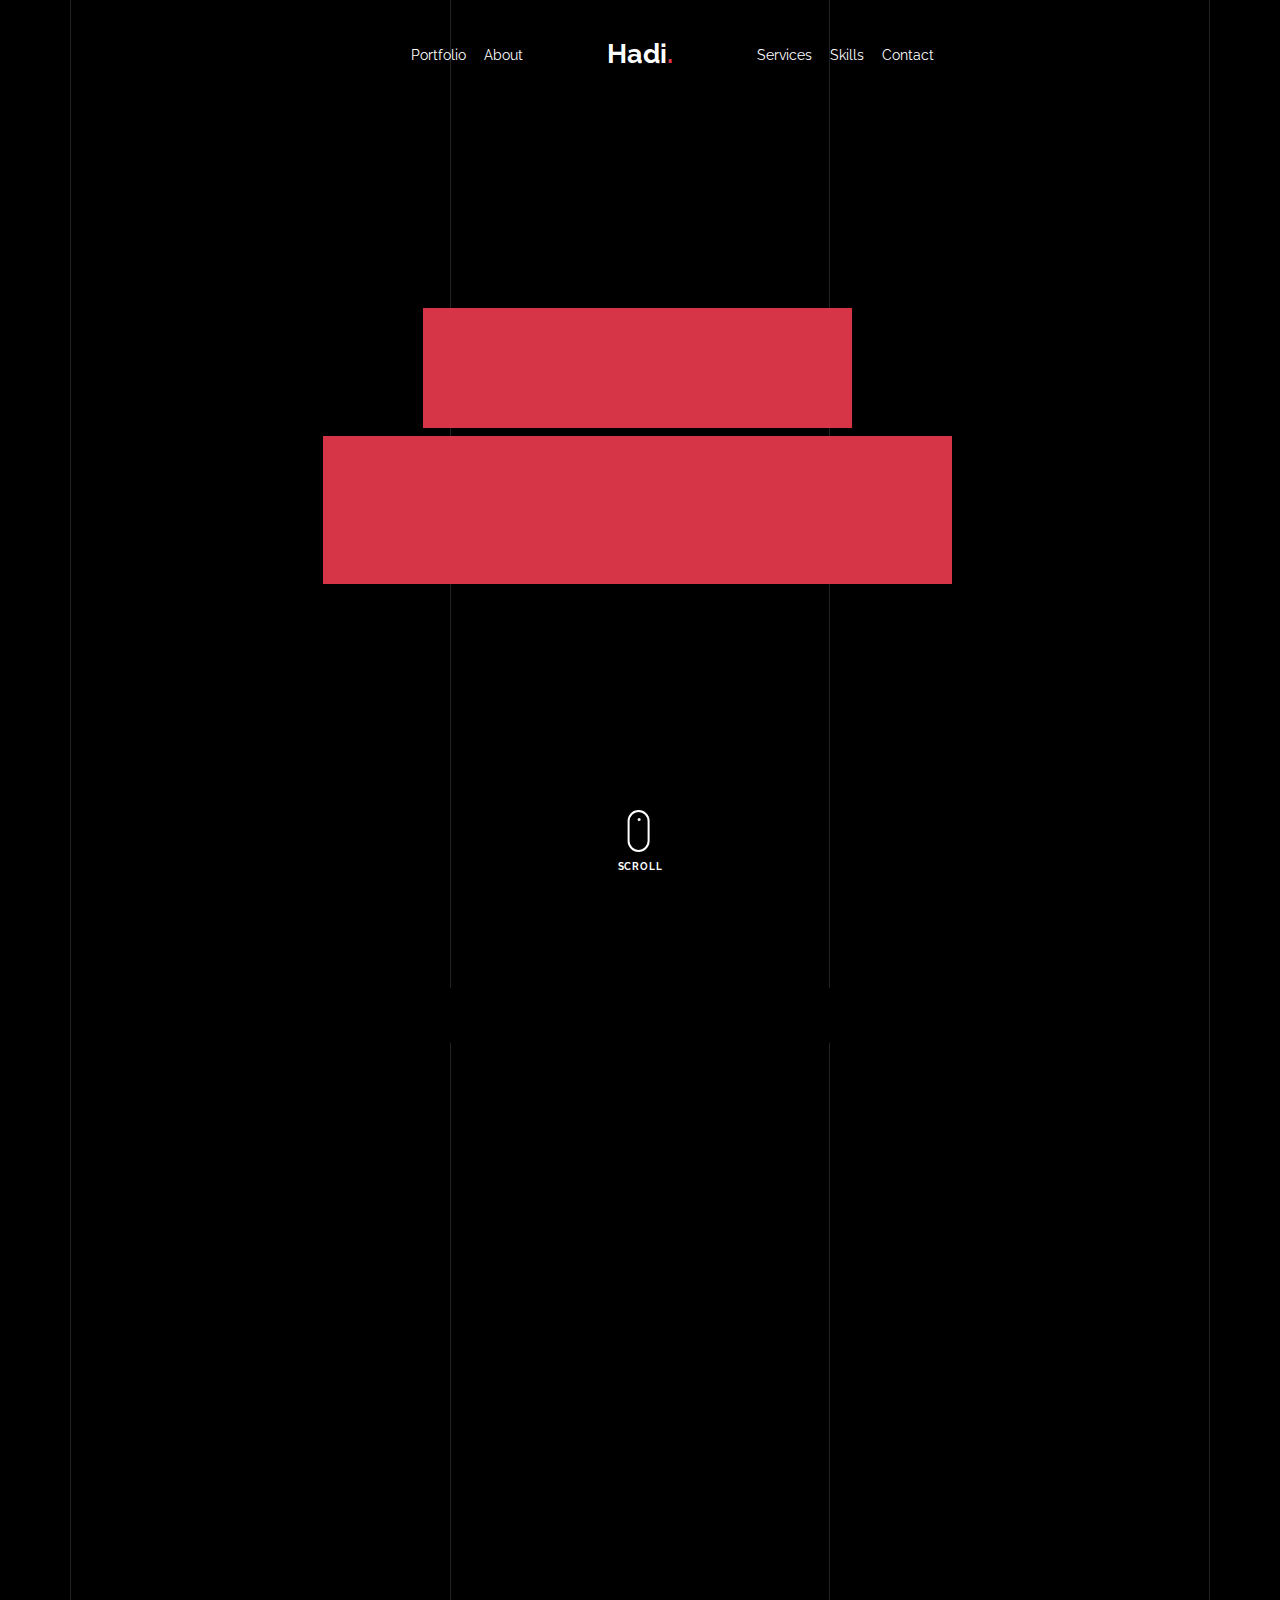
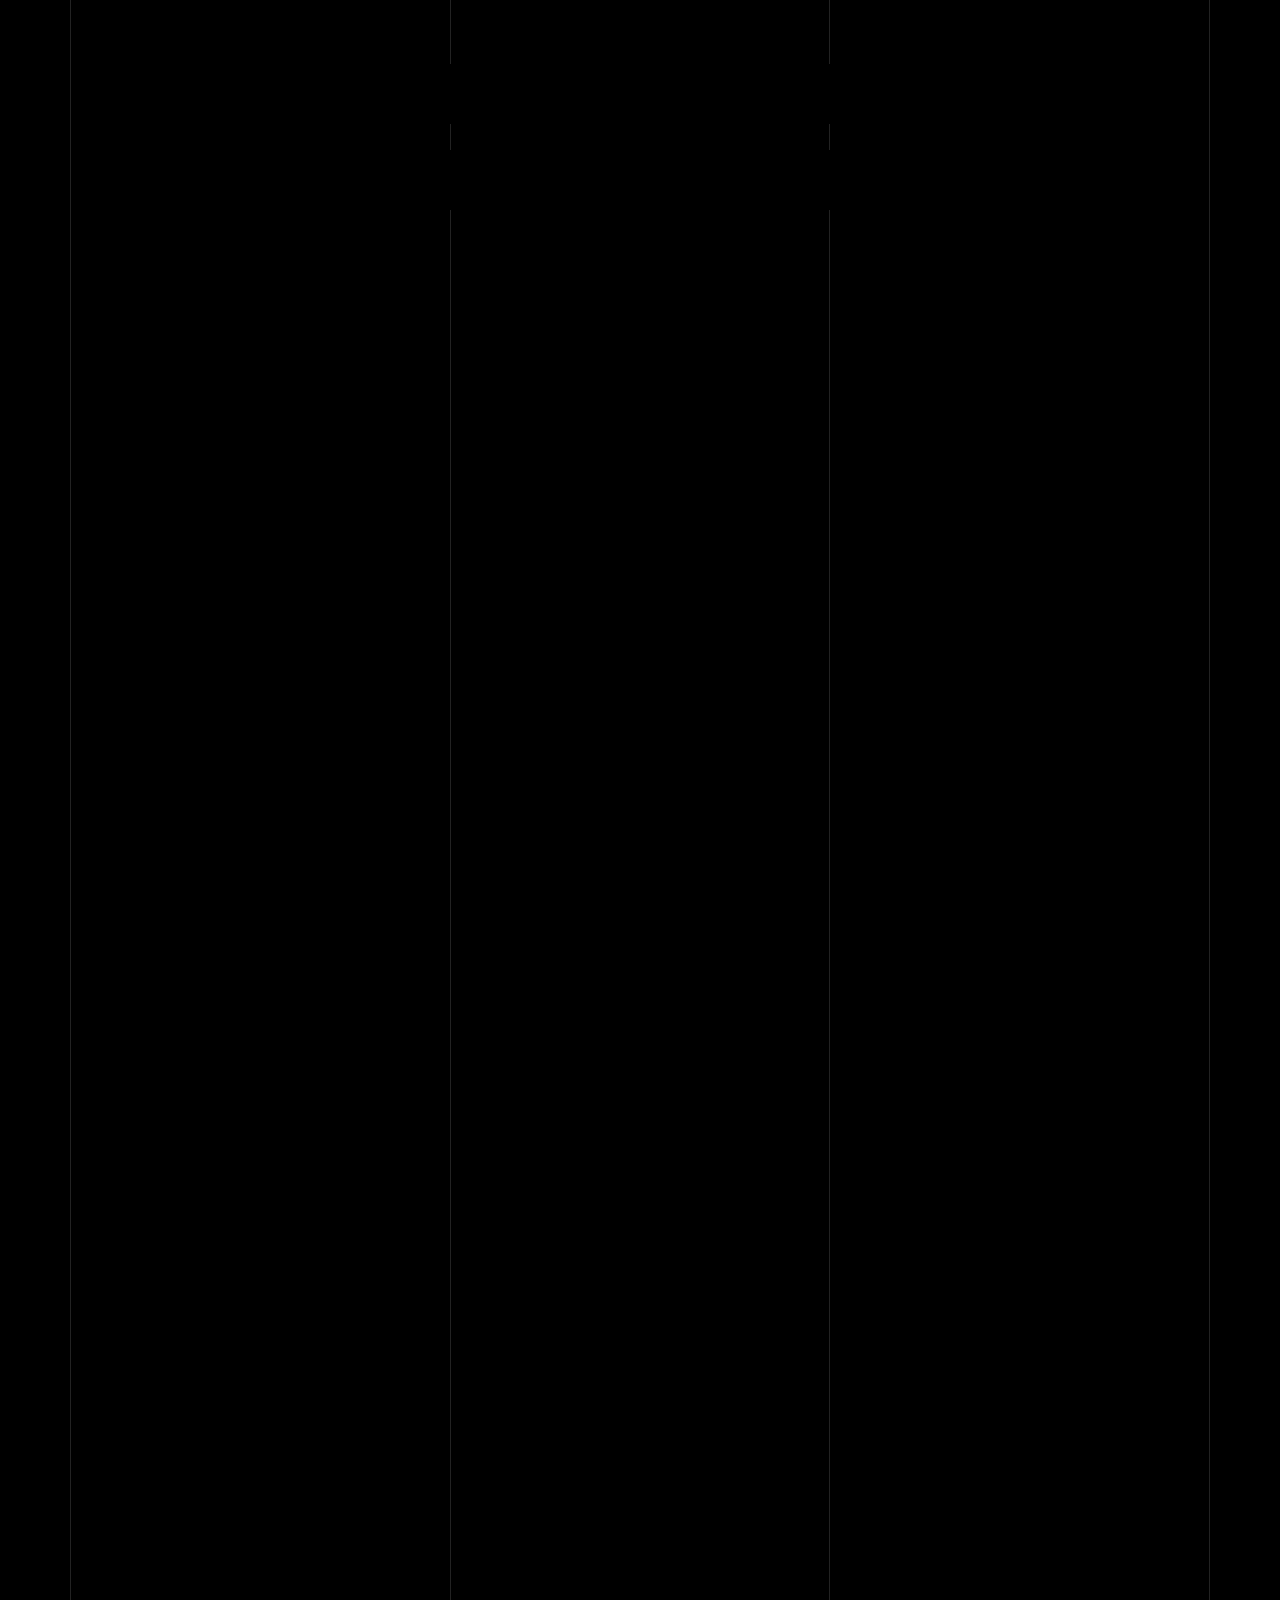
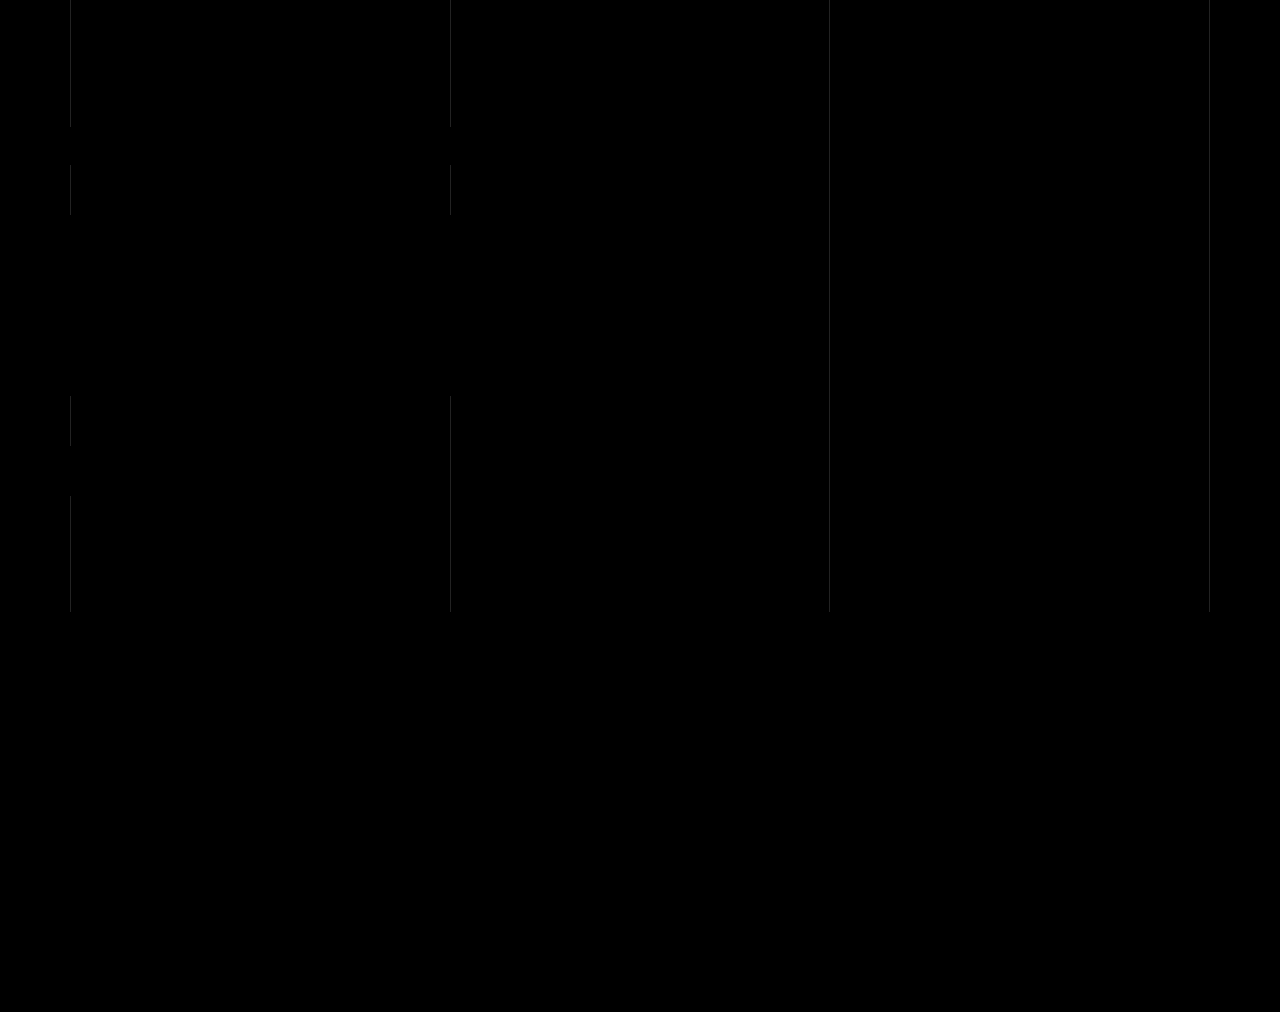
<file: index.html>
<!DOCTYPE html>
<html lang="en">
  <head>
    <title>Hadi Makki &mdash; A website to showcase my experience in web development</title>
    <meta charset="utf-8" />
    <meta
      name="viewport"
      content="width=device-width, initial-scale=1, shrink-to-fit=no"
    />

    <meta name="description" content="" />
    <meta name="keywords" content="html, css, javascript, jquery" />
    <meta name="author" content="" />

    <link rel="stylesheet" href="css/vendor/icomoon/style.css" />
    <link rel="stylesheet" href="css/vendor/owl.carousel.min.css" />
    <link rel="stylesheet" href="css/vendor/animate.min.css" />
    <link rel="stylesheet" href="css/vendor/aos.css" />
    <link rel="stylesheet" href="css/vendor/bootstrap.min.css" />
    <link rel="stylesheet" href="css/vendor/jquery.fancybox.min.css" />
    <link rel="stylesheet" href="css/css/custom-styles.css" />

    <!-- Theme Style -->
    <link rel="stylesheet" href="css/style.css" />
  </head>
  <body data-spy="scroll" data-target=".site-nav-target" data-offset="200">
    <nav class="unslate_co--site-mobile-menu">
      <div class="close-wrap d-flex">
        <a href="#" class="d-flex ml-auto js-menu-toggle">
          <span class="close-label">Close</span>
          <div class="close-times">
            <span class="bar1"></span>
            <span class="bar2"></span>
          </div>
        </a>
      </div>
      <div class="site-mobile-inner"></div>
    </nav>

    <div class="unslate_co--site-wrap">
      <div class="unslate_co--site-inner">
        <div class="lines-wrap">
          <div class="lines-inner">
            <div class="lines"></div>
          </div>
        </div>
        <!-- END lines -->

        <nav class="unslate_co--site-nav site-nav-target" style="width: 100vw;">
          <div class="container">
            <div
              class="row align-items-center justify-content-between text-left"
            >
              <div class="col-md-5 text-right">
                <ul
                  class="site-nav-ul js-clone-nav text-left d-none d-lg-inline-block"
                >
                  <!-- <li class="has-children">
                    <a href="#home-section" class="nav-link">Home</a>
                    <ul class="dropdown">
                      <li>
                        <a href="index.html">Hero Image BG</a>
                      </li>
                      <li>
                        <a href="index-video.html">Video BG</a>
                      </li>
                      <li>
                        <a href="index-hero-slider.html">Hero Slider</a>
                      </li>
                      <li>
                        <a href="index-sidebar-menu.html">Sidebar Menu</a>
                      </li>
                      <li>
                        <a href="index-right-menu.html">Right Menu</a>
                      </li>
                    </ul>
                  </li> -->
                  <li>
                    <a href="#portfolio-section" class="nav-link">Portfolio</a>
                  </li>
                  <li><a href="#about-section" class="nav-link">About</a></li>
                </ul>
              </div>
              <div class="site-logo pos-absolute">
                <a href="index.html" class="unslate_co--site-logo"
                  >Hadi<span>.</span></a
                >
              </div>
              <div class="col-md-5 text-right text-lg-left">
                <ul
                  class="site-nav-ul js-clone-nav text-left d-none d-lg-inline-block"
                >
                  <li>
                    <a href="#services-section" class="nav-link">Services</a>
                  </li>
                  <li><a href="#skills-section" class="nav-link">Skills</a></li>
                  <!-- <li>
                    <a href="#testimonial-section" class="nav-link"
                      >Testimonial</a
                    >
                  </li> -->
                  <!-- <li>
                    <a href="#journal-section" class="nav-link">Journal</a>
                  </li> -->
                  <li>
                    <a href="#contact-section" class="nav-link">Contact</a>
                  </li>
                </ul>

                <ul
                  class="site-nav-ul-none-onepage text-right d-inline-block d-lg-none"
                >
                  <li><a href="#" class="js-menu-toggle">Menu</a></li>
                </ul>
              </div>
            </div>
          </div>
        </nav>
        <!-- END nav -->

        <div class="cover-v1 jarallax" id="home-section">
          <div class="container">
            <div class="row align-items-center">
              <div class="col-md-7 mx-auto text-center">
                <h1 class="heading gsap-reveal-hero ">Hadi Makki</h1>
                <h2 class="subheading gsap-reveal-hero">
                  Crafting Seamless Web Experiences | Full-Stack Developer with
                  a Flair for Functional Creativity
                </h2>
              </div>
            </div>
          </div>

          <a href="#portfolio-section" class="mouse-wrap smoothscroll">
            <span class="mouse">
              <span class="scroll"></span>
            </span>
            <span class="mouse-label">Scroll</span>
          </a>
        </div>
        <!-- END .cover-v1 -->

        <div class="unslate_co--section" id="portfolio-section">
          <div class="container">
            <div class="relative">
              <div class="loader-portfolio-wrap">
                <div class="loader-portfolio"></div>
              </div>
            </div>
            <div id="portfolio-single-holder"></div>

            <div class="portfolio-wrapper">
              <div
                class="d-flex align-items-center mb-4 gsap-reveal gsap-reveal-filter"
              >
                <h2 class="mr-auto heading-h2">
                  <span class="gsap-reveal">Portfolio</span>
                </h2>

                <!-- <a href="#" class="text-white js-filter d-inline-block d-lg-none">Filter</a>
              
              <div class="filter-wrap">
                <div class="filter ml-auto" id="filters">
                  <a href="#" class="active" data-filter="*">All</a>
                  <a href="#" data-filter=".web">Web</a>
                  <a href="#" data-filter=".branding">Branding</a>
                  <a href="#" data-filter=".illustration">Illustration</a>
                  <a href="#" data-filter=".packaging">Packaging</a>
                </div>
              </div> -->
              </div>

              <div id="posts" class="row gutter-isotope-item">
                <div
                  class="item web branding col-sm-6 col-md-6 col-lg-4 isotope-mb-2"
                >
                  <a
                    href="dawrat.html"
                    class="portfolio-item ajax-load-page isotope-item gsap-reveal-img"
                    data-id="1"
                  >
                    <div class="overlay">
                      <span class="wrap-icon icon-link2"></span>
                      <div class="portfolio-item-content">
                        <h3>Dawrat</h3>
                        <p>Educational website</p>
                      </div>
                    </div>
                    <img
                      src="images/dawrat/1.png"
                      class="lazyload img-fluid"
                      alt="Images"
                    />
                  </a>
                </div>
                <div
                  class="item branding packaging illustration col-sm-6 col-md-6 col-lg-4 isotope-mb-2"
                >
                  <a
                    href="codestream.html"
                    class="portfolio-item ajax-load-page item-portrait isotope-item gsap-reveal-img"
                    data-id="3"
                  >
                    <div class="overlay">
                      <span class="wrap-icon icon-link2"></span>
                      <div class="portfolio-item-content">
                        <h3>Codestream</h3>
                        <p>Web development tutoring</p>
                      </div>
                    </div>
                    <img
                      src="images/codestream/1.png"
                      class="lazyload img-fluid"
                      alt="Images"
                      style="height: 250px; object-fit: cover"
                    />
                  </a>
                </div>

                <!-- <div class="item branding packaging col-sm-6 col-md-6 col-lg-4 isotope-mb-2">
                <a href="portfolio-single-4.html" class="portfolio-item isotope-item gsap-reveal-img ajax-load-page" data-id="4">
                    <div class="overlay">
                      <span class="wrap-icon icon-link2"></span>
                      <div class="portfolio-item-content">
                        <h3>Modern Building</h3>
                        <p>branding, packaging</p>
                      </div>
                    </div>
                    <img src="images/work_3_md.jpg" class="lazyload  img-fluid" alt="Images" />
                  </a>
              </div> -->

                <!-- <div class="item web packaging col-sm-6 col-md-6 col-lg-4 isotope-mb-2">

                <a href="images/work_4_full.jpg" class="portfolio-item isotope-item gsap-reveal-img" data-fancybox="gallery" data-caption="Watch">
                    <div class="overlay">
                      <span class="wrap-icon icon-photo2"></span>
                      <div class="portfolio-item-content">
                        <h3>Watch</h3>
                        <p>web, packaging</p>
                      </div>
                    </div>
                    <img src="images/work_4_full.jpg" class="lazyload  img-fluid" alt="Images" />
                  </a>

              </div> -->

                <!-- <div class="item illustration packaging col-sm-6 col-md-6 col-lg-4 isotope-mb-2">
                <a href="images/work_5_md.jpg" class="portfolio-item isotope-item gsap-reveal-img" data-fancybox="gallery" data-caption="Shoe Rebranding">
                    <div class="overlay">
                      <span class="wrap-icon icon-photo2"></span>
                      <div class="portfolio-item-content">
                        <h3>Shoe Rebranding</h3>
                        <p>illustration, packaging</p>
                      </div>
                    </div>
                    <img src="images/work_5_md.jpg" class="lazyload  img-fluid" alt="Images" />
                  </a>
              </div> -->

                <!-- <div class="item web branding col-sm-6 col-md-6 col-lg-4 isotope-mb-2">
                <a href="portfolio-single-2.html" class="portfolio-item ajax-load-page item-portrait isotope-item gsap-reveal-img" data-id="2">
                    <div class="overlay">
                      <span class="wrap-icon icon-link2"></span>
                      <div class="portfolio-item-content">
                        <h3>Reshape</h3>
                        <p>web, branding</p>
                      </div>
                    </div>
                    <img src="images/work_6_md.jpg" class="lazyload  img-fluid" alt="Images" />
                  </a>
              </div> -->

                <!-- <div class="item branding packaging col-sm-6 col-md-6 col-lg-4 isotope-mb-2">
                <a href="images/work_7_a_md.jpg" class="portfolio-item item-portrait isotope-item gsap-reveal-img " data-fancybox="gallery" data-caption="Modern Building">
                    <div class="overlay">
                      <span class="wrap-icon icon-photo2"></span>
                      <div class="portfolio-item-content">
                        <h3>Modern Building</h3>
                        <p>branding, packaging</p>
                      </div>
                    </div>
                    <img src="images/work_7_a_md.jpg" class="lazyload  img-fluid" alt="Images" />
                  </a>
              </div> -->

                <!-- <div class="item web branding col-sm-6 col-md-6 col-lg-4 isotope-mb-2">
                <a href="https://www.youtube.com/watch?v=mwtbEGNABWU" class="portfolio-item isotope-item gsap-reveal-img" data-fancybox="gallery" data-caption="Showreel 2019">
                    <div class="overlay">
                      <span class="wrap-icon icon-play_circle_filled"></span>
                      <div class="portfolio-item-content">
                        <h3>Showreel 2019</h3>
                        <p>web, branding</p>
                      </div>
                    </div>
                    <img src="images/work_8_md.jpg" class="lazyload  img-fluid" alt="Images" />
                  </a>
              </div> -->

                <!-- <div class="item web illustration col-sm-6 col-md-6 col-lg-4 isotope-mb-2">
                <a href="images/work_9_a_md.jpg" class="portfolio-item isotope-item gsap-reveal-img" data-fancybox="gallery" data-caption="Render Packaging">
                    <div class="overlay">
                      <span class="wrap-icon icon-photo2"></span>
                      <div class="portfolio-item-content">
                        <h3>Render Packaging</h3>
                        <p>web, illustration</p>
                      </div>
                    </div>
                    <img src="images/work_9_a_md.jpg" class="lazyload  img-fluid" alt="Images" />
                  </a>
              </div> -->
              </div>
            </div>
          </div>
        </div>

        <!-- <div class="unslate_co--section">
        <div class="container">
          <div class="owl-carousel logo-slider">
            <div class="logo-v1 gsap-reveal">
              <img src="images/logo-google.png" alt="Image" class="img-fluid">
            </div>
            <div class="logo-v1 gsap-reveal">
              <img src="images/logo-puma.png" alt="Image" class="img-fluid">
            </div>
            <div class="logo-v1 gsap-reveal">
              <img src="images/logo-paypal.png" alt="Image" class="img-fluid">
            </div>
            <div class="logo-v1 gsap-reveal">
              <img src="images/logo-adobe.png" alt="Image" class="img-fluid">
            </div>
          </div>
        </div>
      </div> -->

        <div class="unslate_co--section" id="about-section">
          <div class="container">
            <div class="section-heading-wrap text-center mb-5">
              <h2 class="heading-h2 text-center divider">
                <span class="gsap-reveal">About Me</span>
              </h2>
              <span class="gsap-reveal">
                <img src="images/divider.png" alt="divider" width="76" />
              </span>
            </div>

            <div class="row mt-5 justify-content-between">
              <!-- <div class="col-lg-7 mb-5 mb-lg-0">
              <figure class="dotted-bg gsap-reveal-img ">
                <img src="images/my-image.png" alt="Image" class="img-fluid">
              </figure>
            </div> -->
              <div class="col-lg-12 pr-lg-5">
                <h3 class="mb-4 heading-h3">
                  <span class="gsap-reveal">We can make it together</span>
                </h3>
                <p class="lead gsap-reveal">
                  I'm a dedicated MERN stack developer with over a year of
                  experience, specializing in microservices with NestJS and
                  ExpressJS. My journey began with an internship at ExpertBot,
                  leading to a pivotal role at Digital Dojo AI.
                </p>
                <p class="mb-4 gsap-reveal">
                  Passionate about innovation and learning, I leverage my skills
                  to create impactful digital solutions, aiming to contribute
                  significantly to the tech industry.
                </p>
                <p class="gsap-reveal">
                  <a
                    href="/images/hadi-makki.pdf"
                    class="btn btn-outline-pill btn-custom-light"
                    download="Hadi-Makki-CV"
                    >Download my CV</a
                  >
                </p>
              </div>
            </div>
          </div>
        </div>

        <div class="unslate_co--section" id="services-section">
          <div class="container">
            <div class="section-heading-wrap text-center mb-5">
              <h2 class="heading-h2 text-center divider">
                <span class="gsap-reveal">My Services</span>
              </h2>
              <span class="gsap-reveal"
                ><img src="images/divider.png" alt="divider" width="76"
              /></span>
            </div>

            <div class="row gutter-v3">
              <!-- <div class="col-md-6 col-lg-4 mb-4">
              <div class="feature-v1" data-aos="fade-up" data-aos-delay="0">
                <div class="wrap-icon mb-3">
                  <img src="images/svg/001-options.svg" alt="Image" width="45">
                </div>
                <h3>Digital <br> Strategy</h3>
                <p>A small river named Duden flows by their place and supplies it with the necessary regelialia. </p>
              </div> 
            </div> -->
              <!-- <div class="col-md-6 col-lg-4 mb-4">
              <div class="feature-v1" data-aos="fade-up" data-aos-delay="100">
                <div class="wrap-icon mb-3">
                  <img src="images/svg/002-chat.svg" alt="Icon" width="45">
                </div>
                <h3>Web <br> Design</h3>
                <p>A small river named Duden flows by their place and supplies it with the necessary regelialia. </p>
              </div> 
            </div> -->
              <div class="col-md-6 col-lg-4 mb-4">
                <div class="feature-v1" data-aos="fade-up" data-aos-delay="200">
                  <div class="wrap-icon mb-3">
                    <img
                      src="images/svg/003-contact-book.svg"
                      alt="Image"
                      class="img-fluid"
                      width="45"
                    />
                  </div>
                  <h3>User <br />Experience</h3>
                  <p>
                    Transforming clicks into experiences, I blend aesthetics
                    with usability to create intuitive and engaging digital
                    journeys. My UX designs prioritize user satisfaction,
                    driving meaningful interactions.
                  </p>
                </div>
              </div>

              <div class="col-md-6 col-lg-4 mb-4">
                <div class="feature-v1" data-aos="fade-up" data-aos-delay="0">
                  <div class="wrap-icon mb-3">
                    <img
                      src="images/svg/004-percentage.svg"
                      alt="Image"
                      width="45"
                    />
                  </div>
                  <h3>Web <br />Development</h3>
                  <p>
                    From pixels to code, I craft seamless web solutions that
                    stand out for their creativity and functionality.
                    Emphasizing responsive design and modern technologies, I
                    build websites that perform and impress.
                  </p>
                </div>
              </div>

              <!-- <div class="col-md-6 col-lg-4 mb-4">
              <div class="feature-v1" data-aos="fade-up" data-aos-delay="100">
                <div class="wrap-icon mb-3">
                  <img src="images/svg/006-goal.svg" alt="Image" width="45">
                </div>
                <h3>WordPress <br> Solutions</h3>
                <p>A small river named Duden flows by their place and supplies it with the necessary regelialia. </p>
              </div> 
            </div> -->
              <!-- <div class="col-md-6 col-lg-4 mb-4">
              <div class="feature-v1" data-aos="fade-up" data-aos-delay="200">
                <div class="wrap-icon mb-3">
                  <img src="images/svg/005-line-chart.svg" alt="Image" width="45">
                </div>
                <h3>Mobile <br> Applications</h3>
                <p>A small river named Duden flows by their place and supplies it with the necessary regelialia. </p>
              </div> 
            </div> -->
            </div>
          </div>
        </div>

        <div class="unslate_co--section section-counter" id="skills-section">
          <div class="container">
            <div class="section-heading-wrap text-center mb-5">
              <h2 class="heading-h2 text-center divider">
                <span class="gsap-reveal">My Skills</span>
              </h2>
              <span class="gsap-reveal"
                ><img src="images/divider.png" alt="divider" width="76"
              /></span>
            </div>

            <div class="row pt-5">
              <div
                class="col-6 col-sm-6 mb-5 mb-lg-0 col-md-6 col-lg-3"
                data-aos="fade-up"
                data-aos-delay="0"
              >
                <div class="counter-v1 text-center">
                  <span class="number-wrap">
                    <svg
                      xmlns="http://www.w3.org/2000/svg"
                      viewBox="0 0 384 512"
                      x="0px"
                      y="0px"
                      width="100"
                      height="100"
                      fill="#d63447"
                    >
                      >
                      <path
                        d="M0 32l34.9 395.8L191.5 480l157.6-52.2L384 32H0zm308.2 127.9H124.4l4.1 49.4h175.6l-13.6 148.4-97.9 27v.3h-1.1l-98.7-27.3-6-75.8h47.7L138 320l53.5 14.5 53.7-14.5 6-62.2H84.3L71.5 112.2h241.1l-4.4 47.7z"
                      />
                    </svg>
                  </span>
                  <span class="counter-label">HTML</span>
                </div>
              </div>
              <div
                class="col-6 col-sm-6 mb-5 mb-lg-0 col-md-6 col-lg-3"
                data-aos="fade-up"
                data-aos-delay="0"
              >
                <div class="counter-v1 text-center">
                  <span class="number-wrap">
                    <svg
                      xmlns="http://www.w3.org/2000/svg"
                      viewBox="0 0 384 512"
                      x="0px"
                      y="0px"
                      width="100"
                      height="100"
                      fill="#d63447"
                    >
                      <!--!Font Awesome Free 6.5.1 by @fontawesome - https://fontawesome.com License - https://fontawesome.com/license/free Copyright 2024 Fonticons, Inc.-->
                      <path
                        d="M0 32l34.9 395.8L192 480l157.1-52.2L384 32H0zm313.1 80l-4.8 47.3L193 208.6l-.3 .1h111.5l-12.8 146.6-98.2 28.7-98.8-29.2-6.4-73.9h48.9l3.2 38.3 52.6 13.3 54.7-15.4 3.7-61.6-166.3-.5v-.1l-.2 .1-3.6-46.3L193.1 162l6.5-2.7H76.7L70.9 112h242.2z"
                      />
                    </svg>
                  </span>
                  <span class="counter-label">CSS</span>
                </div>
              </div>
              <div
                class="col-6 col-sm-6 mb-5 mb-lg-0 col-md-6 col-lg-3"
                data-aos="fade-up"
                data-aos-delay="0"
              >
                <div class="counter-v1 text-center">
                  <span class="number-wrap">
                    <svg
                      xmlns="http://www.w3.org/2000/svg"
                      x="0px"
                      y="0px"
                      width="100"
                      height="100"
                      viewBox="0 0 50 50"
                      fill="#D63447"
                    >
                      <path
                        d="M49.729 11h-.85c-1.051 0-2.041.49-2.68 1.324l-8.7 11.377-8.7-11.377C28.162 11.49 27.171 11 26.121 11h-.85l10.971 14.346L25.036 40h.85c1.051 0 2.041-.49 2.679-1.324L37.5 26.992l8.935 11.684C47.073 39.51 48.063 40 49.114 40h.85L38.758 25.346 49.729 11zM21.289 34.242c-2.554 3.881-7.582 5.87-12.389 4.116C4.671 36.815 2 32.611 2 28.109L2 27h12v0h11l0-4.134c0-6.505-4.818-12.2-11.295-12.809C6.273 9.358 0 15.21 0 22.5l0 5.573c0 5.371 3.215 10.364 8.269 12.183 6.603 2.376 13.548-1.17 15.896-7.256 0 0 0 0 0 0h-.638C22.616 33 21.789 33.481 21.289 34.242zM2 22.5C2 16.71 6.71 12 12.5 12S23 16.71 23 22.5V25H2V22.5z"
                      ></path>
                    </svg>
                  </span>
                  <span class="counter-label">ExpressJs</span>
                </div>
              </div>
              <div
                class="col-6 col-sm-6 mb-5 mb-lg-0 col-md-6 col-lg-3"
                data-aos="fade-up"
                data-aos-delay="0"
              >
                <div class="counter-v1 text-center">
                  <span class="number-wrap">
                    <svg
                      xmlns="http://www.w3.org/2000/svg"
                      x="0px"
                      y="0px"
                      width="100"
                      height="100"
                      viewBox="0,0,256,256"
                    >
                      <g
                        fill="#D63447"
                        fill-rule="nonzero"
                        stroke="none"
                        stroke-width="1"
                        stroke-linecap="butt"
                        stroke-linejoin="miter"
                        stroke-miterlimit="10"
                        stroke-dasharray=""
                        stroke-dashoffset="0"
                        font-family="none"
                        font-weight="none"
                        font-size="none"
                        text-anchor="none"
                        style="mix-blend-mode: normal"
                      >
                        <g transform="scale(2.56,2.56)">
                          <path
                            d="M34.69922,15c-0.30129,-0.00282 -0.59771,0.00934 -0.88867,0.03516c-1.16385,0.10325 -2.24226,0.43666 -3.2168,1.00586c-2.48087,1.44852 -3.89301,4.28133 -4.35742,7.95703c-0.44986,3.56047 0.0051,7.9782 1.21484,12.87695c-4.85096,1.38112 -8.90561,3.18182 -11.76172,5.34961c-2.94896,2.23827 -4.68945,4.88668 -4.68945,7.77539c0,2.88871 1.7405,5.537 4.68945,7.77539c2.85611,2.16792 6.91075,3.96997 11.76172,5.35156c-1.20976,4.89826 -1.66469,9.31444 -1.21484,12.875c0.46441,3.67583 1.87653,6.5085 4.35742,7.95703c1.19041,0.69476 2.54107,1.04598 4.00781,1.04492c0.93283,0 1.91332,-0.14036 2.93555,-0.41406c3.85446,-1.03277 8.14623,-3.99614 12.46289,-8.23047c4.31666,4.23433 8.60843,7.1977 12.46289,8.23047c1.02222,0.2737 2.00271,0.41406 2.93555,0.41406c1.46541,0 2.81727,-0.3494 4.00781,-1.04492c2.4809,-1.44854 3.89118,-4.28122 4.35547,-7.95703c0.44973,-3.56055 -0.0036,-7.97676 -1.21289,-12.875c4.85097,-1.38159 8.90561,-3.18364 11.76172,-5.35156c2.94895,-2.23839 4.68945,-4.88668 4.68945,-7.77539c0,-2.88871 -1.74049,-5.53712 -4.68945,-7.77539c-2.85611,-2.16779 -6.91075,-3.96849 -11.76172,-5.34961c1.20976,-4.89826 1.66469,-9.31444 1.21484,-12.875c-0.46442,-3.67582 -1.87653,-6.51045 -4.35742,-7.95898c-1.9492,-1.13846 -4.3163,-1.33376 -6.94336,-0.63086c-3.85467,1.03182 -8.14624,3.99804 -12.46289,8.23242c-4.31666,-4.23433 -8.60843,-7.19965 -12.46289,-8.23242c-0.98522,-0.264 -1.93401,-0.40171 -2.83789,-0.41016zM34.69531,15.99609c0.80675,0.00954 1.66675,0.13561 2.58203,0.38086c3.67521,0.98474 8.00616,3.91746 12.36914,8.26953c0.19527,0.19518 0.51177,0.19518 0.70703,0c4.363,-4.3521 8.69413,-7.2858 12.36914,-8.26953c2.44094,-0.6531 4.48889,-0.4602 6.17969,0.52734c2.13311,1.24547 3.42806,3.72953 3.86914,7.2207c0.44109,3.49117 0.0067,7.94754 -1.27344,12.95313c-0.06722,0.26388 0.08907,0.53303 0.35156,0.60547c4.97936,1.37274 9.05643,3.21341 11.85547,5.33789c2.79904,2.12448 4.29492,4.49122 4.29492,6.97852c0,2.48729 -1.49587,4.85391 -4.29492,6.97852c-2.79905,2.12461 -6.8761,3.96465 -11.85547,5.33789c-0.2625,0.07243 -0.41878,0.34159 -0.35156,0.60547c1.27966,5.00561 1.7144,9.46389 1.27344,12.95508c-0.44097,3.49119 -1.73604,5.97329 -3.86914,7.21875c-1.03308,0.60387 -2.19396,0.9082 -3.50391,0.9082c-0.83317,0 -1.72601,-0.12656 -2.67578,-0.38086v0.00195c-3.67521,-0.98474 -8.00616,-3.91941 -12.36914,-8.27148c-0.19527,-0.19518 -0.51177,-0.19518 -0.70703,0c-4.36298,4.35207 -8.69393,7.28674 -12.36914,8.27148v-0.00195c-0.94978,0.2543 -1.84261,0.38086 -2.67578,0.38086c-1.30925,0.00094 -2.47032,-0.30497 -3.50391,-0.9082c-2.13311,-1.24547 -3.42806,-3.72758 -3.86914,-7.21875c-0.44109,-3.49117 -0.0067,-7.94754 1.27344,-12.95312c0.06844,-0.26452 -0.08811,-0.535 -0.35156,-0.60742c-4.97937,-1.37324 -9.05642,-3.21328 -11.85547,-5.33789c-2.79905,-2.12461 -4.29492,-4.49122 -4.29492,-6.97852c0,-2.48729 1.49588,-4.85404 4.29492,-6.97852c2.79904,-2.12448 6.87611,-3.96515 11.85547,-5.33789c0.2625,-0.07243 0.41878,-0.34159 0.35156,-0.60547c-1.28016,-5.0061 -1.71452,-9.46208 -1.27344,-12.95312c0.44108,-3.49104 1.73601,-5.97522 3.86914,-7.2207c0.84546,-0.4938 1.77995,-0.78866 2.80859,-0.87891c0.25716,-0.02256 0.52015,-0.03248 0.78906,-0.0293zM34.61523,18c-0.93378,0 -1.78339,0.20657 -2.50977,0.63086c-1.76284,1.02909 -2.7151,3.31493 -2.97852,6.40039c-0.26342,3.08546 0.16464,7.03172 1.32617,11.56641c0.06732,0.26158 0.3302,0.42242 0.59375,0.36328c3.14834,-0.70867 6.59109,-1.24208 10.25,-1.57227c0.14723,-0.01348 0.28095,-0.09142 0.36523,-0.21289c2.14749,-3.09541 4.3807,-5.91332 6.62695,-8.37695c0.18069,-0.1975 0.17381,-0.50227 -0.01562,-0.69141c-4.05308,-4.06215 -8.03174,-6.86585 -11.51367,-7.79883c-0.75792,-0.20204 -1.47367,-0.30859 -2.14453,-0.30859zM65.38477,18c-0.67177,0 -1.38597,0.10666 -2.14453,0.30859c-3.48202,0.933 -7.46063,3.73866 -11.51367,7.80078c-0.18819,0.1889 -0.19507,0.49223 -0.01562,0.68945c2.2463,2.46369 4.47951,5.28062 6.62695,8.37695c0.08429,0.12147 0.218,0.19941 0.36523,0.21289c3.6589,0.33019 7.10061,0.86358 10.25,1.57227c0.26355,0.05914 0.52643,-0.1017 0.59375,-0.36328c1.16153,-4.53468 1.58959,-8.48082 1.32617,-11.56641c-0.26341,-3.08558 -1.21577,-5.37079 -2.97852,-6.40039c-0.72603,-0.42475 -1.5769,-0.63086 -2.50977,-0.63086zM34.61523,19c0.56514,0 1.19664,0.08948 1.88672,0.27344c3.0846,0.82651 6.86515,3.45182 10.72852,7.25586c-2.12124,2.35977 -4.22314,4.99549 -6.24805,7.89844c-3.42864,0.31848 -6.64885,0.82652 -9.64453,1.47852c-1.05001,-4.25496 -1.45525,-7.97502 -1.21484,-10.79102c0.24934,-2.92054 1.15717,-4.84518 2.48633,-5.62109c0.55762,-0.32571 1.21764,-0.49414 2.00586,-0.49414zM65.38477,19c0.78713,0 1.44794,0.16889 2.00391,0.49414c0.00065,0 0.0013,0 0.00195,0c1.32925,0.7764 2.23699,2.70238 2.48633,5.62305c0.24044,2.81653 -0.16448,6.53526 -1.21484,10.79102c-2.9964,-0.65199 -6.21591,-1.16199 -9.64453,-1.48047c-2.02496,-2.90387 -4.12685,-5.53879 -6.24805,-7.89844c3.8634,-3.80412 7.644,-6.42937 10.72852,-7.25586c0.69139,-0.18407 1.32049,-0.27344 1.88672,-0.27344zM49.9668,28.14453c-0.12967,0.0087 -0.25086,0.06754 -0.33789,0.16406c-1.64813,1.82241 -3.29213,3.83888 -4.89648,6.01758c-0.1139,0.15552 -0.12826,0.36266 -0.03692,0.53241c0.09134,0.16975 0.27212,0.27189 0.46466,0.26251c1.58504,-0.07666 3.19692,-0.12109 4.83984,-0.12109c1.64292,0 3.25502,0.0454 4.83984,0.12305c0.19323,0.00998 0.37488,-0.09241 0.46639,-0.26289c0.09151,-0.17048 0.07645,-0.37846 -0.03866,-0.53398c-1.60439,-2.17975 -3.24835,-4.19516 -4.89648,-6.01758c-0.10254,-0.1137 -0.25152,-0.17415 -0.4043,-0.16406zM50,29.43555c1.27351,1.43185 2.53968,3.00645 3.79102,4.66016c-1.25037,-0.04876 -2.5029,-0.0957 -3.79102,-0.0957c-1.28812,0 -2.54077,0.04742 -3.79102,0.0957c1.2516,-1.65353 2.51725,-3.22802 3.79102,-4.66016zM50,37c-2.45867,0 -4.82648,0.09376 -7.09766,0.26367c-0.15249,0.01144 -0.29136,0.09203 -0.37695,0.21875c-1.28017,1.90317 -2.52624,3.89401 -3.71289,5.97266c-1.22519,2.14785 -2.32532,4.2611 -3.31055,6.33008c-0.0653,0.13647 -0.0653,0.29517 0,0.43164c0.98523,2.06898 2.08532,4.18317 3.31055,6.33008c1.18574,2.0778 2.43191,4.06773 3.71094,5.9707c0.08601,0.12723 0.22571,0.20789 0.37891,0.21875c2.27118,0.16991 4.63898,0.26367 7.09766,0.26367c2.45867,0 4.82744,-0.09376 7.09961,-0.26367c0.15249,-0.01144 0.29136,-0.09203 0.37695,-0.21875c1.27903,-1.90297 2.52716,-3.8929 3.71289,-5.9707c1.22523,-2.14691 2.32532,-4.2611 3.31055,-6.33008c0.0653,-0.13647 0.0653,-0.29517 0,-0.43164c-0.98525,-2.07003 -2.08532,-4.18317 -3.31055,-6.33008c0,-0.00065 0,-0.0013 0,-0.00195c-1.18664,-2.07763 -2.43382,-4.06767 -3.71289,-5.9707c-0.08601,-0.12723 -0.22571,-0.20789 -0.37891,-0.21875c-2.27215,-0.16986 -4.63898,-0.26367 -7.09766,-0.26367zM39.13281,37.62891c-0.0261,-0.00074 -0.05222,0.00057 -0.07812,0.00391c-2.63915,0.31493 -5.11233,0.74117 -7.4043,1.25195c-0.13607,0.03036 -0.25328,0.11615 -0.32337,0.23667c-0.07009,0.12052 -0.08668,0.26482 -0.04577,0.3981c0.70017,2.26977 1.56595,4.65489 2.61328,7.13086c0.07551,0.17928 0.24813,0.2985 0.44254,0.30562c0.1944,0.00712 0.37529,-0.09914 0.46371,-0.27242c0.71289,-1.39989 1.46602,-2.80871 2.27344,-4.2207c0.00065,0 0.0013,0 0.00195,0c0.79618,-1.39456 1.61922,-2.7455 2.45898,-4.06641c0.09582,-0.151 0.1037,-0.34168 0.02068,-0.50008c-0.08303,-0.1584 -0.24432,-0.26039 -0.42302,-0.2675zM60.89453,37.62891c-0.0163,-0.00015 -0.03259,0.00051 -0.04883,0.00195c-0.17483,0.01423 -0.32942,0.11902 -0.40738,0.27614c-0.07796,0.15713 -0.0679,0.34361 0.02652,0.49144c0.83902,1.3213 1.66494,2.66923 2.46094,4.06445c0,0.00065 0,0.0013 0,0.00195c0.80646,1.41105 1.55951,2.81777 2.27344,4.21875c0.08807,0.17342 0.2687,0.28004 0.46309,0.27334c0.19439,-0.0067 0.36725,-0.12551 0.44316,-0.30459c1.04734,-2.47699 1.91217,-4.86132 2.61328,-7.13086c0.04158,-0.13326 0.02557,-0.27783 -0.04417,-0.39876c-0.06974,-0.12093 -0.18685,-0.2072 -0.32302,-0.23795c-2.2929,-0.51076 -4.76709,-0.93702 -7.40625,-1.25195c-0.01685,-0.00216 -0.0338,-0.00347 -0.05078,-0.00391zM50,38c2.34806,0 4.60187,0.09293 6.77734,0.25c1.21977,1.82395 2.4112,3.71766 3.54297,5.69922c1.17083,2.05158 2.21348,4.07066 3.16211,6.05078c-0.94883,1.97974 -1.991,3.9987 -3.16211,6.05078c-1.13072,1.9814 -2.32316,3.87527 -3.54297,5.69922c-2.17498,0.15699 -4.42994,0.25 -6.77734,0.25c-2.34806,0 -4.60273,-0.09293 -6.77734,-0.25c-1.21981,-1.82395 -2.41225,-3.71782 -3.54297,-5.69922c-1.17111,-2.05208 -2.21328,-4.07104 -3.16211,-6.05078c0.94865,-1.97928 1.99125,-3.99818 3.16211,-6.05078c1.13177,-1.98252 2.3244,-3.87544 3.54492,-5.69922c2.17399,-0.15698 4.42801,-0.25 6.77539,-0.25zM38.12109,38.80273c-0.64695,1.03795 -1.29308,2.07637 -1.91406,3.16406c-0.62762,1.09756 -1.19751,2.18664 -1.76562,3.27539c-0.7652,-1.88306 -1.45101,-3.72369 -2.00781,-5.47852c1.77962,-0.38157 3.69587,-0.69473 5.6875,-0.96094zM61.87891,38.80469c1.99136,0.26615 3.90539,0.57942 5.68555,0.96094c-0.55731,1.75438 -1.243,3.5937 -2.00781,5.47656c-0.5681,-1.08827 -1.13538,-2.17754 -1.76172,-3.27344c-0.62095,-1.08841 -1.26955,-2.12681 -1.91602,-3.16406zM28.82227,39.59961c-0.04028,0.00104 -0.08028,0.00694 -0.11914,0.01758c-4.50639,1.2413 -8.13621,2.82976 -10.67187,4.5957c-2.53566,1.76594 -4.03125,3.73879 -4.03125,5.78711c0,2.04832 1.49559,4.02117 4.03125,5.78711c2.53566,1.76595 6.16549,3.35435 10.67188,4.5957c0.26051,0.07088 0.53024,-0.07782 0.60938,-0.33594c0.96189,-3.13581 2.22669,-6.44142 3.7832,-9.83789c0.06102,-0.13264 0.06102,-0.28533 0,-0.41797c-1.55651,-3.39647 -2.82132,-6.70208 -3.7832,-9.83789c-0.06565,-0.21444 -0.26604,-0.35894 -0.49023,-0.35352zM71.14844,39.59961c-0.21336,0.00736 -0.39851,0.14937 -0.46094,0.35352c-0.9619,3.13487 -2.22671,6.44145 -3.7832,9.83789c-0.06102,0.13264 -0.06102,0.28533 0,0.41797c1.55651,3.39647 2.82131,6.70208 3.7832,9.83789c0.07913,0.25812 0.34887,0.40682 0.60938,0.33594c4.50639,-1.24135 8.13621,-2.82976 10.67188,-4.5957c2.53566,-1.76594 4.03125,-3.73878 4.03125,-5.78711c0,-2.04832 -1.49559,-4.02117 -4.03125,-5.78711c-2.53566,-1.76595 -6.16549,-3.35435 -10.67187,-4.5957c-0.04832,-0.01326 -0.09836,-0.01919 -0.14844,-0.01758zM28.54297,40.72852c0.93573,2.97603 2.10967,6.07964 3.5625,9.27148c-1.45283,3.19184 -2.62677,6.29545 -3.5625,9.27148c-4.20716,-1.19938 -7.62708,-2.69425 -9.93945,-4.30469c-2.39834,-1.67035 -3.60352,-3.41912 -3.60352,-4.9668c0,-1.54768 1.20518,-3.29649 3.60352,-4.9668c2.31237,-1.61043 5.73229,-3.1053 9.93945,-4.30469zM71.45703,40.72852c4.20716,1.19938 7.62708,2.69425 9.93945,4.30469c2.39834,1.67026 3.60352,3.41912 3.60352,4.9668c0,1.54768 -1.20518,3.29649 -3.60352,4.9668c-2.31237,1.61043 -5.73229,3.1053 -9.93945,4.30469c-0.93573,-2.97603 -2.10967,-6.07964 -3.5625,-9.27148c1.45285,-3.19191 2.62678,-6.29625 3.5625,-9.27148zM50,42c-4.40644,0 -8,3.59357 -8,8c0,4.40643 3.59356,8 8,8c4.40644,0 8,-3.59357 8,-8c0,-4.40643 -3.59356,-8 -8,-8zM50,44c3.32556,0 6,2.67445 6,6c0,3.32555 -2.67444,6 -6,6c-3.32556,0 -6,-2.67445 -6,-6c0,-3.32555 2.67444,-6 6,-6zM34.35547,53.04492c-0.2009,-0.00025 -0.38245,0.11975 -0.46094,0.30469c-1.0474,2.47513 -1.91219,4.86044 -2.61328,7.12891c-0.04158,0.13326 -0.02557,0.27783 0.04417,0.39876c0.06974,0.12093 0.18685,0.2072 0.32302,0.23795c2.29197,0.51078 4.76615,0.93703 7.4043,1.25195c0.19192,0.0228 0.3798,-0.06705 0.48253,-0.23076c0.10273,-0.16371 0.10193,-0.37196 -0.00207,-0.53487c-0.83886,-1.32005 -1.66377,-2.66891 -2.46094,-4.06445c-0.80563,-1.41135 -1.55868,-2.81903 -2.27148,-4.21875c-0.08522,-0.16762 -0.25727,-0.27327 -0.44531,-0.27344zM65.62891,53.04492c-0.18239,0.00591 -0.34708,0.11071 -0.42969,0.27344c-0.71289,1.39989 -1.46698,2.8077 -2.27344,4.21875c-0.79604,1.39431 -1.62192,2.74315 -2.46094,4.06445c-0.104,0.16291 -0.1048,0.37116 -0.00207,0.53487c0.10273,0.16371 0.29061,0.25355 0.48253,0.23076c2.63916,-0.31493 5.11236,-0.74118 7.4043,-1.25195c0.13653,-0.0303 0.25413,-0.11638 0.32427,-0.23737c0.07014,-0.12099 0.08642,-0.26581 0.04487,-0.39935c-0.7011,-2.2685 -1.56592,-4.65287 -2.61328,-7.12891c-0.08063,-0.19028 -0.27001,-0.31136 -0.47656,-0.30469zM34.44336,54.75977c0.56793,1.0879 1.13628,2.17777 1.76172,3.27344c0.62148,1.08799 1.26788,2.12538 1.91406,3.16211c-1.99024,-0.26611 -3.90463,-0.57956 -5.68359,-0.96094c0.55729,-1.75375 1.2431,-3.59292 2.00781,-5.47461zM65.55664,54.75977c0.76474,1.88211 1.45053,3.72099 2.00781,5.47461c-1.77887,0.38138 -3.69299,0.69484 -5.68359,0.96094c0.6462,-1.03682 1.29338,-2.07495 1.91406,-3.16211c0.62634,-1.0959 1.19405,-2.18557 1.76172,-3.27344zM69.07031,63.02539c-0.04012,-0.00024 -0.08012,0.00435 -0.11914,0.01367c-3.14836,0.70868 -6.58915,1.24208 -10.24805,1.57227c-0.14723,0.01348 -0.28095,0.09142 -0.36523,0.21289c-2.14747,3.09638 -4.3807,5.91332 -6.62695,8.37695c-0.18069,0.1975 -0.17381,0.50227 0.01562,0.69141c4.05308,4.06215 8.03174,6.86585 11.51367,7.79883c1.81608,0.48492 3.40563,0.40678 4.6543,-0.32227c1.76275,-1.0296 2.71523,-3.31467 2.97852,-6.40039c0.26329,-3.08572 -0.16608,-7.03122 -1.32812,-11.56641c-0.05535,-0.21813 -0.24961,-0.37242 -0.47461,-0.37695zM30.94922,63.02734c-0.23243,-0.00553 -0.43802,0.14987 -0.49609,0.375c-1.16102,4.53461 -1.58946,8.48084 -1.32617,11.56641c0.26328,3.08557 1.21575,5.37078 2.97852,6.40039c0.00065,0.00065 0.0013,0.0013 0.00195,0.00195c1.24842,0.72664 2.83708,0.80424 4.65234,0.32031c3.48193,-0.93298 7.46159,-3.73767 11.51367,-7.79883c0.18819,-0.1889 0.19507,-0.49223 0.01562,-0.68945c-2.24636,-2.46474 -4.47951,-5.28257 -6.62695,-8.37891c-0.08429,-0.12147 -0.218,-0.19941 -0.36523,-0.21289c-3.65791,-0.33019 -7.10166,-0.86359 -10.25,-1.57227c-0.03209,-0.00711 -0.0648,-0.01103 -0.09766,-0.01172zM68.66016,64.0918c1.05086,4.25629 1.45713,7.97629 1.2168,10.79297c-0.24921,2.92078 -1.15707,4.84469 -2.48633,5.62109c-0.95733,0.55895 -2.24066,0.66179 -3.89258,0.2207c-3.0846,-0.82651 -6.86515,-3.45182 -10.72852,-7.25586c2.12124,-2.35977 4.22312,-4.99456 6.24805,-7.89844c3.42857,-0.31848 6.64703,-0.82849 9.64258,-1.48047zM31.33789,64.09375c2.99564,0.65198 6.21488,1.16004 9.64258,1.47852c2.02498,2.9039 4.12687,5.53993 6.24805,7.90039c-3.86242,3.80308 -7.64198,6.4274 -10.72656,7.25391c-1.65073,0.44007 -2.935,0.33665 -3.89258,-0.2207c-1.32923,-0.77639 -2.23711,-2.70041 -2.48633,-5.62109c-0.24029,-2.81613 0.16527,-6.53603 1.21484,-10.79102zM45.10938,64.87891c-0.18341,0.00969 -0.34674,0.11915 -0.42543,0.2851c-0.07869,0.16595 -0.06008,0.36168 0.04848,0.50982c1.60439,2.17975 3.24835,4.19516 4.89648,6.01758c0.09481,0.10497 0.22964,0.16488 0.37109,0.16488c0.14145,0 0.27628,-0.05991 0.37109,-0.16488c1.64806,-1.82334 3.29213,-3.83888 4.89648,-6.01758c0.1139,-0.15552 0.12826,-0.36266 0.03692,-0.53241c-0.09134,-0.16975 -0.27212,-0.27189 -0.46466,-0.26251c-1.58504,0.07666 -3.19692,0.12109 -4.83984,0.12109c-1.64292,0 -3.2548,-0.04443 -4.83984,-0.12109c-0.01692,-0.00086 -0.03386,-0.00086 -0.05078,0zM46.20898,65.9043c1.25025,0.04819 2.5029,0.0957 3.79102,0.0957c1.28812,0 2.54077,-0.04742 3.79102,-0.0957c-1.2516,1.65355 -2.5172,3.2273 -3.79102,4.66016c-1.27376,-1.43214 -2.53944,-3.00608 -3.79102,-4.66016z"
                          ></path>
                        </g>
                      </g>
                    </svg>
                  </span>
                  <span class="counter-label">ReactJs</span>
                </div>
              </div>
              <div
                class="col-6 col-sm-6 mb-5 mb-lg-0 col-md-6 col-lg-3"
                data-aos="fade-up"
                data-aos-delay="0"
              >
                <div class="counter-v1 text-center">
                  <span class="number-wrap">
                    <svg
                      xmlns="http://www.w3.org/2000/svg"
                      x="0px"
                      y="0px"
                      width="100"
                      height="100"
                      viewBox="0,0,256,256"
                    >
                      <g
                        fill="#d63447"
                        fill-rule="nonzero"
                        stroke="none"
                        stroke-width="1"
                        stroke-linecap="butt"
                        stroke-linejoin="miter"
                        stroke-miterlimit="10"
                        stroke-dasharray=""
                        stroke-dashoffset="0"
                        font-family="none"
                        font-weight="none"
                        font-size="none"
                        text-anchor="none"
                        style="mix-blend-mode: normal"
                      >
                        <g transform="scale(5.33333,5.33333)">
                          <path
                            d="M24.5,32.88c0,0 -0.01,-0.04 -0.02,-0.12c0.02,0.08 0.02,0.12 0.02,0.12z"
                          ></path>
                          <path
                            d="M27.375,8.625c0,0 -0.375,-1.375 0.125,-2.5c0.5,-1.125 0.5,-1.875 -0.5,-3c2,-0.125 2.75,1.25 2.75,1.25l0.025,0.159c0.118,0.766 -0.278,1.494 -0.946,1.888c-0.61,0.359 -1.266,1.015 -1.454,2.203z"
                          ></path>
                          <path
                            d="M41.63,36.24c0.02,-0.21 0.34,-3.04 -0.38,-4.36c-1.5,4.24 -3,8.12 -7.37,10.87c0.62,-1.25 1.62,-3.25 2.62,-6.25c-3,4 -9,8 -13.5,8.25c3.04,-1.68 4.75,-3.84 5.5,-5.25c0,0 -1.75,0.5 -3.88,0.75c2.88,-1.75 4.88,-4.87 3.88,-9.75c-2,6.25 -4.75,8.25 -8.38,8.62c-3.62,0.38 -6.87,-1.5 -6.87,-1.5l1.25,-0.12c0,0 -3.25,-2.5 -2.12,-5.75c0.05,-0.16 0.11,-0.31 0.18,-0.45c0.82,-1.82 3.61,-0.9 3.32,1.07v0.01c0,0 0.87,2.37 3.24,1.74c0.76,-1.24 1.26,-2.5 1.26,-2.5l0.37,1.63c0,0 1.75,-0.75 1.75,-2.13c1.5,0.57 1.88,1.28 1.97,1.59c-0.26,-1.4 -2.52,-11.03 -14.49,-10.89l-2.09,1.94c-0.14,0.13 -0.36,0.02 -0.34,-0.16l0.16,-1.6l0.14,-0.14c-0.04,0.01 -0.09,0 -0.13,0l-0.01,0.14l-0.82,0.76c-0.14,0.13 -0.36,0.02 -0.34,-0.16l0.1,-1.02c-1.74,-0.74 -1.9,-2.7 -1.9,-2.7c0,0 -2.17,-0.61 -1.25,-3.38c0.5,-1.5 1.7,-1.65 2.21,-1.53c0.65,0.15 1.32,0.16 1.94,-0.09c0.9,-0.36 2.05,-1.05 2.85,-2.38c1.5,-2.5 3.75,-3.5 8.62,-3.5c6.45,0 9.05,1.98 9.35,2.22c-0.18,-0.21 -1.27,-1.66 1.03,-3.84c2.27,-2.16 1.86,-2.67 1.77,-2.75c0.34,0.1 4.75,1.6 5.23,7.37c0.5,6 -6.5,7.25 -6.5,7.25c0,0 9,1.75 9.12,-6.75c1.76,1 5.38,4.75 5.88,12.88c0.49,7.88 -3.16,11.65 -3.37,11.86z"
                          ></path>
                          <path
                            d="M7.85,21.86l-0.14,0.14l0.01,-0.14c0.04,0 0.09,0.01 0.13,0z"
                          ></path>
                          <path
                            d="M7.85,21.86l-0.14,0.14l0.01,-0.14c0.04,0 0.09,0.01 0.13,0z"
                          ></path>
                        </g>
                      </g>
                    </svg>
                  </span>
                  <span class="counter-label">NestJs</span>
                </div>
              </div>
              <div
                class="col-6 col-sm-6 mb-5 mb-lg-0 col-md-6 col-lg-3"
                data-aos="fade-up"
                data-aos-delay="0"
              >
                <div class="counter-v1 text-center">
                  <span class="number-wrap">
                    <svg
                      xmlns="http://www.w3.org/2000/svg"
                      x="0px"
                      y="0px"
                      width="100"
                      height="100"
                      viewBox="0,0,256,256"
                    >
                      <g
                        fill="#d63447"
                        fill-rule="nonzero"
                        stroke="none"
                        stroke-width="1"
                        stroke-linecap="butt"
                        stroke-linejoin="miter"
                        stroke-miterlimit="10"
                        stroke-dasharray=""
                        stroke-dashoffset="0"
                        font-family="none"
                        font-weight="none"
                        font-size="none"
                        text-anchor="none"
                        style="mix-blend-mode: normal"
                      >
                        <g transform="scale(5.33333,5.33333)">
                          <path
                            d="M24,9.604c-6.4,0 -10.4,3.199 -12,9.597c2.4,-3.199 5.2,-4.398 8.4,-3.599c1.826,0.456 3.131,1.781 4.576,3.247c2.352,2.387 5.075,5.151 11.024,5.151c6.4,0 10.4,-3.199 12,-9.598c-2.4,3.199 -5.2,4.399 -8.4,3.6c-1.825,-0.456 -3.13,-1.781 -4.575,-3.247c-2.353,-2.388 -5.077,-5.151 -11.025,-5.151zM12,24c-6.4,0 -10.4,3.199 -12,9.598c2.4,-3.199 5.2,-4.399 8.4,-3.599c1.825,0.457 3.13,1.781 4.575,3.246c2.353,2.388 5.077,5.152 11.025,5.152c6.4,0 10.4,-3.199 12,-9.598c-2.4,3.199 -5.2,4.399 -8.4,3.599c-1.826,-0.456 -3.131,-1.781 -4.576,-3.246c-2.352,-2.388 -5.075,-5.152 -11.024,-5.152z"
                          ></path>
                        </g>
                      </g>
                    </svg>
                  </span>
                  <span class="counter-label">Tailwind css</span>
                </div>
              </div>
            </div>
          </div>
        </div>
        <!-- END .counter -->

        <!-- <div class="unslate_co--section" id="testimonial-section">
        <div class="container">
          <div class="section-heading-wrap text-center mb-5">
            <h2 class="heading-h2 text-center divider"><span class="gsap-reveal">My Happy Clients</span></h2>
            <span class="gsap-reveal"><img src="images/divider.png" alt="divider" width="76"></span>
          </div>
        </div>

        <div class="owl-carousel testimonial-slider" data-aos="fade-up">
          <div>
            <div class="testimonial-v1">
              <div class="testimonial-inner-bg">
                <span class="quote">&ldquo;</span>
                <blockquote>
                  Far far away, behind the word mountains, far from the countries Vokalia and Consonantia, there live the blind texts. Separated they live in Bookmarksgrove right at the coast of the Semantics, a large language ocean. A small river named Duden flows by their place and supplies it with the necessary regelialia. It is a paradisematic country, in which roasted parts of sentences fly into your mouth.
                </blockquote>
              </div>
              
              <div class="testimonial-author-info">
                <img src="images/person_man_1.jpg" alt="Image">
                <h3>Eric Ingram</h3>
                <span class="d-block position">Product Designer @facebook</span>
              </div>

            </div>
          </div>
          <div>
            <div class="testimonial-v1">
              <div class="testimonial-inner-bg">
                <span class="quote">&ldquo;</span>
                <blockquote>
                  Far far away, behind the word mountains, far from the countries Vokalia and Consonantia, there live the blind texts. Separated they live in Bookmarksgrove right at the coast of the Semantics, a large language ocean. A small river named Duden flows by their place and supplies it with the necessary regelialia. It is a paradisematic country, in which roasted parts of sentences fly into your mouth.
                </blockquote>
              </div>
              
              <div class="testimonial-author-info">
                <img src="images/person_man_2.jpg" alt="Image">
                <h3>Ryan Mullins</h3>
                <span class="d-block position">Product Designer @Shopify</span>
              </div>

            </div>
          </div>
          <div>
            <div class="testimonial-v1">
              <div class="testimonial-inner-bg">
                <span class="quote">&ldquo;</span>
                <blockquote>
                  Far far away, behind the word mountains, far from the countries Vokalia and Consonantia, there live the blind texts. Separated they live in Bookmarksgrove right at the coast of the Semantics, a large language ocean. A small river named Duden flows by their place and supplies it with the necessary regelialia. It is a paradisematic country, in which roasted parts of sentences fly into your mouth.
                </blockquote>
              </div>
              
              <div class="testimonial-author-info">
                <img src="images/person_woman_1.jpg" alt="Image">
                <h3>Erica Miller</h3>
                <span class="d-block position">Product Designer @Twitter</span>
              </div>

            </div>
          </div>
        </div>

      </div> -->
        <!-- END testimonial -->

        <!-- <div class="unslate_co--section" id="journal-section">
        <div class="container">
          <div class="section-heading-wrap text-center mb-5">
            <h2 class="heading-h2 text-center divider"><span class="gsap-reveal">My Journal</span></h2>
            <span class="gsap-reveal"><img src="images/divider.png" alt="divider" width="76"></span>
          </div>

          
          <div class="row gutter-v4 align-items-stretch">
            <div class="col-sm-6 col-md-6 col-lg-8 blog-post-entry" data-aos="fade-up" data-aos-delay="0">

              <a href="blog-single.html" class="grid-item blog-item w-100 h-100">
                <div class="overlay">
                  <div class="portfolio-item-content">
                    <h3>A Mounteering Guide For Beginners</h3>
                    <p class="post-meta">By Joefrey <span class="small">&bullet;</span> 5 mins read</p>
                  </div>
                </div>
                <img src="images/post_1.jpg" class="lazyload" alt="Image" />
              </a>


            </div>
            <div class="col-sm-6 col-md-6 col-lg-4 blog-post-entry" data-aos="fade-up" data-aos-delay="100">
              <a href="blog-single.html" class="grid-item blog-item w-100 h-100">
                <div class="overlay">
                  <div class="portfolio-item-content">
                    <h3>A Mounteering Guide For Beginners</h3>
                    <p class="post-meta">By Joefrey <span class="small">&bullet;</span> 5 mins read</p>
                  </div>
                </div>
                <img src="images/post_2.jpg" class="lazyload" alt="Image" />
              </a>
            </div>


            <div class="col-sm-6 col-md-6 col-lg-4 blog-post-entry" data-aos="fade-up" data-aos-delay="0">

              <a href="blog-single.html" class="grid-item blog-item w-100 h-100">
                <div class="overlay">
                  <div class="portfolio-item-content">
                    <h3>A Mounteering Guide For Beginners</h3>
                    <p class="post-meta">By Joefrey <span class="small">&bullet;</span> 5 mins read</p>
                  </div>
                </div>
                <img src="images/post_3.jpg" class="lazyload" alt="Image" />
              </a>


            </div>
            <div class="col-sm-6 col-md-6 col-lg-4 blog-post-entry" data-aos="fade-up" data-aos-delay="100">
              <a href="blog-single.html" class="grid-item blog-item w-100 h-100">
                <div class="overlay">
                  <div class="portfolio-item-content">
                    <h3>A Mounteering Guide For Beginners</h3>
                    <p class="post-meta">By Joefrey <span class="small">&bullet;</span> 5 mins read</p>
                  </div>
                </div>
                <img src="images/post_4.jpg" class="lazyload" alt="Image" />
              </a>
            </div>

            <div class="col-sm-6 col-md-6 col-lg-4 blog-post-entry" data-aos="fade-up" data-aos-delay="200">
              <a href="blog-single.html" class="grid-item blog-item w-100 h-100">
                <div class="overlay">
                  <div class="portfolio-item-content">
                    <h3>A Mounteering Guide For Beginners</h3>
                    <p class="post-meta">By Joefrey <span class="small">&bullet;</span> 5 mins read</p>
                  </div>
                </div>
                <img src="images/post_5.jpg" class="lazyload" alt="Image" />
              </a>
            </div>


          </div>

        </div>
      </div> -->
        <!-- END blog posts -->

        <div class="unslate_co--section" id="contact-section">
          <div class="container">
            <div class="section-heading-wrap text-center mb-5">
              <h2 class="heading-h2 text-center divider">
                <span class="gsap-reveal">Get In Touch</span>
              </h2>
              <span class="gsap-reveal"
                ><img src="images/divider.png" alt="divider" width="76"
              /></span>
            </div>

            <div class="row justify-content-between">
              <div class="col-md-6">
                <form
                  class="form-outline-style-v1"
                  id="contactForm"
                >
                  <div class="form-group row mb-0">
                    <div class="col-lg-6 form-group gsap-reveal">
                      <label for="name">Name</label>
                      <input
                        name="name"
                        type="text"
                        class="form-control"
                        id="name"
                      />
                    </div>
                    <div class="col-lg-6 form-group gsap-reveal">
                      <label for="email">Email</label>
                      <input
                        name="email"
                        type="email"
                        class="form-control"
                        id="email"
                      />
                    </div>
                    <div class="col-lg-12 form-group gsap-reveal">
                      <label for="message">Write your message...</label>
                      <textarea
                        name="message"
                        id="message"
                        cols="30"
                        rows="7"
                        class="form-control"
                      ></textarea>
                    </div>
                  </div>
                  <div class="form-group row gsap-reveal">
                    <div class="col-md-12 d-flex align-items-center">
                      <input
                        type="submit"
                        class="btn btn-outline-pill btn-custom-light mr-3"
                        value="Send Message"
                      />
                      <span class="submitting"></span>
                    </div>
                  </div>
                </form>
                <div id="form-message-warning" class="mt-4"></div>
                <div id="form-message-success">
                  Your message was sent, thank you!
                </div>
              </div>

              <div class="col-md-4">
                <div class="contact-info-v1">
                  <div class="gsap-reveal d-block">
                    <span class="d-block contact-info-label">Email</span>
                    <a href="#" class="contact-info-val">hmakki387@gmail.com</a>
                  </div>
                  <div class="gsap-reveal d-block">
                    <span class="d-block contact-info-label">Phone</span>
                    <a href="#" class="contact-info-val">+96178886897</a>
                  </div>
                  <div class="gsap-reveal d-block">
                    <span class="d-block contact-info-label">Address</span>
                    <address class="contact-info-val">
                      Lebanon, Saida, Aanqoun
                    </address>
                  </div>
                </div>
              </div>
            </div>
          </div>
        </div>
      </div>
      <!-- END .unslate_co-site-inner -->

      <footer class="unslate_co--footer unslate_co--section">
        <div class="container">
          <div class="row justify-content-center">
            <div class="col-md-7">
              <div class="footer-site-logo">
                <a href="#">Hadi<span>.</span></a>
              </div>

              <ul class="footer-site-social">
                <li>
                  <a
                    href="https://www.facebook.com/rohjxjxjnzkdi/"
                    target="_blank"
                    >Facebook</a
                  >
                </li>
                <li>
                  <a href="https://www.instagram.com/hadi_mk00/" target="_blank"
                    >Instagram</a
                  >
                </li>
              </ul>

              <p class="site-copyright">
                <!-- Link back to Colorlib can't be removed. Template is licensed under CC BY 3.0. -->
                Copyright &copy;
                <script>
                  document.write(new Date().getFullYear());
                </script>
                All rights reserved
                <!-- Link back to Colorlib can't be removed. Template is licensed under CC BY 3.0. -->
              </p>
            </div>
          </div>
        </div>
      </footer>
    </div>

    <!-- Loader -->
    <div id="unslate_co--overlayer"></div>
    <div class="site-loader-wrap">
      <div class="site-loader"></div>
    </div>

    <script src="js/scripts-dist.js"></script>
    <script src="js/main.js"></script>
    <script src="js/custom-js.js"></script>
  </body>
</html>
</file>
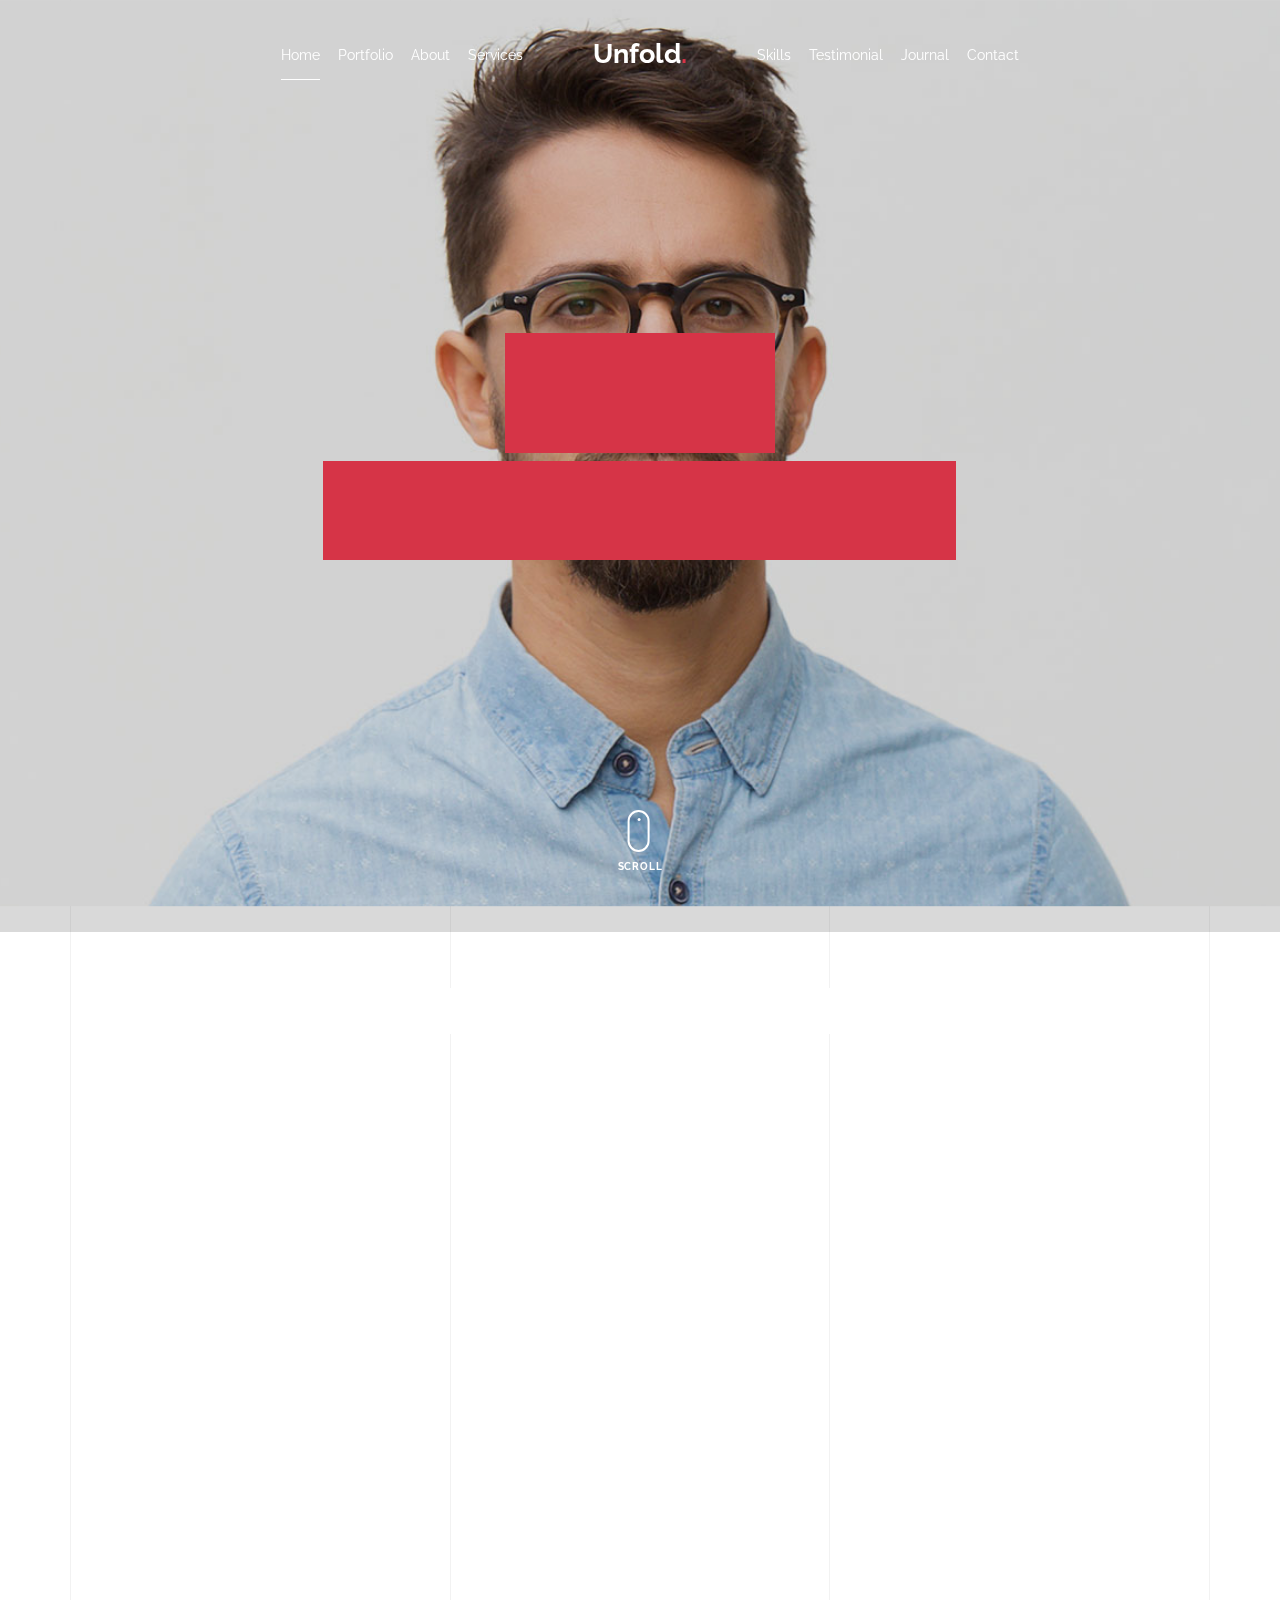
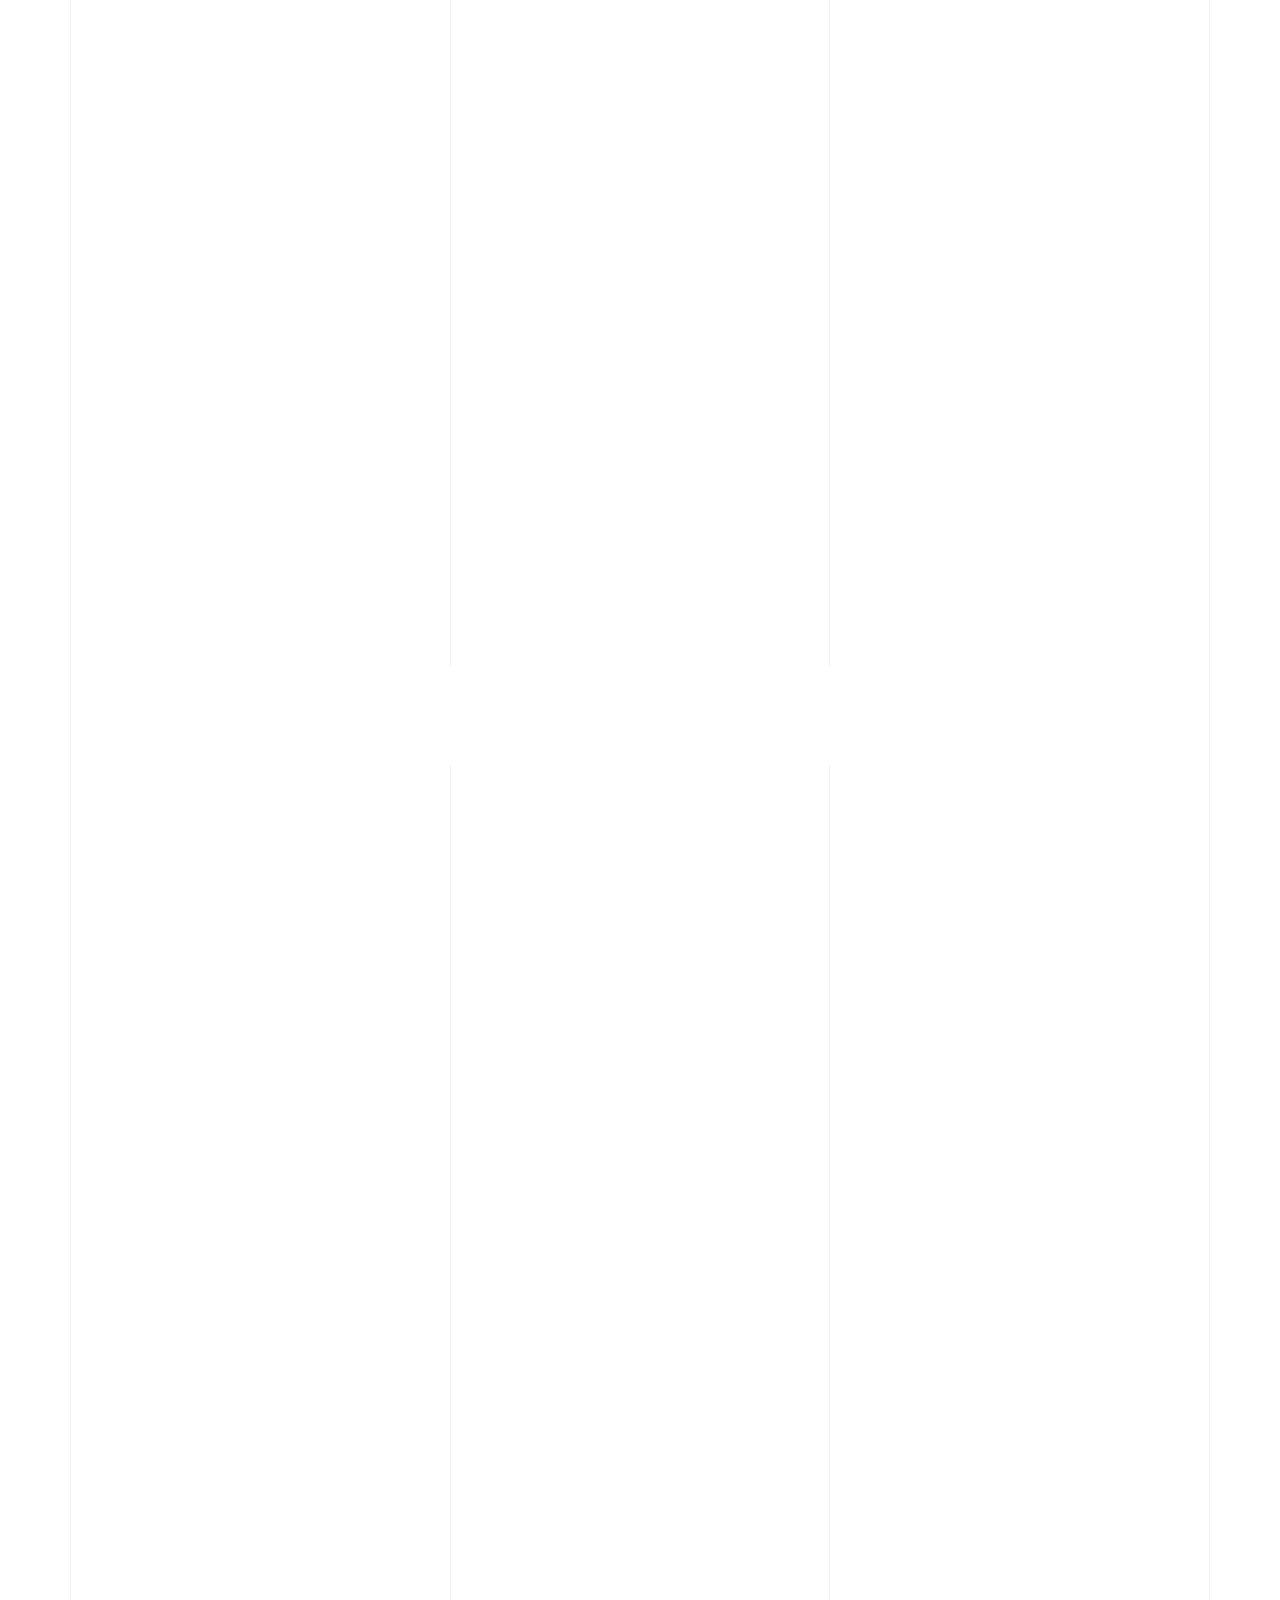
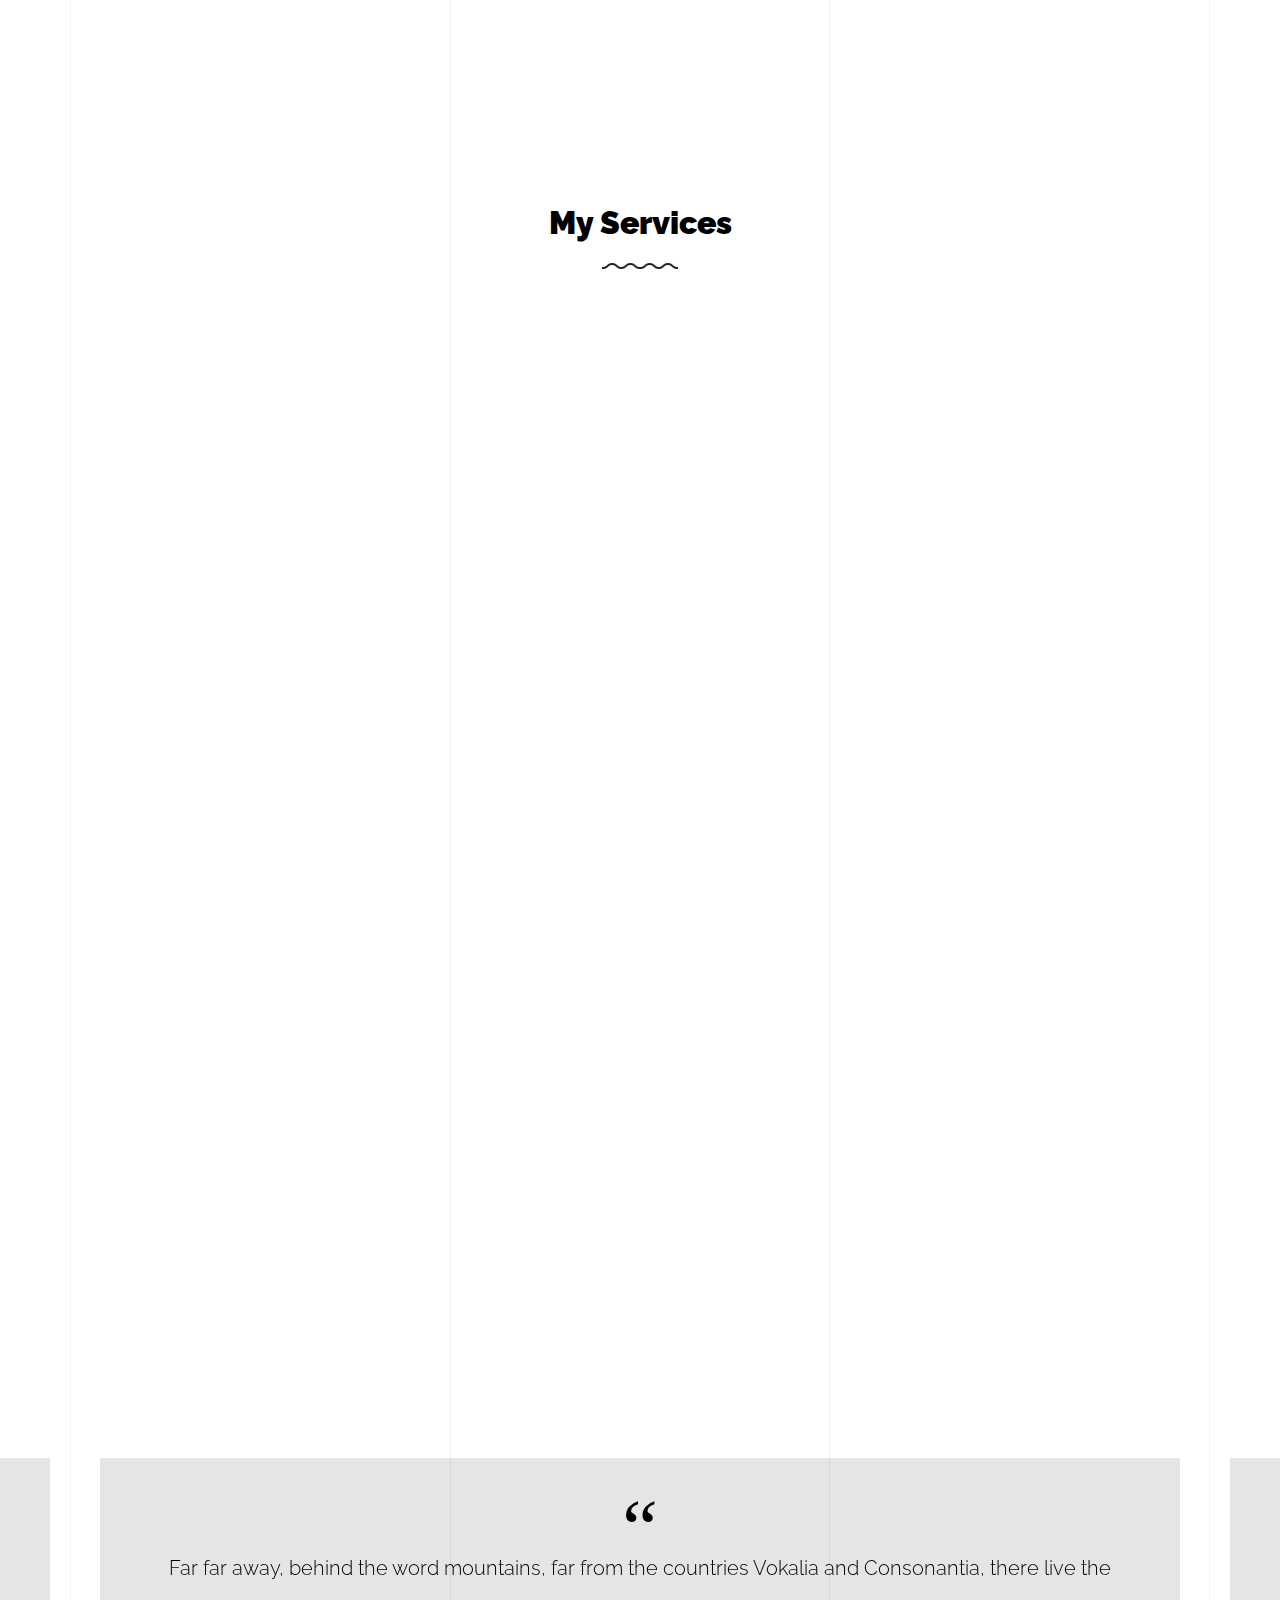
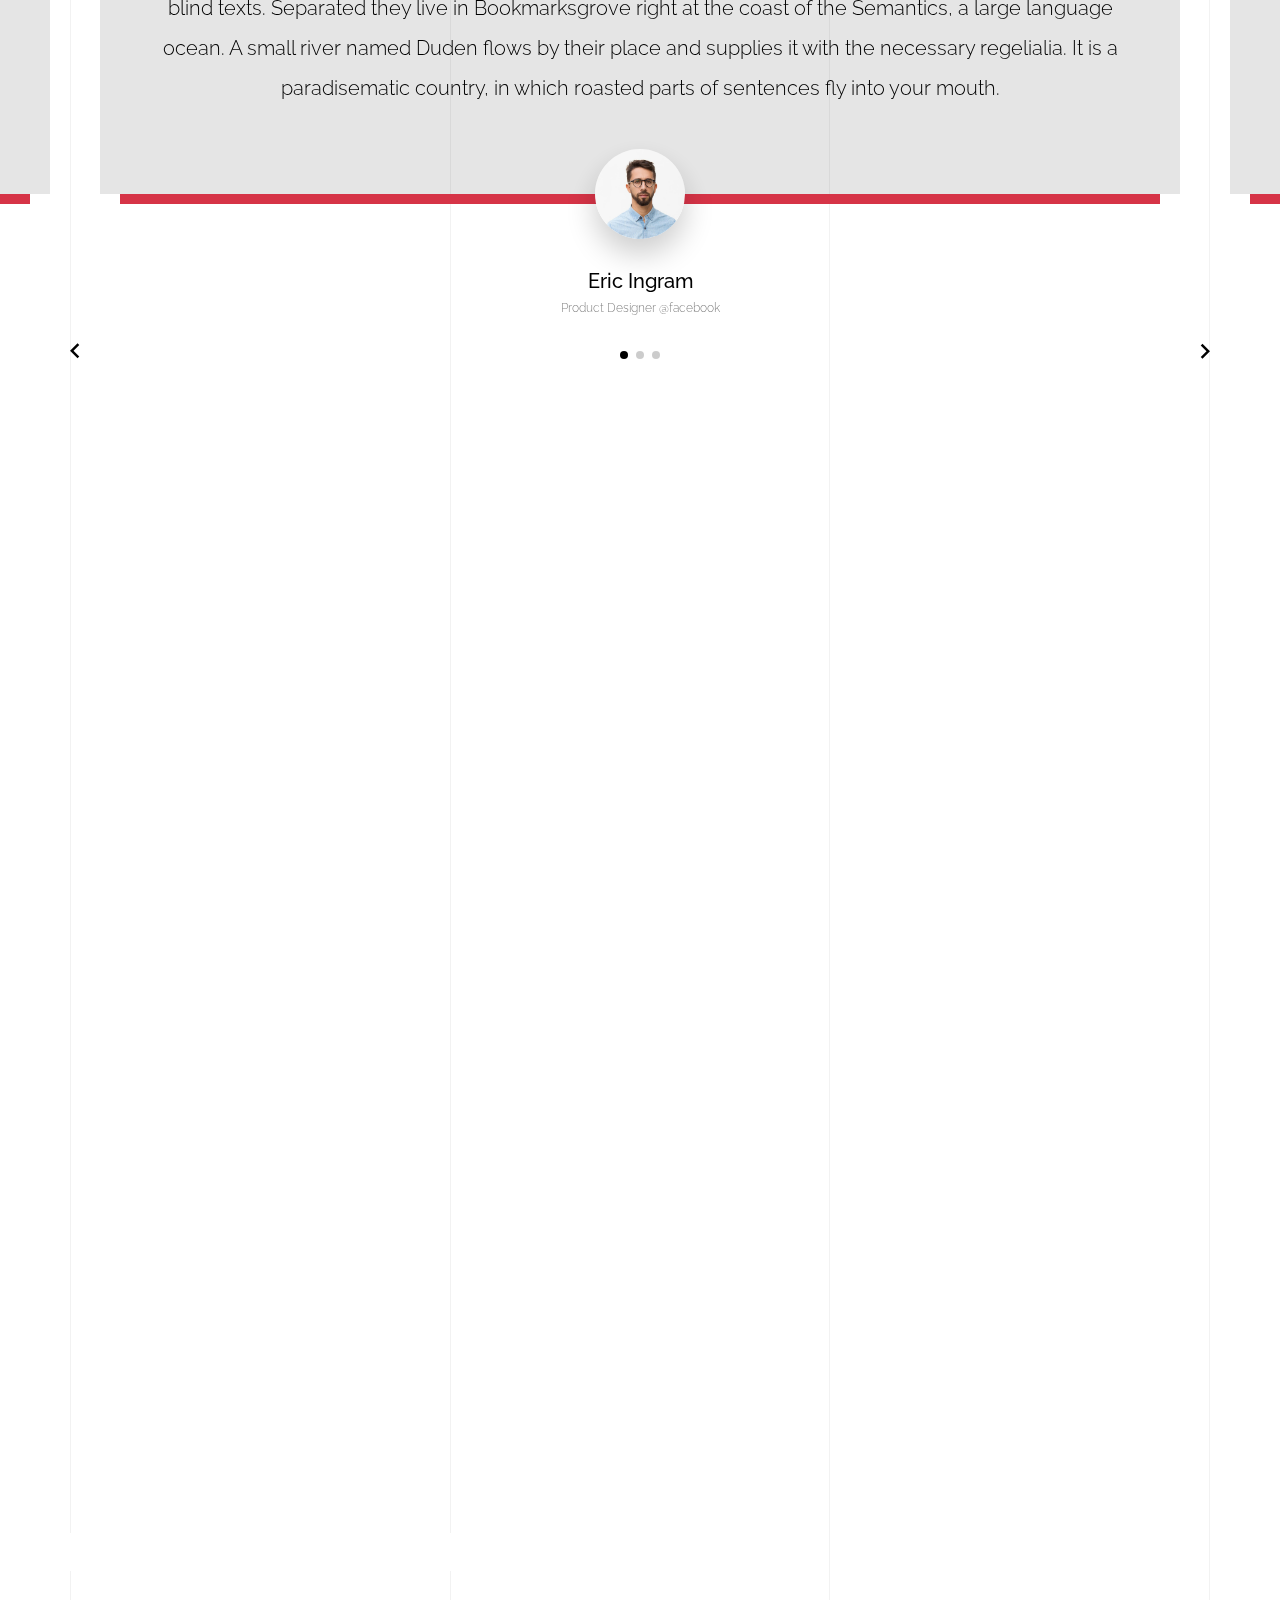
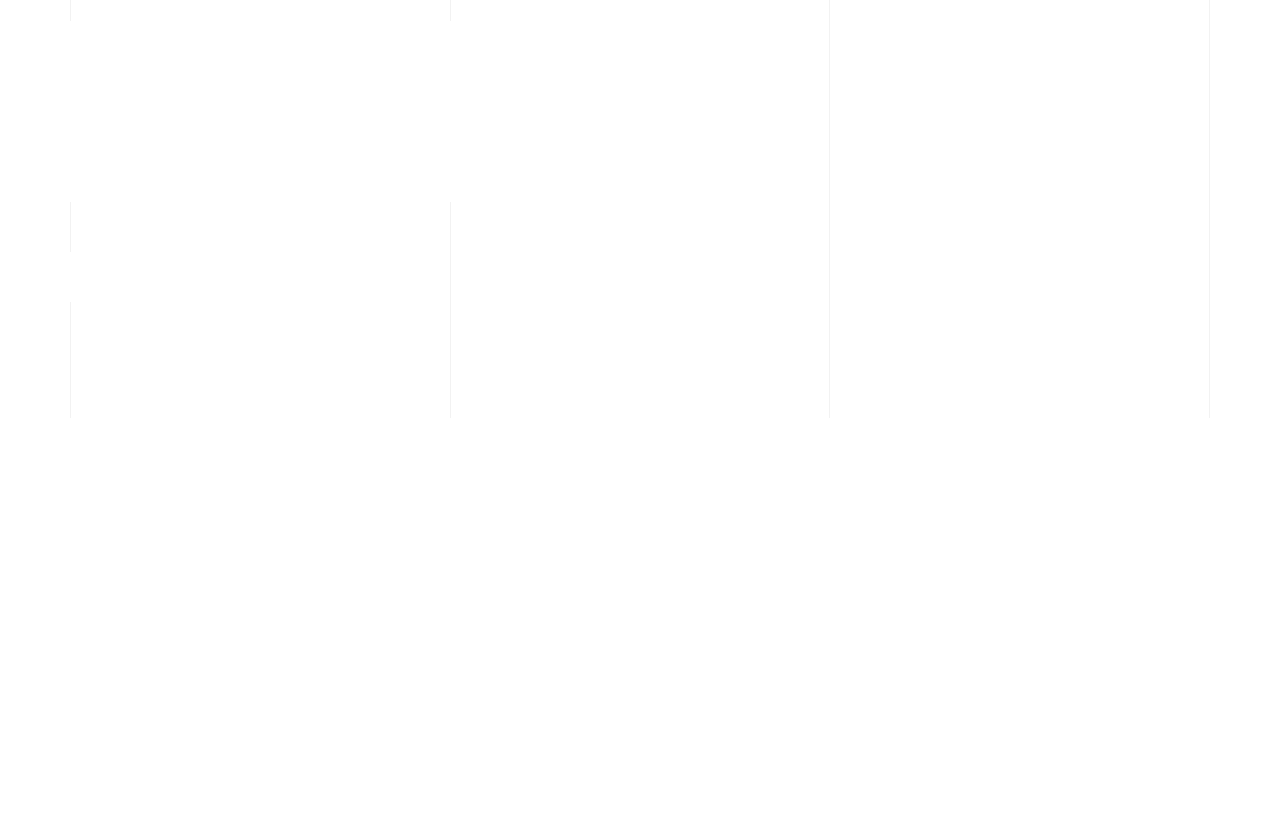
<file: light/index.html>
<!doctype html>
<html lang="en">
  <head>
    <title>Unfold &mdash; A onepage portfolio HTML template by Unslate.co</title>
    <meta charset="utf-8">
    <meta name="viewport" content="width=device-width, initial-scale=1, shrink-to-fit=no">
    
    <meta name="description" content="A onepage portfolio HTML template by Unslate.co">
    <meta name="keywords" content="html, css, javascript, jquery">
    <meta name="author" content="Unslate.co">

    <link rel="stylesheet" href="css/vendor/icomoon/style.css">
    <link rel="stylesheet" href="css/vendor/owl.carousel.min.css">
    <link rel="stylesheet" href="css/vendor/aos.css">
    <link rel="stylesheet" href="css/vendor/animate.min.css">
    <link rel="stylesheet" href="css/vendor/bootstrap.min.css">
    <link rel="stylesheet" href="css/vendor/jquery.fancybox.min.css">
    

    <!-- Theme Style -->
    <link rel="stylesheet" href="css/style.css">

  </head>
  <body data-spy="scroll" data-target=".site-nav-target" data-offset="200">

    <nav class="unslate_co--site-mobile-menu">
      <div class="close-wrap d-flex">
        <a href="#" class="d-flex ml-auto js-menu-toggle">
          <span class="close-label">Close</span>
          <div class="close-times">
            <span class="bar1"></span>
            <span class="bar2"></span>
          </div>
        </a>
      </div>
      <div class="site-mobile-inner"></div>
    </nav>


    <div class="unslate_co--site-wrap">

      <div class="unslate_co--site-inner">

        <div class="lines-wrap">
          <div class="lines-inner">
            <div class="lines"></div>
          </div>
        </div>
        <!-- END lines -->
      
      <nav class="unslate_co--site-nav site-nav-target">

        <div class="container">
        
          <div class="row align-items-center justify-content-between text-left">
            <div class="col-md-5 text-right">
              <ul class="site-nav-ul js-clone-nav text-left d-none d-lg-inline-block">
                <li class="has-children">
                  <a href="#home-section" class="nav-link">Home</a>
                  <ul class="dropdown">
                    <li>
                      <a href="index.html">Hero Image BG</a>
                    </li>
                    <li>
                      <a href="index-video.html">Video BG</a>
                    </li>
                    <li>
                      <a href="index-hero-slider.html">Hero Slider</a>
                    </li>
                    <li>
                      <a href="index-sidebar-menu.html">Sidebar Menu</a>
                    </li>
                    <li>
                      <a href="index-right-menu.html">Right Menu</a>
                    </li>
                  </ul>
                </li>
                <li><a href="#portfolio-section" class="nav-link">Portfolio</a></li>
                <li><a href="#about-section" class="nav-link">About</a></li>
                <li><a href="#services-section" class="nav-link">Services</a></li>
              </ul>
            </div>
            <div class="site-logo pos-absolute">
              <a href="index.html" class="unslate_co--site-logo">Unfold<span>.</span></a>
            </div>
            <div class="col-md-5 text-right text-lg-left">
              <ul class="site-nav-ul js-clone-nav text-left d-none d-lg-inline-block">
                <li><a href="#skills-section" class="nav-link">Skills</a></li>
                <li><a href="#testimonial-section" class="nav-link">Testimonial</a></li>
                <li><a href="#journal-section" class="nav-link">Journal</a></li>
                <li><a href="#contact-section" class="nav-link">Contact</a></li>
              </ul>

              <ul class="site-nav-ul-none-onepage text-right d-inline-block d-lg-none">
                <li><a href="#" class="js-menu-toggle">Menu</a></li>
              </ul>

            </div>
          </div>
        </div>

      </nav>
      <!-- END nav -->

      <div class="cover-v1 jarallax overlay" style="background-image: url('images/cover_bg_1.jpg');" id="home-section">
        <div class="container">
          <div class="row align-items-center">
              
            <div class="col-md-7 mx-auto text-center">
              <h1 class="heading gsap-reveal-hero text-white">Unfold</h1>
              <h2 class="subheading gsap-reveal-hero text-white">I’m Eric Woodman A Product Designer Based In San Francisco</h2>
            </div>

          </div>
        </div>


        <!-- dov -->
        <a href="#portfolio-section" class="mouse-wrap smoothscroll">
          <span class="mouse">
            <span class="scroll"></span>
          </span>
          <span class="mouse-label">Scroll</span>
        </a>

      </div>
      <!-- END .cover-v1 -->



      <div class="unslate_co--section" id="portfolio-section">
        <div class="container">
          
          
          <div class="relative"><div class="loader-portfolio-wrap"><div class="loader-portfolio dark"></div></div> </div>
          <div id="portfolio-single-holder"></div>

          <div class="portfolio-wrapper">

            <div class="d-flex align-items-center mb-4 gsap-reveal gsap-reveal-filter">
              <h2 class="mr-auto heading-h2">Portfolio</h2>
              
              <a href="#" class="text-black js-filter d-inline-block d-lg-none">Filter</a>
              
              <div class="filter-wrap">
                <div class="filter ml-auto" id="filters">
                  <a href="#" class="active" data-filter="*">All</a>
                  <a href="#" data-filter=".web">Web</a>
                  <a href="#" data-filter=".branding">Branding</a>
                  <a href="#" data-filter=".illustration">Illustration</a>
                  <a href="#" data-filter=".packaging">Packaging</a>
                </div>
              </div>

            </div>


            
            <div id="posts" class="row gutter-isotope-item">
              <div class="item web branding col-sm-6 col-md-6 col-lg-4 isotope-mb-2">
                <a href="portfolio-single-1.html" class="portfolio-item ajax-load-page isotope-item gsap-reveal-img" data-id="1">
                    <div class="overlay">
                      <span class="wrap-icon icon-link2"></span>
                      <div class="portfolio-item-content">
                        <h3>Shoe Rebranding</h3>
                        <p>web, branding</p>
                      </div>
                    </div>
                    <img src="images/work_1_md.jpg" class="lazyload  img-fluid" alt="Images" />
                  </a>
              </div>
              <div class="item branding packaging illustration col-sm-6 col-md-6 col-lg-4 isotope-mb-2 ">
                <a href="portfolio-single-3.html" class="portfolio-item ajax-load-page item-portrait isotope-item gsap-reveal-img" data-id="3">
                    <div class="overlay">
                      <span class="wrap-icon icon-link2"></span>
                      <div class="portfolio-item-content">
                        <h3>Reworking</h3>
                        <p>branding, packaging, illustration</p>
                      </div>
                    </div>
                    <img src="images/work_2_md.jpg" class="lazyload  img-fluid" alt="Images" />
                  </a>
              </div>

              <div class="item branding packaging col-sm-6 col-md-6 col-lg-4 isotope-mb-2">
                <a href="portfolio-single-4.html" class="portfolio-item isotope-item ajax-load-page gsap-reveal-img" data-id="4">
                    <div class="overlay">
                      <span class="wrap-icon icon-link2"></span>
                      <div class="portfolio-item-content">
                        <h3>Modern Building</h3>
                        <p>branding, packaging</p>
                      </div>
                    </div>
                    <img src="images/work_3_md.jpg" class="lazyload  img-fluid" alt="Images" />
                  </a>
              </div>

              <div class="item web packaging col-sm-6 col-md-6 col-lg-4 isotope-mb-2">

                <a href="images/work_4_full.jpg" class="portfolio-item isotope-item gsap-reveal-img" data-fancybox="gallery" data-caption="Watch">
                    <div class="overlay">
                      <span class="wrap-icon icon-photo2"></span>
                      <div class="portfolio-item-content">
                        <h3>Watch</h3>
                        <p>web, packaging</p>
                      </div>
                    </div>
                    <img src="images/work_4_full.jpg" class="lazyload  img-fluid" alt="Images" />
                  </a>

              </div>

              <div class="item illustration packaging col-sm-6 col-md-6 col-lg-4 isotope-mb-2">
                <a href="images/work_5_md.jpg" class="portfolio-item isotope-item gsap-reveal-img" data-fancybox="gallery" data-caption="Shoe Rebranding">
                    <div class="overlay">
                      <span class="wrap-icon icon-photo2"></span>
                      <div class="portfolio-item-content">
                        <h3>Shoe Rebranding</h3>
                        <p>illustration, packaging</p>
                      </div>
                    </div>
                    <img src="images/work_5_md.jpg" class="lazyload  img-fluid" alt="Images" />
                  </a>
              </div>

              <div class="item web branding col-sm-6 col-md-6 col-lg-4 isotope-mb-2">
                <a href="portfolio-single-2.html" class="portfolio-item ajax-load-page item-portrait isotope-item gsap-reveal-img" data-id="2">
                    <div class="overlay">
                      <span class="wrap-icon icon-link2"></span>
                      <div class="portfolio-item-content">
                        <h3>Reshape</h3>
                        <p>web, branding</p>
                      </div>
                    </div>
                    <img src="images/work_6_md.jpg" class="lazyload  img-fluid" alt="Images" />
                  </a>
              </div>

              <div class="item branding packaging col-sm-6 col-md-6 col-lg-4 isotope-mb-2">
                <a href="images/work_7_a_md.jpg" class="portfolio-item item-portrait isotope-item gsap-reveal-img" data-fancybox="gallery" data-caption="Modern Building">
                    <div class="overlay">
                      <span class="wrap-icon icon-photo2"></span>
                      <div class="portfolio-item-content">
                        <h3>Modern Building</h3>
                        <p>branding, packaging</p>
                      </div>
                    </div>
                    <img src="images/work_7_a_md.jpg" class="lazyload  img-fluid" alt="Images" />
                  </a>
              </div>

              <div class="item web branding col-sm-6 col-md-6 col-lg-4 isotope-mb-2">
                <a href="https://www.youtube.com/watch?v=mwtbEGNABWU" class="portfolio-item isotope-item gsap-reveal-img" data-fancybox="gallery" data-caption="Showreel 2019">
                    <div class="overlay">
                      <span class="wrap-icon icon-play_circle_filled"></span>
                      <div class="portfolio-item-content">
                        <h3>Showreel 2019</h3>
                        <p>web, branding</p>
                      </div>
                    </div>
                    <img src="images/work_8_md.jpg" class="lazyload  img-fluid" alt="Images" />
                  </a>
              </div>

              <div class="item web illustration col-sm-6 col-md-6 col-lg-4 isotope-mb-2">
                <a href="images/work_9_a_md.jpg" class="portfolio-item isotope-item gsap-reveal-img" data-fancybox="gallery" data-caption="Render Packaging">
                    <div class="overlay">
                      <span class="wrap-icon icon-photo2"></span>
                      <div class="portfolio-item-content">
                        <h3>Render Packaging</h3>
                        <p>web, illustration</p>
                      </div>
                    </div>
                    <img src="images/work_9_a_md.jpg" class="lazyload  img-fluid" alt="Images" />
                  </a>
              </div>

            </div>
            
          </div>


        </div>
      </div>



      <div class="unslate_co--section">
        <div class="container">
          <div class="owl-carousel logo-slider">
            <div class="logo-v1 gsap-reveal">
              <img src="images/logo-google.png" alt="Image" class="img-fluid">
            </div>
            <div class="logo-v1 gsap-reveal">
              <img src="images/logo-puma.png" alt="Image" class="img-fluid">
            </div>
            <div class="logo-v1 gsap-reveal">
              <img src="images/logo-paypal.png" alt="Image" class="img-fluid">
            </div>
            <div class="logo-v1 gsap-reveal">
              <img src="images/logo-adobe.png" alt="Image" class="img-fluid">
            </div>
          </div>
        </div>
      </div>


      <div class="unslate_co--section" id="about-section">
        <div class="container">
          
          <div class="section-heading-wrap text-center mb-5">
            <h2 class="heading-h2 text-center divider"><span class="gsap-reveal">About Me</span></h2>
            <span class="gsap-reveal"><img src="images/divider.png" alt="divider" width="76"></span>
          </div>
          

          <div class="row mt-5 justify-content-between">
            <div class="col-lg-7 mb-5 mb-lg-0" data-aos="fade-up">
              <figure class="dotted-bg gsap-reveal-img">
                <img src="images/about_me_pic.jpg" alt="Image" class="img-fluid">
              </figure>
            </div>
            <div class="col-lg-4 pr-lg-5">
              <h3 class="mb-4 heading-h3"><span class="gsap-reveal">We can make it together</span></h3>
              <p class="lead gsap-reveal">Far far away, behind the word mountains, far from the countries Vokalia and Consonantia, there <a href="#">live the blind</a> texts. </p>
              <p class="mb-4 gsap-reveal">A small river named Duden flows by their place and supplies it with the necessary regelialia. It is a paradisematic country, in which roasted parts of sentences fly into your mouth.</p>
              <p class="gsap-reveal"><a href="#" class="btn btn-outline-pill btn-custom-light">Download my CV</a></p>
            </div>
          </div>
        </div>
      </div>

      <div class="unslate_co--section" id="services-section">
        <div class="container">

          <div class="section-heading-wrap text-center mb-5">
            <h2 class="heading-h2 text-center divider">My Services</h2>
            <img src="images/divider.png" alt="divider" width="76">
          </div>

          <div class="row gutter-v3">
            <div class="col-md-6 col-lg-4 mb-4">
              <div class="feature-v1" data-aos="fade-up" data-aos-delay="0">
                <div class="wrap-icon mb-3">
                  <img src="images/svg/001-options.svg" alt="Image" width="45">
                </div>
                <h3>Digital <br> Strategy</h3>
                <p>A small river named Duden flows by their place and supplies it with the necessary regelialia. </p>
              </div> 
            </div>
            <div class="col-md-6 col-lg-4 mb-4">
              <div class="feature-v1" data-aos="fade-up" data-aos-delay="100">
                <div class="wrap-icon mb-3">
                  <img src="images/svg/002-chat.svg" alt="Icon" width="45">
                </div>
                <h3>Web <br> Design</h3>
                <p>A small river named Duden flows by their place and supplies it with the necessary regelialia. </p>
              </div> 
            </div>
            <div class="col-md-6 col-lg-4 mb-4">
              <div class="feature-v1" data-aos="fade-up" data-aos-delay="200">
                <div class="wrap-icon mb-3">
                  <img src="images/svg/003-contact-book.svg" alt="Image" class="img-fluid" width="45">
                </div>
                <h3>User <br> Experience</h3>
                <p>A small river named Duden flows by their place and supplies it with the necessary regelialia. </p>
              </div> 
            </div>

            <div class="col-md-6 col-lg-4 mb-4">
              <div class="feature-v1" data-aos="fade-up" data-aos-delay="0">
                <div class="wrap-icon mb-3">
                  <img src="images/svg/004-percentage.svg" alt="Image" width="45">
                </div>
                <h3>Web <br> Development</h3>
                <p>A small river named Duden flows by their place and supplies it with the necessary regelialia. </p>
              </div> 
            </div>
            <div class="col-md-6 col-lg-4 mb-4">
              <div class="feature-v1" data-aos="fade-up" data-aos-delay="100">
                <div class="wrap-icon mb-3">
                  <img src="images/svg/006-goal.svg" alt="Image" width="45">
                </div>
                <h3>WordPress <br> Solutions</h3>
                <p>A small river named Duden flows by their place and supplies it with the necessary regelialia. </p>
              </div> 
            </div>
            <div class="col-md-6 col-lg-4 mb-4">
              <div class="feature-v1" data-aos="fade-up" data-aos-delay="200">
                <div class="wrap-icon mb-3">
                  <img src="images/svg/005-line-chart.svg" alt="Image" width="45">
                </div>
                <h3>Mobile <br> Applications</h3>
                <p>A small river named Duden flows by their place and supplies it with the necessary regelialia. </p>
              </div> 
            </div>

          </div>

        </div>
      </div>

      <div class="unslate_co--section section-counter" id="skills-section">
        <div class="container">
          <div class="section-heading-wrap text-center mb-5">
            <h2 class="heading-h2 text-center divider"><span class="gsap-reveal">My Skills</span></h2>
            <span class="gsap-reveal"><img src="images/divider.png" alt="divider" width="76"></span>
          </div>


          <div class="row pt-5">
            <div class="col-6 col-sm-6 mb-5 mb-lg-0 col-md-6 col-lg-3" data-aos="fade-up" data-aos-delay="0">
              <div class="counter-v1 text-center">
                <span class="number-wrap">
                  <span class="number number-counter" data-number="90">0</span>
                  <span class="append-text">%</span>
                </span>
                <span class="counter-label">WordPress</span>
              </div>
            </div>
            <div class="col-6 col-sm-6 mb-5 mb-lg-0 col-md-6 col-lg-3" data-aos="fade-up" data-aos-delay="100">
              <div class="counter-v1 text-center">
                <span class="number-wrap">
                  <span class="number number-counter" data-number="99">0</span>
                  <span class="append-text">%</span>
                </span>
                <span class="counter-label">HTML/CSS</span>
              </div>
            </div>
            <div class="col-6 col-sm-6 mb-5 mb-lg-0 col-md-6 col-lg-3" data-aos="fade-up" data-aos-delay="200">
              <div class="counter-v1 text-center">
                <span class="number-wrap">
                  <span class="number number-counter" data-number="95">0</span>
                  <span class="append-text">%</span>
                </span>
                <span class="counter-label">jQuery</span>
              </div>
            </div>
            <div class="col-6 col-sm-6 mb-5 mb-lg-0 col-md-6 col-lg-3" data-aos="fade-up" data-aos-delay="300">
              <div class="counter-v1 text-center">
                <span class="number-wrap">
                  <span class="number number-counter" data-number="100">0</span>
                  <span class="append-text">%</span>
                </span>
                <span class="counter-label">Design</span>
              </div>
            </div>
          </div>
        </div>
      </div>
      <!-- END .counter -->

      <div class="unslate_co--section" id="testimonial-section">
        <div class="container">
          <div class="section-heading-wrap text-center mb-5">
            <h2 class="heading-h2 text-center divider"><span class="gsap-reveal">My Happy Clients</span></h2>
            <span class="gsap-reveal"><img src="images/divider.png" alt="divider" width="76"></span>
          </div>
        </div>

        <div class="owl-carousel testimonial-slider">
          <div>
            <div class="testimonial-v1">
              <div class="testimonial-inner-bg">
                <span class="quote">&ldquo;</span>
                <blockquote>
                  Far far away, behind the word mountains, far from the countries Vokalia and Consonantia, there live the blind texts. Separated they live in Bookmarksgrove right at the coast of the Semantics, a large language ocean. A small river named Duden flows by their place and supplies it with the necessary regelialia. It is a paradisematic country, in which roasted parts of sentences fly into your mouth.
                </blockquote>
              </div>
              
              <div class="testimonial-author-info">
                <img src="images/person_man_1.jpg" alt="Image">
                <h3>Eric Ingram</h3>
                <span class="d-block position">Product Designer @facebook</span>
              </div>

            </div>
          </div>
          <div>
            <div class="testimonial-v1">
              <div class="testimonial-inner-bg">
                <span class="quote">&ldquo;</span>
                <blockquote>
                  Far far away, behind the word mountains, far from the countries Vokalia and Consonantia, there live the blind texts. Separated they live in Bookmarksgrove right at the coast of the Semantics, a large language ocean. A small river named Duden flows by their place and supplies it with the necessary regelialia. It is a paradisematic country, in which roasted parts of sentences fly into your mouth.
                </blockquote>
              </div>
              
              <div class="testimonial-author-info">
                <img src="images/person_man_2.jpg" alt="Image">
                <h3>Ryan Mullins</h3>
                <span class="d-block position">Product Designer @Shopify</span>
              </div>

            </div>
          </div>
          <div>
            <div class="testimonial-v1">
              <div class="testimonial-inner-bg">
                <span class="quote">&ldquo;</span>
                <blockquote>
                  Far far away, behind the word mountains, far from the countries Vokalia and Consonantia, there live the blind texts. Separated they live in Bookmarksgrove right at the coast of the Semantics, a large language ocean. A small river named Duden flows by their place and supplies it with the necessary regelialia. It is a paradisematic country, in which roasted parts of sentences fly into your mouth.
                </blockquote>
              </div>
              
              <div class="testimonial-author-info">
                <img src="images/person_woman_1.jpg" alt="Image">
                <h3>Erica Miller</h3>
                <span class="d-block position">Product Designer @Twitter</span>
              </div>

            </div>
          </div>
        </div>

      </div>
      <!-- END testimonial -->

      <div class="unslate_co--section" id="journal-section">
        <div class="container">
          <div class="section-heading-wrap text-center mb-5">
            <h2 class="heading-h2 text-center divider"><span class="gsap-reveal">My Journal</span></h2>
            <span class="gsap-reveal"><img src="images/divider.png" alt="divider" width="76"></span>
          </div>

          
          <div class="row gutter-v4 align-items-stretch">
            <div class="col-sm-6 col-md-6 col-lg-8 blog-post-entry" data-aos="fade-up" data-aos-delay="0">

              <a href="blog-single.html" class="grid-item blog-item w-100 h-100">
                <div class="overlay">
                  <div class="portfolio-item-content">
                    <h3>A Mounteering Guide For Beginners</h3>
                    <p class="post-meta">By Joefrey <span class="small">&bullet;</span> 5 mins read</p>
                  </div>
                </div>
                <img src="images/post_1.jpg" class="lazyload" alt="Image" />
              </a>


            </div>
            <div class="col-sm-6 col-md-6 col-lg-4 blog-post-entry" data-aos="fade-up" data-aos-delay="100">
              <a href="blog-single.html" class="grid-item blog-item w-100 h-100">
                <div class="overlay">
                  <div class="portfolio-item-content">
                    <h3>A Mounteering Guide For Beginners</h3>
                    <p class="post-meta">By Joefrey <span class="small">&bullet;</span> 5 mins read</p>
                  </div>
                </div>
                <img src="images/post_2.jpg" class="lazyload" alt="Image" />
              </a>
            </div>


            <div class="col-sm-6 col-md-6 col-lg-4 blog-post-entry" data-aos="fade-up" data-aos-delay="0">

              <a href="blog-single.html" class="grid-item blog-item w-100 h-100">
                <div class="overlay">
                  <div class="portfolio-item-content">
                    <h3>A Mounteering Guide For Beginners</h3>
                    <p class="post-meta">By Joefrey <span class="small">&bullet;</span> 5 mins read</p>
                  </div>
                </div>
                <img src="images/post_3.jpg" class="lazyload" alt="Image" />
              </a>


            </div>
            <div class="col-sm-6 col-md-6 col-lg-4 blog-post-entry" data-aos="fade-up" data-aos-delay="100">
              <a href="blog-single.html" class="grid-item blog-item w-100 h-100">
                <div class="overlay">
                  <div class="portfolio-item-content">
                    <h3>A Mounteering Guide For Beginners</h3>
                    <p class="post-meta">By Joefrey <span class="small">&bullet;</span> 5 mins read</p>
                  </div>
                </div>
                <img src="images/post_4.jpg" class="lazyload" alt="Image" />
              </a>
            </div>

            <div class="col-sm-6 col-md-6 col-lg-4 blog-post-entry" data-aos="fade-up" data-aos-delay="200">
              <a href="blog-single.html" class="grid-item blog-item w-100 h-100">
                <div class="overlay">
                  <div class="portfolio-item-content">
                    <h3>A Mounteering Guide For Beginners</h3>
                    <p class="post-meta">By Joefrey <span class="small">&bullet;</span> 5 mins read</p>
                  </div>
                </div>
                <img src="images/post_5.jpg" class="lazyload" alt="Image" />
              </a>
            </div>


          </div>

        </div>
      </div>
      <!-- END blog posts -->


      <div class="unslate_co--section" id="contact-section">
        <div class="container">
          <div class="section-heading-wrap text-center mb-5">
            <h2 class="heading-h2 text-center divider"><span class="gsap-reveal">Get In Touch</span></h2>
            <span class="gsap-reveal"><img src="images/divider.png" alt="divider" width="76"></span>
          </div>


          <div class="row justify-content-between">
            
            <div class="col-md-6">
              <form method="post" class="form-outline-style-v1" id="contactForm">
                <div class="form-group row mb-0">

                  <div class="col-lg-6 form-group gsap-reveal">
                    <label for="name">Name</label>
                    <input name="name" type="text" class="form-control" id="name">
                  </div>
                  <div class="col-lg-6 form-group gsap-reveal">
                    <label for="email">Email</label>
                    <input name="email" type="email" class="form-control" id="email">
                  </div>
                  <div class="col-lg-12 form-group gsap-reveal">
                    <label for="message">Write your message...</label>
                    <textarea name="message" id="message" cols="30" rows="7" class="form-control"></textarea>
                  </div>
                </div>
                <div class="form-group row gsap-reveal">
                    <div class="col-md-12 d-flex align-items-center">
                      <input type="submit" class="btn btn-outline-pill btn-custom-light mr-3" value="Send Message">
                      <span class="submitting"></span>
                    </div>
                  </div>
              </form>
              <div id="form-message-warning" class="mt-4"></div> 
              <div id="form-message-success">
                Your message was sent, thank you!
              </div>

            </div>

            <div class="col-md-4">
              <div class="contact-info-v1">
                <div class="gsap-reveal d-block">
                  <span class="d-block contact-info-label">Email</span>
                  <a href="#" class="contact-info-val">info@unslate.co</a>
                </div>
                <div class="gsap-reveal d-block">
                  <span class="d-block contact-info-label">Phone</span>
                  <a href="#" class="contact-info-val">+12 345 6789 012</a>
                </div>
                <div class="gsap-reveal d-block">
                  <span class="d-block contact-info-label">Address</span>
                  <address class="contact-info-val">273 South Riverview Rd. <br> New York, NY 10011</address>
                </div>
              </div>
            </div>

          </div>
        </div>
      </div>
      </div> 

      <footer class="unslate_co--footer unslate_co--section">
        <div class="container">
          <div class="row justify-content-center">
            <div class="col-md-7">
              
              <div class="footer-site-logo"><a href="#">Unfold<span>.</span></a></div>

              <ul class="footer-site-social">
                <li><a href="#">Facebook</a></li>
                <li><a href="#">Twitter</a></li>
                <li><a href="#">Instagram</a></li>
                <li><a href="#">Dribbble</a></li>
                <li><a href="#">Behance</a></li>
              </ul>

              <p class="site-copyright">
                <small>&copy; 2020 <a href="#">Unfold  </a>. All Rights Reserved. Design with <span class="icon-heart text-danger"></span> by <a href="#">Unslate.co</a>.</small>
              </p>

            </div>
          </div>
        </div>
      </footer>

      
    </div>

    <!-- Loader -->
    <div id="unslate_co--overlayer"></div>
    <div class="site-loader-wrap">
      <div class="site-loader dark"></div>
    </div>

    <script src="js/scripts-dist.js"></script>
    <script src="js/main.js"></script>

    <!-- Global site tag (gtag.js) - Google Analytics -->
<script async src="https://www.googletagmanager.com/gtag/js?id=UA-157808202-1"></script>
<script>
  window.dataLayer = window.dataLayer || [];
  function gtag(){dataLayer.push(arguments);}
  gtag('js', new Date());

  gtag('config', 'UA-157808202-1');
</script>

  </body>
</html>
</file>
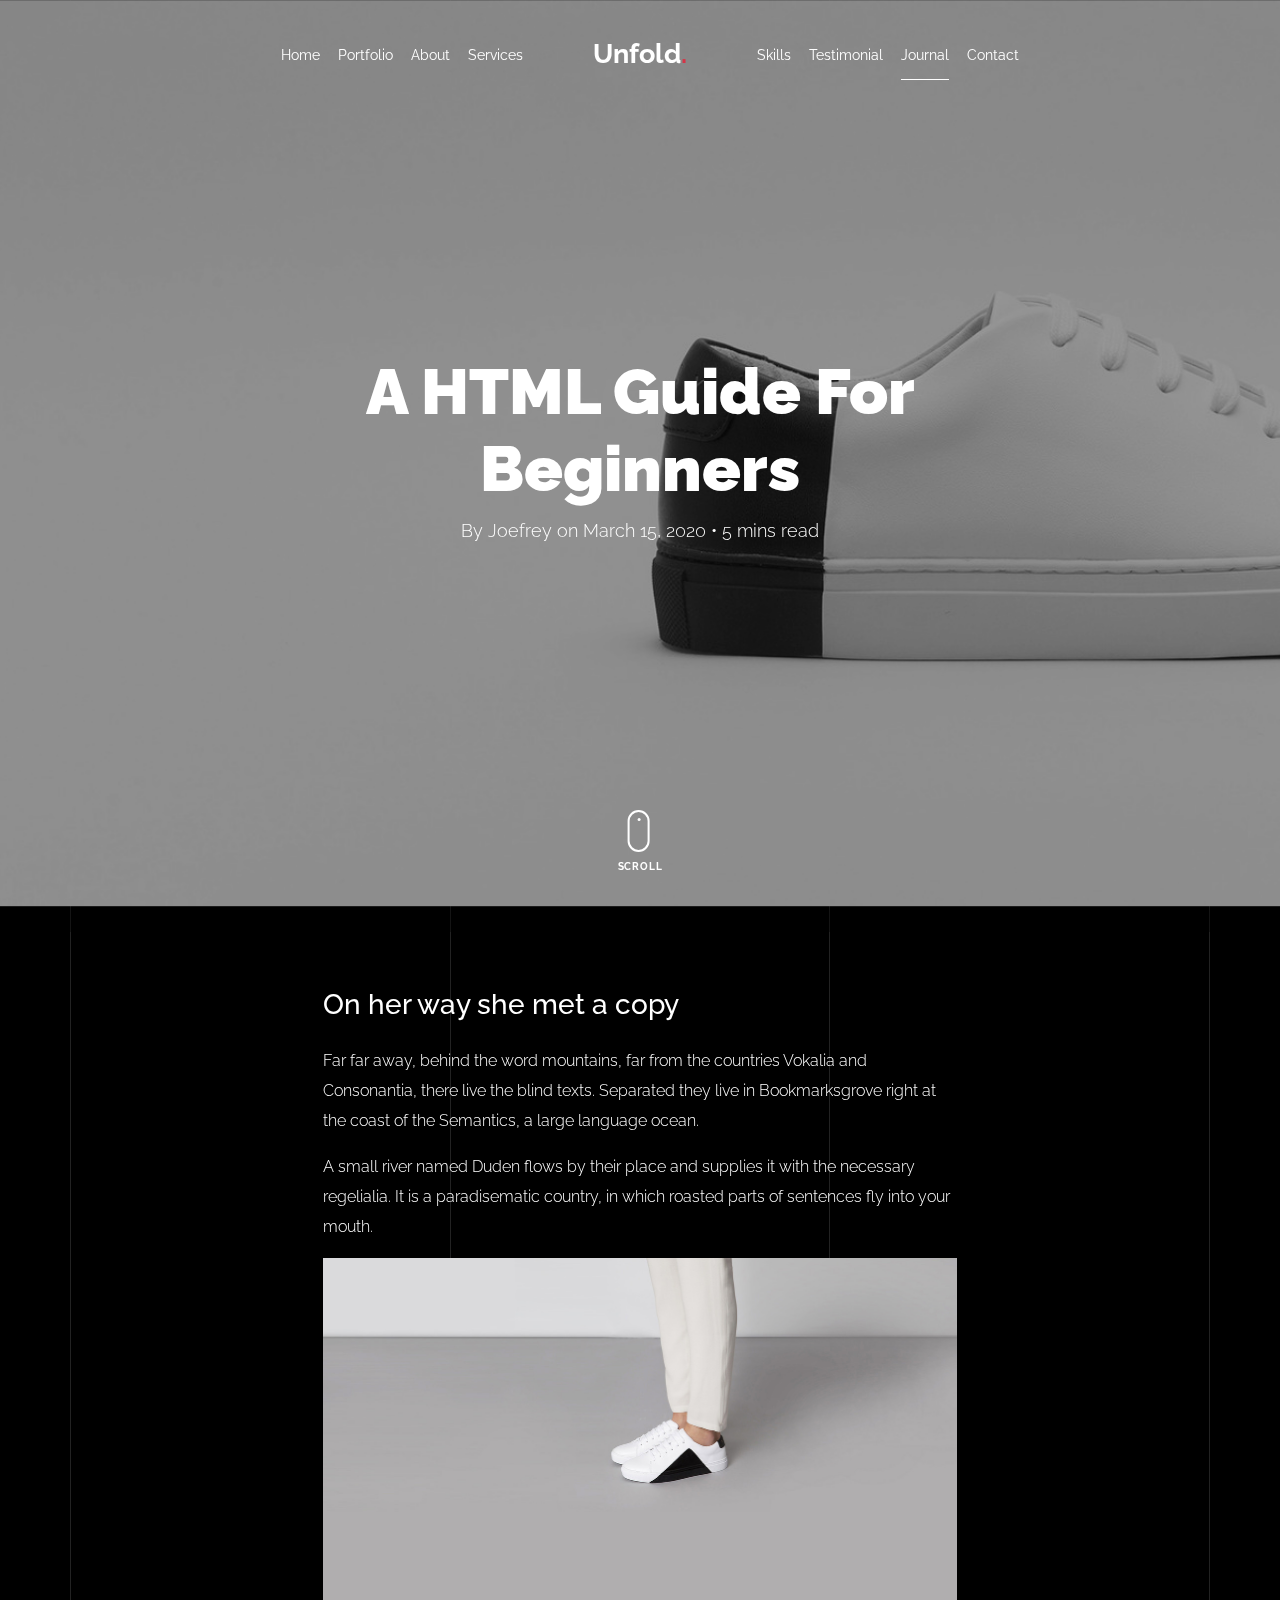
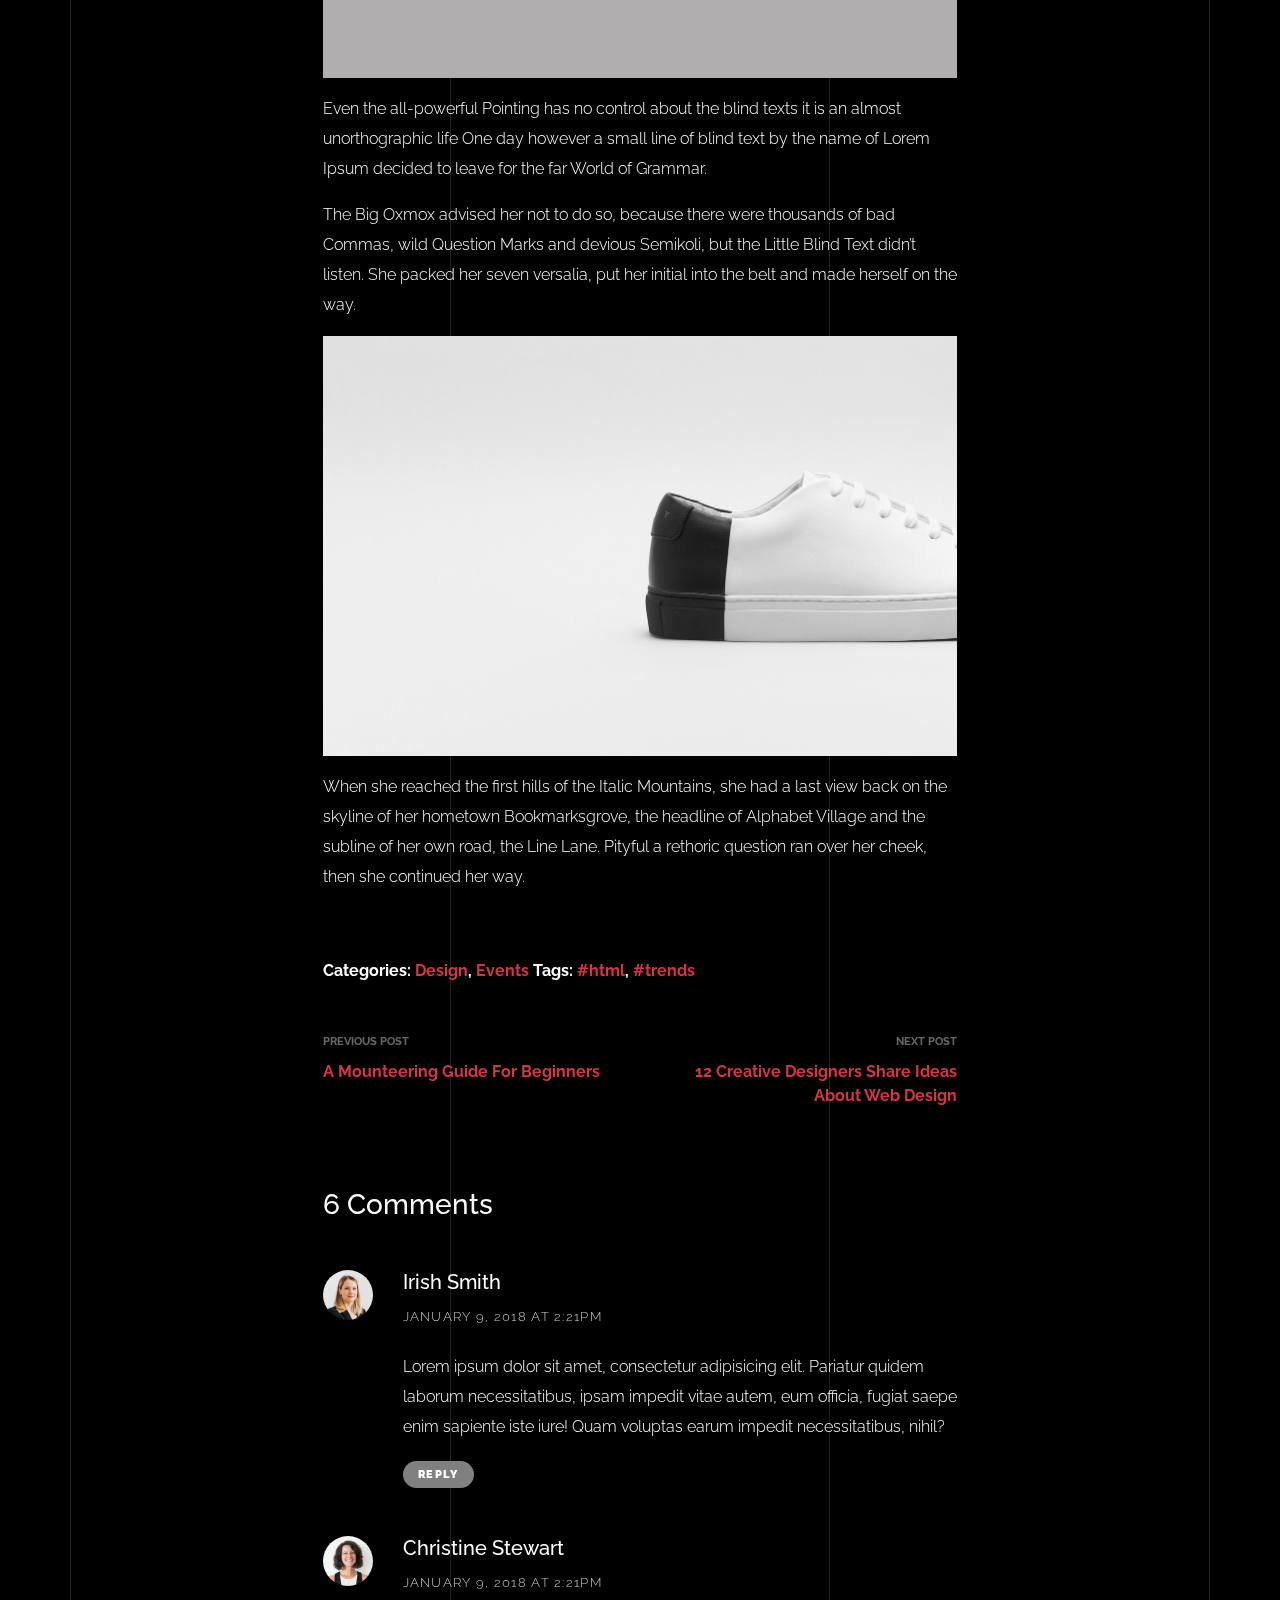
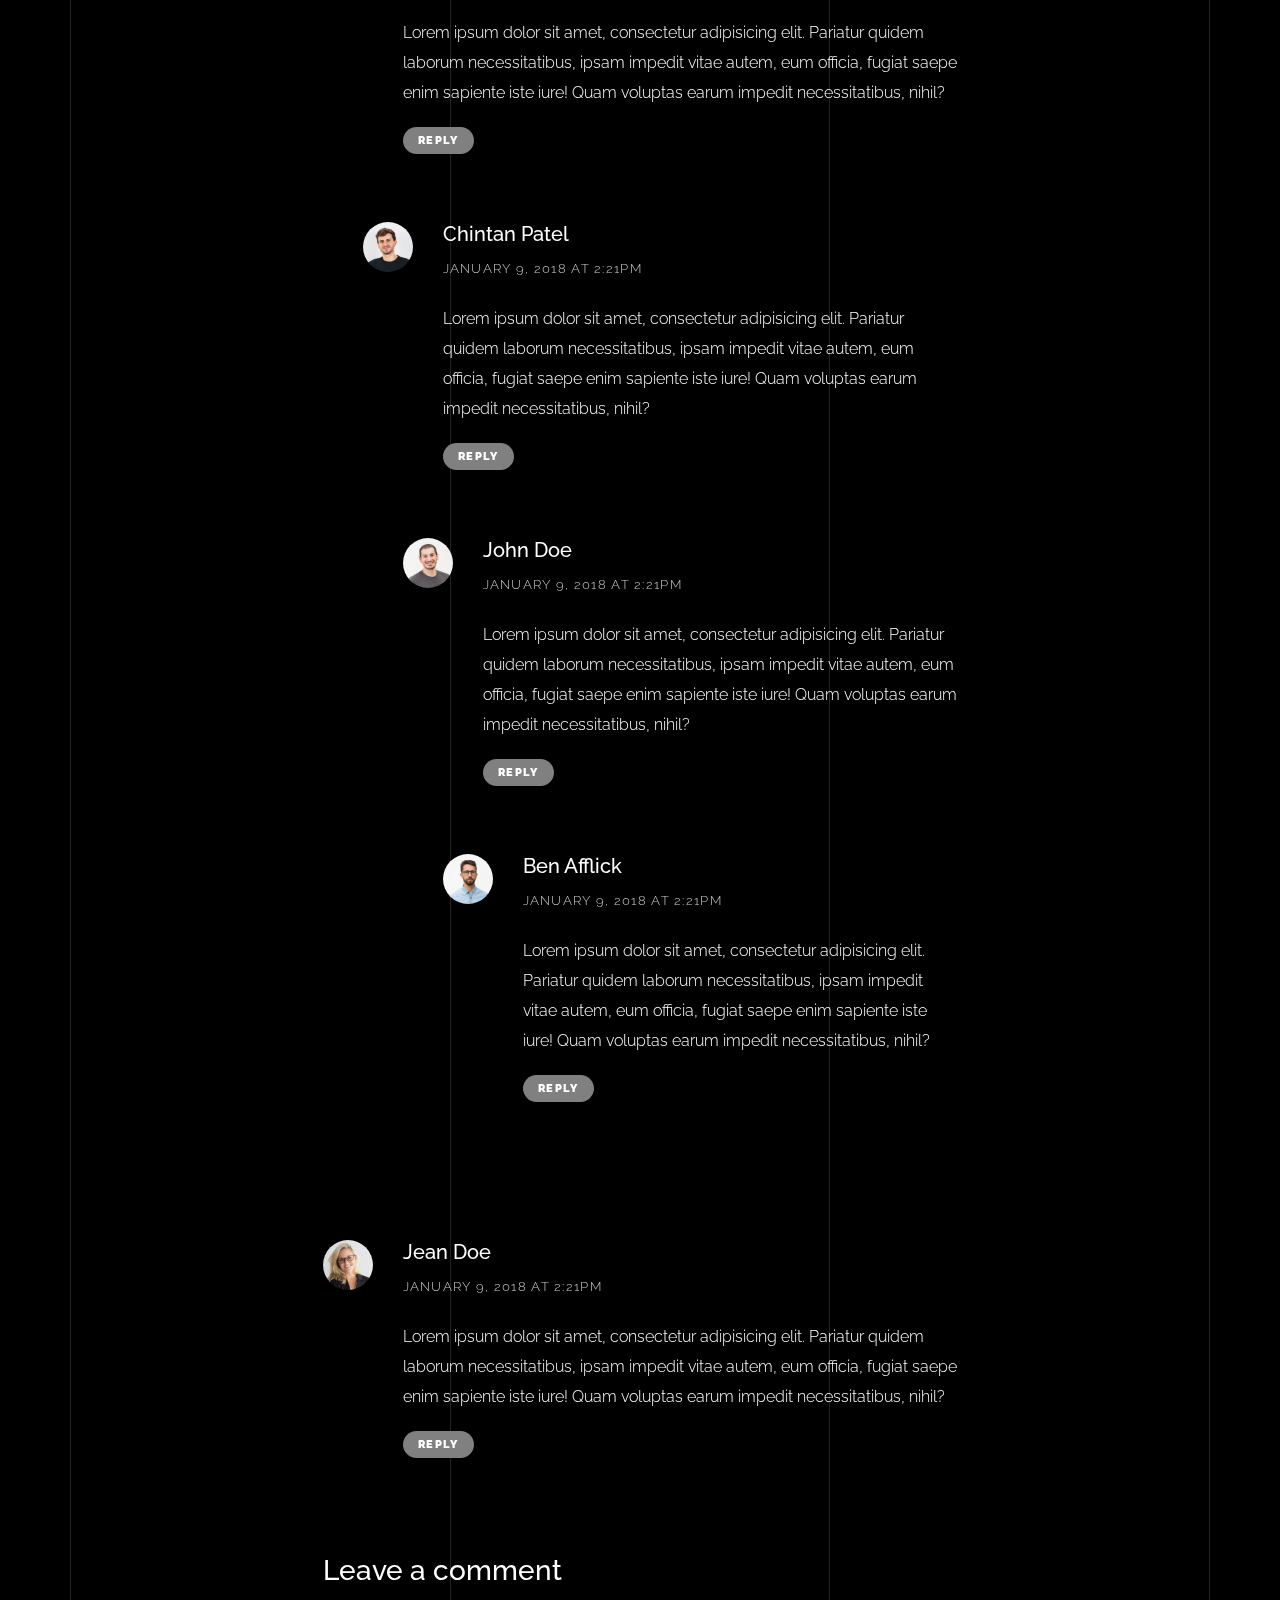
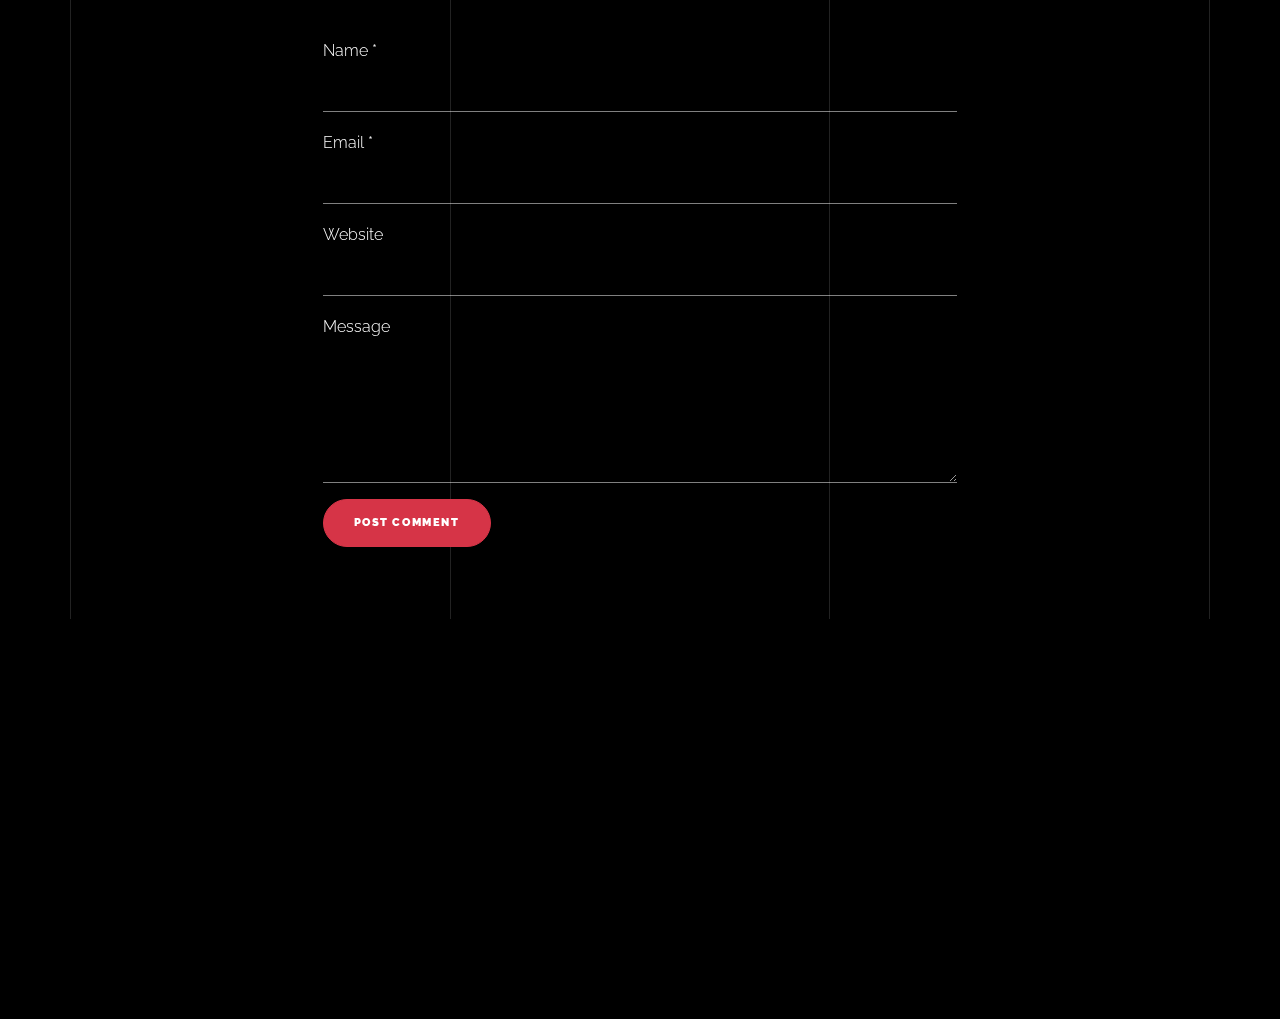
<file: blog-single.html>
<!doctype html>
<html lang="en">
  <head>
    <title>Unfold &mdash; A onepage portfolio HTML template by Colorlib</title>
    <meta charset="utf-8">
    <meta name="viewport" content="width=device-width, initial-scale=1, shrink-to-fit=no">
    
    <meta name="description" content="">
    <meta name="keywords" content="html, css, javascript, jquery">
    <meta name="author" content="">

    <link rel="stylesheet" href="css/vendor/icomoon/style.css">
    <link rel="stylesheet" href="css/vendor/owl.carousel.min.css">
    <link rel="stylesheet" href="css/vendor/aos.css">
    <link rel="stylesheet" href="css/vendor/animate.min.css">
    <link rel="stylesheet" href="css/vendor/bootstrap.min.css">
    <link rel="stylesheet" href="css/vendor/jquery.fancybox.min.css">
    

    <!-- Theme Style -->
    <link rel="stylesheet" href="css/style.css">

  </head>
  <body data-spy="scroll" data-target=".site-nav-target" data-offset="200">

    <nav class="unslate_co--site-mobile-menu">
      <div class="close-wrap d-flex">
        <a href="#" class="d-flex ml-auto js-menu-toggle">
          <span class="close-label">Close</span>
          <div class="close-times">
            <span class="bar1"></span>
            <span class="bar2"></span>
          </div>
        </a>
      </div>
      <div class="site-mobile-inner"></div>
    </nav>


    <div class="unslate_co--site-wrap">

      <div class="unslate_co--site-inner">

        <div class="lines-wrap">
          <div class="lines-inner">
            <div class="lines"></div>
          </div>
        </div>
        <!-- END lines -->
      
      <nav class="unslate_co--site-nav site-nav-target">

        <div class="container">
        
          <div class="row align-items-center justify-content-between text-left">
            <div class="col-md-5 text-right">
              <ul class="site-nav-ul js-clone-nav text-left d-none d-lg-inline-block">
                <li class="has-children">
                  <a href="index.html#home-section" class="nav-link">Home</a>
                  <ul class="dropdown">
                    <li>
                      <a href="index.html">Hero Image BG</a>
                    </li>
                    <li>
                      <a href="index-video.html">Video BG</a>
                    </li>
                    <li>
                      <a href="index-hero-slider.html">Hero Slider</a>
                    </li>
                    <li>
                      <a href="index-sidebar-menu.html">Sidebar Menu</a>
                    </li>
                    <li>
                      <a href="index-right-menu.html">Right Menu</a>
                    </li>
                  </ul>
                </li>
                <li><a href="index.html#portfolio-section" class="nav-link">Portfolio</a></li>
                <li><a href="index.html#about-section" class="nav-link">About</a></li>
                <li><a href="index.html#services-section" class="nav-link">Services</a></li>
              </ul>
            </div>
            <div class="site-logo pos-absolute">
              <a href="index.html" class="unslate_co--site-logo">Unfold<span>.</span></a>
            </div>
            <div class="col-md-5 text-right text-lg-left">
              <ul class="site-nav-ul js-clone-nav text-left d-none d-lg-inline-block">
                <li><a href="index.html#skills-section" class="nav-link">Skills</a></li>
                <li><a href="index.html#testimonial-section" class="nav-link">Testimonial</a></li>
                <li><a href="index.html#journal-section" class="nav-link active">Journal</a></li>
                <li><a href="index.html#contact-section" class="nav-link">Contact</a></li>
              </ul>

              <ul class="site-nav-ul-none-onepage text-right d-inline-block d-lg-none">
                <li><a href="#" class="js-menu-toggle">Menu</a></li>
              </ul>

            </div>
          </div>
        </div>

      </nav>
      <!-- END nav -->

      <div class="cover-v1 jarallax overlay" style="background-image: url('images/work_1_full.jpg');">
        <div class="container">
          <div class="row align-items-center">
              
            <div class="col-md-8 mx-auto text-center">
              <h1 class="blog-heading" data-aos="fade-up" data-aos-delay="0">A HTML Guide For Beginners</h1>
              <div class="post-meta" data-aos="fade-up" data-aos-delay="100">By Joefrey on March 15, 2020 &bullet; 5 mins read</div>
            </div>

          </div>
        </div>


        <!-- dov -->
        <a href="#blog-single-section" class="mouse-wrap smoothscroll">
          <span class="mouse">
            <span class="scroll"></span>
          </span>
          <span class="mouse-label">Scroll</span>
        </a>

      </div>
      <!-- END .cover-v1 -->

      <div class="unslate_co--section" id="blog-single-section">
        <div class="container">
          <div class="row justify-content-center">
            <div class="col-md-7">
              <h3 class="mb-4">On her way she met a copy</h3>
              <p>Far far away, behind the word mountains, far from the countries Vokalia and Consonantia, there live the blind texts. Separated they live in Bookmarksgrove right at the coast of the Semantics, a large language ocean.</p>
              <p>A small river named Duden flows by their place and supplies it with the necessary regelialia. It is a paradisematic country, in which roasted parts of sentences fly into your mouth.</p>
              <p><img src="images/work_1_a_full.jpg" alt="Image" class="img-fluid"></p>
              <p>Even the all-powerful Pointing has no control about the blind texts it is an almost unorthographic life One day however a small line of blind text by the name of Lorem Ipsum decided to leave for the far World of Grammar.</p>
              <p>The Big Oxmox advised her not to do so, because there were thousands of bad Commas, wild Question Marks and devious Semikoli, but the Little Blind Text didn’t listen. She packed her seven versalia, put her initial into the belt and made herself on the way.</p>
              <p><img src="images/work_1_full.jpg" alt="Image" class="img-fluid"></p>
              <p>When she reached the first hills of the Italic Mountains, she had a last view back on the skyline of her hometown Bookmarksgrove, the headline of Alphabet Village and the subline of her own road, the Line Lane. Pityful a rethoric question ran over her cheek, then she continued her way.</p>


              <div class="pt-5 categories_tags ">
                <p>Categories:  <a href="#">Design</a>, <a href="#">Events</a>  Tags: <a href="#">#html</a>, <a href="#">#trends</a></p>
              </div>

              <div class="post-single-navigation d-flex align-items-stretch">
                <a href="#" class="mr-auto w-50 pr-4">
                  <span class="d-block">Previous Post</span>
                  A Mounteering Guide For Beginners
                </a>
                <a href="#" class="ml-auto w-50 text-right pl-4">
                  <span class="d-block">Next Post</span>
                  12 Creative Designers Share Ideas About Web Design
                </a>
              </div>


            <div class="pt-5">
              <h3 class="mb-5">6 Comments</h3>
              <ul class="comment-list">
                <li class="comment">
                  <div class="vcard bio">
                    <img src="images/person_woman_2.jpg" alt="Image placeholder">
                  </div>
                  <div class="comment-body">
                    <h3>Irish Smith</h3>
                    <div class="meta">January 9, 2018 at 2:21pm</div>
                    <p>Lorem ipsum dolor sit amet, consectetur adipisicing elit. Pariatur quidem laborum necessitatibus, ipsam impedit vitae autem, eum officia, fugiat saepe enim sapiente iste iure! Quam voluptas earum impedit necessitatibus, nihil?</p>
                    <p><a href="#" class="reply">Reply</a></p>
                  </div>
                </li>

                <li class="comment">
                  <div class="vcard bio">
                    <img src="images/person_woman_1.jpg" alt="Image placeholder">
                  </div>
                  <div class="comment-body">
                    <h3>Christine Stewart</h3>
                    <div class="meta">January 9, 2018 at 2:21pm</div>
                    <p>Lorem ipsum dolor sit amet, consectetur adipisicing elit. Pariatur quidem laborum necessitatibus, ipsam impedit vitae autem, eum officia, fugiat saepe enim sapiente iste iure! Quam voluptas earum impedit necessitatibus, nihil?</p>
                    <p><a href="#" class="reply">Reply</a></p>
                  </div>

                  <ul class="children">
                    <li class="comment">
                      <div class="vcard bio">
                        <img src="images/person_man_3.jpg" alt="Image placeholder">
                      </div>
                      <div class="comment-body">
                        <h3>Chintan Patel</h3>
                        <div class="meta">January 9, 2018 at 2:21pm</div>
                        <p>Lorem ipsum dolor sit amet, consectetur adipisicing elit. Pariatur quidem laborum necessitatibus, ipsam impedit vitae autem, eum officia, fugiat saepe enim sapiente iste iure! Quam voluptas earum impedit necessitatibus, nihil?</p>
                        <p><a href="#" class="reply">Reply</a></p>
                      </div>


                      <ul class="children">
                        <li class="comment">
                          <div class="vcard bio">
                            <img src="images/person_man_2.jpg" alt="Image placeholder">
                          </div>
                          <div class="comment-body">
                            <h3>John Doe</h3>
                            <div class="meta">January 9, 2018 at 2:21pm</div>
                            <p>Lorem ipsum dolor sit amet, consectetur adipisicing elit. Pariatur quidem laborum necessitatibus, ipsam impedit vitae autem, eum officia, fugiat saepe enim sapiente iste iure! Quam voluptas earum impedit necessitatibus, nihil?</p>
                            <p><a href="#" class="reply">Reply</a></p>
                          </div>

                            <ul class="children">
                              <li class="comment">
                                <div class="vcard bio">
                                  <img src="images/person_man_1.jpg" alt="Image placeholder">
                                </div>
                                <div class="comment-body">
                                  <h3>Ben Afflick</h3>
                                  <div class="meta">January 9, 2018 at 2:21pm</div>
                                  <p>Lorem ipsum dolor sit amet, consectetur adipisicing elit. Pariatur quidem laborum necessitatibus, ipsam impedit vitae autem, eum officia, fugiat saepe enim sapiente iste iure! Quam voluptas earum impedit necessitatibus, nihil?</p>
                                  <p><a href="#" class="reply">Reply</a></p>
                                </div>
                              </li>
                            </ul>
                        </li>
                      </ul>
                    </li>
                  </ul>
                </li>

                <li class="comment">
                  <div class="vcard bio">
                    <img src="images/person_woman_3.jpg" alt="Image placeholder">
                  </div>
                  <div class="comment-body">
                    <h3>Jean Doe</h3>
                    <div class="meta">January 9, 2018 at 2:21pm</div>
                    <p>Lorem ipsum dolor sit amet, consectetur adipisicing elit. Pariatur quidem laborum necessitatibus, ipsam impedit vitae autem, eum officia, fugiat saepe enim sapiente iste iure! Quam voluptas earum impedit necessitatibus, nihil?</p>
                    <p><a href="#" class="reply">Reply</a></p>
                  </div>
                </li>
              </ul>
              <!-- END comment-list -->
              
              <div class="comment-form-wrap pt-5">
                <h3 class="mb-5">Leave a comment</h3>
                <form action="#" class="">
                  <div class="form-group">
                    <label for="name">Name *</label>
                    <input type="text" class="form-control" id="name">
                  </div>
                  <div class="form-group">
                    <label for="email">Email *</label>
                    <input type="email" class="form-control" id="email">
                  </div>
                  <div class="form-group">
                    <label for="website">Website</label>
                    <input type="url" class="form-control" id="website">
                  </div>

                  <div class="form-group">
                    <label for="message">Message</label>
                    <textarea name="message" id="message" cols="30" rows="5" class="form-control"></textarea>
                  </div>
                  <div class="form-group">
                    <input type="submit" value="Post Comment" class="btn btn-primary btn-md">
                  </div>

                </form>
              </div>
            </div>
            </div>
          </div>
        </div>
      </div>

      
      </div> 

      <footer class="unslate_co--footer unslate_co--section">
        <div class="container">
          <div class="row justify-content-center">
            <div class="col-md-7">
              
              <div class="footer-site-logo"><a href="#">Unfold<span>.</span></a></div>

              <ul class="footer-site-social">
                <li><a href="#">Facebook</a></li>
                <li><a href="#">Twitter</a></li>
                <li><a href="#">Instagram</a></li>
                <li><a href="#">Dribbble</a></li>
                <li><a href="#">Behance</a></li>
              </ul>

              <p class="site-copyright">
                
                <!-- Link back to Colorlib can't be removed. Template is licensed under CC BY 3.0. -->
                Copyright &copy;
                <script>
                  document.write(new Date().getFullYear());
                </script> All rights reserved | This template is made with <i class="icon-heart"
                  aria-hidden="true"></i> by <a href="https://colorlib.com" target="_blank">Colorlib</a>
                <!-- Link back to Colorlib can't be removed. Template is licensed under CC BY 3.0. -->
              
              </p>

            </div>
          </div>
        </div>
      </footer>

      
    </div>

    <!-- Loader -->
    <div id="unslate_co--overlayer"></div>
    <div class="site-loader-wrap">
      <div class="site-loader"></div>
    </div>

    <script src="js/scripts-dist.js"></script>
    <script src="js/main.js"></script>

  </body>
</html>
</file>
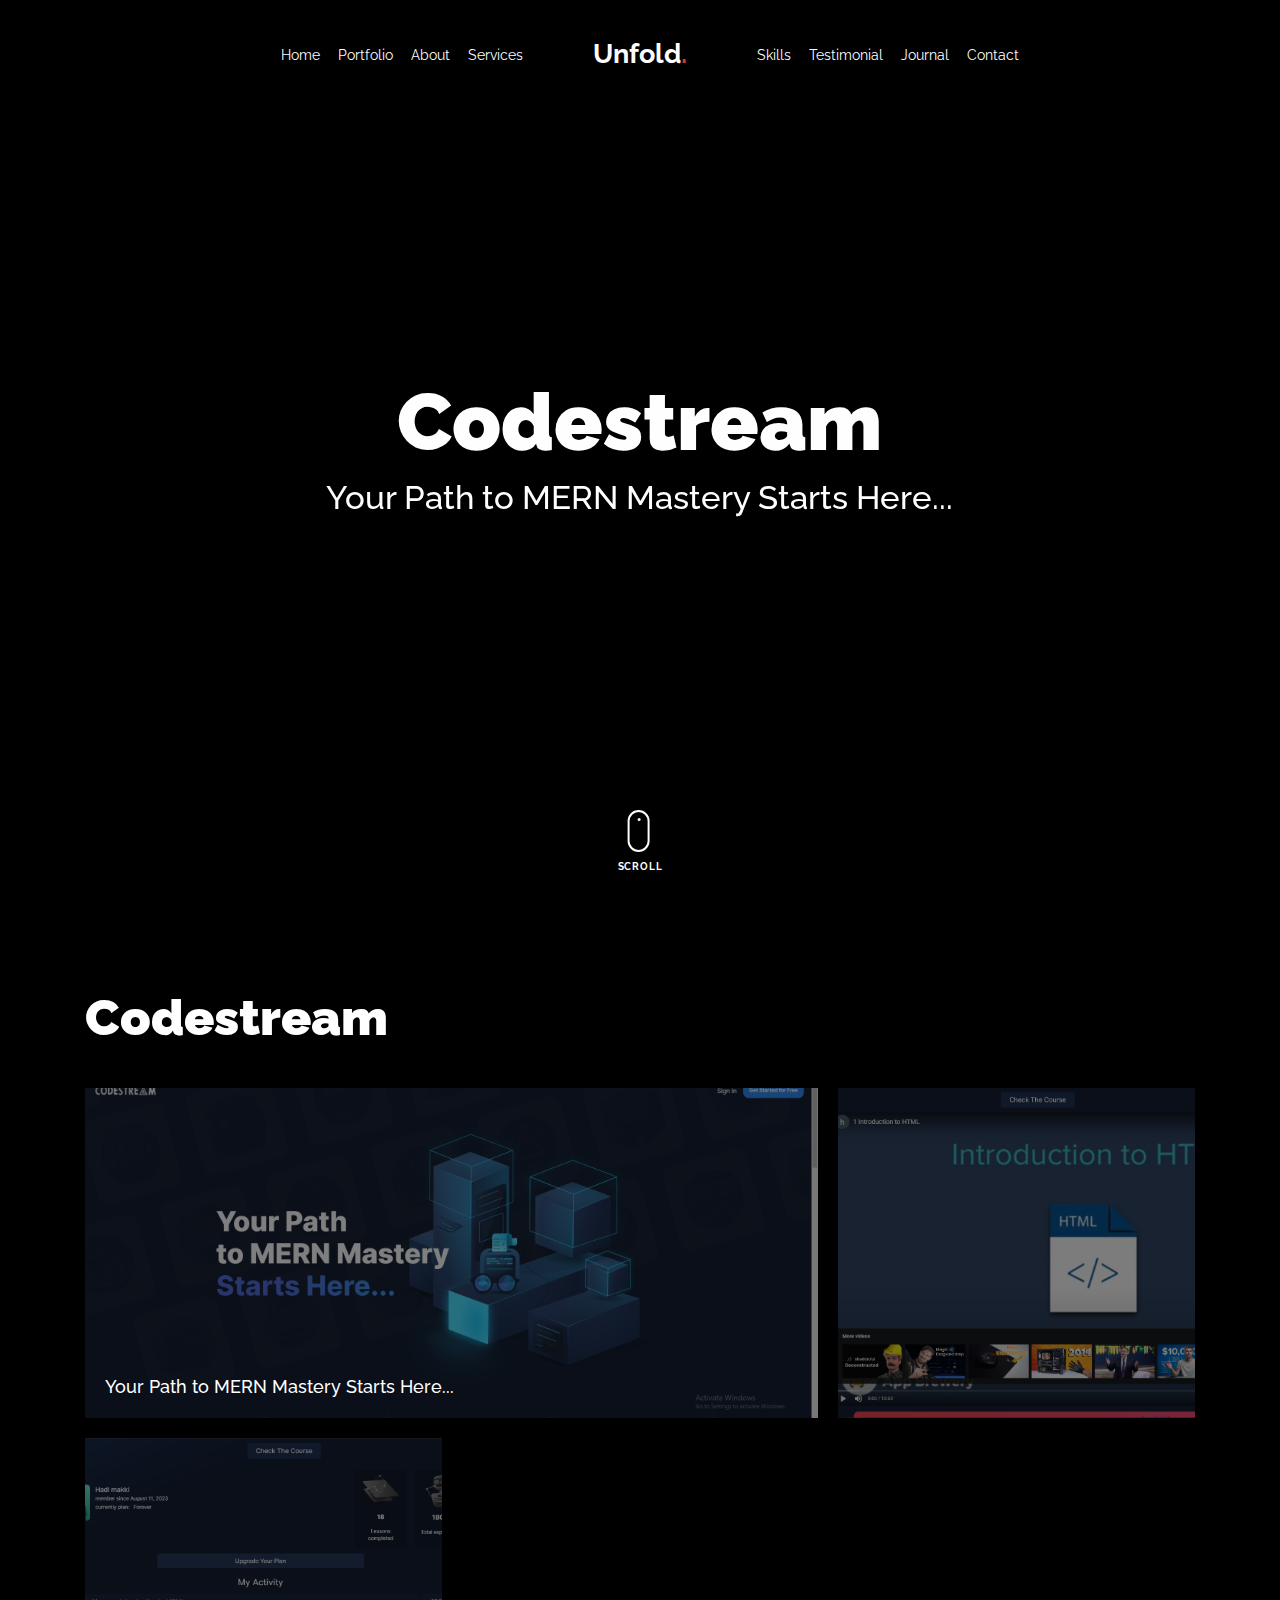
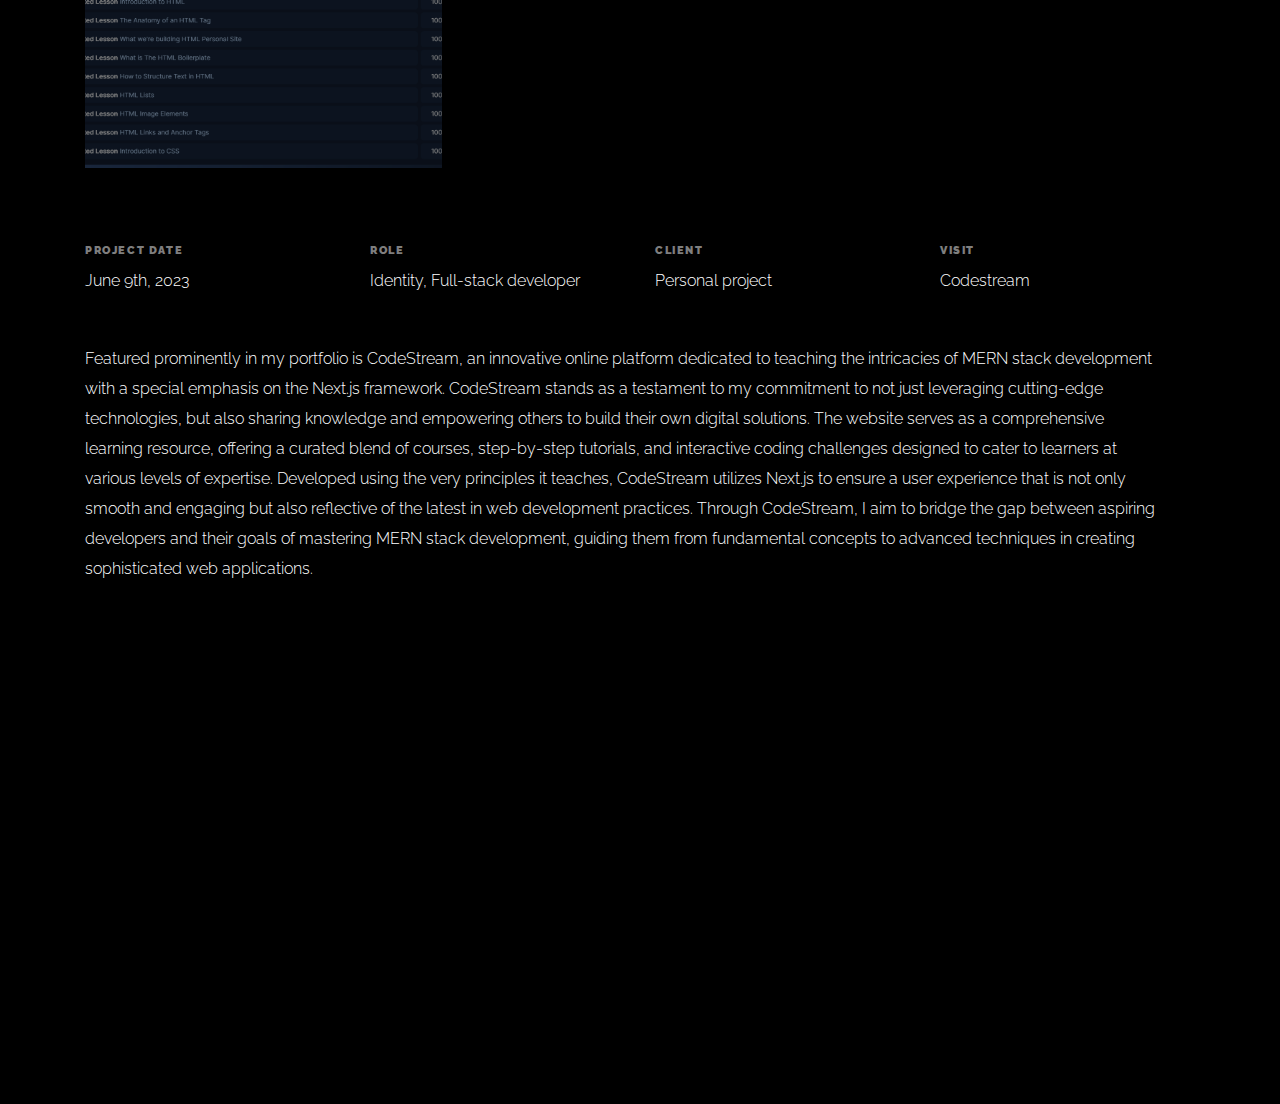
<file: codestream.html>
<!DOCTYPE html>
<html lang="en">
  <head>
    <title>Unfold &mdash; A onepage portfolio HTML template by Colorlib</title>
    <meta charset="utf-8" />
    <meta
      name="viewport"
      content="width=device-width, initial-scale=1, shrink-to-fit=no"
    />

    <meta name="description" content="" />
    <meta name="keywords" content="html, css, javascript, jquery" />
    <meta name="author" content="" />

    <link rel="stylesheet" href="css/vendor/icomoon/style.css" />
    <link rel="stylesheet" href="css/vendor/owl.carousel.min.css" />
    <link rel="stylesheet" href="css/vendor/aos.css" />
    <link rel="stylesheet" href="css/vendor/animate.min.css" />
    <link rel="stylesheet" href="css/vendor/bootstrap.min.css" />
    <link rel="stylesheet" href="css/vendor/jquery.fancybox.min.css" />

    <!-- Theme Style -->
    <link rel="stylesheet" href="css/style.css" />
  </head>

  <body data-spy="scroll" data-target=".site-nav-target" data-offset="200">
    <nav class="unslate_co--site-mobile-menu">
      <div class="close-wrap d-flex">
        <a href="#" class="d-flex ml-auto js-menu-toggle">
          <span class="close-label">Close</span>
          <div class="close-times">
            <span class="bar1"></span>
            <span class="bar2"></span>
          </div>
        </a>
      </div>
      <div class="site-mobile-inner"></div>
    </nav>

    <div class="unslate_co--site-wrap">
      <div class="unslate_co--site-inner">
        <nav class="unslate_co--site-nav site-nav-target">
          <div class="container">
            <div
              class="row align-items-center justify-content-between text-left"
            >
              <div class="col-md-5 text-right">
                <ul
                  class="site-nav-ul js-clone-nav text-left d-none d-lg-inline-block"
                >
                  <li class="has-children">
                    <a href="index.html#home-section" class="nav-link">Home</a>
                    <ul class="dropdown">
                      <li>
                        <a href="index.html">Hero Image BG</a>
                      </li>
                      <li>
                        <a href="index-video.html">Video BG</a>
                      </li>
                      <li>
                        <a href="index-hero-slider.html">Hero Slider</a>
                      </li>
                      <li>
                        <a href="index-sidebar-menu.html">Sidebar Menu</a>
                      </li>
                      <li>
                        <a href="index-right-menu.html">Right Menu</a>
                      </li>
                    </ul>
                  </li>
                  <li>
                    <a href="index.html#portfolio-section" class="nav-link"
                      >Portfolio</a
                    >
                  </li>
                  <li>
                    <a href="index.html#about-section" class="nav-link"
                      >About</a
                    >
                  </li>
                  <li>
                    <a href="index.html#services-section" class="nav-link"
                      >Services</a
                    >
                  </li>
                </ul>
              </div>
              <div class="site-logo pos-absolute">
                <a href="index.html" class="unslate_co--site-logo"
                  >Unfold<span>.</span></a
                >
              </div>
              <div class="col-md-5 text-right text-lg-left">
                <ul
                  class="site-nav-ul js-clone-nav text-left d-none d-lg-inline-block"
                >
                  <li>
                    <a href="index.html#skills-section" class="nav-link"
                      >Skills</a
                    >
                  </li>
                  <li>
                    <a href="index.html#testimonial-section" class="nav-link"
                      >Testimonial</a
                    >
                  </li>
                  <li>
                    <a href="index.html#journal-section" class="nav-link"
                      >Journal</a
                    >
                  </li>
                  <li>
                    <a href="index.html#contact-section" class="nav-link"
                      >Contact</a
                    >
                  </li>
                </ul>

                <ul
                  class="site-nav-ul-none-onepage text-right d-inline-block d-lg-none"
                >
                  <li><a href="#" class="js-menu-toggle">Menu</a></li>
                </ul>
              </div>
            </div>
          </div>
        </nav>
        <!-- END nav -->

        <div class="cover-v1 gradient-bottom-black jarallax">
          <div class="container">
            <div class="row align-items-center">
              <div class="col-md-10 mx-auto text-center">
                <h1 class="heading" data-aos="fade-up">Codestream</h1>
                <h2 class="subheading" data-aos="fade-up" data-aos-delay="100">
                  Your Path to MERN Mastery Starts Here...
                </h2>
              </div>
            </div>
          </div>

          <!-- dov -->
          <a href="#portfolio-single-section" class="mouse-wrap smoothscroll">
            <span class="mouse">
              <span class="scroll"></span>
            </span>
            <span class="mouse-label">Scroll</span>
          </a>
        </div>
        <!-- END .cover-v1 -->

        <div class="container">
          <div
            class="portfolio-single-wrap unslate_co--section"
            id="portfolio-single-section"
          >
            <div class="portfolio-single-inner">
              <h2 class="heading-portfolio-single-h2">Codestream</h2>

              <div class="row gutter-v4 align-items-stretch mb-5">
                <div class="col-sm-6 col-md-6 col-lg-8 blog-post-entry">
                  <a
                    href="images/codestream/1.png"
                    class="grid-item blog-item w-100 h-100"
                    data-fancybox="gal"
                    data-caption="Your Path to MERN Mastery Starts Here..."
                  >
                    <div class="overlay">
                      <div class="portfolio-item-content">
                        <h3>Your Path to MERN Mastery Starts Here...</h3>
                      </div>
                    </div>
                    <img
                      src="images/codestream/1.png"
                      class="lazyload"
                      alt="Image"
                    />
                  </a>
                </div>
                <div class="col-sm-6 col-md-6 col-lg-4 blog-post-entry">
                  <a
                    href="images/codestream/2.png"
                    class="grid-item blog-item w-100 h-100"
                    data-fancybox="gal"
                  >
                    <div class="overlay"></div>
                    <img
                      src="images/codestream/2.png"
                      class="lazyload"
                      alt="Image"
                    />
                  </a>
                </div>

                <div class="col-sm-6 col-md-6 col-lg-4 blog-post-entry">
                  <a
                    href="images/codestream/3.png"
                    class="grid-item blog-item w-100 h-100"
                    data-fancybox="gal"
                  >
                    <div class="overlay"></div>
                    <img
                      src="images/codestream/3.png"
                      class="lazyload"
                      alt="Image"
                    />
                  </a>
                </div>
                <!-- <div class="col-sm-6 col-md-6 col-lg-4 blog-post-entry">
                <a href="images/post_4.jpg" class="grid-item blog-item w-100 h-100" data-fancybox="gal">
                  <div class="overlay"></div>
                  <img src="images/post_4.jpg" class="lazyload" alt="Image" />
                </a>
              </div> -->

                <!-- <div class="col-sm-6 col-md-6 col-lg-4 blog-post-entry">
                <a href="images/post_5.jpg" class="grid-item blog-item w-100 h-100" data-fancybox="gal">
                  <div class="overlay"></div>
                  <img src="images/post_5.jpg" class="lazyload" alt="Image" />
                </a>
              </div> -->
              </div>

              <div class="row justify-content-between mb-5">
                <div class="col-12 mb-5">
                  <div class="row">
                    <div class="col-sm-6 col-md-6 col-lg-3">
                      <div class="detail-v1">
                        <span class="detail-label">Project Date</span>
                        <span class="detail-val">June 9th, 2023</span>
                      </div>
                    </div>
                    <div class="col-sm-6 col-md-6 col-lg-3">
                      <div class="detail-v1">
                        <span class="detail-label">Role</span>
                        <span class="detail-val"
                          ><a href="#">Identity</a>,
                          <a href="#">Full-stack developer</a></span
                        >
                      </div>
                    </div>
                    <div class="col-sm-6 col-md-6 col-lg-3">
                      <div class="detail-v1">
                        <span class="detail-label">Client</span>
                        <span class="detail-val">Personal project</span>
                      </div>
                    </div>
                    <div class="col-sm-6 col-md-6 col-lg-3">
                      <div class="detail-v1">
                        <span class="detail-label">Visit</span>
                        <span class="detail-val"
                          ><a
                            href="https://codestream.netlify.app/"
                            traget="_blank"
                            >Codestream</a
                          ></span
                        >
                      </div>
                    </div>
                  </div>
                </div>
                <div class="col-md-12 pr-md-5">
                  <p>
                    Featured prominently in my portfolio is CodeStream, an
                    innovative online platform dedicated to teaching the
                    intricacies of MERN stack development with a special
                    emphasis on the Next.js framework. CodeStream stands as a
                    testament to my commitment to not just leveraging
                    cutting-edge technologies, but also sharing knowledge and
                    empowering others to build their own digital solutions. The
                    website serves as a comprehensive learning resource,
                    offering a curated blend of courses, step-by-step tutorials,
                    and interactive coding challenges designed to cater to
                    learners at various levels of expertise. Developed using the
                    very principles it teaches, CodeStream utilizes Next.js to
                    ensure a user experience that is not only smooth and
                    engaging but also reflective of the latest in web
                    development practices. Through CodeStream, I aim to bridge
                    the gap between aspiring developers and their goals of
                    mastering MERN stack development, guiding them from
                    fundamental concepts to advanced techniques in creating
                    sophisticated web applications.
                  </p>
                </div>
                <!-- <div class="col-md-6 pl-md-5">
                  <p>
                    Even the all-powerful Pointing has no control about the
                    blind texts it is an almost unorthographic life One day
                    however a small line of blind text by the name of Lorem
                    Ipsum decided to leave for the far World of Grammar.
                  </p>
                </div> -->
              </div>

              <!-- <div class="row justify-content-center mb-5">
              <div class="col-md-12">
                <div class="testimonial-v1">
                  <div class="testimonial-inner-bg">
                    <span class="quote">&ldquo;</span>
                    <blockquote>
                      Far far away, behind the word mountains, far from the countries Vokalia and Consonantia, there live the blind texts. Separated they live in Bookmarksgrove right at the coast of the Semantics, a large language ocean. A small river named Duden flows by their place and supplies it with the necessary regelialia. It is a paradisematic country, in which roasted parts of sentences fly into your mouth.
                    </blockquote>
                  </div>

                  <div class="testimonial-author-info">
                    <img src="images/person_man_1.jpg" alt="Image">
                    <h3>Eric Ingram</h3>
                    <span class="d-block position">Product Designer @facebook</span>
                  </div>

                </div>
              </div>
            </div> -->
            </div>
          </div>
        </div>
      </div>

      <footer class="unslate_co--footer unslate_co--section">
        <div class="container">
          <div class="row justify-content-center">
            <div class="col-md-7">
              <div class="footer-site-logo">
                <a href="#">Unfold<span>.</span></a>
              </div>

              <ul class="footer-site-social">
                <li><a href="#">Facebook</a></li>
                <li><a href="#">Twitter</a></li>
                <li><a href="#">Instagram</a></li>
                <li><a href="#">Dribbble</a></li>
                <li><a href="#">Behance</a></li>
              </ul>

              <p class="site-copyright">
                <!-- Link back to Colorlib can't be removed. Template is licensed under CC BY 3.0. -->
                Copyright &copy;
                <script>
                  document.write(new Date().getFullYear());
                </script>
                All rights reserved | This template is made with
                <i class="icon-heart" aria-hidden="true"></i> by
                <a href="https://colorlib.com" target="_blank">Colorlib</a>
                <!-- Link back to Colorlib can't be removed. Template is licensed under CC BY 3.0. -->
              </p>
            </div>
          </div>
        </div>
      </footer>
    </div>

    <!-- Loader -->
    <div id="unslate_co--overlayer"></div>
    <div class="site-loader-wrap">
      <div class="site-loader"></div>
    </div>

    <script src="js/scripts-dist.js"></script>
    <script src="js/main.js"></script>
  </body>
</html>
</file>
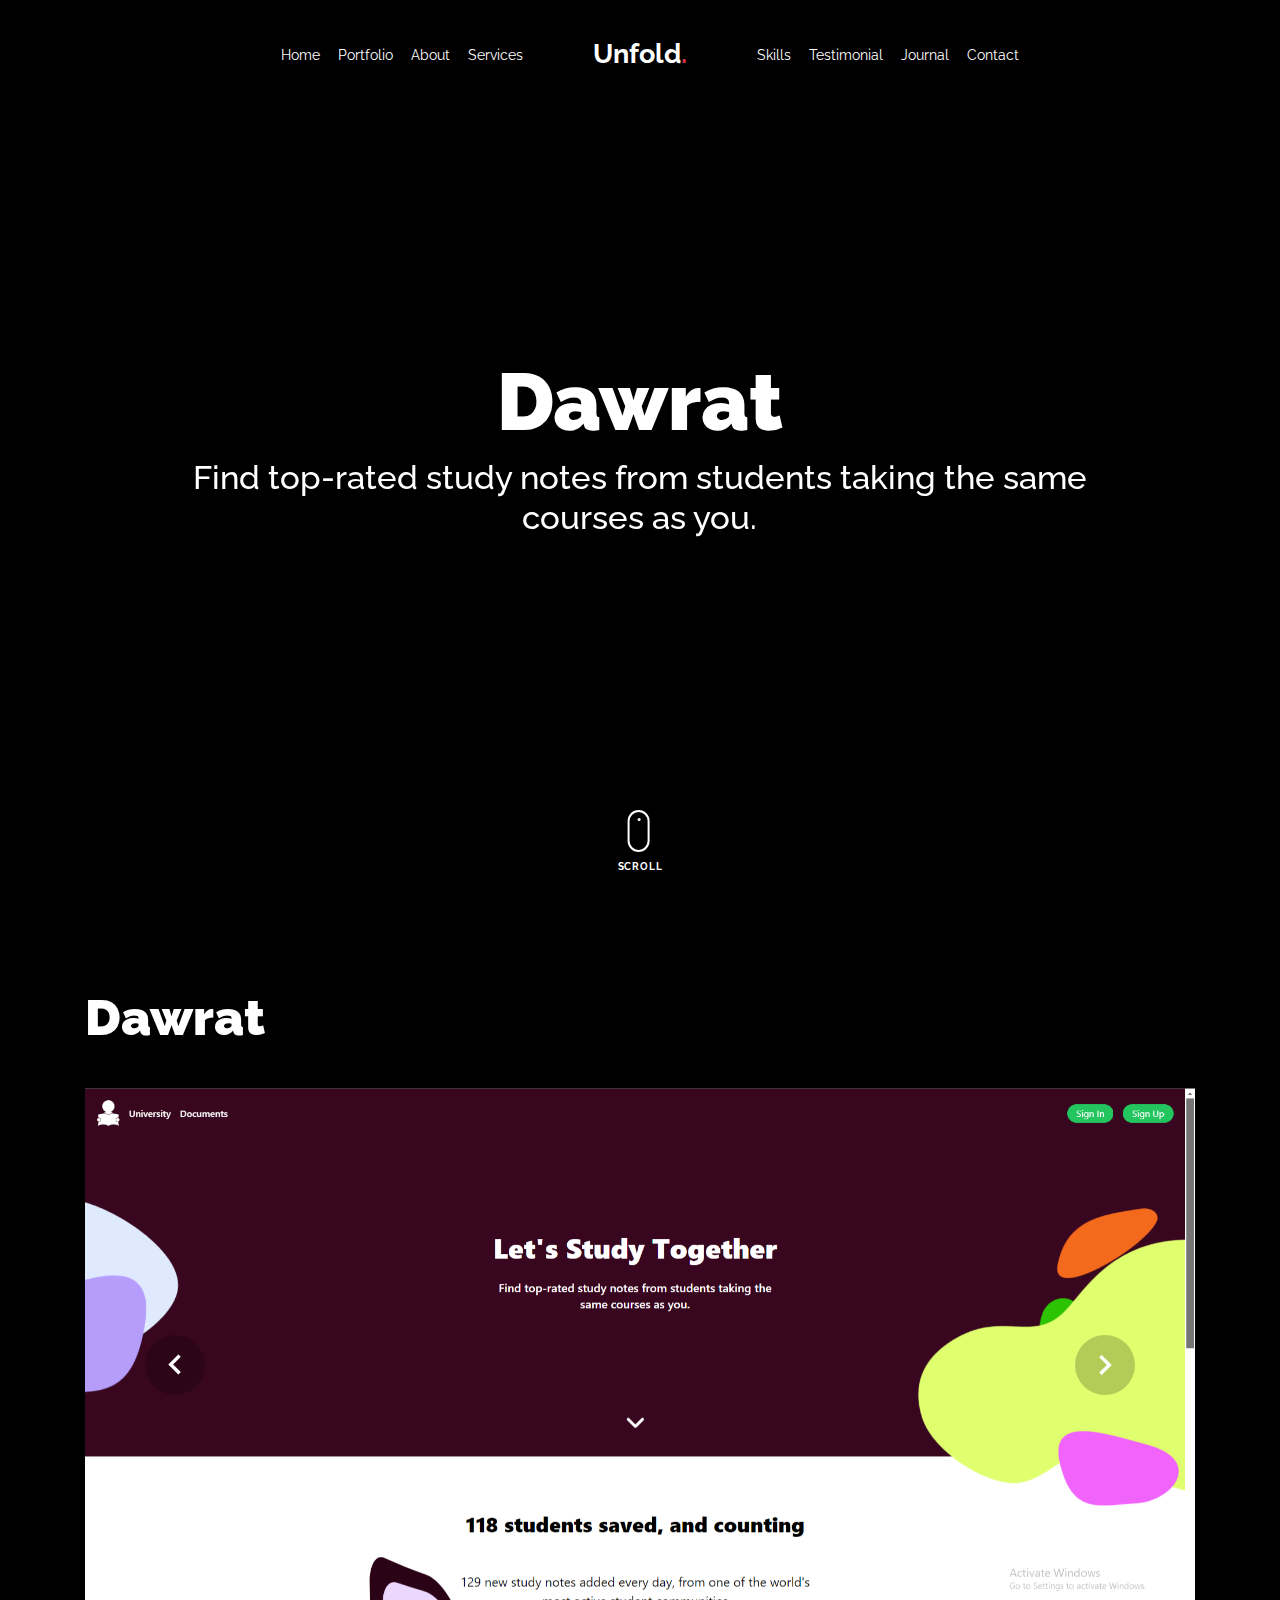
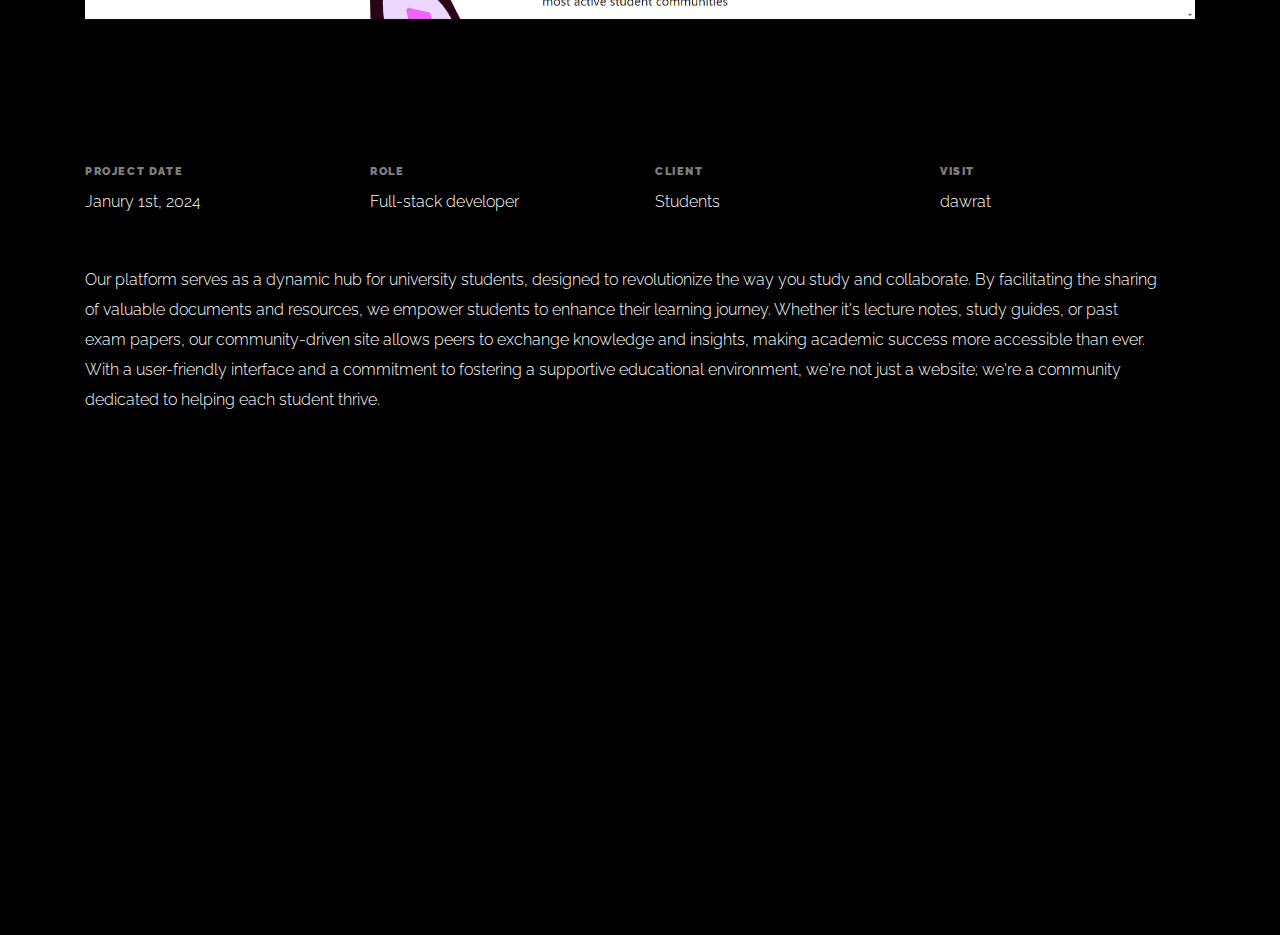
<file: dawrat.html>
<!DOCTYPE html>
<html lang="en">
  <head>
    <title>Unfold &mdash; A onepage portfolio HTML template by Colorlib</title>
    <meta charset="utf-8" />
    <meta
      name="viewport"
      content="width=device-width, initial-scale=1, shrink-to-fit=no"
    />

    <meta name="description" content=" " />
    <meta name="keywords" content="html, css, javascript, jquery" />
    <meta name="author" content="" />

    <link rel="stylesheet" href="css/vendor/icomoon/style.css" />
    <link rel="stylesheet" href="css/vendor/owl.carousel.min.css" />
    <link rel="stylesheet" href="css/vendor/aos.css" />
    <link rel="stylesheet" href="css/vendor/animate.min.css" />
    <link rel="stylesheet" href="css/vendor/bootstrap.min.css" />
    <link rel="stylesheet" href="css/vendor/jquery.fancybox.min.css" />

    <!-- Theme Style -->
    <link rel="stylesheet" href="css/style.css" />
  </head>

  <body data-spy="scroll" data-target=".site-nav-target" data-offset="200">
    <nav class="unslate_co--site-mobile-menu">
      <div class="close-wrap d-flex">
        <a href="#" class="d-flex ml-auto js-menu-toggle">
          <span class="close-label">Close</span>
          <div class="close-times">
            <span class="bar1"></span>
            <span class="bar2"></span>
          </div>
        </a>
      </div>
      <div class="site-mobile-inner"></div>
    </nav>

    <div class="unslate_co--site-wrap">
      <div class="unslate_co--site-inner">
        <nav class="unslate_co--site-nav site-nav-target">
          <div class="container">
            <div
              class="row align-items-center justify-content-between text-left"
            >
              <div class="col-md-5 text-right">
                <ul
                  class="site-nav-ul js-clone-nav text-left d-none d-lg-inline-block"
                >
                  <li class="has-children">
                    <a href="index.html#home-section" class="nav-link">Home</a>
                    <ul class="dropdown">
                      <li>
                        <a href="index.html">Hero Image BG</a>
                      </li>
                      <li>
                        <a href="index-video.html">Video BG</a>
                      </li>
                      <li>
                        <a href="index-hero-slider.html">Hero Slider</a>
                      </li>
                      <li>
                        <a href="index-sidebar-menu.html">Sidebar Menu</a>
                      </li>
                      <li>
                        <a href="index-right-menu.html">Right Menu</a>
                      </li>
                    </ul>
                  </li>
                  <li>
                    <a href="index.html#portfolio-section" class="nav-link"
                      >Portfolio</a
                    >
                  </li>
                  <li>
                    <a href="index.html#about-section" class="nav-link"
                      >About</a
                    >
                  </li>
                  <li>
                    <a href="index.html#services-section" class="nav-link"
                      >Services</a
                    >
                  </li>
                </ul>
              </div>
              <div class="site-logo pos-absolute">
                <a href="index.html" class="unslate_co--site-logo"
                  >Unfold<span>.</span></a
                >
              </div>
              <div class="col-md-5 text-right text-lg-left">
                <ul
                  class="site-nav-ul js-clone-nav text-left d-none d-lg-inline-block"
                >
                  <li>
                    <a href="index.html#skills-section" class="nav-link"
                      >Skills</a
                    >
                  </li>
                  <li>
                    <a href="index.html#testimonial-section" class="nav-link"
                      >Testimonial</a
                    >
                  </li>
                  <li>
                    <a href="index.html#journal-section" class="nav-link"
                      >Journal</a
                    >
                  </li>
                  <li>
                    <a href="index.html#contact-section" class="nav-link"
                      >Contact</a
                    >
                  </li>
                </ul>

                <ul
                  class="site-nav-ul-none-onepage text-right d-inline-block d-lg-none"
                >
                  <li><a href="#" class="js-menu-toggle">Menu</a></li>
                </ul>
              </div>
            </div>
          </div>
        </nav>
        <!-- END nav -->

        <div class="cover-v1 gradient-bottom-black jarallax">
          <div class="container">
            <div class="row align-items-center">
              <div class="col-md-10 mx-auto text-center">
                <h1 class="heading" data-aos="fade-up">Dawrat</h1>
                <h2 class="subheading" data-aos="fade-up" data-aos-delay="100">
                  Find top-rated study notes from students taking the same courses as you.
                </h2>
              </div>
            </div>
          </div>

          <!-- dov -->
          <a href="#portfolio-single-section" class="mouse-wrap smoothscroll">
            <span class="mouse">
              <span class="scroll"></span>
            </span>
            <span class="mouse-label">Scroll</span>
          </a>
        </div>
        <!-- END .cover-v1 -->

        <div class="container">
          <div
            class="portfolio-single-wrap unslate_co--section"
            id="portfolio-single-section"
          >
            <div class="portfolio-single-inner">
              <h2 class="heading-portfolio-single-h2">Dawrat</h2>

              <div class="row justify-content-between mb-5">
                <div class="col-12 mb-4">
                  <div class="owl-carousel single-slider">
                    <figure class="mb-4">
                      <img
                        src="images/dawrat/1.png"
                        alt="Image"
                        class="img-fluid"
                      />
                    </figure>
                    <figure class="mb-4">
                      <img
                        src="images/dawrat/2.png"
                        alt="Image"
                        class="img-fluid"
                      />
                    </figure>
                    <figure class="mb-4">
                      <img
                        src="images/dawrat/3.png"
                        alt="Image"
                        class="img-fluid"
                      />
                    </figure>
                    <figure class="mb-4">
                      <img
                        src="images/dawrat/4.png"
                        alt="Image"
                        class="img-fluid"
                      />
                    </figure>
                    <figure class="mb-4">
                      <img
                        src="images/dawrat/5.png"
                        alt="Image"
                        class="img-fluid"
                      />
                    </figure>
                  </div>
                </div>
                <div class="col-12 mb-5">
                  <div class="row">
                    <div class="col-sm-6 col-md-6 col-lg-3">
                      <div class="detail-v1">
                        <span class="detail-label">Project Date</span>
                        <span class="detail-val">Janury 1st, 2024</span>
                      </div>
                    </div>
                    <div class="col-sm-6 col-md-6 col-lg-3">
                      <div class="detail-v1">
                        <span class="detail-label">Role</span>
                        <span class="detail-val"
                          ><a href="#">Full-stack developer</a></span
                        >
                      </div>
                    </div>
                    <div class="col-sm-6 col-md-6 col-lg-3">
                      <div class="detail-v1">
                        <span class="detail-label">Client</span>
                        <span class="detail-val">Students</span>
                      </div>
                    </div>
                    <div class="col-sm-6 col-md-6 col-lg-3">
                      <div class="detail-v1">
                        <span class="detail-label">Visit</span>
                        <span class="detail-val"
                          ><a href="https://dawrat.netlify.app/" target="_blank"
                            >dawrat</a
                          ></span
                        >
                      </div>
                    </div>
                  </div>
                </div>
                <div class="col-md-12 pr-md-5">
                  <p>
                    Our platform serves as a dynamic hub for university
                    students, designed to revolutionize the way you study and
                    collaborate. By facilitating the sharing of valuable
                    documents and resources, we empower students to enhance
                    their learning journey. Whether it's lecture notes, study
                    guides, or past exam papers, our community-driven site
                    allows peers to exchange knowledge and insights, making
                    academic success more accessible than ever. With a
                    user-friendly interface and a commitment to fostering a
                    supportive educational environment, we're not just a
                    website; we're a community dedicated to helping each student
                    thrive.
                  </p>
                </div>
                <!-- <div class="col-md-6 pl-md-5">
                  <p>
                    Even the all-powerful Pointing has no control about the
                    blind texts it is an almost unorthographic life One day
                    however a small line of blind text by the name of Lorem
                    Ipsum decided to leave for the far World of Grammar.
                  </p>
                </div> -->
              </div>
            </div>
          </div>
        </div>
      </div>

      <footer class="unslate_co--footer unslate_co--section">
        <div class="container">
          <div class="row justify-content-center">
            <div class="col-md-7">
              <div class="footer-site-logo">
                <a href="#">Unfold<span>.</span></a>
              </div>

              <ul class="footer-site-social">
                <li><a href="#">Facebook</a></li>
                <li><a href="#">Twitter</a></li>
                <li><a href="#">Instagram</a></li>
                <li><a href="#">Dribbble</a></li>
                <li><a href="#">Behance</a></li>
              </ul>

              <p class="site-copyright">
                <!-- Link back to Colorlib can't be removed. Template is licensed under CC BY 3.0. -->
                Copyright &copy;
                <script>
                  document.write(new Date().getFullYear());
                </script>
                All rights reserved
                <!-- Link back to Colorlib can't be removed. Template is licensed under CC BY 3.0. -->
              </p>
            </div>
          </div>
        </div>
      </footer>
    </div>

    <!-- Loader -->
    <div id="unslate_co--overlayer"></div>
    <div class="site-loader-wrap">
      <div class="site-loader"></div>
    </div>

    <script src="js/scripts-dist.js"></script>
    <script src="js/main.js"></script>
  </body>
</html>
</file>
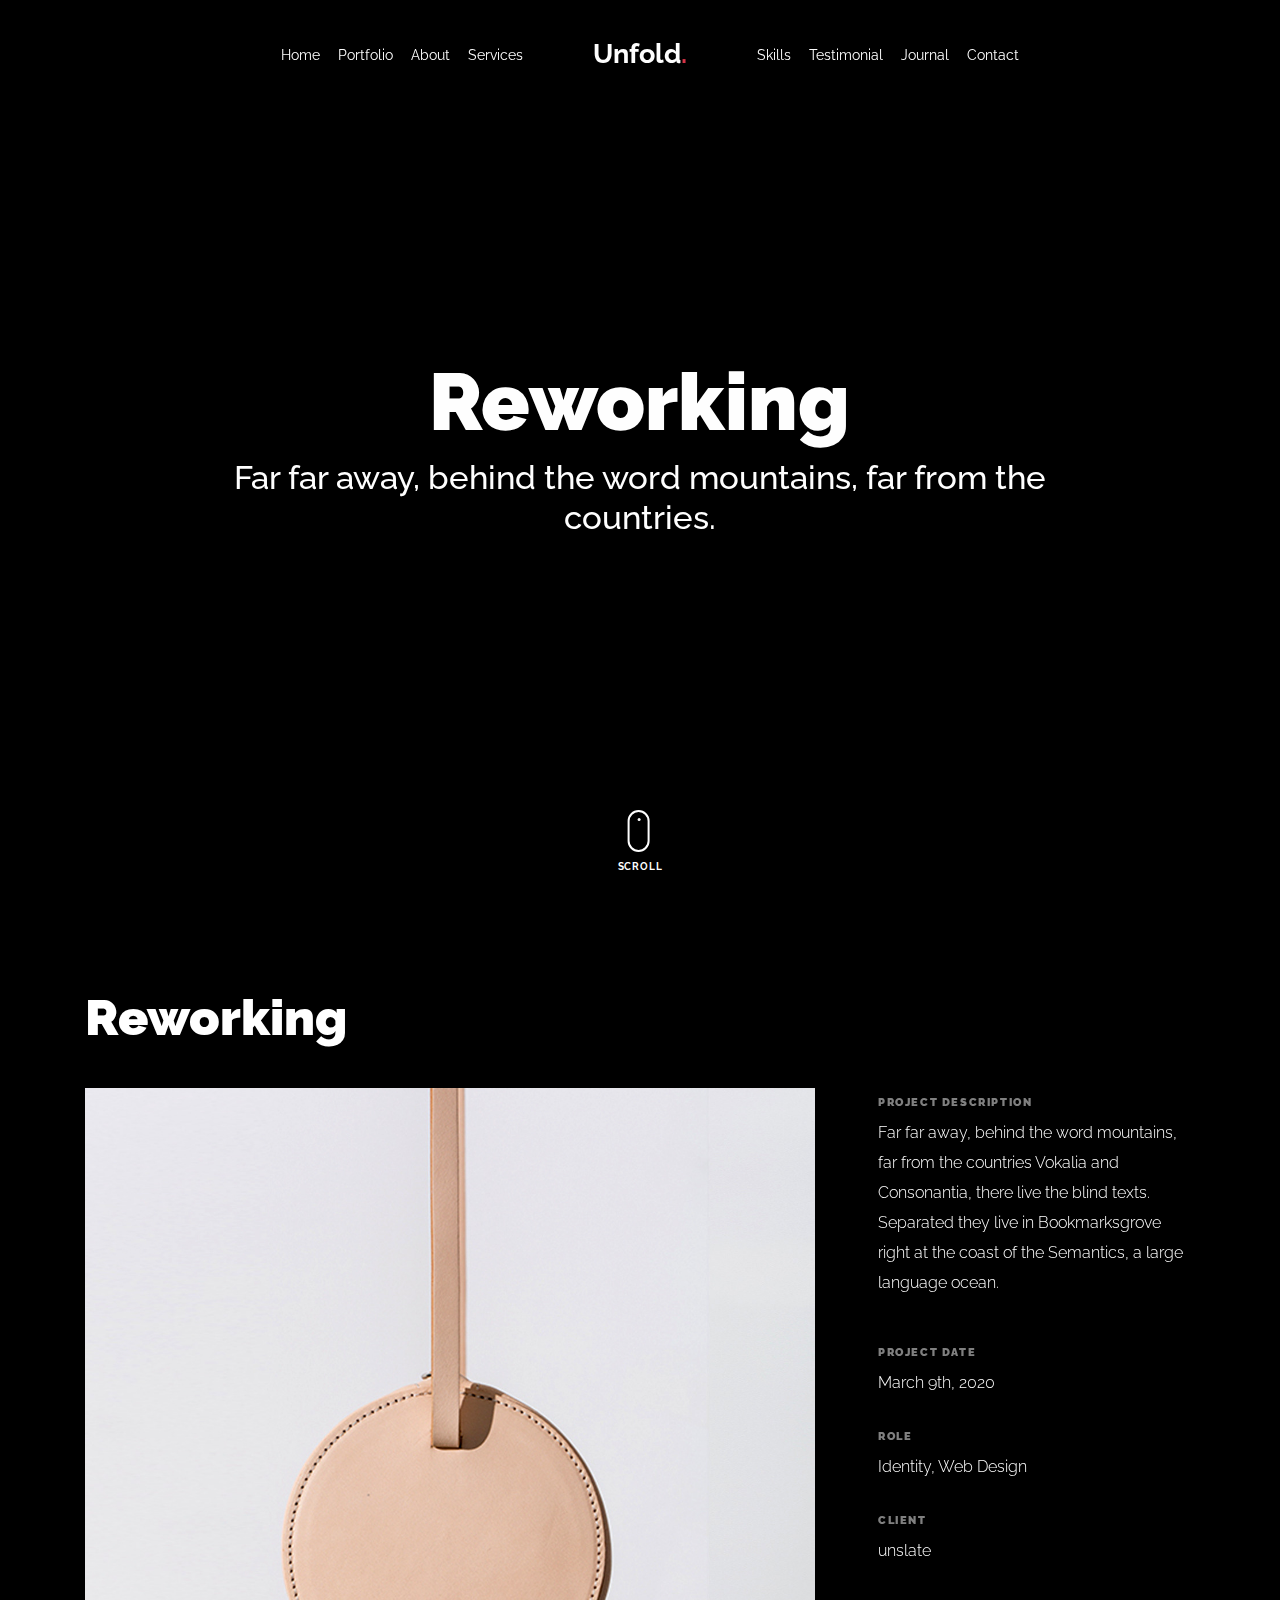
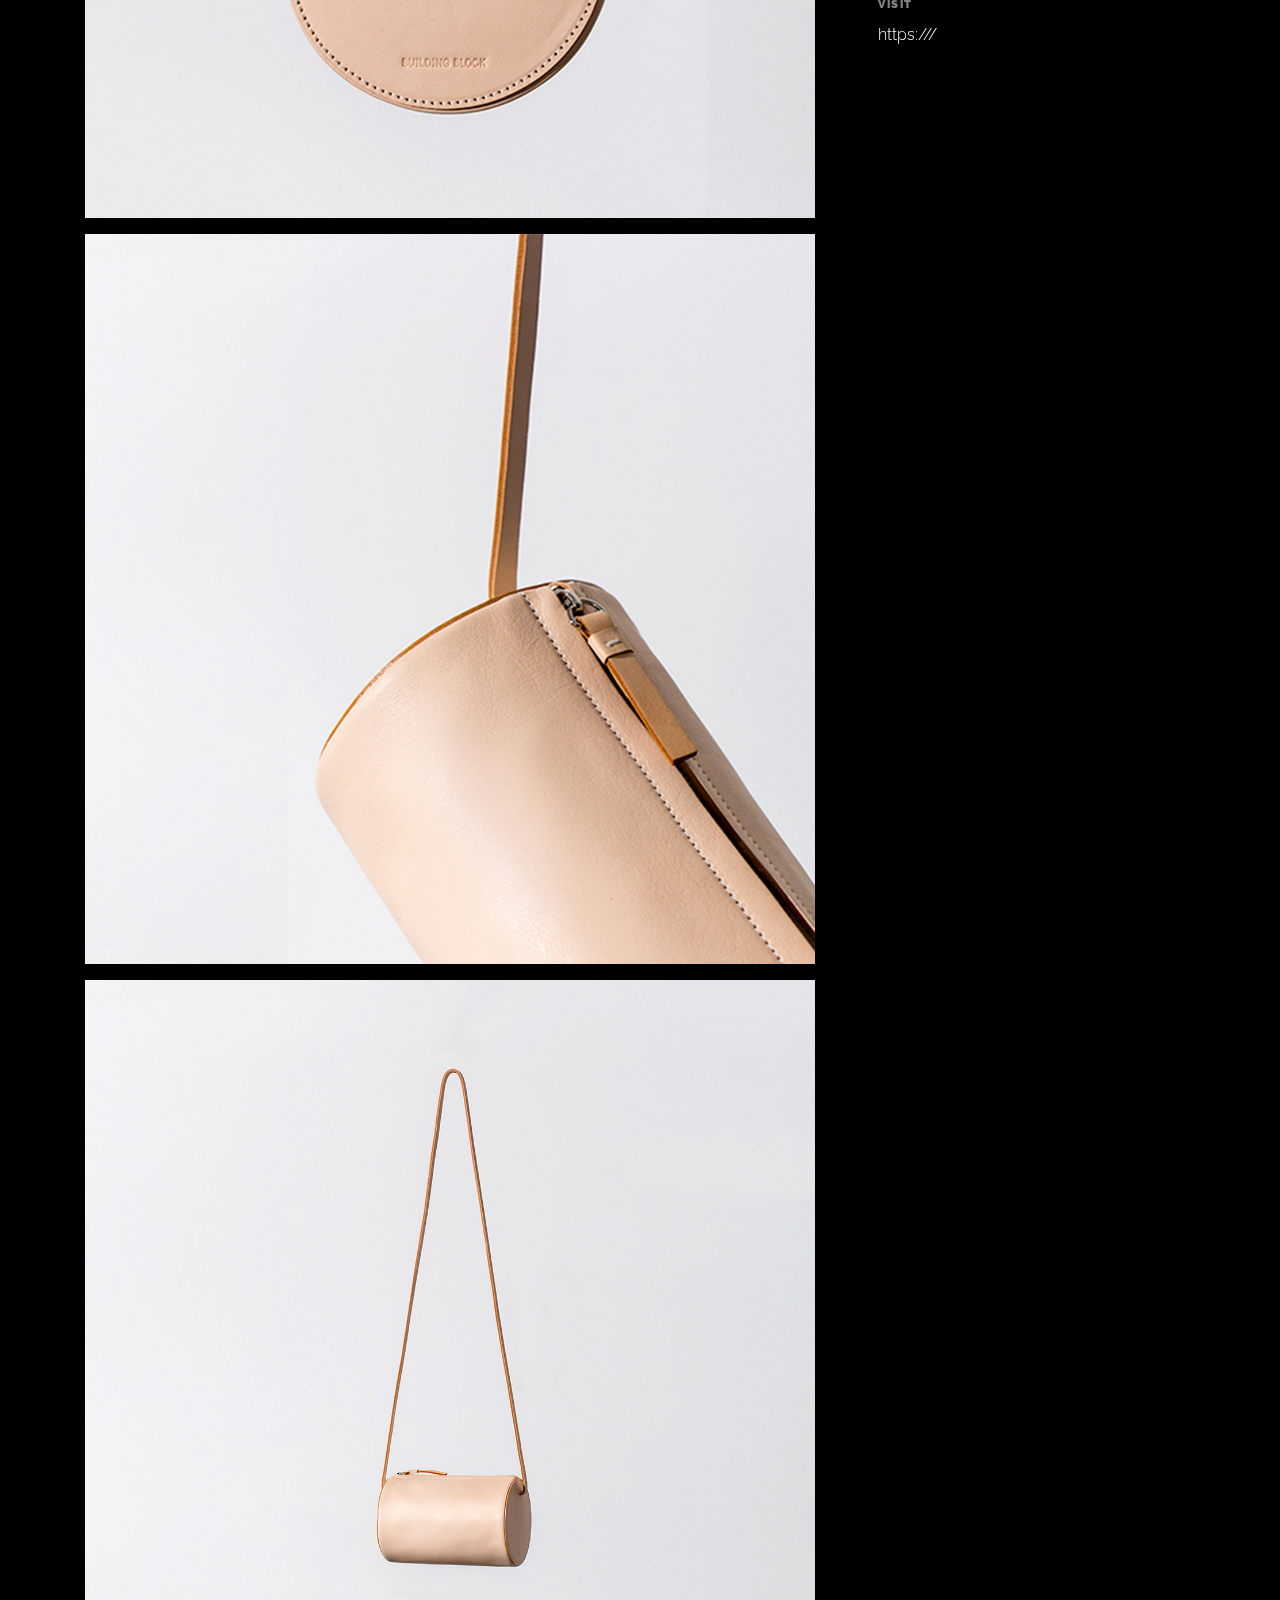
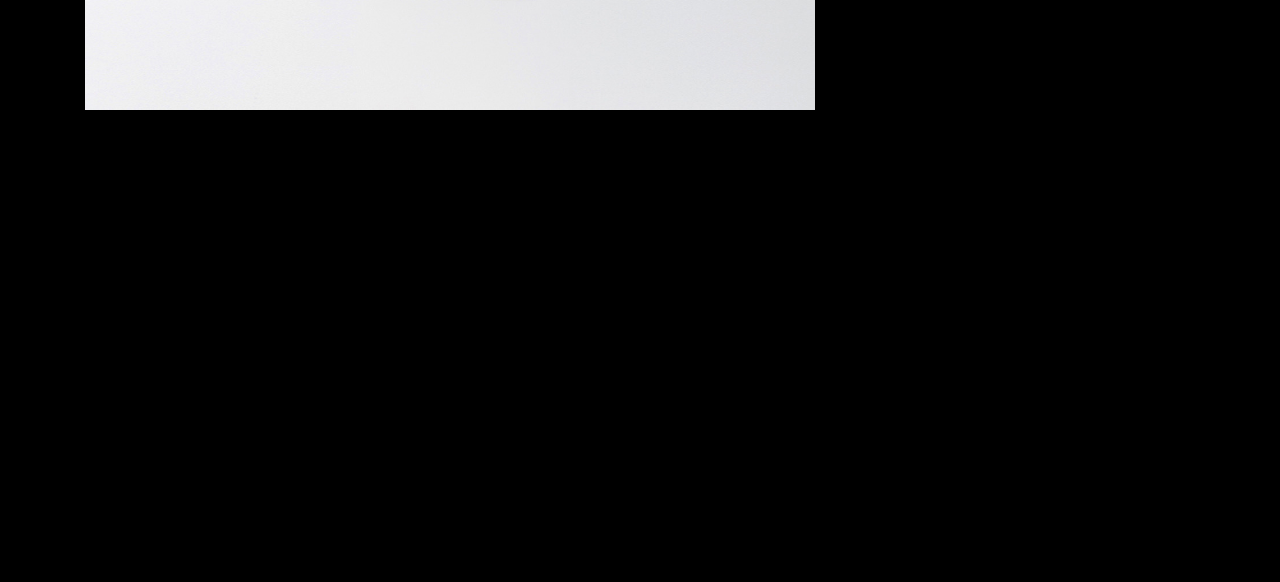
<file: portfolio-single-3.html>
<!doctype html>
<html lang="en">

<head>
  <title>Unfold &mdash; A onepage portfolio HTML template by Colorlib</title>
  <meta charset="utf-8">
  <meta name="viewport" content="width=device-width, initial-scale=1, shrink-to-fit=no">
  
  <meta name="description" content="">
  <meta name="keywords" content="html, css, javascript, jquery">
  <meta name="author" content="">

  <link rel="stylesheet" href="css/vendor/icomoon/style.css">
  <link rel="stylesheet" href="css/vendor/owl.carousel.min.css">
  <link rel="stylesheet" href="css/vendor/aos.css">
  <link rel="stylesheet" href="css/vendor/animate.min.css">
  <link rel="stylesheet" href="css/vendor/bootstrap.min.css">
  <link rel="stylesheet" href="css/vendor/jquery.fancybox.min.css">

  <!-- Theme Style -->
  <link rel="stylesheet" href="css/style.css">

</head>

<body data-spy="scroll" data-target=".site-nav-target" data-offset="200">

  <nav class="unslate_co--site-mobile-menu">
    <div class="close-wrap d-flex">
      <a href="#" class="d-flex ml-auto js-menu-toggle">
        <span class="close-label">Close</span>
        <div class="close-times">
          <span class="bar1"></span>
          <span class="bar2"></span>
        </div>
      </a>
    </div>
    <div class="site-mobile-inner"></div>
  </nav>

  <div class="unslate_co--site-wrap">

    <div class="unslate_co--site-inner">

      <nav class="unslate_co--site-nav site-nav-target">

        <div class="container">

          <div class="row align-items-center justify-content-between text-left">
            <div class="col-md-5 text-right">
              <ul class="site-nav-ul js-clone-nav text-left d-none d-lg-inline-block">
                <li class="has-children">
                  <a href="index.html#home-section" class="nav-link">Home</a>
                  <ul class="dropdown">
                    <li>
                      <a href="index.html">Hero Image BG</a>
                    </li>
                    <li>
                      <a href="index-video.html">Video BG</a>
                    </li>
                    <li>
                      <a href="index-hero-slider.html">Hero Slider</a>
                    </li>
                    <li>
                      <a href="index-sidebar-menu.html">Sidebar Menu</a>
                    </li>
                    <li>
                      <a href="index-right-menu.html">Right Menu</a>
                    </li>
                  </ul>
                </li>
                <li><a href="index.html#portfolio-section" class="nav-link">Portfolio</a></li>
                <li><a href="index.html#about-section" class="nav-link">About</a></li>
                <li><a href="index.html#services-section" class="nav-link">Services</a></li>
              </ul>
            </div>
            <div class="site-logo pos-absolute">
              <a href="index.html" class="unslate_co--site-logo">Unfold<span>.</span></a>
            </div>
            <div class="col-md-5 text-right text-lg-left">
              <ul class="site-nav-ul js-clone-nav text-left d-none d-lg-inline-block">
                <li><a href="index.html#skills-section" class="nav-link">Skills</a></li>
                <li><a href="index.html#testimonial-section" class="nav-link">Testimonial</a></li>
                <li><a href="index.html#journal-section" class="nav-link">Journal</a></li>
                <li><a href="index.html#contact-section" class="nav-link">Contact</a></li>
              </ul>

              <ul class="site-nav-ul-none-onepage text-right d-inline-block d-lg-none">
                <li><a href="#" class="js-menu-toggle">Menu</a></li>
              </ul>

            </div>
          </div>
        </div>

      </nav>
      <!-- END nav -->

      <div class="cover-v1 gradient-bottom-black jarallax">
        <div class="container">
          <div class="row align-items-center">

            <div class="col-md-10 mx-auto text-center">
              <h1 class="heading" data-aos="fade-up">Reworking</h1>
              <h2 class="subheading" data-aos="fade-up" data-aos-delay="100">Far far away, behind the word mountains, far from the countries.</h2>
            </div>

          </div>
        </div>

        <!-- dov -->
        <a href="#portfolio-single-section" class="mouse-wrap smoothscroll">
          <span class="mouse">
            <span class="scroll"></span>
          </span>
          <span class="mouse-label">Scroll</span>
        </a>

      </div>
      <!-- END .cover-v1 -->

      <div class="container">
        <div class="portfolio-single-wrap unslate_co--section" id="portfolio-single-section">
          <div class="portfolio-single-inner">

            <h2 class="heading-portfolio-single-h2">Reworking</h2>

            <div class="row justify-content-between align-items-stretch">

              <div class="col-lg-8">
                <p><a href="images/work_2_full.jpg" data-fancybox="gal"><img src="images/work_2_full.jpg" alt="Image" class="img-fluid"></a></p>
                <p><a href="images/work_2_a_full.jpg" data-fancybox="gal"><img src="images/work_2_a_full.jpg" alt="Image" class="img-fluid"></a></p>
                <p><a href="images/work_2_b_full.jpg" data-fancybox="gal"><img src="images/work_2_b_full.jpg" alt="Image" class="img-fluid"></a></p>
              </div>
              <div class="col-lg-4 pl-lg-5">
                <div class="unslate_co--sticky">
                  <div class="row">
                    <div class="col-md-12 mb-4">
                      <div class="detail-v1">
                        <span class="detail-label">Project Description</span>
                        <p>Far far away, behind the word mountains, far from the countries Vokalia and Consonantia, there live the blind texts. Separated they live in Bookmarksgrove right at the coast of the Semantics, a large language ocean.</p>
                      </div>
                    </div>

                    <div class="col-md-12 mb-4">
                      <div class="detail-v1">
                        <span class="detail-label">Project Date</span>
                        <span class="detail-val">March 9th, 2020</span>
                      </div>
                    </div>
                    <div class="col-md-12 mb-4">
                      <div class="detail-v1">
                        <span class="detail-label">Role</span>
                        <span class="detail-val"><a href="#">Identity</a>, <a href="#">Web Design</a></span>
                      </div>
                    </div>
                    <div class="col-md-12 mb-4">
                      <div class="detail-v1">
                        <span class="detail-label">Client</span>
                        <span class="detail-val">unslate</span>
                      </div>
                    </div>
                    <div class="col-md-12 mb-4">
                      <div class="detail-v1">
                        <span class="detail-label">Visit</span>
                        <span class="detail-val"><a href="#">https:///</a></span>
                      </div>
                    </div>
                  </div>
                </div> 
              </div>

            </div>

          </div>
        </div>
      </div>
    </div>

    <footer class="unslate_co--footer unslate_co--section">
      <div class="container">
        <div class="row justify-content-center">
          <div class="col-md-7">

            <div class="footer-site-logo"><a href="#">Unfold<span>.</span></a></div>

            <ul class="footer-site-social">
              <li><a href="#">Facebook</a></li>
              <li><a href="#">Twitter</a></li>
              <li><a href="#">Instagram</a></li>
              <li><a href="#">Dribbble</a></li>
              <li><a href="#">Behance</a></li>
            </ul>

            <p class="site-copyright">
                
                <!-- Link back to Colorlib can't be removed. Template is licensed under CC BY 3.0. -->
                Copyright &copy;
                <script>
                  document.write(new Date().getFullYear());
                </script> All rights reserved | This template is made with <i class="icon-heart"
                  aria-hidden="true"></i> by <a href="https://colorlib.com" target="_blank">Colorlib</a>
                <!-- Link back to Colorlib can't be removed. Template is licensed under CC BY 3.0. -->
              
              </p>

          </div>
        </div>
      </div>
    </footer>

  </div>

  <!-- Loader -->
  <div id="unslate_co--overlayer"></div>
  <div class="site-loader-wrap">
    <div class="site-loader"></div>
  </div>

  <script src="js/scripts-dist.js"></script>
  <script src="js/main.js"></script>


</body>

</html>
</file>
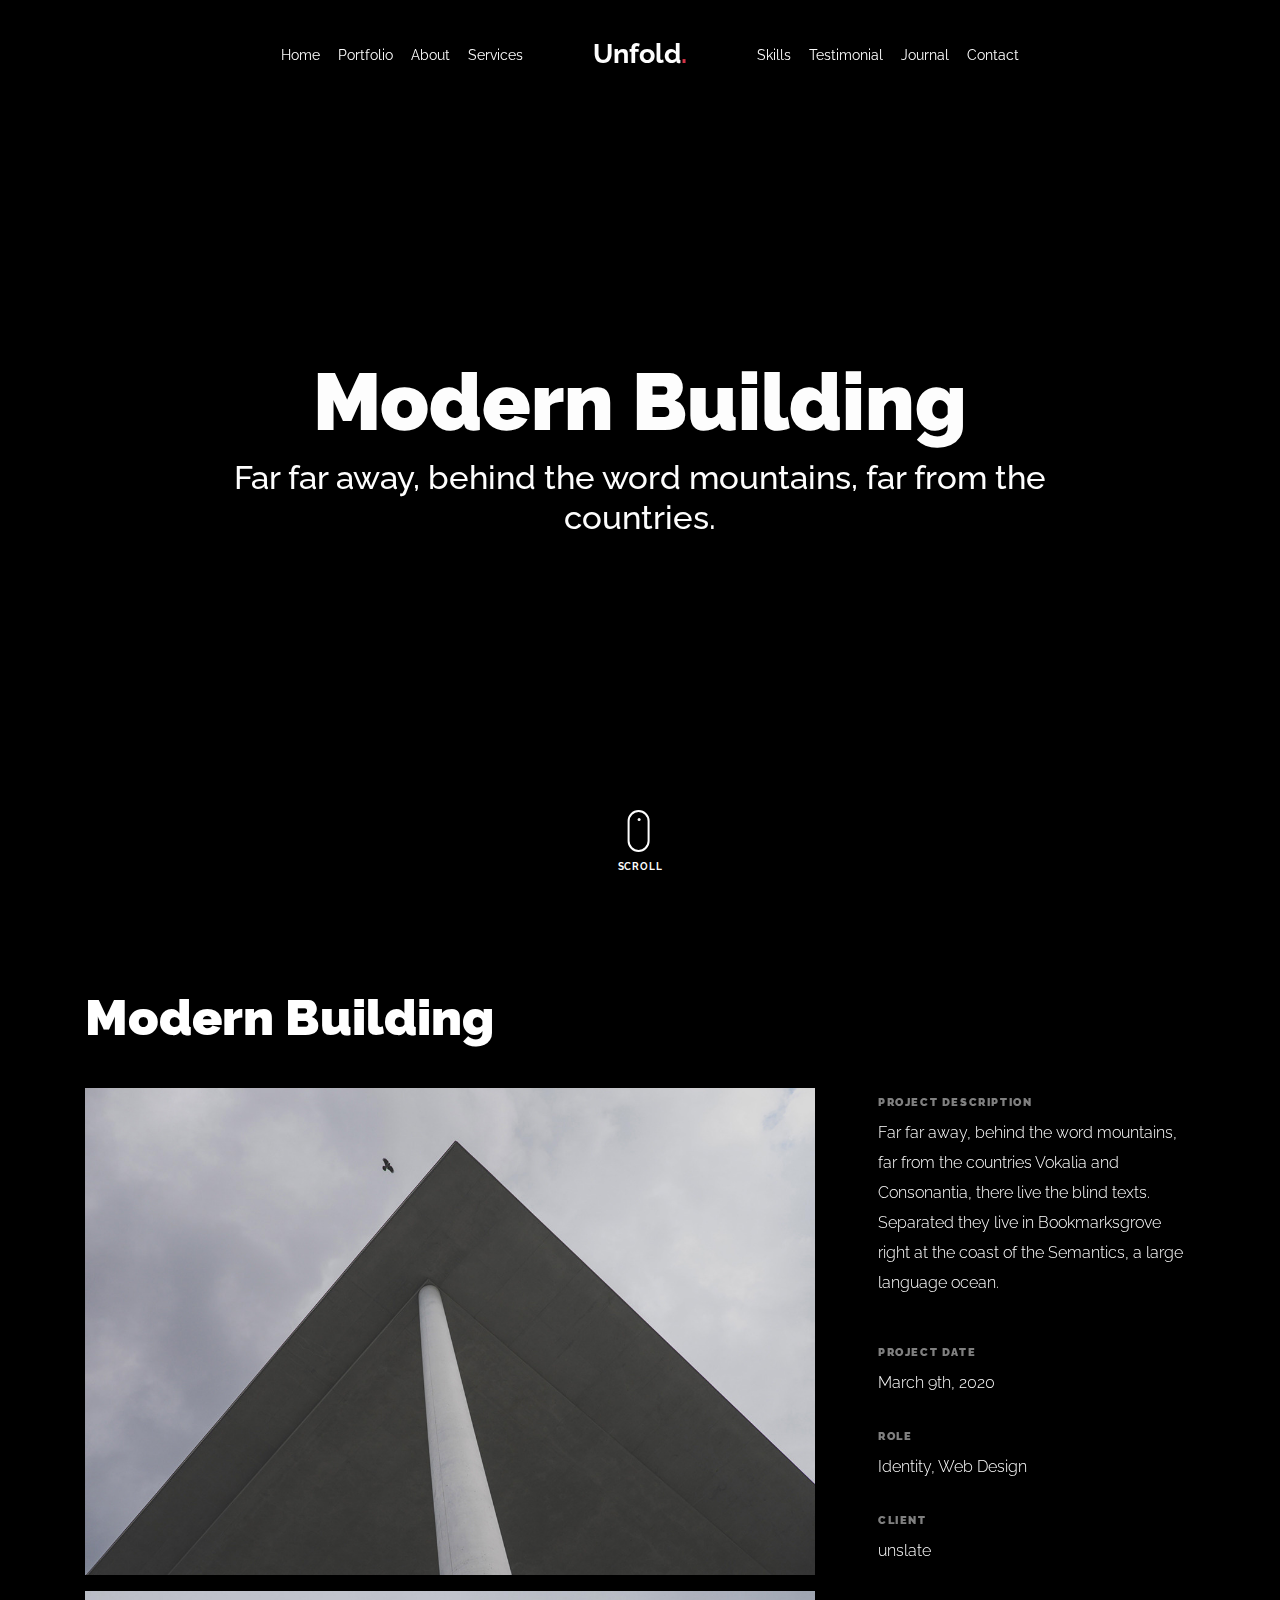
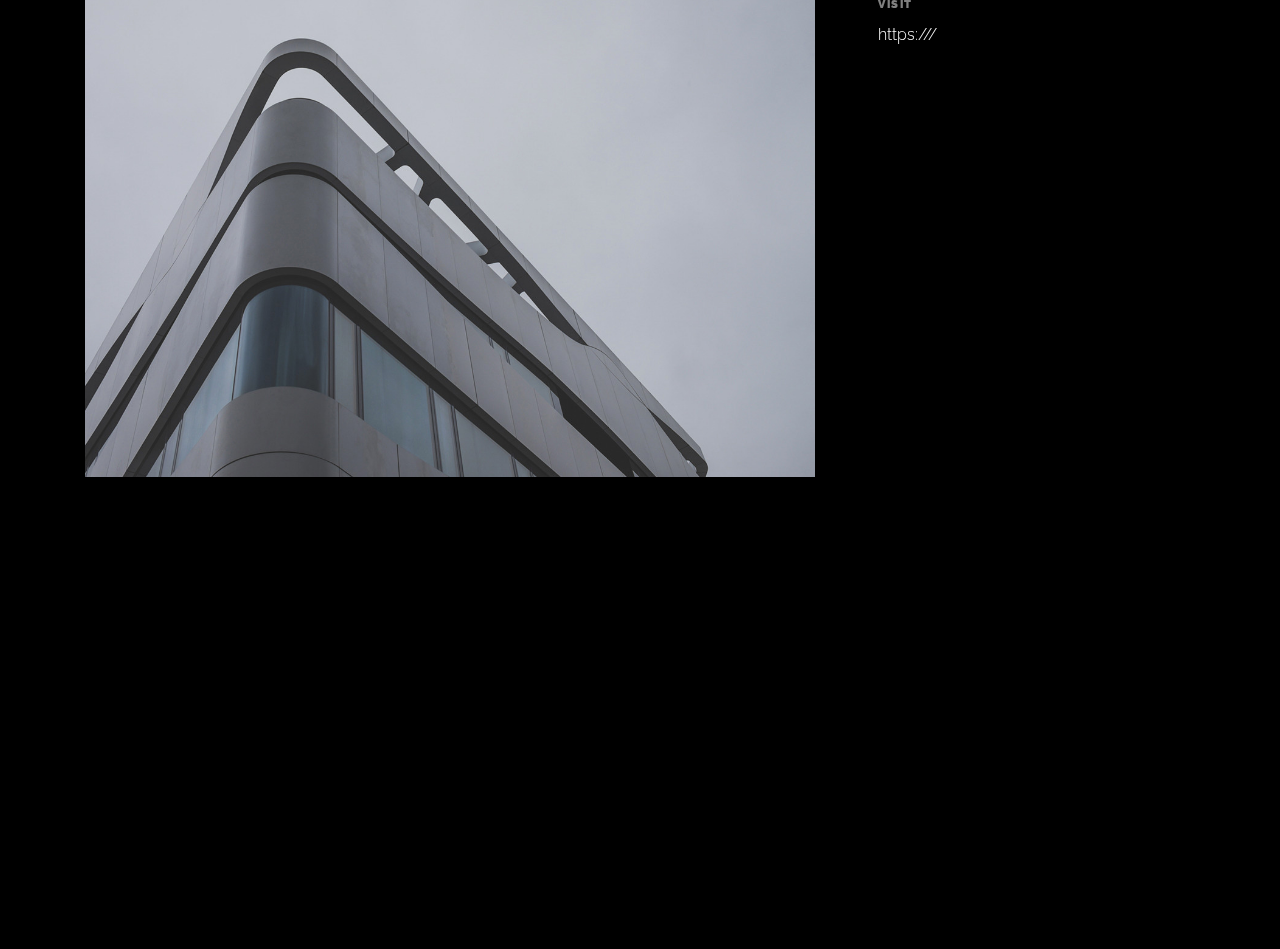
<file: portfolio-single-4.html>
<!doctype html>
<html lang="en">

<head>
  <title>Unfold &mdash; A onepage portfolio HTML template by Colorlib</title>
  <meta charset="utf-8">
  <meta name="viewport" content="width=device-width, initial-scale=1, shrink-to-fit=no">
  
  <meta name="description" content="">
  <meta name="keywords" content="html, css, javascript, jquery">
  <meta name="author" content="">

  <link rel="stylesheet" href="css/vendor/icomoon/style.css">
  <link rel="stylesheet" href="css/vendor/owl.carousel.min.css">
  <link rel="stylesheet" href="css/vendor/aos.css">
  <link rel="stylesheet" href="css/vendor/animate.min.css">
  <link rel="stylesheet" href="css/vendor/bootstrap.min.css">
  <link rel="stylesheet" href="css/vendor/jquery.fancybox.min.css">

  <!-- Theme Style -->
  <link rel="stylesheet" href="css/style.css">

</head>

<body data-spy="scroll" data-target=".site-nav-target" data-offset="200">

  <nav class="unslate_co--site-mobile-menu">
    <div class="close-wrap d-flex">
      <a href="#" class="d-flex ml-auto js-menu-toggle">
        <span class="close-label">Close</span>
        <div class="close-times">
          <span class="bar1"></span>
          <span class="bar2"></span>
        </div>
      </a>
    </div>
    <div class="site-mobile-inner"></div>
  </nav>

  <div class="unslate_co--site-wrap">

    <div class="unslate_co--site-inner">

      <nav class="unslate_co--site-nav site-nav-target">

        <div class="container">

          <div class="row align-items-center justify-content-between text-left">
            <div class="col-md-5 text-right">
              <ul class="site-nav-ul js-clone-nav text-left d-none d-lg-inline-block">
                <li class="has-children">
                  <a href="index.html#home-section" class="nav-link">Home</a>
                  <ul class="dropdown">
                    <li>
                      <a href="index.html">Hero Image BG</a>
                    </li>
                    <li>
                      <a href="index-video.html">Video BG</a>
                    </li>
                    <li>
                      <a href="index-hero-slider.html">Hero Slider</a>
                    </li>
                    <li>
                      <a href="index-sidebar-menu.html">Sidebar Menu</a>
                    </li>
                    <li>
                      <a href="index-right-menu.html">Right Menu</a>
                    </li>
                  </ul>
                </li>
                <li><a href="index.html#portfolio-section" class="nav-link">Portfolio</a></li>
                <li><a href="index.html#about-section" class="nav-link">About</a></li>
                <li><a href="index.html#services-section" class="nav-link">Services</a></li>
              </ul>
            </div>
            <div class="site-logo pos-absolute">
              <a href="index.html" class="unslate_co--site-logo">Unfold<span>.</span></a>
            </div>
            <div class="col-md-5 text-right text-lg-left">
              <ul class="site-nav-ul js-clone-nav text-left d-none d-lg-inline-block">
                <li><a href="index.html#skills-section" class="nav-link">Skills</a></li>
                <li><a href="index.html#testimonial-section" class="nav-link">Testimonial</a></li>
                <li><a href="index.html#journal-section" class="nav-link">Journal</a></li>
                <li><a href="index.html#contact-section" class="nav-link">Contact</a></li>
              </ul>

              <ul class="site-nav-ul-none-onepage text-right d-inline-block d-lg-none">
                <li><a href="#" class="js-menu-toggle">Menu</a></li>
              </ul>

            </div>
          </div>
        </div>

      </nav>
      <!-- END nav -->

      <div class="cover-v1 gradient-bottom-black jarallax">
        <div class="container">
          <div class="row align-items-center">

            <div class="col-md-10 mx-auto text-center">
              <h1 class="heading" data-aos="fade-up">Modern Building</h1>
              <h2 class="subheading" data-aos="fade-up" data-aos-delay="100">Far far away, behind the word mountains, far from the countries.</h2>
            </div>

          </div>
        </div>

        <!-- dov -->
        <a href="#portfolio-single-section" class="mouse-wrap smoothscroll">
          <span class="mouse">
            <span class="scroll"></span>
          </span>
          <span class="mouse-label">Scroll</span>
        </a>

      </div>
      <!-- END .cover-v1 -->

      <div class="container">
        <div class="portfolio-single-wrap unslate_co--section" id="portfolio-single-section">
          <div class="portfolio-single-inner">

            <h2 class="heading-portfolio-single-h2">Modern Building</h2>

            <div class="row justify-content-between align-items-stretch">

              <div class="col-lg-8">
                <p><a href="images/work_3_a_full.jpg" data-fancybox="gal"><img src="images/work_3_a_full.jpg" alt="Image" class="img-fluid"></a></p>
                <p><a href="images/work_3_full.jpg" data-fancybox="gal"><img src="images/work_3_full.jpg" alt="Image" class="img-fluid"></a></p>
              </div>
              <div class="col-lg-4 pl-lg-5">
                <div class="unslate_co--sticky">
                  <div class="row">
                    <div class="col-md-12 mb-4">
                      <div class="detail-v1">
                        <span class="detail-label">Project Description</span>
                        <p>Far far away, behind the word mountains, far from the countries Vokalia and Consonantia, there live the blind texts. Separated they live in Bookmarksgrove right at the coast of the Semantics, a large language ocean.</p>
                      </div>
                    </div>

                    <div class="col-md-12 mb-4">
                      <div class="detail-v1">
                        <span class="detail-label">Project Date</span>
                        <span class="detail-val">March 9th, 2020</span>
                      </div>
                    </div>
                    <div class="col-md-12 mb-4">
                      <div class="detail-v1">
                        <span class="detail-label">Role</span>
                        <span class="detail-val"><a href="#">Identity</a>, <a href="#">Web Design</a></span>
                      </div>
                    </div>
                    <div class="col-md-12 mb-4">
                      <div class="detail-v1">
                        <span class="detail-label">Client</span>
                        <span class="detail-val">unslate</span>
                      </div>
                    </div>
                    <div class="col-md-12 mb-4">
                      <div class="detail-v1">
                        <span class="detail-label">Visit</span>
                        <span class="detail-val"><a href="#">https:///</a></span>
                      </div>
                    </div>
                  </div>
                </div> 
              </div>

            </div>

          </div>
        </div>
      </div>
    </div> 

    <footer class="unslate_co--footer unslate_co--section">
      <div class="container">
        <div class="row justify-content-center">
          <div class="col-md-7">

            <div class="footer-site-logo"><a href="#">Unfold<span>.</span></a></div>

            <ul class="footer-site-social">
              <li><a href="#">Facebook</a></li>
              <li><a href="#">Twitter</a></li>
              <li><a href="#">Instagram</a></li>
              <li><a href="#">Dribbble</a></li>
              <li><a href="#">Behance</a></li>
            </ul>

            <p class="site-copyright">
                
                <!-- Link back to Colorlib can't be removed. Template is licensed under CC BY 3.0. -->
                Copyright &copy;
                <script>
                  document.write(new Date().getFullYear());
                </script> All rights reserved | This template is made with <i class="icon-heart"
                  aria-hidden="true"></i> by <a href="https://colorlib.com" target="_blank">Colorlib</a>
                <!-- Link back to Colorlib can't be removed. Template is licensed under CC BY 3.0. -->
              
              </p>

          </div>
        </div>
      </div>
    </footer>

  </div>

  <!-- Loader -->
  <div id="unslate_co--overlayer"></div>
  <div class="site-loader-wrap">
    <div class="site-loader"></div>
  </div>

  <script src="js/scripts-dist.js"></script>
  <script src="js/main.js"></script>

  
</body>

</html>
</file>
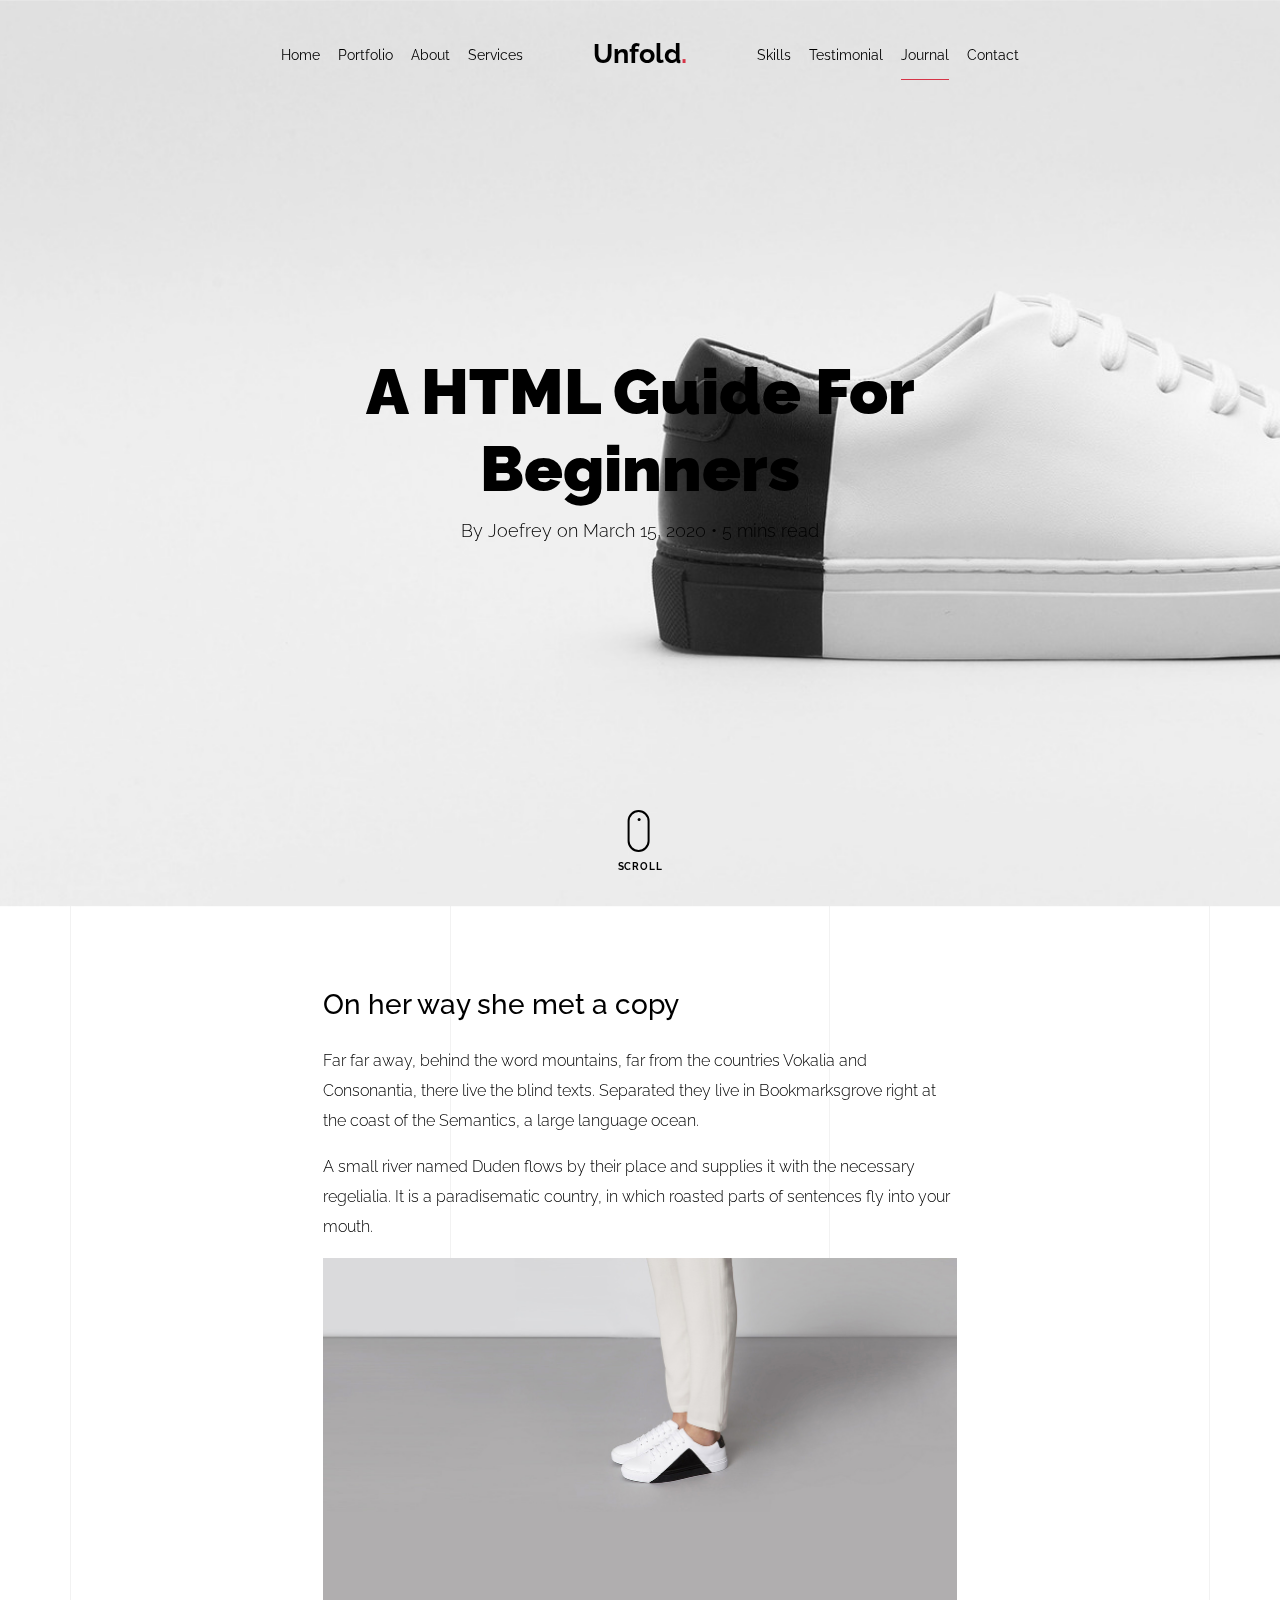
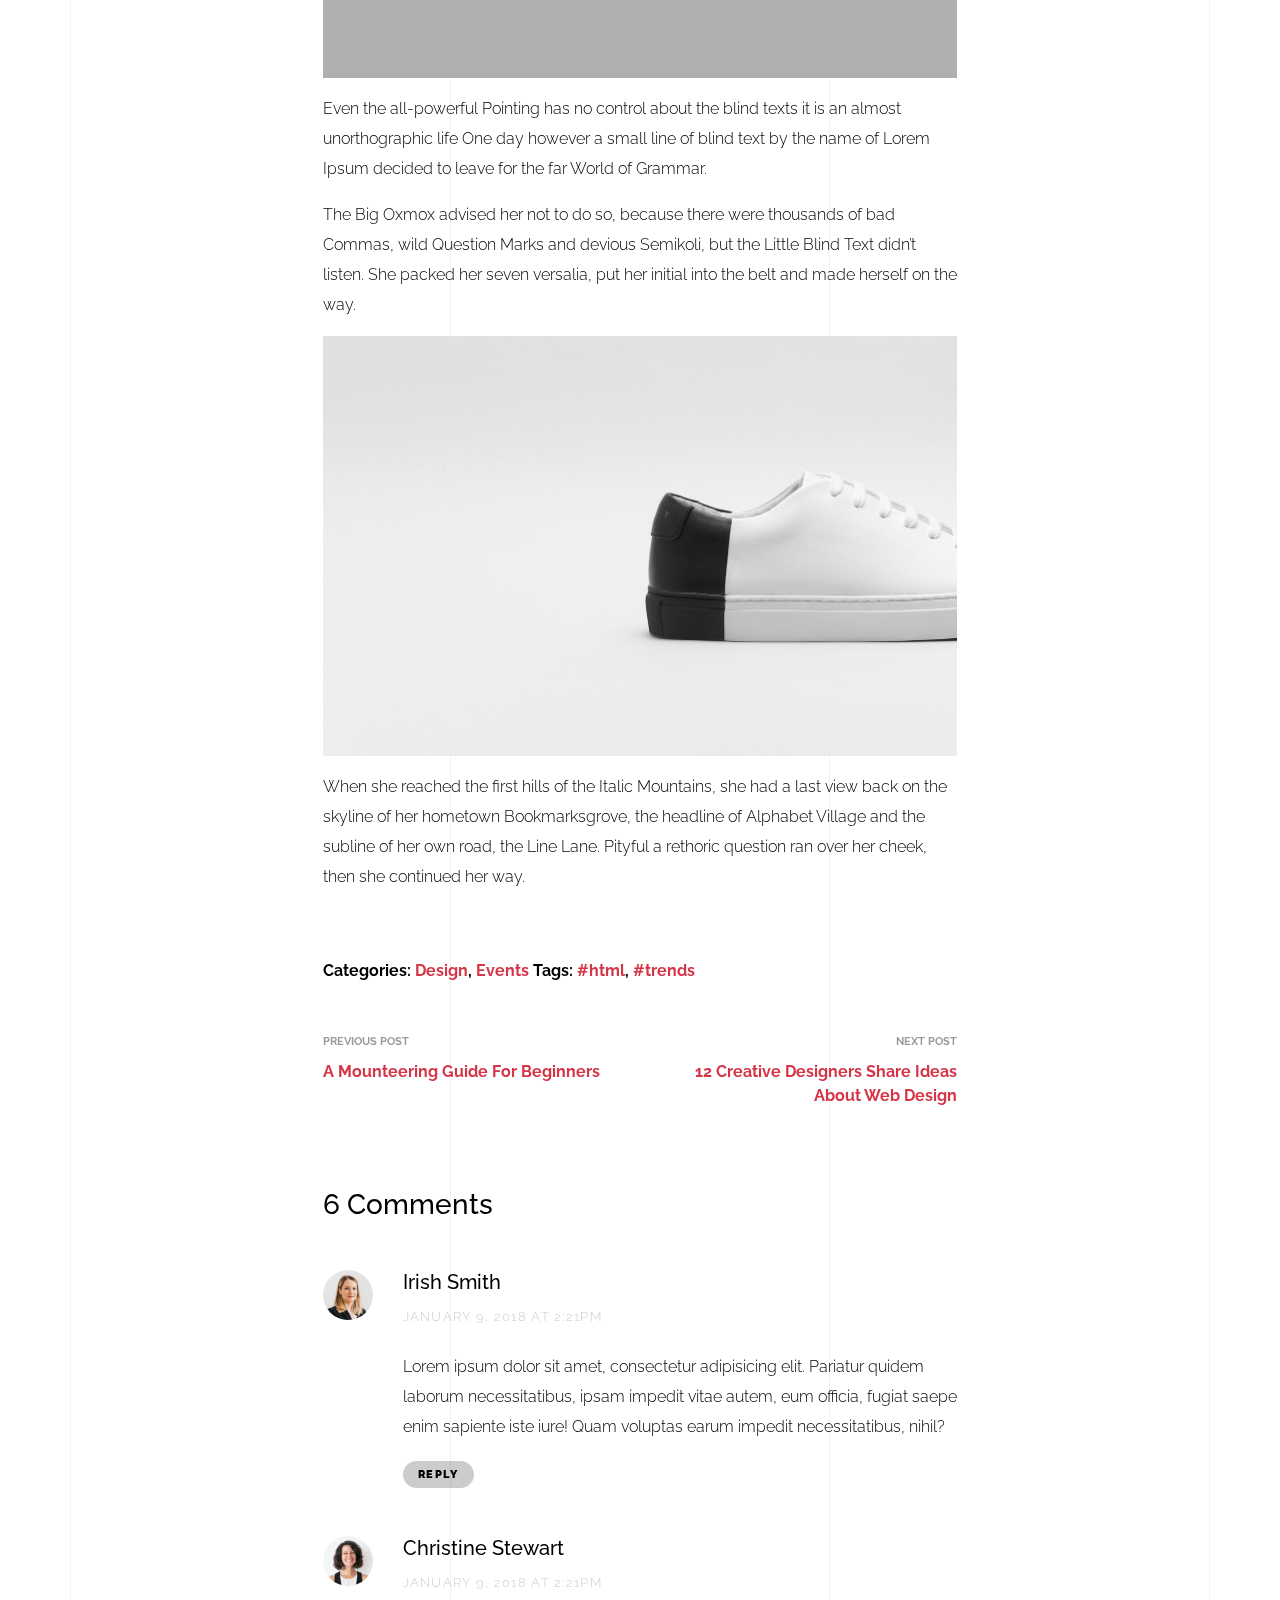
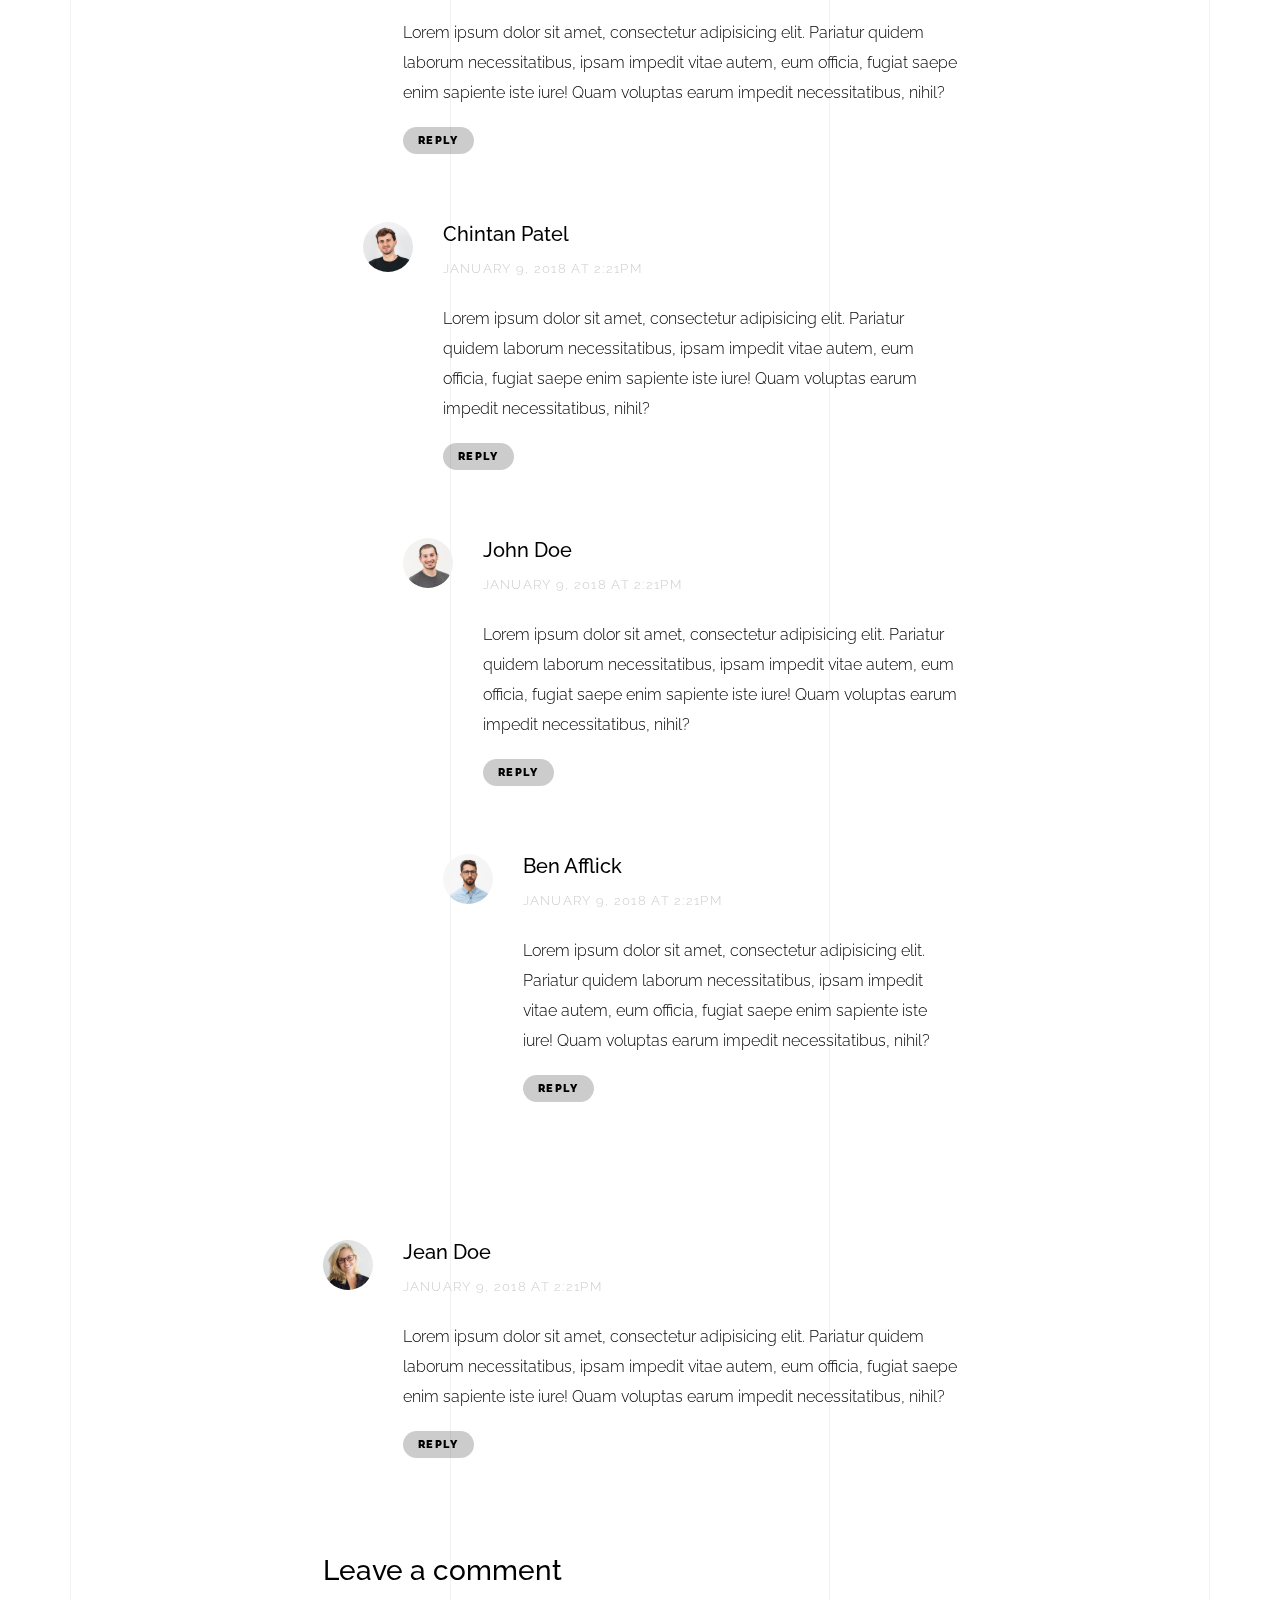
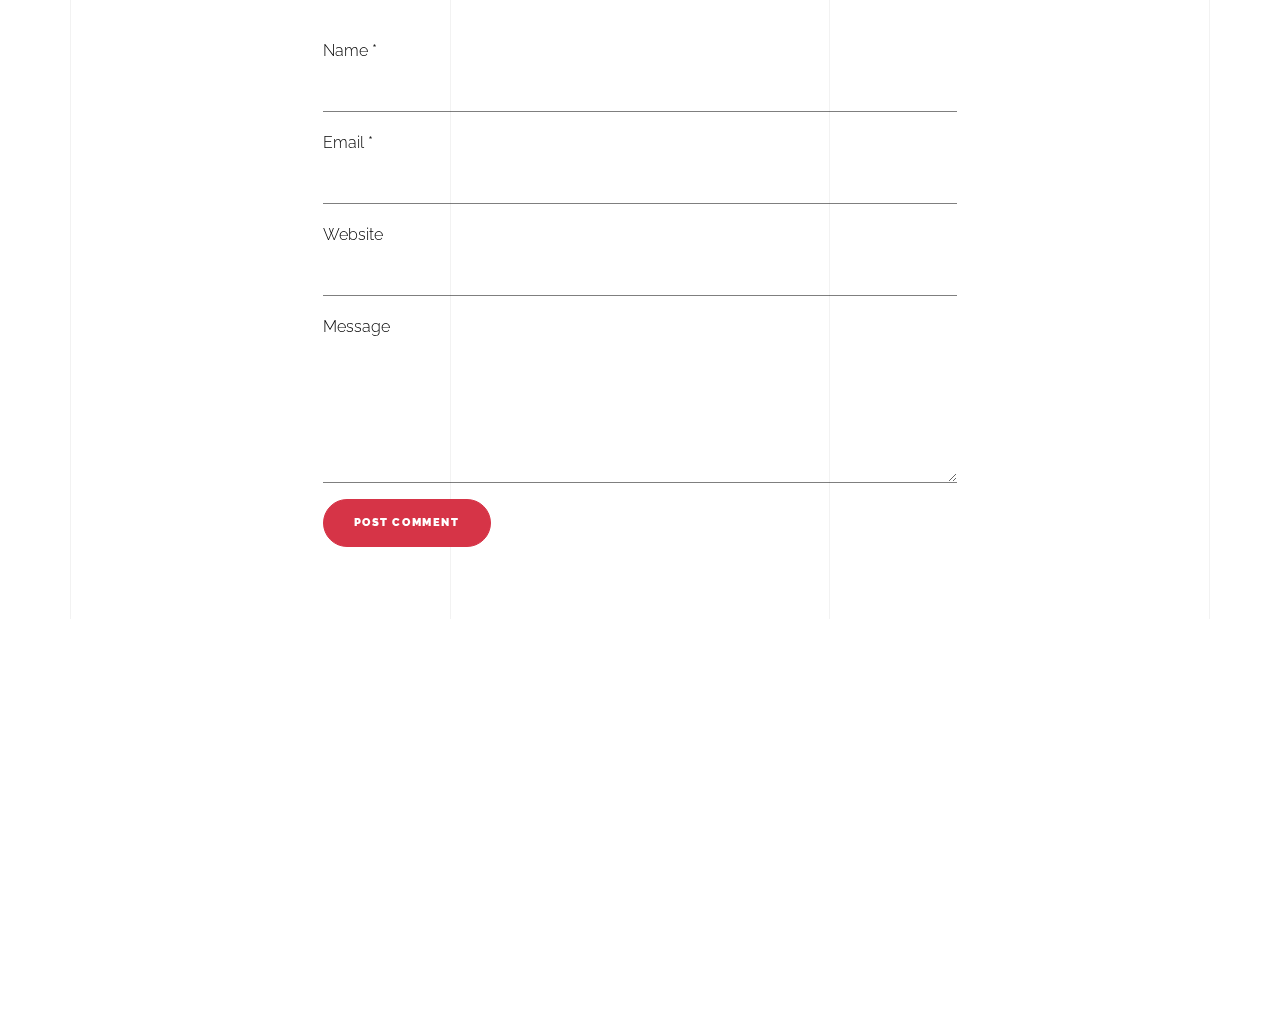
<file: light/blog-single.html>
<!doctype html>
<html lang="en">
  <head>
    <title>Unfold &mdash; A onepage portfolio HTML template by Unslate.co</title>
    <meta charset="utf-8">
    <meta name="viewport" content="width=device-width, initial-scale=1, shrink-to-fit=no">

    <meta name="description" content="A onepage portfolio HTML template by Unslate.co">
    <meta name="keywords" content="html, css, javascript, jquery">
    <meta name="author" content="Unslate.co">

    <link rel="stylesheet" href="css/vendor/icomoon/style.css">
    <link rel="stylesheet" href="css/vendor/owl.carousel.min.css">
    <link rel="stylesheet" href="css/vendor/aos.css">
    <link rel="stylesheet" href="css/vendor/animate.min.css">
    <link rel="stylesheet" href="css/vendor/bootstrap.min.css">
    <link rel="stylesheet" href="css/vendor/jquery.fancybox.min.css">
    

    <!-- Theme Style -->
    <link rel="stylesheet" href="css/style.css">

  </head>
  <body data-spy="scroll" data-target=".site-nav-target" data-offset="200">

    <nav class="unslate_co--site-mobile-menu">
      <div class="close-wrap d-flex">
        <a href="#" class="d-flex ml-auto js-menu-toggle">
          <span class="close-label">Close</span>
          <div class="close-times">
            <span class="bar1"></span>
            <span class="bar2"></span>
          </div>
        </a>
      </div>
      <div class="site-mobile-inner"></div>
    </nav>


    <div class="unslate_co--site-wrap">

      <div class="unslate_co--site-inner">

        <div class="lines-wrap">
          <div class="lines-inner">
            <div class="lines"></div>
          </div>
        </div>
        <!-- END lines -->
      
      <nav class="unslate_co--site-nav dark site-nav-target">

        <div class="container">
        
          <div class="row align-items-center justify-content-between text-left">
            <div class="col-md-5 text-right">
              <ul class="site-nav-ul js-clone-nav text-left d-none d-lg-inline-block">
                <li class="has-children">
                  <a href="index.html#home-section" class="nav-link">Home</a>
                  <ul class="dropdown">
                    <li>
                      <a href="index.html">Hero Image BG</a>
                    </li>
                    <li>
                      <a href="index-video.html">Video BG</a>
                    </li>
                    <li>
                      <a href="index-hero-slider.html">Hero Slider</a>
                    </li>
                    <li>
                      <a href="index-sidebar-menu.html">Sidebar Menu</a>
                    </li>
                    <li>
                      <a href="index-right-menu.html">Right Menu</a>
                    </li>
                  </ul>
                </li>
                <li><a href="index.html#portfolio-section" class="nav-link">Portfolio</a></li>
                <li><a href="index.html#about-section" class="nav-link">About</a></li>
                <li><a href="index.html#services-section" class="nav-link">Services</a></li>
              </ul>
            </div>
            <div class="site-logo pos-absolute">
              <a href="index.html" class="unslate_co--site-logo">Unfold<span>.</span></a>
            </div>
            <div class="col-md-5 text-right text-lg-left">
              <ul class="site-nav-ul js-clone-nav text-left d-none d-lg-inline-block">
                <li><a href="index.html#skills-section" class="nav-link">Skills</a></li>
                <li><a href="index.html#testimonial-section" class="nav-link">Testimonial</a></li>
                <li><a href="index.html#journal-section" class="nav-link active">Journal</a></li>
                <li><a href="index.html#contact-section" class="nav-link">Contact</a></li>
              </ul>

              <ul class="site-nav-ul-none-onepage text-right d-inline-block d-lg-none">
                <li><a href="#" class="js-menu-toggle">Menu</a></li>
              </ul>

            </div>
          </div>
        </div>

      </nav>
      <!-- END nav -->

      <div class="cover-v1 jarallax" style="background-image: url('images/work_1_full.jpg');">
        <div class="container">
          <div class="row align-items-center">
              
            <div class="col-md-8 mx-auto text-center">
              <h1 class="blog-heading" data-aos="fade-up" data-aos-delay="0">A HTML Guide For Beginners</h1>
              <div class="post-meta" data-aos="fade-up" data-aos-delay="100">By Joefrey on March 15, 2020 &bullet; 5 mins read</div>
            </div>

          </div>
        </div>


        <!-- dov -->
        <a href="#blog-single-section" class="mouse-wrap dark smoothscroll">
          <span class="mouse">
            <span class="scroll"></span>
          </span>
          <span class="mouse-label">Scroll</span>
        </a>

      </div>
      <!-- END .cover-v1 -->

      <div class="unslate_co--section" id="blog-single-section">
        <div class="container">
          <div class="row justify-content-center">
            <div class="col-md-7">
              <h3 class="mb-4">On her way she met a copy</h3>
              <p>Far far away, behind the word mountains, far from the countries Vokalia and Consonantia, there live the blind texts. Separated they live in Bookmarksgrove right at the coast of the Semantics, a large language ocean.</p>
              <p>A small river named Duden flows by their place and supplies it with the necessary regelialia. It is a paradisematic country, in which roasted parts of sentences fly into your mouth.</p>
              <p><img src="images/work_1_a_full.jpg" alt="Image" class="img-fluid"></p>
              <p>Even the all-powerful Pointing has no control about the blind texts it is an almost unorthographic life One day however a small line of blind text by the name of Lorem Ipsum decided to leave for the far World of Grammar.</p>
              <p>The Big Oxmox advised her not to do so, because there were thousands of bad Commas, wild Question Marks and devious Semikoli, but the Little Blind Text didn’t listen. She packed her seven versalia, put her initial into the belt and made herself on the way.</p>
              <p><img src="images/work_1_full.jpg" alt="Image" class="img-fluid"></p>
              <p>When she reached the first hills of the Italic Mountains, she had a last view back on the skyline of her hometown Bookmarksgrove, the headline of Alphabet Village and the subline of her own road, the Line Lane. Pityful a rethoric question ran over her cheek, then she continued her way.</p>


              <div class="pt-5 categories_tags ">
                <p>Categories:  <a href="#">Design</a>, <a href="#">Events</a>  Tags: <a href="#">#html</a>, <a href="#">#trends</a></p>
              </div>

              <div class="post-single-navigation d-flex align-items-stretch">
                <a href="#" class="mr-auto w-50 pr-4">
                  <span class="d-block">Previous Post</span>
                  A Mounteering Guide For Beginners
                </a>
                <a href="#" class="ml-auto w-50 text-right pl-4">
                  <span class="d-block">Next Post</span>
                  12 Creative Designers Share Ideas About Web Design
                </a>
              </div>


            <div class="pt-5">
              <h3 class="mb-5">6 Comments</h3>
              <ul class="comment-list">
                <li class="comment">
                  <div class="vcard bio">
                    <img src="images/person_woman_2.jpg" alt="Image placeholder">
                  </div>
                  <div class="comment-body">
                    <h3>Irish Smith</h3>
                    <div class="meta">January 9, 2018 at 2:21pm</div>
                    <p>Lorem ipsum dolor sit amet, consectetur adipisicing elit. Pariatur quidem laborum necessitatibus, ipsam impedit vitae autem, eum officia, fugiat saepe enim sapiente iste iure! Quam voluptas earum impedit necessitatibus, nihil?</p>
                    <p><a href="#" class="reply">Reply</a></p>
                  </div>
                </li>

                <li class="comment">
                  <div class="vcard bio">
                    <img src="images/person_woman_1.jpg" alt="Image placeholder">
                  </div>
                  <div class="comment-body">
                    <h3>Christine Stewart</h3>
                    <div class="meta">January 9, 2018 at 2:21pm</div>
                    <p>Lorem ipsum dolor sit amet, consectetur adipisicing elit. Pariatur quidem laborum necessitatibus, ipsam impedit vitae autem, eum officia, fugiat saepe enim sapiente iste iure! Quam voluptas earum impedit necessitatibus, nihil?</p>
                    <p><a href="#" class="reply">Reply</a></p>
                  </div>

                  <ul class="children">
                    <li class="comment">
                      <div class="vcard bio">
                        <img src="images/person_man_3.jpg" alt="Image placeholder">
                      </div>
                      <div class="comment-body">
                        <h3>Chintan Patel</h3>
                        <div class="meta">January 9, 2018 at 2:21pm</div>
                        <p>Lorem ipsum dolor sit amet, consectetur adipisicing elit. Pariatur quidem laborum necessitatibus, ipsam impedit vitae autem, eum officia, fugiat saepe enim sapiente iste iure! Quam voluptas earum impedit necessitatibus, nihil?</p>
                        <p><a href="#" class="reply">Reply</a></p>
                      </div>


                      <ul class="children">
                        <li class="comment">
                          <div class="vcard bio">
                            <img src="images/person_man_2.jpg" alt="Image placeholder">
                          </div>
                          <div class="comment-body">
                            <h3>John Doe</h3>
                            <div class="meta">January 9, 2018 at 2:21pm</div>
                            <p>Lorem ipsum dolor sit amet, consectetur adipisicing elit. Pariatur quidem laborum necessitatibus, ipsam impedit vitae autem, eum officia, fugiat saepe enim sapiente iste iure! Quam voluptas earum impedit necessitatibus, nihil?</p>
                            <p><a href="#" class="reply">Reply</a></p>
                          </div>

                            <ul class="children">
                              <li class="comment">
                                <div class="vcard bio">
                                  <img src="images/person_man_1.jpg" alt="Image placeholder">
                                </div>
                                <div class="comment-body">
                                  <h3>Ben Afflick</h3>
                                  <div class="meta">January 9, 2018 at 2:21pm</div>
                                  <p>Lorem ipsum dolor sit amet, consectetur adipisicing elit. Pariatur quidem laborum necessitatibus, ipsam impedit vitae autem, eum officia, fugiat saepe enim sapiente iste iure! Quam voluptas earum impedit necessitatibus, nihil?</p>
                                  <p><a href="#" class="reply">Reply</a></p>
                                </div>
                              </li>
                            </ul>
                        </li>
                      </ul>
                    </li>
                  </ul>
                </li>

                <li class="comment">
                  <div class="vcard bio">
                    <img src="images/person_woman_3.jpg" alt="Image placeholder">
                  </div>
                  <div class="comment-body">
                    <h3>Jean Doe</h3>
                    <div class="meta">January 9, 2018 at 2:21pm</div>
                    <p>Lorem ipsum dolor sit amet, consectetur adipisicing elit. Pariatur quidem laborum necessitatibus, ipsam impedit vitae autem, eum officia, fugiat saepe enim sapiente iste iure! Quam voluptas earum impedit necessitatibus, nihil?</p>
                    <p><a href="#" class="reply">Reply</a></p>
                  </div>
                </li>
              </ul>
              <!-- END comment-list -->
              
              <div class="comment-form-wrap pt-5">
                <h3 class="mb-5">Leave a comment</h3>
                <form action="#" class="">
                  <div class="form-group">
                    <label for="name">Name *</label>
                    <input type="text" class="form-control" id="name">
                  </div>
                  <div class="form-group">
                    <label for="email">Email *</label>
                    <input type="email" class="form-control" id="email">
                  </div>
                  <div class="form-group">
                    <label for="website">Website</label>
                    <input type="url" class="form-control" id="website">
                  </div>

                  <div class="form-group">
                    <label for="message">Message</label>
                    <textarea name="message" id="message" cols="30" rows="5" class="form-control"></textarea>
                  </div>
                  <div class="form-group">
                    <input type="submit" value="Post Comment" class="btn btn-primary btn-md">
                  </div>

                </form>
              </div>
            </div>
            </div>
          </div>
        </div>
      </div>

      
      </div>

      <footer class="unslate_co--footer unslate_co--section">
        <div class="container">
          <div class="row justify-content-center">
            <div class="col-md-7">
              
              <div class="footer-site-logo"><a href="#">Unfold<span>.</span></a></div>

              <ul class="footer-site-social">
                <li><a href="#">Facebook</a></li>
                <li><a href="#">Twitter</a></li>
                <li><a href="#">Instagram</a></li>
                <li><a href="#">Dribbble</a></li>
                <li><a href="#">Behance</a></li>
              </ul>

              <p class="site-copyright">
                <small>&copy; 2020 <a href="#">Unfold</a>. All Rights Reserved. Design with <span class="icon-heart text-danger"></span> by <a href="#">Unslate.co</a>.</small>
              </p>

            </div>
          </div>
        </div>
      </footer>

      
    </div>

    <!-- Loader -->
    <div id="unslate_co--overlayer"></div>
    <div class="site-loader-wrap">
      <div class="site-loader dark"></div>
    </div>

    <script src="js/scripts-dist.js"></script>
    <script src="js/main.js"></script>

    <!-- Global site tag (gtag.js) - Google Analytics -->
<script async src="https://www.googletagmanager.com/gtag/js?id=UA-157808202-1"></script>
<script>
  window.dataLayer = window.dataLayer || [];
  function gtag(){dataLayer.push(arguments);}
  gtag('js', new Date());

  gtag('config', 'UA-157808202-1');
</script>

  </body>
</html>
</file>
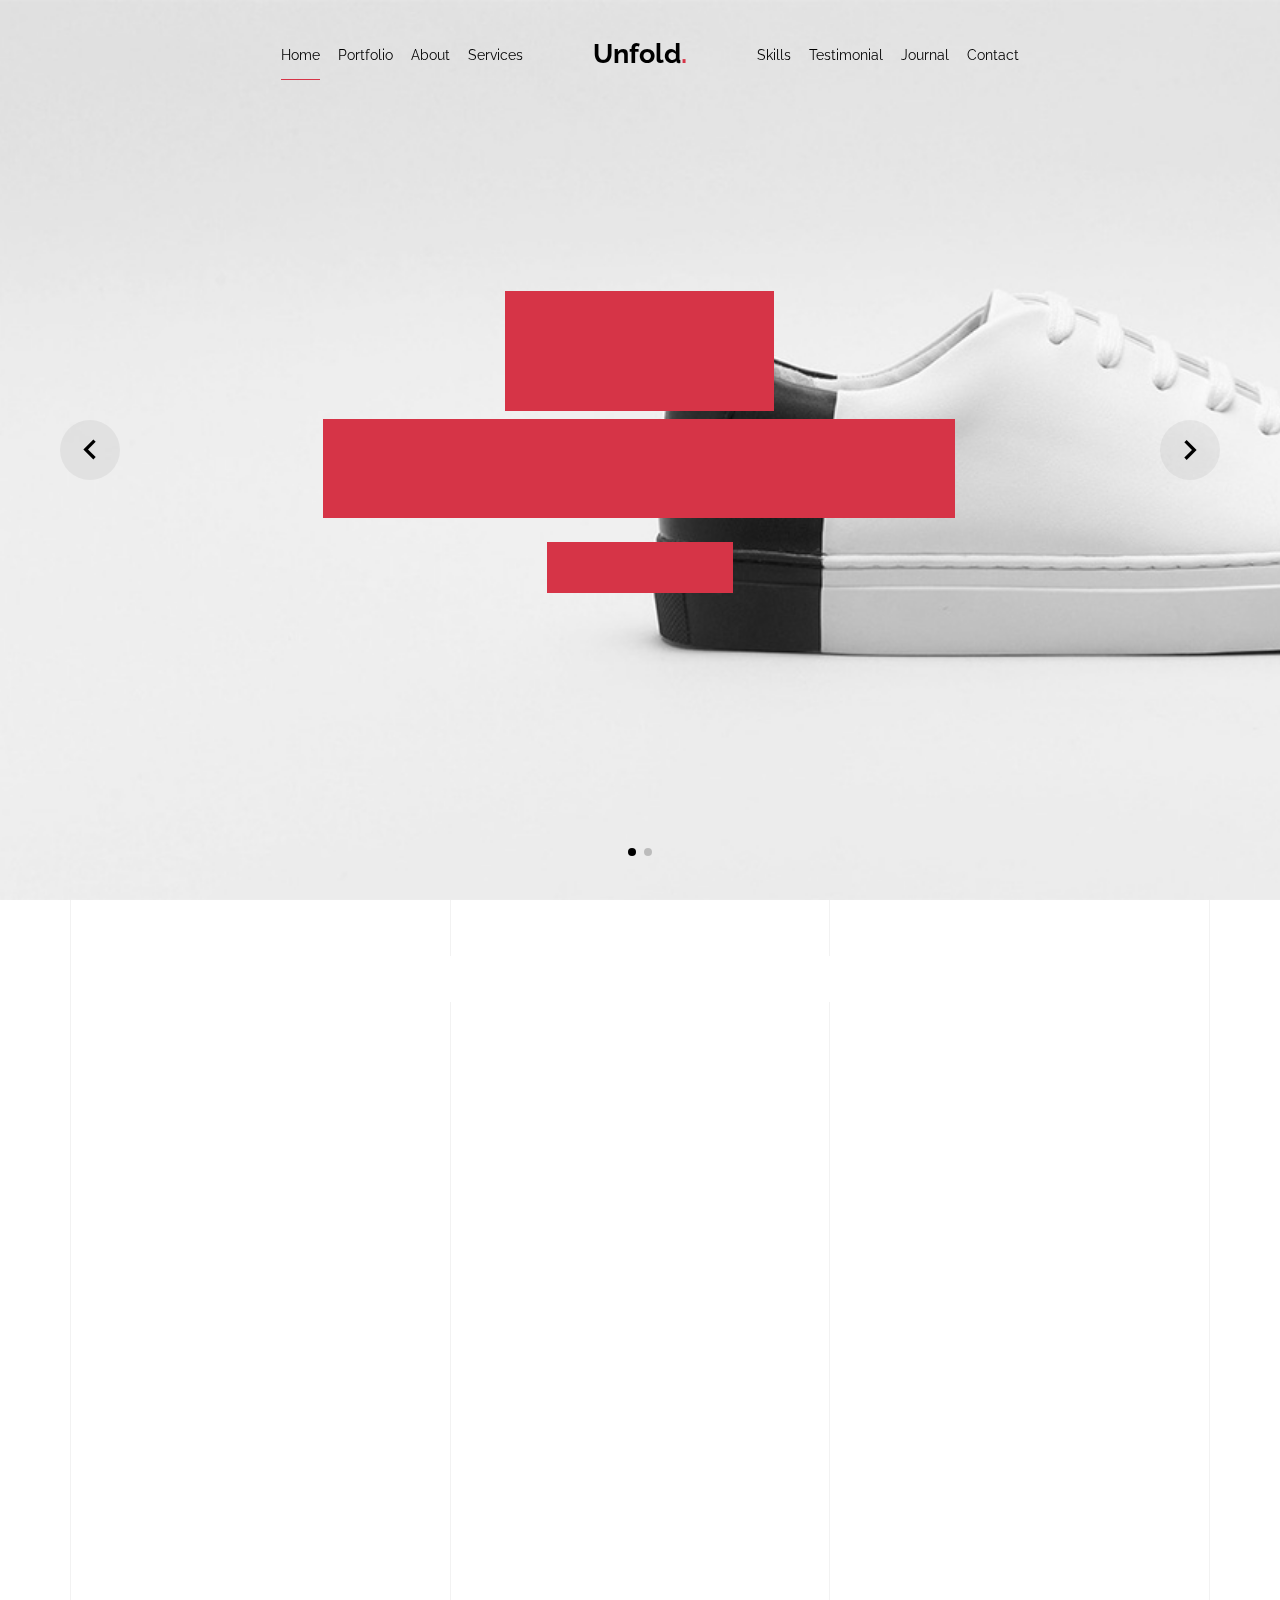
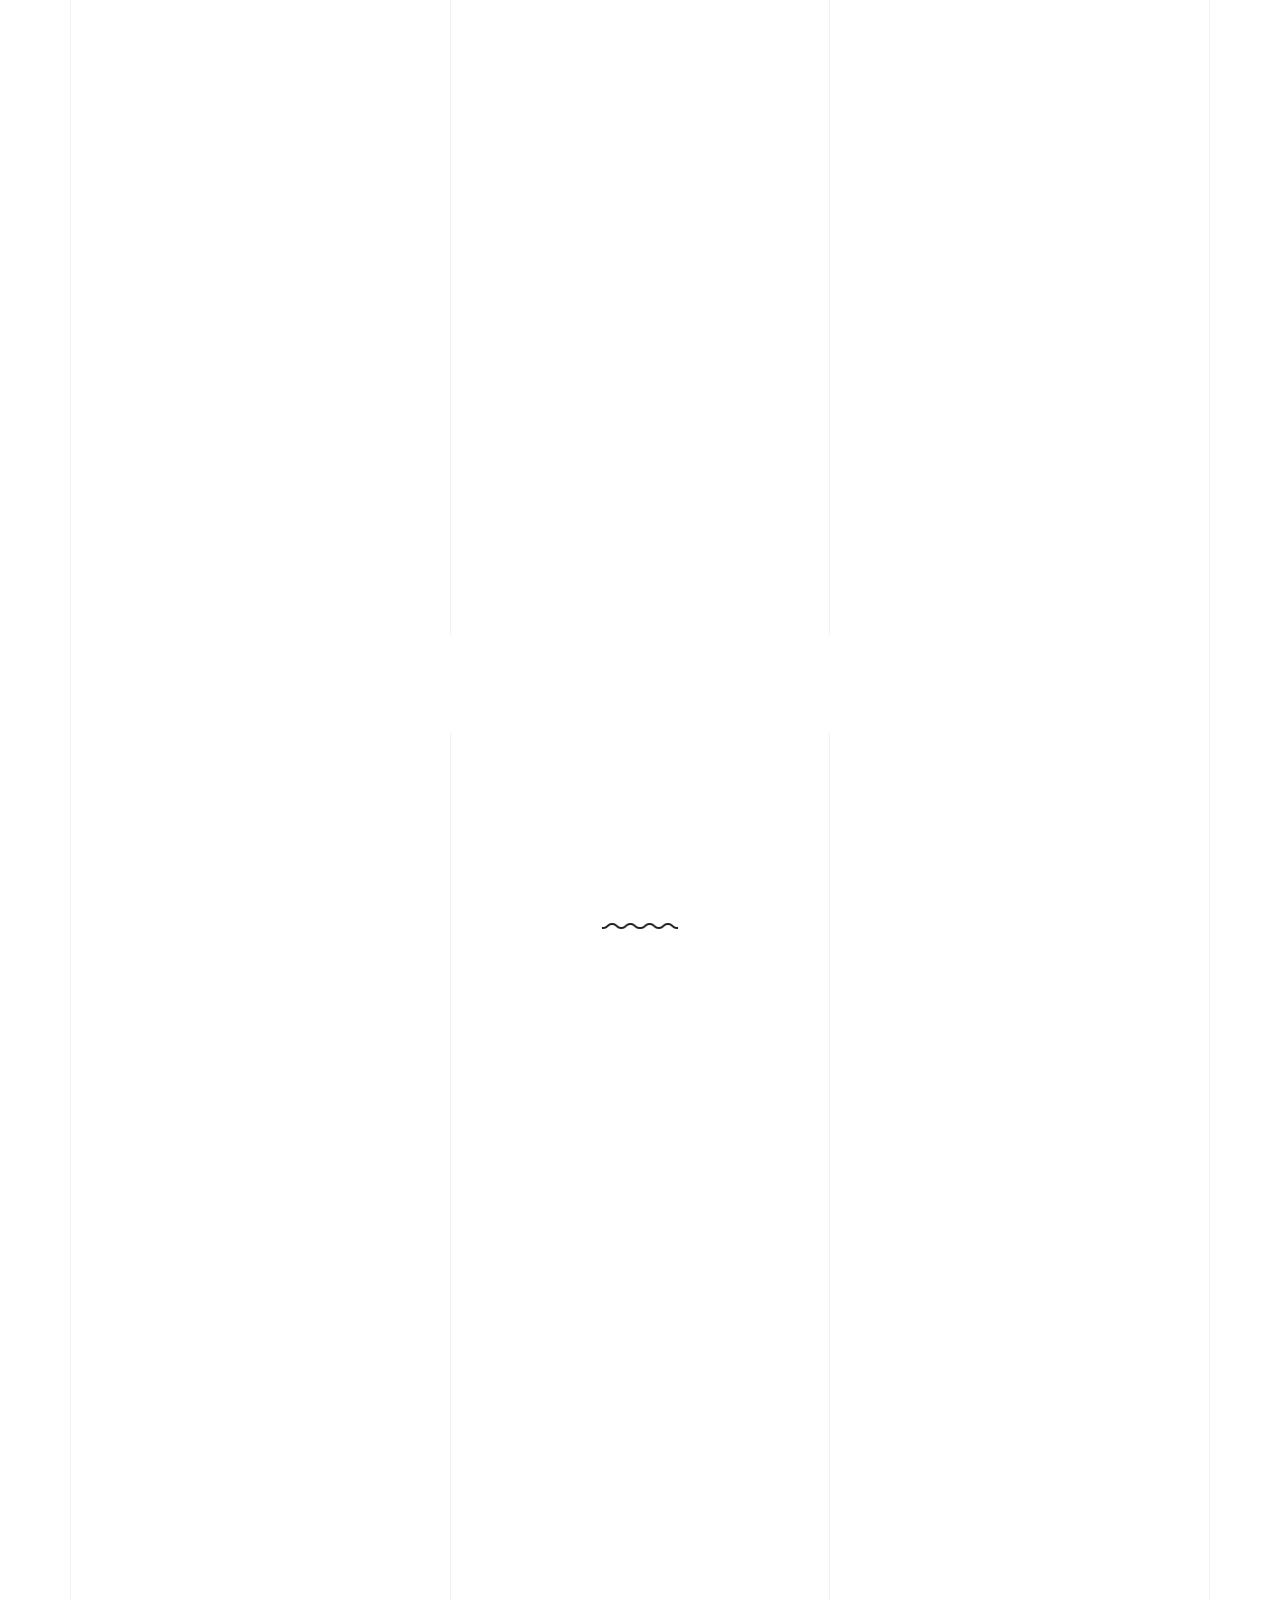
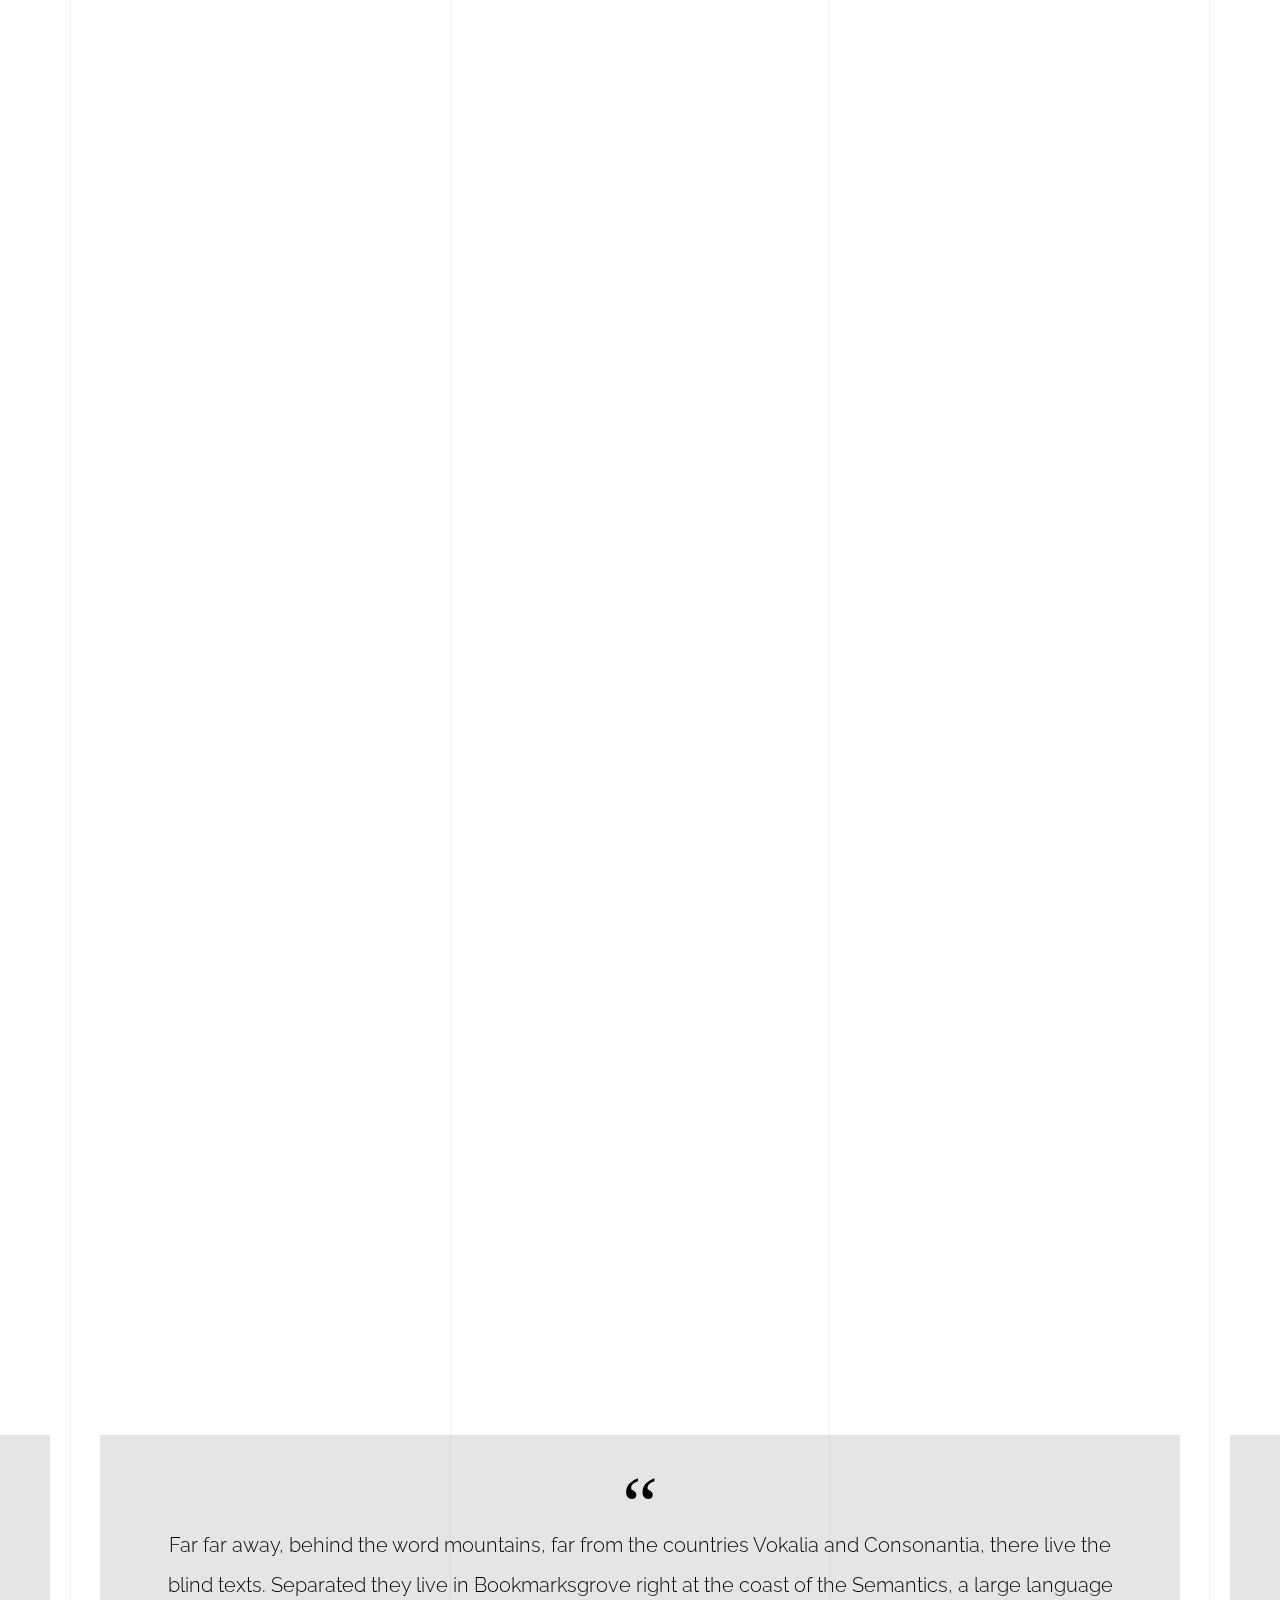
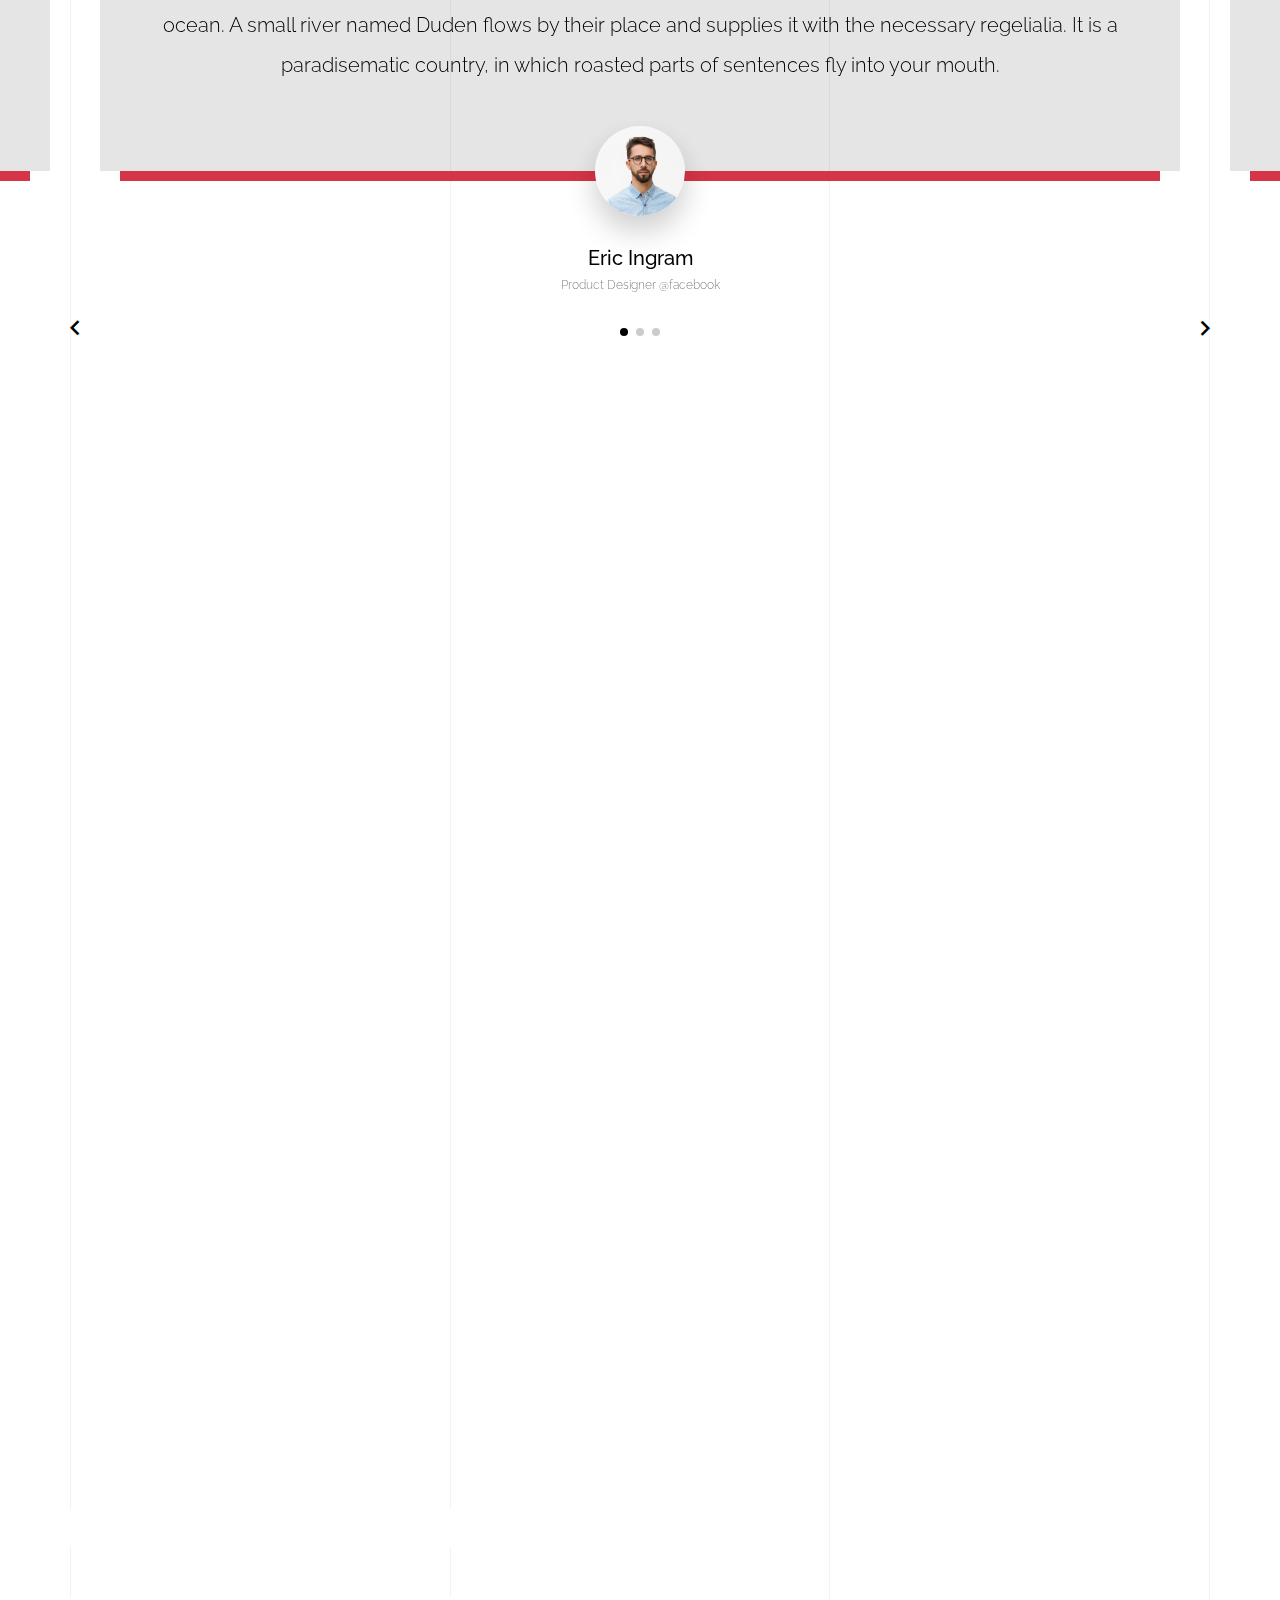
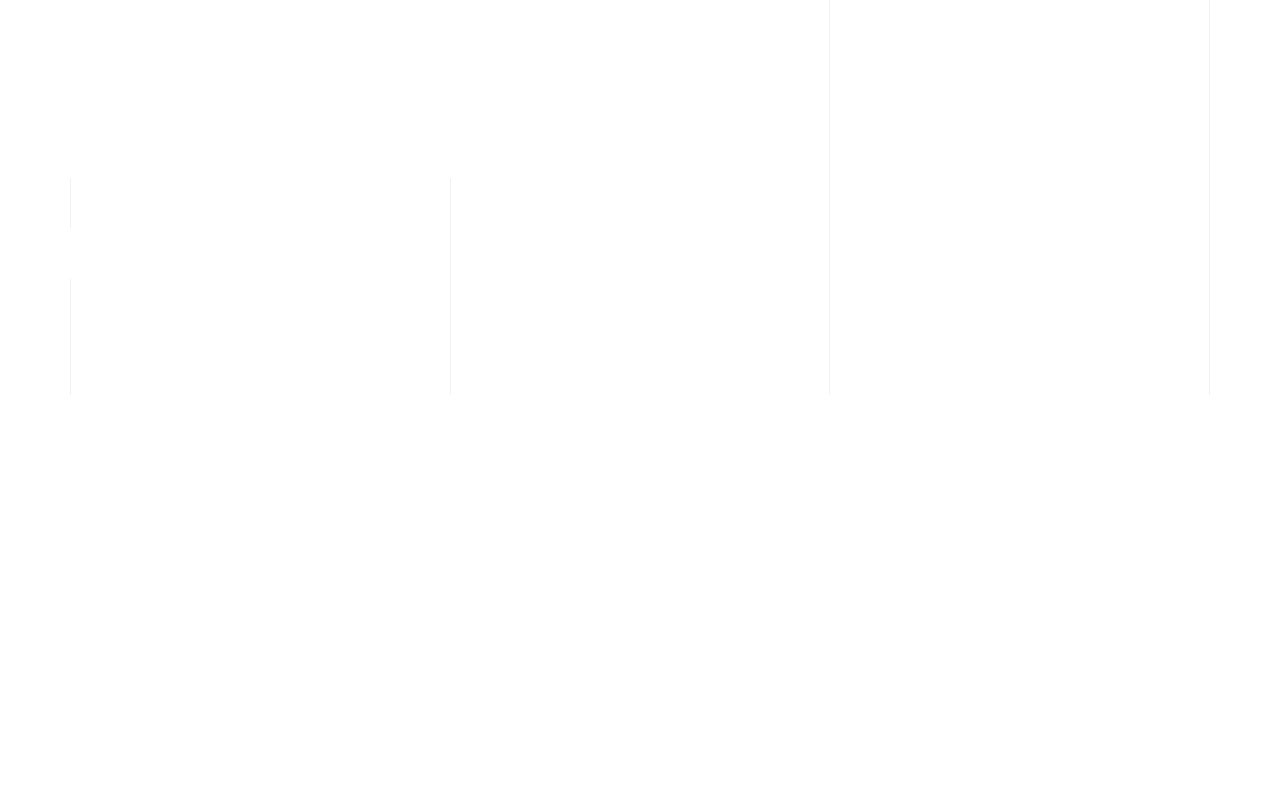
<file: light/index-hero-slider.html>
<!doctype html>
<html lang="en">
  <head>
    <title>Unfold &mdash; A onepage portfolio HTML template by Unslate.co</title>
    <meta charset="utf-8">
    <meta name="viewport" content="width=device-width, initial-scale=1, shrink-to-fit=no">

    <meta name="description" content="A onepage portfolio HTML template by Unslate.co">
    <meta name="keywords" content="html, css, javascript, jquery">
    <meta name="author" content="Unslate.co">

    <link rel="stylesheet" href="css/vendor/icomoon/style.css">
    <link rel="stylesheet" href="css/vendor/owl.carousel.min.css">
    <link rel="stylesheet" href="css/vendor/aos.css">
    <link rel="stylesheet" href="css/vendor/animate.min.css">
    <link rel="stylesheet" href="css/vendor/bootstrap.min.css">
    <link rel="stylesheet" href="css/vendor/jquery.fancybox.min.css">
    

    <!-- Theme Style -->
    <link rel="stylesheet" href="css/style.css">

  </head>
  <body data-spy="scroll" data-target=".site-nav-target" data-offset="200">

    <nav class="unslate_co--site-mobile-menu">
      <div class="close-wrap d-flex">
        <a href="#" class="d-flex ml-auto js-menu-toggle">
          <span class="close-label">Close</span>
          <div class="close-times">
            <span class="bar1"></span>
            <span class="bar2"></span>
          </div>
        </a>
      </div>
      <div class="site-mobile-inner"></div>
    </nav>


    <div class="unslate_co--site-wrap">

      <div class="unslate_co--site-inner">

        <div class="lines-wrap">
          <div class="lines-inner">
            <div class="lines"></div>
          </div>
        </div>
        <!-- END lines -->
      
      <nav class="unslate_co--site-nav dark site-nav-target">

        <div class="container">
        
          <div class="row align-items-center justify-content-between text-left">
            <div class="col-md-5 text-right">
              <ul class="site-nav-ul js-clone-nav text-left d-none d-lg-inline-block">
                <li class="has-children">
                  <a href="#home-section" class="nav-link">Home</a>
                  <ul class="dropdown">
                    <li>
                      <a href="index.html">Hero Image BG</a>
                    </li>
                    <li>
                      <a href="index-video.html">Video BG</a>
                    </li>
                    <li>
                      <a href="index-hero-slider.html">Hero Slider</a>
                    </li>
                    <li>
                      <a href="index-sidebar-menu.html">Sidebar Menu</a>
                    </li>
                    <li>
                      <a href="index-right-menu.html">Right Menu</a>
                    </li>
                  </ul>
                </li>
                <li><a href="#portfolio-section" class="nav-link">Portfolio</a></li>
                <li><a href="#about-section" class="nav-link">About</a></li>
                <li><a href="#services-section" class="nav-link">Services</a></li>
              </ul>
            </div>
            <div class="site-logo pos-absolute">
              <a href="index-hero-slider.html" class="unslate_co--site-logo">Unfold<span>.</span></a>
            </div>
            <div class="col-md-5 text-right text-lg-left">
              <ul class="site-nav-ul js-clone-nav text-left d-none d-lg-inline-block">
                <li><a href="#skills-section" class="nav-link">Skills</a></li>
                <li><a href="#testimonial-section" class="nav-link">Testimonial</a></li>
                <li><a href="#journal-section" class="nav-link">Journal</a></li>
                <li><a href="#contact-section" class="nav-link">Contact</a></li>
              </ul>

              <ul class="site-nav-ul-none-onepage text-right d-inline-block d-lg-none">
                <li><a href="#" class="js-menu-toggle">Menu</a></li>
              </ul>

            </div>
          </div>
        </div>

      </nav>
      <!-- END nav -->
      
      <div class="hero-slider-wrap">
        
        <div class="owl-carousel single-slider mb-0">
          
          <div class="cover-v1 jarallax" style="background-image: url('images/work_1_md.jpg');" id="home-section">
            <div class="container">
              <div class="row align-items-center">
                  
                <div class="col-md-7 mx-auto text-center">
                  <h1 class="heading gsap-reveal-hero">Unfold</h1>
                  <h2 class="subheading mb-4 gsap-reveal-hero">I’m Thea Hoyer A Product Designer Based In San Francisco</h2>
                  <p class="gsap-reveal-hero"><a href="#" class="btn btn-outline-pill btn-bg-white--hover btn-custom-light">Download my CV</a></p>
                </div>

              </div>
            </div>

          </div>
          <!-- END .cover-v1 -->


          <div class="cover-v1 jarallax" style="background-image: url('images/work_2_b_full.jpg');">
            <div class="container">
              <div class="row align-items-center">
                  
                <div class="col-md-12 mx-auto text-center">
                  <h1 class="heading gsap-reveal-hero">One Page Portfolio</h1>
                </div>

              </div>
            </div>

          </div>
          <!-- END .cover-v1 -->

        </div>
        <!-- END owl-carousel -->
        
      </div>

      <div class="unslate_co--section" id="portfolio-section">
        <div class="container">
          
          
          <div class="relative"><div class="loader-portfolio-wrap"><div class="loader-portfolio dark"></div></div> </div>
          <div id="portfolio-single-holder"></div>

          <div class="portfolio-wrapper">

            <div class="d-flex align-items-center mb-4 gsap-reveal gsap-reveal-filter">
              <h2 class="mr-auto heading-h2">Portfolio</h2>
              
              <a href="#" class="text-black js-filter d-inline-block d-lg-none">Filter</a>
              
              <div class="filter-wrap">
                <div class="filter ml-auto" id="filters">
                  <a href="#" class="active" data-filter="*">All</a>
                  <a href="#" data-filter=".web">Web</a>
                  <a href="#" data-filter=".branding">Branding</a>
                  <a href="#" data-filter=".illustration">Illustration</a>
                  <a href="#" data-filter=".packaging">Packaging</a>
                </div>
              </div>
            </div>


            
            <div id="posts" class="row gutter-isotope-item">
              <div class="item web branding col-sm-6 col-md-6 col-lg-4 isotope-mb-2">
                <a href="portfolio-single-1.html" class="portfolio-item ajax-load-page isotope-item gsap-reveal-img" data-id="1">
                    <div class="overlay">
                      <span class="wrap-icon icon-link2"></span>
                      <div class="portfolio-item-content">
                        <h3>Shoe Rebranding</h3>
                        <p>web, branding</p>
                      </div>
                    </div>
                    <img src="images/work_1_md.jpg" class="lazyload  img-fluid" alt="Images" />
                  </a>
              </div>
              <div class="item branding packaging illustration col-sm-6 col-md-6 col-lg-4 isotope-mb-2 ">
                <a href="portfolio-single-3.html" class="portfolio-item ajax-load-page item-portrait isotope-item gsap-reveal-img" data-id="3">
                    <div class="overlay">
                      <span class="wrap-icon icon-link2"></span>
                      <div class="portfolio-item-content">
                        <h3>Reworking</h3>
                        <p>branding, packaging, illustration</p>
                      </div>
                    </div>
                    <img src="images/work_2_md.jpg" class="lazyload  img-fluid" alt="Images" />
                  </a>
              </div>

              <div class="item branding packaging col-sm-6 col-md-6 col-lg-4 isotope-mb-2">
                <a href="portfolio-single-4.html" class="portfolio-item isotope-item ajax-load-page gsap-reveal-img" data-id="4">
                    <div class="overlay">
                      <span class="wrap-icon icon-link2"></span>
                      <div class="portfolio-item-content">
                        <h3>Modern Building</h3>
                        <p>branding, packaging</p>
                      </div>
                    </div>
                    <img src="images/work_3_md.jpg" class="lazyload  img-fluid" alt="Images" />
                  </a>
              </div>

              <div class="item web packaging col-sm-6 col-md-6 col-lg-4 isotope-mb-2">

                <a href="images/work_4_full.jpg" class="portfolio-item isotope-item gsap-reveal-img" data-fancybox="gallery" data-caption="Watch">
                    <div class="overlay">
                      <span class="wrap-icon icon-photo2"></span>
                      <div class="portfolio-item-content">
                        <h3>Watch</h3>
                        <p>web, packaging</p>
                      </div>
                    </div>
                    <img src="images/work_4_full.jpg" class="lazyload  img-fluid" alt="Images" />
                  </a>

              </div>

              <div class="item illustration packaging col-sm-6 col-md-6 col-lg-4 isotope-mb-2">
                <a href="images/work_5_md.jpg" class="portfolio-item isotope-item gsap-reveal-img" data-fancybox="gallery" data-caption="Shoe Rebranding">
                    <div class="overlay">
                      <span class="wrap-icon icon-photo2"></span>
                      <div class="portfolio-item-content">
                        <h3>Shoe Rebranding</h3>
                        <p>illustration, packaging</p>
                      </div>
                    </div>
                    <img src="images/work_5_md.jpg" class="lazyload  img-fluid" alt="Images" />
                  </a>
              </div>

              <div class="item web branding col-sm-6 col-md-6 col-lg-4 isotope-mb-2">
                <a href="portfolio-single-2.html" class="portfolio-item ajax-load-page item-portrait isotope-item gsap-reveal-img" data-id="2">
                    <div class="overlay">
                      <span class="wrap-icon icon-link2"></span>
                      <div class="portfolio-item-content">
                        <h3>Reshape</h3>
                        <p>web, branding</p>
                      </div>
                    </div>
                    <img src="images/work_6_md.jpg" class="lazyload  img-fluid" alt="Images" />
                  </a>
              </div>

              <div class="item branding packaging col-sm-6 col-md-6 col-lg-4 isotope-mb-2">
                <a href="images/work_7_a_md.jpg" class="portfolio-item item-portrait isotope-item gsap-reveal-img" data-fancybox="gallery" data-caption="Modern Building">
                    <div class="overlay">
                      <span class="wrap-icon icon-photo2"></span>
                      <div class="portfolio-item-content">
                        <h3>Modern Building</h3>
                        <p>branding, packaging</p>
                      </div>
                    </div>
                    <img src="images/work_7_a_md.jpg" class="lazyload  img-fluid" alt="Images" />
                  </a>
              </div>

              <div class="item web branding col-sm-6 col-md-6 col-lg-4 isotope-mb-2">
                <a href="https://www.youtube.com/watch?v=mwtbEGNABWU" class="portfolio-item isotope-item gsap-reveal-img" data-fancybox="gallery" data-caption="Showreel 2019">
                    <div class="overlay">
                      <span class="wrap-icon icon-play_circle_filled"></span>
                      <div class="portfolio-item-content">
                        <h3>Showreel 2019</h3>
                        <p>web, branding</p>
                      </div>
                    </div>
                    <img src="images/work_8_md.jpg" class="lazyload  img-fluid" alt="Images" />
                  </a>
              </div>

              <div class="item web illustration col-sm-6 col-md-6 col-lg-4 isotope-mb-2">
                <a href="images/work_9_a_md.jpg" class="portfolio-item isotope-item gsap-reveal-img" data-fancybox="gallery" data-caption="Render Packaging">
                    <div class="overlay">
                      <span class="wrap-icon icon-photo2"></span>
                      <div class="portfolio-item-content">
                        <h3>Render Packaging</h3>
                        <p>web, illustration</p>
                      </div>
                    </div>
                    <img src="images/work_9_a_md.jpg" class="lazyload  img-fluid" alt="Images" />
                  </a>
              </div>

            </div>
            
          </div>


        </div>
      </div>

      <div class="unslate_co--section">
        <div class="container">
          <div class="owl-carousel logo-slider">
            <div class="logo-v1 gsap-reveal">
              <img src="images/logo-google.png" alt="Image" class="img-fluid">
            </div>
            <div class="logo-v1 gsap-reveal">
              <img src="images/logo-puma.png" alt="Image" class="img-fluid">
            </div>
            <div class="logo-v1 gsap-reveal">
              <img src="images/logo-paypal.png" alt="Image" class="img-fluid">
            </div>
            <div class="logo-v1 gsap-reveal">
              <img src="images/logo-adobe.png" alt="Image" class="img-fluid">
            </div>
          </div>
        </div>
      </div>



      <div class="unslate_co--section" id="about-section">
        <div class="container">
          
          <div class="section-heading-wrap text-center mb-5">
            <h2 class="heading-h2 text-center divider"><span class="gsap-reveal">About Me</span></h2>
            <img src="images/divider.png" alt="divider" width="76">
          </div>
          

          <div class="row mt-5 justify-content-between">
            <div class="col-lg-7 mb-5 mb-lg-0" data-aos="fade-up">
              <figure class="dotted-bg gsap-reveal-img">
                <img src="images/about_me_pic.jpg" alt="Image" class="img-fluid">
              </figure>
            </div>
            <div class="col-lg-4 pr-lg-5">
              <h3 class="mb-4 heading-h3"><span class="gsap-reveal">We can make it together</span></h3>
              <p class="lead gsap-reveal">Far far away, behind the word mountains, far from the countries Vokalia and Consonantia, there <a href="#">live the blind</a> texts. </p>
              <p class="mb-4 gsap-reveal">A small river named Duden flows by their place and supplies it with the necessary regelialia. It is a paradisematic country, in which roasted parts of sentences fly into your mouth.</p>
              <p class="gsap-reveal"><a href="#" class="btn btn-outline-pill btn-custom-light">Download my CV</a></p>
            </div>
          </div>
        </div>
      </div>

      <div class="unslate_co--section" id="services-section">
        <div class="container">

          <div class="section-heading-wrap text-center mb-5">
            <h2 class="heading-h2 text-center divider"><span class="gsap-reveal">My Services</span></h2>
            <span class="gsap-reveal"><img src="images/divider.png" alt="divider" width="76"></span>
          </div>

          <div class="row gutter-v3">
            <div class="col-md-6 col-lg-4 mb-4">
              <div class="feature-v1" data-aos="fade-up" data-aos-delay="0">
                <div class="wrap-icon mb-3">
                  <img src="images/svg/001-options.svg" alt="Image" width="45">
                </div>
                <h3>Digital <br> Strategy</h3>
                <p>A small river named Duden flows by their place and supplies it with the necessary regelialia. </p>
              </div> 
            </div>
            <div class="col-md-6 col-lg-4 mb-4">
              <div class="feature-v1" data-aos="fade-up" data-aos-delay="100">
                <div class="wrap-icon mb-3">
                  <img src="images/svg/002-chat.svg" alt="Icon" width="45">
                </div>
                <h3>Web <br> Design</h3>
                <p>A small river named Duden flows by their place and supplies it with the necessary regelialia. </p>
              </div> 
            </div>
            <div class="col-md-6 col-lg-4 mb-4">
              <div class="feature-v1" data-aos="fade-up" data-aos-delay="200">
                <div class="wrap-icon mb-3">
                  <img src="images/svg/003-contact-book.svg" alt="Image" class="img-fluid" width="45">
                </div>
                <h3>User <br> Experience</h3>
                <p>A small river named Duden flows by their place and supplies it with the necessary regelialia. </p>
              </div> 
            </div>

            <div class="col-md-6 col-lg-4 mb-4">
              <div class="feature-v1" data-aos="fade-up" data-aos-delay="0">
                <div class="wrap-icon mb-3">
                  <img src="images/svg/004-percentage.svg" alt="Image" width="45">
                </div>
                <h3>Web <br> Development</h3>
                <p>A small river named Duden flows by their place and supplies it with the necessary regelialia. </p>
              </div> 
            </div>
            <div class="col-md-6 col-lg-4 mb-4">
              <div class="feature-v1" data-aos="fade-up" data-aos-delay="100">
                <div class="wrap-icon mb-3">
                  <img src="images/svg/006-goal.svg" alt="Image" width="45">
                </div>
                <h3>WordPress <br> Solutions</h3>
                <p>A small river named Duden flows by their place and supplies it with the necessary regelialia. </p>
              </div> 
            </div>
            <div class="col-md-6 col-lg-4 mb-4">
              <div class="feature-v1" data-aos="fade-up" data-aos-delay="200">
                <div class="wrap-icon mb-3">
                  <img src="images/svg/005-line-chart.svg" alt="Image" width="45">
                </div>
                <h3>Mobile <br> Applications</h3>
                <p>A small river named Duden flows by their place and supplies it with the necessary regelialia. </p>
              </div> 
            </div>

          </div>

        </div>
      </div>

      <div class="unslate_co--section section-counter" id="skills-section">
        <div class="container">
          <div class="section-heading-wrap text-center mb-5">
            <h2 class="heading-h2 text-center divider"><span class="gsap-reveal">My Skills</span></h2>
            <span class="gsap-reveal"><img src="images/divider.png" alt="divider" width="76"></span>
          </div>


          <div class="row pt-5">
            <div class="col-6 col-sm-6 mb-5 mb-lg-0 col-md-6 col-lg-3" data-aos="fade-up" data-aos-delay="0">
              <div class="counter-v1 text-center">
                <span class="number-wrap">
                  <span class="number number-counter" data-number="90">0</span>
                  <span class="append-text">%</span>
                </span>
                <span class="counter-label">WordPress</span>
              </div>
            </div>
            <div class="col-6 col-sm-6 mb-5 mb-lg-0 col-md-6 col-lg-3" data-aos="fade-up" data-aos-delay="100">
              <div class="counter-v1 text-center">
                <span class="number-wrap">
                  <span class="number number-counter" data-number="99">0</span>
                  <span class="append-text">%</span>
                </span>
                <span class="counter-label">HTML/CSS</span>
              </div>
            </div>
            <div class="col-6 col-sm-6 mb-5 mb-lg-0 col-md-6 col-lg-3" data-aos="fade-up" data-aos-delay="200">
              <div class="counter-v1 text-center">
                <span class="number-wrap">
                  <span class="number number-counter" data-number="95">0</span>
                  <span class="append-text">%</span>
                </span>
                <span class="counter-label">jQuery</span>
              </div>
            </div>
            <div class="col-6 col-sm-6 mb-5 mb-lg-0 col-md-6 col-lg-3" data-aos="fade-up" data-aos-delay="300">
              <div class="counter-v1 text-center">
                <span class="number-wrap">
                  <span class="number number-counter" data-number="100">0</span>
                  <span class="append-text">%</span>
                </span>
                <span class="counter-label">Design</span>
              </div>
            </div>
          </div>
        </div>
      </div>
      <!-- END .counter -->

      <div class="unslate_co--section" id="testimonial-section">
        <div class="container">
          <div class="section-heading-wrap text-center mb-5">
            <h2 class="heading-h2 text-center divider"><span class="gsap-reveal">My Happy Clients</span></h2>
            <span class="gsap-reveal"><img src="images/divider.png" alt="divider" width="76"></span>
          </div>
        </div>

        <div class="owl-carousel testimonial-slider">
          <div>
            <div class="testimonial-v1">
              <div class="testimonial-inner-bg">
                <span class="quote">&ldquo;</span>
                <blockquote>
                  Far far away, behind the word mountains, far from the countries Vokalia and Consonantia, there live the blind texts. Separated they live in Bookmarksgrove right at the coast of the Semantics, a large language ocean. A small river named Duden flows by their place and supplies it with the necessary regelialia. It is a paradisematic country, in which roasted parts of sentences fly into your mouth.
                </blockquote>
              </div>
              
              <div class="testimonial-author-info">
                <img src="images/person_man_1.jpg" alt="Image">
                <h3>Eric Ingram</h3>
                <span class="d-block position">Product Designer @facebook</span>
              </div>

            </div>
          </div>
          <div>
            <div class="testimonial-v1">
              <div class="testimonial-inner-bg">
                <span class="quote">&ldquo;</span>
                <blockquote>
                  Far far away, behind the word mountains, far from the countries Vokalia and Consonantia, there live the blind texts. Separated they live in Bookmarksgrove right at the coast of the Semantics, a large language ocean. A small river named Duden flows by their place and supplies it with the necessary regelialia. It is a paradisematic country, in which roasted parts of sentences fly into your mouth.
                </blockquote>
              </div>
              
              <div class="testimonial-author-info">
                <img src="images/person_man_2.jpg" alt="Image">
                <h3>Ryan Mullins</h3>
                <span class="d-block position">Product Designer @Shopify</span>
              </div>

            </div>
          </div>
          <div>
            <div class="testimonial-v1">
              <div class="testimonial-inner-bg">
                <span class="quote">&ldquo;</span>
                <blockquote>
                  Far far away, behind the word mountains, far from the countries Vokalia and Consonantia, there live the blind texts. Separated they live in Bookmarksgrove right at the coast of the Semantics, a large language ocean. A small river named Duden flows by their place and supplies it with the necessary regelialia. It is a paradisematic country, in which roasted parts of sentences fly into your mouth.
                </blockquote>
              </div>
              
              <div class="testimonial-author-info">
                <img src="images/person_woman_1.jpg" alt="Image">
                <h3>Erica Miller</h3>
                <span class="d-block position">Product Designer @Twitter</span>
              </div>

            </div>
          </div>
        </div>

      </div>
      <!-- END testimonial -->

      <div class="unslate_co--section" id="journal-section">
        <div class="container">
          <div class="section-heading-wrap text-center mb-5">
            <h2 class="heading-h2 text-center divider"><span class="gsap-reveal">My Journal</span></h2>
            <span class="gsap-reveal"><img src="images/divider.png" alt="divider" width="76"></span>
          </div>

          
          <div class="row gutter-v4 align-items-stretch">
            <div class="col-sm-6 col-md-6 col-lg-8 blog-post-entry" data-aos="fade-up" data-aos-delay="0">

              <a href="blog-single.html" class="grid-item blog-item w-100 h-100">
                <div class="overlay">
                  <div class="portfolio-item-content">
                    <h3>A Mounteering Guide For Beginners</h3>
                    <p class="post-meta">By Joefrey <span class="small">&bullet;</span> 5 mins read</p>
                  </div>
                </div>
                <img src="images/post_1.jpg" class="lazyload" alt="Image" />
              </a>


            </div>
            <div class="col-sm-6 col-md-6 col-lg-4 blog-post-entry" data-aos="fade-up" data-aos-delay="100">
              <a href="blog-single.html" class="grid-item blog-item w-100 h-100">
                <div class="overlay">
                  <div class="portfolio-item-content">
                    <h3>A Mounteering Guide For Beginners</h3>
                    <p class="post-meta">By Joefrey <span class="small">&bullet;</span> 5 mins read</p>
                  </div>
                </div>
                <img src="images/post_2.jpg" class="lazyload" alt="Image" />
              </a>
            </div>


            <div class="col-sm-6 col-md-6 col-lg-4 blog-post-entry" data-aos="fade-up" data-aos-delay="0">

              <a href="blog-single.html" class="grid-item blog-item w-100 h-100">
                <div class="overlay">
                  <div class="portfolio-item-content">
                    <h3>A Mounteering Guide For Beginners</h3>
                    <p class="post-meta">By Joefrey <span class="small">&bullet;</span> 5 mins read</p>
                  </div>
                </div>
                <img src="images/post_3.jpg" class="lazyload" alt="Image" />
              </a>


            </div>
            <div class="col-sm-6 col-md-6 col-lg-4 blog-post-entry" data-aos="fade-up" data-aos-delay="100">
              <a href="blog-single.html" class="grid-item blog-item w-100 h-100">
                <div class="overlay">
                  <div class="portfolio-item-content">
                    <h3>A Mounteering Guide For Beginners</h3>
                    <p class="post-meta">By Joefrey <span class="small">&bullet;</span> 5 mins read</p>
                  </div>
                </div>
                <img src="images/post_4.jpg" class="lazyload" alt="Image" />
              </a>
            </div>

            <div class="col-sm-6 col-md-6 col-lg-4 blog-post-entry" data-aos="fade-up" data-aos-delay="200">
              <a href="blog-single.html" class="grid-item blog-item w-100 h-100">
                <div class="overlay">
                  <div class="portfolio-item-content">
                    <h3>A Mounteering Guide For Beginners</h3>
                    <p class="post-meta">By Joefrey <span class="small">&bullet;</span> 5 mins read</p>
                  </div>
                </div>
                <img src="images/post_5.jpg" class="lazyload" alt="Image" />
              </a>
            </div>


          </div>

        </div>
      </div>
      <!-- END blog posts -->


      <div class="unslate_co--section" id="contact-section">
        <div class="container">
          <div class="section-heading-wrap text-center mb-5">
            <h2 class="heading-h2 text-center divider"><span class="gsap-reveal">Get In Touch</span></h2>
            <span class="gsap-reveal"><img src="images/divider.png" alt="divider" width="76"></span>
          </div>


          <div class="row justify-content-between">
            
            <div class="col-md-6">
              <form method="post" class="form-outline-style-v1" id="contactForm">
                <div class="form-group row mb-0">

                  <div class="col-lg-6 form-group gsap-reveal">
                    <label for="name">Name</label>
                    <input name="name" type="text" class="form-control" id="name">
                  </div>
                  <div class="col-lg-6 form-group gsap-reveal">
                    <label for="email">Email</label>
                    <input name="email" type="email" class="form-control" id="email">
                  </div>
                  <div class="col-lg-12 form-group gsap-reveal">
                    <label for="message">Write your message...</label>
                    <textarea name="message" id="message" cols="30" rows="7" class="form-control"></textarea>
                  </div>
                </div>
                <div class="form-group row gsap-reveal">
                    <div class="col-md-12 d-flex align-items-center">
                      <input type="submit" class="btn btn-outline-pill btn-custom-light mr-3" value="Send Message">
                      <span class="submitting"></span>
                    </div>
                  </div>
              </form>
              <div id="form-message-warning" class="mt-4"></div> 
              <div id="form-message-success">
                Your message was sent, thank you!
              </div>

            </div>

            <div class="col-md-4">
              <div class="contact-info-v1">
                <div class="gsap-reveal d-block">
                  <span class="d-block contact-info-label">Email</span>
                  <a href="#" class="contact-info-val">info@unslate.co</a>
                </div>
                <div class="gsap-reveal d-block">
                  <span class="d-block contact-info-label">Phone</span>
                  <a href="#" class="contact-info-val">+12 345 6789 012</a>
                </div>
                <div class="gsap-reveal d-block">
                  <span class="d-block contact-info-label">Address</span>
                  <address class="contact-info-val">273 South Riverview Rd. <br> New York, NY 10011</address>
                </div>
              </div>
            </div>

          </div>
        </div>
      </div>
      </div> 

      <footer class="unslate_co--footer unslate_co--section">
        <div class="container">
          <div class="row justify-content-center">
            <div class="col-md-7">
              
              <div class="footer-site-logo"><a href="#">Unfold<span>.</span></a></div>

              <ul class="footer-site-social">
                <li><a href="#">Facebook</a></li>
                <li><a href="#">Twitter</a></li>
                <li><a href="#">Instagram</a></li>
                <li><a href="#">Dribbble</a></li>
                <li><a href="#">Behance</a></li>
              </ul>

              <p class="site-copyright">
                <small>&copy; 2020 <a href="#">Unfold</a>. All Rights Reserved. Design with <span class="icon-heart text-danger"></span> by <a href="#">Unslate.co</a>.</small>
              </p>

            </div>
          </div>
        </div>
      </footer>

      
    </div>

    <!-- Loader -->
    <div id="unslate_co--overlayer"></div>
    <div class="site-loader-wrap">
      <div class="site-loader dark"></div>
    </div>

    <script src="js/scripts-dist.js"></script>
    <script src="js/main.js"></script>

    <!-- Global site tag (gtag.js) - Google Analytics -->
<script async src="https://www.googletagmanager.com/gtag/js?id=UA-157808202-1"></script>
<script>
  window.dataLayer = window.dataLayer || [];
  function gtag(){dataLayer.push(arguments);}
  gtag('js', new Date());

  gtag('config', 'UA-157808202-1');
</script>

  </body>
</html>
</file>
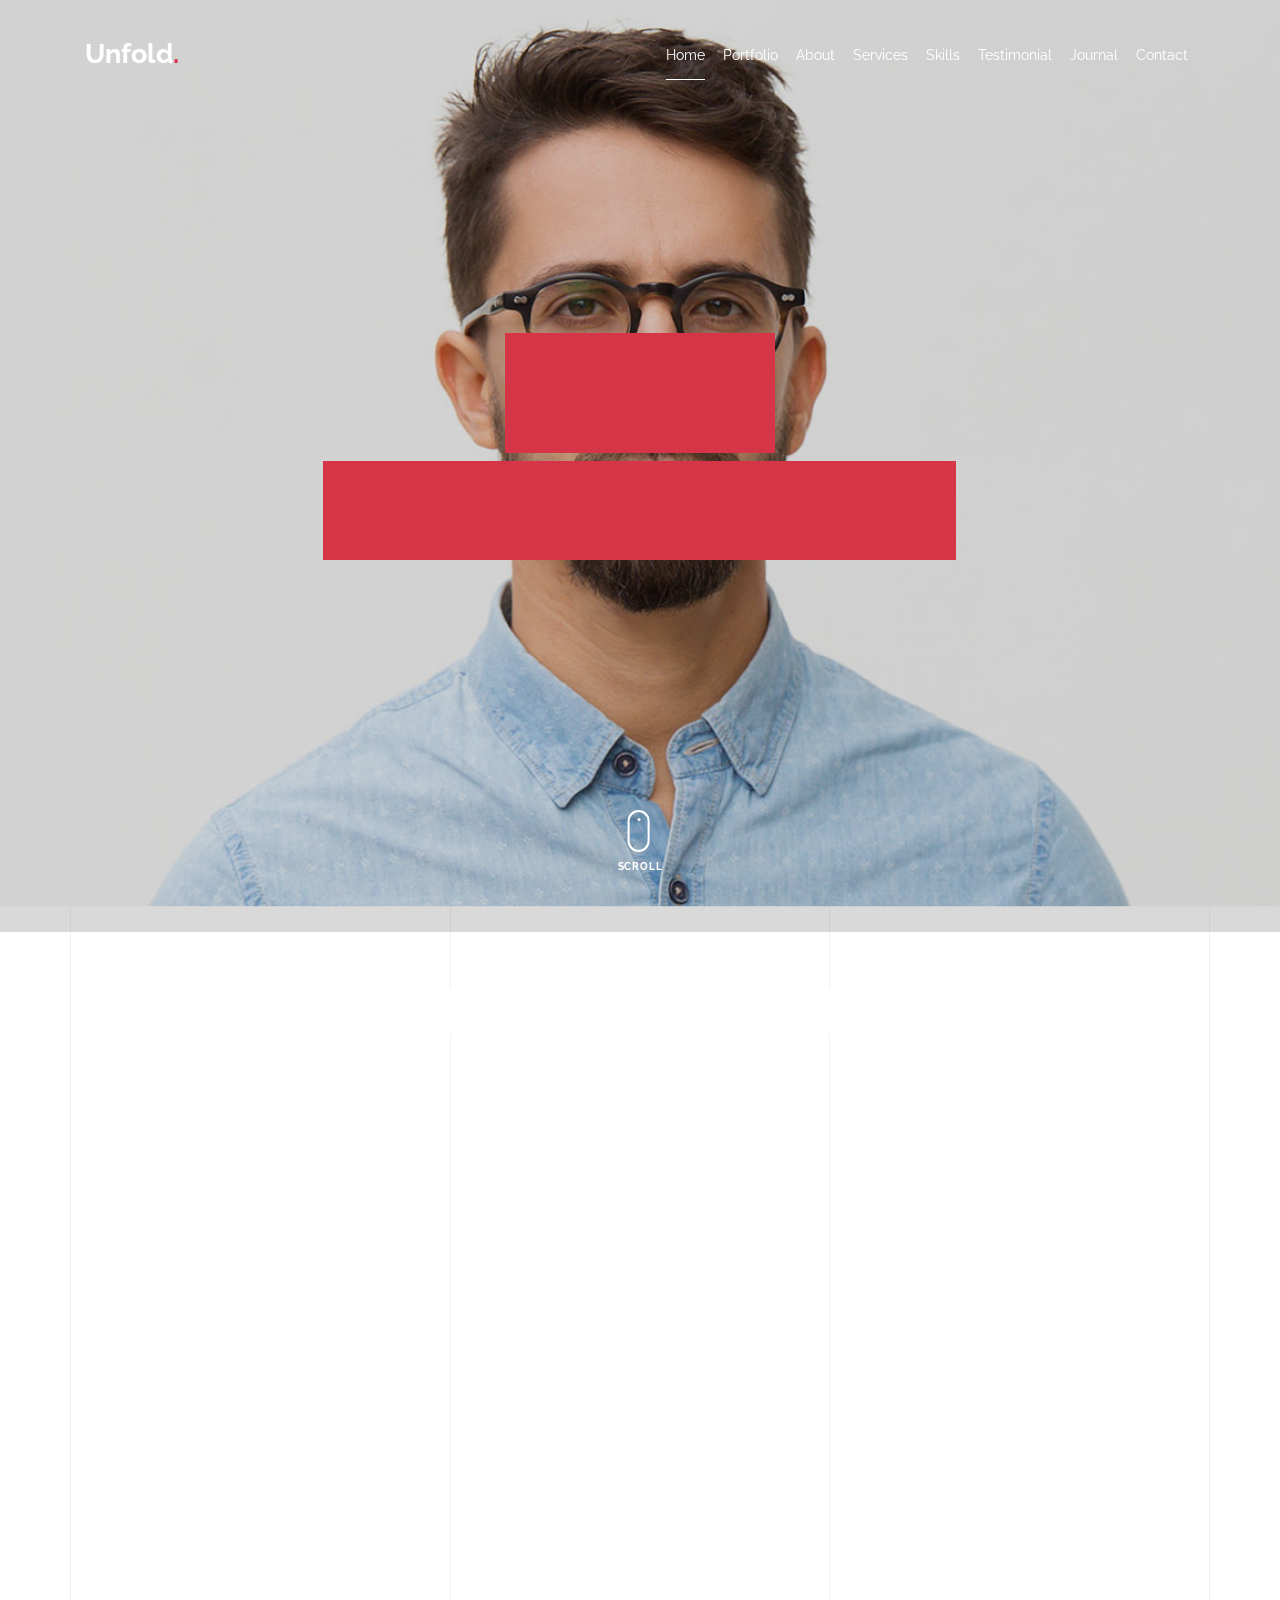
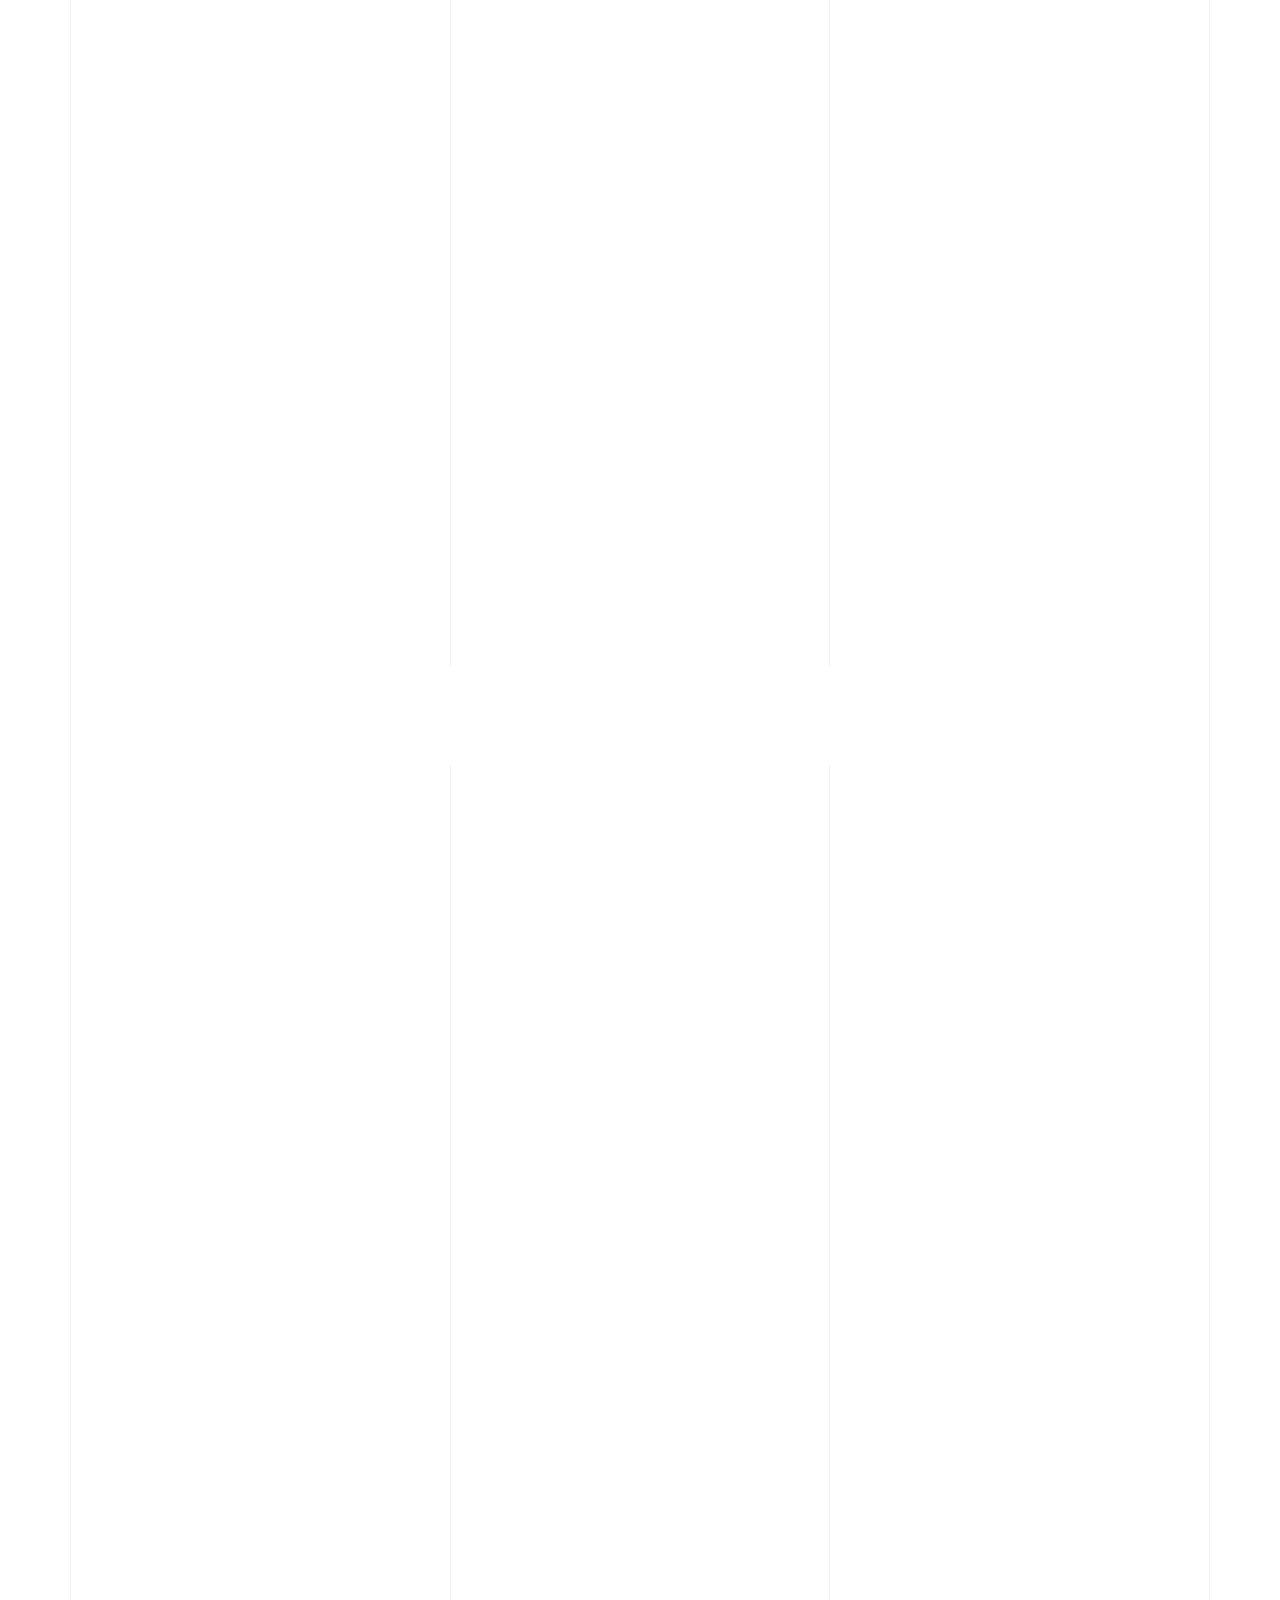
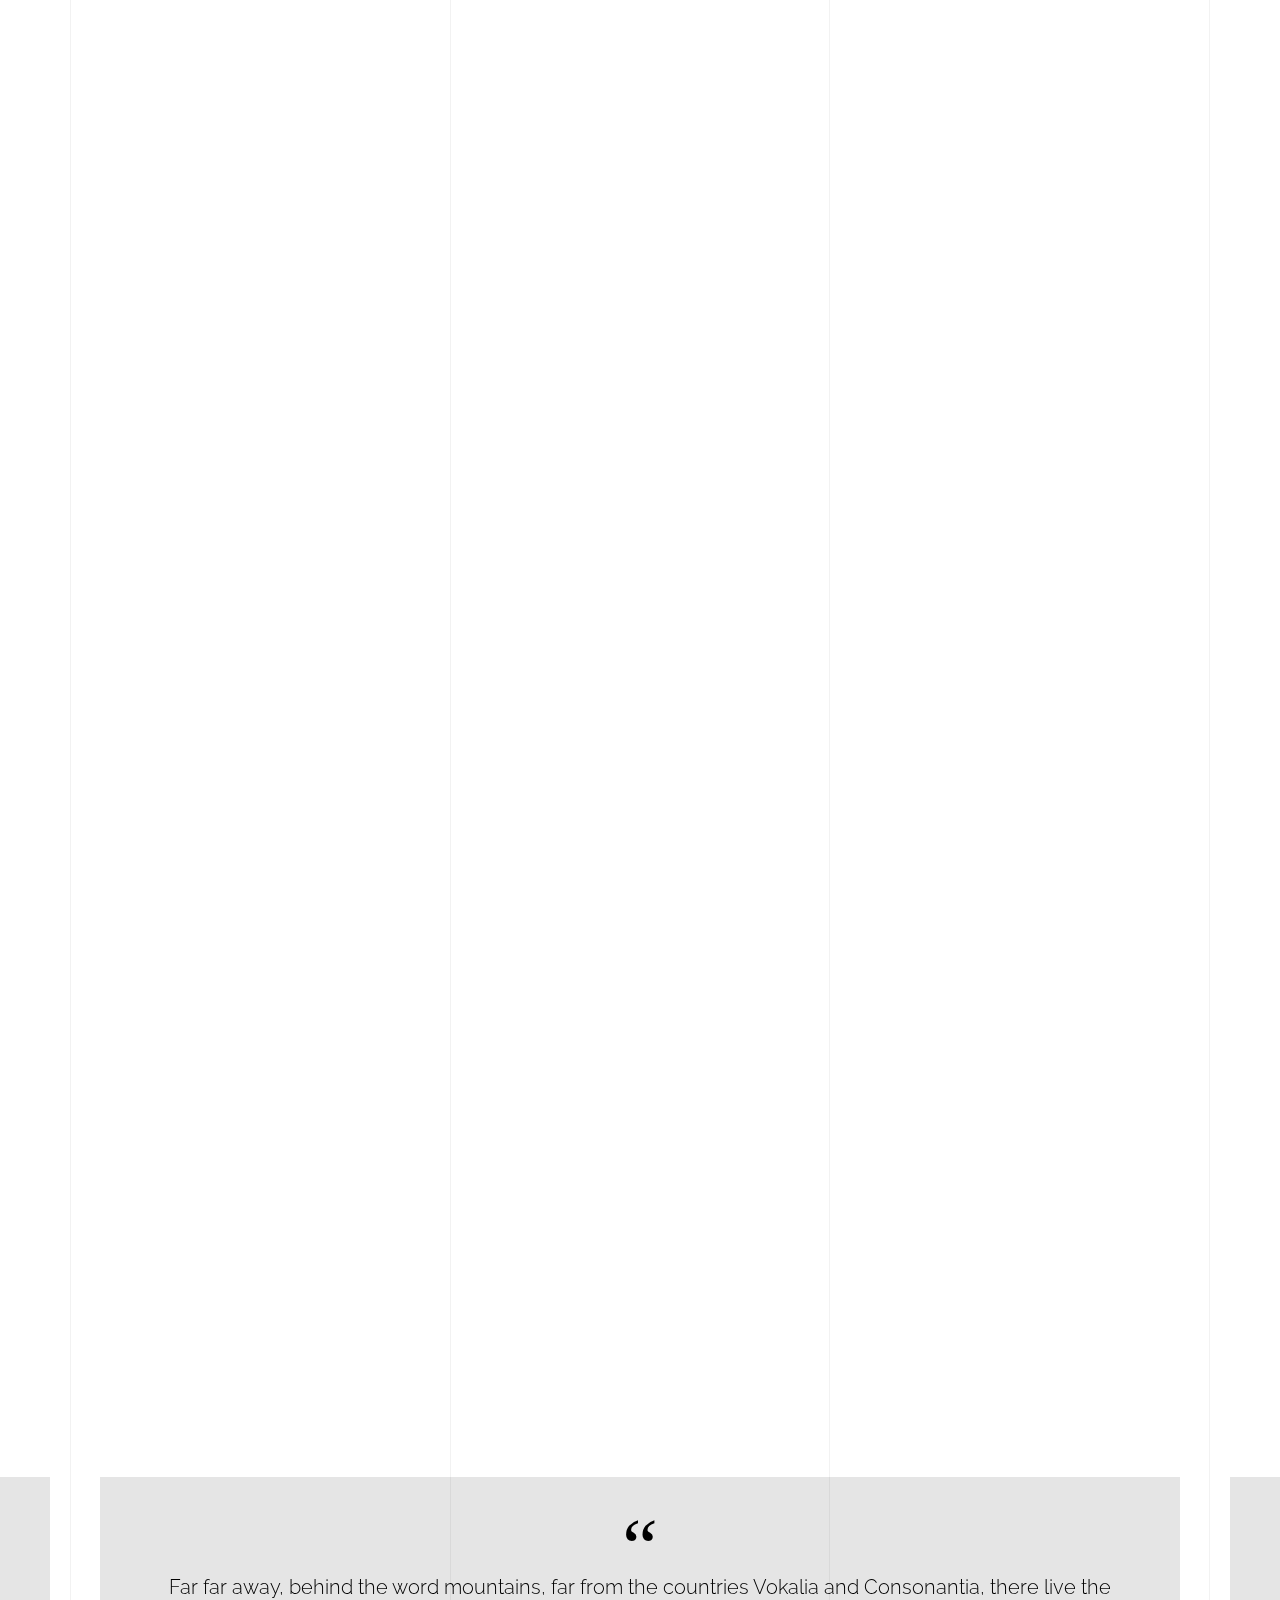
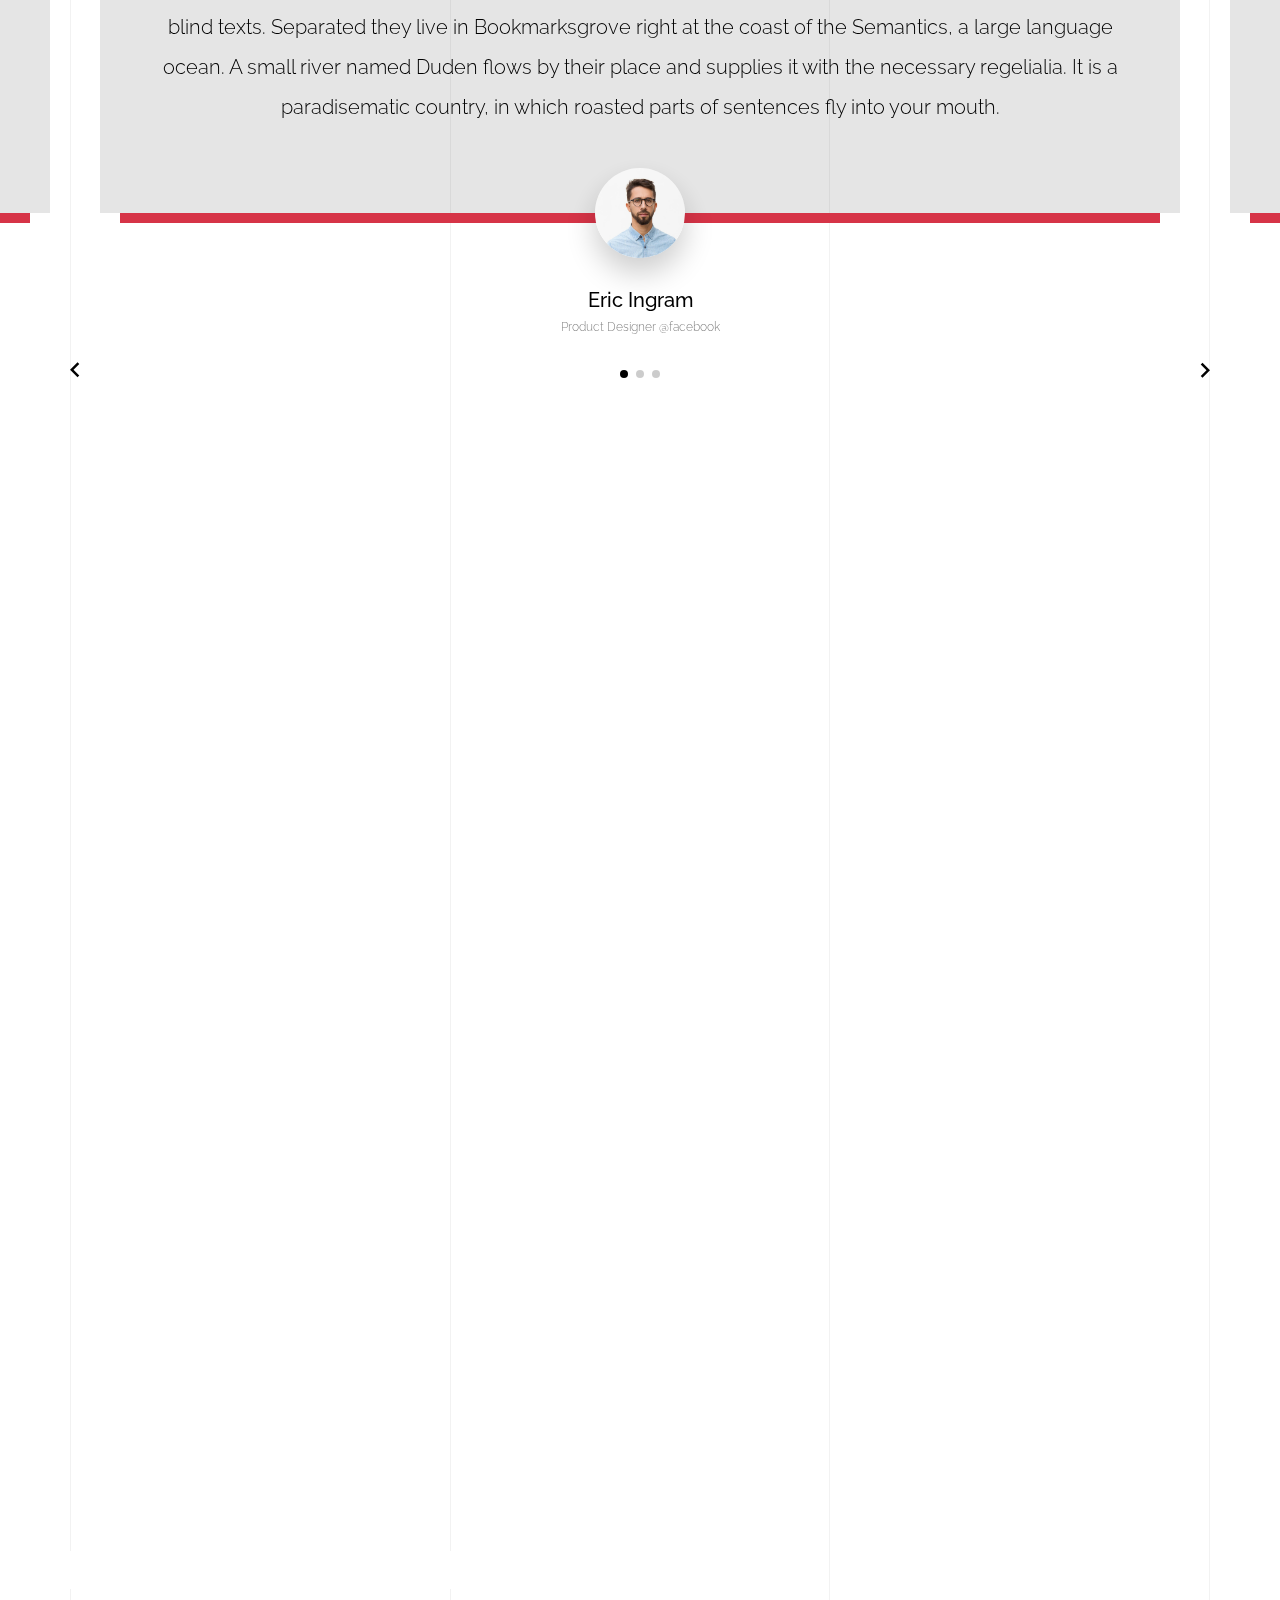
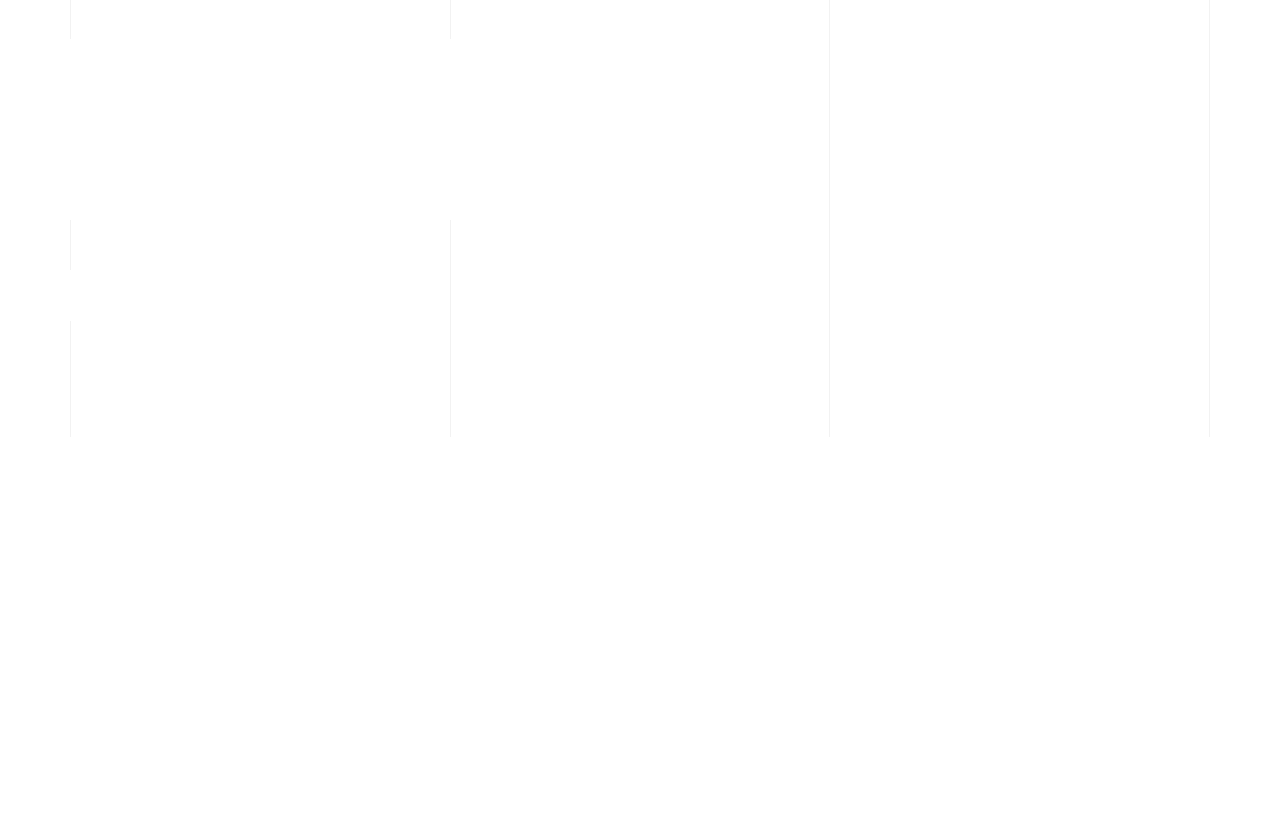
<file: light/index-right-menu.html>
<!doctype html>
<html lang="en">
  <head>
    <title>Unfold &mdash; A onepage portfolio HTML template by Unslate.co</title>
    <meta charset="utf-8">
    <meta name="viewport" content="width=device-width, initial-scale=1, shrink-to-fit=no">

    <meta name="description" content="A onepage portfolio HTML template by Unslate.co">
    <meta name="keywords" content="html, css, javascript, jquery">
    <meta name="author" content="Unslate.co">

    <link rel="stylesheet" href="css/vendor/icomoon/style.css">
    <link rel="stylesheet" href="css/vendor/owl.carousel.min.css">
    <link rel="stylesheet" href="css/vendor/aos.css">
    <link rel="stylesheet" href="css/vendor/animate.min.css">
    <link rel="stylesheet" href="css/vendor/bootstrap.min.css">
    <link rel="stylesheet" href="css/vendor/jquery.fancybox.min.css">
    

    <!-- Theme Style -->
    <link rel="stylesheet" href="css/style.css">

  </head>
  <body data-spy="scroll" data-target=".site-nav-target" data-offset="200">

    <nav class="unslate_co--site-mobile-menu">
      <div class="close-wrap d-flex">
        <a href="#" class="d-flex ml-auto js-menu-toggle">
          <span class="close-label">Close</span>
          <div class="close-times">
            <span class="bar1"></span>
            <span class="bar2"></span>
          </div>
        </a>
      </div>
      <div class="site-mobile-inner"></div>
    </nav>


    <div class="unslate_co--site-wrap">

      <div class="unslate_co--site-inner">

        <div class="lines-wrap">
          <div class="lines-inner">
            <div class="lines"></div>
          </div>
        </div>
        <!-- END lines -->
      
      <nav class="unslate_co--site-nav site-nav-target">

        <div class="container">
        
          <div class="row align-items-center justify-content-between text-left">

            <div class="col-3">
              <div class="site-logo">
                <a href="index-right-menu.html" class="unslate_co--site-logo">Unfold<span>.</span></a>
              </div>
            </div>
            <div class="col text-right">
              <ul class="site-nav-ul js-clone-nav text-left d-none d-lg-inline-block">
                <li class="has-children">
                  <a href="#home-section" class="nav-link">Home</a>
                  <ul class="dropdown">
                    <li>
                      <a href="index.html">Hero Image BG</a>
                    </li>
                    <li>
                      <a href="index-video.html">Video BG</a>
                    </li>
                    <li>
                      <a href="index-hero-slider.html">Hero Slider</a>
                    </li>
                    <li>
                      <a href="index-sidebar-menu.html">Sidebar Menu</a>
                    </li>
                    <li>
                      <a href="index-right-menu.html">Right Menu</a>
                    </li>
                  </ul>
                </li>
                <li><a href="#portfolio-section" class="nav-link">Portfolio</a></li>
                <li><a href="#about-section" class="nav-link">About</a></li>
                <li><a href="#services-section" class="nav-link">Services</a></li>
                <li><a href="#skills-section" class="nav-link">Skills</a></li>
                <li><a href="#testimonial-section" class="nav-link">Testimonial</a></li>
                <li><a href="#journal-section" class="nav-link">Journal</a></li>
                <li><a href="#contact-section" class="nav-link">Contact</a></li>
              </ul>

              <ul class="site-nav-ul-none-onepage text-right d-inline-block d-lg-none">
                <li><a href="#" class="js-menu-toggle">Menu</a></li>
              </ul>
            </div>
            
          </div>
        </div>

      </nav>
      <!-- END nav -->

      <div class="cover-v1 jarallax overlay" style="background-image: url('images/cover_bg_1.jpg');" id="home-section">
        <div class="container">
          <div class="row align-items-center">
              
            <div class="col-md-7 mx-auto text-center">
              <h1 class="heading gsap-reveal-hero text-white">Unfold</h1>
              <h2 class="subheading gsap-reveal-hero text-white">I’m Eric Woodman A Product Designer Based In San Francisco</h2>
            </div>

          </div>
        </div>


        <!-- dov -->
        <a href="#portfolio-section" class="mouse-wrap smoothscroll">
          <span class="mouse">
            <span class="scroll"></span>
          </span>
          <span class="mouse-label">Scroll</span>
        </a>

      </div>
      <!-- END .cover-v1 -->

      <div class="unslate_co--section" id="portfolio-section">
        <div class="container">
          
          
          <div class="relative"><div class="loader-portfolio-wrap"><div class="loader-portfolio dark"></div></div> </div>
          <div id="portfolio-single-holder"></div>

          <div class="portfolio-wrapper">

            <div class="d-flex align-items-center mb-4 gsap-reveal gsap-reveal-filter">
              <h2 class="mr-auto heading-h2">Portfolio</h2>
              
              <a href="#" class="text-black js-filter d-inline-block d-lg-none">Filter</a>
              
              <div class="filter-wrap">
                <div class="filter ml-auto" id="filters">
                  <a href="#" class="active" data-filter="*">All</a>
                  <a href="#" data-filter=".web">Web</a>
                  <a href="#" data-filter=".branding">Branding</a>
                  <a href="#" data-filter=".illustration">Illustration</a>
                  <a href="#" data-filter=".packaging">Packaging</a>
                </div>
              </div>
            </div>


            
            <div id="posts" class="row gutter-isotope-item">
              <div class="item web branding col-sm-6 col-md-6 col-lg-4 isotope-mb-2">
                <a href="portfolio-single-1.html" class="portfolio-item ajax-load-page isotope-item gsap-reveal-img" data-id="1">
                    <div class="overlay">
                      <span class="wrap-icon icon-link2"></span>
                      <div class="portfolio-item-content">
                        <h3>Shoe Rebranding</h3>
                        <p>web, branding</p>
                      </div>
                    </div>
                    <img src="images/work_1_md.jpg" class="lazyload  img-fluid" alt="Images" />
                  </a>
              </div>
              <div class="item branding packaging illustration col-sm-6 col-md-6 col-lg-4 isotope-mb-2 ">
                <a href="portfolio-single-3.html" class="portfolio-item ajax-load-page item-portrait isotope-item gsap-reveal-img" data-id="3">
                    <div class="overlay">
                      <span class="wrap-icon icon-link2"></span>
                      <div class="portfolio-item-content">
                        <h3>Reworking</h3>
                        <p>branding, packaging, illustration</p>
                      </div>
                    </div>
                    <img src="images/work_2_md.jpg" class="lazyload  img-fluid" alt="Images" />
                  </a>
              </div>

              <div class="item branding packaging col-sm-6 col-md-6 col-lg-4 isotope-mb-2">
                <a href="portfolio-single-4.html" class="portfolio-item isotope-item ajax-load-page gsap-reveal-img" data-id="4">
                    <div class="overlay">
                      <span class="wrap-icon icon-link2"></span>
                      <div class="portfolio-item-content">
                        <h3>Modern Building</h3>
                        <p>branding, packaging</p>
                      </div>
                    </div>
                    <img src="images/work_3_md.jpg" class="lazyload  img-fluid" alt="Images" />
                  </a>
              </div>

              <div class="item web packaging col-sm-6 col-md-6 col-lg-4 isotope-mb-2">

                <a href="images/work_4_full.jpg" class="portfolio-item isotope-item gsap-reveal-img" data-fancybox="gallery" data-caption="Watch">
                    <div class="overlay">
                      <span class="wrap-icon icon-photo2"></span>
                      <div class="portfolio-item-content">
                        <h3>Watch</h3>
                        <p>web, packaging</p>
                      </div>
                    </div>
                    <img src="images/work_4_full.jpg" class="lazyload  img-fluid" alt="Images" />
                  </a>

              </div>

              <div class="item illustration packaging col-sm-6 col-md-6 col-lg-4 isotope-mb-2">
                <a href="images/work_5_md.jpg" class="portfolio-item isotope-item gsap-reveal-img" data-fancybox="gallery" data-caption="Shoe Rebranding">
                    <div class="overlay">
                      <span class="wrap-icon icon-photo2"></span>
                      <div class="portfolio-item-content">
                        <h3>Shoe Rebranding</h3>
                        <p>illustration, packaging</p>
                      </div>
                    </div>
                    <img src="images/work_5_md.jpg" class="lazyload  img-fluid" alt="Images" />
                  </a>
              </div>

              <div class="item web branding col-sm-6 col-md-6 col-lg-4 isotope-mb-2">
                <a href="portfolio-single-2.html" class="portfolio-item ajax-load-page item-portrait isotope-item gsap-reveal-img" data-id="2">
                    <div class="overlay">
                      <span class="wrap-icon icon-link2"></span>
                      <div class="portfolio-item-content">
                        <h3>Reshape</h3>
                        <p>web, branding</p>
                      </div>
                    </div>
                    <img src="images/work_6_md.jpg" class="lazyload  img-fluid" alt="Images" />
                  </a>
              </div>

              <div class="item branding packaging col-sm-6 col-md-6 col-lg-4 isotope-mb-2">
                <a href="images/work_7_a_md.jpg" class="portfolio-item item-portrait isotope-item gsap-reveal-img" data-fancybox="gallery" data-caption="Modern Building">
                    <div class="overlay">
                      <span class="wrap-icon icon-photo2"></span>
                      <div class="portfolio-item-content">
                        <h3>Modern Building</h3>
                        <p>branding, packaging</p>
                      </div>
                    </div>
                    <img src="images/work_7_a_md.jpg" class="lazyload  img-fluid" alt="Images" />
                  </a>
              </div>

              <div class="item web branding col-sm-6 col-md-6 col-lg-4 isotope-mb-2">
                <a href="https://www.youtube.com/watch?v=mwtbEGNABWU" class="portfolio-item isotope-item gsap-reveal-img" data-fancybox="gallery" data-caption="Showreel 2019">
                    <div class="overlay">
                      <span class="wrap-icon icon-play_circle_filled"></span>
                      <div class="portfolio-item-content">
                        <h3>Showreel 2019</h3>
                        <p>web, branding</p>
                      </div>
                    </div>
                    <img src="images/work_8_md.jpg" class="lazyload  img-fluid" alt="Images" />
                  </a>
              </div>

              <div class="item web illustration col-sm-6 col-md-6 col-lg-4 isotope-mb-2">
                <a href="images/work_9_a_md.jpg" class="portfolio-item isotope-item gsap-reveal-img" data-fancybox="gallery" data-caption="Render Packaging">
                    <div class="overlay">
                      <span class="wrap-icon icon-photo2"></span>
                      <div class="portfolio-item-content">
                        <h3>Render Packaging</h3>
                        <p>web, illustration</p>
                      </div>
                    </div>
                    <img src="images/work_9_a_md.jpg" class="lazyload  img-fluid" alt="Images" />
                  </a>
              </div>

            </div>
            
          </div>


        </div>
      </div>


      <div class="unslate_co--section">
        <div class="container">
          <div class="owl-carousel logo-slider">
            <div class="logo-v1 gsap-reveal">
              <img src="images/logo-google.png" alt="Image" class="img-fluid">
            </div>
            <div class="logo-v1 gsap-reveal">
              <img src="images/logo-puma.png" alt="Image" class="img-fluid">
            </div>
            <div class="logo-v1 gsap-reveal">
              <img src="images/logo-paypal.png" alt="Image" class="img-fluid">
            </div>
            <div class="logo-v1 gsap-reveal">
              <img src="images/logo-adobe.png" alt="Image" class="img-fluid">
            </div>
          </div>
        </div>
      </div>



      <div class="unslate_co--section" id="about-section">
        <div class="container">
          
          <div class="section-heading-wrap text-center mb-5">
            <h2 class="heading-h2 text-center divider"><span class="gsap-reveal">About Me</span></h2>
            <span class="gsap-reveal"><img src="images/divider.png" alt="divider" width="76"></span>
          </div>
          

          <div class="row mt-5 justify-content-between">
            <div class="col-lg-7 mb-5 mb-lg-0" data-aos="fade-up">
              <figure class="dotted-bg gsap-reveal-img">
                <img src="images/about_me_pic.jpg" alt="Image" class="img-fluid">
              </figure>
            </div>
            <div class="col-lg-4 pr-lg-5">
              <h3 class="mb-4 heading-h3"><span class="gsap-reveal">We can make it together</span></h3>
              <p class="lead gsap-reveal">Far far away, behind the word mountains, far from the countries Vokalia and Consonantia, there <a href="#">live the blind</a> texts. </p>
              <p class="mb-4 gsap-reveal">A small river named Duden flows by their place and supplies it with the necessary regelialia. It is a paradisematic country, in which roasted parts of sentences fly into your mouth.</p>
              <p class="gsap-reveal"><a href="#" class="btn btn-outline-pill btn-custom-light">Download my CV</a></p>
            </div>
          </div>
        </div>
      </div>

      <div class="unslate_co--section" id="services-section">
        <div class="container">

          <div class="section-heading-wrap text-center mb-5">
            <h2 class="heading-h2 text-center divider"><span class="gsap-reveal">My Services</span></h2>
            <span class="gsap-reveal"><img src="images/divider.png" alt="divider" width="76"></span>
          </div>

          <div class="row gutter-v3">
            <div class="col-md-6 col-lg-4 mb-4">
              <div class="feature-v1" data-aos="fade-up" data-aos-delay="0">
                <div class="wrap-icon mb-3">
                  <img src="images/svg/001-options.svg" alt="Image" width="45">
                </div>
                <h3>Digital <br> Strategy</h3>
                <p>A small river named Duden flows by their place and supplies it with the necessary regelialia. </p>
              </div> 
            </div>
            <div class="col-md-6 col-lg-4 mb-4">
              <div class="feature-v1" data-aos="fade-up" data-aos-delay="100">
                <div class="wrap-icon mb-3">
                  <img src="images/svg/002-chat.svg" alt="Icon" width="45">
                </div>
                <h3>Web <br> Design</h3>
                <p>A small river named Duden flows by their place and supplies it with the necessary regelialia. </p>
              </div> 
            </div>
            <div class="col-md-6 col-lg-4 mb-4">
              <div class="feature-v1" data-aos="fade-up" data-aos-delay="200">
                <div class="wrap-icon mb-3">
                  <img src="images/svg/003-contact-book.svg" alt="Image" class="img-fluid" width="45">
                </div>
                <h3>User <br> Experience</h3>
                <p>A small river named Duden flows by their place and supplies it with the necessary regelialia. </p>
              </div> 
            </div>

            <div class="col-md-6 col-lg-4 mb-4">
              <div class="feature-v1" data-aos="fade-up" data-aos-delay="0">
                <div class="wrap-icon mb-3">
                  <img src="images/svg/004-percentage.svg" alt="Image" width="45">
                </div>
                <h3>Web <br> Development</h3>
                <p>A small river named Duden flows by their place and supplies it with the necessary regelialia. </p>
              </div> 
            </div>
            <div class="col-md-6 col-lg-4 mb-4">
              <div class="feature-v1" data-aos="fade-up" data-aos-delay="100">
                <div class="wrap-icon mb-3">
                  <img src="images/svg/006-goal.svg" alt="Image" width="45">
                </div>
                <h3>WordPress <br> Solutions</h3>
                <p>A small river named Duden flows by their place and supplies it with the necessary regelialia. </p>
              </div> 
            </div>
            <div class="col-md-6 col-lg-4 mb-4">
              <div class="feature-v1" data-aos="fade-up" data-aos-delay="200">
                <div class="wrap-icon mb-3">
                  <img src="images/svg/005-line-chart.svg" alt="Image" width="45">
                </div>
                <h3>Mobile <br> Applications</h3>
                <p>A small river named Duden flows by their place and supplies it with the necessary regelialia. </p>
              </div> 
            </div>

          </div>

        </div>
      </div>

      <div class="unslate_co--section section-counter" id="skills-section">
        <div class="container">
          <div class="section-heading-wrap text-center mb-5">
            <h2 class="heading-h2 text-center divider"><span class="gsap-reveal">My Skills</span></h2>
            <span class="gsap-reveal"><img src="images/divider.png" alt="divider" width="76"></span>
          </div>


          <div class="row pt-5">
            <div class="col-6 col-sm-6 mb-5 mb-lg-0 col-md-6 col-lg-3" data-aos="fade-up" data-aos-delay="0">
              <div class="counter-v1 text-center">
                <span class="number-wrap">
                  <span class="number number-counter" data-number="90">0</span>
                  <span class="append-text">%</span>
                </span>
                <span class="counter-label">WordPress</span>
              </div>
            </div>
            <div class="col-6 col-sm-6 mb-5 mb-lg-0 col-md-6 col-lg-3" data-aos="fade-up" data-aos-delay="100">
              <div class="counter-v1 text-center">
                <span class="number-wrap">
                  <span class="number number-counter" data-number="99">0</span>
                  <span class="append-text">%</span>
                </span>
                <span class="counter-label">HTML/CSS</span>
              </div>
            </div>
            <div class="col-6 col-sm-6 mb-5 mb-lg-0 col-md-6 col-lg-3" data-aos="fade-up" data-aos-delay="200">
              <div class="counter-v1 text-center">
                <span class="number-wrap">
                  <span class="number number-counter" data-number="95">0</span>
                  <span class="append-text">%</span>
                </span>
                <span class="counter-label">jQuery</span>
              </div>
            </div>
            <div class="col-6 col-sm-6 mb-5 mb-lg-0 col-md-6 col-lg-3" data-aos="fade-up" data-aos-delay="300">
              <div class="counter-v1 text-center">
                <span class="number-wrap">
                  <span class="number number-counter" data-number="100">0</span>
                  <span class="append-text">%</span>
                </span>
                <span class="counter-label">Design</span>
              </div>
            </div>
          </div>
        </div>
      </div>
      <!-- END .counter -->

      <div class="unslate_co--section" id="testimonial-section">
        <div class="container">
          <div class="section-heading-wrap text-center mb-5">
            <h2 class="heading-h2 text-center divider"><span class="gsap-reveal">My Happy Clients</span></h2>
            <span class="gsap-reveal"><img src="images/divider.png" alt="divider" width="76"></span>
          </div>
        </div>

        <div class="owl-carousel testimonial-slider">
          <div>
            <div class="testimonial-v1">
              <div class="testimonial-inner-bg">
                <span class="quote">&ldquo;</span>
                <blockquote>
                  Far far away, behind the word mountains, far from the countries Vokalia and Consonantia, there live the blind texts. Separated they live in Bookmarksgrove right at the coast of the Semantics, a large language ocean. A small river named Duden flows by their place and supplies it with the necessary regelialia. It is a paradisematic country, in which roasted parts of sentences fly into your mouth.
                </blockquote>
              </div>
              
              <div class="testimonial-author-info">
                <img src="images/person_man_1.jpg" alt="Image">
                <h3>Eric Ingram</h3>
                <span class="d-block position">Product Designer @facebook</span>
              </div>

            </div>
          </div>
          <div>
            <div class="testimonial-v1">
              <div class="testimonial-inner-bg">
                <span class="quote">&ldquo;</span>
                <blockquote>
                  Far far away, behind the word mountains, far from the countries Vokalia and Consonantia, there live the blind texts. Separated they live in Bookmarksgrove right at the coast of the Semantics, a large language ocean. A small river named Duden flows by their place and supplies it with the necessary regelialia. It is a paradisematic country, in which roasted parts of sentences fly into your mouth.
                </blockquote>
              </div>
              
              <div class="testimonial-author-info">
                <img src="images/person_man_2.jpg" alt="Image">
                <h3>Ryan Mullins</h3>
                <span class="d-block position">Product Designer @Shopify</span>
              </div>

            </div>
          </div>
          <div>
            <div class="testimonial-v1">
              <div class="testimonial-inner-bg">
                <span class="quote">&ldquo;</span>
                <blockquote>
                  Far far away, behind the word mountains, far from the countries Vokalia and Consonantia, there live the blind texts. Separated they live in Bookmarksgrove right at the coast of the Semantics, a large language ocean. A small river named Duden flows by their place and supplies it with the necessary regelialia. It is a paradisematic country, in which roasted parts of sentences fly into your mouth.
                </blockquote>
              </div>
              
              <div class="testimonial-author-info">
                <img src="images/person_woman_1.jpg" alt="Image">
                <h3>Erica Miller</h3>
                <span class="d-block position">Product Designer @Twitter</span>
              </div>

            </div>
          </div>
        </div>

      </div>
      <!-- END testimonial -->

      <div class="unslate_co--section" id="journal-section">
        <div class="container">
          <div class="section-heading-wrap text-center mb-5">
            <h2 class="heading-h2 text-center divider"><span class="gsap-reveal">My Journal</span></h2>
            <span class="gsap-reveal"><img src="images/divider.png" alt="divider" width="76"></span>
          </div>

          
          <div class="row gutter-v4 align-items-stretch">
            <div class="col-sm-6 col-md-6 col-lg-8 blog-post-entry" data-aos="fade-up" data-aos-delay="0">

              <a href="blog-single.html" class="grid-item blog-item w-100 h-100">
                <div class="overlay">
                  <div class="portfolio-item-content">
                    <h3>A Mounteering Guide For Beginners</h3>
                    <p class="post-meta">By Joefrey <span class="small">&bullet;</span> 5 mins read</p>
                  </div>
                </div>
                <img src="images/post_1.jpg" class="lazyload" alt="Image" />
              </a>


            </div>
            <div class="col-sm-6 col-md-6 col-lg-4 blog-post-entry" data-aos="fade-up" data-aos-delay="100">
              <a href="blog-single.html" class="grid-item blog-item w-100 h-100">
                <div class="overlay">
                  <div class="portfolio-item-content">
                    <h3>A Mounteering Guide For Beginners</h3>
                    <p class="post-meta">By Joefrey <span class="small">&bullet;</span> 5 mins read</p>
                  </div>
                </div>
                <img src="images/post_2.jpg" class="lazyload" alt="Image" />
              </a>
            </div>


            <div class="col-sm-6 col-md-6 col-lg-4 blog-post-entry" data-aos="fade-up" data-aos-delay="0">

              <a href="blog-single.html" class="grid-item blog-item w-100 h-100">
                <div class="overlay">
                  <div class="portfolio-item-content">
                    <h3>A Mounteering Guide For Beginners</h3>
                    <p class="post-meta">By Joefrey <span class="small">&bullet;</span> 5 mins read</p>
                  </div>
                </div>
                <img src="images/post_3.jpg" class="lazyload" alt="Image" />
              </a>


            </div>
            <div class="col-sm-6 col-md-6 col-lg-4 blog-post-entry" data-aos="fade-up" data-aos-delay="100">
              <a href="blog-single.html" class="grid-item blog-item w-100 h-100">
                <div class="overlay">
                  <div class="portfolio-item-content">
                    <h3>A Mounteering Guide For Beginners</h3>
                    <p class="post-meta">By Joefrey <span class="small">&bullet;</span> 5 mins read</p>
                  </div>
                </div>
                <img src="images/post_4.jpg" class="lazyload" alt="Image" />
              </a>
            </div>

            <div class="col-sm-6 col-md-6 col-lg-4 blog-post-entry" data-aos="fade-up" data-aos-delay="200">
              <a href="blog-single.html" class="grid-item blog-item w-100 h-100">
                <div class="overlay">
                  <div class="portfolio-item-content">
                    <h3>A Mounteering Guide For Beginners</h3>
                    <p class="post-meta">By Joefrey <span class="small">&bullet;</span> 5 mins read</p>
                  </div>
                </div>
                <img src="images/post_5.jpg" class="lazyload" alt="Image" />
              </a>
            </div>


          </div>

        </div>
      </div>
      <!-- END blog posts -->


      <div class="unslate_co--section" id="contact-section">
        <div class="container">
          <div class="section-heading-wrap text-center mb-5">
            <h2 class="heading-h2 text-center divider"><span class="gsap-reveal">Get In Touch</span></h2>
            <span class="gsap-reveal"><img src="images/divider.png" alt="divider" width="76"></span>
          </div>


          <div class="row justify-content-between">
            
            <div class="col-md-6">
              <form method="post" class="form-outline-style-v1" id="contactForm">
                <div class="form-group row mb-0">

                  <div class="col-lg-6 form-group gsap-reveal">
                    <label for="name">Name</label>
                    <input name="name" type="text" class="form-control" id="name">
                  </div>
                  <div class="col-lg-6 form-group gsap-reveal">
                    <label for="email">Email</label>
                    <input name="email" type="email" class="form-control" id="email">
                  </div>
                  <div class="col-lg-12 form-group gsap-reveal">
                    <label for="message">Write your message...</label>
                    <textarea name="message" id="message" cols="30" rows="7" class="form-control"></textarea>
                  </div>
                </div>
                <div class="form-group row gsap-reveal">
                    <div class="col-md-12 d-flex align-items-center">
                      <input type="submit" class="btn btn-outline-pill btn-custom-light mr-3" value="Send Message">
                      <span class="submitting"></span>
                    </div>
                  </div>
              </form>
              <div id="form-message-warning" class="mt-4"></div> 
              <div id="form-message-success">
                Your message was sent, thank you!
              </div>

            </div>

            <div class="col-md-4">
              <div class="contact-info-v1">
                <div class="gsap-reveal d-block">
                  <span class="d-block contact-info-label">Email</span>
                  <a href="#" class="contact-info-val">info@unslate.co</a>
                </div>
                <div class="gsap-reveal d-block">
                  <span class="d-block contact-info-label">Phone</span>
                  <a href="#" class="contact-info-val">+12 345 6789 012</a>
                </div>
                <div class="gsap-reveal d-block">
                  <span class="d-block contact-info-label">Address</span>
                  <address class="contact-info-val">273 South Riverview Rd. <br> New York, NY 10011</address>
                </div>
              </div>
            </div>

          </div>
        </div>
      </div>
      </div>

      <footer class="unslate_co--footer unslate_co--section">
        <div class="container">
          <div class="row justify-content-center">
            <div class="col-md-7">
              
              <div class="footer-site-logo"><a href="#">Unfold<span>.</span></a></div>

              <ul class="footer-site-social">
                <li><a href="#">Facebook</a></li>
                <li><a href="#">Twitter</a></li>
                <li><a href="#">Instagram</a></li>
                <li><a href="#">Dribbble</a></li>
                <li><a href="#">Behance</a></li>
              </ul>

              <p class="site-copyright">
                <small>&copy; 2020 <a href="#">Unfold</a>. All Rights Reserved. Design with <span class="icon-heart text-danger"></span> by <a href="#">Unslate.co</a>.</small>
              </p>

            </div>
          </div>
        </div>
      </footer>

      
    </div>

    <!-- Loader -->
    <div id="unslate_co--overlayer"></div>
    <div class="site-loader-wrap">
      <div class="site-loader dark"></div>
    </div>

    <script src="js/scripts-dist.js"></script>
    <script src="js/main.js"></script>

    <!-- Global site tag (gtag.js) - Google Analytics -->
<script async src="https://www.googletagmanager.com/gtag/js?id=UA-157808202-1"></script>
<script>
  window.dataLayer = window.dataLayer || [];
  function gtag(){dataLayer.push(arguments);}
  gtag('js', new Date());

  gtag('config', 'UA-157808202-1');
</script>

  </body>
</html>
</file>
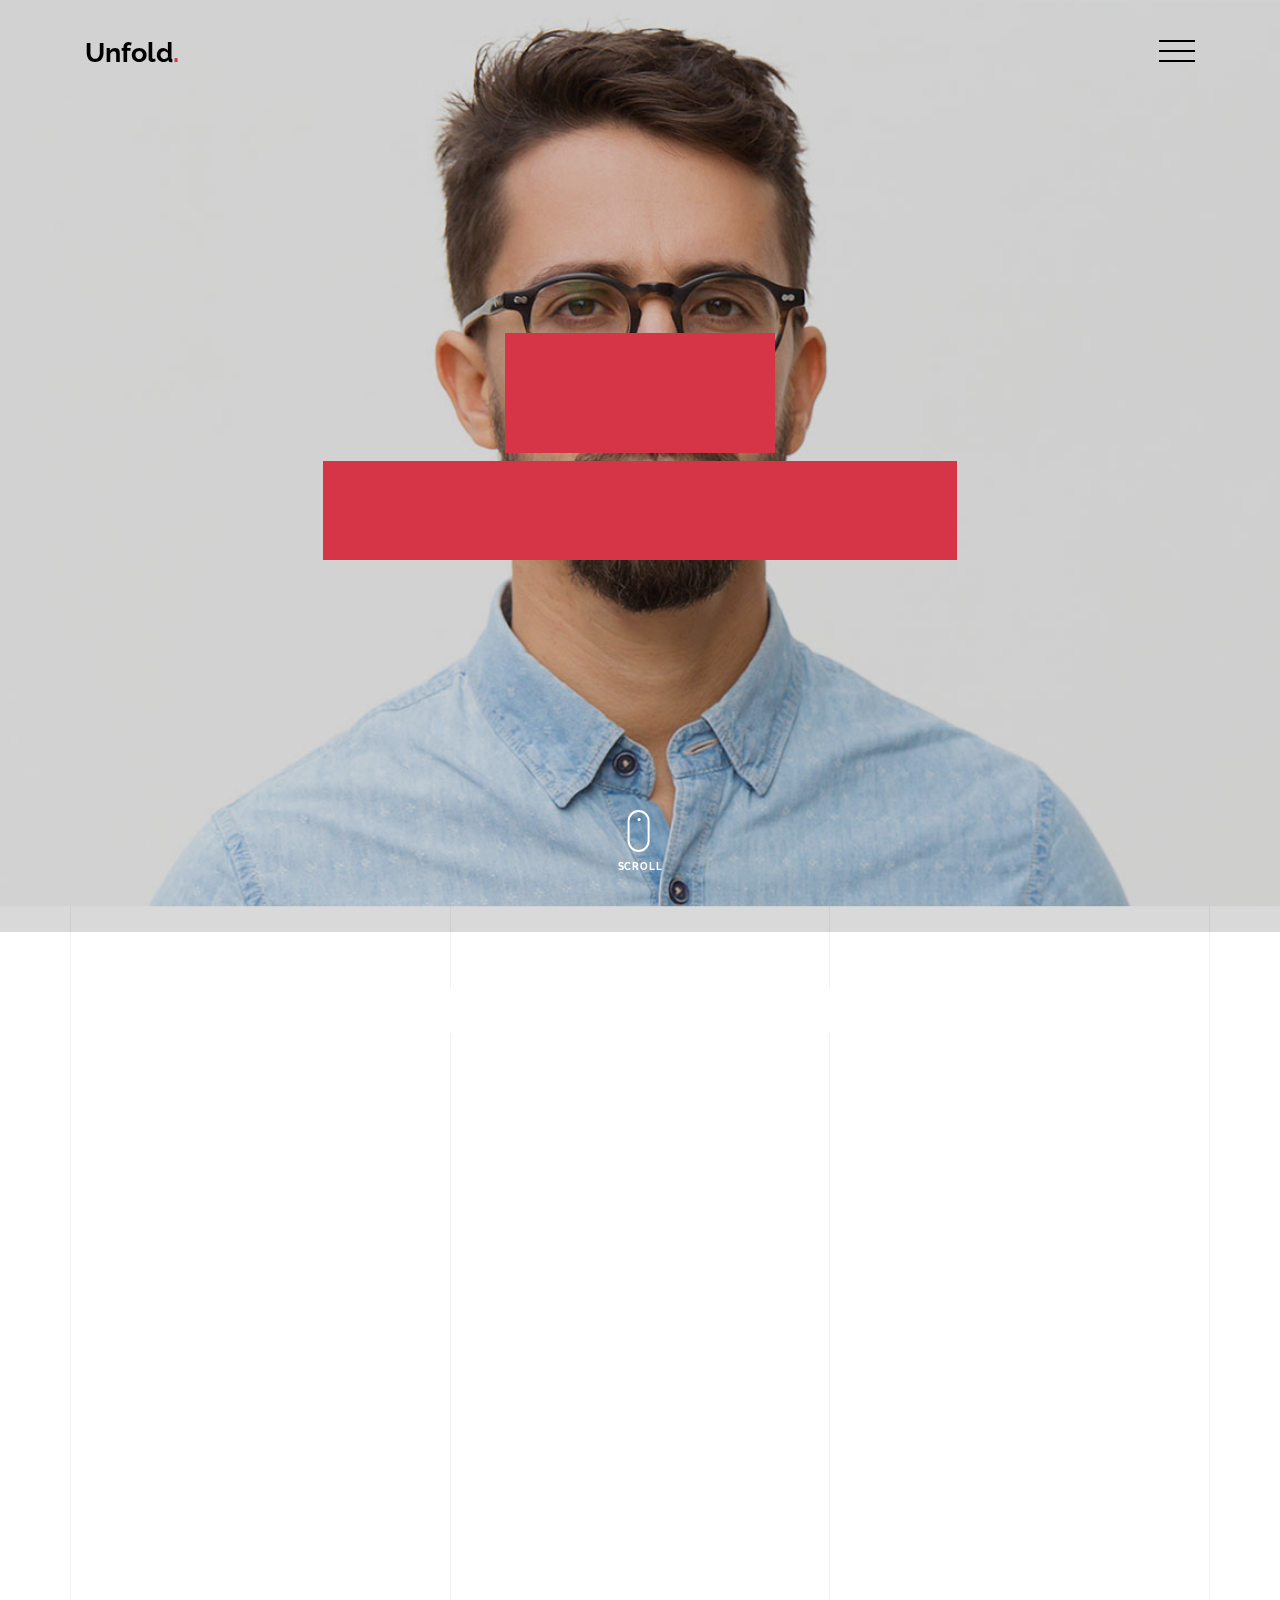
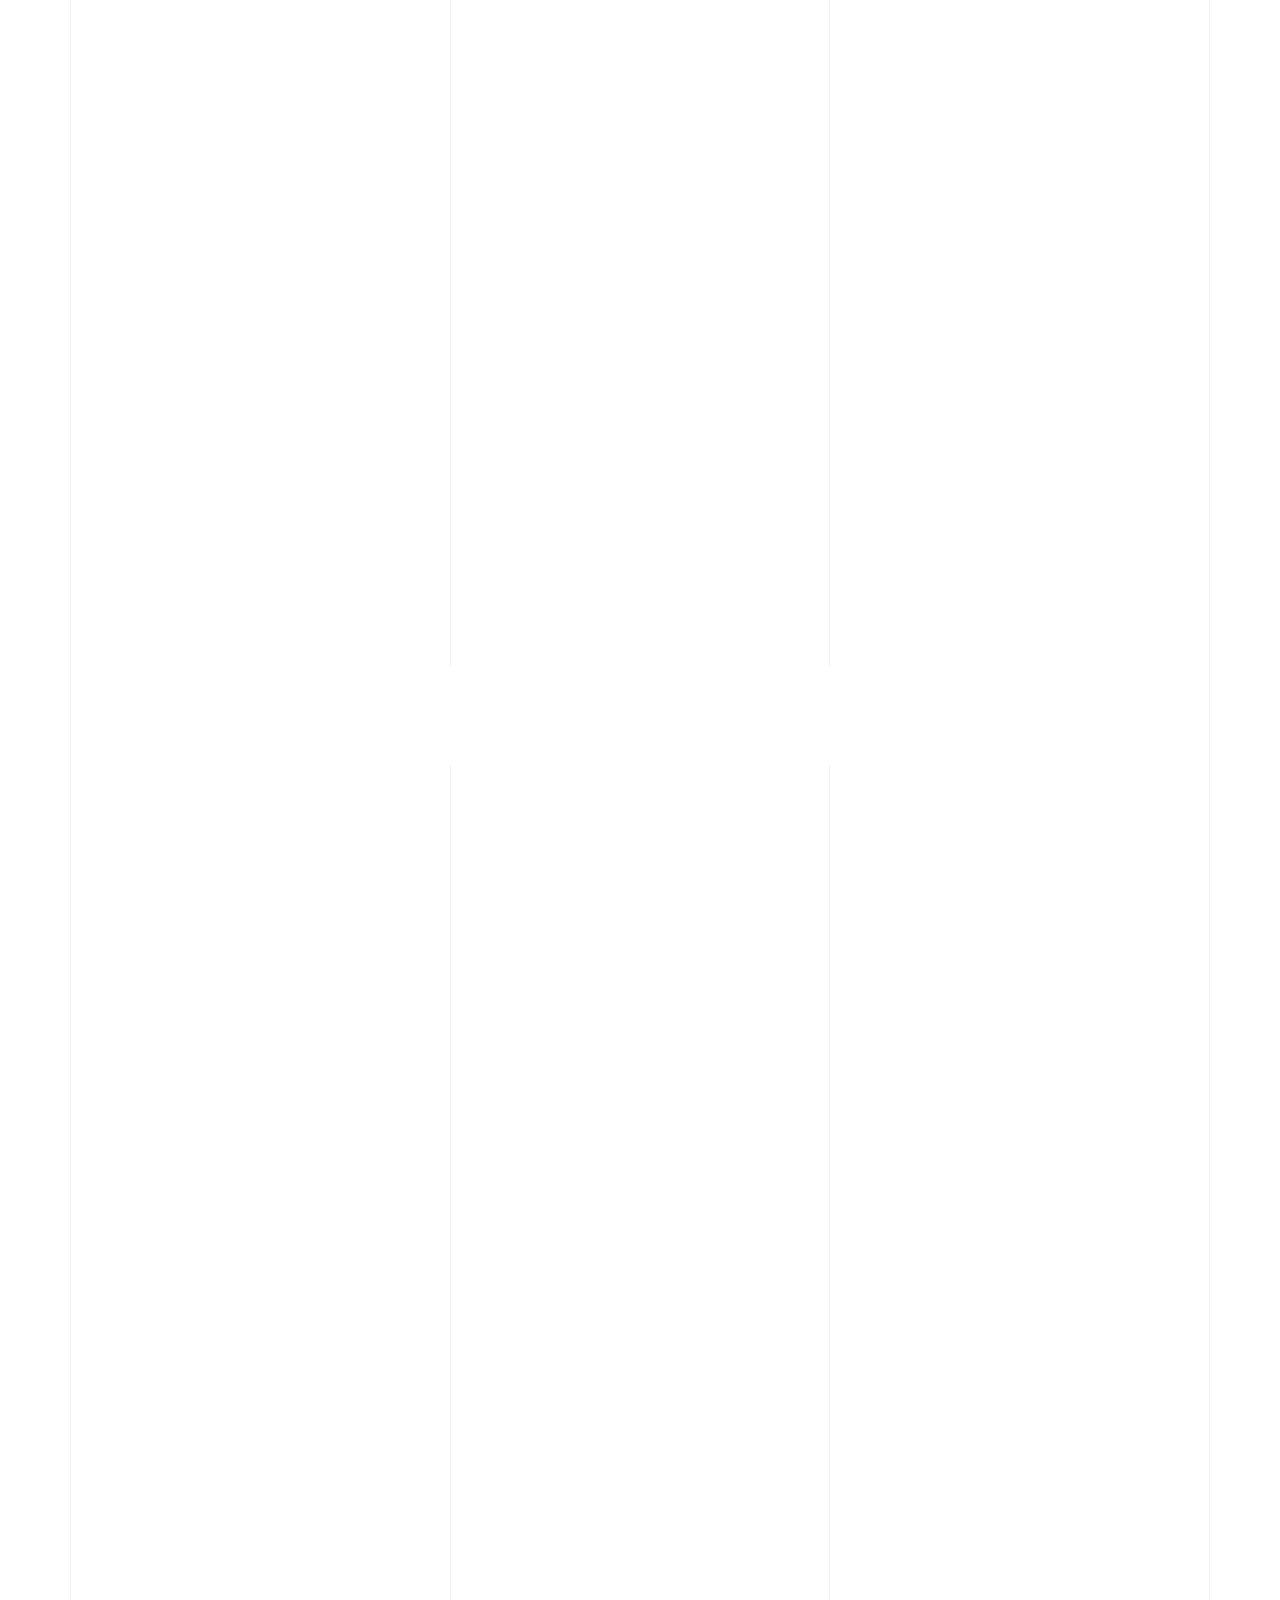
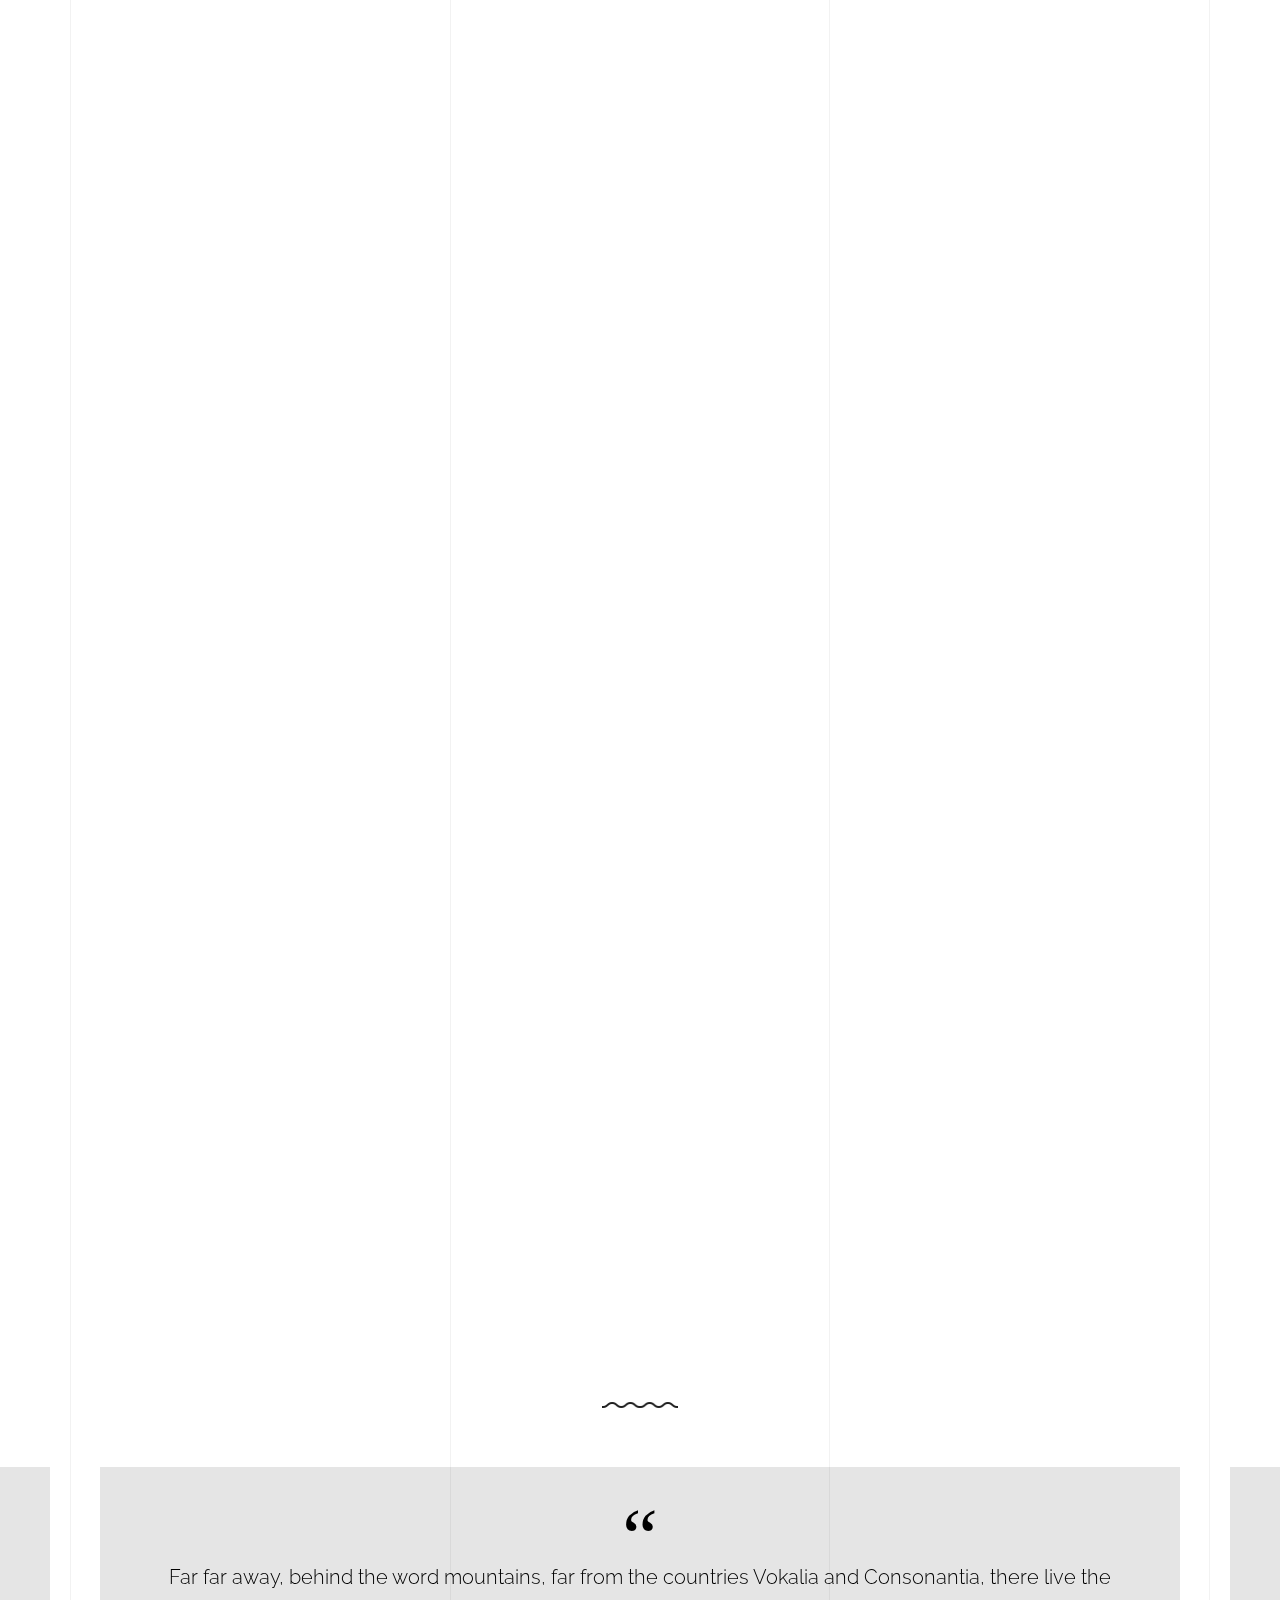
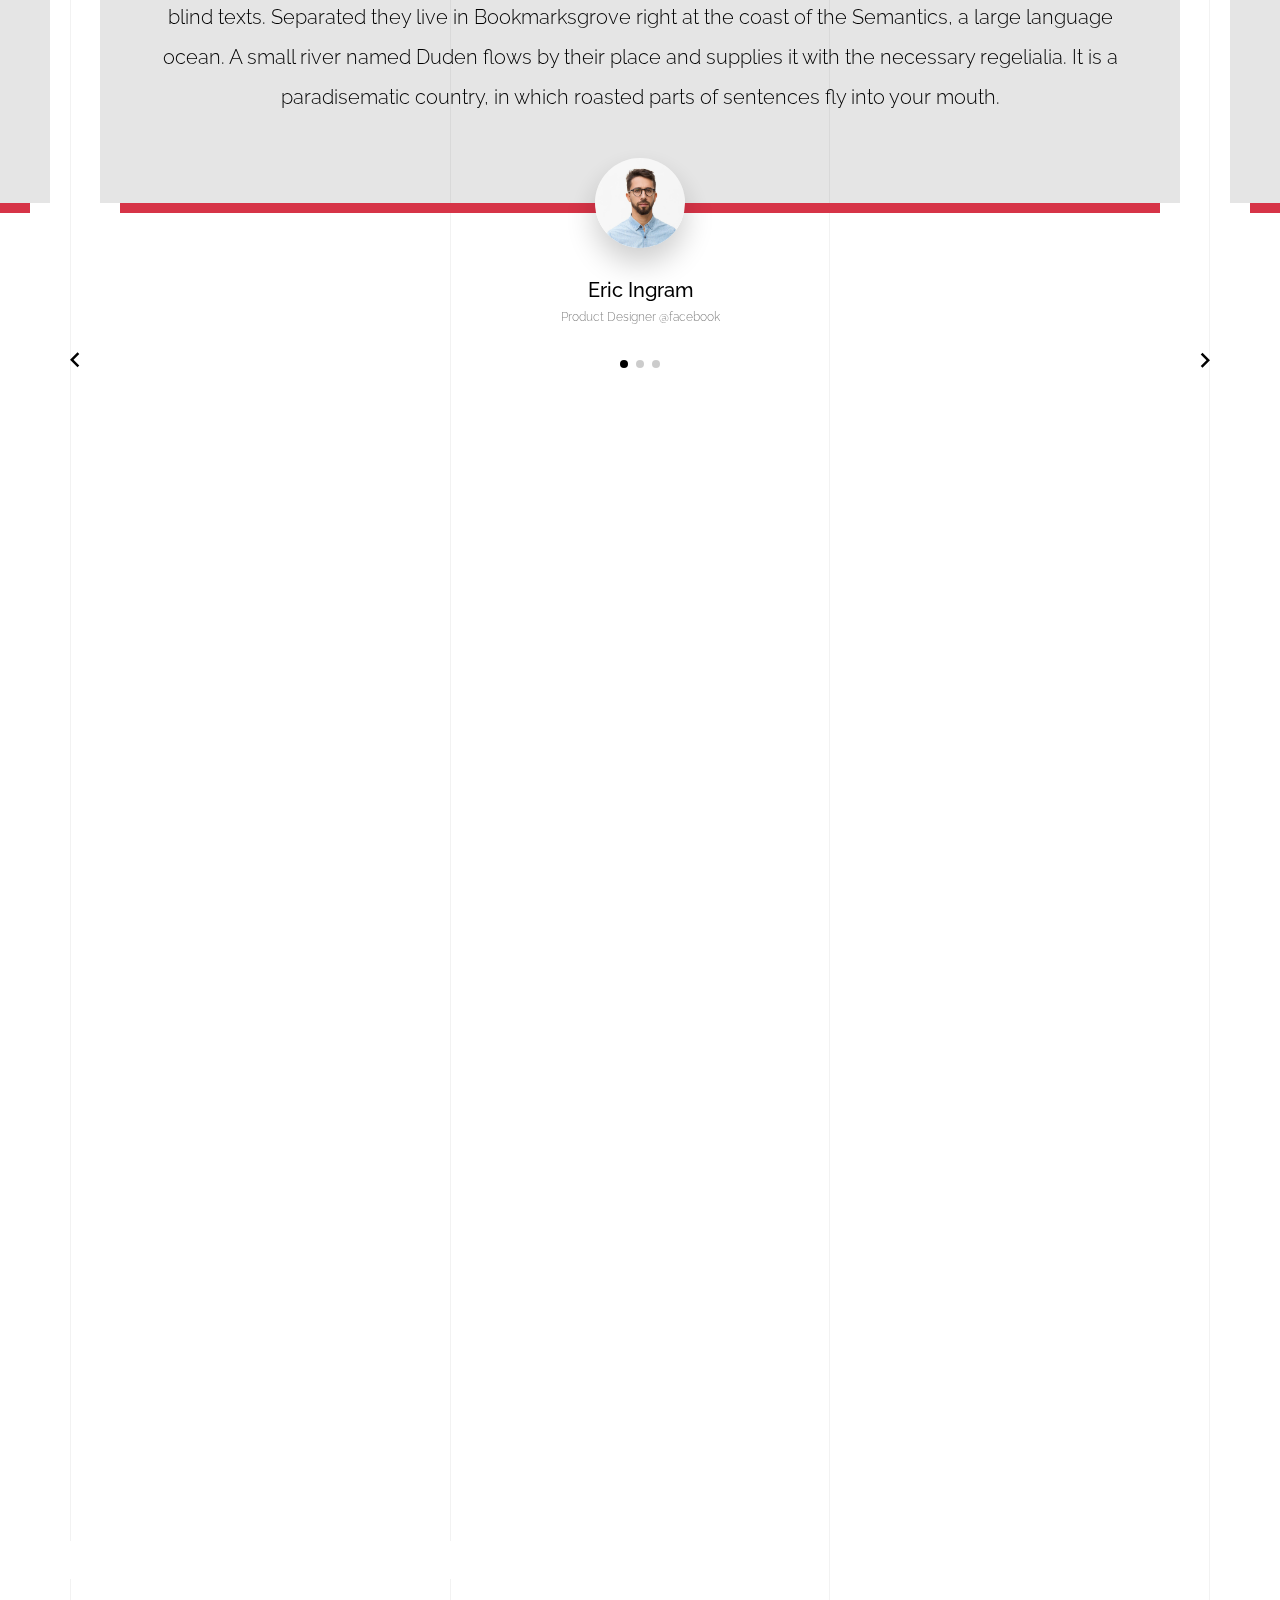
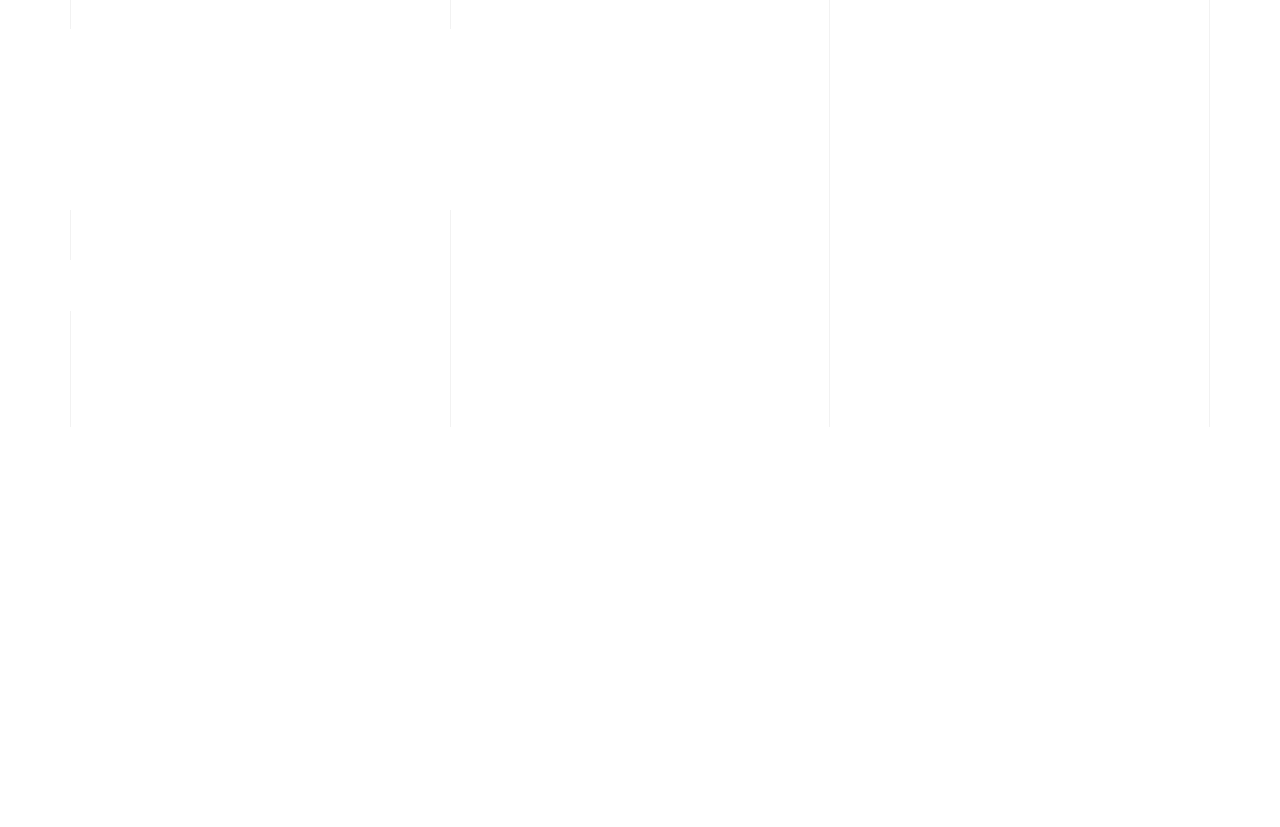
<file: light/index-sidebar-menu.html>
<!doctype html>
<html lang="en">
  <head>
    <title>Unfold &mdash; A onepage portfolio HTML template by Unslate.co</title>
    <meta charset="utf-8">
    <meta name="viewport" content="width=device-width, initial-scale=1, shrink-to-fit=no">

    <meta name="description" content="A onepage portfolio HTML template by Unslate.co">
    <meta name="keywords" content="html, css, javascript, jquery">
    <meta name="author" content="Unslate.co">

    <link rel="stylesheet" href="css/vendor/icomoon/style.css">
    <link rel="stylesheet" href="css/vendor/owl.carousel.min.css">
    <link rel="stylesheet" href="css/vendor/aos.css">
    <link rel="stylesheet" href="css/vendor/animate.min.css">
    <link rel="stylesheet" href="css/vendor/bootstrap.min.css">
    <link rel="stylesheet" href="css/vendor/jquery.fancybox.min.css">
    

    <!-- Theme Style -->
    <link rel="stylesheet" href="css/style.css">

  </head>
  <body data-spy="scroll" data-target=".site-nav-target" data-offset="200">

    <nav class="unslate_co--site-mobile-menu">
      <div class="close-wrap d-flex">
        <a href="#" class="d-flex ml-auto js-menu-toggle">
          <span class="close-label">Close</span>
          <div class="close-times">
            <span class="bar1"></span>
            <span class="bar2"></span>
          </div>
        </a>
      </div>
      <div class="site-mobile-inner"></div>
    </nav>


    <div class="unslate_co--site-wrap">

      <div class="unslate_co--site-inner">

        <div class="lines-wrap">
          <div class="lines-inner">
            <div class="lines"></div>
          </div>
        </div>
        <!-- END lines -->
      
      <nav class="unslate_co--site-nav dark site-nav-target">

        <div class="container">
        
          <div class="row align-items-center justify-content-between text-left">

            <div class="col-3">
              <div class="site-logo">
                <a href="index-sidebar-menu.html" class="unslate_co--site-logo">Unfold<span>.</span></a>
              </div>
            </div>
            <div class="col text-right">
              <ul class="site-nav-ul js-clone-nav text-left d-none d-lg-inline-none">
                <li class="has-children">
                  <a href="#home-section" class="nav-link">Home</a>
                  <ul class="dropdown">
                    <li>
                      <a href="index.html">Hero Image BG</a>
                    </li>
                    <li>
                      <a href="index-video.html">Video BG</a>
                    </li>
                    <li>
                      <a href="index-hero-slider.html">Hero Slider</a>
                    </li>
                    <li>
                      <a href="index-sidebar-menu.html">Sidebar Menu</a>
                    </li>
                    <li>
                      <a href="index-right-menu.html">Right Menu</a>
                    </li>
                  </ul>
                </li>
                <li><a href="#portfolio-section" class="nav-link">Portfolio</a></li>
                <li><a href="#about-section" class="nav-link">About</a></li>
                <li><a href="#services-section" class="nav-link">Services</a></li>
                <li><a href="#skills-section" class="nav-link">Skills</a></li>
                <li><a href="#testimonial-section" class="nav-link">Testimonial</a></li>
                <li><a href="#journal-section" class="nav-link">Journal</a></li>
                <li><a href="#contact-section" class="nav-link">Contact</a></li>
              </ul>
              
              <a href="#" class="burger-toggle-menu js-burger-toggle-menu ml-auto py-4">
                <span></span>
                <span></span>
                <span></span>
              </a>

            </div>
            
          </div>
        </div>

      </nav>
      <!-- END nav -->

      <div class="cover-v1 jarallax overlay" style="background-image: url('images/cover_bg_1.jpg');" id="home-section">
        <div class="container">
          <div class="row align-items-center">
              
            <div class="col-md-7 mx-auto text-center">
              <h1 class="heading gsap-reveal-hero text-white">Unfold</h1>
              <h2 class="subheading gsap-reveal-hero text-white">I’m Eric Woodman A Product Designer Based In San Francisco</h2>
            </div>

          </div>
        </div>


        <!-- dov -->
        <a href="#portfolio-section" class="mouse-wrap smoothscroll">
          <span class="mouse">
            <span class="scroll"></span>
          </span>
          <span class="mouse-label">Scroll</span>
        </a>

      </div>
      <!-- END .cover-v1 -->

      <div class="unslate_co--section" id="portfolio-section">
        <div class="container">
          
          
          <div class="relative"><div class="loader-portfolio-wrap"><div class="loader-portfolio dark"></div></div> </div>
          <div id="portfolio-single-holder"></div>

          <div class="portfolio-wrapper">

            <div class="d-flex align-items-center mb-4 gsap-reveal gsap-reveal-filter">
              <h2 class="mr-auto heading-h2">Portfolio</h2>
              
              <a href="#" class="text-black js-filter d-inline-block d-lg-none">Filter</a>
              
              <div class="filter-wrap">
                <div class="filter ml-auto" id="filters">
                  <a href="#" class="active" data-filter="*">All</a>
                  <a href="#" data-filter=".web">Web</a>
                  <a href="#" data-filter=".branding">Branding</a>
                  <a href="#" data-filter=".illustration">Illustration</a>
                  <a href="#" data-filter=".packaging">Packaging</a>
                </div>
              </div>
            </div>


            
            <div id="posts" class="row gutter-isotope-item">
              <div class="item web branding col-sm-6 col-md-6 col-lg-4 isotope-mb-2">
                <a href="portfolio-single-1.html" class="portfolio-item ajax-load-page isotope-item gsap-reveal-img" data-id="1">
                    <div class="overlay">
                      <span class="wrap-icon icon-link2"></span>
                      <div class="portfolio-item-content">
                        <h3>Shoe Rebranding</h3>
                        <p>web, branding</p>
                      </div>
                    </div>
                    <img src="images/work_1_md.jpg" class="lazyload  img-fluid" alt="Images" />
                  </a>
              </div>
              <div class="item branding packaging illustration col-sm-6 col-md-6 col-lg-4 isotope-mb-2 ">
                <a href="portfolio-single-3.html" class="portfolio-item ajax-load-page item-portrait isotope-item gsap-reveal-img" data-id="3">
                    <div class="overlay">
                      <span class="wrap-icon icon-link2"></span>
                      <div class="portfolio-item-content">
                        <h3>Reworking</h3>
                        <p>branding, packaging, illustration</p>
                      </div>
                    </div>
                    <img src="images/work_2_md.jpg" class="lazyload  img-fluid" alt="Images" />
                  </a>
              </div>

              <div class="item branding packaging col-sm-6 col-md-6 col-lg-4 isotope-mb-2">
                <a href="portfolio-single-4.html" class="portfolio-item isotope-item ajax-load-page gsap-reveal-img" data-id="4">
                    <div class="overlay">
                      <span class="wrap-icon icon-link2"></span>
                      <div class="portfolio-item-content">
                        <h3>Modern Building</h3>
                        <p>branding, packaging</p>
                      </div>
                    </div>
                    <img src="images/work_3_md.jpg" class="lazyload  img-fluid" alt="Images" />
                  </a>
              </div>

              <div class="item web packaging col-sm-6 col-md-6 col-lg-4 isotope-mb-2">

                <a href="images/work_4_full.jpg" class="portfolio-item isotope-item gsap-reveal-img" data-fancybox="gallery" data-caption="Watch">
                    <div class="overlay">
                      <span class="wrap-icon icon-photo2"></span>
                      <div class="portfolio-item-content">
                        <h3>Watch</h3>
                        <p>web, packaging</p>
                      </div>
                    </div>
                    <img src="images/work_4_full.jpg" class="lazyload  img-fluid" alt="Images" />
                  </a>

              </div>

              <div class="item illustration packaging col-sm-6 col-md-6 col-lg-4 isotope-mb-2">
                <a href="images/work_5_md.jpg" class="portfolio-item isotope-item gsap-reveal-img" data-fancybox="gallery" data-caption="Shoe Rebranding">
                    <div class="overlay">
                      <span class="wrap-icon icon-photo2"></span>
                      <div class="portfolio-item-content">
                        <h3>Shoe Rebranding</h3>
                        <p>illustration, packaging</p>
                      </div>
                    </div>
                    <img src="images/work_5_md.jpg" class="lazyload  img-fluid" alt="Images" />
                  </a>
              </div>

              <div class="item web branding col-sm-6 col-md-6 col-lg-4 isotope-mb-2">
                <a href="portfolio-single-2.html" class="portfolio-item ajax-load-page item-portrait isotope-item gsap-reveal-img" data-id="2">
                    <div class="overlay">
                      <span class="wrap-icon icon-link2"></span>
                      <div class="portfolio-item-content">
                        <h3>Reshape</h3>
                        <p>web, branding</p>
                      </div>
                    </div>
                    <img src="images/work_6_md.jpg" class="lazyload  img-fluid" alt="Images" />
                  </a>
              </div>

              <div class="item branding packaging col-sm-6 col-md-6 col-lg-4 isotope-mb-2">
                <a href="images/work_7_a_md.jpg" class="portfolio-item item-portrait isotope-item gsap-reveal-img" data-fancybox="gallery" data-caption="Modern Building">
                    <div class="overlay">
                      <span class="wrap-icon icon-photo2"></span>
                      <div class="portfolio-item-content">
                        <h3>Modern Building</h3>
                        <p>branding, packaging</p>
                      </div>
                    </div>
                    <img src="images/work_7_a_md.jpg" class="lazyload  img-fluid" alt="Images" />
                  </a>
              </div>

              <div class="item web branding col-sm-6 col-md-6 col-lg-4 isotope-mb-2">
                <a href="https://www.youtube.com/watch?v=mwtbEGNABWU" class="portfolio-item isotope-item gsap-reveal-img" data-fancybox="gallery" data-caption="Showreel 2019">
                    <div class="overlay">
                      <span class="wrap-icon icon-play_circle_filled"></span>
                      <div class="portfolio-item-content">
                        <h3>Showreel 2019</h3>
                        <p>web, branding</p>
                      </div>
                    </div>
                    <img src="images/work_8_md.jpg" class="lazyload  img-fluid" alt="Images" />
                  </a>
              </div>

              <div class="item web illustration col-sm-6 col-md-6 col-lg-4 isotope-mb-2">
                <a href="images/work_9_a_md.jpg" class="portfolio-item isotope-item gsap-reveal-img" data-fancybox="gallery" data-caption="Render Packaging">
                    <div class="overlay">
                      <span class="wrap-icon icon-photo2"></span>
                      <div class="portfolio-item-content">
                        <h3>Render Packaging</h3>
                        <p>web, illustration</p>
                      </div>
                    </div>
                    <img src="images/work_9_a_md.jpg" class="lazyload  img-fluid" alt="Images" />
                  </a>
              </div>

            </div>
            
          </div>


        </div>
      </div>


      <div class="unslate_co--section">
        <div class="container">
          <div class="owl-carousel logo-slider">
            <div class="logo-v1 gsap-reveal">
              <img src="images/logo-google.png" alt="Image" class="img-fluid">
            </div>
            <div class="logo-v1 gsap-reveal">
              <img src="images/logo-puma.png" alt="Image" class="img-fluid">
            </div>
            <div class="logo-v1 gsap-reveal">
              <img src="images/logo-paypal.png" alt="Image" class="img-fluid">
            </div>
            <div class="logo-v1 gsap-reveal">
              <img src="images/logo-adobe.png" alt="Image" class="img-fluid">
            </div>
          </div>
        </div>
      </div>



      <div class="unslate_co--section" id="about-section">
        <div class="container">
          
          <div class="section-heading-wrap text-center mb-5">
            <h2 class="heading-h2 text-center divider"><span class="gsap-reveal">About Me</span></h2>
            <span class="gsap-reveal"><img src="images/divider.png" alt="divider" width="76"></span>
          </div>
          

          <div class="row mt-5 justify-content-between">
            <div class="col-lg-7 mb-5 mb-lg-0" data-aos="fade-up">
              <figure class="dotted-bg gsap-reveal-img">
                <img src="images/about_me_pic.jpg" alt="Image" class="img-fluid">
              </figure>
            </div>
            <div class="col-lg-4 pr-lg-5">
              <h3 class="mb-4 heading-h3"><span class="gsap-reveal">We can make it together</span></h3>
              <p class="lead gsap-reveal">Far far away, behind the word mountains, far from the countries Vokalia and Consonantia, there <a href="#">live the blind</a> texts. </p>
              <p class="mb-4 gsap-reveal">A small river named Duden flows by their place and supplies it with the necessary regelialia. It is a paradisematic country, in which roasted parts of sentences fly into your mouth.</p>
              <p class="gsap-reveal"><a href="#" class="btn btn-outline-pill btn-custom-light">Download my CV</a></p>
            </div>
          </div>
        </div>
      </div>

      <div class="unslate_co--section" id="services-section">
        <div class="container">

          <div class="section-heading-wrap text-center mb-5">
            <h2 class="heading-h2 text-center divider"><span class="gsap-reveal">My Services</span></h2>
            <span class="gsap-reveal"><img src="images/divider.png" alt="divider" width="76"></span>
          </div>

          <div class="row gutter-v3">
            <div class="col-md-6 col-lg-4 mb-4">
              <div class="feature-v1" data-aos="fade-up" data-aos-delay="0">
                <div class="wrap-icon mb-3">
                  <img src="images/svg/001-options.svg" alt="Image" width="45">
                </div>
                <h3>Digital <br> Strategy</h3>
                <p>A small river named Duden flows by their place and supplies it with the necessary regelialia. </p>
              </div> 
            </div>
            <div class="col-md-6 col-lg-4 mb-4">
              <div class="feature-v1" data-aos="fade-up" data-aos-delay="100">
                <div class="wrap-icon mb-3">
                  <img src="images/svg/002-chat.svg" alt="Icon" width="45">
                </div>
                <h3>Web <br> Design</h3>
                <p>A small river named Duden flows by their place and supplies it with the necessary regelialia. </p>
              </div> 
            </div>
            <div class="col-md-6 col-lg-4 mb-4">
              <div class="feature-v1" data-aos="fade-up" data-aos-delay="200">
                <div class="wrap-icon mb-3">
                  <img src="images/svg/003-contact-book.svg" alt="Image" class="img-fluid" width="45">
                </div>
                <h3>User <br> Experience</h3>
                <p>A small river named Duden flows by their place and supplies it with the necessary regelialia. </p>
              </div> 
            </div>

            <div class="col-md-6 col-lg-4 mb-4">
              <div class="feature-v1" data-aos="fade-up" data-aos-delay="0">
                <div class="wrap-icon mb-3">
                  <img src="images/svg/004-percentage.svg" alt="Image" width="45">
                </div>
                <h3>Web <br> Development</h3>
                <p>A small river named Duden flows by their place and supplies it with the necessary regelialia. </p>
              </div> 
            </div>
            <div class="col-md-6 col-lg-4 mb-4">
              <div class="feature-v1" data-aos="fade-up" data-aos-delay="100">
                <div class="wrap-icon mb-3">
                  <img src="images/svg/006-goal.svg" alt="Image" width="45">
                </div>
                <h3>WordPress <br> Solutions</h3>
                <p>A small river named Duden flows by their place and supplies it with the necessary regelialia. </p>
              </div> 
            </div>
            <div class="col-md-6 col-lg-4 mb-4">
              <div class="feature-v1" data-aos="fade-up" data-aos-delay="200">
                <div class="wrap-icon mb-3">
                  <img src="images/svg/005-line-chart.svg" alt="Image" width="45">
                </div>
                <h3>Mobile <br> Applications</h3>
                <p>A small river named Duden flows by their place and supplies it with the necessary regelialia. </p>
              </div> 
            </div>

          </div>

        </div>
      </div>

      <div class="unslate_co--section section-counter" id="skills-section">
        <div class="container">
          <div class="section-heading-wrap text-center mb-5">
            <h2 class="heading-h2 text-center divider"><span class="gsap-reveal">My Skills</span></h2>
            <span class="gsap-reveal"><img src="images/divider.png" alt="divider" width="76"></span>
          </div>


          <div class="row pt-5">
            <div class="col-6 col-sm-6 mb-5 mb-lg-0 col-md-6 col-lg-3" data-aos="fade-up" data-aos-delay="0">
              <div class="counter-v1 text-center">
                <span class="number-wrap">
                  <span class="number number-counter" data-number="90">0</span>
                  <span class="append-text">%</span>
                </span>
                <span class="counter-label">WordPress</span>
              </div>
            </div>
            <div class="col-6 col-sm-6 mb-5 mb-lg-0 col-md-6 col-lg-3" data-aos="fade-up" data-aos-delay="100">
              <div class="counter-v1 text-center">
                <span class="number-wrap">
                  <span class="number number-counter" data-number="99">0</span>
                  <span class="append-text">%</span>
                </span>
                <span class="counter-label">HTML/CSS</span>
              </div>
            </div>
            <div class="col-6 col-sm-6 mb-5 mb-lg-0 col-md-6 col-lg-3" data-aos="fade-up" data-aos-delay="200">
              <div class="counter-v1 text-center">
                <span class="number-wrap">
                  <span class="number number-counter" data-number="95">0</span>
                  <span class="append-text">%</span>
                </span>
                <span class="counter-label">jQuery</span>
              </div>
            </div>
            <div class="col-6 col-sm-6 mb-5 mb-lg-0 col-md-6 col-lg-3" data-aos="fade-up" data-aos-delay="300">
              <div class="counter-v1 text-center">
                <span class="number-wrap">
                  <span class="number number-counter" data-number="100">0</span>
                  <span class="append-text">%</span>
                </span>
                <span class="counter-label">Design</span>
              </div>
            </div>
          </div>
        </div>
      </div>
      <!-- END .counter -->

      <div class="unslate_co--section" id="testimonial-section">
        <div class="container">
          <div class="section-heading-wrap text-center mb-5">
            <h2 class="heading-h2 text-center divider"><span class="gsap-reveal">My Happy Clients</span></h2>
            <img src="images/divider.png" alt="divider" width="76">
          </div>
        </div>

        <div class="owl-carousel testimonial-slider">
          <div>
            <div class="testimonial-v1">
              <div class="testimonial-inner-bg">
                <span class="quote">&ldquo;</span>
                <blockquote>
                  Far far away, behind the word mountains, far from the countries Vokalia and Consonantia, there live the blind texts. Separated they live in Bookmarksgrove right at the coast of the Semantics, a large language ocean. A small river named Duden flows by their place and supplies it with the necessary regelialia. It is a paradisematic country, in which roasted parts of sentences fly into your mouth.
                </blockquote>
              </div>
              
              <div class="testimonial-author-info">
                <img src="images/person_man_1.jpg" alt="Image">
                <h3>Eric Ingram</h3>
                <span class="d-block position">Product Designer @facebook</span>
              </div>

            </div>
          </div>
          <div>
            <div class="testimonial-v1">
              <div class="testimonial-inner-bg">
                <span class="quote">&ldquo;</span>
                <blockquote>
                  Far far away, behind the word mountains, far from the countries Vokalia and Consonantia, there live the blind texts. Separated they live in Bookmarksgrove right at the coast of the Semantics, a large language ocean. A small river named Duden flows by their place and supplies it with the necessary regelialia. It is a paradisematic country, in which roasted parts of sentences fly into your mouth.
                </blockquote>
              </div>
              
              <div class="testimonial-author-info">
                <img src="images/person_man_2.jpg" alt="Image">
                <h3>Ryan Mullins</h3>
                <span class="d-block position">Product Designer @Shopify</span>
              </div>

            </div>
          </div>
          <div>
            <div class="testimonial-v1">
              <div class="testimonial-inner-bg">
                <span class="quote">&ldquo;</span>
                <blockquote>
                  Far far away, behind the word mountains, far from the countries Vokalia and Consonantia, there live the blind texts. Separated they live in Bookmarksgrove right at the coast of the Semantics, a large language ocean. A small river named Duden flows by their place and supplies it with the necessary regelialia. It is a paradisematic country, in which roasted parts of sentences fly into your mouth.
                </blockquote>
              </div>
              
              <div class="testimonial-author-info">
                <img src="images/person_woman_1.jpg" alt="Image">
                <h3>Erica Miller</h3>
                <span class="d-block position">Product Designer @Twitter</span>
              </div>

            </div>
          </div>
        </div>

      </div>
      <!-- END testimonial -->

      <div class="unslate_co--section" id="journal-section">
        <div class="container">
          <div class="section-heading-wrap text-center mb-5">
            <h2 class="heading-h2 text-center divider"><span class="gsap-reveal">My Journal</span></h2>
            <span class="gsap-reveal"><img src="images/divider.png" alt="divider" width="76"></span>
          </div>

          
          <div class="row gutter-v4 align-items-stretch">
            <div class="col-sm-6 col-md-6 col-lg-8 blog-post-entry" data-aos="fade-up" data-aos-delay="0">

              <a href="blog-single.html" class="grid-item blog-item w-100 h-100">
                <div class="overlay">
                  <div class="portfolio-item-content">
                    <h3>A Mounteering Guide For Beginners</h3>
                    <p class="post-meta">By Joefrey <span class="small">&bullet;</span> 5 mins read</p>
                  </div>
                </div>
                <img src="images/post_1.jpg" class="lazyload" alt="Image" />
              </a>


            </div>
            <div class="col-sm-6 col-md-6 col-lg-4 blog-post-entry" data-aos="fade-up" data-aos-delay="100">
              <a href="blog-single.html" class="grid-item blog-item w-100 h-100">
                <div class="overlay">
                  <div class="portfolio-item-content">
                    <h3>A Mounteering Guide For Beginners</h3>
                    <p class="post-meta">By Joefrey <span class="small">&bullet;</span> 5 mins read</p>
                  </div>
                </div>
                <img src="images/post_2.jpg" class="lazyload" alt="Image" />
              </a>
            </div>


            <div class="col-sm-6 col-md-6 col-lg-4 blog-post-entry" data-aos="fade-up" data-aos-delay="0">

              <a href="blog-single.html" class="grid-item blog-item w-100 h-100">
                <div class="overlay">
                  <div class="portfolio-item-content">
                    <h3>A Mounteering Guide For Beginners</h3>
                    <p class="post-meta">By Joefrey <span class="small">&bullet;</span> 5 mins read</p>
                  </div>
                </div>
                <img src="images/post_3.jpg" class="lazyload" alt="Image" />
              </a>


            </div>
            <div class="col-sm-6 col-md-6 col-lg-4 blog-post-entry" data-aos="fade-up" data-aos-delay="100">
              <a href="blog-single.html" class="grid-item blog-item w-100 h-100">
                <div class="overlay">
                  <div class="portfolio-item-content">
                    <h3>A Mounteering Guide For Beginners</h3>
                    <p class="post-meta">By Joefrey <span class="small">&bullet;</span> 5 mins read</p>
                  </div>
                </div>
                <img src="images/post_4.jpg" class="lazyload" alt="Image" />
              </a>
            </div>

            <div class="col-sm-6 col-md-6 col-lg-4 blog-post-entry" data-aos="fade-up" data-aos-delay="200">
              <a href="blog-single.html" class="grid-item blog-item w-100 h-100">
                <div class="overlay">
                  <div class="portfolio-item-content">
                    <h3>A Mounteering Guide For Beginners</h3>
                    <p class="post-meta">By Joefrey <span class="small">&bullet;</span> 5 mins read</p>
                  </div>
                </div>
                <img src="images/post_5.jpg" class="lazyload" alt="Image" />
              </a>
            </div>


          </div>

        </div>
      </div>
      <!-- END blog posts -->



      <div class="unslate_co--section" id="contact-section">
        <div class="container">
          <div class="section-heading-wrap text-center mb-5">
            <h2 class="heading-h2 text-center divider"><span class="gsap-reveal">Get In Touch</span></h2>
            <span class="gsap-reveal"><img src="images/divider.png" alt="divider" width="76"></span>
          </div>


          <div class="row justify-content-between">
            
            <div class="col-md-6">
              <form method="post" class="form-outline-style-v1" id="contactForm">
                <div class="form-group row mb-0">

                  <div class="col-lg-6 form-group gsap-reveal">
                    <label for="name">Name</label>
                    <input name="name" type="text" class="form-control" id="name">
                  </div>
                  <div class="col-lg-6 form-group gsap-reveal">
                    <label for="email">Email</label>
                    <input name="email" type="email" class="form-control" id="email">
                  </div>
                  <div class="col-lg-12 form-group gsap-reveal">
                    <label for="message">Write your message...</label>
                    <textarea name="message" id="message" cols="30" rows="7" class="form-control"></textarea>
                  </div>
                </div>
                <div class="form-group row gsap-reveal">
                    <div class="col-md-12 d-flex align-items-center">
                      <input type="submit" class="btn btn-outline-pill btn-custom-light mr-3" value="Send Message">
                      <span class="submitting"></span>
                    </div>
                  </div>
              </form>
              <div id="form-message-warning" class="mt-4"></div> 
              <div id="form-message-success">
                Your message was sent, thank you!
              </div>

            </div>

            <div class="col-md-4">
              <div class="contact-info-v1">
                <div class="gsap-reveal d-block">
                  <span class="d-block contact-info-label">Email</span>
                  <a href="#" class="contact-info-val">info@unslate.co</a>
                </div>
                <div class="gsap-reveal d-block">
                  <span class="d-block contact-info-label">Phone</span>
                  <a href="#" class="contact-info-val">+12 345 6789 012</a>
                </div>
                <div class="gsap-reveal d-block">
                  <span class="d-block contact-info-label">Address</span>
                  <address class="contact-info-val">273 South Riverview Rd. <br> New York, NY 10011</address>
                </div>
              </div>
            </div>

          </div>
        </div>
      </div>
      </div>

      <footer class="unslate_co--footer unslate_co--section">
        <div class="container">
          <div class="row justify-content-center">
            <div class="col-md-7">
              
              <div class="footer-site-logo"><a href="#">Unfold<span>.</span></a></div>

              <ul class="footer-site-social">
                <li><a href="#">Facebook</a></li>
                <li><a href="#">Twitter</a></li>
                <li><a href="#">Instagram</a></li>
                <li><a href="#">Dribbble</a></li>
                <li><a href="#">Behance</a></li>
              </ul>

              <p class="site-copyright">
                <small>&copy; 2020 <a href="#">Unfold</a>. All Rights Reserved. Design with <span class="icon-heart text-danger"></span> by <a href="#">Unslate.co</a>.</small>
              </p>

            </div>
          </div>
        </div>
      </footer>

      
    </div>

    <!-- Loader -->
    <div id="unslate_co--overlayer"></div>
    <div class="site-loader-wrap">
      <div class="site-loader dark"></div>
    </div>

    <script src="js/scripts-dist.js"></script>
    <script src="js/main.js"></script>

    <!-- Global site tag (gtag.js) - Google Analytics -->
<script async src="https://www.googletagmanager.com/gtag/js?id=UA-157808202-1"></script>
<script>
  window.dataLayer = window.dataLayer || [];
  function gtag(){dataLayer.push(arguments);}
  gtag('js', new Date());

  gtag('config', 'UA-157808202-1');
</script>

  </body>
</html>
</file>
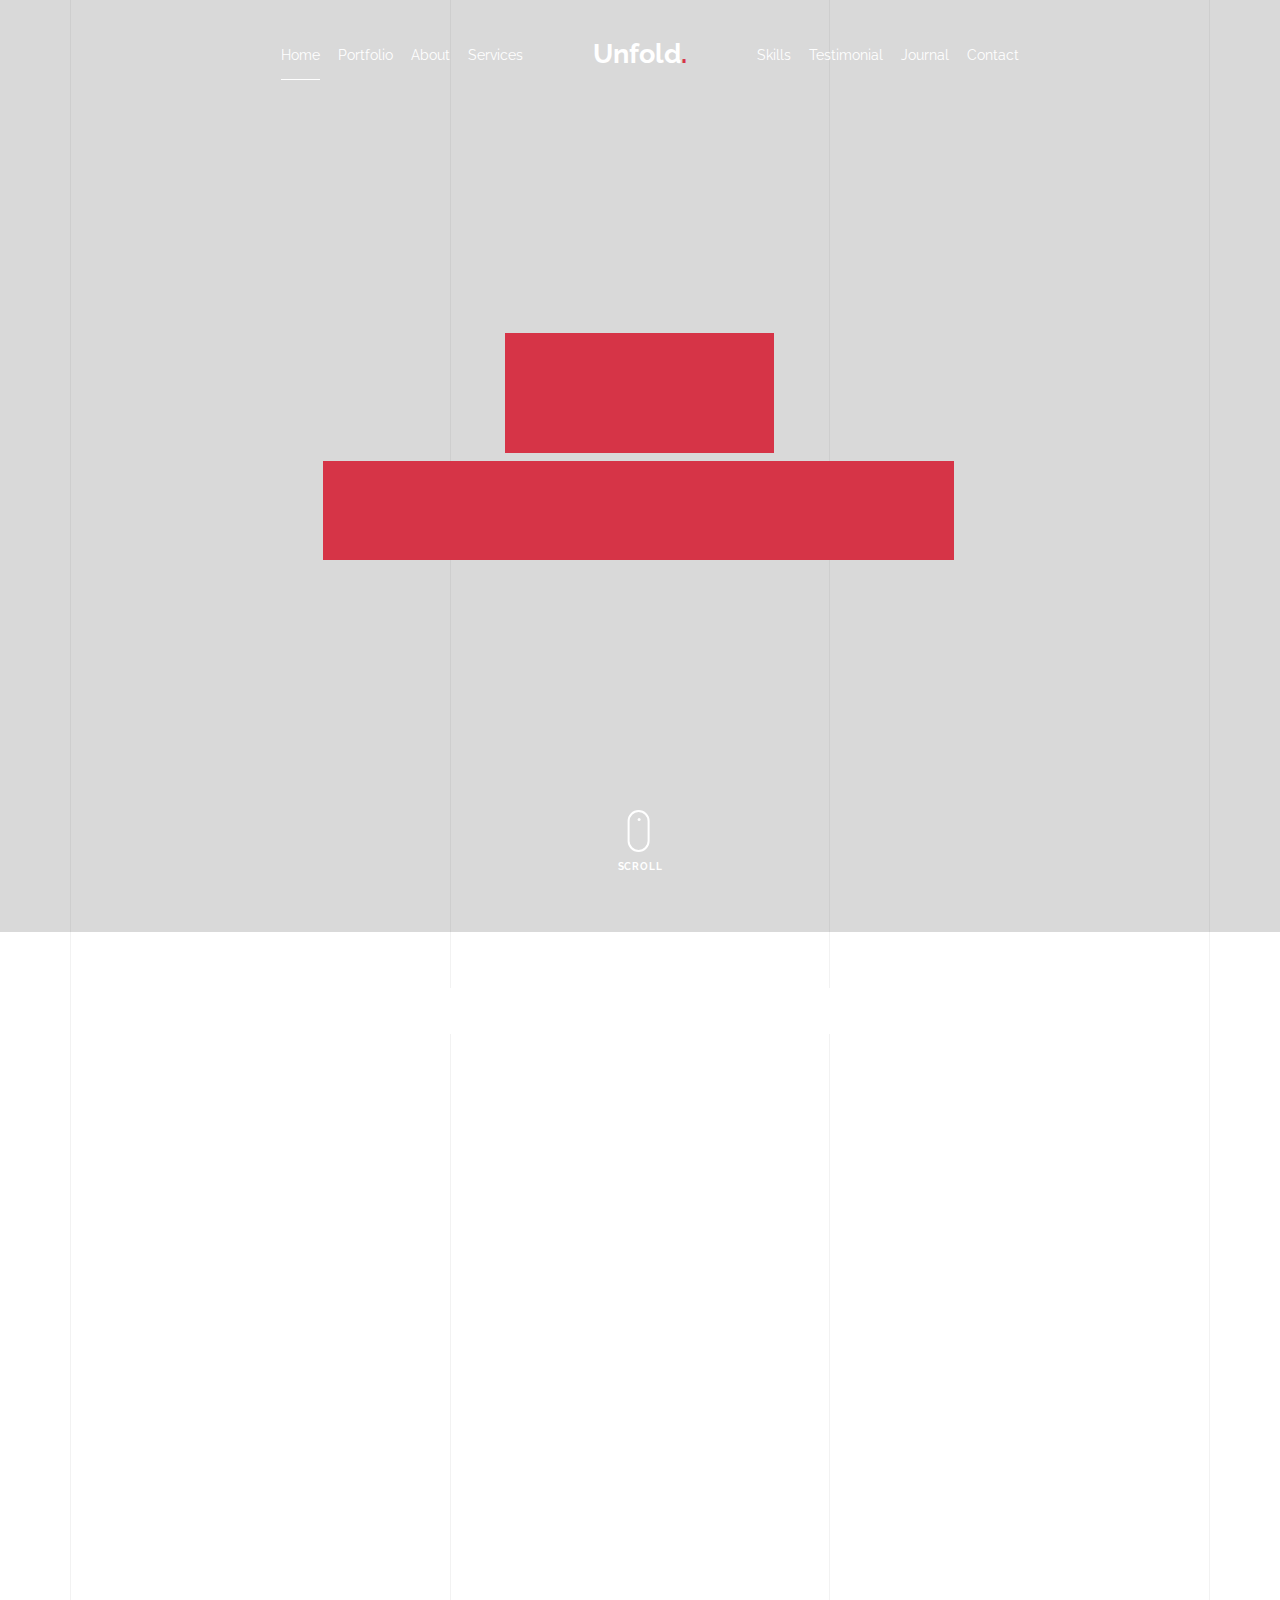
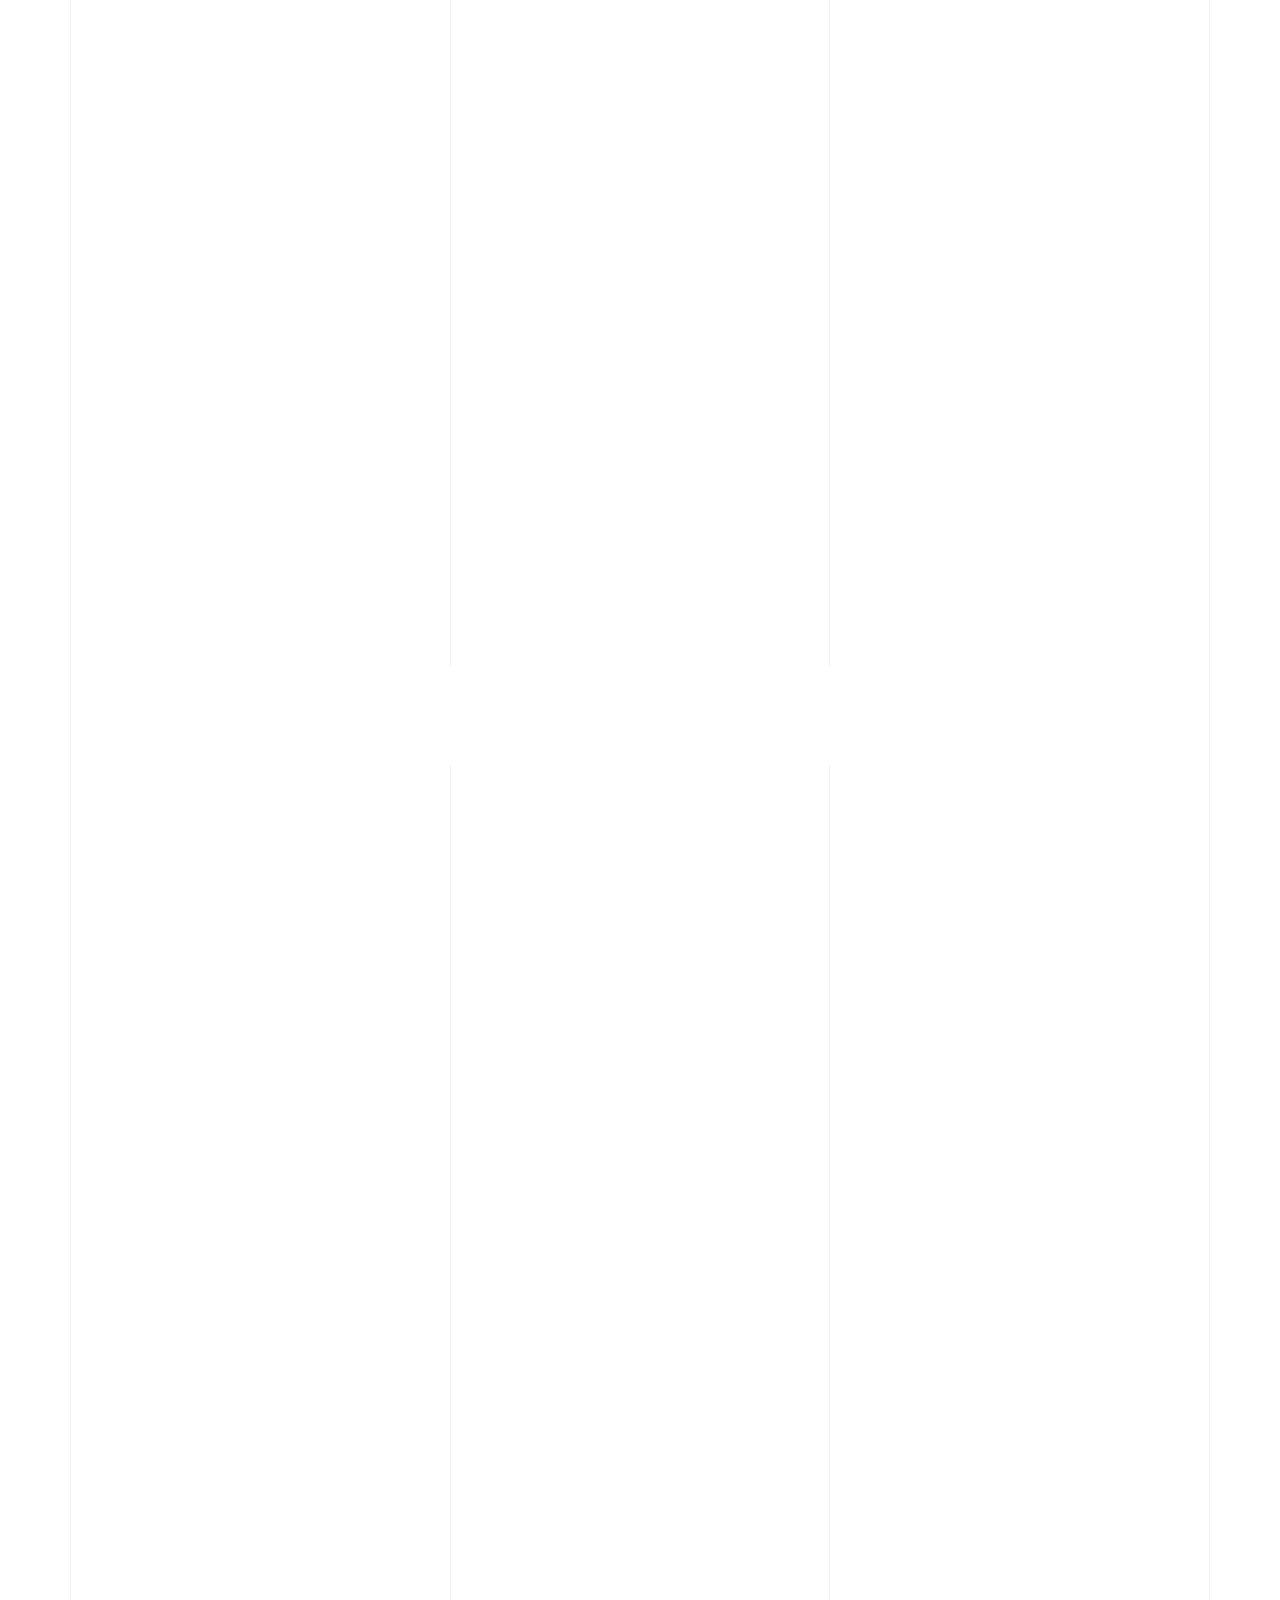
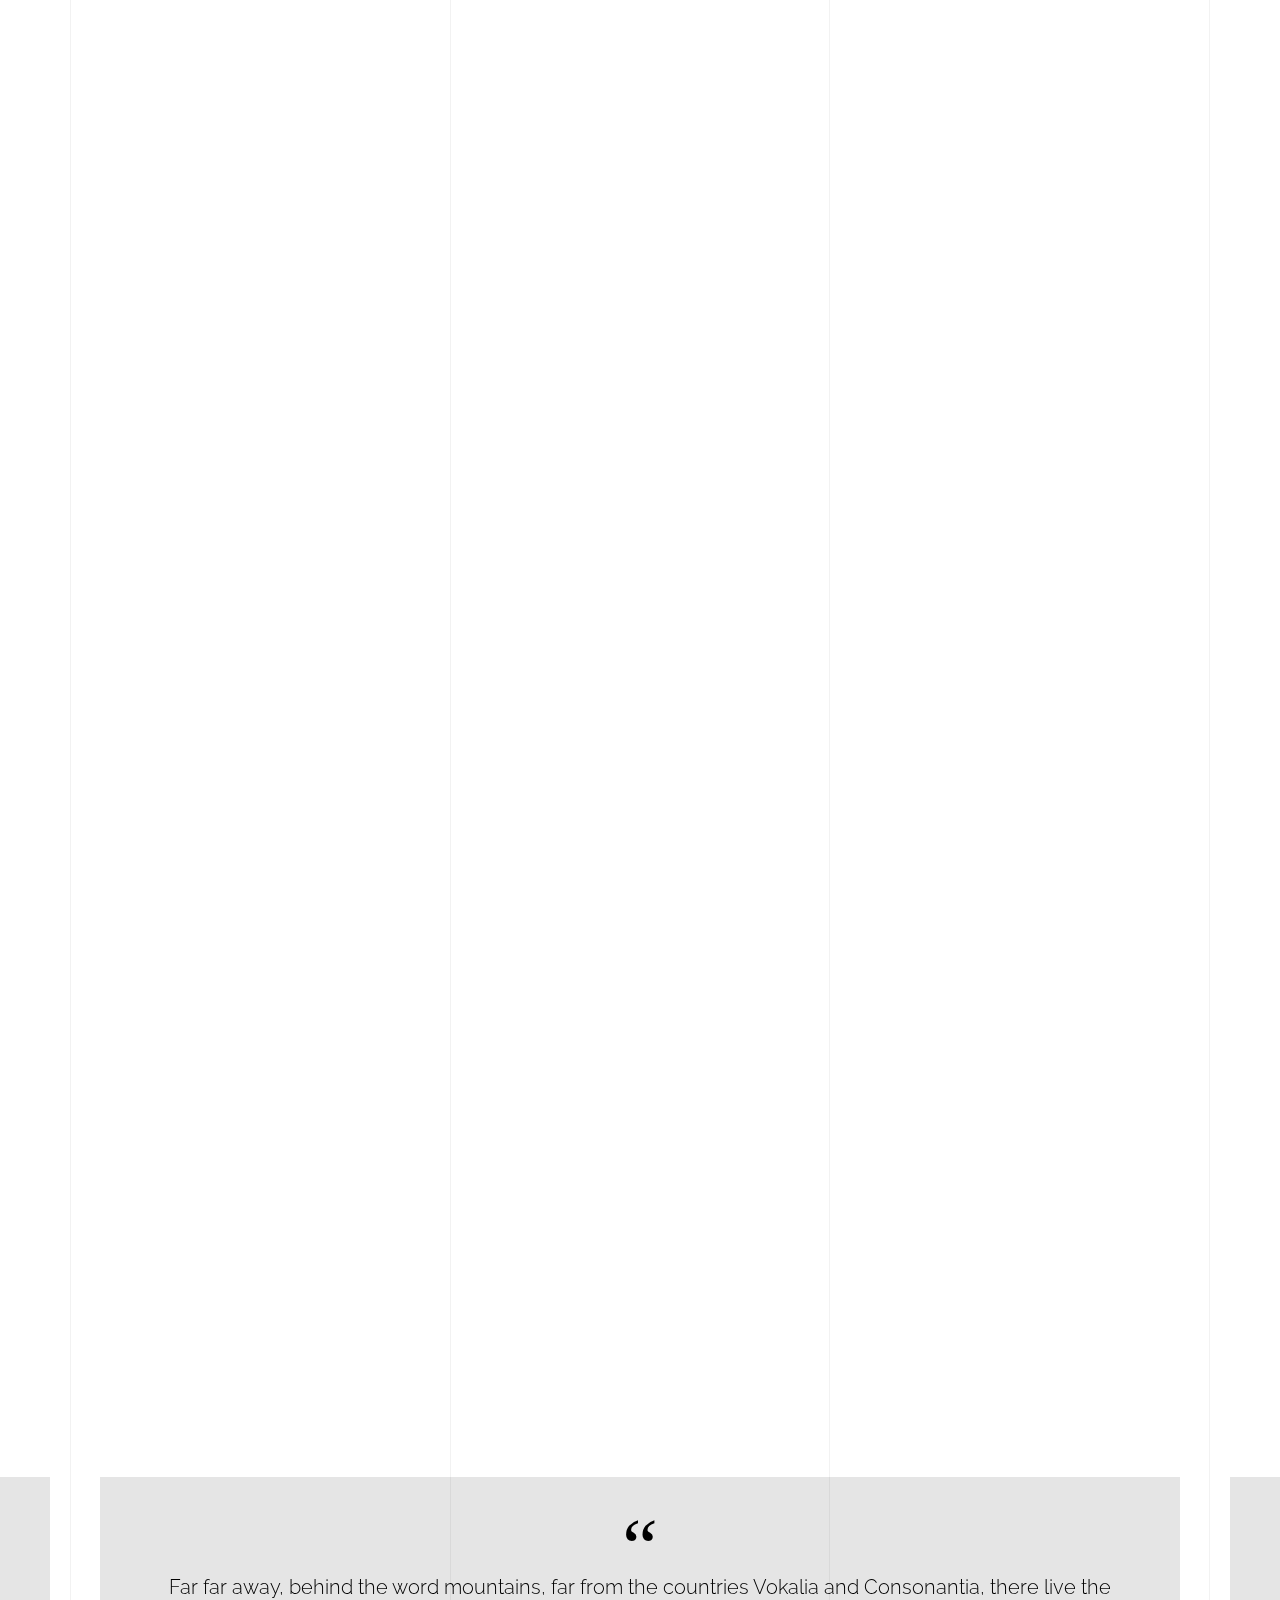
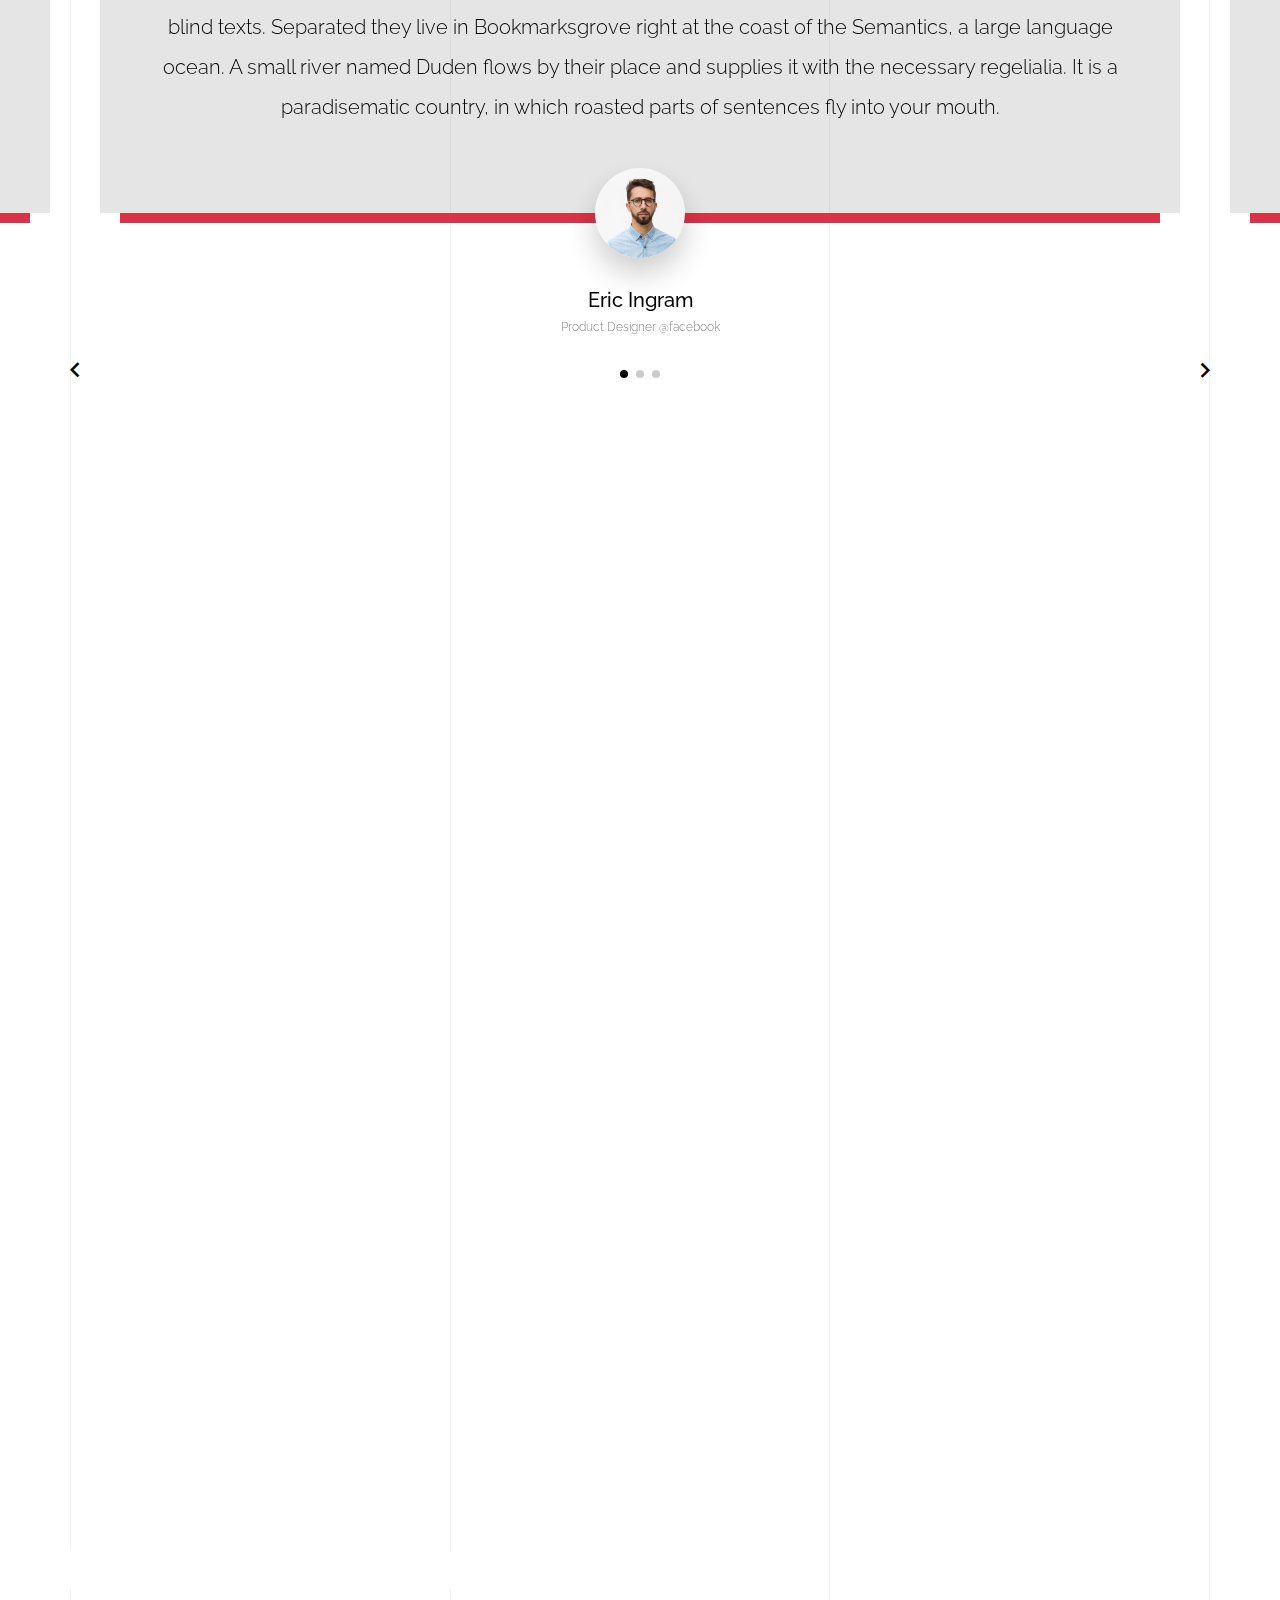
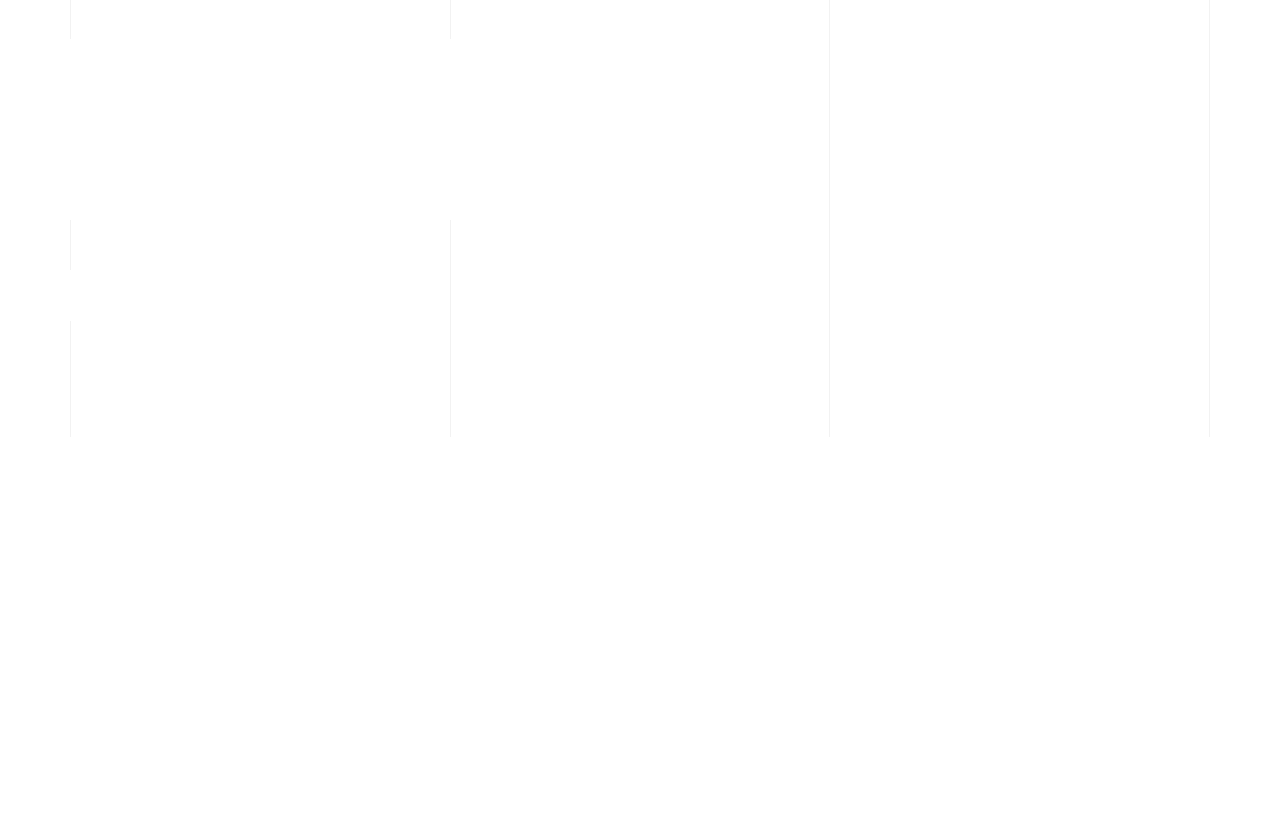
<file: light/index-video.html>
<!doctype html>
<html lang="en">
  <head>
    <title>Unfold &mdash; A onepage portfolio HTML template by Unslate.co</title>
    <meta charset="utf-8">
    <meta name="viewport" content="width=device-width, initial-scale=1, shrink-to-fit=no">
    
    <meta name="description" content="A onepage portfolio HTML template by Unslate.co">
    <meta name="keywords" content="html, css, javascript, jquery">
    <meta name="author" content="Unslate.co">

    <link rel="stylesheet" href="css/vendor/icomoon/style.css">
    <link rel="stylesheet" href="css/vendor/owl.carousel.min.css">
    <link rel="stylesheet" href="css/vendor/aos.css">
    <link rel="stylesheet" href="css/vendor/animate.min.css">
    <link rel="stylesheet" href="css/vendor/bootstrap.min.css">
    <link rel="stylesheet" href="css/vendor/jquery.fancybox.min.css">
    

    <!-- Theme Style -->
    <link rel="stylesheet" href="css/style.css">

  </head>
  <body data-spy="scroll" data-target=".site-nav-target" data-offset="200">

    <nav class="unslate_co--site-mobile-menu">
      <div class="close-wrap d-flex">
        <a href="#" class="d-flex ml-auto js-menu-toggle">
          <span class="close-label">Close</span>
          <div class="close-times">
            <span class="bar1"></span>
            <span class="bar2"></span>
          </div>
        </a>
      </div>
      <div class="site-mobile-inner"></div>
    </nav>


    <div class="unslate_co--site-wrap">

      <div class="unslate_co--site-inner">

        <div class="lines-wrap">
          <div class="lines-inner">
            <div class="lines"></div>
          </div>
        </div>
        <!-- END lines -->
      
      <nav class="unslate_co--site-nav site-nav-target">

        <div class="container">
        
          <div class="row align-items-center justify-content-between text-left">
            <div class="col-md-5 text-right">
              <ul class="site-nav-ul js-clone-nav text-left d-none d-lg-inline-block">
                <li class="has-children">
                  <a href="#home-section" class="nav-link">Home</a>
                  <ul class="dropdown">
                    <li>
                      <a href="index.html">Hero Image BG</a>
                    </li>
                    <li>
                      <a href="index-video.html">Video BG</a>
                    </li>
                    <li>
                      <a href="index-hero-slider.html">Hero Slider</a>
                    </li>
                    <li>
                      <a href="index-sidebar-menu.html">Sidebar Menu</a>
                    </li>
                    <li>
                      <a href="index-right-menu.html">Right Menu</a>
                    </li>
                  </ul>
                </li>
                <li><a href="#portfolio-section" class="nav-link">Portfolio</a></li>
                <li><a href="#about-section" class="nav-link">About</a></li>
                <li><a href="#services-section" class="nav-link">Services</a></li>
              </ul>
            </div>
            <div class="site-logo pos-absolute">
              <a href="index-video.html" class="unslate_co--site-logo">Unfold<span>.</span></a>
            </div>
            <div class="col-md-5 text-right text-lg-left">
              <ul class="site-nav-ul js-clone-nav text-left d-none d-lg-inline-block">
                <li><a href="#skills-section" class="nav-link">Skills</a></li>
                <li><a href="#testimonial-section" class="nav-link">Testimonial</a></li>
                <li><a href="#journal-section" class="nav-link">Journal</a></li>
                <li><a href="#contact-section" class="nav-link">Contact</a></li>
              </ul>

              <ul class="site-nav-ul-none-onepage text-right d-inline-block d-lg-none">
                <li><a href="#" class="js-menu-toggle">Menu</a></li>
              </ul>

            </div>
          </div>
        </div>

      </nav>
      <!-- END nav -->

      <div class="cover-v1 overlay jarallax-video" id="home-section">
        <div class="container">
          <div class="row align-items-center">
              
            <div class="col-md-7 mx-auto text-center">
              <h1 class="heading gsap-reveal-hero text-white">Unfold</h1>
              <h2 class="subheading gsap-reveal-hero text-white">I’m Eric Woodman A Product Designer Based In San Francisco</h2>
            </div>

          </div>
        </div>


        <!-- dov -->
        <a href="#portfolio-section" class="mouse-wrap smoothscroll">
          <span class="mouse">
            <span class="scroll"></span>
          </span>
          <span class="mouse-label">Scroll</span>
        </a>

      </div>
      <!-- END .cover-v1 -->


      <div class="unslate_co--section" id="portfolio-section">
        <div class="container">
          
          
          <div class="relative"><div class="loader-portfolio-wrap"><div class="loader-portfolio dark"></div></div> </div>
          <div id="portfolio-single-holder"></div>

          <div class="portfolio-wrapper">

            <div class="d-flex align-items-center mb-4 gsap-reveal gsap-reveal-filter">
              <h2 class="mr-auto heading-h2">Portfolio</h2>
              
              <a href="#" class="text-black js-filter d-inline-block d-lg-none">Filter</a>
              
              <div class="filter-wrap">
                <div class="filter ml-auto" id="filters">
                  <a href="#" class="active" data-filter="*">All</a>
                  <a href="#" data-filter=".web">Web</a>
                  <a href="#" data-filter=".branding">Branding</a>
                  <a href="#" data-filter=".illustration">Illustration</a>
                  <a href="#" data-filter=".packaging">Packaging</a>
                </div>
              </div>
            </div>


            
            <div id="posts" class="row gutter-isotope-item">
              <div class="item web branding col-sm-6 col-md-6 col-lg-4 isotope-mb-2">
                <a href="portfolio-single-1.html" class="portfolio-item ajax-load-page isotope-item gsap-reveal-img" data-id="1">
                    <div class="overlay">
                      <span class="wrap-icon icon-link2"></span>
                      <div class="portfolio-item-content">
                        <h3>Shoe Rebranding</h3>
                        <p>web, branding</p>
                      </div>
                    </div>
                    <img src="images/work_1_md.jpg" class="lazyload  img-fluid" alt="Images" />
                  </a>
              </div>
              <div class="item branding packaging illustration col-sm-6 col-md-6 col-lg-4 isotope-mb-2 ">
                <a href="portfolio-single-3.html" class="portfolio-item ajax-load-page item-portrait isotope-item gsap-reveal-img" data-id="3">
                    <div class="overlay">
                      <span class="wrap-icon icon-link2"></span>
                      <div class="portfolio-item-content">
                        <h3>Reworking</h3>
                        <p>branding, packaging, illustration</p>
                      </div>
                    </div>
                    <img src="images/work_2_md.jpg" class="lazyload  img-fluid" alt="Images" />
                  </a>
              </div>

              <div class="item branding packaging col-sm-6 col-md-6 col-lg-4 isotope-mb-2">
                <a href="portfolio-single-4.html" class="portfolio-item isotope-item ajax-load-page gsap-reveal-img" data-id="4">
                    <div class="overlay">
                      <span class="wrap-icon icon-link2"></span>
                      <div class="portfolio-item-content">
                        <h3>Modern Building</h3>
                        <p>branding, packaging</p>
                      </div>
                    </div>
                    <img src="images/work_3_md.jpg" class="lazyload  img-fluid" alt="Images" />
                  </a>
              </div>

              <div class="item web packaging col-sm-6 col-md-6 col-lg-4 isotope-mb-2">

                <a href="images/work_4_full.jpg" class="portfolio-item isotope-item gsap-reveal-img" data-fancybox="gallery" data-caption="Watch">
                    <div class="overlay">
                      <span class="wrap-icon icon-photo2"></span>
                      <div class="portfolio-item-content">
                        <h3>Watch</h3>
                        <p>web, packaging</p>
                      </div>
                    </div>
                    <img src="images/work_4_full.jpg" class="lazyload  img-fluid" alt="Images" />
                  </a>

              </div>

              <div class="item illustration packaging col-sm-6 col-md-6 col-lg-4 isotope-mb-2">
                <a href="images/work_5_md.jpg" class="portfolio-item isotope-item gsap-reveal-img" data-fancybox="gallery" data-caption="Shoe Rebranding">
                    <div class="overlay">
                      <span class="wrap-icon icon-photo2"></span>
                      <div class="portfolio-item-content">
                        <h3>Shoe Rebranding</h3>
                        <p>illustration, packaging</p>
                      </div>
                    </div>
                    <img src="images/work_5_md.jpg" class="lazyload  img-fluid" alt="Images" />
                  </a>
              </div>

              <div class="item web branding col-sm-6 col-md-6 col-lg-4 isotope-mb-2">
                <a href="portfolio-single-2.html" class="portfolio-item ajax-load-page item-portrait isotope-item gsap-reveal-img" data-id="2">
                    <div class="overlay">
                      <span class="wrap-icon icon-link2"></span>
                      <div class="portfolio-item-content">
                        <h3>Reshape</h3>
                        <p>web, branding</p>
                      </div>
                    </div>
                    <img src="images/work_6_md.jpg" class="lazyload  img-fluid" alt="Images" />
                  </a>
              </div>

              <div class="item branding packaging col-sm-6 col-md-6 col-lg-4 isotope-mb-2">
                <a href="images/work_7_a_md.jpg" class="portfolio-item item-portrait isotope-item gsap-reveal-img" data-fancybox="gallery" data-caption="Modern Building">
                    <div class="overlay">
                      <span class="wrap-icon icon-photo2"></span>
                      <div class="portfolio-item-content">
                        <h3>Modern Building</h3>
                        <p>branding, packaging</p>
                      </div>
                    </div>
                    <img src="images/work_7_a_md.jpg" class="lazyload  img-fluid" alt="Images" />
                  </a>
              </div>

              <div class="item web branding col-sm-6 col-md-6 col-lg-4 isotope-mb-2">
                <a href="https://www.youtube.com/watch?v=mwtbEGNABWU" class="portfolio-item isotope-item gsap-reveal-img" data-fancybox="gallery" data-caption="Showreel 2019">
                    <div class="overlay">
                      <span class="wrap-icon icon-play_circle_filled"></span>
                      <div class="portfolio-item-content">
                        <h3>Showreel 2019</h3>
                        <p>web, branding</p>
                      </div>
                    </div>
                    <img src="images/work_8_md.jpg" class="lazyload  img-fluid" alt="Images" />
                  </a>
              </div>

              <div class="item web illustration col-sm-6 col-md-6 col-lg-4 isotope-mb-2">
                <a href="images/work_9_a_md.jpg" class="portfolio-item isotope-item gsap-reveal-img" data-fancybox="gallery" data-caption="Render Packaging">
                    <div class="overlay">
                      <span class="wrap-icon icon-photo2"></span>
                      <div class="portfolio-item-content">
                        <h3>Render Packaging</h3>
                        <p>web, illustration</p>
                      </div>
                    </div>
                    <img src="images/work_9_a_md.jpg" class="lazyload  img-fluid" alt="Images" />
                  </a>
              </div>

            </div>
            
          </div>


        </div>
      </div>


      <div class="unslate_co--section">
        <div class="container">
          <div class="owl-carousel logo-slider">
            <div class="logo-v1 gsap-reveal">
              <img src="images/logo-google.png" alt="Image" class="img-fluid">
            </div>
            <div class="logo-v1 gsap-reveal">
              <img src="images/logo-puma.png" alt="Image" class="img-fluid">
            </div>
            <div class="logo-v1 gsap-reveal">
              <img src="images/logo-paypal.png" alt="Image" class="img-fluid">
            </div>
            <div class="logo-v1 gsap-reveal">
              <img src="images/logo-adobe.png" alt="Image" class="img-fluid">
            </div>
          </div>
        </div>
      </div>



      <div class="unslate_co--section" id="about-section">
        <div class="container">
          
          <div class="section-heading-wrap text-center mb-5">
            <h2 class="heading-h2 text-center divider"><span class="gsap-reveal">About Me</span></h2>
            <span class="gsap-reveal"><img src="images/divider.png" alt="divider" width="76"></span>
          </div>
          

          <div class="row mt-5 justify-content-between">
            <div class="col-lg-7 mb-5 mb-lg-0" data-aos="fade-up">
              <figure class="dotted-bg gsap-reveal-img">
                <img src="images/about_me_pic.jpg" alt="Image" class="img-fluid">
              </figure>
            </div>
            <div class="col-lg-4 pr-lg-5">
              <h3 class="mb-4 heading-h3"><span class="gsap-reveal">We can make it together</span></h3>
              <p class="lead gsap-reveal">Far far away, behind the word mountains, far from the countries Vokalia and Consonantia, there <a href="#">live the blind</a> texts. </p>
              <p class="mb-4 gsap-reveal">A small river named Duden flows by their place and supplies it with the necessary regelialia. It is a paradisematic country, in which roasted parts of sentences fly into your mouth.</p>
              <p class="gsap-reveal"><a href="#" class="btn btn-outline-pill btn-custom-light">Download my CV</a></p>
            </div>
          </div>
        </div>
      </div>

      <div class="unslate_co--section" id="services-section">
        <div class="container">

          <div class="section-heading-wrap text-center mb-5">
            <h2 class="heading-h2 text-center divider"><span class="gsap-reveal">My Services</span></h2>
            <span class="gsap-reveal"><img src="images/divider.png" alt="divider" width="76"></span>
          </div>

          <div class="row gutter-v3">
            <div class="col-md-6 col-lg-4 mb-4">
              <div class="feature-v1" data-aos="fade-up" data-aos-delay="0">
                <div class="wrap-icon mb-3">
                  <img src="images/svg/001-options.svg" alt="Image" width="45">
                </div>
                <h3>Digital <br> Strategy</h3>
                <p>A small river named Duden flows by their place and supplies it with the necessary regelialia. </p>
              </div> 
            </div>
            <div class="col-md-6 col-lg-4 mb-4">
              <div class="feature-v1" data-aos="fade-up" data-aos-delay="100">
                <div class="wrap-icon mb-3">
                  <img src="images/svg/002-chat.svg" alt="Icon" width="45">
                </div>
                <h3>Web <br> Design</h3>
                <p>A small river named Duden flows by their place and supplies it with the necessary regelialia. </p>
              </div> 
            </div>
            <div class="col-md-6 col-lg-4 mb-4">
              <div class="feature-v1" data-aos="fade-up" data-aos-delay="200">
                <div class="wrap-icon mb-3">
                  <img src="images/svg/003-contact-book.svg" alt="Image" class="img-fluid" width="45">
                </div>
                <h3>User <br> Experience</h3>
                <p>A small river named Duden flows by their place and supplies it with the necessary regelialia. </p>
              </div> 
            </div>

            <div class="col-md-6 col-lg-4 mb-4">
              <div class="feature-v1" data-aos="fade-up" data-aos-delay="0">
                <div class="wrap-icon mb-3">
                  <img src="images/svg/004-percentage.svg" alt="Image" width="45">
                </div>
                <h3>Web <br> Development</h3>
                <p>A small river named Duden flows by their place and supplies it with the necessary regelialia. </p>
              </div> 
            </div>
            <div class="col-md-6 col-lg-4 mb-4">
              <div class="feature-v1" data-aos="fade-up" data-aos-delay="100">
                <div class="wrap-icon mb-3">
                  <img src="images/svg/006-goal.svg" alt="Image" width="45">
                </div>
                <h3>WordPress <br> Solutions</h3>
                <p>A small river named Duden flows by their place and supplies it with the necessary regelialia. </p>
              </div> 
            </div>
            <div class="col-md-6 col-lg-4 mb-4">
              <div class="feature-v1" data-aos="fade-up" data-aos-delay="200">
                <div class="wrap-icon mb-3">
                  <img src="images/svg/005-line-chart.svg" alt="Image" width="45">
                </div>
                <h3>Mobile <br> Applications</h3>
                <p>A small river named Duden flows by their place and supplies it with the necessary regelialia. </p>
              </div> 
            </div>

          </div>

        </div>
      </div>

      <div class="unslate_co--section section-counter" id="skills-section">
        <div class="container">
          <div class="section-heading-wrap text-center mb-5">
            <h2 class="heading-h2 text-center divider"><span class="gsap-reveal">My Skills</span></h2>
            <span class="gsap-reveal"><img src="images/divider.png" alt="divider" width="76"></span>
          </div>


          <div class="row pt-5">
            <div class="col-6 col-sm-6 mb-5 mb-lg-0 col-md-6 col-lg-3" data-aos="fade-up" data-aos-delay="0">
              <div class="counter-v1 text-center">
                <span class="number-wrap">
                  <span class="number number-counter" data-number="90">0</span>
                  <span class="append-text">%</span>
                </span>
                <span class="counter-label">WordPress</span>
              </div>
            </div>
            <div class="col-6 col-sm-6 mb-5 mb-lg-0 col-md-6 col-lg-3" data-aos="fade-up" data-aos-delay="100">
              <div class="counter-v1 text-center">
                <span class="number-wrap">
                  <span class="number number-counter" data-number="99">0</span>
                  <span class="append-text">%</span>
                </span>
                <span class="counter-label">HTML/CSS</span>
              </div>
            </div>
            <div class="col-6 col-sm-6 mb-5 mb-lg-0 col-md-6 col-lg-3" data-aos="fade-up" data-aos-delay="200">
              <div class="counter-v1 text-center">
                <span class="number-wrap">
                  <span class="number number-counter" data-number="95">0</span>
                  <span class="append-text">%</span>
                </span>
                <span class="counter-label">jQuery</span>
              </div>
            </div>
            <div class="col-6 col-sm-6 mb-5 mb-lg-0 col-md-6 col-lg-3" data-aos="fade-up" data-aos-delay="300">
              <div class="counter-v1 text-center">
                <span class="number-wrap">
                  <span class="number number-counter" data-number="100">0</span>
                  <span class="append-text">%</span>
                </span>
                <span class="counter-label">Design</span>
              </div>
            </div>
          </div>
        </div>
      </div>
      <!-- END .counter -->

      <div class="unslate_co--section" id="testimonial-section">
        <div class="container">
          <div class="section-heading-wrap text-center mb-5">
            <h2 class="heading-h2 text-center divider"><span class="gsap-reveal">My Happy Clients</span></h2>
            <span class="gsap-reveal"><img src="images/divider.png" alt="divider" width="76"></span>
          </div>
        </div>

        <div class="owl-carousel testimonial-slider">
          <div>
            <div class="testimonial-v1">
              <div class="testimonial-inner-bg">
                <span class="quote">&ldquo;</span>
                <blockquote>
                  Far far away, behind the word mountains, far from the countries Vokalia and Consonantia, there live the blind texts. Separated they live in Bookmarksgrove right at the coast of the Semantics, a large language ocean. A small river named Duden flows by their place and supplies it with the necessary regelialia. It is a paradisematic country, in which roasted parts of sentences fly into your mouth.
                </blockquote>
              </div>
              
              <div class="testimonial-author-info">
                <img src="images/person_man_1.jpg" alt="Image">
                <h3>Eric Ingram</h3>
                <span class="d-block position">Product Designer @facebook</span>
              </div>

            </div>
          </div>
          <div>
            <div class="testimonial-v1">
              <div class="testimonial-inner-bg">
                <span class="quote">&ldquo;</span>
                <blockquote>
                  Far far away, behind the word mountains, far from the countries Vokalia and Consonantia, there live the blind texts. Separated they live in Bookmarksgrove right at the coast of the Semantics, a large language ocean. A small river named Duden flows by their place and supplies it with the necessary regelialia. It is a paradisematic country, in which roasted parts of sentences fly into your mouth.
                </blockquote>
              </div>
              
              <div class="testimonial-author-info">
                <img src="images/person_man_2.jpg" alt="Image">
                <h3>Ryan Mullins</h3>
                <span class="d-block position">Product Designer @Shopify</span>
              </div>

            </div>
          </div>
          <div>
            <div class="testimonial-v1">
              <div class="testimonial-inner-bg">
                <span class="quote">&ldquo;</span>
                <blockquote>
                  Far far away, behind the word mountains, far from the countries Vokalia and Consonantia, there live the blind texts. Separated they live in Bookmarksgrove right at the coast of the Semantics, a large language ocean. A small river named Duden flows by their place and supplies it with the necessary regelialia. It is a paradisematic country, in which roasted parts of sentences fly into your mouth.
                </blockquote>
              </div>
              
              <div class="testimonial-author-info">
                <img src="images/person_woman_1.jpg" alt="Image">
                <h3>Erica Miller</h3>
                <span class="d-block position">Product Designer @Twitter</span>
              </div>

            </div>
          </div>
        </div>

      </div>
      <!-- END testimonial -->

      <div class="unslate_co--section" id="journal-section">
        <div class="container">
          <div class="section-heading-wrap text-center mb-5">
            <h2 class="heading-h2 text-center divider"><span class="gsap-reveal">My Journal</span></h2>
            <span class="gsap-reveal"><img src="images/divider.png" alt="divider" width="76"></span>
          </div>

          
          <div class="row gutter-v4 align-items-stretch">
            <div class="col-sm-6 col-md-6 col-lg-8 blog-post-entry" data-aos="fade-up" data-aos-delay="0">

              <a href="blog-single.html" class="grid-item blog-item w-100 h-100">
                <div class="overlay">
                  <div class="portfolio-item-content">
                    <h3>A Mounteering Guide For Beginners</h3>
                    <p class="post-meta">By Joefrey <span class="small">&bullet;</span> 5 mins read</p>
                  </div>
                </div>
                <img src="images/post_1.jpg" class="lazyload" alt="Image" />
              </a>


            </div>
            <div class="col-sm-6 col-md-6 col-lg-4 blog-post-entry" data-aos="fade-up" data-aos-delay="100">
              <a href="blog-single.html" class="grid-item blog-item w-100 h-100">
                <div class="overlay">
                  <div class="portfolio-item-content">
                    <h3>A Mounteering Guide For Beginners</h3>
                    <p class="post-meta">By Joefrey <span class="small">&bullet;</span> 5 mins read</p>
                  </div>
                </div>
                <img src="images/post_2.jpg" class="lazyload" alt="Image" />
              </a>
            </div>


            <div class="col-sm-6 col-md-6 col-lg-4 blog-post-entry" data-aos="fade-up" data-aos-delay="0">

              <a href="blog-single.html" class="grid-item blog-item w-100 h-100">
                <div class="overlay">
                  <div class="portfolio-item-content">
                    <h3>A Mounteering Guide For Beginners</h3>
                    <p class="post-meta">By Joefrey <span class="small">&bullet;</span> 5 mins read</p>
                  </div>
                </div>
                <img src="images/post_3.jpg" class="lazyload" alt="Image" />
              </a>


            </div>
            <div class="col-sm-6 col-md-6 col-lg-4 blog-post-entry" data-aos="fade-up" data-aos-delay="100">
              <a href="blog-single.html" class="grid-item blog-item w-100 h-100">
                <div class="overlay">
                  <div class="portfolio-item-content">
                    <h3>A Mounteering Guide For Beginners</h3>
                    <p class="post-meta">By Joefrey <span class="small">&bullet;</span> 5 mins read</p>
                  </div>
                </div>
                <img src="images/post_4.jpg" class="lazyload" alt="Image" />
              </a>
            </div>

            <div class="col-sm-6 col-md-6 col-lg-4 blog-post-entry" data-aos="fade-up" data-aos-delay="200">
              <a href="blog-single.html" class="grid-item blog-item w-100 h-100">
                <div class="overlay">
                  <div class="portfolio-item-content">
                    <h3>A Mounteering Guide For Beginners</h3>
                    <p class="post-meta">By Joefrey <span class="small">&bullet;</span> 5 mins read</p>
                  </div>
                </div>
                <img src="images/post_5.jpg" class="lazyload" alt="Image" />
              </a>
            </div>


          </div>

        </div>
      </div>
      <!-- END blog posts -->


      <div class="unslate_co--section" id="contact-section">
        <div class="container">
          <div class="section-heading-wrap text-center mb-5">
            <h2 class="heading-h2 text-center divider"><span class="gsap-reveal">Get In Touch</span></h2>
            <span class="gsap-reveal"><img src="images/divider.png" alt="divider" width="76"></span>
          </div>


          <div class="row justify-content-between">
            
            <div class="col-md-6">
              <form method="post" class="form-outline-style-v1" id="contactForm">
                <div class="form-group row mb-0">

                  <div class="col-lg-6 form-group gsap-reveal">
                    <label for="name">Name</label>
                    <input name="name" type="text" class="form-control" id="name">
                  </div>
                  <div class="col-lg-6 form-group gsap-reveal">
                    <label for="email">Email</label>
                    <input name="email" type="email" class="form-control" id="email">
                  </div>
                  <div class="col-lg-12 form-group gsap-reveal">
                    <label for="message">Write your message...</label>
                    <textarea name="message" id="message" cols="30" rows="7" class="form-control"></textarea>
                  </div>
                </div>
                <div class="form-group row gsap-reveal">
                    <div class="col-md-12 d-flex align-items-center">
                      <input type="submit" class="btn btn-outline-pill btn-custom-light mr-3" value="Send Message">
                      <span class="submitting"></span>
                    </div>
                  </div>
              </form>
              <div id="form-message-warning" class="mt-4"></div> 
              <div id="form-message-success">
                Your message was sent, thank you!
              </div>

            </div>

            <div class="col-md-4">
              <div class="contact-info-v1">
                <div class="gsap-reveal d-block">
                  <span class="d-block contact-info-label">Email</span>
                  <a href="#" class="contact-info-val">info@unslate.co</a>
                </div>
                <div class="gsap-reveal d-block">
                  <span class="d-block contact-info-label">Phone</span>
                  <a href="#" class="contact-info-val">+12 345 6789 012</a>
                </div>
                <div class="gsap-reveal d-block">
                  <span class="d-block contact-info-label">Address</span>
                  <address class="contact-info-val">273 South Riverview Rd. <br> New York, NY 10011</address>
                </div>
              </div>
            </div>

          </div>
        </div>
      </div>
      </div> 

      <footer class="unslate_co--footer unslate_co--section">
        <div class="container">
          <div class="row justify-content-center">
            <div class="col-md-7">
              
              <div class="footer-site-logo"><a href="#">Unfold<span>.</span></a></div>

              <ul class="footer-site-social">
                <li><a href="#">Facebook</a></li>
                <li><a href="#">Twitter</a></li>
                <li><a href="#">Instagram</a></li>
                <li><a href="#">Dribbble</a></li>
                <li><a href="#">Behance</a></li>
              </ul>

              <p class="site-copyright">
                <small>&copy; 2020 <a href="#">Unfold</a>. All Rights Reserved. Design with <span class="icon-heart text-danger"></span> by <a href="#">Unslate.co</a>.</small>
              </p>

            </div>
          </div>
        </div>
      </footer>

      
    </div>

    <!-- Loader -->
    <div id="unslate_co--overlayer"></div>
    <div class="site-loader-wrap">
      <div class="site-loader dark"></div>
    </div>

    <script src="js/scripts-dist.js"></script>
    <script src="js/main.js"></script>

    <!-- Global site tag (gtag.js) - Google Analytics -->
<script async src="https://www.googletagmanager.com/gtag/js?id=UA-157808202-1"></script>
<script>
  window.dataLayer = window.dataLayer || [];
  function gtag(){dataLayer.push(arguments);}
  gtag('js', new Date());

  gtag('config', 'UA-157808202-1');
</script>

  </body>
</html>
</file>
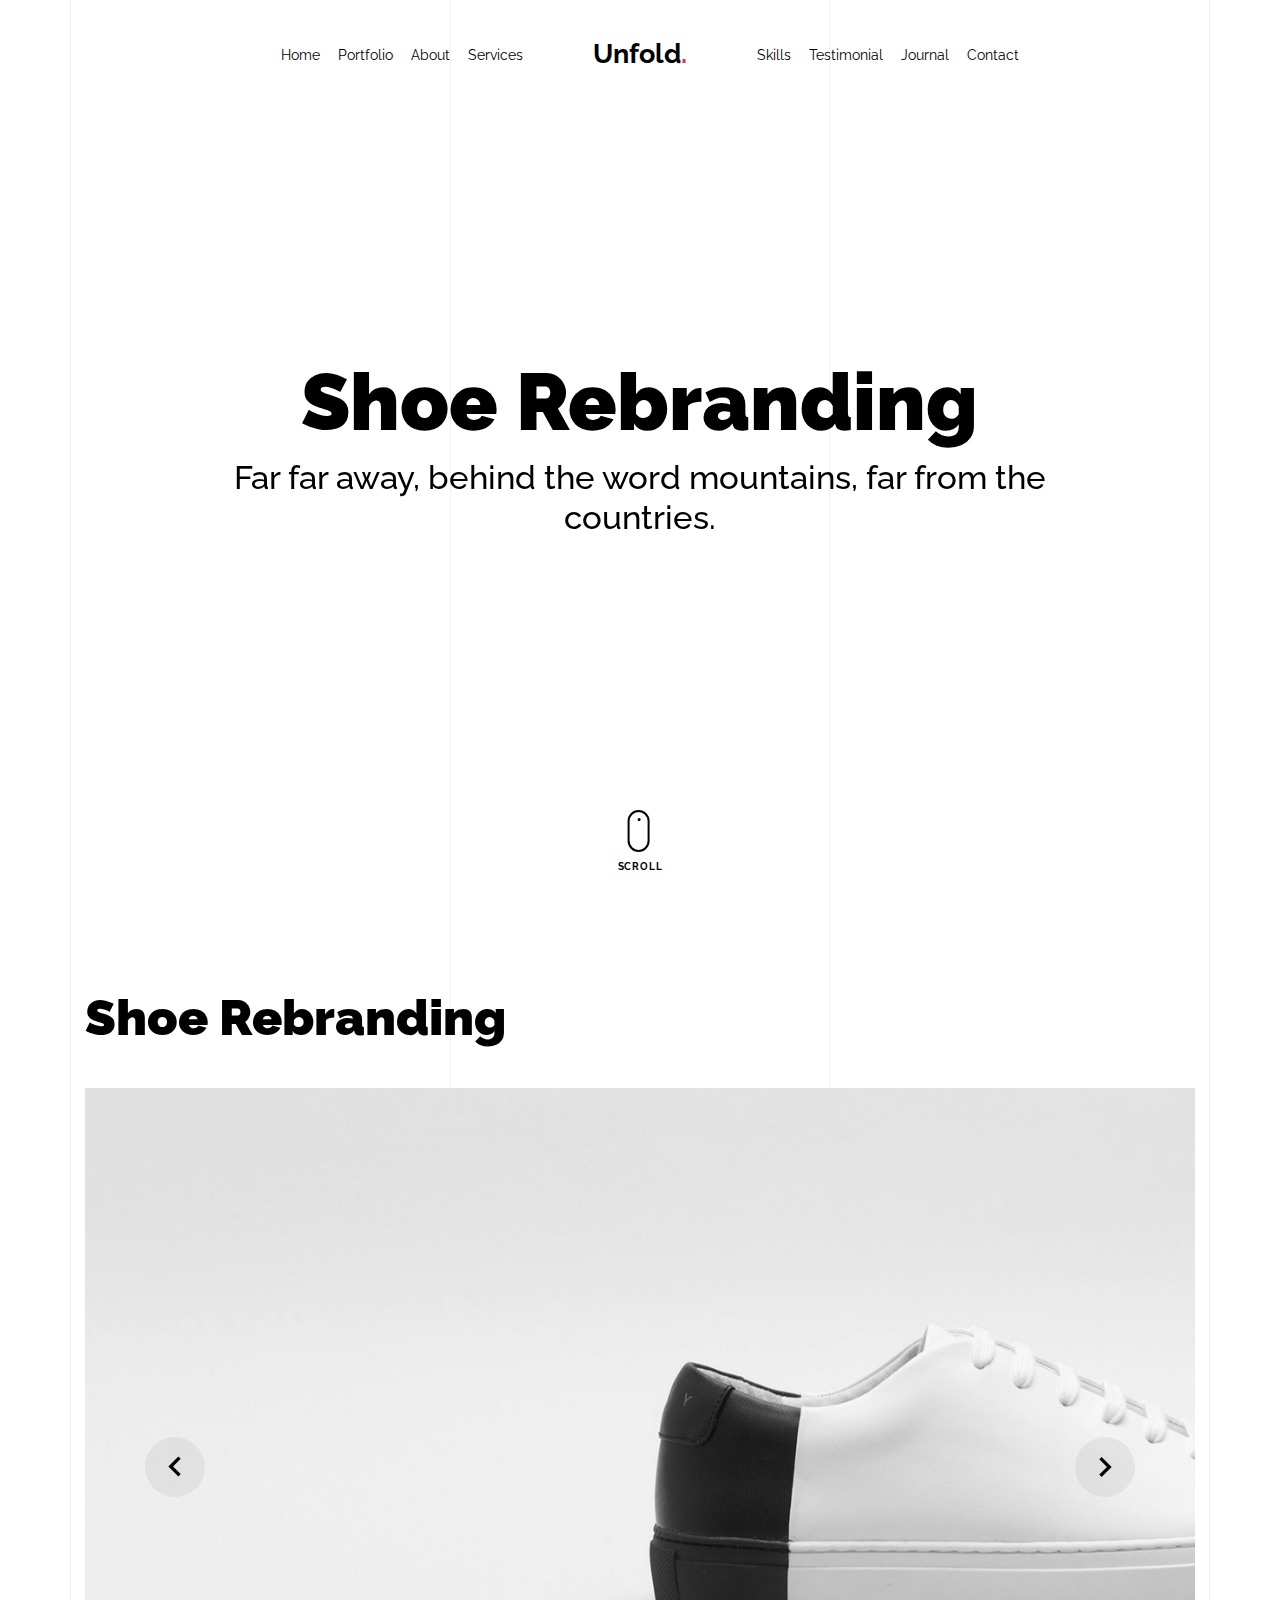
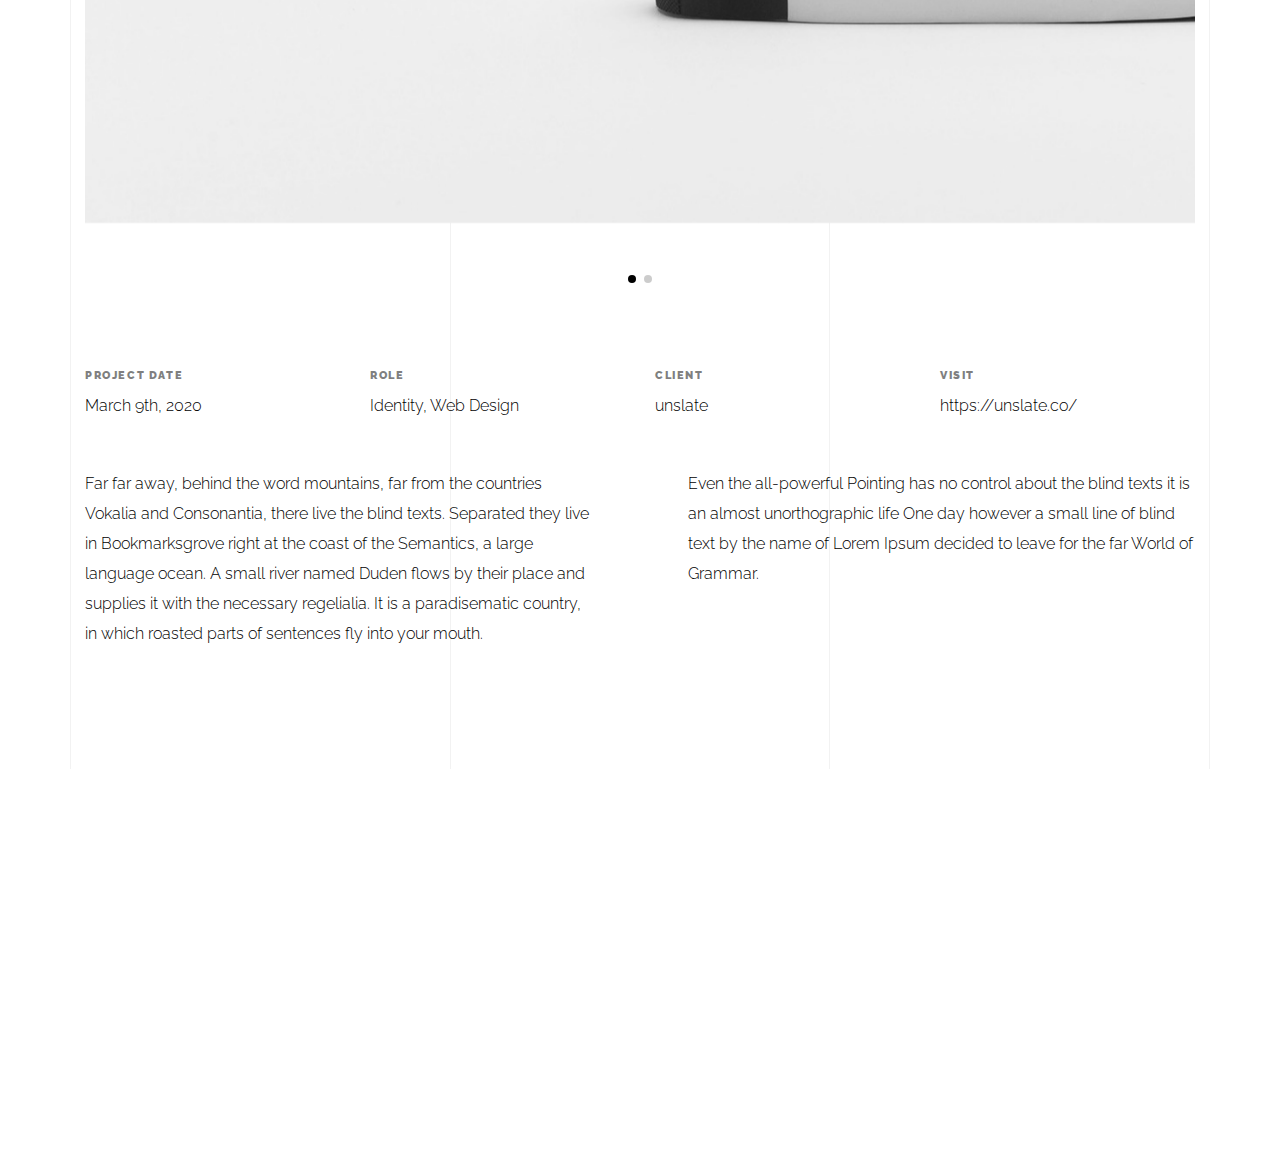
<file: light/portfolio-single-1.html>
<!doctype html>
<html lang="en">

<head>
  <title>Unfold &mdash; A onepage portfolio HTML template by Unslate.co</title>
  <meta charset="utf-8">
  <meta name="viewport" content="width=device-width, initial-scale=1, shrink-to-fit=no">
  
  <meta name="description" content="A onepage portfolio HTML template by Unslate.co">
  <meta name="keywords" content="html, css, javascript, jquery">
  <meta name="author" content="Unslate.co">

  <link rel="stylesheet" href="css/vendor/icomoon/style.css">
  <link rel="stylesheet" href="css/vendor/owl.carousel.min.css">
  <link rel="stylesheet" href="css/vendor/aos.css">
  <link rel="stylesheet" href="css/vendor/animate.min.css">
  <link rel="stylesheet" href="css/vendor/bootstrap.min.css">
  <link rel="stylesheet" href="css/vendor/jquery.fancybox.min.css">

  <!-- Theme Style -->
  <link rel="stylesheet" href="css/style.css">

</head>

<body data-spy="scroll" data-target=".site-nav-target" data-offset="200">

  <nav class="unslate_co--site-mobile-menu">
    <div class="close-wrap d-flex">
      <a href="#" class="d-flex ml-auto js-menu-toggle">
        <span class="close-label">Close</span>
        <div class="close-times">
          <span class="bar1"></span>
          <span class="bar2"></span>
        </div>
      </a>
    </div>
    <div class="site-mobile-inner"></div>
  </nav>

  <div class="unslate_co--site-wrap">

    <div class="unslate_co--site-inner">

      <div class="lines-wrap">
          <div class="lines-inner">
            <div class="lines"></div>
          </div>
        </div>
        <!-- END lines -->

      <nav class="unslate_co--site-nav dark site-nav-target">

        <div class="container">

          <div class="row align-items-center justify-content-between text-left">
            <div class="col-md-5 text-right">
              <ul class="site-nav-ul js-clone-nav text-left d-none d-lg-inline-block">
                <li class="has-children">
                  <a href="index.html#home-section" class="nav-link">Home</a>
                  <ul class="dropdown">
                    <li>
                      <a href="index.html">Hero Image BG</a>
                    </li>
                    <li>
                      <a href="index-video.html">Video BG</a>
                    </li>
                    <li>
                      <a href="index-hero-slider.html">Hero Slider</a>
                    </li>
                    <li>
                      <a href="index-sidebar-menu.html">Sidebar Menu</a>
                    </li>
                    <li>
                      <a href="index-right-menu.html">Right Menu</a>
                    </li>
                  </ul>
                </li>
                <li><a href="index.html#portfolio-section" class="nav-link">Portfolio</a></li>
                <li><a href="index.html#about-section" class="nav-link">About</a></li>
                <li><a href="index.html#services-section" class="nav-link">Services</a></li>
              </ul>
            </div>
            <div class="site-logo pos-absolute">
              <a href="index.html" class="unslate_co--site-logo">Unfold<span>.</span></a>
            </div>
            <div class="col-md-5 text-right text-lg-left">
              <ul class="site-nav-ul js-clone-nav text-left d-none d-lg-inline-block">
                <li><a href="index.html#skills-section" class="nav-link">Skills</a></li>
                <li><a href="index.html#testimonial-section" class="nav-link">Testimonial</a></li>
                <li><a href="index.html#journal-section" class="nav-link">Journal</a></li>
                <li><a href="index.html#contact-section" class="nav-link">Contact</a></li>
              </ul>

              <ul class="site-nav-ul-none-onepage text-right d-inline-block d-lg-none">
                <li><a href="#" class="js-menu-toggle">Menu</a></li>
              </ul>

            </div>
          </div>
        </div>

      </nav>
      <!-- END nav -->

      <div class="cover-v1 jarallax" style="" id="home-section">
        <div class="container">
          <div class="row align-items-center">

            <div class="col-md-10 mx-auto text-center">
              <h1 class="heading" data-aos="fade-up">Shoe Rebranding</h1>
              <h2 class="subheading" data-aos="fade-up" data-aos-delay="100">Far far away, behind the word mountains, far from the countries.</h2>
            </div>

          </div>
        </div>

        <!-- dov -->
        <a href="#portfolio-single-section" class="mouse-wrap dark smoothscroll">
          <span class="mouse">
            <span class="scroll"></span>
          </span>
          <span class="mouse-label">Scroll</span>
        </a>

      </div>
      <!-- END .cover-v1 -->

      <div class="container">
        <div class="portfolio-single-wrap unslate_co--section" id="portfolio-single-section">

          <div class="portfolio-single-inner">
            <h2 class="heading-portfolio-single-h2">Shoe Rebranding</h2>

            <div class="row justify-content-between mb-5">
              <div class="col-12 mb-4">
                <div class="owl-carousel single-slider">
                  <figure class="mb-4">
                    <img src="images/work_1_full.jpg" alt="Image" class="img-fluid">
                  </figure>
                  <figure class="mb-4">
                    <img src="images/work_1_a_full.jpg" alt="Image" class="img-fluid">
                  </figure>
                </div>
              </div>
              <div class="col-12 mb-5">
                <div class="row">
                  <div class="col-sm-6 col-md-6 col-lg-3">
                    <div class="detail-v1">
                      <span class="detail-label">Project Date</span>
                      <span class="detail-val">March 9th, 2020</span>
                    </div>
                  </div>
                  <div class="col-sm-6 col-md-6 col-lg-3">
                    <div class="detail-v1">
                      <span class="detail-label">Role</span>
                      <span class="detail-val"><a href="#">Identity</a>, <a href="#">Web Design</a></span>
                    </div>
                  </div>
                  <div class="col-sm-6 col-md-6 col-lg-3">
                    <div class="detail-v1">
                      <span class="detail-label">Client</span>
                      <span class="detail-val">unslate</span>
                    </div>
                  </div>
                  <div class="col-sm-6 col-md-6 col-lg-3">
                    <div class="detail-v1">
                      <span class="detail-label">Visit</span>
                      <span class="detail-val"><a href="#">https://unslate.co/</a></span>
                    </div>
                  </div>
                </div>
              </div>
              <div class="col-md-6 pr-md-5">
                <p>Far far away, behind the word mountains, far from the countries Vokalia and Consonantia, there live the blind texts. Separated they live in Bookmarksgrove right at the coast of the Semantics, a large language ocean. A small river named Duden flows by their place and supplies it with the necessary regelialia. It is a paradisematic country, in which roasted parts of sentences fly into your mouth.</p>
              </div>
              <div class="col-md-6 pl-md-5">
                <p>Even the all-powerful Pointing has no control about the blind texts it is an almost unorthographic life One day however a small line of blind text by the name of Lorem Ipsum decided to leave for the far World of Grammar.</p>
              </div>
            </div>


          </div>
        </div>
      </div>
    </div>

    <footer class="unslate_co--footer unslate_co--section">
      <div class="container">
        <div class="row justify-content-center">
          <div class="col-md-7">

            <div class="footer-site-logo"><a href="#">Unfold<span>.</span></a></div>

            <ul class="footer-site-social">
              <li><a href="#">Facebook</a></li>
              <li><a href="#">Twitter</a></li>
              <li><a href="#">Instagram</a></li>
              <li><a href="#">Dribbble</a></li>
              <li><a href="#">Behance</a></li>
            </ul>

            <p class="site-copyright">
              <small>&copy; 2020 <a href="#">Unfold</a>. All Rights Reserved. Design with <span class="icon-heart text-danger"></span> by <a href="#">Unslate.co</a>.</small>
            </p>

          </div>
        </div>
      </div>
    </footer>

  </div>

  <!-- Loader -->
  <div id="unslate_co--overlayer"></div>
  <div class="site-loader-wrap">
    <div class="site-loader"></div>
  </div>

  <script src="js/scripts-dist.js"></script>
  <script src="js/main.js"></script>

  <!-- Global site tag (gtag.js) - Google Analytics -->
<script async src="https://www.googletagmanager.com/gtag/js?id=UA-157808202-1"></script>
<script>
  window.dataLayer = window.dataLayer || [];
  function gtag(){dataLayer.push(arguments);}
  gtag('js', new Date());

  gtag('config', 'UA-157808202-1');
</script>

</body>

</html>
</file>
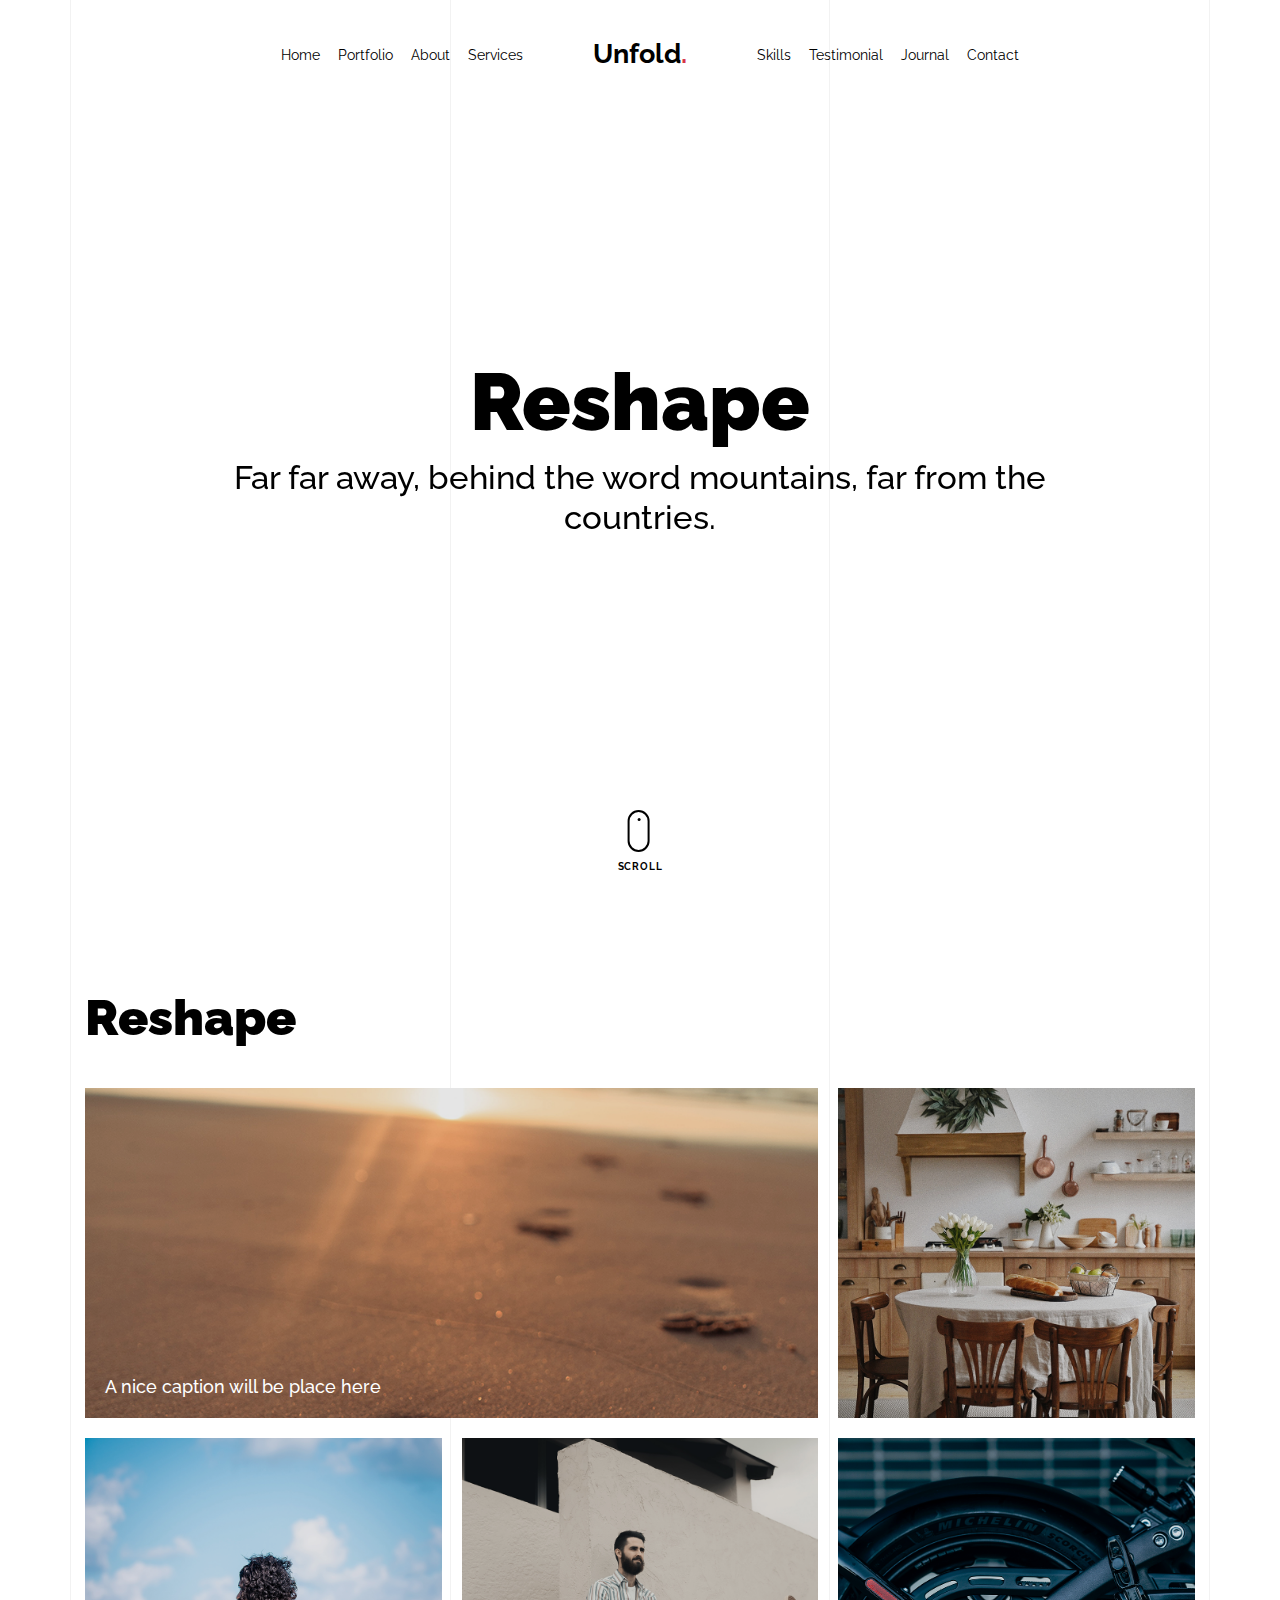
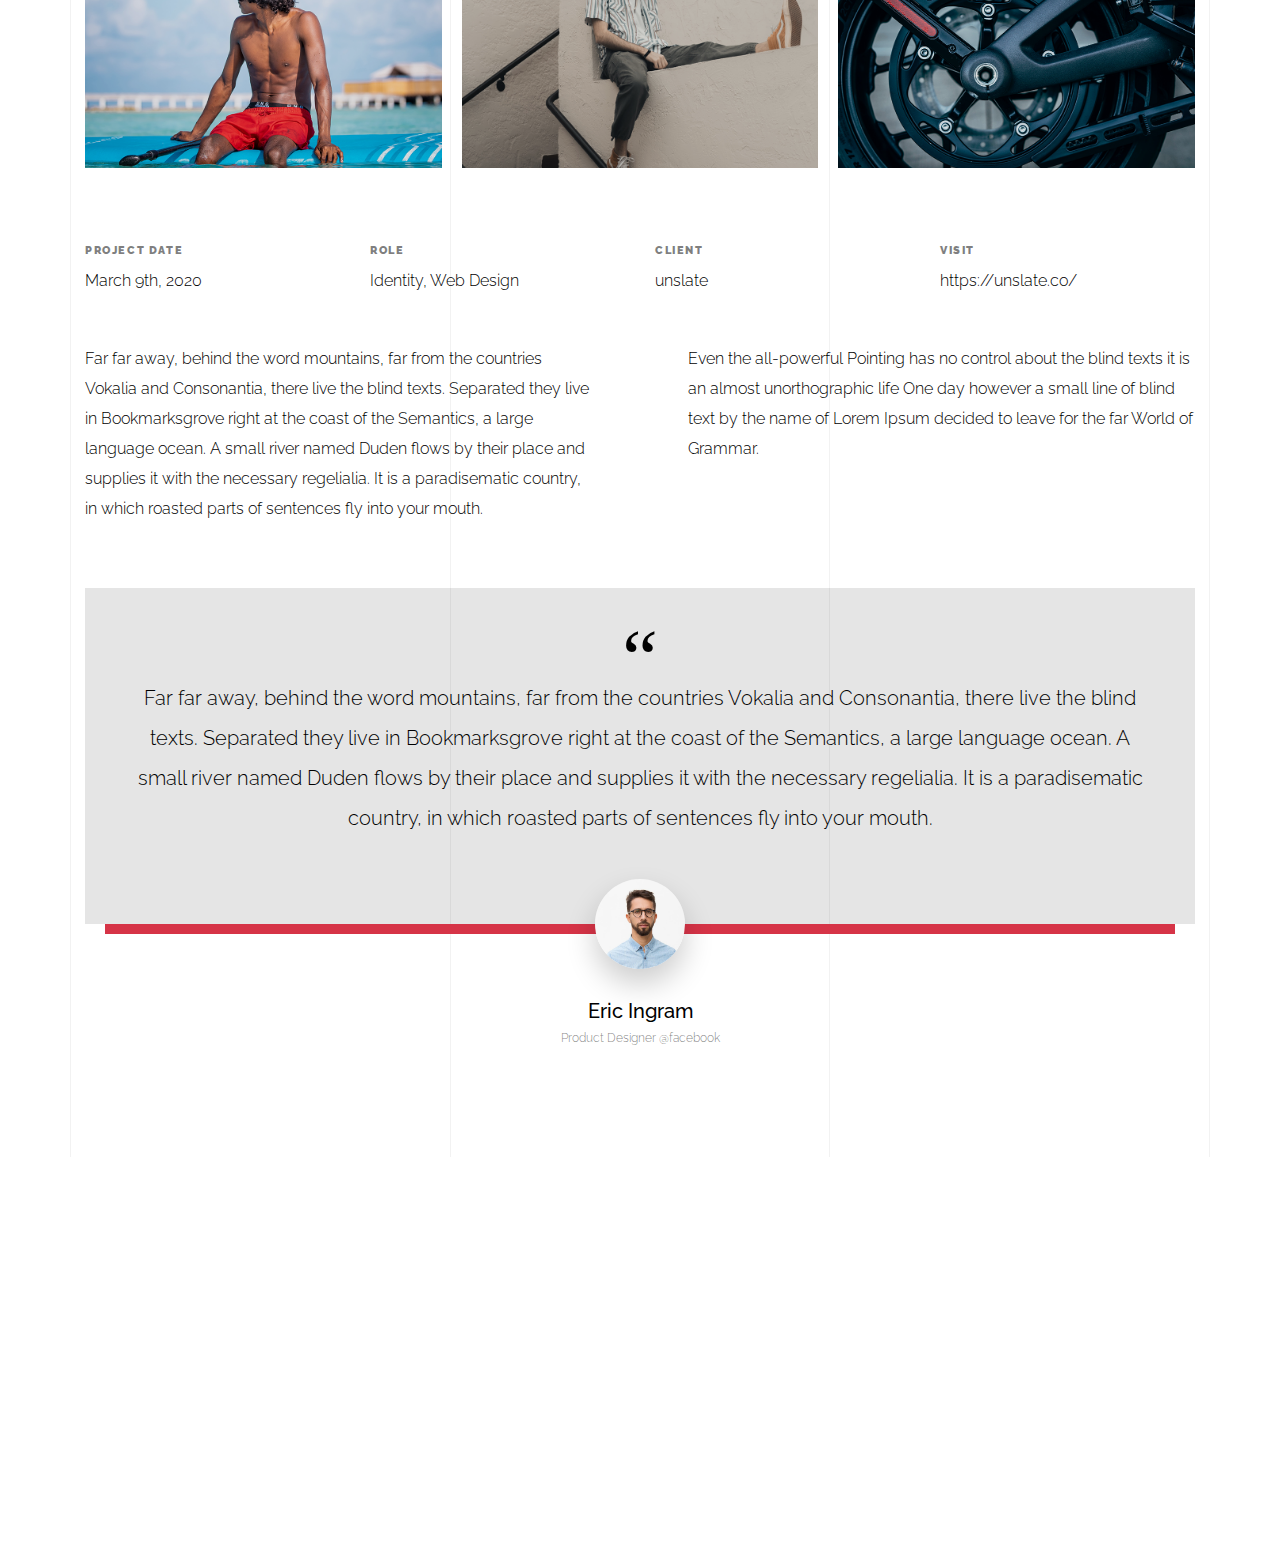
<file: light/portfolio-single-2.html>
<!doctype html>
<html lang="en">

<head>
  <title>Unfold &mdash; A onepage portfolio HTML template by Unslate.co</title>
  <meta charset="utf-8">
  <meta name="viewport" content="width=device-width, initial-scale=1, shrink-to-fit=no">

  <meta name="description" content="A onepage portfolio HTML template by Unslate.co">
  <meta name="keywords" content="html, css, javascript, jquery">
  <meta name="author" content="Unslate.co">

  <link rel="stylesheet" href="css/vendor/icomoon/style.css">
  <link rel="stylesheet" href="css/vendor/owl.carousel.min.css">
  <link rel="stylesheet" href="css/vendor/aos.css">
  <link rel="stylesheet" href="css/vendor/animate.min.css">
  <link rel="stylesheet" href="css/vendor/bootstrap.min.css">
  <link rel="stylesheet" href="css/vendor/jquery.fancybox.min.css">

  <!-- Theme Style -->
  <link rel="stylesheet" href="css/style.css">

</head>

<body data-spy="scroll" data-target=".site-nav-target" data-offset="200">

  <nav class="unslate_co--site-mobile-menu">
    <div class="close-wrap d-flex">
      <a href="#" class="d-flex ml-auto js-menu-toggle">
        <span class="close-label">Close</span>
        <div class="close-times">
          <span class="bar1"></span>
          <span class="bar2"></span>
        </div>
      </a>
    </div>
    <div class="site-mobile-inner"></div>
  </nav>

  <div class="unslate_co--site-wrap">

    <div class="unslate_co--site-inner">

      <div class="lines-wrap">
          <div class="lines-inner">
            <div class="lines"></div>
          </div>
        </div>
        <!-- END lines -->

      <nav class="unslate_co--site-nav dark site-nav-target">

        <div class="container">

          <div class="row align-items-center justify-content-between text-left">
            <div class="col-md-5 text-right">
              <ul class="site-nav-ul js-clone-nav text-left d-none d-lg-inline-block">
                <li class="has-children">
                  <a href="index.html#home-section" class="nav-link">Home</a>
                  <ul class="dropdown">
                    <li>
                      <a href="index.html">Hero Image BG</a>
                    </li>
                    <li>
                      <a href="index-video.html">Video BG</a>
                    </li>
                    <li>
                      <a href="index-hero-slider.html">Hero Slider</a>
                    </li>
                    <li>
                      <a href="index-sidebar-menu.html">Sidebar Menu</a>
                    </li>
                    <li>
                      <a href="index-right-menu.html">Right Menu</a>
                    </li>
                  </ul>
                </li>
                <li><a href="index.html#portfolio-section" class="nav-link">Portfolio</a></li>
                <li><a href="index.html#about-section" class="nav-link">About</a></li>
                <li><a href="index.html#services-section" class="nav-link">Services</a></li>
              </ul>
            </div>
            <div class="site-logo pos-absolute">
              <a href="index.html" class="unslate_co--site-logo">Unfold<span>.</span></a>
            </div>
            <div class="col-md-5 text-right text-lg-left">
              <ul class="site-nav-ul js-clone-nav text-left d-none d-lg-inline-block">
                <li><a href="index.html#skills-section" class="nav-link">Skills</a></li>
                <li><a href="index.html#testimonial-section" class="nav-link">Testimonial</a></li>
                <li><a href="index.html#journal-section" class="nav-link">Journal</a></li>
                <li><a href="index.html#contact-section" class="nav-link">Contact</a></li>
              </ul>

              <ul class="site-nav-ul-none-onepage text-right d-inline-block d-lg-none">
                <li><a href="#" class="js-menu-toggle">Menu</a></li>
              </ul>

            </div>
          </div>
        </div>

      </nav>
      <!-- END nav -->

      <div class="cover-v1 jarallax" style="" id="home-section">
        <div class="container">
          <div class="row align-items-center">

            <div class="col-md-10 mx-auto text-center">
              <h1 class="heading" data-aos="fade-up">Reshape</h1>
              <h2 class="subheading" data-aos="fade-up" data-aos-delay="100">Far far away, behind the word mountains, far from the countries.</h2>
            </div>

          </div>
        </div>

        <!-- dov -->
        <a href="#portfolio-single-section" class="mouse-wrap dark smoothscroll">
          <span class="mouse">
            <span class="scroll"></span>
          </span>
          <span class="mouse-label">Scroll</span>
        </a>

      </div>
      <!-- END .cover-v1 -->

      <div class="container">
        <div class="portfolio-single-wrap unslate_co--section" id="portfolio-single-section">
            <div class="portfolio-single-inner">
              <h2 class="heading-portfolio-single-h2">Reshape</h2>
              
              <div class="row gutter-v4 align-items-stretch mb-5">
                <div class="col-sm-6 col-md-6 col-lg-8 blog-post-entry">

                  <a href="images/post_1.jpg" class="grid-item blog-item w-100 h-100" data-fancybox="gal" data-caption="A nice caption will be place here">
                    <div class="overlay">
                      <div class="portfolio-item-content">
                        <h3>A nice caption will be place here</h3>
                      </div>
                    </div>
                    <img src="images/post_1.jpg" class="lazyload" alt="Image" />
                  </a>


                </div>
                <div class="col-sm-6 col-md-6 col-lg-4 blog-post-entry">
                  <a href="images/post_2.jpg" class="grid-item blog-item w-100 h-100" data-fancybox="gal">
                    <div class="overlay"></div>
                    <img src="images/post_2.jpg" class="lazyload" alt="Image" />
                  </a>
                </div>


                <div class="col-sm-6 col-md-6 col-lg-4 blog-post-entry">

                  <a href="images/post_3.jpg" class="grid-item blog-item w-100 h-100" data-fancybox="gal">
                    <div class="overlay"></div>
                    <img src="images/post_3.jpg" class="lazyload" alt="Image" />
                  </a>


                </div>
                <div class="col-sm-6 col-md-6 col-lg-4 blog-post-entry">
                  <a href="images/post_4.jpg" class="grid-item blog-item w-100 h-100" data-fancybox="gal">
                    <div class="overlay"></div>
                    <img src="images/post_4.jpg" class="lazyload" alt="Image" />
                  </a>
                </div>

                <div class="col-sm-6 col-md-6 col-lg-4 blog-post-entry">
                  <a href="images/post_5.jpg" class="grid-item blog-item w-100 h-100" data-fancybox="gal">
                    <div class="overlay"></div>
                    <img src="images/post_5.jpg" class="lazyload" alt="Image" />
                  </a>
                </div>


              </div>
              
              <div class="row justify-content-between mb-5">
                <div class="col-12 mb-5">
                  <div class="row">
                    <div class="col-sm-6 col-md-6 col-lg-3">
                      <div class="detail-v1">
                        <span class="detail-label">Project Date</span>
                        <span class="detail-val">March 9th, 2020</span>
                      </div>
                    </div>
                    <div class="col-sm-6 col-md-6 col-lg-3">
                      <div class="detail-v1">
                        <span class="detail-label">Role</span>
                        <span class="detail-val"><a href="#">Identity</a>, <a href="#">Web Design</a></span>
                      </div>
                    </div>
                    <div class="col-sm-6 col-md-6 col-lg-3">
                      <div class="detail-v1">
                        <span class="detail-label">Client</span>
                        <span class="detail-val">unslate</span>
                      </div>
                    </div>
                    <div class="col-sm-6 col-md-6 col-lg-3">
                      <div class="detail-v1">
                        <span class="detail-label">Visit</span>
                        <span class="detail-val"><a href="#">https://unslate.co/</a></span>
                      </div>
                    </div>
                  </div>
                </div>
                <div class="col-md-6 pr-md-5">
                  <p>Far far away, behind the word mountains, far from the countries Vokalia and Consonantia, there live the blind texts. Separated they live in Bookmarksgrove right at the coast of the Semantics, a large language ocean. A small river named Duden flows by their place and supplies it with the necessary regelialia. It is a paradisematic country, in which roasted parts of sentences fly into your mouth.</p>
                </div>
                <div class="col-md-6 pl-md-5">
                  <p>Even the all-powerful Pointing has no control about the blind texts it is an almost unorthographic life One day however a small line of blind text by the name of Lorem Ipsum decided to leave for the far World of Grammar.</p>
                </div>
              </div>

              <div class="row justify-content-center mb-5">
                <div class="col-md-12">
                  <div class="testimonial-v1">
                    <div class="testimonial-inner-bg">
                      <span class="quote">&ldquo;</span>
                      <blockquote>
                        Far far away, behind the word mountains, far from the countries Vokalia and Consonantia, there live the blind texts. Separated they live in Bookmarksgrove right at the coast of the Semantics, a large language ocean. A small river named Duden flows by their place and supplies it with the necessary regelialia. It is a paradisematic country, in which roasted parts of sentences fly into your mouth.
                      </blockquote>
                    </div>
                    
                    <div class="testimonial-author-info">
                      <img src="images/person_man_1.jpg" alt="Image">
                      <h3>Eric Ingram</h3>
                      <span class="d-block position">Product Designer @facebook</span>
                    </div>

                  </div>
                </div>
              </div>
              
            </div>
        </div>
      </div>
    </div> 

    <footer class="unslate_co--footer unslate_co--section">
      <div class="container">
        <div class="row justify-content-center">
          <div class="col-md-7">

            <div class="footer-site-logo"><a href="#">Unfold<span>.</span></a></div>

            <ul class="footer-site-social">
              <li><a href="#">Facebook</a></li>
              <li><a href="#">Twitter</a></li>
              <li><a href="#">Instagram</a></li>
              <li><a href="#">Dribbble</a></li>
              <li><a href="#">Behance</a></li>
            </ul>

            <p class="site-copyright">
              <small>&copy; 2020 <a href="#">Unfold</a>. All Rights Reserved. Design with <span class="icon-heart text-danger"></span> by <a href="#">Unslate.co</a>.</small>
            </p>

          </div>
        </div>
      </div>
    </footer>

  </div>

  <!-- Loader -->
  <div id="unslate_co--overlayer"></div>
  <div class="site-loader-wrap">
    <div class="site-loader"></div>
  </div>

  <script src="js/scripts-dist.js"></script>
  <script src="js/main.js"></script>

  <!-- Global site tag (gtag.js) - Google Analytics -->
<script async src="https://www.googletagmanager.com/gtag/js?id=UA-157808202-1"></script>
<script>
  window.dataLayer = window.dataLayer || [];
  function gtag(){dataLayer.push(arguments);}
  gtag('js', new Date());

  gtag('config', 'UA-157808202-1');
</script>

</body>

</html>
</file>
<file: css/vendor/icomoon/style.css>
@font-face {
  font-family: 'icomoon';
  src:  url('fonts/icomoon.eot?10si43');
  src:  url('fonts/icomoon.eot?10si43#iefix') format('embedded-opentype'),
    url('fonts/icomoon.ttf?10si43') format('truetype'),
    url('fonts/icomoon.woff?10si43') format('woff'),
    url('fonts/icomoon.svg?10si43#icomoon') format('svg');
  font-weight: normal;
  font-style: normal;
}

[class^="icon-"], [class*=" icon-"] {
  /* use !important to prevent issues with browser extensions that change fonts */
  font-family: 'icomoon' !important;
  speak: none;
  font-style: normal;
  font-weight: normal;
  font-variant: normal;
  text-transform: none;
  line-height: 1;

  /* Better Font Rendering =========== */
  -webkit-font-smoothing: antialiased;
  -moz-osx-font-smoothing: grayscale;
}

.icon-asterisk:before {
  content: "\f069";
}
.icon-plus:before {
  content: "\f067";
}
.icon-question:before {
  content: "\f128";
}
.icon-minus:before {
  content: "\f068";
}
.icon-glass:before {
  content: "\f000";
}
.icon-music:before {
  content: "\f001";
}
.icon-search:before {
  content: "\f002";
}
.icon-envelope-o:before {
  content: "\f003";
}
.icon-heart:before {
  content: "\f004";
}
.icon-star:before {
  content: "\f005";
}
.icon-star-o:before {
  content: "\f006";
}
.icon-user:before {
  content: "\f007";
}
.icon-film:before {
  content: "\f008";
}
.icon-th-large:before {
  content: "\f009";
}
.icon-th:before {
  content: "\f00a";
}
.icon-th-list:before {
  content: "\f00b";
}
.icon-check:before {
  content: "\f00c";
}
.icon-close:before {
  content: "\f00d";
}
.icon-remove:before {
  content: "\f00d";
}
.icon-times:before {
  content: "\f00d";
}
.icon-search-plus:before {
  content: "\f00e";
}
.icon-search-minus:before {
  content: "\f010";
}
.icon-power-off:before {
  content: "\f011";
}
.icon-signal:before {
  content: "\f012";
}
.icon-cog:before {
  content: "\f013";
}
.icon-gear:before {
  content: "\f013";
}
.icon-trash-o:before {
  content: "\f014";
}
.icon-home:before {
  content: "\f015";
}
.icon-file-o:before {
  content: "\f016";
}
.icon-clock-o:before {
  content: "\f017";
}
.icon-road:before {
  content: "\f018";
}
.icon-download:before {
  content: "\f019";
}
.icon-arrow-circle-o-down:before {
  content: "\f01a";
}
.icon-arrow-circle-o-up:before {
  content: "\f01b";
}
.icon-inbox:before {
  content: "\f01c";
}
.icon-play-circle-o:before {
  content: "\f01d";
}
.icon-repeat:before {
  content: "\f01e";
}
.icon-rotate-right:before {
  content: "\f01e";
}
.icon-refresh:before {
  content: "\f021";
}
.icon-list-alt:before {
  content: "\f022";
}
.icon-lock:before {
  content: "\f023";
}
.icon-flag:before {
  content: "\f024";
}
.icon-headphones:before {
  content: "\f025";
}
.icon-volume-off:before {
  content: "\f026";
}
.icon-volume-down:before {
  content: "\f027";
}
.icon-volume-up:before {
  content: "\f028";
}
.icon-qrcode:before {
  content: "\f029";
}
.icon-barcode:before {
  content: "\f02a";
}
.icon-tag:before {
  content: "\f02b";
}
.icon-tags:before {
  content: "\f02c";
}
.icon-book:before {
  content: "\f02d";
}
.icon-bookmark:before {
  content: "\f02e";
}
.icon-print:before {
  content: "\f02f";
}
.icon-camera:before {
  content: "\f030";
}
.icon-font:before {
  content: "\f031";
}
.icon-bold:before {
  content: "\f032";
}
.icon-italic:before {
  content: "\f033";
}
.icon-text-height:before {
  content: "\f034";
}
.icon-text-width:before {
  content: "\f035";
}
.icon-align-left:before {
  content: "\f036";
}
.icon-align-center:before {
  content: "\f037";
}
.icon-align-right:before {
  content: "\f038";
}
.icon-align-justify:before {
  content: "\f039";
}
.icon-list:before {
  content: "\f03a";
}
.icon-dedent:before {
  content: "\f03b";
}
.icon-outdent:before {
  content: "\f03b";
}
.icon-indent:before {
  content: "\f03c";
}
.icon-video-camera:before {
  content: "\f03d";
}
.icon-image:before {
  content: "\f03e";
}
.icon-photo:before {
  content: "\f03e";
}
.icon-picture-o:before {
  content: "\f03e";
}
.icon-pencil:before {
  content: "\f040";
}
.icon-map-marker:before {
  content: "\f041";
}
.icon-adjust:before {
  content: "\f042";
}
.icon-tint:before {
  content: "\f043";
}
.icon-edit:before {
  content: "\f044";
}
.icon-pencil-square-o:before {
  content: "\f044";
}
.icon-share-square-o:before {
  content: "\f045";
}
.icon-check-square-o:before {
  content: "\f046";
}
.icon-arrows:before {
  content: "\f047";
}
.icon-step-backward:before {
  content: "\f048";
}
.icon-fast-backward:before {
  content: "\f049";
}
.icon-backward:before {
  content: "\f04a";
}
.icon-play:before {
  content: "\f04b";
}
.icon-pause:before {
  content: "\f04c";
}
.icon-stop:before {
  content: "\f04d";
}
.icon-forward:before {
  content: "\f04e";
}
.icon-fast-forward:before {
  content: "\f050";
}
.icon-step-forward:before {
  content: "\f051";
}
.icon-eject:before {
  content: "\f052";
}
.icon-chevron-left:before {
  content: "\f053";
}
.icon-chevron-right:before {
  content: "\f054";
}
.icon-plus-circle:before {
  content: "\f055";
}
.icon-minus-circle:before {
  content: "\f056";
}
.icon-times-circle:before {
  content: "\f057";
}
.icon-check-circle:before {
  content: "\f058";
}
.icon-question-circle:before {
  content: "\f059";
}
.icon-info-circle:before {
  content: "\f05a";
}
.icon-crosshairs:before {
  content: "\f05b";
}
.icon-times-circle-o:before {
  content: "\f05c";
}
.icon-check-circle-o:before {
  content: "\f05d";
}
.icon-ban:before {
  content: "\f05e";
}
.icon-arrow-left:before {
  content: "\f060";
}
.icon-arrow-right:before {
  content: "\f061";
}
.icon-arrow-up:before {
  content: "\f062";
}
.icon-arrow-down:before {
  content: "\f063";
}
.icon-mail-forward:before {
  content: "\f064";
}
.icon-share:before {
  content: "\f064";
}
.icon-expand:before {
  content: "\f065";
}
.icon-compress:before {
  content: "\f066";
}
.icon-exclamation-circle:before {
  content: "\f06a";
}
.icon-gift:before {
  content: "\f06b";
}
.icon-leaf:before {
  content: "\f06c";
}
.icon-fire:before {
  content: "\f06d";
}
.icon-eye:before {
  content: "\f06e";
}
.icon-eye-slash:before {
  content: "\f070";
}
.icon-exclamation-triangle:before {
  content: "\f071";
}
.icon-warning:before {
  content: "\f071";
}
.icon-plane:before {
  content: "\f072";
}
.icon-calendar:before {
  content: "\f073";
}
.icon-random:before {
  content: "\f074";
}
.icon-comment:before {
  content: "\f075";
}
.icon-magnet:before {
  content: "\f076";
}
.icon-chevron-up:before {
  content: "\f077";
}
.icon-chevron-down:before {
  content: "\f078";
}
.icon-retweet:before {
  content: "\f079";
}
.icon-shopping-cart:before {
  content: "\f07a";
}
.icon-folder:before {
  content: "\f07b";
}
.icon-folder-open:before {
  content: "\f07c";
}
.icon-arrows-v:before {
  content: "\f07d";
}
.icon-arrows-h:before {
  content: "\f07e";
}
.icon-bar-chart:before {
  content: "\f080";
}
.icon-bar-chart-o:before {
  content: "\f080";
}
.icon-twitter-square:before {
  content: "\f081";
}
.icon-facebook-square:before {
  content: "\f082";
}
.icon-camera-retro:before {
  content: "\f083";
}
.icon-key:before {
  content: "\f084";
}
.icon-cogs:before {
  content: "\f085";
}
.icon-gears:before {
  content: "\f085";
}
.icon-comments:before {
  content: "\f086";
}
.icon-thumbs-o-up:before {
  content: "\f087";
}
.icon-thumbs-o-down:before {
  content: "\f088";
}
.icon-star-half:before {
  content: "\f089";
}
.icon-heart-o:before {
  content: "\f08a";
}
.icon-sign-out:before {
  content: "\f08b";
}
.icon-linkedin-square:before {
  content: "\f08c";
}
.icon-thumb-tack:before {
  content: "\f08d";
}
.icon-external-link:before {
  content: "\f08e";
}
.icon-sign-in:before {
  content: "\f090";
}
.icon-trophy:before {
  content: "\f091";
}
.icon-github-square:before {
  content: "\f092";
}
.icon-upload:before {
  content: "\f093";
}
.icon-lemon-o:before {
  content: "\f094";
}
.icon-phone:before {
  content: "\f095";
}
.icon-square-o:before {
  content: "\f096";
}
.icon-bookmark-o:before {
  content: "\f097";
}
.icon-phone-square:before {
  content: "\f098";
}
.icon-twitter:before {
  content: "\f099";
}
.icon-facebook:before {
  content: "\f09a";
}
.icon-facebook-f:before {
  content: "\f09a";
}
.icon-github:before {
  content: "\f09b";
}
.icon-unlock:before {
  content: "\f09c";
}
.icon-credit-card:before {
  content: "\f09d";
}
.icon-feed:before {
  content: "\f09e";
}
.icon-rss:before {
  content: "\f09e";
}
.icon-hdd-o:before {
  content: "\f0a0";
}
.icon-bullhorn:before {
  content: "\f0a1";
}
.icon-bell-o:before {
  content: "\f0a2";
}
.icon-certificate:before {
  content: "\f0a3";
}
.icon-hand-o-right:before {
  content: "\f0a4";
}
.icon-hand-o-left:before {
  content: "\f0a5";
}
.icon-hand-o-up:before {
  content: "\f0a6";
}
.icon-hand-o-down:before {
  content: "\f0a7";
}
.icon-arrow-circle-left:before {
  content: "\f0a8";
}
.icon-arrow-circle-right:before {
  content: "\f0a9";
}
.icon-arrow-circle-up:before {
  content: "\f0aa";
}
.icon-arrow-circle-down:before {
  content: "\f0ab";
}
.icon-globe:before {
  content: "\f0ac";
}
.icon-wrench:before {
  content: "\f0ad";
}
.icon-tasks:before {
  content: "\f0ae";
}
.icon-filter:before {
  content: "\f0b0";
}
.icon-briefcase:before {
  content: "\f0b1";
}
.icon-arrows-alt:before {
  content: "\f0b2";
}
.icon-group:before {
  content: "\f0c0";
}
.icon-users:before {
  content: "\f0c0";
}
.icon-chain:before {
  content: "\f0c1";
}
.icon-link:before {
  content: "\f0c1";
}
.icon-cloud:before {
  content: "\f0c2";
}
.icon-flask:before {
  content: "\f0c3";
}
.icon-cut:before {
  content: "\f0c4";
}
.icon-scissors:before {
  content: "\f0c4";
}
.icon-copy:before {
  content: "\f0c5";
}
.icon-files-o:before {
  content: "\f0c5";
}
.icon-paperclip:before {
  content: "\f0c6";
}
.icon-floppy-o:before {
  content: "\f0c7";
}
.icon-save:before {
  content: "\f0c7";
}
.icon-square:before {
  content: "\f0c8";
}
.icon-bars:before {
  content: "\f0c9";
}
.icon-navicon:before {
  content: "\f0c9";
}
.icon-reorder:before {
  content: "\f0c9";
}
.icon-list-ul:before {
  content: "\f0ca";
}
.icon-list-ol:before {
  content: "\f0cb";
}
.icon-strikethrough:before {
  content: "\f0cc";
}
.icon-underline:before {
  content: "\f0cd";
}
.icon-table:before {
  content: "\f0ce";
}
.icon-magic:before {
  content: "\f0d0";
}
.icon-truck:before {
  content: "\f0d1";
}
.icon-pinterest:before {
  content: "\f0d2";
}
.icon-pinterest-square:before {
  content: "\f0d3";
}
.icon-google-plus-square:before {
  content: "\f0d4";
}
.icon-google-plus:before {
  content: "\f0d5";
}
.icon-money:before {
  content: "\f0d6";
}
.icon-caret-down:before {
  content: "\f0d7";
}
.icon-caret-up:before {
  content: "\f0d8";
}
.icon-caret-left:before {
  content: "\f0d9";
}
.icon-caret-right:before {
  content: "\f0da";
}
.icon-columns:before {
  content: "\f0db";
}
.icon-sort:before {
  content: "\f0dc";
}
.icon-unsorted:before {
  content: "\f0dc";
}
.icon-sort-desc:before {
  content: "\f0dd";
}
.icon-sort-down:before {
  content: "\f0dd";
}
.icon-sort-asc:before {
  content: "\f0de";
}
.icon-sort-up:before {
  content: "\f0de";
}
.icon-envelope:before {
  content: "\f0e0";
}
.icon-linkedin:before {
  content: "\f0e1";
}
.icon-rotate-left:before {
  content: "\f0e2";
}
.icon-undo:before {
  content: "\f0e2";
}
.icon-gavel:before {
  content: "\f0e3";
}
.icon-legal:before {
  content: "\f0e3";
}
.icon-dashboard:before {
  content: "\f0e4";
}
.icon-tachometer:before {
  content: "\f0e4";
}
.icon-comment-o:before {
  content: "\f0e5";
}
.icon-comments-o:before {
  content: "\f0e6";
}
.icon-bolt:before {
  content: "\f0e7";
}
.icon-flash:before {
  content: "\f0e7";
}
.icon-sitemap:before {
  content: "\f0e8";
}
.icon-umbrella:before {
  content: "\f0e9";
}
.icon-clipboard:before {
  content: "\f0ea";
}
.icon-paste:before {
  content: "\f0ea";
}
.icon-lightbulb-o:before {
  content: "\f0eb";
}
.icon-exchange:before {
  content: "\f0ec";
}
.icon-cloud-download:before {
  content: "\f0ed";
}
.icon-cloud-upload:before {
  content: "\f0ee";
}
.icon-user-md:before {
  content: "\f0f0";
}
.icon-stethoscope:before {
  content: "\f0f1";
}
.icon-suitcase:before {
  content: "\f0f2";
}
.icon-bell:before {
  content: "\f0f3";
}
.icon-coffee:before {
  content: "\f0f4";
}
.icon-cutlery:before {
  content: "\f0f5";
}
.icon-file-text-o:before {
  content: "\f0f6";
}
.icon-building-o:before {
  content: "\f0f7";
}
.icon-hospital-o:before {
  content: "\f0f8";
}
.icon-ambulance:before {
  content: "\f0f9";
}
.icon-medkit:before {
  content: "\f0fa";
}
.icon-fighter-jet:before {
  content: "\f0fb";
}
.icon-beer:before {
  content: "\f0fc";
}
.icon-h-square:before {
  content: "\f0fd";
}
.icon-plus-square:before {
  content: "\f0fe";
}
.icon-angle-double-left:before {
  content: "\f100";
}
.icon-angle-double-right:before {
  content: "\f101";
}
.icon-angle-double-up:before {
  content: "\f102";
}
.icon-angle-double-down:before {
  content: "\f103";
}
.icon-angle-left:before {
  content: "\f104";
}
.icon-angle-right:before {
  content: "\f105";
}
.icon-angle-up:before {
  content: "\f106";
}
.icon-angle-down:before {
  content: "\f107";
}
.icon-desktop:before {
  content: "\f108";
}
.icon-laptop:before {
  content: "\f109";
}
.icon-tablet:before {
  content: "\f10a";
}
.icon-mobile:before {
  content: "\f10b";
}
.icon-mobile-phone:before {
  content: "\f10b";
}
.icon-circle-o:before {
  content: "\f10c";
}
.icon-quote-left:before {
  content: "\f10d";
}
.icon-quote-right:before {
  content: "\f10e";
}
.icon-spinner:before {
  content: "\f110";
}
.icon-circle:before {
  content: "\f111";
}
.icon-mail-reply:before {
  content: "\f112";
}
.icon-reply:before {
  content: "\f112";
}
.icon-github-alt:before {
  content: "\f113";
}
.icon-folder-o:before {
  content: "\f114";
}
.icon-folder-open-o:before {
  content: "\f115";
}
.icon-smile-o:before {
  content: "\f118";
}
.icon-frown-o:before {
  content: "\f119";
}
.icon-meh-o:before {
  content: "\f11a";
}
.icon-gamepad:before {
  content: "\f11b";
}
.icon-keyboard-o:before {
  content: "\f11c";
}
.icon-flag-o:before {
  content: "\f11d";
}
.icon-flag-checkered:before {
  content: "\f11e";
}
.icon-terminal:before {
  content: "\f120";
}
.icon-code:before {
  content: "\f121";
}
.icon-mail-reply-all:before {
  content: "\f122";
}
.icon-reply-all:before {
  content: "\f122";
}
.icon-star-half-empty:before {
  content: "\f123";
}
.icon-star-half-full:before {
  content: "\f123";
}
.icon-star-half-o:before {
  content: "\f123";
}
.icon-location-arrow:before {
  content: "\f124";
}
.icon-crop:before {
  content: "\f125";
}
.icon-code-fork:before {
  content: "\f126";
}
.icon-chain-broken:before {
  content: "\f127";
}
.icon-unlink:before {
  content: "\f127";
}
.icon-info:before {
  content: "\f129";
}
.icon-exclamation:before {
  content: "\f12a";
}
.icon-superscript:before {
  content: "\f12b";
}
.icon-subscript:before {
  content: "\f12c";
}
.icon-eraser:before {
  content: "\f12d";
}
.icon-puzzle-piece:before {
  content: "\f12e";
}
.icon-microphone:before {
  content: "\f130";
}
.icon-microphone-slash:before {
  content: "\f131";
}
.icon-shield:before {
  content: "\f132";
}
.icon-calendar-o:before {
  content: "\f133";
}
.icon-fire-extinguisher:before {
  content: "\f134";
}
.icon-rocket:before {
  content: "\f135";
}
.icon-maxcdn:before {
  content: "\f136";
}
.icon-chevron-circle-left:before {
  content: "\f137";
}
.icon-chevron-circle-right:before {
  content: "\f138";
}
.icon-chevron-circle-up:before {
  content: "\f139";
}
.icon-chevron-circle-down:before {
  content: "\f13a";
}
.icon-html5:before {
  content: "\f13b";
}
.icon-css3:before {
  content: "\f13c";
}
.icon-anchor:before {
  content: "\f13d";
}
.icon-unlock-alt:before {
  content: "\f13e";
}
.icon-bullseye:before {
  content: "\f140";
}
.icon-ellipsis-h:before {
  content: "\f141";
}
.icon-ellipsis-v:before {
  content: "\f142";
}
.icon-rss-square:before {
  content: "\f143";
}
.icon-play-circle:before {
  content: "\f144";
}
.icon-ticket:before {
  content: "\f145";
}
.icon-minus-square:before {
  content: "\f146";
}
.icon-minus-square-o:before {
  content: "\f147";
}
.icon-level-up:before {
  content: "\f148";
}
.icon-level-down:before {
  content: "\f149";
}
.icon-check-square:before {
  content: "\f14a";
}
.icon-pencil-square:before {
  content: "\f14b";
}
.icon-external-link-square:before {
  content: "\f14c";
}
.icon-share-square:before {
  content: "\f14d";
}
.icon-compass:before {
  content: "\f14e";
}
.icon-caret-square-o-down:before {
  content: "\f150";
}
.icon-toggle-down:before {
  content: "\f150";
}
.icon-caret-square-o-up:before {
  content: "\f151";
}
.icon-toggle-up:before {
  content: "\f151";
}
.icon-caret-square-o-right:before {
  content: "\f152";
}
.icon-toggle-right:before {
  content: "\f152";
}
.icon-eur:before {
  content: "\f153";
}
.icon-euro:before {
  content: "\f153";
}
.icon-gbp:before {
  content: "\f154";
}
.icon-dollar:before {
  content: "\f155";
}
.icon-usd:before {
  content: "\f155";
}
.icon-inr:before {
  content: "\f156";
}
.icon-rupee:before {
  content: "\f156";
}
.icon-cny:before {
  content: "\f157";
}
.icon-jpy:before {
  content: "\f157";
}
.icon-rmb:before {
  content: "\f157";
}
.icon-yen:before {
  content: "\f157";
}
.icon-rouble:before {
  content: "\f158";
}
.icon-rub:before {
  content: "\f158";
}
.icon-ruble:before {
  content: "\f158";
}
.icon-krw:before {
  content: "\f159";
}
.icon-won:before {
  content: "\f159";
}
.icon-bitcoin:before {
  content: "\f15a";
}
.icon-btc:before {
  content: "\f15a";
}
.icon-file:before {
  content: "\f15b";
}
.icon-file-text:before {
  content: "\f15c";
}
.icon-sort-alpha-asc:before {
  content: "\f15d";
}
.icon-sort-alpha-desc:before {
  content: "\f15e";
}
.icon-sort-amount-asc:before {
  content: "\f160";
}
.icon-sort-amount-desc:before {
  content: "\f161";
}
.icon-sort-numeric-asc:before {
  content: "\f162";
}
.icon-sort-numeric-desc:before {
  content: "\f163";
}
.icon-thumbs-up:before {
  content: "\f164";
}
.icon-thumbs-down:before {
  content: "\f165";
}
.icon-youtube-square:before {
  content: "\f166";
}
.icon-youtube:before {
  content: "\f167";
}
.icon-xing:before {
  content: "\f168";
}
.icon-xing-square:before {
  content: "\f169";
}
.icon-youtube-play:before {
  content: "\f16a";
}
.icon-dropbox:before {
  content: "\f16b";
}
.icon-stack-overflow:before {
  content: "\f16c";
}
.icon-instagram:before {
  content: "\f16d";
}
.icon-flickr:before {
  content: "\f16e";
}
.icon-adn:before {
  content: "\f170";
}
.icon-bitbucket:before {
  content: "\f171";
}
.icon-bitbucket-square:before {
  content: "\f172";
}
.icon-tumblr:before {
  content: "\f173";
}
.icon-tumblr-square:before {
  content: "\f174";
}
.icon-long-arrow-down:before {
  content: "\f175";
}
.icon-long-arrow-up:before {
  content: "\f176";
}
.icon-long-arrow-left:before {
  content: "\f177";
}
.icon-long-arrow-right:before {
  content: "\f178";
}
.icon-apple:before {
  content: "\f179";
}
.icon-windows:before {
  content: "\f17a";
}
.icon-android:before {
  content: "\f17b";
}
.icon-linux:before {
  content: "\f17c";
}
.icon-dribbble:before {
  content: "\f17d";
}
.icon-skype:before {
  content: "\f17e";
}
.icon-foursquare:before {
  content: "\f180";
}
.icon-trello:before {
  content: "\f181";
}
.icon-female:before {
  content: "\f182";
}
.icon-male:before {
  content: "\f183";
}
.icon-gittip:before {
  content: "\f184";
}
.icon-gratipay:before {
  content: "\f184";
}
.icon-sun-o:before {
  content: "\f185";
}
.icon-moon-o:before {
  content: "\f186";
}
.icon-archive:before {
  content: "\f187";
}
.icon-bug:before {
  content: "\f188";
}
.icon-vk:before {
  content: "\f189";
}
.icon-weibo:before {
  content: "\f18a";
}
.icon-renren:before {
  content: "\f18b";
}
.icon-pagelines:before {
  content: "\f18c";
}
.icon-stack-exchange:before {
  content: "\f18d";
}
.icon-arrow-circle-o-right:before {
  content: "\f18e";
}
.icon-arrow-circle-o-left:before {
  content: "\f190";
}
.icon-caret-square-o-left:before {
  content: "\f191";
}
.icon-toggle-left:before {
  content: "\f191";
}
.icon-dot-circle-o:before {
  content: "\f192";
}
.icon-wheelchair:before {
  content: "\f193";
}
.icon-vimeo-square:before {
  content: "\f194";
}
.icon-try:before {
  content: "\f195";
}
.icon-turkish-lira:before {
  content: "\f195";
}
.icon-plus-square-o:before {
  content: "\f196";
}
.icon-space-shuttle:before {
  content: "\f197";
}
.icon-slack:before {
  content: "\f198";
}
.icon-envelope-square:before {
  content: "\f199";
}
.icon-wordpress:before {
  content: "\f19a";
}
.icon-openid:before {
  content: "\f19b";
}
.icon-bank:before {
  content: "\f19c";
}
.icon-institution:before {
  content: "\f19c";
}
.icon-university:before {
  content: "\f19c";
}
.icon-graduation-cap:before {
  content: "\f19d";
}
.icon-mortar-board:before {
  content: "\f19d";
}
.icon-yahoo:before {
  content: "\f19e";
}
.icon-google:before {
  content: "\f1a0";
}
.icon-reddit:before {
  content: "\f1a1";
}
.icon-reddit-square:before {
  content: "\f1a2";
}
.icon-stumbleupon-circle:before {
  content: "\f1a3";
}
.icon-stumbleupon:before {
  content: "\f1a4";
}
.icon-delicious:before {
  content: "\f1a5";
}
.icon-digg:before {
  content: "\f1a6";
}
.icon-pied-piper-pp:before {
  content: "\f1a7";
}
.icon-pied-piper-alt:before {
  content: "\f1a8";
}
.icon-drupal:before {
  content: "\f1a9";
}
.icon-joomla:before {
  content: "\f1aa";
}
.icon-language:before {
  content: "\f1ab";
}
.icon-fax:before {
  content: "\f1ac";
}
.icon-building:before {
  content: "\f1ad";
}
.icon-child:before {
  content: "\f1ae";
}
.icon-paw:before {
  content: "\f1b0";
}
.icon-spoon:before {
  content: "\f1b1";
}
.icon-cube:before {
  content: "\f1b2";
}
.icon-cubes:before {
  content: "\f1b3";
}
.icon-behance:before {
  content: "\f1b4";
}
.icon-behance-square:before {
  content: "\f1b5";
}
.icon-steam:before {
  content: "\f1b6";
}
.icon-steam-square:before {
  content: "\f1b7";
}
.icon-recycle:before {
  content: "\f1b8";
}
.icon-automobile:before {
  content: "\f1b9";
}
.icon-car:before {
  content: "\f1b9";
}
.icon-cab:before {
  content: "\f1ba";
}
.icon-taxi:before {
  content: "\f1ba";
}
.icon-tree:before {
  content: "\f1bb";
}
.icon-spotify:before {
  content: "\f1bc";
}
.icon-deviantart:before {
  content: "\f1bd";
}
.icon-soundcloud:before {
  content: "\f1be";
}
.icon-database:before {
  content: "\f1c0";
}
.icon-file-pdf-o:before {
  content: "\f1c1";
}
.icon-file-word-o:before {
  content: "\f1c2";
}
.icon-file-excel-o:before {
  content: "\f1c3";
}
.icon-file-powerpoint-o:before {
  content: "\f1c4";
}
.icon-file-image-o:before {
  content: "\f1c5";
}
.icon-file-photo-o:before {
  content: "\f1c5";
}
.icon-file-picture-o:before {
  content: "\f1c5";
}
.icon-file-archive-o:before {
  content: "\f1c6";
}
.icon-file-zip-o:before {
  content: "\f1c6";
}
.icon-file-audio-o:before {
  content: "\f1c7";
}
.icon-file-sound-o:before {
  content: "\f1c7";
}
.icon-file-movie-o:before {
  content: "\f1c8";
}
.icon-file-video-o:before {
  content: "\f1c8";
}
.icon-file-code-o:before {
  content: "\f1c9";
}
.icon-vine:before {
  content: "\f1ca";
}
.icon-codepen:before {
  content: "\f1cb";
}
.icon-jsfiddle:before {
  content: "\f1cc";
}
.icon-life-bouy:before {
  content: "\f1cd";
}
.icon-life-buoy:before {
  content: "\f1cd";
}
.icon-life-ring:before {
  content: "\f1cd";
}
.icon-life-saver:before {
  content: "\f1cd";
}
.icon-support:before {
  content: "\f1cd";
}
.icon-circle-o-notch:before {
  content: "\f1ce";
}
.icon-ra:before {
  content: "\f1d0";
}
.icon-rebel:before {
  content: "\f1d0";
}
.icon-resistance:before {
  content: "\f1d0";
}
.icon-empire:before {
  content: "\f1d1";
}
.icon-ge:before {
  content: "\f1d1";
}
.icon-git-square:before {
  content: "\f1d2";
}
.icon-git:before {
  content: "\f1d3";
}
.icon-hacker-news:before {
  content: "\f1d4";
}
.icon-y-combinator-square:before {
  content: "\f1d4";
}
.icon-yc-square:before {
  content: "\f1d4";
}
.icon-tencent-weibo:before {
  content: "\f1d5";
}
.icon-qq:before {
  content: "\f1d6";
}
.icon-wechat:before {
  content: "\f1d7";
}
.icon-weixin:before {
  content: "\f1d7";
}
.icon-paper-plane:before {
  content: "\f1d8";
}
.icon-send:before {
  content: "\f1d8";
}
.icon-paper-plane-o:before {
  content: "\f1d9";
}
.icon-send-o:before {
  content: "\f1d9";
}
.icon-history:before {
  content: "\f1da";
}
.icon-circle-thin:before {
  content: "\f1db";
}
.icon-header:before {
  content: "\f1dc";
}
.icon-paragraph:before {
  content: "\f1dd";
}
.icon-sliders:before {
  content: "\f1de";
}
.icon-share-alt:before {
  content: "\f1e0";
}
.icon-share-alt-square:before {
  content: "\f1e1";
}
.icon-bomb:before {
  content: "\f1e2";
}
.icon-futbol-o:before {
  content: "\f1e3";
}
.icon-soccer-ball-o:before {
  content: "\f1e3";
}
.icon-tty:before {
  content: "\f1e4";
}
.icon-binoculars:before {
  content: "\f1e5";
}
.icon-plug:before {
  content: "\f1e6";
}
.icon-slideshare:before {
  content: "\f1e7";
}
.icon-twitch:before {
  content: "\f1e8";
}
.icon-yelp:before {
  content: "\f1e9";
}
.icon-newspaper-o:before {
  content: "\f1ea";
}
.icon-wifi:before {
  content: "\f1eb";
}
.icon-calculator:before {
  content: "\f1ec";
}
.icon-paypal:before {
  content: "\f1ed";
}
.icon-google-wallet:before {
  content: "\f1ee";
}
.icon-cc-visa:before {
  content: "\f1f0";
}
.icon-cc-mastercard:before {
  content: "\f1f1";
}
.icon-cc-discover:before {
  content: "\f1f2";
}
.icon-cc-amex:before {
  content: "\f1f3";
}
.icon-cc-paypal:before {
  content: "\f1f4";
}
.icon-cc-stripe:before {
  content: "\f1f5";
}
.icon-bell-slash:before {
  content: "\f1f6";
}
.icon-bell-slash-o:before {
  content: "\f1f7";
}
.icon-trash:before {
  content: "\f1f8";
}
.icon-copyright:before {
  content: "\f1f9";
}
.icon-at:before {
  content: "\f1fa";
}
.icon-eyedropper:before {
  content: "\f1fb";
}
.icon-paint-brush:before {
  content: "\f1fc";
}
.icon-birthday-cake:before {
  content: "\f1fd";
}
.icon-area-chart:before {
  content: "\f1fe";
}
.icon-pie-chart:before {
  content: "\f200";
}
.icon-line-chart:before {
  content: "\f201";
}
.icon-lastfm:before {
  content: "\f202";
}
.icon-lastfm-square:before {
  content: "\f203";
}
.icon-toggle-off:before {
  content: "\f204";
}
.icon-toggle-on:before {
  content: "\f205";
}
.icon-bicycle:before {
  content: "\f206";
}
.icon-bus:before {
  content: "\f207";
}
.icon-ioxhost:before {
  content: "\f208";
}
.icon-angellist:before {
  content: "\f209";
}
.icon-cc:before {
  content: "\f20a";
}
.icon-ils:before {
  content: "\f20b";
}
.icon-shekel:before {
  content: "\f20b";
}
.icon-sheqel:before {
  content: "\f20b";
}
.icon-meanpath:before {
  content: "\f20c";
}
.icon-buysellads:before {
  content: "\f20d";
}
.icon-connectdevelop:before {
  content: "\f20e";
}
.icon-dashcube:before {
  content: "\f210";
}
.icon-forumbee:before {
  content: "\f211";
}
.icon-leanpub:before {
  content: "\f212";
}
.icon-sellsy:before {
  content: "\f213";
}
.icon-shirtsinbulk:before {
  content: "\f214";
}
.icon-simplybuilt:before {
  content: "\f215";
}
.icon-skyatlas:before {
  content: "\f216";
}
.icon-cart-plus:before {
  content: "\f217";
}
.icon-cart-arrow-down:before {
  content: "\f218";
}
.icon-diamond:before {
  content: "\f219";
}
.icon-ship:before {
  content: "\f21a";
}
.icon-user-secret:before {
  content: "\f21b";
}
.icon-motorcycle:before {
  content: "\f21c";
}
.icon-street-view:before {
  content: "\f21d";
}
.icon-heartbeat:before {
  content: "\f21e";
}
.icon-venus:before {
  content: "\f221";
}
.icon-mars:before {
  content: "\f222";
}
.icon-mercury:before {
  content: "\f223";
}
.icon-intersex:before {
  content: "\f224";
}
.icon-transgender:before {
  content: "\f224";
}
.icon-transgender-alt:before {
  content: "\f225";
}
.icon-venus-double:before {
  content: "\f226";
}
.icon-mars-double:before {
  content: "\f227";
}
.icon-venus-mars:before {
  content: "\f228";
}
.icon-mars-stroke:before {
  content: "\f229";
}
.icon-mars-stroke-v:before {
  content: "\f22a";
}
.icon-mars-stroke-h:before {
  content: "\f22b";
}
.icon-neuter:before {
  content: "\f22c";
}
.icon-genderless:before {
  content: "\f22d";
}
.icon-facebook-official:before {
  content: "\f230";
}
.icon-pinterest-p:before {
  content: "\f231";
}
.icon-whatsapp:before {
  content: "\f232";
}
.icon-server:before {
  content: "\f233";
}
.icon-user-plus:before {
  content: "\f234";
}
.icon-user-times:before {
  content: "\f235";
}
.icon-bed:before {
  content: "\f236";
}
.icon-hotel:before {
  content: "\f236";
}
.icon-viacoin:before {
  content: "\f237";
}
.icon-train:before {
  content: "\f238";
}
.icon-subway:before {
  content: "\f239";
}
.icon-medium:before {
  content: "\f23a";
}
.icon-y-combinator:before {
  content: "\f23b";
}
.icon-yc:before {
  content: "\f23b";
}
.icon-optin-monster:before {
  content: "\f23c";
}
.icon-opencart:before {
  content: "\f23d";
}
.icon-expeditedssl:before {
  content: "\f23e";
}
.icon-battery:before {
  content: "\f240";
}
.icon-battery-4:before {
  content: "\f240";
}
.icon-battery-full:before {
  content: "\f240";
}
.icon-battery-3:before {
  content: "\f241";
}
.icon-battery-three-quarters:before {
  content: "\f241";
}
.icon-battery-2:before {
  content: "\f242";
}
.icon-battery-half:before {
  content: "\f242";
}
.icon-battery-1:before {
  content: "\f243";
}
.icon-battery-quarter:before {
  content: "\f243";
}
.icon-battery-0:before {
  content: "\f244";
}
.icon-battery-empty:before {
  content: "\f244";
}
.icon-mouse-pointer:before {
  content: "\f245";
}
.icon-i-cursor:before {
  content: "\f246";
}
.icon-object-group:before {
  content: "\f247";
}
.icon-object-ungroup:before {
  content: "\f248";
}
.icon-sticky-note:before {
  content: "\f249";
}
.icon-sticky-note-o:before {
  content: "\f24a";
}
.icon-cc-jcb:before {
  content: "\f24b";
}
.icon-cc-diners-club:before {
  content: "\f24c";
}
.icon-clone:before {
  content: "\f24d";
}
.icon-balance-scale:before {
  content: "\f24e";
}
.icon-hourglass-o:before {
  content: "\f250";
}
.icon-hourglass-1:before {
  content: "\f251";
}
.icon-hourglass-start:before {
  content: "\f251";
}
.icon-hourglass-2:before {
  content: "\f252";
}
.icon-hourglass-half:before {
  content: "\f252";
}
.icon-hourglass-3:before {
  content: "\f253";
}
.icon-hourglass-end:before {
  content: "\f253";
}
.icon-hourglass:before {
  content: "\f254";
}
.icon-hand-grab-o:before {
  content: "\f255";
}
.icon-hand-rock-o:before {
  content: "\f255";
}
.icon-hand-paper-o:before {
  content: "\f256";
}
.icon-hand-stop-o:before {
  content: "\f256";
}
.icon-hand-scissors-o:before {
  content: "\f257";
}
.icon-hand-lizard-o:before {
  content: "\f258";
}
.icon-hand-spock-o:before {
  content: "\f259";
}
.icon-hand-pointer-o:before {
  content: "\f25a";
}
.icon-hand-peace-o:before {
  content: "\f25b";
}
.icon-trademark:before {
  content: "\f25c";
}
.icon-registered:before {
  content: "\f25d";
}
.icon-creative-commons:before {
  content: "\f25e";
}
.icon-gg:before {
  content: "\f260";
}
.icon-gg-circle:before {
  content: "\f261";
}
.icon-tripadvisor:before {
  content: "\f262";
}
.icon-odnoklassniki:before {
  content: "\f263";
}
.icon-odnoklassniki-square:before {
  content: "\f264";
}
.icon-get-pocket:before {
  content: "\f265";
}
.icon-wikipedia-w:before {
  content: "\f266";
}
.icon-safari:before {
  content: "\f267";
}
.icon-chrome:before {
  content: "\f268";
}
.icon-firefox:before {
  content: "\f269";
}
.icon-opera:before {
  content: "\f26a";
}
.icon-internet-explorer:before {
  content: "\f26b";
}
.icon-television:before {
  content: "\f26c";
}
.icon-tv:before {
  content: "\f26c";
}
.icon-contao:before {
  content: "\f26d";
}
.icon-500px:before {
  content: "\f26e";
}
.icon-amazon:before {
  content: "\f270";
}
.icon-calendar-plus-o:before {
  content: "\f271";
}
.icon-calendar-minus-o:before {
  content: "\f272";
}
.icon-calendar-times-o:before {
  content: "\f273";
}
.icon-calendar-check-o:before {
  content: "\f274";
}
.icon-industry:before {
  content: "\f275";
}
.icon-map-pin:before {
  content: "\f276";
}
.icon-map-signs:before {
  content: "\f277";
}
.icon-map-o:before {
  content: "\f278";
}
.icon-map:before {
  content: "\f279";
}
.icon-commenting:before {
  content: "\f27a";
}
.icon-commenting-o:before {
  content: "\f27b";
}
.icon-houzz:before {
  content: "\f27c";
}
.icon-vimeo:before {
  content: "\f27d";
}
.icon-black-tie:before {
  content: "\f27e";
}
.icon-fonticons:before {
  content: "\f280";
}
.icon-reddit-alien:before {
  content: "\f281";
}
.icon-edge:before {
  content: "\f282";
}
.icon-credit-card-alt:before {
  content: "\f283";
}
.icon-codiepie:before {
  content: "\f284";
}
.icon-modx:before {
  content: "\f285";
}
.icon-fort-awesome:before {
  content: "\f286";
}
.icon-usb:before {
  content: "\f287";
}
.icon-product-hunt:before {
  content: "\f288";
}
.icon-mixcloud:before {
  content: "\f289";
}
.icon-scribd:before {
  content: "\f28a";
}
.icon-pause-circle:before {
  content: "\f28b";
}
.icon-pause-circle-o:before {
  content: "\f28c";
}
.icon-stop-circle:before {
  content: "\f28d";
}
.icon-stop-circle-o:before {
  content: "\f28e";
}
.icon-shopping-bag:before {
  content: "\f290";
}
.icon-shopping-basket:before {
  content: "\f291";
}
.icon-hashtag:before {
  content: "\f292";
}
.icon-bluetooth:before {
  content: "\f293";
}
.icon-bluetooth-b:before {
  content: "\f294";
}
.icon-percent:before {
  content: "\f295";
}
.icon-gitlab:before {
  content: "\f296";
}
.icon-wpbeginner:before {
  content: "\f297";
}
.icon-wpforms:before {
  content: "\f298";
}
.icon-envira:before {
  content: "\f299";
}
.icon-universal-access:before {
  content: "\f29a";
}
.icon-wheelchair-alt:before {
  content: "\f29b";
}
.icon-question-circle-o:before {
  content: "\f29c";
}
.icon-blind:before {
  content: "\f29d";
}
.icon-audio-description:before {
  content: "\f29e";
}
.icon-volume-control-phone:before {
  content: "\f2a0";
}
.icon-braille:before {
  content: "\f2a1";
}
.icon-assistive-listening-systems:before {
  content: "\f2a2";
}
.icon-american-sign-language-interpreting:before {
  content: "\f2a3";
}
.icon-asl-interpreting:before {
  content: "\f2a3";
}
.icon-deaf:before {
  content: "\f2a4";
}
.icon-deafness:before {
  content: "\f2a4";
}
.icon-hard-of-hearing:before {
  content: "\f2a4";
}
.icon-glide:before {
  content: "\f2a5";
}
.icon-glide-g:before {
  content: "\f2a6";
}
.icon-sign-language:before {
  content: "\f2a7";
}
.icon-signing:before {
  content: "\f2a7";
}
.icon-low-vision:before {
  content: "\f2a8";
}
.icon-viadeo:before {
  content: "\f2a9";
}
.icon-viadeo-square:before {
  content: "\f2aa";
}
.icon-snapchat:before {
  content: "\f2ab";
}
.icon-snapchat-ghost:before {
  content: "\f2ac";
}
.icon-snapchat-square:before {
  content: "\f2ad";
}
.icon-pied-piper:before {
  content: "\f2ae";
}
.icon-first-order:before {
  content: "\f2b0";
}
.icon-yoast:before {
  content: "\f2b1";
}
.icon-themeisle:before {
  content: "\f2b2";
}
.icon-google-plus-circle:before {
  content: "\f2b3";
}
.icon-google-plus-official:before {
  content: "\f2b3";
}
.icon-fa:before {
  content: "\f2b4";
}
.icon-font-awesome:before {
  content: "\f2b4";
}
.icon-handshake-o:before {
  content: "\f2b5";
}
.icon-envelope-open:before {
  content: "\f2b6";
}
.icon-envelope-open-o:before {
  content: "\f2b7";
}
.icon-linode:before {
  content: "\f2b8";
}
.icon-address-book:before {
  content: "\f2b9";
}
.icon-address-book-o:before {
  content: "\f2ba";
}
.icon-address-card:before {
  content: "\f2bb";
}
.icon-vcard:before {
  content: "\f2bb";
}
.icon-address-card-o:before {
  content: "\f2bc";
}
.icon-vcard-o:before {
  content: "\f2bc";
}
.icon-user-circle:before {
  content: "\f2bd";
}
.icon-user-circle-o:before {
  content: "\f2be";
}
.icon-user-o:before {
  content: "\f2c0";
}
.icon-id-badge:before {
  content: "\f2c1";
}
.icon-drivers-license:before {
  content: "\f2c2";
}
.icon-id-card:before {
  content: "\f2c2";
}
.icon-drivers-license-o:before {
  content: "\f2c3";
}
.icon-id-card-o:before {
  content: "\f2c3";
}
.icon-quora:before {
  content: "\f2c4";
}
.icon-free-code-camp:before {
  content: "\f2c5";
}
.icon-telegram:before {
  content: "\f2c6";
}
.icon-thermometer:before {
  content: "\f2c7";
}
.icon-thermometer-4:before {
  content: "\f2c7";
}
.icon-thermometer-full:before {
  content: "\f2c7";
}
.icon-thermometer-3:before {
  content: "\f2c8";
}
.icon-thermometer-three-quarters:before {
  content: "\f2c8";
}
.icon-thermometer-2:before {
  content: "\f2c9";
}
.icon-thermometer-half:before {
  content: "\f2c9";
}
.icon-thermometer-1:before {
  content: "\f2ca";
}
.icon-thermometer-quarter:before {
  content: "\f2ca";
}
.icon-thermometer-0:before {
  content: "\f2cb";
}
.icon-thermometer-empty:before {
  content: "\f2cb";
}
.icon-shower:before {
  content: "\f2cc";
}
.icon-bath:before {
  content: "\f2cd";
}
.icon-bathtub:before {
  content: "\f2cd";
}
.icon-s15:before {
  content: "\f2cd";
}
.icon-podcast:before {
  content: "\f2ce";
}
.icon-window-maximize:before {
  content: "\f2d0";
}
.icon-window-minimize:before {
  content: "\f2d1";
}
.icon-window-restore:before {
  content: "\f2d2";
}
.icon-times-rectangle:before {
  content: "\f2d3";
}
.icon-window-close:before {
  content: "\f2d3";
}
.icon-times-rectangle-o:before {
  content: "\f2d4";
}
.icon-window-close-o:before {
  content: "\f2d4";
}
.icon-bandcamp:before {
  content: "\f2d5";
}
.icon-grav:before {
  content: "\f2d6";
}
.icon-etsy:before {
  content: "\f2d7";
}
.icon-imdb:before {
  content: "\f2d8";
}
.icon-ravelry:before {
  content: "\f2d9";
}
.icon-eercast:before {
  content: "\f2da";
}
.icon-microchip:before {
  content: "\f2db";
}
.icon-snowflake-o:before {
  content: "\f2dc";
}
.icon-superpowers:before {
  content: "\f2dd";
}
.icon-wpexplorer:before {
  content: "\f2de";
}
.icon-meetup:before {
  content: "\f2e0";
}
.icon-3d_rotation:before {
  content: "\e84d";
}
.icon-ac_unit:before {
  content: "\eb3b";
}
.icon-alarm:before {
  content: "\e855";
}
.icon-access_alarms:before {
  content: "\e191";
}
.icon-schedule:before {
  content: "\e8b5";
}
.icon-accessibility:before {
  content: "\e84e";
}
.icon-accessible:before {
  content: "\e914";
}
.icon-account_balance:before {
  content: "\e84f";
}
.icon-account_balance_wallet:before {
  content: "\e850";
}
.icon-account_box:before {
  content: "\e851";
}
.icon-account_circle:before {
  content: "\e853";
}
.icon-adb:before {
  content: "\e60e";
}
.icon-add:before {
  content: "\e145";
}
.icon-add_a_photo:before {
  content: "\e439";
}
.icon-alarm_add:before {
  content: "\e856";
}
.icon-add_alert:before {
  content: "\e003";
}
.icon-add_box:before {
  content: "\e146";
}
.icon-add_circle:before {
  content: "\e147";
}
.icon-control_point:before {
  content: "\e3ba";
}
.icon-add_location:before {
  content: "\e567";
}
.icon-add_shopping_cart:before {
  content: "\e854";
}
.icon-queue:before {
  content: "\e03c";
}
.icon-add_to_queue:before {
  content: "\e05c";
}
.icon-adjust2:before {
  content: "\e39e";
}
.icon-airline_seat_flat:before {
  content: "\e630";
}
.icon-airline_seat_flat_angled:before {
  content: "\e631";
}
.icon-airline_seat_individual_suite:before {
  content: "\e632";
}
.icon-airline_seat_legroom_extra:before {
  content: "\e633";
}
.icon-airline_seat_legroom_normal:before {
  content: "\e634";
}
.icon-airline_seat_legroom_reduced:before {
  content: "\e635";
}
.icon-airline_seat_recline_extra:before {
  content: "\e636";
}
.icon-airline_seat_recline_normal:before {
  content: "\e637";
}
.icon-flight:before {
  content: "\e539";
}
.icon-airplanemode_inactive:before {
  content: "\e194";
}
.icon-airplay:before {
  content: "\e055";
}
.icon-airport_shuttle:before {
  content: "\eb3c";
}
.icon-alarm_off:before {
  content: "\e857";
}
.icon-alarm_on:before {
  content: "\e858";
}
.icon-album:before {
  content: "\e019";
}
.icon-all_inclusive:before {
  content: "\eb3d";
}
.icon-all_out:before {
  content: "\e90b";
}
.icon-android2:before {
  content: "\e859";
}
.icon-announcement:before {
  content: "\e85a";
}
.icon-apps:before {
  content: "\e5c3";
}
.icon-archive2:before {
  content: "\e149";
}
.icon-arrow_back:before {
  content: "\e5c4";
}
.icon-arrow_downward:before {
  content: "\e5db";
}
.icon-arrow_drop_down:before {
  content: "\e5c5";
}
.icon-arrow_drop_down_circle:before {
  content: "\e5c6";
}
.icon-arrow_drop_up:before {
  content: "\e5c7";
}
.icon-arrow_forward:before {
  content: "\e5c8";
}
.icon-arrow_upward:before {
  content: "\e5d8";
}
.icon-art_track:before {
  content: "\e060";
}
.icon-aspect_ratio:before {
  content: "\e85b";
}
.icon-poll:before {
  content: "\e801";
}
.icon-assignment:before {
  content: "\e85d";
}
.icon-assignment_ind:before {
  content: "\e85e";
}
.icon-assignment_late:before {
  content: "\e85f";
}
.icon-assignment_return:before {
  content: "\e860";
}
.icon-assignment_returned:before {
  content: "\e861";
}
.icon-assignment_turned_in:before {
  content: "\e862";
}
.icon-assistant:before {
  content: "\e39f";
}
.icon-flag2:before {
  content: "\e153";
}
.icon-attach_file:before {
  content: "\e226";
}
.icon-attach_money:before {
  content: "\e227";
}
.icon-attachment:before {
  content: "\e2bc";
}
.icon-audiotrack:before {
  content: "\e3a1";
}
.icon-autorenew:before {
  content: "\e863";
}
.icon-av_timer:before {
  content: "\e01b";
}
.icon-backspace:before {
  content: "\e14a";
}
.icon-cloud_upload:before {
  content: "\e2c3";
}
.icon-battery_alert:before {
  content: "\e19c";
}
.icon-battery_charging_full:before {
  content: "\e1a3";
}
.icon-battery_std:before {
  content: "\e1a5";
}
.icon-battery_unknown:before {
  content: "\e1a6";
}
.icon-beach_access:before {
  content: "\eb3e";
}
.icon-beenhere:before {
  content: "\e52d";
}
.icon-block:before {
  content: "\e14b";
}
.icon-bluetooth2:before {
  content: "\e1a7";
}
.icon-bluetooth_searching:before {
  content: "\e1aa";
}
.icon-bluetooth_connected:before {
  content: "\e1a8";
}
.icon-bluetooth_disabled:before {
  content: "\e1a9";
}
.icon-blur_circular:before {
  content: "\e3a2";
}
.icon-blur_linear:before {
  content: "\e3a3";
}
.icon-blur_off:before {
  content: "\e3a4";
}
.icon-blur_on:before {
  content: "\e3a5";
}
.icon-class:before {
  content: "\e86e";
}
.icon-turned_in:before {
  content: "\e8e6";
}
.icon-turned_in_not:before {
  content: "\e8e7";
}
.icon-border_all:before {
  content: "\e228";
}
.icon-border_bottom:before {
  content: "\e229";
}
.icon-border_clear:before {
  content: "\e22a";
}
.icon-border_color:before {
  content: "\e22b";
}
.icon-border_horizontal:before {
  content: "\e22c";
}
.icon-border_inner:before {
  content: "\e22d";
}
.icon-border_left:before {
  content: "\e22e";
}
.icon-border_outer:before {
  content: "\e22f";
}
.icon-border_right:before {
  content: "\e230";
}
.icon-border_style:before {
  content: "\e231";
}
.icon-border_top:before {
  content: "\e232";
}
.icon-border_vertical:before {
  content: "\e233";
}
.icon-branding_watermark:before {
  content: "\e06b";
}
.icon-brightness_1:before {
  content: "\e3a6";
}
.icon-brightness_2:before {
  content: "\e3a7";
}
.icon-brightness_3:before {
  content: "\e3a8";
}
.icon-brightness_4:before {
  content: "\e3a9";
}
.icon-brightness_low:before {
  content: "\e1ad";
}
.icon-brightness_medium:before {
  content: "\e1ae";
}
.icon-brightness_high:before {
  content: "\e1ac";
}
.icon-brightness_auto:before {
  content: "\e1ab";
}
.icon-broken_image:before {
  content: "\e3ad";
}
.icon-brush:before {
  content: "\e3ae";
}
.icon-bubble_chart:before {
  content: "\e6dd";
}
.icon-bug_report:before {
  content: "\e868";
}
.icon-build:before {
  content: "\e869";
}
.icon-burst_mode:before {
  content: "\e43c";
}
.icon-domain:before {
  content: "\e7ee";
}
.icon-business_center:before {
  content: "\eb3f";
}
.icon-cached:before {
  content: "\e86a";
}
.icon-cake:before {
  content: "\e7e9";
}
.icon-phone2:before {
  content: "\e0cd";
}
.icon-call_end:before {
  content: "\e0b1";
}
.icon-call_made:before {
  content: "\e0b2";
}
.icon-merge_type:before {
  content: "\e252";
}
.icon-call_missed:before {
  content: "\e0b4";
}
.icon-call_missed_outgoing:before {
  content: "\e0e4";
}
.icon-call_received:before {
  content: "\e0b5";
}
.icon-call_split:before {
  content: "\e0b6";
}
.icon-call_to_action:before {
  content: "\e06c";
}
.icon-camera2:before {
  content: "\e3af";
}
.icon-photo_camera:before {
  content: "\e412";
}
.icon-camera_enhance:before {
  content: "\e8fc";
}
.icon-camera_front:before {
  content: "\e3b1";
}
.icon-camera_rear:before {
  content: "\e3b2";
}
.icon-camera_roll:before {
  content: "\e3b3";
}
.icon-cancel:before {
  content: "\e5c9";
}
.icon-redeem:before {
  content: "\e8b1";
}
.icon-card_membership:before {
  content: "\e8f7";
}
.icon-card_travel:before {
  content: "\e8f8";
}
.icon-casino:before {
  content: "\eb40";
}
.icon-cast:before {
  content: "\e307";
}
.icon-cast_connected:before {
  content: "\e308";
}
.icon-center_focus_strong:before {
  content: "\e3b4";
}
.icon-center_focus_weak:before {
  content: "\e3b5";
}
.icon-change_history:before {
  content: "\e86b";
}
.icon-chat:before {
  content: "\e0b7";
}
.icon-chat_bubble:before {
  content: "\e0ca";
}
.icon-chat_bubble_outline:before {
  content: "\e0cb";
}
.icon-check2:before {
  content: "\e5ca";
}
.icon-check_box:before {
  content: "\e834";
}
.icon-check_box_outline_blank:before {
  content: "\e835";
}
.icon-check_circle:before {
  content: "\e86c";
}
.icon-navigate_before:before {
  content: "\e408";
}
.icon-navigate_next:before {
  content: "\e409";
}
.icon-child_care:before {
  content: "\eb41";
}
.icon-child_friendly:before {
  content: "\eb42";
}
.icon-chrome_reader_mode:before {
  content: "\e86d";
}
.icon-close2:before {
  content: "\e5cd";
}
.icon-clear_all:before {
  content: "\e0b8";
}
.icon-closed_caption:before {
  content: "\e01c";
}
.icon-wb_cloudy:before {
  content: "\e42d";
}
.icon-cloud_circle:before {
  content: "\e2be";
}
.icon-cloud_done:before {
  content: "\e2bf";
}
.icon-cloud_download:before {
  content: "\e2c0";
}
.icon-cloud_off:before {
  content: "\e2c1";
}
.icon-cloud_queue:before {
  content: "\e2c2";
}
.icon-code2:before {
  content: "\e86f";
}
.icon-photo_library:before {
  content: "\e413";
}
.icon-collections_bookmark:before {
  content: "\e431";
}
.icon-palette:before {
  content: "\e40a";
}
.icon-colorize:before {
  content: "\e3b8";
}
.icon-comment2:before {
  content: "\e0b9";
}
.icon-compare:before {
  content: "\e3b9";
}
.icon-compare_arrows:before {
  content: "\e915";
}
.icon-laptop2:before {
  content: "\e31e";
}
.icon-confirmation_number:before {
  content: "\e638";
}
.icon-contact_mail:before {
  content: "\e0d0";
}
.icon-contact_phone:before {
  content: "\e0cf";
}
.icon-contacts:before {
  content: "\e0ba";
}
.icon-content_copy:before {
  content: "\e14d";
}
.icon-content_cut:before {
  content: "\e14e";
}
.icon-content_paste:before {
  content: "\e14f";
}
.icon-control_point_duplicate:before {
  content: "\e3bb";
}
.icon-copyright2:before {
  content: "\e90c";
}
.icon-mode_edit:before {
  content: "\e254";
}
.icon-create_new_folder:before {
  content: "\e2cc";
}
.icon-payment:before {
  content: "\e8a1";
}
.icon-crop2:before {
  content: "\e3be";
}
.icon-crop_16_9:before {
  content: "\e3bc";
}
.icon-crop_3_2:before {
  content: "\e3bd";
}
.icon-crop_landscape:before {
  content: "\e3c3";
}
.icon-crop_7_5:before {
  content: "\e3c0";
}
.icon-crop_din:before {
  content: "\e3c1";
}
.icon-crop_free:before {
  content: "\e3c2";
}
.icon-crop_original:before {
  content: "\e3c4";
}
.icon-crop_portrait:before {
  content: "\e3c5";
}
.icon-crop_rotate:before {
  content: "\e437";
}
.icon-crop_square:before {
  content: "\e3c6";
}
.icon-dashboard2:before {
  content: "\e871";
}
.icon-data_usage:before {
  content: "\e1af";
}
.icon-date_range:before {
  content: "\e916";
}
.icon-dehaze:before {
  content: "\e3c7";
}
.icon-delete:before {
  content: "\e872";
}
.icon-delete_forever:before {
  content: "\e92b";
}
.icon-delete_sweep:before {
  content: "\e16c";
}
.icon-description:before {
  content: "\e873";
}
.icon-desktop_mac:before {
  content: "\e30b";
}
.icon-desktop_windows:before {
  content: "\e30c";
}
.icon-details:before {
  content: "\e3c8";
}
.icon-developer_board:before {
  content: "\e30d";
}
.icon-developer_mode:before {
  content: "\e1b0";
}
.icon-device_hub:before {
  content: "\e335";
}
.icon-phonelink:before {
  content: "\e326";
}
.icon-devices_other:before {
  content: "\e337";
}
.icon-dialer_sip:before {
  content: "\e0bb";
}
.icon-dialpad:before {
  content: "\e0bc";
}
.icon-directions:before {
  content: "\e52e";
}
.icon-directions_bike:before {
  content: "\e52f";
}
.icon-directions_boat:before {
  content: "\e532";
}
.icon-directions_bus:before {
  content: "\e530";
}
.icon-directions_car:before {
  content: "\e531";
}
.icon-directions_railway:before {
  content: "\e534";
}
.icon-directions_run:before {
  content: "\e566";
}
.icon-directions_transit:before {
  content: "\e535";
}
.icon-directions_walk:before {
  content: "\e536";
}
.icon-disc_full:before {
  content: "\e610";
}
.icon-dns:before {
  content: "\e875";
}
.icon-not_interested:before {
  content: "\e033";
}
.icon-do_not_disturb_alt:before {
  content: "\e611";
}
.icon-do_not_disturb_off:before {
  content: "\e643";
}
.icon-remove_circle:before {
  content: "\e15c";
}
.icon-dock:before {
  content: "\e30e";
}
.icon-done:before {
  content: "\e876";
}
.icon-done_all:before {
  content: "\e877";
}
.icon-donut_large:before {
  content: "\e917";
}
.icon-donut_small:before {
  content: "\e918";
}
.icon-drafts:before {
  content: "\e151";
}
.icon-drag_handle:before {
  content: "\e25d";
}
.icon-time_to_leave:before {
  content: "\e62c";
}
.icon-dvr:before {
  content: "\e1b2";
}
.icon-edit_location:before {
  content: "\e568";
}
.icon-eject2:before {
  content: "\e8fb";
}
.icon-markunread:before {
  content: "\e159";
}
.icon-enhanced_encryption:before {
  content: "\e63f";
}
.icon-equalizer:before {
  content: "\e01d";
}
.icon-error:before {
  content: "\e000";
}
.icon-error_outline:before {
  content: "\e001";
}
.icon-euro_symbol:before {
  content: "\e926";
}
.icon-ev_station:before {
  content: "\e56d";
}
.icon-insert_invitation:before {
  content: "\e24f";
}
.icon-event_available:before {
  content: "\e614";
}
.icon-event_busy:before {
  content: "\e615";
}
.icon-event_note:before {
  content: "\e616";
}
.icon-event_seat:before {
  content: "\e903";
}
.icon-exit_to_app:before {
  content: "\e879";
}
.icon-expand_less:before {
  content: "\e5ce";
}
.icon-expand_more:before {
  content: "\e5cf";
}
.icon-explicit:before {
  content: "\e01e";
}
.icon-explore:before {
  content: "\e87a";
}
.icon-exposure:before {
  content: "\e3ca";
}
.icon-exposure_neg_1:before {
  content: "\e3cb";
}
.icon-exposure_neg_2:before {
  content: "\e3cc";
}
.icon-exposure_plus_1:before {
  content: "\e3cd";
}
.icon-exposure_plus_2:before {
  content: "\e3ce";
}
.icon-exposure_zero:before {
  content: "\e3cf";
}
.icon-extension:before {
  content: "\e87b";
}
.icon-face:before {
  content: "\e87c";
}
.icon-fast_forward:before {
  content: "\e01f";
}
.icon-fast_rewind:before {
  content: "\e020";
}
.icon-favorite:before {
  content: "\e87d";
}
.icon-favorite_border:before {
  content: "\e87e";
}
.icon-featured_play_list:before {
  content: "\e06d";
}
.icon-featured_video:before {
  content: "\e06e";
}
.icon-sms_failed:before {
  content: "\e626";
}
.icon-fiber_dvr:before {
  content: "\e05d";
}
.icon-fiber_manual_record:before {
  content: "\e061";
}
.icon-fiber_new:before {
  content: "\e05e";
}
.icon-fiber_pin:before {
  content: "\e06a";
}
.icon-fiber_smart_record:before {
  content: "\e062";
}
.icon-get_app:before {
  content: "\e884";
}
.icon-file_upload:before {
  content: "\e2c6";
}
.icon-filter2:before {
  content: "\e3d3";
}
.icon-filter_1:before {
  content: "\e3d0";
}
.icon-filter_2:before {
  content: "\e3d1";
}
.icon-filter_3:before {
  content: "\e3d2";
}
.icon-filter_4:before {
  content: "\e3d4";
}
.icon-filter_5:before {
  content: "\e3d5";
}
.icon-filter_6:before {
  content: "\e3d6";
}
.icon-filter_7:before {
  content: "\e3d7";
}
.icon-filter_8:before {
  content: "\e3d8";
}
.icon-filter_9:before {
  content: "\e3d9";
}
.icon-filter_9_plus:before {
  content: "\e3da";
}
.icon-filter_b_and_w:before {
  content: "\e3db";
}
.icon-filter_center_focus:before {
  content: "\e3dc";
}
.icon-filter_drama:before {
  content: "\e3dd";
}
.icon-filter_frames:before {
  content: "\e3de";
}
.icon-terrain:before {
  content: "\e564";
}
.icon-filter_list:before {
  content: "\e152";
}
.icon-filter_none:before {
  content: "\e3e0";
}
.icon-filter_tilt_shift:before {
  content: "\e3e2";
}
.icon-filter_vintage:before {
  content: "\e3e3";
}
.icon-find_in_page:before {
  content: "\e880";
}
.icon-find_replace:before {
  content: "\e881";
}
.icon-fingerprint:before {
  content: "\e90d";
}
.icon-first_page:before {
  content: "\e5dc";
}
.icon-fitness_center:before {
  content: "\eb43";
}
.icon-flare:before {
  content: "\e3e4";
}
.icon-flash_auto:before {
  content: "\e3e5";
}
.icon-flash_off:before {
  content: "\e3e6";
}
.icon-flash_on:before {
  content: "\e3e7";
}
.icon-flight_land:before {
  content: "\e904";
}
.icon-flight_takeoff:before {
  content: "\e905";
}
.icon-flip:before {
  content: "\e3e8";
}
.icon-flip_to_back:before {
  content: "\e882";
}
.icon-flip_to_front:before {
  content: "\e883";
}
.icon-folder2:before {
  content: "\e2c7";
}
.icon-folder_open:before {
  content: "\e2c8";
}
.icon-folder_shared:before {
  content: "\e2c9";
}
.icon-folder_special:before {
  content: "\e617";
}
.icon-font_download:before {
  content: "\e167";
}
.icon-format_align_center:before {
  content: "\e234";
}
.icon-format_align_justify:before {
  content: "\e235";
}
.icon-format_align_left:before {
  content: "\e236";
}
.icon-format_align_right:before {
  content: "\e237";
}
.icon-format_bold:before {
  content: "\e238";
}
.icon-format_clear:before {
  content: "\e239";
}
.icon-format_color_fill:before {
  content: "\e23a";
}
.icon-format_color_reset:before {
  content: "\e23b";
}
.icon-format_color_text:before {
  content: "\e23c";
}
.icon-format_indent_decrease:before {
  content: "\e23d";
}
.icon-format_indent_increase:before {
  content: "\e23e";
}
.icon-format_italic:before {
  content: "\e23f";
}
.icon-format_line_spacing:before {
  content: "\e240";
}
.icon-format_list_bulleted:before {
  content: "\e241";
}
.icon-format_list_numbered:before {
  content: "\e242";
}
.icon-format_paint:before {
  content: "\e243";
}
.icon-format_quote:before {
  content: "\e244";
}
.icon-format_shapes:before {
  content: "\e25e";
}
.icon-format_size:before {
  content: "\e245";
}
.icon-format_strikethrough:before {
  content: "\e246";
}
.icon-format_textdirection_l_to_r:before {
  content: "\e247";
}
.icon-format_textdirection_r_to_l:before {
  content: "\e248";
}
.icon-format_underlined:before {
  content: "\e249";
}
.icon-question_answer:before {
  content: "\e8af";
}
.icon-forward2:before {
  content: "\e154";
}
.icon-forward_10:before {
  content: "\e056";
}
.icon-forward_30:before {
  content: "\e057";
}
.icon-forward_5:before {
  content: "\e058";
}
.icon-free_breakfast:before {
  content: "\eb44";
}
.icon-fullscreen:before {
  content: "\e5d0";
}
.icon-fullscreen_exit:before {
  content: "\e5d1";
}
.icon-functions:before {
  content: "\e24a";
}
.icon-g_translate:before {
  content: "\e927";
}
.icon-games:before {
  content: "\e021";
}
.icon-gavel2:before {
  content: "\e90e";
}
.icon-gesture:before {
  content: "\e155";
}
.icon-gif:before {
  content: "\e908";
}
.icon-goat:before {
  content: "\e900";
}
.icon-golf_course:before {
  content: "\eb45";
}
.icon-my_location:before {
  content: "\e55c";
}
.icon-location_searching:before {
  content: "\e1b7";
}
.icon-location_disabled:before {
  content: "\e1b6";
}
.icon-star2:before {
  content: "\e838";
}
.icon-gradient:before {
  content: "\e3e9";
}
.icon-grain:before {
  content: "\e3ea";
}
.icon-graphic_eq:before {
  content: "\e1b8";
}
.icon-grid_off:before {
  content: "\e3eb";
}
.icon-grid_on:before {
  content: "\e3ec";
}
.icon-people:before {
  content: "\e7fb";
}
.icon-group_add:before {
  content: "\e7f0";
}
.icon-group_work:before {
  content: "\e886";
}
.icon-hd:before {
  content: "\e052";
}
.icon-hdr_off:before {
  content: "\e3ed";
}
.icon-hdr_on:before {
  content: "\e3ee";
}
.icon-hdr_strong:before {
  content: "\e3f1";
}
.icon-hdr_weak:before {
  content: "\e3f2";
}
.icon-headset:before {
  content: "\e310";
}
.icon-headset_mic:before {
  content: "\e311";
}
.icon-healing:before {
  content: "\e3f3";
}
.icon-hearing:before {
  content: "\e023";
}
.icon-help:before {
  content: "\e887";
}
.icon-help_outline:before {
  content: "\e8fd";
}
.icon-high_quality:before {
  content: "\e024";
}
.icon-highlight:before {
  content: "\e25f";
}
.icon-highlight_off:before {
  content: "\e888";
}
.icon-restore:before {
  content: "\e8b3";
}
.icon-home2:before {
  content: "\e88a";
}
.icon-hot_tub:before {
  content: "\eb46";
}
.icon-local_hotel:before {
  content: "\e549";
}
.icon-hourglass_empty:before {
  content: "\e88b";
}
.icon-hourglass_full:before {
  content: "\e88c";
}
.icon-http:before {
  content: "\e902";
}
.icon-lock2:before {
  content: "\e897";
}
.icon-photo2:before {
  content: "\e410";
}
.icon-image_aspect_ratio:before {
  content: "\e3f5";
}
.icon-import_contacts:before {
  content: "\e0e0";
}
.icon-import_export:before {
  content: "\e0c3";
}
.icon-important_devices:before {
  content: "\e912";
}
.icon-inbox2:before {
  content: "\e156";
}
.icon-indeterminate_check_box:before {
  content: "\e909";
}
.icon-info2:before {
  content: "\e88e";
}
.icon-info_outline:before {
  content: "\e88f";
}
.icon-input:before {
  content: "\e890";
}
.icon-insert_comment:before {
  content: "\e24c";
}
.icon-insert_drive_file:before {
  content: "\e24d";
}
.icon-tag_faces:before {
  content: "\e420";
}
.icon-link2:before {
  content: "\e157";
}
.icon-invert_colors:before {
  content: "\e891";
}
.icon-invert_colors_off:before {
  content: "\e0c4";
}
.icon-iso:before {
  content: "\e3f6";
}
.icon-keyboard:before {
  content: "\e312";
}
.icon-keyboard_arrow_down:before {
  content: "\e313";
}
.icon-keyboard_arrow_left:before {
  content: "\e314";
}
.icon-keyboard_arrow_right:before {
  content: "\e315";
}
.icon-keyboard_arrow_up:before {
  content: "\e316";
}
.icon-keyboard_backspace:before {
  content: "\e317";
}
.icon-keyboard_capslock:before {
  content: "\e318";
}
.icon-keyboard_hide:before {
  content: "\e31a";
}
.icon-keyboard_return:before {
  content: "\e31b";
}
.icon-keyboard_tab:before {
  content: "\e31c";
}
.icon-keyboard_voice:before {
  content: "\e31d";
}
.icon-kitchen:before {
  content: "\eb47";
}
.icon-label:before {
  content: "\e892";
}
.icon-label_outline:before {
  content: "\e893";
}
.icon-language2:before {
  content: "\e894";
}
.icon-laptop_chromebook:before {
  content: "\e31f";
}
.icon-laptop_mac:before {
  content: "\e320";
}
.icon-laptop_windows:before {
  content: "\e321";
}
.icon-last_page:before {
  content: "\e5dd";
}
.icon-open_in_new:before {
  content: "\e89e";
}
.icon-layers:before {
  content: "\e53b";
}
.icon-layers_clear:before {
  content: "\e53c";
}
.icon-leak_add:before {
  content: "\e3f8";
}
.icon-leak_remove:before {
  content: "\e3f9";
}
.icon-lens:before {
  content: "\e3fa";
}
.icon-library_books:before {
  content: "\e02f";
}
.icon-library_music:before {
  content: "\e030";
}
.icon-lightbulb_outline:before {
  content: "\e90f";
}
.icon-line_style:before {
  content: "\e919";
}
.icon-line_weight:before {
  content: "\e91a";
}
.icon-linear_scale:before {
  content: "\e260";
}
.icon-linked_camera:before {
  content: "\e438";
}
.icon-list2:before {
  content: "\e896";
}
.icon-live_help:before {
  content: "\e0c6";
}
.icon-live_tv:before {
  content: "\e639";
}
.icon-local_play:before {
  content: "\e553";
}
.icon-local_airport:before {
  content: "\e53d";
}
.icon-local_atm:before {
  content: "\e53e";
}
.icon-local_bar:before {
  content: "\e540";
}
.icon-local_cafe:before {
  content: "\e541";
}
.icon-local_car_wash:before {
  content: "\e542";
}
.icon-local_convenience_store:before {
  content: "\e543";
}
.icon-restaurant_menu:before {
  content: "\e561";
}
.icon-local_drink:before {
  content: "\e544";
}
.icon-local_florist:before {
  content: "\e545";
}
.icon-local_gas_station:before {
  content: "\e546";
}
.icon-shopping_cart:before {
  content: "\e8cc";
}
.icon-local_hospital:before {
  content: "\e548";
}
.icon-local_laundry_service:before {
  content: "\e54a";
}
.icon-local_library:before {
  content: "\e54b";
}
.icon-local_mall:before {
  content: "\e54c";
}
.icon-theaters:before {
  content: "\e8da";
}
.icon-local_offer:before {
  content: "\e54e";
}
.icon-local_parking:before {
  content: "\e54f";
}
.icon-local_pharmacy:before {
  content: "\e550";
}
.icon-local_pizza:before {
  content: "\e552";
}
.icon-print2:before {
  content: "\e8ad";
}
.icon-local_shipping:before {
  content: "\e558";
}
.icon-local_taxi:before {
  content: "\e559";
}
.icon-location_city:before {
  content: "\e7f1";
}
.icon-location_off:before {
  content: "\e0c7";
}
.icon-room:before {
  content: "\e8b4";
}
.icon-lock_open:before {
  content: "\e898";
}
.icon-lock_outline:before {
  content: "\e899";
}
.icon-looks:before {
  content: "\e3fc";
}
.icon-looks_3:before {
  content: "\e3fb";
}
.icon-looks_4:before {
  content: "\e3fd";
}
.icon-looks_5:before {
  content: "\e3fe";
}
.icon-looks_6:before {
  content: "\e3ff";
}
.icon-looks_one:before {
  content: "\e400";
}
.icon-looks_two:before {
  content: "\e401";
}
.icon-sync:before {
  content: "\e627";
}
.icon-loupe:before {
  content: "\e402";
}
.icon-low_priority:before {
  content: "\e16d";
}
.icon-loyalty:before {
  content: "\e89a";
}
.icon-mail_outline:before {
  content: "\e0e1";
}
.icon-map2:before {
  content: "\e55b";
}
.icon-markunread_mailbox:before {
  content: "\e89b";
}
.icon-memory:before {
  content: "\e322";
}
.icon-menu:before {
  content: "\e5d2";
}
.icon-message:before {
  content: "\e0c9";
}
.icon-mic:before {
  content: "\e029";
}
.icon-mic_none:before {
  content: "\e02a";
}
.icon-mic_off:before {
  content: "\e02b";
}
.icon-mms:before {
  content: "\e618";
}
.icon-mode_comment:before {
  content: "\e253";
}
.icon-monetization_on:before {
  content: "\e263";
}
.icon-money_off:before {
  content: "\e25c";
}
.icon-monochrome_photos:before {
  content: "\e403";
}
.icon-mood_bad:before {
  content: "\e7f3";
}
.icon-more:before {
  content: "\e619";
}
.icon-more_horiz:before {
  content: "\e5d3";
}
.icon-more_vert:before {
  content: "\e5d4";
}
.icon-motorcycle2:before {
  content: "\e91b";
}
.icon-mouse:before {
  content: "\e323";
}
.icon-move_to_inbox:before {
  content: "\e168";
}
.icon-movie_creation:before {
  content: "\e404";
}
.icon-movie_filter:before {
  content: "\e43a";
}
.icon-multiline_chart:before {
  content: "\e6df";
}
.icon-music_note:before {
  content: "\e405";
}
.icon-music_video:before {
  content: "\e063";
}
.icon-nature:before {
  content: "\e406";
}
.icon-nature_people:before {
  content: "\e407";
}
.icon-navigation:before {
  content: "\e55d";
}
.icon-near_me:before {
  content: "\e569";
}
.icon-network_cell:before {
  content: "\e1b9";
}
.icon-network_check:before {
  content: "\e640";
}
.icon-network_locked:before {
  content: "\e61a";
}
.icon-network_wifi:before {
  content: "\e1ba";
}
.icon-new_releases:before {
  content: "\e031";
}
.icon-next_week:before {
  content: "\e16a";
}
.icon-nfc:before {
  content: "\e1bb";
}
.icon-no_encryption:before {
  content: "\e641";
}
.icon-signal_cellular_no_sim:before {
  content: "\e1ce";
}
.icon-note:before {
  content: "\e06f";
}
.icon-note_add:before {
  content: "\e89c";
}
.icon-notifications:before {
  content: "\e7f4";
}
.icon-notifications_active:before {
  content: "\e7f7";
}
.icon-notifications_none:before {
  content: "\e7f5";
}
.icon-notifications_off:before {
  content: "\e7f6";
}
.icon-notifications_paused:before {
  content: "\e7f8";
}
.icon-offline_pin:before {
  content: "\e90a";
}
.icon-ondemand_video:before {
  content: "\e63a";
}
.icon-opacity:before {
  content: "\e91c";
}
.icon-open_in_browser:before {
  content: "\e89d";
}
.icon-open_with:before {
  content: "\e89f";
}
.icon-pages:before {
  content: "\e7f9";
}
.icon-pageview:before {
  content: "\e8a0";
}
.icon-pan_tool:before {
  content: "\e925";
}
.icon-panorama:before {
  content: "\e40b";
}
.icon-radio_button_unchecked:before {
  content: "\e836";
}
.icon-panorama_horizontal:before {
  content: "\e40d";
}
.icon-panorama_vertical:before {
  content: "\e40e";
}
.icon-panorama_wide_angle:before {
  content: "\e40f";
}
.icon-party_mode:before {
  content: "\e7fa";
}
.icon-pause2:before {
  content: "\e034";
}
.icon-pause_circle_filled:before {
  content: "\e035";
}
.icon-pause_circle_outline:before {
  content: "\e036";
}
.icon-people_outline:before {
  content: "\e7fc";
}
.icon-perm_camera_mic:before {
  content: "\e8a2";
}
.icon-perm_contact_calendar:before {
  content: "\e8a3";
}
.icon-perm_data_setting:before {
  content: "\e8a4";
}
.icon-perm_device_information:before {
  content: "\e8a5";
}
.icon-person_outline:before {
  content: "\e7ff";
}
.icon-perm_media:before {
  content: "\e8a7";
}
.icon-perm_phone_msg:before {
  content: "\e8a8";
}
.icon-perm_scan_wifi:before {
  content: "\e8a9";
}
.icon-person:before {
  content: "\e7fd";
}
.icon-person_add:before {
  content: "\e7fe";
}
.icon-person_pin:before {
  content: "\e55a";
}
.icon-person_pin_circle:before {
  content: "\e56a";
}
.icon-personal_video:before {
  content: "\e63b";
}
.icon-pets:before {
  content: "\e91d";
}
.icon-phone_android:before {
  content: "\e324";
}
.icon-phone_bluetooth_speaker:before {
  content: "\e61b";
}
.icon-phone_forwarded:before {
  content: "\e61c";
}
.icon-phone_in_talk:before {
  content: "\e61d";
}
.icon-phone_iphone:before {
  content: "\e325";
}
.icon-phone_locked:before {
  content: "\e61e";
}
.icon-phone_missed:before {
  content: "\e61f";
}
.icon-phone_paused:before {
  content: "\e620";
}
.icon-phonelink_erase:before {
  content: "\e0db";
}
.icon-phonelink_lock:before {
  content: "\e0dc";
}
.icon-phonelink_off:before {
  content: "\e327";
}
.icon-phonelink_ring:before {
  content: "\e0dd";
}
.icon-phonelink_setup:before {
  content: "\e0de";
}
.icon-photo_album:before {
  content: "\e411";
}
.icon-photo_filter:before {
  content: "\e43b";
}
.icon-photo_size_select_actual:before {
  content: "\e432";
}
.icon-photo_size_select_large:before {
  content: "\e433";
}
.icon-photo_size_select_small:before {
  content: "\e434";
}
.icon-picture_as_pdf:before {
  content: "\e415";
}
.icon-picture_in_picture:before {
  content: "\e8aa";
}
.icon-picture_in_picture_alt:before {
  content: "\e911";
}
.icon-pie_chart:before {
  content: "\e6c4";
}
.icon-pie_chart_outlined:before {
  content: "\e6c5";
}
.icon-pin_drop:before {
  content: "\e55e";
}
.icon-play_arrow:before {
  content: "\e037";
}
.icon-play_circle_filled:before {
  content: "\e038";
}
.icon-play_circle_outline:before {
  content: "\e039";
}
.icon-play_for_work:before {
  content: "\e906";
}
.icon-playlist_add:before {
  content: "\e03b";
}
.icon-playlist_add_check:before {
  content: "\e065";
}
.icon-playlist_play:before {
  content: "\e05f";
}
.icon-plus_one:before {
  content: "\e800";
}
.icon-polymer:before {
  content: "\e8ab";
}
.icon-pool:before {
  content: "\eb48";
}
.icon-portable_wifi_off:before {
  content: "\e0ce";
}
.icon-portrait:before {
  content: "\e416";
}
.icon-power:before {
  content: "\e63c";
}
.icon-power_input:before {
  content: "\e336";
}
.icon-power_settings_new:before {
  content: "\e8ac";
}
.icon-pregnant_woman:before {
  content: "\e91e";
}
.icon-present_to_all:before {
  content: "\e0df";
}
.icon-priority_high:before {
  content: "\e645";
}
.icon-public:before {
  content: "\e80b";
}
.icon-publish:before {
  content: "\e255";
}
.icon-queue_music:before {
  content: "\e03d";
}
.icon-queue_play_next:before {
  content: "\e066";
}
.icon-radio:before {
  content: "\e03e";
}
.icon-radio_button_checked:before {
  content: "\e837";
}
.icon-rate_review:before {
  content: "\e560";
}
.icon-receipt:before {
  content: "\e8b0";
}
.icon-recent_actors:before {
  content: "\e03f";
}
.icon-record_voice_over:before {
  content: "\e91f";
}
.icon-redo:before {
  content: "\e15a";
}
.icon-refresh2:before {
  content: "\e5d5";
}
.icon-remove2:before {
  content: "\e15b";
}
.icon-remove_circle_outline:before {
  content: "\e15d";
}
.icon-remove_from_queue:before {
  content: "\e067";
}
.icon-visibility:before {
  content: "\e8f4";
}
.icon-remove_shopping_cart:before {
  content: "\e928";
}
.icon-reorder2:before {
  content: "\e8fe";
}
.icon-repeat2:before {
  content: "\e040";
}
.icon-repeat_one:before {
  content: "\e041";
}
.icon-replay:before {
  content: "\e042";
}
.icon-replay_10:before {
  content: "\e059";
}
.icon-replay_30:before {
  content: "\e05a";
}
.icon-replay_5:before {
  content: "\e05b";
}
.icon-reply2:before {
  content: "\e15e";
}
.icon-reply_all:before {
  content: "\e15f";
}
.icon-report:before {
  content: "\e160";
}
.icon-warning2:before {
  content: "\e002";
}
.icon-restaurant:before {
  content: "\e56c";
}
.icon-restore_page:before {
  content: "\e929";
}
.icon-ring_volume:before {
  content: "\e0d1";
}
.icon-room_service:before {
  content: "\eb49";
}
.icon-rotate_90_degrees_ccw:before {
  content: "\e418";
}
.icon-rotate_left:before {
  content: "\e419";
}
.icon-rotate_right:before {
  content: "\e41a";
}
.icon-rounded_corner:before {
  content: "\e920";
}
.icon-router:before {
  content: "\e328";
}
.icon-rowing:before {
  content: "\e921";
}
.icon-rss_feed:before {
  content: "\e0e5";
}
.icon-rv_hookup:before {
  content: "\e642";
}
.icon-satellite:before {
  content: "\e562";
}
.icon-save2:before {
  content: "\e161";
}
.icon-scanner:before {
  content: "\e329";
}
.icon-school:before {
  content: "\e80c";
}
.icon-screen_lock_landscape:before {
  content: "\e1be";
}
.icon-screen_lock_portrait:before {
  content: "\e1bf";
}
.icon-screen_lock_rotation:before {
  content: "\e1c0";
}
.icon-screen_rotation:before {
  content: "\e1c1";
}
.icon-screen_share:before {
  content: "\e0e2";
}
.icon-sd_storage:before {
  content: "\e1c2";
}
.icon-search2:before {
  content: "\e8b6";
}
.icon-security:before {
  content: "\e32a";
}
.icon-select_all:before {
  content: "\e162";
}
.icon-send2:before {
  content: "\e163";
}
.icon-sentiment_dissatisfied:before {
  content: "\e811";
}
.icon-sentiment_neutral:before {
  content: "\e812";
}
.icon-sentiment_satisfied:before {
  content: "\e813";
}
.icon-sentiment_very_dissatisfied:before {
  content: "\e814";
}
.icon-sentiment_very_satisfied:before {
  content: "\e815";
}
.icon-settings:before {
  content: "\e8b8";
}
.icon-settings_applications:before {
  content: "\e8b9";
}
.icon-settings_backup_restore:before {
  content: "\e8ba";
}
.icon-settings_bluetooth:before {
  content: "\e8bb";
}
.icon-settings_brightness:before {
  content: "\e8bd";
}
.icon-settings_cell:before {
  content: "\e8bc";
}
.icon-settings_ethernet:before {
  content: "\e8be";
}
.icon-settings_input_antenna:before {
  content: "\e8bf";
}
.icon-settings_input_composite:before {
  content: "\e8c1";
}
.icon-settings_input_hdmi:before {
  content: "\e8c2";
}
.icon-settings_input_svideo:before {
  content: "\e8c3";
}
.icon-settings_overscan:before {
  content: "\e8c4";
}
.icon-settings_phone:before {
  content: "\e8c5";
}
.icon-settings_power:before {
  content: "\e8c6";
}
.icon-settings_remote:before {
  content: "\e8c7";
}
.icon-settings_system_daydream:before {
  content: "\e1c3";
}
.icon-settings_voice:before {
  content: "\e8c8";
}
.icon-share2:before {
  content: "\e80d";
}
.icon-shop:before {
  content: "\e8c9";
}
.icon-shop_two:before {
  content: "\e8ca";
}
.icon-shopping_basket:before {
  content: "\e8cb";
}
.icon-short_text:before {
  content: "\e261";
}
.icon-show_chart:before {
  content: "\e6e1";
}
.icon-shuffle:before {
  content: "\e043";
}
.icon-signal_cellular_4_bar:before {
  content: "\e1c8";
}
.icon-signal_cellular_connected_no_internet_4_bar:before {
  content: "\e1cd";
}
.icon-signal_cellular_null:before {
  content: "\e1cf";
}
.icon-signal_cellular_off:before {
  content: "\e1d0";
}
.icon-signal_wifi_4_bar:before {
  content: "\e1d8";
}
.icon-signal_wifi_4_bar_lock:before {
  content: "\e1d9";
}
.icon-signal_wifi_off:before {
  content: "\e1da";
}
.icon-sim_card:before {
  content: "\e32b";
}
.icon-sim_card_alert:before {
  content: "\e624";
}
.icon-skip_next:before {
  content: "\e044";
}
.icon-skip_previous:before {
  content: "\e045";
}
.icon-slideshow:before {
  content: "\e41b";
}
.icon-slow_motion_video:before {
  content: "\e068";
}
.icon-stay_primary_portrait:before {
  content: "\e0d6";
}
.icon-smoke_free:before {
  content: "\eb4a";
}
.icon-smoking_rooms:before {
  content: "\eb4b";
}
.icon-textsms:before {
  content: "\e0d8";
}
.icon-snooze:before {
  content: "\e046";
}
.icon-sort2:before {
  content: "\e164";
}
.icon-sort_by_alpha:before {
  content: "\e053";
}
.icon-spa:before {
  content: "\eb4c";
}
.icon-space_bar:before {
  content: "\e256";
}
.icon-speaker:before {
  content: "\e32d";
}
.icon-speaker_group:before {
  content: "\e32e";
}
.icon-speaker_notes:before {
  content: "\e8cd";
}
.icon-speaker_notes_off:before {
  content: "\e92a";
}
.icon-speaker_phone:before {
  content: "\e0d2";
}
.icon-spellcheck:before {
  content: "\e8ce";
}
.icon-star_border:before {
  content: "\e83a";
}
.icon-star_half:before {
  content: "\e839";
}
.icon-stars:before {
  content: "\e8d0";
}
.icon-stay_primary_landscape:before {
  content: "\e0d5";
}
.icon-stop2:before {
  content: "\e047";
}
.icon-stop_screen_share:before {
  content: "\e0e3";
}
.icon-storage:before {
  content: "\e1db";
}
.icon-store_mall_directory:before {
  content: "\e563";
}
.icon-straighten:before {
  content: "\e41c";
}
.icon-streetview:before {
  content: "\e56e";
}
.icon-strikethrough_s:before {
  content: "\e257";
}
.icon-style:before {
  content: "\e41d";
}
.icon-subdirectory_arrow_left:before {
  content: "\e5d9";
}
.icon-subdirectory_arrow_right:before {
  content: "\e5da";
}
.icon-subject:before {
  content: "\e8d2";
}
.icon-subscriptions:before {
  content: "\e064";
}
.icon-subtitles:before {
  content: "\e048";
}
.icon-subway2:before {
  content: "\e56f";
}
.icon-supervisor_account:before {
  content: "\e8d3";
}
.icon-surround_sound:before {
  content: "\e049";
}
.icon-swap_calls:before {
  content: "\e0d7";
}
.icon-swap_horiz:before {
  content: "\e8d4";
}
.icon-swap_vert:before {
  content: "\e8d5";
}
.icon-swap_vertical_circle:before {
  content: "\e8d6";
}
.icon-switch_camera:before {
  content: "\e41e";
}
.icon-switch_video:before {
  content: "\e41f";
}
.icon-sync_disabled:before {
  content: "\e628";
}
.icon-sync_problem:before {
  content: "\e629";
}
.icon-system_update:before {
  content: "\e62a";
}
.icon-system_update_alt:before {
  content: "\e8d7";
}
.icon-tab:before {
  content: "\e8d8";
}
.icon-tab_unselected:before {
  content: "\e8d9";
}
.icon-tablet2:before {
  content: "\e32f";
}
.icon-tablet_android:before {
  content: "\e330";
}
.icon-tablet_mac:before {
  content: "\e331";
}
.icon-tap_and_play:before {
  content: "\e62b";
}
.icon-text_fields:before {
  content: "\e262";
}
.icon-text_format:before {
  content: "\e165";
}
.icon-texture:before {
  content: "\e421";
}
.icon-thumb_down:before {
  content: "\e8db";
}
.icon-thumb_up:before {
  content: "\e8dc";
}
.icon-thumbs_up_down:before {
  content: "\e8dd";
}
.icon-timelapse:before {
  content: "\e422";
}
.icon-timeline:before {
  content: "\e922";
}
.icon-timer:before {
  content: "\e425";
}
.icon-timer_10:before {
  content: "\e423";
}
.icon-timer_3:before {
  content: "\e424";
}
.icon-timer_off:before {
  content: "\e426";
}
.icon-title:before {
  content: "\e264";
}
.icon-toc:before {
  content: "\e8de";
}
.icon-today:before {
  content: "\e8df";
}
.icon-toll:before {
  content: "\e8e0";
}
.icon-tonality:before {
  content: "\e427";
}
.icon-touch_app:before {
  content: "\e913";
}
.icon-toys:before {
  content: "\e332";
}
.icon-track_changes:before {
  content: "\e8e1";
}
.icon-traffic:before {
  content: "\e565";
}
.icon-train2:before {
  content: "\e570";
}
.icon-tram:before {
  content: "\e571";
}
.icon-transfer_within_a_station:before {
  content: "\e572";
}
.icon-transform:before {
  content: "\e428";
}
.icon-translate:before {
  content: "\e8e2";
}
.icon-trending_down:before {
  content: "\e8e3";
}
.icon-trending_flat:before {
  content: "\e8e4";
}
.icon-trending_up:before {
  content: "\e8e5";
}
.icon-tune:before {
  content: "\e429";
}
.icon-tv2:before {
  content: "\e333";
}
.icon-unarchive:before {
  content: "\e169";
}
.icon-undo2:before {
  content: "\e166";
}
.icon-unfold_less:before {
  content: "\e5d6";
}
.icon-unfold_more:before {
  content: "\e5d7";
}
.icon-update:before {
  content: "\e923";
}
.icon-usb2:before {
  content: "\e1e0";
}
.icon-verified_user:before {
  content: "\e8e8";
}
.icon-vertical_align_bottom:before {
  content: "\e258";
}
.icon-vertical_align_center:before {
  content: "\e259";
}
.icon-vertical_align_top:before {
  content: "\e25a";
}
.icon-vibration:before {
  content: "\e62d";
}
.icon-video_call:before {
  content: "\e070";
}
.icon-video_label:before {
  content: "\e071";
}
.icon-video_library:before {
  content: "\e04a";
}
.icon-videocam:before {
  content: "\e04b";
}
.icon-videocam_off:before {
  content: "\e04c";
}
.icon-videogame_asset:before {
  content: "\e338";
}
.icon-view_agenda:before {
  content: "\e8e9";
}
.icon-view_array:before {
  content: "\e8ea";
}
.icon-view_carousel:before {
  content: "\e8eb";
}
.icon-view_column:before {
  content: "\e8ec";
}
.icon-view_comfy:before {
  content: "\e42a";
}
.icon-view_compact:before {
  content: "\e42b";
}
.icon-view_day:before {
  content: "\e8ed";
}
.icon-view_headline:before {
  content: "\e8ee";
}
.icon-view_list:before {
  content: "\e8ef";
}
.icon-view_module:before {
  content: "\e8f0";
}
.icon-view_quilt:before {
  content: "\e8f1";
}
.icon-view_stream:before {
  content: "\e8f2";
}
.icon-view_week:before {
  content: "\e8f3";
}
.icon-vignette:before {
  content: "\e435";
}
.icon-visibility_off:before {
  content: "\e8f5";
}
.icon-voice_chat:before {
  content: "\e62e";
}
.icon-voicemail:before {
  content: "\e0d9";
}
.icon-volume_down:before {
  content: "\e04d";
}
.icon-volume_mute:before {
  content: "\e04e";
}
.icon-volume_off:before {
  content: "\e04f";
}
.icon-volume_up:before {
  content: "\e050";
}
.icon-vpn_key:before {
  content: "\e0da";
}
.icon-vpn_lock:before {
  content: "\e62f";
}
.icon-wallpaper:before {
  content: "\e1bc";
}
.icon-watch:before {
  content: "\e334";
}
.icon-watch_later:before {
  content: "\e924";
}
.icon-wb_auto:before {
  content: "\e42c";
}
.icon-wb_incandescent:before {
  content: "\e42e";
}
.icon-wb_iridescent:before {
  content: "\e436";
}
.icon-wb_sunny:before {
  content: "\e430";
}
.icon-wc:before {
  content: "\e63d";
}
.icon-web:before {
  content: "\e051";
}
.icon-web_asset:before {
  content: "\e069";
}
.icon-weekend:before {
  content: "\e16b";
}
.icon-whatshot:before {
  content: "\e80e";
}
.icon-widgets:before {
  content: "\e1bd";
}
.icon-wifi2:before {
  content: "\e63e";
}
.icon-wifi_lock:before {
  content: "\e1e1";
}
.icon-wifi_tethering:before {
  content: "\e1e2";
}
.icon-work:before {
  content: "\e8f9";
}
.icon-wrap_text:before {
  content: "\e25b";
}
.icon-youtube_searched_for:before {
  content: "\e8fa";
}
.icon-zoom_in:before {
  content: "\e8ff";
}
.icon-zoom_out:before {
  content: "\e901";
}
.icon-zoom_out_map:before {
  content: "\e56b";
}
</file>
<file: css/css/custom-styles.css>
.screen-w{
    width: 100vw !important;
}
</file>
<file: css/style.css>
@import url("https://fonts.googleapis.com/css?family=Arimo:400|Raleway:300,400,700&display=swap");
body {
  font-family: "Raleway", sans-serif;
  color: #fff;
  font-size: 16px;
  line-height: 30px;
  font-weight: 300;
  position: relative;
}

body:before {
  content: "";
  position: absolute;
  left: 0;
  right: 0;
  bottom: 0;
  top: 0;
  background: rgba(0, 0, 0, 0.5);
  visibility: hidden;
  opacity: 0;
  -webkit-transition: .3s all ease;
  -o-transition: .3s all ease;
  transition: .3s all ease;
  z-index: 8;
}

body.offcanvas {
  overflow: hidden;
}

body.offcanvas:before {
  visibility: visible;
  opacity: 1;
}

body, .unslate_co--site-inner {
  background: #000;
}

::-moz-selection {
  background: #000;
  color: #fff;
}

::selection {
  background: #000;
  color: #fff;
}

a {
  -webkit-transition: .3s all ease;
  -o-transition: .3s all ease;
  transition: .3s all ease;
}

a, a:hover {
  text-decoration: none !important;
}

.unslate_co--site-inner {
  margin-bottom: 400px;
  position: relative;
  width: 100%;
  z-index: 1;
}

@media (max-width: 991.98px) {
  .unslate_co--site-inner {
    margin-bottom: auto !important;
  }
}

.unslate_co--footer {
  position: fixed !important;
  width: 100%;
  background-color: #191919;
  color: #fff;
  left: 0;
  right: 0;
  bottom: 0px;
  z-index: -1;
  height: 400px;
}

@media (max-width: 991.98px) {
  .unslate_co--footer {
    height: auto !important;
    position: relative !important;
  }
}

.btn {
  font-size: 11px;
  border-radius: 30px;
  padding-top: 15px;
  padding-bottom: 15px;
  padding-left: 30px;
  padding-right: 30px;
  letter-spacing: .1rem;
  text-transform: uppercase;
  font-weight: 900;
}

.btn:active, .btn:focus {
  outline: none;
  -webkit-box-shadow: none;
  box-shadow: none;
}

.btn.btn-outline-pill.btn-custom-light {
  color: #fff;
  border: 2px solid rgba(255, 255, 255, 0.5);
  -webkit-transition: .3s all ease;
  -o-transition: .3s all ease;
  transition: .3s all ease;
}

.btn.btn-outline-pill.btn-custom-light:hover, .btn.btn-outline-pill.btn-custom-light:active, .btn.btn-outline-pill.btn-custom-light:focus {
  border-color: #fff;
}

.btn.btn-bg-white--hover:hover {
  background-color: #fff;
  color: #000;
}

#unslate_co--overlayer {
  width: 100%;
  height: 100%;
  position: fixed;
  z-index: 7100;
  background: #000;
  top: 0;
  left: 0;
  right: 0;
  bottom: 0;
}

.site-loader-wrap {
  z-index: 7700;
  position: fixed;
  top: 50%;
  left: 50%;
  -webkit-transform: translate(-50%, -50%);
  -ms-transform: translate(-50%, -50%);
  transform: translate(-50%, -50%);
}

.unslate_co--site-nav {
  padding-top: 30px;
  padding-bottom: 30px;
  position: absolute;
  left: 0;
  font-weight: 400;
  z-index: 1002;
  width: 100%;
  top: 0;
}

.unslate_co--site-nav .container {
  position: relative;
}

.unslate_co--site-nav .site-logo {
  z-index: 99;
}

.unslate_co--site-nav .site-logo.pos-absolute {
  position: absolute;
  left: 50%;
  -webkit-transform: translateX(-50%);
  -ms-transform: translateX(-50%);
  transform: translateX(-50%);
}

.unslate_co--site-nav .site-nav-ul-wrap {
  width: 100%;
  margin: 0 auto;
  z-index: 1;
  position: relative;
}

.unslate_co--site-nav .unslate_co--site-logo {
  font-size: 1.7rem;
  color: #fff;
  font-weight: 700;
}

.unslate_co--site-nav .unslate_co--site-logo span {
  color: #D63447;
}

.unslate_co--site-nav .site-nav-ul, .unslate_co--site-nav .site-nav-ul-none-onepage {
  text-align: center;
}

.unslate_co--site-nav .site-nav-ul, .unslate_co--site-nav .site-nav-ul > li, .unslate_co--site-nav .site-nav-ul-none-onepage, .unslate_co--site-nav .site-nav-ul-none-onepage > li {
  padding: 0;
  margin: 0;
  list-style: none;
}

.unslate_co--site-nav .site-nav-ul > li, .unslate_co--site-nav .site-nav-ul-none-onepage > li {
  text-align: left;
  display: inline-block;
}

.unslate_co--site-nav .site-nav-ul > li > a, .unslate_co--site-nav .site-nav-ul-none-onepage > li > a {
  padding: 10px 7px;
  display: block;
  color: #fff;
  font-size: 14px;
  position: relative;
}

.unslate_co--site-nav .site-nav-ul > li > a:before, .unslate_co--site-nav .site-nav-ul-none-onepage > li > a:before {
  left: 7px;
  right: 7px;
  content: "";
  position: absolute;
  height: 1px;
  background: #fff;
  bottom: 0;
  width: 0%;
  -webkit-transition: .2s width ease-in-out;
  -o-transition: .2s width ease-in-out;
  transition: .2s width ease-in-out;
}

.unslate_co--site-nav .site-nav-ul > li > a:hover, .unslate_co--site-nav .site-nav-ul-none-onepage > li > a:hover {
  color: #fff;
}

.unslate_co--site-nav .site-nav-ul > li > a:hover:before, .unslate_co--site-nav .site-nav-ul-none-onepage > li > a:hover:before {
  width: calc(100% - 14px);
}

.unslate_co--site-nav .site-nav-ul > li > a.active, .unslate_co--site-nav .site-nav-ul-none-onepage > li > a.active {
  position: relative;
}

.unslate_co--site-nav .site-nav-ul > li > a.active:before, .unslate_co--site-nav .site-nav-ul-none-onepage > li > a.active:before {
  color: #fff;
  width: calc(100% - 14px);
}

.unslate_co--site-nav .site-nav-ul > li.has-children, .unslate_co--site-nav .site-nav-ul-none-onepage > li.has-children {
  position: relative;
}

.unslate_co--site-nav .site-nav-ul > li.has-children > .dropdown, .unslate_co--site-nav .site-nav-ul > li.has-children > ul, .unslate_co--site-nav .site-nav-ul-none-onepage > li.has-children > .dropdown, .unslate_co--site-nav .site-nav-ul-none-onepage > li.has-children > ul {
  visibility: hidden;
  opacity: 0;
  z-index: 2;
  position: absolute;
  left: 0;
  top: 100%;
  min-width: 200px;
  background: #fff;
  padding: 20px 0px;
  margin-top: 20px;
  -webkit-box-shadow: 0 15px 30px 0 rgba(0, 0, 0, 0.2);
  box-shadow: 0 15px 30px 0 rgba(0, 0, 0, 0.2);
  -webkit-transition: 0.2s 0s;
  -o-transition: 0.2s 0s;
  transition: 0.2s 0s;
}

.unslate_co--site-nav .site-nav-ul > li.has-children > .dropdown > li, .unslate_co--site-nav .site-nav-ul > li.has-children > ul > li, .unslate_co--site-nav .site-nav-ul-none-onepage > li.has-children > .dropdown > li, .unslate_co--site-nav .site-nav-ul-none-onepage > li.has-children > ul > li {
  padding: 0;
  margin: 0;
  list-style: none;
  line-height: 1.5;
}

.unslate_co--site-nav .site-nav-ul > li.has-children > .dropdown > li, .unslate_co--site-nav .site-nav-ul > li.has-children > ul > li, .unslate_co--site-nav .site-nav-ul-none-onepage > li.has-children > .dropdown > li, .unslate_co--site-nav .site-nav-ul-none-onepage > li.has-children > ul > li {
  display: block;
  /* 2nd level hover*/
}

.unslate_co--site-nav .site-nav-ul > li.has-children > .dropdown > li a, .unslate_co--site-nav .site-nav-ul > li.has-children > ul > li a, .unslate_co--site-nav .site-nav-ul-none-onepage > li.has-children > .dropdown > li a, .unslate_co--site-nav .site-nav-ul-none-onepage > li.has-children > ul > li a {
  font-size: 14px;
  padding-top: 5px;
  padding-bottom: 5px;
  padding-left: 30px;
  padding-right: 30px;
  display: block;
  color: gray;
}

.unslate_co--site-nav .site-nav-ul > li.has-children > .dropdown > li a:hover, .unslate_co--site-nav .site-nav-ul > li.has-children > ul > li a:hover, .unslate_co--site-nav .site-nav-ul-none-onepage > li.has-children > .dropdown > li a:hover, .unslate_co--site-nav .site-nav-ul-none-onepage > li.has-children > ul > li a:hover {
  color: #000;
  background: #f9f9f9;
  padding-left: 30px;
}

.unslate_co--site-nav .site-nav-ul > li.has-children > .dropdown > li.has-children, .unslate_co--site-nav .site-nav-ul > li.has-children > ul > li.has-children, .unslate_co--site-nav .site-nav-ul-none-onepage > li.has-children > .dropdown > li.has-children, .unslate_co--site-nav .site-nav-ul-none-onepage > li.has-children > ul > li.has-children {
  position: relative;
}

.unslate_co--site-nav .site-nav-ul > li.has-children > .dropdown > li.has-children > a, .unslate_co--site-nav .site-nav-ul > li.has-children > ul > li.has-children > a, .unslate_co--site-nav .site-nav-ul-none-onepage > li.has-children > .dropdown > li.has-children > a, .unslate_co--site-nav .site-nav-ul-none-onepage > li.has-children > ul > li.has-children > a {
  position: relative;
}

.unslate_co--site-nav .site-nav-ul > li.has-children > .dropdown > li.has-children > a:before, .unslate_co--site-nav .site-nav-ul > li.has-children > ul > li.has-children > a:before, .unslate_co--site-nav .site-nav-ul-none-onepage > li.has-children > .dropdown > li.has-children > a:before, .unslate_co--site-nav .site-nav-ul-none-onepage > li.has-children > ul > li.has-children > a:before {
  position: absolute;
  content: "\e315";
  font-size: 16px;
  top: 50%;
  color: #000;
  right: 20px;
  -webkit-transform: translateY(-50%);
  -ms-transform: translateY(-50%);
  transform: translateY(-50%);
  font-family: 'icomoon';
}

.unslate_co--site-nav .site-nav-ul > li.has-children > .dropdown > li.has-children > .dropdown, .unslate_co--site-nav .site-nav-ul > li.has-children > .dropdown > li.has-children > ul, .unslate_co--site-nav .site-nav-ul > li.has-children > ul > li.has-children > .dropdown, .unslate_co--site-nav .site-nav-ul > li.has-children > ul > li.has-children > ul, .unslate_co--site-nav .site-nav-ul-none-onepage > li.has-children > .dropdown > li.has-children > .dropdown, .unslate_co--site-nav .site-nav-ul-none-onepage > li.has-children > .dropdown > li.has-children > ul, .unslate_co--site-nav .site-nav-ul-none-onepage > li.has-children > ul > li.has-children > .dropdown, .unslate_co--site-nav .site-nav-ul-none-onepage > li.has-children > ul > li.has-children > ul {
  z-index: 1;
  visibility: hidden;
  opacity: 0;
  position: absolute;
  left: 0;
  z-index: 22;
  list-style: none;
  top: 0;
  left: 100%;
  min-width: 200px;
  background: #fff;
  padding: 20px 0px;
  margin-top: 20px;
  -webkit-box-shadow: 0 15px 30px 0 rgba(0, 0, 0, 0.2);
  box-shadow: 0 15px 30px 0 rgba(0, 0, 0, 0.2);
  -webkit-transition: 0.2s 0s;
  -o-transition: 0.2s 0s;
  transition: 0.2s 0s;
}

.unslate_co--site-nav .site-nav-ul > li.has-children > .dropdown > li.has-children > .dropdown a, .unslate_co--site-nav .site-nav-ul > li.has-children > .dropdown > li.has-children > ul a, .unslate_co--site-nav .site-nav-ul > li.has-children > ul > li.has-children > .dropdown a, .unslate_co--site-nav .site-nav-ul > li.has-children > ul > li.has-children > ul a, .unslate_co--site-nav .site-nav-ul-none-onepage > li.has-children > .dropdown > li.has-children > .dropdown a, .unslate_co--site-nav .site-nav-ul-none-onepage > li.has-children > .dropdown > li.has-children > ul a, .unslate_co--site-nav .site-nav-ul-none-onepage > li.has-children > ul > li.has-children > .dropdown a, .unslate_co--site-nav .site-nav-ul-none-onepage > li.has-children > ul > li.has-children > ul a {
  padding-left: 30px;
  padding-right: 30px;
}

.unslate_co--site-nav .site-nav-ul > li.has-children > .dropdown > li:hover, .unslate_co--site-nav .site-nav-ul > li.has-children > .dropdown > li:focus, .unslate_co--site-nav .site-nav-ul > li.has-children > .dropdown > li:active, .unslate_co--site-nav .site-nav-ul > li.has-children > ul > li:hover, .unslate_co--site-nav .site-nav-ul > li.has-children > ul > li:focus, .unslate_co--site-nav .site-nav-ul > li.has-children > ul > li:active, .unslate_co--site-nav .site-nav-ul-none-onepage > li.has-children > .dropdown > li:hover, .unslate_co--site-nav .site-nav-ul-none-onepage > li.has-children > .dropdown > li:focus, .unslate_co--site-nav .site-nav-ul-none-onepage > li.has-children > .dropdown > li:active, .unslate_co--site-nav .site-nav-ul-none-onepage > li.has-children > ul > li:hover, .unslate_co--site-nav .site-nav-ul-none-onepage > li.has-children > ul > li:focus, .unslate_co--site-nav .site-nav-ul-none-onepage > li.has-children > ul > li:active {
  cursor: pointer;
}

.unslate_co--site-nav .site-nav-ul > li.has-children > .dropdown > li:hover > .dropdown, .unslate_co--site-nav .site-nav-ul > li.has-children > .dropdown > li:focus > .dropdown, .unslate_co--site-nav .site-nav-ul > li.has-children > .dropdown > li:active > .dropdown, .unslate_co--site-nav .site-nav-ul > li.has-children > ul > li:hover > .dropdown, .unslate_co--site-nav .site-nav-ul > li.has-children > ul > li:focus > .dropdown, .unslate_co--site-nav .site-nav-ul > li.has-children > ul > li:active > .dropdown, .unslate_co--site-nav .site-nav-ul-none-onepage > li.has-children > .dropdown > li:hover > .dropdown, .unslate_co--site-nav .site-nav-ul-none-onepage > li.has-children > .dropdown > li:focus > .dropdown, .unslate_co--site-nav .site-nav-ul-none-onepage > li.has-children > .dropdown > li:active > .dropdown, .unslate_co--site-nav .site-nav-ul-none-onepage > li.has-children > ul > li:hover > .dropdown, .unslate_co--site-nav .site-nav-ul-none-onepage > li.has-children > ul > li:focus > .dropdown, .unslate_co--site-nav .site-nav-ul-none-onepage > li.has-children > ul > li:active > .dropdown {
  -webkit-transition-delay: 0s;
  -o-transition-delay: 0s;
  transition-delay: 0s;
  margin-top: 0px;
  visibility: visible;
  opacity: 1;
}

.unslate_co--site-nav .site-nav-ul > li.has-children:hover, .unslate_co--site-nav .site-nav-ul > li.has-children:focus, .unslate_co--site-nav .site-nav-ul > li.has-children:active, .unslate_co--site-nav .site-nav-ul-none-onepage > li.has-children:hover, .unslate_co--site-nav .site-nav-ul-none-onepage > li.has-children:focus, .unslate_co--site-nav .site-nav-ul-none-onepage > li.has-children:active {
  cursor: pointer;
}

.unslate_co--site-nav .site-nav-ul > li.has-children:hover > .dropdown, .unslate_co--site-nav .site-nav-ul > li.has-children:focus > .dropdown, .unslate_co--site-nav .site-nav-ul > li.has-children:active > .dropdown, .unslate_co--site-nav .site-nav-ul-none-onepage > li.has-children:hover > .dropdown, .unslate_co--site-nav .site-nav-ul-none-onepage > li.has-children:focus > .dropdown, .unslate_co--site-nav .site-nav-ul-none-onepage > li.has-children:active > .dropdown {
  -webkit-transition-delay: 0s;
  -o-transition-delay: 0s;
  transition-delay: 0s;
  margin-top: 0px;
  visibility: visible;
  opacity: 1;
}

.unslate_co--site-nav .site-nav-ul > li.active > a, .unslate_co--site-nav .site-nav-ul-none-onepage > li.active > a {
  position: relative;
}

.unslate_co--site-nav .site-nav-ul > li.active > a:before, .unslate_co--site-nav .site-nav-ul-none-onepage > li.active > a:before {
  color: #fff;
  width: calc(100% - 40px);
}

.unslate_co--site-nav .burger-toggle-menu {
  display: block;
  width: 36px;
  position: relative;
  -webkit-transform: rotate(0deg);
  -moz-transform: rotate(0deg);
  -o-transform: rotate(0deg);
  -ms-transform: rotate(0deg);
  transform: rotate(0deg);
  -webkit-transition: .5s ease-in-out;
  -moz-transition: .5s ease-in-out;
  -o-transition: .5s ease-in-out;
  transition: .5s ease-in-out;
  cursor: pointer;
  z-index: 99;
}

.unslate_co--site-nav .burger-toggle-menu span {
  display: block;
  position: absolute;
  height: 2px;
  width: 100%;
  background: #fff;
  border-radius: 0px;
  opacity: 1;
  left: 0;
  -webkit-transform: rotate(0deg);
  -moz-transform: rotate(0deg);
  -o-transform: rotate(0deg);
  -ms-transform: rotate(0deg);
  transform: rotate(0deg);
  -webkit-transition: .25s ease-in-out;
  -moz-transition: .25s ease-in-out;
  -o-transition: .25s ease-in-out;
  transition: .25s ease-in-out;
}

.unslate_co--site-nav .burger-toggle-menu span:nth-child(1) {
  top: 0px;
  -webkit-transform-origin: left center;
  -moz-transform-origin: left center;
  -o-transform-origin: left center;
  -ms-transform-origin: left center;
  transform-origin: left center;
}

.unslate_co--site-nav .burger-toggle-menu span:nth-child(2) {
  top: 10px;
  -webkit-transform-origin: left center;
  -moz-transform-origin: left center;
  -o-transform-origin: left center;
  -ms-transform-origin: left center;
  transform-origin: left center;
}

.unslate_co--site-nav .burger-toggle-menu span:nth-child(3) {
  top: 20px;
  -webkit-transform-origin: left center;
  -moz-transform-origin: left center;
  -o-transform-origin: left center;
  -ms-transform-origin: left center;
  transform-origin: left center;
}

.unslate_co--site-nav .burger-toggle-menu.open span:nth-child(1) {
  -webkit-transform: rotate(45deg);
  -moz-transform: rotate(45deg);
  -o-transform: rotate(45deg);
  -ms-transform: rotate(45deg);
  transform: rotate(45deg);
  top: -3px;
  left: 0;
}

.unslate_co--site-nav .burger-toggle-menu.open span:nth-child(2) {
  width: 0%;
  opacity: 0;
}

.unslate_co--site-nav .burger-toggle-menu.open span:nth-child(3) {
  -webkit-transform: rotate(-45deg);
  -moz-transform: rotate(-45deg);
  -o-transform: rotate(-45deg);
  -ms-transform: rotate(-45deg);
  transform: rotate(-45deg);
  top: 23px;
  left: 0;
}

.unslate_co--site-nav.scrolled {
  position: fixed;
  right: 0;
  left: 0;
  top: 0;
  margin-top: -130px;
  background: #fff !important;
  -webkit-box-shadow: 0 0 10px 0 rgba(0, 0, 0, 0.1);
  box-shadow: 0 0 10px 0 rgba(0, 0, 0, 0.1);
  padding-top: 5px;
  padding-bottom: 5px;
}

.unslate_co--site-nav.scrolled .burger-toggle-menu {
  top: 10px;
}

.unslate_co--site-nav.scrolled .burger-toggle-menu span {
  background: #000;
}

.unslate_co--site-nav.scrolled .unslate_co--site-logo {
  color: #000;
}

.unslate_co--site-nav.scrolled .site-nav-ul, .unslate_co--site-nav.scrolled .site-nav-ul-none-onepage {
  text-align: center;
}

.unslate_co--site-nav.scrolled .site-nav-ul, .unslate_co--site-nav.scrolled .site-nav-ul > li, .unslate_co--site-nav.scrolled .site-nav-ul-none-onepage, .unslate_co--site-nav.scrolled .site-nav-ul-none-onepage > li {
  padding: 0;
  margin: 0;
  list-style: none;
}

.unslate_co--site-nav.scrolled .site-nav-ul > li, .unslate_co--site-nav.scrolled .site-nav-ul-none-onepage > li {
  text-align: left;
  display: inline-block;
}

.unslate_co--site-nav.scrolled .site-nav-ul > li > a, .unslate_co--site-nav.scrolled .site-nav-ul-none-onepage > li > a {
  display: block;
  color: #000;
}

.unslate_co--site-nav.scrolled .site-nav-ul > li > a:hover, .unslate_co--site-nav.scrolled .site-nav-ul-none-onepage > li > a:hover {
  color: #D63447;
}

.unslate_co--site-nav.scrolled .site-nav-ul > li > a:before, .unslate_co--site-nav.scrolled .site-nav-ul-none-onepage > li > a:before {
  background: #fff;
}

.unslate_co--site-nav.scrolled .site-nav-ul > li > a.active, .unslate_co--site-nav.scrolled .site-nav-ul-none-onepage > li > a.active {
  color: #D63447;
}

.unslate_co--site-nav.scrolled .site-nav-ul > li > a.active:before, .unslate_co--site-nav.scrolled .site-nav-ul-none-onepage > li > a.active:before {
  background: #fff;
}

.unslate_co--site-nav.scrolled.awake {
  margin-top: 0px;
  -webkit-transition: .3s all ease-out;
  -o-transition: .3s all ease-out;
  transition: .3s all ease-out;
}

.unslate_co--site-nav.scrolled.sleep {
  -webkit-transition: .3s all ease-out;
  -o-transition: .3s all ease-out;
  transition: .3s all ease-out;
}

/* Mobile nav */
.unslate_co--site-mobile-menu {
  position: fixed;
  z-index: 1009;
  height: 100vh;
  background: #fff;
  width: 280px;
  overflow: auto;
  padding-top: 30px;
  padding-bottom: 70px;
  width: 280px;
  left: 0;
  -webkit-transform: translateX(-100%);
  -ms-transform: translateX(-100%);
  transform: translateX(-100%);
  -webkit-transition: 1s -webkit-transform cubic-bezier(0.23, 1, 0.32, 1);
  transition: 1s -webkit-transform cubic-bezier(0.23, 1, 0.32, 1);
  -o-transition: 1s transform cubic-bezier(0.23, 1, 0.32, 1);
  transition: 1s transform cubic-bezier(0.23, 1, 0.32, 1);
  transition: 1s transform cubic-bezier(0.23, 1, 0.32, 1), 1s -webkit-transform cubic-bezier(0.23, 1, 0.32, 1);
}

.offcanvas .unslate_co--site-mobile-menu {
  -webkit-transform: translateX(0%);
  -ms-transform: translateX(0%);
  transform: translateX(0%);
}

.unslate_co--site-mobile-menu .close-wrap {
  margin-right: 20px;
  position: relative;
}

.unslate_co--site-mobile-menu .close-wrap a {
  margin-right: 15px;
}

.unslate_co--site-mobile-menu .close-wrap a:hover {
  opacity: .5;
}

.unslate_co--site-mobile-menu .close-wrap a .close-label {
  margin-right: 20px;
  color: #000;
}

.unslate_co--site-mobile-menu .close-wrap a .close-times {
  position: relative;
  margin-top: 4px;
  right: 0;
}

.unslate_co--site-mobile-menu .close-wrap a .close-times .bar1, .unslate_co--site-mobile-menu .close-wrap a .close-times .bar2 {
  width: 2px;
  height: 20px;
  background: #000;
  position: absolute;
}

.unslate_co--site-mobile-menu .close-wrap a .close-times .bar1 {
  -webkit-transform: rotate(45deg);
  -ms-transform: rotate(45deg);
  transform: rotate(45deg);
}

.unslate_co--site-mobile-menu .close-wrap a .close-times .bar2 {
  -webkit-transform: rotate(-45deg);
  -ms-transform: rotate(-45deg);
  transform: rotate(-45deg);
}

.unslate_co--site-mobile-menu ul, .unslate_co--site-mobile-menu ul li {
  padding: 0;
  margin: 0;
  position: relative;
}

.unslate_co--site-mobile-menu ul a, .unslate_co--site-mobile-menu ul li a {
  position: relative;
  display: block;
  padding-top: 10px;
  padding-bottom: 10px;
  padding-left: 20px;
  padding-right: 20px;
  color: #000;
}

.unslate_co--site-mobile-menu ul a:hover, .unslate_co--site-mobile-menu ul li a:hover {
  color: #D63447;
}

.unslate_co--site-mobile-menu ul > li > ul > li > a {
  position: relative;
  padding-left: 30px;
  font-size: 14px;
  padding-top: 5px;
  padding-bottom: 5px;
}

.unslate_co--site-mobile-menu ul > li > ul > li > ul > li > a {
  position: relative;
  padding-left: 50px;
  font-size: 14px;
  padding-top: 5px;
  padding-bottom: 5px;
}

.unslate_co--site-mobile-menu ul > li.has-children .arrow-collapse {
  position: absolute;
  right: 10px;
  top: 0px;
  z-index: 20;
  width: 45px;
  height: 45px;
  text-align: center;
  cursor: pointer;
  border-radius: 50%;
}

.unslate_co--site-mobile-menu ul > li.has-children .arrow-collapse:before {
  font-size: 11px !important;
  z-index: 20;
  font-family: "icomoon";
  content: "\f078";
  position: absolute;
  top: 50%;
  left: 50%;
  color: #000;
  -webkit-transform: translate(-50%, -50%) rotate(-180deg);
  -ms-transform: translate(-50%, -50%) rotate(-180deg);
  transform: translate(-50%, -50%) rotate(-180deg);
  -webkit-transition: .3s all ease;
  -o-transition: .3s all ease;
  transition: .3s all ease;
}

.unslate_co--site-mobile-menu ul > li.has-children .arrow-collapse.collapsed:before {
  -webkit-transform: translate(-50%, -50%);
  -ms-transform: translate(-50%, -50%);
  transform: translate(-50%, -50%);
}

.unslate_co--site-mobile-menu ul > li.has-children > ul > li.has-children .arrow-collapse {
  top: -10px;
}

.cover-v1 {
  background-size: cover;
  background-position: center center;
  background-repeat: repeat;
  width: 100%;
}

.cover-v1.gradient-bottom-black {
  position: relative;
}

.cover-v1.gradient-bottom-black:before {
  position: absolute;
  top: 0;
  left: 0;
  right: 0;
  bottom: 0;
  content: "";
  background: rgba(0, 0, 0, 0);
  background: -moz-linear-gradient(top, rgba(0, 0, 0, 0) 79%, rgba(0, 0, 0, 0.05) 80%, black 100%);
  background: -webkit-gradient(left top, left bottom, color-stop(79%, rgba(0, 0, 0, 0)), color-stop(80%, rgba(0, 0, 0, 0.05)), color-stop(100%, black));
  background: -webkit-linear-gradient(top, rgba(0, 0, 0, 0) 79%, rgba(0, 0, 0, 0.05) 80%, black 100%);
  background: -o-linear-gradient(top, rgba(0, 0, 0, 0) 79%, rgba(0, 0, 0, 0.05) 80%, black 100%);
  background: -ms-linear-gradient(top, rgba(0, 0, 0, 0) 79%, rgba(0, 0, 0, 0.05) 80%, black 100%);
  background: -webkit-gradient(linear, left top, left bottom, color-stop(79%, rgba(0, 0, 0, 0)), color-stop(80%, rgba(0, 0, 0, 0.05)), to(black));
  background: linear-gradient(to bottom, rgba(0, 0, 0, 0) 79%, rgba(0, 0, 0, 0.05) 80%, black 100%);
  filter: progid:DXImageTransform.Microsoft.gradient( startColorstr='#000000', endColorstr='#000000', GradientType=0 );
}

.cover-v1.overlay {
  position: relative;
}

.cover-v1.overlay:before {
  z-index: 9;
  position: absolute;
  top: 0;
  left: 0;
  right: 0;
  bottom: 0;
  content: "";
  background: rgba(0, 0, 0, 0.4);
}

.cover-v1.overlay .mbYTP_wrapper {
  z-index: -1;
}

.cover-v1 .container {
  z-index: 9;
  position: relative;
}

.cover-v1 .container, .cover-v1 .container > .row {
  height: 100vh;
  min-height: 650px;
}

.cover-v1 .heading {
  font-size: 5rem;
  font-weight: 900;
  color: #fff;
}

@media (max-width: 991.98px) {
  .cover-v1 .heading {
    font-size: 3rem;
  }
}

.cover-v1 .blog-heading {
  font-weight: 900;
  color: #fff;
  font-size: 4rem;
}

@media (max-width: 991.98px) {
  .cover-v1 .blog-heading {
    font-size: 2rem;
  }
}

.cover-v1 .post-meta {
  font-size: 18px;
}

.cover-v1 .subheading {
  font-size: 33px;
  color: #fff;
}

@media (max-width: 991.98px) {
  .cover-v1 .subheading {
    font-size: 24px;
  }
}

.mouse-wrap {
  position: relative;
  display: inline-block;
  left: 50%;
  -webkit-transform: translateX(-50%);
  -ms-transform: translateX(-50%);
  transform: translateX(-50%);
  bottom: 50px;
  z-index: 9;
}

.mouse-wrap:active, .mouse-wrap:active > .mouse-label, .mouse-wrap:focus, .mouse-wrap:focus > .mouse-label {
  outline: none;
}

.mouse-wrap.mouse-with-slider {
  bottom: -50px;
}

.mouse-wrap .mouse-label {
  top: 0;
  color: #fff;
  font-size: 10px;
  font-weight: 700;
  letter-spacing: .05rem;
  text-transform: uppercase;
}

.mouse-wrap.dark .mouse-label {
  color: #000;
}

.mouse-wrap.dark .mouse {
  border: 2px solid #000;
}

.mouse-wrap.dark .mouse .scroll {
  background: #000;
}

.mouse-wrap .mouse {
  position: absolute;
  width: 22px;
  height: 42px;
  bottom: 30px;
  display: block;
  left: 50%;
  margin-left: -12px;
  border-radius: 15px;
  border: 2px solid #fff;
  -webkit-animation: intro 2s;
  animation: intro 2s;
}

.mouse-wrap .mouse .scroll {
  display: block;
  width: 3px;
  height: 3px;
  margin: 6px auto;
  border-radius: 4px;
  background: #fff;
  -webkit-animation: finger 2s infinite;
  animation: finger 2s infinite;
}

@-webkit-keyframes intro {
  0% {
    opacity: 0;
    -webkit-transform: translateY(40px);
    transform: translateY(40px);
  }
  100% {
    opacity: 1;
    -webkit-transform: translateY(0);
    transform: translateY(0);
  }
}

@keyframes intro {
  0% {
    opacity: 0;
    -webkit-transform: translateY(40px);
    transform: translateY(40px);
  }
  100% {
    opacity: 1;
    -webkit-transform: translateY(0);
    transform: translateY(0);
  }
}

@-webkit-keyframes finger {
  0% {
    opacity: 1;
  }
  100% {
    opacity: 0;
    -webkit-transform: translateY(20px);
    transform: translateY(20px);
  }
}

@keyframes finger {
  0% {
    opacity: 1;
  }
  100% {
    opacity: 0;
    -webkit-transform: translateY(20px);
    transform: translateY(20px);
  }
}

.hero-slider-wrap {
  position: relative;
}

.grid-item {
  position: relative;
}

.grid-item:before {
  content: '';
  display: inline-block;
  padding-top: 20rem;
}

.grid-item img {
  position: absolute;
  top: 0;
  left: 0;
  width: 100%;
  height: 100%;
  display: block;
  -o-object-fit: cover;
  object-fit: cover;
}

.blog-item {
  position: relative;
}

.blog-item img {
  position: absolute;
  top: 0;
  left: 0;
  width: 100%;
  height: 100%;
  display: block;
  -o-object-fit: cover;
  object-fit: cover;
}

.portfolio-item {
  overflow: hidden;
}

.portfolio-item img {
  -webkit-transition: .3s all ease;
  -o-transition: .3s all ease;
  transition: .3s all ease;
  position: relative;
  -webkit-transform: scale(1);
  -ms-transform: scale(1);
  transform: scale(1);
}

.portfolio-item:hover img {
  -webkit-transform: scale(1.09);
  -ms-transform: scale(1.09);
  transform: scale(1.09);
}

.portfolio-item, .blog-item {
  display: block;
  overflow: hidden;
  position: relative;
}

.portfolio-item .overlay, .blog-item .overlay {
  position: relative;
  z-index: 8;
  opacity: 0;
  visibility: hidden;
  -webkit-transition: .3s all ease;
  -o-transition: .3s all ease;
  transition: .3s all ease;
}

.portfolio-item .overlay, .portfolio-item .overlay:before, .blog-item .overlay, .blog-item .overlay:before {
  position: absolute;
  top: 0;
  left: 0;
  right: 0;
  bottom: 0;
}

.portfolio-item .overlay:before, .blog-item .overlay:before {
  background: rgba(0, 0, 0, 0.5);
  content: "";
}

.portfolio-item .wrap-icon, .blog-item .wrap-icon {
  position: absolute;
  right: 20px;
  color: #fff;
  top: 20px;
}

.portfolio-item .portfolio-item-content, .blog-item .portfolio-item-content {
  position: absolute;
  bottom: 20px;
  left: 20px;
  right: 20px;
}

.portfolio-item .portfolio-item-content h3, .portfolio-item .portfolio-item-content p, .blog-item .portfolio-item-content h3, .blog-item .portfolio-item-content p {
  color: #fff;
  margin: 0;
  padding: 0;
}

.portfolio-item .portfolio-item-content h3, .blog-item .portfolio-item-content h3 {
  font-size: 18px;
}

.portfolio-item .portfolio-item-content p, .blog-item .portfolio-item-content p {
  font-size: 12px;
  color: rgba(255, 255, 255, 0.5);
  font-family: "Arimo", sans-serif;
}

.portfolio-item:hover .overlay, .blog-item:hover .overlay {
  opacity: 1;
  visibility: visible;
}

.blog-item {
  margin-left: 0 !important;
}

.blog-item .overlay {
  opacity: 1;
  visibility: visible;
}

.blog-item:hover .overlay {
  opacity: 0;
  visibility: hidden;
}

.filter-wrap {
  position: relative;
}

.filter-wrap .filter {
  font-size: 14px;
  color: #fff;
}

.filter-wrap .filter a {
  margin-left: 10px;
  color: rgba(255, 255, 255, 0.5);
}

.filter-wrap .filter a:hover {
  color: #fff;
}

.filter-wrap .filter a.active {
  color: #fff;
}

@media (max-width: 991.98px) {
  .filter-wrap .filter {
    background: #000;
    z-index: 9;
    position: absolute;
    min-width: 150px;
    opacity: 0;
    visibility: hidden;
    -webkit-transition: .3s all ease;
    -o-transition: .3s all ease;
    transition: .3s all ease;
    right: 0;
    padding: 20px;
    top: 10px;
    -webkit-box-shadow: 0 2px 5px 0 rgba(0, 0, 0, 0.2);
    box-shadow: 0 2px 5px 0 rgba(0, 0, 0, 0.2);
    border-radius: 4px;
  }
  .filter-wrap .filter.active {
    opacity: 1;
    visibility: visible;
  }
  .filter-wrap .filter a {
    display: block;
  }
}

/* Isotope Transitions
------------------------------- */
.isotope,
.isotope .item {
  -webkit-transition-duration: 0.8s;
  -moz-transition-duration: 0.8s;
  -ms-transition-duration: 0.8s;
  -o-transition-duration: 0.8s;
  transition-duration: 0.8s;
}

.isotope {
  -webkit-transition-property: height, width;
  -moz-transition-property: height, width;
  -ms-transition-property: height, width;
  -o-transition-property: height, width;
  transition-property: height, width;
}

.isotope .item {
  -webkit-transition-property: -webkit-transform, opacity;
  -moz-transition-property: -moz-transform, opacity;
  -ms-transition-property: -ms-transform, opacity;
  -o-transition-property: top, left, opacity;
  -webkit-transition-property: opacity, -webkit-transform;
  transition-property: opacity, -webkit-transform;
  -o-transition-property: transform, opacity;
  transition-property: transform, opacity;
  transition-property: transform, opacity, -webkit-transform;
}

.unslate_co--section {
  padding: 3.5rem 0;
}

@media (max-width: 767.98px) {
  .unslate_co--section {
    padding: 2rem 0;
  }
}

.unslate_co--section a:hover {
  color: #fff;
}

.heading-h2 {
  font-size: 32px;
  color: #fff;
  font-weight: 900;
}

.heading-h2.divider:before {
  position: absolute;
  content: "";
}

.heading-h3 {
  font-size: 26px;
  font-weight: 900;
  color: #fff;
}

.lead {
  font-size: 18px;
  line-height: 30px;
}

.relative {
  position: relative;
}

figure.dotted-bg {
  position: relative;
}

figure.dotted-bg:before {
  z-index: -1;
  content: "";
  position: absolute;
  bottom: -50px;
  right: -50px;
  width: 268px;
  height: 224px;
  background-image: url("../images/dotted_light.png");
  background-repeat: no-repeat;
}

@media (max-width: 991.98px) {
  figure.dotted-bg:before {
    right: 0px;
  }
}

.gutter-v1 {
  margin-right: -1px !important;
  margin-left: -1px !important;
}

@media (max-width: 991.98px) {
  .gutter-v1 {
    margin-left: -15px !important;
    margin-right: -15px !important;
  }
}

.gutter-v1 > .col,
.gutter-v1 > [class*="col-"] {
  padding-right: 1px !important;
  padding-left: 1px !important;
}

@media (max-width: 991.98px) {
  .gutter-v1 > .col,
  .gutter-v1 > [class*="col-"] {
    padding-right: 15px !important;
    padding-left: 15px !important;
  }
}

.gutter-v2 {
  margin-right: -2px !important;
  margin-left: -2px !important;
}

@media (max-width: 991.98px) {
  .gutter-v2 {
    margin-left: -15px !important;
    margin-right: -15px !important;
  }
}

.gutter-v2 > .col,
.gutter-v2 > [class*="col-"] {
  margin-bottom: 4px;
  padding-right: 2px !important;
  padding-left: 2px !important;
}

@media (max-width: 991.98px) {
  .gutter-v2 > .col,
  .gutter-v2 > [class*="col-"] {
    padding-right: 15px !important;
    padding-left: 15px !important;
  }
}

.gutter-v3 {
  margin-left: -60px !important;
  margin-right: -60px !important;
}

@media (max-width: 991.98px) {
  .gutter-v3 {
    margin-left: -15px !important;
    margin-right: -15px !important;
  }
}

.gutter-v3 > .col,
.gutter-v3 > [class*="col-"] {
  padding-right: 60px !important;
  padding-left: 60px !important;
}

@media (max-width: 991.98px) {
  .gutter-v3 > .col,
  .gutter-v3 > [class*="col-"] {
    padding-right: 15px !important;
    padding-left: 15px !important;
  }
}

.gutter-v4 {
  margin-right: -10px !important;
  margin-left: -10px !important;
}

.gutter-v4 > .col,
.gutter-v4 > [class*="col-"] {
  margin-bottom: 20px;
  padding-right: 10px !important;
  padding-left: 10px !important;
}

.gutter-isotope-item {
  margin-right: -15px !important;
  margin-left: -15px !important;
}

@media (max-width: 991.98px) {
  .gutter-isotope-item {
    margin-left: -15px !important;
    margin-right: -15px !important;
  }
}

.gutter-isotope-item > .col,
.gutter-isotope-item > [class*="col-"] {
  padding-right: 15px !important;
  padding-left: 15px !important;
}

@media (max-width: 991.98px) {
  .gutter-isotope-item > .col,
  .gutter-isotope-item > [class*="col-"] {
    padding-right: 15px !important;
    padding-left: 15px !important;
  }
}

.isotope-mb-2 {
  margin-bottom: 30px !important;
}

.feature-v1 {
  line-height: 28px;
}

@media (max-width: 767.98px) {
  .feature-v1 {
    text-align: center;
  }
}

.feature-v1 h3 {
  font-size: 22px;
  font-weight: 900;
}

.feature-v1 p {
  font-size: 16px;
}

.counter-v1 .number-wrap {
  display: block;
}

.counter-v1 .number-wrap .number {
  font-size: 69px;
  font-weight: 900;
  font-family: "Arimo", sans-serif;
  color: #D63447;
}

.counter-v1 .number-wrap .append-text {
  position: relative;
  top: -30px;
  font-size: 28px;
  font-weight: 900;
}

.counter-v1 .counter-label {
  text-transform: uppercase;
  letter-spacing: .1rem;
  font-size: 11px;
  font-weight: 900;
}

.testimonial-v1 {
  text-align: center;
  z-index: 9;
}

.testimonial-v1 .testimonial-inner-bg {
  padding: 50px;
  padding-bottom: 70px;
  background-color: #212121;
  text-align: center;
  font-size: 20px;
  line-height: 40px;
  position: relative;
  z-index: 1;
  -webkit-box-shadow: 0px 30px 0 -20px #d63447;
  box-shadow: 0px 30px 0 -20px #d63447;
}

@media (max-width: 991.98px) {
  .testimonial-v1 .testimonial-inner-bg {
    font-size: 16px;
    line-height: 32px;
    padding: 30px 30px 50px 30px;
  }
}

.testimonial-v1 .testimonial-inner-bg .quote {
  display: block;
  font-size: 80px;
  font-family: 'Georgia', serif;
}

.testimonial-v1 .testimonial-author-info {
  z-index: 2;
  margin-top: -45px;
  position: relative;
}

.testimonial-v1 .testimonial-author-info img {
  width: 90px;
  margin: 0 auto 30px auto;
  border-radius: 50%;
}

.testimonial-v1 .testimonial-author-info h3 {
  font-size: 20px;
  margin: 0;
}

.testimonial-v1 .testimonial-author-info .position {
  font-size: 12px;
  color: rgba(255, 255, 255, 0.5);
}

.testimonial-slider .owl-stage, .single-slider .owl-stage {
  overflow: hidden;
}

@media (max-width: 991.98px) {
  .testimonial-slider .owl-nav, .single-slider .owl-nav {
    display: none;
  }
}

.testimonial-slider .owl-nav .owl-prev,
.testimonial-slider .owl-nav .owl-next, .single-slider .owl-nav .owl-prev,
.single-slider .owl-nav .owl-next {
  position: absolute;
  bottom: -70px;
  z-index: 99;
  -webkit-transform: translateY(-50%);
  -ms-transform: translateY(-50%);
  transform: translateY(-50%);
  color: #fff !important;
}

.testimonial-slider .owl-nav .owl-prev span,
.testimonial-slider .owl-nav .owl-next span, .single-slider .owl-nav .owl-prev span,
.single-slider .owl-nav .owl-next span {
  font-size: 30px;
}

.testimonial-slider .owl-nav .owl-prev:hover,
.testimonial-slider .owl-nav .owl-next:hover, .single-slider .owl-nav .owl-prev:hover,
.single-slider .owl-nav .owl-next:hover {
  color: #fff;
}

.testimonial-slider .owl-nav .owl-prev:active, .testimonial-slider .owl-nav .owl-prev:focus,
.testimonial-slider .owl-nav .owl-next:active,
.testimonial-slider .owl-nav .owl-next:focus, .single-slider .owl-nav .owl-prev:active, .single-slider .owl-nav .owl-prev:focus,
.single-slider .owl-nav .owl-next:active,
.single-slider .owl-nav .owl-next:focus {
  outline: none;
}

.testimonial-slider .owl-nav .owl-prev, .single-slider .owl-nav .owl-prev {
  left: 60px;
}

.testimonial-slider .owl-nav .owl-next, .single-slider .owl-nav .owl-next {
  right: 60px;
}

.testimonial-slider .owl-dots, .single-slider .owl-dots {
  position: absolute;
  width: 100%;
  text-align: center;
  bottom: 50px;
}

.testimonial-slider .owl-dots .owl-dot, .single-slider .owl-dots .owl-dot {
  display: inline-block;
}

.testimonial-slider .owl-dots .owl-dot > span, .single-slider .owl-dots .owl-dot > span {
  margin: 4px;
  display: inline-block;
  width: 8px;
  height: 8px;
  border-radius: 50%;
  background: rgba(255, 255, 255, 0.5);
  -webkit-transition: .3s all ease;
  -o-transition: .3s all ease;
  transition: .3s all ease;
}

.testimonial-slider .owl-dots .owl-dot.active > span, .single-slider .owl-dots .owl-dot.active > span {
  background: white;
}

.testimonial-slider .owl-dots .owl-dot:active, .testimonial-slider .owl-dots .owl-dot:focus, .single-slider .owl-dots .owl-dot:active, .single-slider .owl-dots .owl-dot:focus {
  outline: none;
}

.testimonial-slider .owl-dots {
  bottom: -50px;
}

.single-slider {
  margin-bottom: 90px;
}

.single-slider .owl-prev, .single-slider .owl-next {
  position: absolute;
  top: 50%;
  -webkit-transform: translateY(-50%);
  -ms-transform: translateY(-50%);
  transform: translateY(-50%);
  z-index: 99;
  width: 60px;
  height: 60px;
  border-radius: 50%;
  background: rgba(0, 0, 0, 0.2) !important;
  -webkit-transition: .3s all ease;
  -o-transition: .3s all ease;
  transition: .3s all ease;
}

.single-slider .owl-prev:hover, .single-slider .owl-next:hover {
  background: rgba(0, 0, 0, 0.9) !important;
}

.single-slider .owl-prev span, .single-slider .owl-next span {
  position: absolute;
  top: 50%;
  left: 50%;
  -webkit-transform: translate(-50%, -50%);
  -ms-transform: translate(-50%, -50%);
  transform: translate(-50%, -50%);
}

.single-slider .owl-prev span:before, .single-slider .owl-next span:before {
  font-size: 40px;
}

.blog-post-entry {
  margin-bottom: 30px;
}

.blog-post-entry .post-meta {
  font-family: "Arimo", sans-serif;
}

.form-outline-style-v1 .form-group {
  position: relative;
  margin-bottom: 50px;
}

.form-outline-style-v1 .form-group label {
  position: absolute;
  top: 5px;
  -webkit-transition: .3s all ease;
  -o-transition: .3s all ease;
  transition: .3s all ease;
}

.form-outline-style-v1 .form-group .form-control {
  border: none;
  background: none;
  padding-left: 0;
  padding-right: 0;
  border-radius: 0;
  color: #fff;
  border-bottom: 1px solid rgba(255, 255, 255, 0.5);
}

.form-outline-style-v1 .form-group .form-control:active, .form-outline-style-v1 .form-group .form-control:focus {
  outline: none;
  -webkit-box-shadow: none;
  box-shadow: none;
  border-bottom: 1px solid white;
}

.form-outline-style-v1 .form-group label {
  font-size: 12px;
  display: block;
  margin-bottom: 0;
  color: #b3b3b3;
  text-transform: uppercase;
  font-weight: 900;
}

.form-outline-style-v1 .form-group.focus {
  background: #fff;
}

.form-outline-style-v1 .form-group.field--not-empty label {
  margin-top: -25px;
}

.form-control {
  border: none;
  background: none;
  padding-left: 0;
  padding-right: 0;
  border-radius: 0;
  color: #fff;
  border-bottom: 1px solid rgba(255, 255, 255, 0.5);
}

.form-control:active, .form-control:focus {
  background: none;
  outline: none;
  -webkit-box-shadow: none;
  box-shadow: none;
  border-bottom: 1px solid white;
}

@media (max-width: 767.98px) {
  .contact-info-v1 {
    text-align: center;
  }
}

.contact-info-v1 > div {
  margin-bottom: 30px;
}

.contact-info-v1 .contact-info-label {
  font-size: 11px;
  letter-spacing: .1rem;
  font-weight: 900;
  text-transform: uppercase;
  color: rgba(255, 255, 255, 0.5);
}

.contact-info-v1 .contact-info-val {
  font-size: 20px;
  color: #fff;
}

.portfolio-single-inner .heading-portfolio-single-h2 {
  margin-bottom: 40px;
  font-size: 50px;
  font-weight: 900;
}

@media (max-width: 991.98px) {
  .portfolio-single-inner .heading-portfolio-single-h2 {
    font-size: 30px;
  }
}

#portfolio-single-holder .portfolio-single-inner {
  position: relative;
  opacity: 0;
  display: none;
}

.unslate_co--close-portfolio {
  position: absolute;
  top: -10px;
  cursor: pointer;
  z-index: 9;
  padding: 10px 10px 10px 10px;
  right: -10px;
  border: 2px solid transparent;
  background-color: #212121;
  border-radius: 30px;
  -webkit-transition: .3s all ease;
  -o-transition: .3s all ease;
  transition: .3s all ease;
}

.unslate_co--close-portfolio .close-portfolio-label {
  font-size: 14px;
  top: 25px;
  right: -10px;
  width: 150px;
  position: absolute;
  -webkit-transform: translateY(-50%);
  -ms-transform: translateY(-50%);
  transform: translateY(-50%);
  opacity: 0;
  visibility: hidden;
  -webkit-transition: .3s all ease;
  -o-transition: .3s all ease;
  transition: .3s all ease;
}

.unslate_co--close-portfolio .wrap-icon-close {
  font-size: 30px;
  position: relative;
  -webkit-transition: .3s all ease;
  -o-transition: .3s all ease;
  transition: .3s all ease;
}

.unslate_co--close-portfolio:hover .wrap-icon-close {
  -webkit-transform: rotate(90deg);
  -ms-transform: rotate(90deg);
  transform: rotate(90deg);
}

.unslate_co--close-portfolio:hover .close-portfolio-lanel {
  opacity: 1;
  left: -10px;
  visibility: visible;
}

.unslate_co--close-portfolio:hover, .unslate_co--close-portfolio:focus {
  border-color: #333333;
  background-color: #2e2e2e;
}

.unslate_co--close-portfolio:hover .close-portfolio-label, .unslate_co--close-portfolio:focus .close-portfolio-label {
  right: 20px;
  opacity: 1;
  visibility: visible;
}

.close-portfolio--content {
  right: 50%;
  -webkit-transform: translateX(50%);
  -ms-transform: translateX(50%);
  transform: translateX(50%);
}

.close-portfolio--content .close-portfolio-label {
  right: 50% !important;
  -webkit-transform: translateX(50%);
  -ms-transform: translateX(50%);
  transform: translateX(50%);
  top: 50px;
}

.detail-v1 .detail-label {
  display: block;
  font-size: 11px;
  font-weight: 900;
  text-transform: uppercase;
  letter-spacing: .1rem;
  color: rgba(255, 255, 255, 0.5);
}

.detail-v1 .detail-val {
  font-size: 16px;
  color: #fff;
}

.detail-v1 .detail-val a {
  color: #fff;
}

.unslate_co--footer {
  text-align: center;
  font-weight: 300;
  color: rgba(255, 255, 255, 0.5);
}

.unslate_co--footer a {
  color: rgba(255, 255, 255, 0.6);
}

.unslate_co--footer a:hover {
  color: #fff;
}

.unslate_co--footer .footer-site-logo {
  margin-bottom: 30px;
}

.unslate_co--footer .footer-site-logo a {
  font-size: 30px;
  font-weight: 900;
  font-family: "Raleway", sans-serif;
  color: #fff;
}

.unslate_co--footer .footer-site-logo a span {
  color: #D63447;
}

.unslate_co--footer .footer-site-social {
  padding: 0;
  margin: 0;
  margin-bottom: 30px;
}

.unslate_co--footer .footer-site-social li {
  padding: 0;
  margin: 0;
  list-style: none;
  display: inline-block;
}

@media (max-width: 991.98px) {
  .unslate_co--footer .footer-site-social li {
    display: block;
  }
}

.unslate_co--footer .footer-site-social li a {
  display: inline-block;
  padding-left: 20px;
  padding-right: 20px;
  color: rgba(255, 255, 255, 0.5);
  letter-spacing: .1rem;
  text-transform: uppercase;
  font-size: 12px;
  font-weight: bold;
}

.unslate_co--footer .footer-site-social li a:hover, .unslate_co--footer .footer-site-social li a:focus {
  color: #fff;
}

.loader-portfolio-wrap {
  text-align: center;
  display: none;
  opacity: 0;
  visibility: hidden;
  left: 50%;
  top: 0px;
  -webkit-transform: translateX(-50%);
  -ms-transform: translateX(-50%);
  transform: translateX(-50%);
  position: absolute;
}

.loader-portfolio, .site-loader {
  width: 2rem;
  height: 2rem;
  margin: 2rem auto;
  border-radius: 50%;
  border: 0.3rem solid rgba(255, 255, 255, 0.3);
  border-top-color: #fff;
  -webkit-animation: 1.5s spin infinite linear;
  animation: 1.5s spin infinite linear;
}

.loader-portfolio.dark, .site-loader.dark {
  border: 0.3rem solid rgba(0, 0, 0, 0.3);
  border-top-color: #000;
}

@-webkit-keyframes spin {
  to {
    -webkit-transform: rotate(360deg);
    transform: rotate(360deg);
  }
}

@keyframes spin {
  to {
    -webkit-transform: rotate(360deg);
    transform: rotate(360deg);
  }
}

.jarallax {
  position: relative;
  z-index: 0;
}

.jarallax > .jarallax-img {
  position: absolute;
  -o-object-fit: cover;
  object-fit: cover;
  /* support for plugin https://github.com/bfred-it/object-fit-images */
  font-family: 'object-fit: cover;';
  top: 0;
  left: 0;
  width: 100%;
  height: 100%;
  z-index: -1;
}

span.error {
  color: rgba(255, 255, 255, 0.5);
}

#message {
  resize: vertical;
}

#form-message-warning, #form-message-success {
  display: none;
}

#form-message-warning {
  color: #f64b3c;
}

#form-message-success {
  color: #8cba51;
  font-size: 18px;
  font-weight: bold;
}

.submitting {
  float: left;
  width: 100%;
  padding: 10px 0;
  display: none;
  font-weight: bold;
  font-size: 13px;
  letter-spacing: .1rem;
  color: rgba(255, 255, 255, 0.5);
}

.unslate_co--sticky {
  position: -webkit-sticky;
  position: sticky;
  top: 80px;
}

.unslate_co--sticky:after, .unslate_co--sticky:before {
  content: '';
  display: table;
}

.comment-form-wrap {
  clear: both;
}

.comment-list {
  padding: 0;
  margin: 0;
}

.comment-list .children {
  padding: 50px 0 0 40px;
  margin: 0;
  float: left;
  width: 100%;
}

.comment-list li {
  padding: 0;
  margin: 0 0 30px 0;
  float: left;
  width: 100%;
  clear: both;
  list-style: none;
}

.comment-list li .vcard {
  width: 80px;
  float: left;
}

.comment-list li .vcard img {
  width: 50px;
  border-radius: 50%;
}

.comment-list li .comment-body {
  float: right;
  width: calc(100% - 80px);
}

.comment-list li .comment-body h3 {
  font-size: 20px;
}

.comment-list li .comment-body .meta {
  text-transform: uppercase;
  font-size: 13px;
  letter-spacing: .1em;
  color: #ccc;
  margin-bottom: 20px;
}

.comment-list li .comment-body .reply {
  padding: 7px 15px;
  background: gray;
  color: #fff;
  text-transform: uppercase;
  border-radius: 30px;
  font-size: 11px;
  font-weight: 900;
  letter-spacing: .1rem;
}

.comment-list li .comment-body .reply:hover {
  color: #fff;
  background: #8c8c8c;
}

.categories_tags {
  font-weight: bold;
}

.post-single-navigation a {
  line-height: 1.5;
  font-weight: bold;
  padding-top: 2rem;
  padding-bottom: 2rem;
  display: inline-block;
}

.post-single-navigation a span {
  margin-bottom: 10px;
  font-size: 11px;
  text-transform: uppercase;
  color: rgba(255, 255, 255, 0.4);
}

.lines-wrap {
  position: absolute;
  z-index: -1;
  left: 0;
  top: 0;
  width: 100%;
  height: 100%;
  overflow: hidden;
}

@media (max-width: 767.98px) {
  .lines-wrap {
    display: none;
  }
}

.lines-wrap .lines-inner {
  position: absolute;
  width: 1140px;
  left: 50%;
  margin-left: -570px;
  top: 0;
  height: 100%;
  border-left: 1px solid #222;
  border-right: 1px solid #222;
}

.lines-wrap .lines-inner .lines {
  position: absolute;
  left: 33.333333%;
  right: 33.333333%;
  height: 100%;
  border-left: 1px solid #222;
  border-right: 1px solid #222;
}

.gsap-reveal {
  position: relative;
  display: inline-block;
  overflow: hidden;
}

@media (max-width: 991.98px) {
  .gsap-reveal.gsap-reveal-filter {
    overflow: visible !important;
  }
}

.gsap-reveal .cover {
  position: absolute;
  top: 0;
  left: 0;
  right: 0;
  bottom: 0;
  background: black;
}

.gsap-reveal-hero {
  line-height: 0;
}

.gsap-reveal-hero .reveal-wrap {
  position: relative;
  overflow: hidden;
  display: inline-block;
}

.gsap-reveal-hero .reveal-wrap .cover {
  position: absolute;
  top: 0;
  left: 0;
  width: 100%;
  height: 100%;
  background: #d63447;
  margin-left: -100%;
  z-index: 2;
}

.gsap-reveal-hero .reveal-wrap .reveal-content {
  line-height: 1.5;
  z-index: 1;
  display: inline-block;
  -webkit-transform: translateX(-100%);
  -ms-transform: translateX(-100%);
  transform: translateX(-100%);
}

.gsap-reveal-img {
  line-height: 0;
}

.gsap-reveal-img .reveal-wrap {
  position: relative;
  overflow: hidden;
}

.gsap-reveal-img .reveal-wrap .cover {
  position: absolute;
  top: 0;
  left: 0;
  width: 100%;
  height: 100%;
  background: #d63447;
  margin-left: -100%;
  z-index: 9;
}

.gsap-reveal-img .reveal-wrap .reveal-content {
  opacity: 0;
  visibility: hidden;
}

.gsap-reveal-img .reveal-wrap .reveal-content .portfolio-item-content h3 {
  margin-bottom: 10px;
}
</file>
<file: light/css/vendor/icomoon/style.css>
@font-face {
  font-family: 'icomoon';
  src:  url('fonts/icomoon.eot?10si43');
  src:  url('fonts/icomoon.eot?10si43#iefix') format('embedded-opentype'),
    url('fonts/icomoon.ttf?10si43') format('truetype'),
    url('fonts/icomoon.woff?10si43') format('woff'),
    url('fonts/icomoon.svg?10si43#icomoon') format('svg');
  font-weight: normal;
  font-style: normal;
}

[class^="icon-"], [class*=" icon-"] {
  /* use !important to prevent issues with browser extensions that change fonts */
  font-family: 'icomoon' !important;
  speak: none;
  font-style: normal;
  font-weight: normal;
  font-variant: normal;
  text-transform: none;
  line-height: 1;

  /* Better Font Rendering =========== */
  -webkit-font-smoothing: antialiased;
  -moz-osx-font-smoothing: grayscale;
}

.icon-asterisk:before {
  content: "\f069";
}
.icon-plus:before {
  content: "\f067";
}
.icon-question:before {
  content: "\f128";
}
.icon-minus:before {
  content: "\f068";
}
.icon-glass:before {
  content: "\f000";
}
.icon-music:before {
  content: "\f001";
}
.icon-search:before {
  content: "\f002";
}
.icon-envelope-o:before {
  content: "\f003";
}
.icon-heart:before {
  content: "\f004";
}
.icon-star:before {
  content: "\f005";
}
.icon-star-o:before {
  content: "\f006";
}
.icon-user:before {
  content: "\f007";
}
.icon-film:before {
  content: "\f008";
}
.icon-th-large:before {
  content: "\f009";
}
.icon-th:before {
  content: "\f00a";
}
.icon-th-list:before {
  content: "\f00b";
}
.icon-check:before {
  content: "\f00c";
}
.icon-close:before {
  content: "\f00d";
}
.icon-remove:before {
  content: "\f00d";
}
.icon-times:before {
  content: "\f00d";
}
.icon-search-plus:before {
  content: "\f00e";
}
.icon-search-minus:before {
  content: "\f010";
}
.icon-power-off:before {
  content: "\f011";
}
.icon-signal:before {
  content: "\f012";
}
.icon-cog:before {
  content: "\f013";
}
.icon-gear:before {
  content: "\f013";
}
.icon-trash-o:before {
  content: "\f014";
}
.icon-home:before {
  content: "\f015";
}
.icon-file-o:before {
  content: "\f016";
}
.icon-clock-o:before {
  content: "\f017";
}
.icon-road:before {
  content: "\f018";
}
.icon-download:before {
  content: "\f019";
}
.icon-arrow-circle-o-down:before {
  content: "\f01a";
}
.icon-arrow-circle-o-up:before {
  content: "\f01b";
}
.icon-inbox:before {
  content: "\f01c";
}
.icon-play-circle-o:before {
  content: "\f01d";
}
.icon-repeat:before {
  content: "\f01e";
}
.icon-rotate-right:before {
  content: "\f01e";
}
.icon-refresh:before {
  content: "\f021";
}
.icon-list-alt:before {
  content: "\f022";
}
.icon-lock:before {
  content: "\f023";
}
.icon-flag:before {
  content: "\f024";
}
.icon-headphones:before {
  content: "\f025";
}
.icon-volume-off:before {
  content: "\f026";
}
.icon-volume-down:before {
  content: "\f027";
}
.icon-volume-up:before {
  content: "\f028";
}
.icon-qrcode:before {
  content: "\f029";
}
.icon-barcode:before {
  content: "\f02a";
}
.icon-tag:before {
  content: "\f02b";
}
.icon-tags:before {
  content: "\f02c";
}
.icon-book:before {
  content: "\f02d";
}
.icon-bookmark:before {
  content: "\f02e";
}
.icon-print:before {
  content: "\f02f";
}
.icon-camera:before {
  content: "\f030";
}
.icon-font:before {
  content: "\f031";
}
.icon-bold:before {
  content: "\f032";
}
.icon-italic:before {
  content: "\f033";
}
.icon-text-height:before {
  content: "\f034";
}
.icon-text-width:before {
  content: "\f035";
}
.icon-align-left:before {
  content: "\f036";
}
.icon-align-center:before {
  content: "\f037";
}
.icon-align-right:before {
  content: "\f038";
}
.icon-align-justify:before {
  content: "\f039";
}
.icon-list:before {
  content: "\f03a";
}
.icon-dedent:before {
  content: "\f03b";
}
.icon-outdent:before {
  content: "\f03b";
}
.icon-indent:before {
  content: "\f03c";
}
.icon-video-camera:before {
  content: "\f03d";
}
.icon-image:before {
  content: "\f03e";
}
.icon-photo:before {
  content: "\f03e";
}
.icon-picture-o:before {
  content: "\f03e";
}
.icon-pencil:before {
  content: "\f040";
}
.icon-map-marker:before {
  content: "\f041";
}
.icon-adjust:before {
  content: "\f042";
}
.icon-tint:before {
  content: "\f043";
}
.icon-edit:before {
  content: "\f044";
}
.icon-pencil-square-o:before {
  content: "\f044";
}
.icon-share-square-o:before {
  content: "\f045";
}
.icon-check-square-o:before {
  content: "\f046";
}
.icon-arrows:before {
  content: "\f047";
}
.icon-step-backward:before {
  content: "\f048";
}
.icon-fast-backward:before {
  content: "\f049";
}
.icon-backward:before {
  content: "\f04a";
}
.icon-play:before {
  content: "\f04b";
}
.icon-pause:before {
  content: "\f04c";
}
.icon-stop:before {
  content: "\f04d";
}
.icon-forward:before {
  content: "\f04e";
}
.icon-fast-forward:before {
  content: "\f050";
}
.icon-step-forward:before {
  content: "\f051";
}
.icon-eject:before {
  content: "\f052";
}
.icon-chevron-left:before {
  content: "\f053";
}
.icon-chevron-right:before {
  content: "\f054";
}
.icon-plus-circle:before {
  content: "\f055";
}
.icon-minus-circle:before {
  content: "\f056";
}
.icon-times-circle:before {
  content: "\f057";
}
.icon-check-circle:before {
  content: "\f058";
}
.icon-question-circle:before {
  content: "\f059";
}
.icon-info-circle:before {
  content: "\f05a";
}
.icon-crosshairs:before {
  content: "\f05b";
}
.icon-times-circle-o:before {
  content: "\f05c";
}
.icon-check-circle-o:before {
  content: "\f05d";
}
.icon-ban:before {
  content: "\f05e";
}
.icon-arrow-left:before {
  content: "\f060";
}
.icon-arrow-right:before {
  content: "\f061";
}
.icon-arrow-up:before {
  content: "\f062";
}
.icon-arrow-down:before {
  content: "\f063";
}
.icon-mail-forward:before {
  content: "\f064";
}
.icon-share:before {
  content: "\f064";
}
.icon-expand:before {
  content: "\f065";
}
.icon-compress:before {
  content: "\f066";
}
.icon-exclamation-circle:before {
  content: "\f06a";
}
.icon-gift:before {
  content: "\f06b";
}
.icon-leaf:before {
  content: "\f06c";
}
.icon-fire:before {
  content: "\f06d";
}
.icon-eye:before {
  content: "\f06e";
}
.icon-eye-slash:before {
  content: "\f070";
}
.icon-exclamation-triangle:before {
  content: "\f071";
}
.icon-warning:before {
  content: "\f071";
}
.icon-plane:before {
  content: "\f072";
}
.icon-calendar:before {
  content: "\f073";
}
.icon-random:before {
  content: "\f074";
}
.icon-comment:before {
  content: "\f075";
}
.icon-magnet:before {
  content: "\f076";
}
.icon-chevron-up:before {
  content: "\f077";
}
.icon-chevron-down:before {
  content: "\f078";
}
.icon-retweet:before {
  content: "\f079";
}
.icon-shopping-cart:before {
  content: "\f07a";
}
.icon-folder:before {
  content: "\f07b";
}
.icon-folder-open:before {
  content: "\f07c";
}
.icon-arrows-v:before {
  content: "\f07d";
}
.icon-arrows-h:before {
  content: "\f07e";
}
.icon-bar-chart:before {
  content: "\f080";
}
.icon-bar-chart-o:before {
  content: "\f080";
}
.icon-twitter-square:before {
  content: "\f081";
}
.icon-facebook-square:before {
  content: "\f082";
}
.icon-camera-retro:before {
  content: "\f083";
}
.icon-key:before {
  content: "\f084";
}
.icon-cogs:before {
  content: "\f085";
}
.icon-gears:before {
  content: "\f085";
}
.icon-comments:before {
  content: "\f086";
}
.icon-thumbs-o-up:before {
  content: "\f087";
}
.icon-thumbs-o-down:before {
  content: "\f088";
}
.icon-star-half:before {
  content: "\f089";
}
.icon-heart-o:before {
  content: "\f08a";
}
.icon-sign-out:before {
  content: "\f08b";
}
.icon-linkedin-square:before {
  content: "\f08c";
}
.icon-thumb-tack:before {
  content: "\f08d";
}
.icon-external-link:before {
  content: "\f08e";
}
.icon-sign-in:before {
  content: "\f090";
}
.icon-trophy:before {
  content: "\f091";
}
.icon-github-square:before {
  content: "\f092";
}
.icon-upload:before {
  content: "\f093";
}
.icon-lemon-o:before {
  content: "\f094";
}
.icon-phone:before {
  content: "\f095";
}
.icon-square-o:before {
  content: "\f096";
}
.icon-bookmark-o:before {
  content: "\f097";
}
.icon-phone-square:before {
  content: "\f098";
}
.icon-twitter:before {
  content: "\f099";
}
.icon-facebook:before {
  content: "\f09a";
}
.icon-facebook-f:before {
  content: "\f09a";
}
.icon-github:before {
  content: "\f09b";
}
.icon-unlock:before {
  content: "\f09c";
}
.icon-credit-card:before {
  content: "\f09d";
}
.icon-feed:before {
  content: "\f09e";
}
.icon-rss:before {
  content: "\f09e";
}
.icon-hdd-o:before {
  content: "\f0a0";
}
.icon-bullhorn:before {
  content: "\f0a1";
}
.icon-bell-o:before {
  content: "\f0a2";
}
.icon-certificate:before {
  content: "\f0a3";
}
.icon-hand-o-right:before {
  content: "\f0a4";
}
.icon-hand-o-left:before {
  content: "\f0a5";
}
.icon-hand-o-up:before {
  content: "\f0a6";
}
.icon-hand-o-down:before {
  content: "\f0a7";
}
.icon-arrow-circle-left:before {
  content: "\f0a8";
}
.icon-arrow-circle-right:before {
  content: "\f0a9";
}
.icon-arrow-circle-up:before {
  content: "\f0aa";
}
.icon-arrow-circle-down:before {
  content: "\f0ab";
}
.icon-globe:before {
  content: "\f0ac";
}
.icon-wrench:before {
  content: "\f0ad";
}
.icon-tasks:before {
  content: "\f0ae";
}
.icon-filter:before {
  content: "\f0b0";
}
.icon-briefcase:before {
  content: "\f0b1";
}
.icon-arrows-alt:before {
  content: "\f0b2";
}
.icon-group:before {
  content: "\f0c0";
}
.icon-users:before {
  content: "\f0c0";
}
.icon-chain:before {
  content: "\f0c1";
}
.icon-link:before {
  content: "\f0c1";
}
.icon-cloud:before {
  content: "\f0c2";
}
.icon-flask:before {
  content: "\f0c3";
}
.icon-cut:before {
  content: "\f0c4";
}
.icon-scissors:before {
  content: "\f0c4";
}
.icon-copy:before {
  content: "\f0c5";
}
.icon-files-o:before {
  content: "\f0c5";
}
.icon-paperclip:before {
  content: "\f0c6";
}
.icon-floppy-o:before {
  content: "\f0c7";
}
.icon-save:before {
  content: "\f0c7";
}
.icon-square:before {
  content: "\f0c8";
}
.icon-bars:before {
  content: "\f0c9";
}
.icon-navicon:before {
  content: "\f0c9";
}
.icon-reorder:before {
  content: "\f0c9";
}
.icon-list-ul:before {
  content: "\f0ca";
}
.icon-list-ol:before {
  content: "\f0cb";
}
.icon-strikethrough:before {
  content: "\f0cc";
}
.icon-underline:before {
  content: "\f0cd";
}
.icon-table:before {
  content: "\f0ce";
}
.icon-magic:before {
  content: "\f0d0";
}
.icon-truck:before {
  content: "\f0d1";
}
.icon-pinterest:before {
  content: "\f0d2";
}
.icon-pinterest-square:before {
  content: "\f0d3";
}
.icon-google-plus-square:before {
  content: "\f0d4";
}
.icon-google-plus:before {
  content: "\f0d5";
}
.icon-money:before {
  content: "\f0d6";
}
.icon-caret-down:before {
  content: "\f0d7";
}
.icon-caret-up:before {
  content: "\f0d8";
}
.icon-caret-left:before {
  content: "\f0d9";
}
.icon-caret-right:before {
  content: "\f0da";
}
.icon-columns:before {
  content: "\f0db";
}
.icon-sort:before {
  content: "\f0dc";
}
.icon-unsorted:before {
  content: "\f0dc";
}
.icon-sort-desc:before {
  content: "\f0dd";
}
.icon-sort-down:before {
  content: "\f0dd";
}
.icon-sort-asc:before {
  content: "\f0de";
}
.icon-sort-up:before {
  content: "\f0de";
}
.icon-envelope:before {
  content: "\f0e0";
}
.icon-linkedin:before {
  content: "\f0e1";
}
.icon-rotate-left:before {
  content: "\f0e2";
}
.icon-undo:before {
  content: "\f0e2";
}
.icon-gavel:before {
  content: "\f0e3";
}
.icon-legal:before {
  content: "\f0e3";
}
.icon-dashboard:before {
  content: "\f0e4";
}
.icon-tachometer:before {
  content: "\f0e4";
}
.icon-comment-o:before {
  content: "\f0e5";
}
.icon-comments-o:before {
  content: "\f0e6";
}
.icon-bolt:before {
  content: "\f0e7";
}
.icon-flash:before {
  content: "\f0e7";
}
.icon-sitemap:before {
  content: "\f0e8";
}
.icon-umbrella:before {
  content: "\f0e9";
}
.icon-clipboard:before {
  content: "\f0ea";
}
.icon-paste:before {
  content: "\f0ea";
}
.icon-lightbulb-o:before {
  content: "\f0eb";
}
.icon-exchange:before {
  content: "\f0ec";
}
.icon-cloud-download:before {
  content: "\f0ed";
}
.icon-cloud-upload:before {
  content: "\f0ee";
}
.icon-user-md:before {
  content: "\f0f0";
}
.icon-stethoscope:before {
  content: "\f0f1";
}
.icon-suitcase:before {
  content: "\f0f2";
}
.icon-bell:before {
  content: "\f0f3";
}
.icon-coffee:before {
  content: "\f0f4";
}
.icon-cutlery:before {
  content: "\f0f5";
}
.icon-file-text-o:before {
  content: "\f0f6";
}
.icon-building-o:before {
  content: "\f0f7";
}
.icon-hospital-o:before {
  content: "\f0f8";
}
.icon-ambulance:before {
  content: "\f0f9";
}
.icon-medkit:before {
  content: "\f0fa";
}
.icon-fighter-jet:before {
  content: "\f0fb";
}
.icon-beer:before {
  content: "\f0fc";
}
.icon-h-square:before {
  content: "\f0fd";
}
.icon-plus-square:before {
  content: "\f0fe";
}
.icon-angle-double-left:before {
  content: "\f100";
}
.icon-angle-double-right:before {
  content: "\f101";
}
.icon-angle-double-up:before {
  content: "\f102";
}
.icon-angle-double-down:before {
  content: "\f103";
}
.icon-angle-left:before {
  content: "\f104";
}
.icon-angle-right:before {
  content: "\f105";
}
.icon-angle-up:before {
  content: "\f106";
}
.icon-angle-down:before {
  content: "\f107";
}
.icon-desktop:before {
  content: "\f108";
}
.icon-laptop:before {
  content: "\f109";
}
.icon-tablet:before {
  content: "\f10a";
}
.icon-mobile:before {
  content: "\f10b";
}
.icon-mobile-phone:before {
  content: "\f10b";
}
.icon-circle-o:before {
  content: "\f10c";
}
.icon-quote-left:before {
  content: "\f10d";
}
.icon-quote-right:before {
  content: "\f10e";
}
.icon-spinner:before {
  content: "\f110";
}
.icon-circle:before {
  content: "\f111";
}
.icon-mail-reply:before {
  content: "\f112";
}
.icon-reply:before {
  content: "\f112";
}
.icon-github-alt:before {
  content: "\f113";
}
.icon-folder-o:before {
  content: "\f114";
}
.icon-folder-open-o:before {
  content: "\f115";
}
.icon-smile-o:before {
  content: "\f118";
}
.icon-frown-o:before {
  content: "\f119";
}
.icon-meh-o:before {
  content: "\f11a";
}
.icon-gamepad:before {
  content: "\f11b";
}
.icon-keyboard-o:before {
  content: "\f11c";
}
.icon-flag-o:before {
  content: "\f11d";
}
.icon-flag-checkered:before {
  content: "\f11e";
}
.icon-terminal:before {
  content: "\f120";
}
.icon-code:before {
  content: "\f121";
}
.icon-mail-reply-all:before {
  content: "\f122";
}
.icon-reply-all:before {
  content: "\f122";
}
.icon-star-half-empty:before {
  content: "\f123";
}
.icon-star-half-full:before {
  content: "\f123";
}
.icon-star-half-o:before {
  content: "\f123";
}
.icon-location-arrow:before {
  content: "\f124";
}
.icon-crop:before {
  content: "\f125";
}
.icon-code-fork:before {
  content: "\f126";
}
.icon-chain-broken:before {
  content: "\f127";
}
.icon-unlink:before {
  content: "\f127";
}
.icon-info:before {
  content: "\f129";
}
.icon-exclamation:before {
  content: "\f12a";
}
.icon-superscript:before {
  content: "\f12b";
}
.icon-subscript:before {
  content: "\f12c";
}
.icon-eraser:before {
  content: "\f12d";
}
.icon-puzzle-piece:before {
  content: "\f12e";
}
.icon-microphone:before {
  content: "\f130";
}
.icon-microphone-slash:before {
  content: "\f131";
}
.icon-shield:before {
  content: "\f132";
}
.icon-calendar-o:before {
  content: "\f133";
}
.icon-fire-extinguisher:before {
  content: "\f134";
}
.icon-rocket:before {
  content: "\f135";
}
.icon-maxcdn:before {
  content: "\f136";
}
.icon-chevron-circle-left:before {
  content: "\f137";
}
.icon-chevron-circle-right:before {
  content: "\f138";
}
.icon-chevron-circle-up:before {
  content: "\f139";
}
.icon-chevron-circle-down:before {
  content: "\f13a";
}
.icon-html5:before {
  content: "\f13b";
}
.icon-css3:before {
  content: "\f13c";
}
.icon-anchor:before {
  content: "\f13d";
}
.icon-unlock-alt:before {
  content: "\f13e";
}
.icon-bullseye:before {
  content: "\f140";
}
.icon-ellipsis-h:before {
  content: "\f141";
}
.icon-ellipsis-v:before {
  content: "\f142";
}
.icon-rss-square:before {
  content: "\f143";
}
.icon-play-circle:before {
  content: "\f144";
}
.icon-ticket:before {
  content: "\f145";
}
.icon-minus-square:before {
  content: "\f146";
}
.icon-minus-square-o:before {
  content: "\f147";
}
.icon-level-up:before {
  content: "\f148";
}
.icon-level-down:before {
  content: "\f149";
}
.icon-check-square:before {
  content: "\f14a";
}
.icon-pencil-square:before {
  content: "\f14b";
}
.icon-external-link-square:before {
  content: "\f14c";
}
.icon-share-square:before {
  content: "\f14d";
}
.icon-compass:before {
  content: "\f14e";
}
.icon-caret-square-o-down:before {
  content: "\f150";
}
.icon-toggle-down:before {
  content: "\f150";
}
.icon-caret-square-o-up:before {
  content: "\f151";
}
.icon-toggle-up:before {
  content: "\f151";
}
.icon-caret-square-o-right:before {
  content: "\f152";
}
.icon-toggle-right:before {
  content: "\f152";
}
.icon-eur:before {
  content: "\f153";
}
.icon-euro:before {
  content: "\f153";
}
.icon-gbp:before {
  content: "\f154";
}
.icon-dollar:before {
  content: "\f155";
}
.icon-usd:before {
  content: "\f155";
}
.icon-inr:before {
  content: "\f156";
}
.icon-rupee:before {
  content: "\f156";
}
.icon-cny:before {
  content: "\f157";
}
.icon-jpy:before {
  content: "\f157";
}
.icon-rmb:before {
  content: "\f157";
}
.icon-yen:before {
  content: "\f157";
}
.icon-rouble:before {
  content: "\f158";
}
.icon-rub:before {
  content: "\f158";
}
.icon-ruble:before {
  content: "\f158";
}
.icon-krw:before {
  content: "\f159";
}
.icon-won:before {
  content: "\f159";
}
.icon-bitcoin:before {
  content: "\f15a";
}
.icon-btc:before {
  content: "\f15a";
}
.icon-file:before {
  content: "\f15b";
}
.icon-file-text:before {
  content: "\f15c";
}
.icon-sort-alpha-asc:before {
  content: "\f15d";
}
.icon-sort-alpha-desc:before {
  content: "\f15e";
}
.icon-sort-amount-asc:before {
  content: "\f160";
}
.icon-sort-amount-desc:before {
  content: "\f161";
}
.icon-sort-numeric-asc:before {
  content: "\f162";
}
.icon-sort-numeric-desc:before {
  content: "\f163";
}
.icon-thumbs-up:before {
  content: "\f164";
}
.icon-thumbs-down:before {
  content: "\f165";
}
.icon-youtube-square:before {
  content: "\f166";
}
.icon-youtube:before {
  content: "\f167";
}
.icon-xing:before {
  content: "\f168";
}
.icon-xing-square:before {
  content: "\f169";
}
.icon-youtube-play:before {
  content: "\f16a";
}
.icon-dropbox:before {
  content: "\f16b";
}
.icon-stack-overflow:before {
  content: "\f16c";
}
.icon-instagram:before {
  content: "\f16d";
}
.icon-flickr:before {
  content: "\f16e";
}
.icon-adn:before {
  content: "\f170";
}
.icon-bitbucket:before {
  content: "\f171";
}
.icon-bitbucket-square:before {
  content: "\f172";
}
.icon-tumblr:before {
  content: "\f173";
}
.icon-tumblr-square:before {
  content: "\f174";
}
.icon-long-arrow-down:before {
  content: "\f175";
}
.icon-long-arrow-up:before {
  content: "\f176";
}
.icon-long-arrow-left:before {
  content: "\f177";
}
.icon-long-arrow-right:before {
  content: "\f178";
}
.icon-apple:before {
  content: "\f179";
}
.icon-windows:before {
  content: "\f17a";
}
.icon-android:before {
  content: "\f17b";
}
.icon-linux:before {
  content: "\f17c";
}
.icon-dribbble:before {
  content: "\f17d";
}
.icon-skype:before {
  content: "\f17e";
}
.icon-foursquare:before {
  content: "\f180";
}
.icon-trello:before {
  content: "\f181";
}
.icon-female:before {
  content: "\f182";
}
.icon-male:before {
  content: "\f183";
}
.icon-gittip:before {
  content: "\f184";
}
.icon-gratipay:before {
  content: "\f184";
}
.icon-sun-o:before {
  content: "\f185";
}
.icon-moon-o:before {
  content: "\f186";
}
.icon-archive:before {
  content: "\f187";
}
.icon-bug:before {
  content: "\f188";
}
.icon-vk:before {
  content: "\f189";
}
.icon-weibo:before {
  content: "\f18a";
}
.icon-renren:before {
  content: "\f18b";
}
.icon-pagelines:before {
  content: "\f18c";
}
.icon-stack-exchange:before {
  content: "\f18d";
}
.icon-arrow-circle-o-right:before {
  content: "\f18e";
}
.icon-arrow-circle-o-left:before {
  content: "\f190";
}
.icon-caret-square-o-left:before {
  content: "\f191";
}
.icon-toggle-left:before {
  content: "\f191";
}
.icon-dot-circle-o:before {
  content: "\f192";
}
.icon-wheelchair:before {
  content: "\f193";
}
.icon-vimeo-square:before {
  content: "\f194";
}
.icon-try:before {
  content: "\f195";
}
.icon-turkish-lira:before {
  content: "\f195";
}
.icon-plus-square-o:before {
  content: "\f196";
}
.icon-space-shuttle:before {
  content: "\f197";
}
.icon-slack:before {
  content: "\f198";
}
.icon-envelope-square:before {
  content: "\f199";
}
.icon-wordpress:before {
  content: "\f19a";
}
.icon-openid:before {
  content: "\f19b";
}
.icon-bank:before {
  content: "\f19c";
}
.icon-institution:before {
  content: "\f19c";
}
.icon-university:before {
  content: "\f19c";
}
.icon-graduation-cap:before {
  content: "\f19d";
}
.icon-mortar-board:before {
  content: "\f19d";
}
.icon-yahoo:before {
  content: "\f19e";
}
.icon-google:before {
  content: "\f1a0";
}
.icon-reddit:before {
  content: "\f1a1";
}
.icon-reddit-square:before {
  content: "\f1a2";
}
.icon-stumbleupon-circle:before {
  content: "\f1a3";
}
.icon-stumbleupon:before {
  content: "\f1a4";
}
.icon-delicious:before {
  content: "\f1a5";
}
.icon-digg:before {
  content: "\f1a6";
}
.icon-pied-piper-pp:before {
  content: "\f1a7";
}
.icon-pied-piper-alt:before {
  content: "\f1a8";
}
.icon-drupal:before {
  content: "\f1a9";
}
.icon-joomla:before {
  content: "\f1aa";
}
.icon-language:before {
  content: "\f1ab";
}
.icon-fax:before {
  content: "\f1ac";
}
.icon-building:before {
  content: "\f1ad";
}
.icon-child:before {
  content: "\f1ae";
}
.icon-paw:before {
  content: "\f1b0";
}
.icon-spoon:before {
  content: "\f1b1";
}
.icon-cube:before {
  content: "\f1b2";
}
.icon-cubes:before {
  content: "\f1b3";
}
.icon-behance:before {
  content: "\f1b4";
}
.icon-behance-square:before {
  content: "\f1b5";
}
.icon-steam:before {
  content: "\f1b6";
}
.icon-steam-square:before {
  content: "\f1b7";
}
.icon-recycle:before {
  content: "\f1b8";
}
.icon-automobile:before {
  content: "\f1b9";
}
.icon-car:before {
  content: "\f1b9";
}
.icon-cab:before {
  content: "\f1ba";
}
.icon-taxi:before {
  content: "\f1ba";
}
.icon-tree:before {
  content: "\f1bb";
}
.icon-spotify:before {
  content: "\f1bc";
}
.icon-deviantart:before {
  content: "\f1bd";
}
.icon-soundcloud:before {
  content: "\f1be";
}
.icon-database:before {
  content: "\f1c0";
}
.icon-file-pdf-o:before {
  content: "\f1c1";
}
.icon-file-word-o:before {
  content: "\f1c2";
}
.icon-file-excel-o:before {
  content: "\f1c3";
}
.icon-file-powerpoint-o:before {
  content: "\f1c4";
}
.icon-file-image-o:before {
  content: "\f1c5";
}
.icon-file-photo-o:before {
  content: "\f1c5";
}
.icon-file-picture-o:before {
  content: "\f1c5";
}
.icon-file-archive-o:before {
  content: "\f1c6";
}
.icon-file-zip-o:before {
  content: "\f1c6";
}
.icon-file-audio-o:before {
  content: "\f1c7";
}
.icon-file-sound-o:before {
  content: "\f1c7";
}
.icon-file-movie-o:before {
  content: "\f1c8";
}
.icon-file-video-o:before {
  content: "\f1c8";
}
.icon-file-code-o:before {
  content: "\f1c9";
}
.icon-vine:before {
  content: "\f1ca";
}
.icon-codepen:before {
  content: "\f1cb";
}
.icon-jsfiddle:before {
  content: "\f1cc";
}
.icon-life-bouy:before {
  content: "\f1cd";
}
.icon-life-buoy:before {
  content: "\f1cd";
}
.icon-life-ring:before {
  content: "\f1cd";
}
.icon-life-saver:before {
  content: "\f1cd";
}
.icon-support:before {
  content: "\f1cd";
}
.icon-circle-o-notch:before {
  content: "\f1ce";
}
.icon-ra:before {
  content: "\f1d0";
}
.icon-rebel:before {
  content: "\f1d0";
}
.icon-resistance:before {
  content: "\f1d0";
}
.icon-empire:before {
  content: "\f1d1";
}
.icon-ge:before {
  content: "\f1d1";
}
.icon-git-square:before {
  content: "\f1d2";
}
.icon-git:before {
  content: "\f1d3";
}
.icon-hacker-news:before {
  content: "\f1d4";
}
.icon-y-combinator-square:before {
  content: "\f1d4";
}
.icon-yc-square:before {
  content: "\f1d4";
}
.icon-tencent-weibo:before {
  content: "\f1d5";
}
.icon-qq:before {
  content: "\f1d6";
}
.icon-wechat:before {
  content: "\f1d7";
}
.icon-weixin:before {
  content: "\f1d7";
}
.icon-paper-plane:before {
  content: "\f1d8";
}
.icon-send:before {
  content: "\f1d8";
}
.icon-paper-plane-o:before {
  content: "\f1d9";
}
.icon-send-o:before {
  content: "\f1d9";
}
.icon-history:before {
  content: "\f1da";
}
.icon-circle-thin:before {
  content: "\f1db";
}
.icon-header:before {
  content: "\f1dc";
}
.icon-paragraph:before {
  content: "\f1dd";
}
.icon-sliders:before {
  content: "\f1de";
}
.icon-share-alt:before {
  content: "\f1e0";
}
.icon-share-alt-square:before {
  content: "\f1e1";
}
.icon-bomb:before {
  content: "\f1e2";
}
.icon-futbol-o:before {
  content: "\f1e3";
}
.icon-soccer-ball-o:before {
  content: "\f1e3";
}
.icon-tty:before {
  content: "\f1e4";
}
.icon-binoculars:before {
  content: "\f1e5";
}
.icon-plug:before {
  content: "\f1e6";
}
.icon-slideshare:before {
  content: "\f1e7";
}
.icon-twitch:before {
  content: "\f1e8";
}
.icon-yelp:before {
  content: "\f1e9";
}
.icon-newspaper-o:before {
  content: "\f1ea";
}
.icon-wifi:before {
  content: "\f1eb";
}
.icon-calculator:before {
  content: "\f1ec";
}
.icon-paypal:before {
  content: "\f1ed";
}
.icon-google-wallet:before {
  content: "\f1ee";
}
.icon-cc-visa:before {
  content: "\f1f0";
}
.icon-cc-mastercard:before {
  content: "\f1f1";
}
.icon-cc-discover:before {
  content: "\f1f2";
}
.icon-cc-amex:before {
  content: "\f1f3";
}
.icon-cc-paypal:before {
  content: "\f1f4";
}
.icon-cc-stripe:before {
  content: "\f1f5";
}
.icon-bell-slash:before {
  content: "\f1f6";
}
.icon-bell-slash-o:before {
  content: "\f1f7";
}
.icon-trash:before {
  content: "\f1f8";
}
.icon-copyright:before {
  content: "\f1f9";
}
.icon-at:before {
  content: "\f1fa";
}
.icon-eyedropper:before {
  content: "\f1fb";
}
.icon-paint-brush:before {
  content: "\f1fc";
}
.icon-birthday-cake:before {
  content: "\f1fd";
}
.icon-area-chart:before {
  content: "\f1fe";
}
.icon-pie-chart:before {
  content: "\f200";
}
.icon-line-chart:before {
  content: "\f201";
}
.icon-lastfm:before {
  content: "\f202";
}
.icon-lastfm-square:before {
  content: "\f203";
}
.icon-toggle-off:before {
  content: "\f204";
}
.icon-toggle-on:before {
  content: "\f205";
}
.icon-bicycle:before {
  content: "\f206";
}
.icon-bus:before {
  content: "\f207";
}
.icon-ioxhost:before {
  content: "\f208";
}
.icon-angellist:before {
  content: "\f209";
}
.icon-cc:before {
  content: "\f20a";
}
.icon-ils:before {
  content: "\f20b";
}
.icon-shekel:before {
  content: "\f20b";
}
.icon-sheqel:before {
  content: "\f20b";
}
.icon-meanpath:before {
  content: "\f20c";
}
.icon-buysellads:before {
  content: "\f20d";
}
.icon-connectdevelop:before {
  content: "\f20e";
}
.icon-dashcube:before {
  content: "\f210";
}
.icon-forumbee:before {
  content: "\f211";
}
.icon-leanpub:before {
  content: "\f212";
}
.icon-sellsy:before {
  content: "\f213";
}
.icon-shirtsinbulk:before {
  content: "\f214";
}
.icon-simplybuilt:before {
  content: "\f215";
}
.icon-skyatlas:before {
  content: "\f216";
}
.icon-cart-plus:before {
  content: "\f217";
}
.icon-cart-arrow-down:before {
  content: "\f218";
}
.icon-diamond:before {
  content: "\f219";
}
.icon-ship:before {
  content: "\f21a";
}
.icon-user-secret:before {
  content: "\f21b";
}
.icon-motorcycle:before {
  content: "\f21c";
}
.icon-street-view:before {
  content: "\f21d";
}
.icon-heartbeat:before {
  content: "\f21e";
}
.icon-venus:before {
  content: "\f221";
}
.icon-mars:before {
  content: "\f222";
}
.icon-mercury:before {
  content: "\f223";
}
.icon-intersex:before {
  content: "\f224";
}
.icon-transgender:before {
  content: "\f224";
}
.icon-transgender-alt:before {
  content: "\f225";
}
.icon-venus-double:before {
  content: "\f226";
}
.icon-mars-double:before {
  content: "\f227";
}
.icon-venus-mars:before {
  content: "\f228";
}
.icon-mars-stroke:before {
  content: "\f229";
}
.icon-mars-stroke-v:before {
  content: "\f22a";
}
.icon-mars-stroke-h:before {
  content: "\f22b";
}
.icon-neuter:before {
  content: "\f22c";
}
.icon-genderless:before {
  content: "\f22d";
}
.icon-facebook-official:before {
  content: "\f230";
}
.icon-pinterest-p:before {
  content: "\f231";
}
.icon-whatsapp:before {
  content: "\f232";
}
.icon-server:before {
  content: "\f233";
}
.icon-user-plus:before {
  content: "\f234";
}
.icon-user-times:before {
  content: "\f235";
}
.icon-bed:before {
  content: "\f236";
}
.icon-hotel:before {
  content: "\f236";
}
.icon-viacoin:before {
  content: "\f237";
}
.icon-train:before {
  content: "\f238";
}
.icon-subway:before {
  content: "\f239";
}
.icon-medium:before {
  content: "\f23a";
}
.icon-y-combinator:before {
  content: "\f23b";
}
.icon-yc:before {
  content: "\f23b";
}
.icon-optin-monster:before {
  content: "\f23c";
}
.icon-opencart:before {
  content: "\f23d";
}
.icon-expeditedssl:before {
  content: "\f23e";
}
.icon-battery:before {
  content: "\f240";
}
.icon-battery-4:before {
  content: "\f240";
}
.icon-battery-full:before {
  content: "\f240";
}
.icon-battery-3:before {
  content: "\f241";
}
.icon-battery-three-quarters:before {
  content: "\f241";
}
.icon-battery-2:before {
  content: "\f242";
}
.icon-battery-half:before {
  content: "\f242";
}
.icon-battery-1:before {
  content: "\f243";
}
.icon-battery-quarter:before {
  content: "\f243";
}
.icon-battery-0:before {
  content: "\f244";
}
.icon-battery-empty:before {
  content: "\f244";
}
.icon-mouse-pointer:before {
  content: "\f245";
}
.icon-i-cursor:before {
  content: "\f246";
}
.icon-object-group:before {
  content: "\f247";
}
.icon-object-ungroup:before {
  content: "\f248";
}
.icon-sticky-note:before {
  content: "\f249";
}
.icon-sticky-note-o:before {
  content: "\f24a";
}
.icon-cc-jcb:before {
  content: "\f24b";
}
.icon-cc-diners-club:before {
  content: "\f24c";
}
.icon-clone:before {
  content: "\f24d";
}
.icon-balance-scale:before {
  content: "\f24e";
}
.icon-hourglass-o:before {
  content: "\f250";
}
.icon-hourglass-1:before {
  content: "\f251";
}
.icon-hourglass-start:before {
  content: "\f251";
}
.icon-hourglass-2:before {
  content: "\f252";
}
.icon-hourglass-half:before {
  content: "\f252";
}
.icon-hourglass-3:before {
  content: "\f253";
}
.icon-hourglass-end:before {
  content: "\f253";
}
.icon-hourglass:before {
  content: "\f254";
}
.icon-hand-grab-o:before {
  content: "\f255";
}
.icon-hand-rock-o:before {
  content: "\f255";
}
.icon-hand-paper-o:before {
  content: "\f256";
}
.icon-hand-stop-o:before {
  content: "\f256";
}
.icon-hand-scissors-o:before {
  content: "\f257";
}
.icon-hand-lizard-o:before {
  content: "\f258";
}
.icon-hand-spock-o:before {
  content: "\f259";
}
.icon-hand-pointer-o:before {
  content: "\f25a";
}
.icon-hand-peace-o:before {
  content: "\f25b";
}
.icon-trademark:before {
  content: "\f25c";
}
.icon-registered:before {
  content: "\f25d";
}
.icon-creative-commons:before {
  content: "\f25e";
}
.icon-gg:before {
  content: "\f260";
}
.icon-gg-circle:before {
  content: "\f261";
}
.icon-tripadvisor:before {
  content: "\f262";
}
.icon-odnoklassniki:before {
  content: "\f263";
}
.icon-odnoklassniki-square:before {
  content: "\f264";
}
.icon-get-pocket:before {
  content: "\f265";
}
.icon-wikipedia-w:before {
  content: "\f266";
}
.icon-safari:before {
  content: "\f267";
}
.icon-chrome:before {
  content: "\f268";
}
.icon-firefox:before {
  content: "\f269";
}
.icon-opera:before {
  content: "\f26a";
}
.icon-internet-explorer:before {
  content: "\f26b";
}
.icon-television:before {
  content: "\f26c";
}
.icon-tv:before {
  content: "\f26c";
}
.icon-contao:before {
  content: "\f26d";
}
.icon-500px:before {
  content: "\f26e";
}
.icon-amazon:before {
  content: "\f270";
}
.icon-calendar-plus-o:before {
  content: "\f271";
}
.icon-calendar-minus-o:before {
  content: "\f272";
}
.icon-calendar-times-o:before {
  content: "\f273";
}
.icon-calendar-check-o:before {
  content: "\f274";
}
.icon-industry:before {
  content: "\f275";
}
.icon-map-pin:before {
  content: "\f276";
}
.icon-map-signs:before {
  content: "\f277";
}
.icon-map-o:before {
  content: "\f278";
}
.icon-map:before {
  content: "\f279";
}
.icon-commenting:before {
  content: "\f27a";
}
.icon-commenting-o:before {
  content: "\f27b";
}
.icon-houzz:before {
  content: "\f27c";
}
.icon-vimeo:before {
  content: "\f27d";
}
.icon-black-tie:before {
  content: "\f27e";
}
.icon-fonticons:before {
  content: "\f280";
}
.icon-reddit-alien:before {
  content: "\f281";
}
.icon-edge:before {
  content: "\f282";
}
.icon-credit-card-alt:before {
  content: "\f283";
}
.icon-codiepie:before {
  content: "\f284";
}
.icon-modx:before {
  content: "\f285";
}
.icon-fort-awesome:before {
  content: "\f286";
}
.icon-usb:before {
  content: "\f287";
}
.icon-product-hunt:before {
  content: "\f288";
}
.icon-mixcloud:before {
  content: "\f289";
}
.icon-scribd:before {
  content: "\f28a";
}
.icon-pause-circle:before {
  content: "\f28b";
}
.icon-pause-circle-o:before {
  content: "\f28c";
}
.icon-stop-circle:before {
  content: "\f28d";
}
.icon-stop-circle-o:before {
  content: "\f28e";
}
.icon-shopping-bag:before {
  content: "\f290";
}
.icon-shopping-basket:before {
  content: "\f291";
}
.icon-hashtag:before {
  content: "\f292";
}
.icon-bluetooth:before {
  content: "\f293";
}
.icon-bluetooth-b:before {
  content: "\f294";
}
.icon-percent:before {
  content: "\f295";
}
.icon-gitlab:before {
  content: "\f296";
}
.icon-wpbeginner:before {
  content: "\f297";
}
.icon-wpforms:before {
  content: "\f298";
}
.icon-envira:before {
  content: "\f299";
}
.icon-universal-access:before {
  content: "\f29a";
}
.icon-wheelchair-alt:before {
  content: "\f29b";
}
.icon-question-circle-o:before {
  content: "\f29c";
}
.icon-blind:before {
  content: "\f29d";
}
.icon-audio-description:before {
  content: "\f29e";
}
.icon-volume-control-phone:before {
  content: "\f2a0";
}
.icon-braille:before {
  content: "\f2a1";
}
.icon-assistive-listening-systems:before {
  content: "\f2a2";
}
.icon-american-sign-language-interpreting:before {
  content: "\f2a3";
}
.icon-asl-interpreting:before {
  content: "\f2a3";
}
.icon-deaf:before {
  content: "\f2a4";
}
.icon-deafness:before {
  content: "\f2a4";
}
.icon-hard-of-hearing:before {
  content: "\f2a4";
}
.icon-glide:before {
  content: "\f2a5";
}
.icon-glide-g:before {
  content: "\f2a6";
}
.icon-sign-language:before {
  content: "\f2a7";
}
.icon-signing:before {
  content: "\f2a7";
}
.icon-low-vision:before {
  content: "\f2a8";
}
.icon-viadeo:before {
  content: "\f2a9";
}
.icon-viadeo-square:before {
  content: "\f2aa";
}
.icon-snapchat:before {
  content: "\f2ab";
}
.icon-snapchat-ghost:before {
  content: "\f2ac";
}
.icon-snapchat-square:before {
  content: "\f2ad";
}
.icon-pied-piper:before {
  content: "\f2ae";
}
.icon-first-order:before {
  content: "\f2b0";
}
.icon-yoast:before {
  content: "\f2b1";
}
.icon-themeisle:before {
  content: "\f2b2";
}
.icon-google-plus-circle:before {
  content: "\f2b3";
}
.icon-google-plus-official:before {
  content: "\f2b3";
}
.icon-fa:before {
  content: "\f2b4";
}
.icon-font-awesome:before {
  content: "\f2b4";
}
.icon-handshake-o:before {
  content: "\f2b5";
}
.icon-envelope-open:before {
  content: "\f2b6";
}
.icon-envelope-open-o:before {
  content: "\f2b7";
}
.icon-linode:before {
  content: "\f2b8";
}
.icon-address-book:before {
  content: "\f2b9";
}
.icon-address-book-o:before {
  content: "\f2ba";
}
.icon-address-card:before {
  content: "\f2bb";
}
.icon-vcard:before {
  content: "\f2bb";
}
.icon-address-card-o:before {
  content: "\f2bc";
}
.icon-vcard-o:before {
  content: "\f2bc";
}
.icon-user-circle:before {
  content: "\f2bd";
}
.icon-user-circle-o:before {
  content: "\f2be";
}
.icon-user-o:before {
  content: "\f2c0";
}
.icon-id-badge:before {
  content: "\f2c1";
}
.icon-drivers-license:before {
  content: "\f2c2";
}
.icon-id-card:before {
  content: "\f2c2";
}
.icon-drivers-license-o:before {
  content: "\f2c3";
}
.icon-id-card-o:before {
  content: "\f2c3";
}
.icon-quora:before {
  content: "\f2c4";
}
.icon-free-code-camp:before {
  content: "\f2c5";
}
.icon-telegram:before {
  content: "\f2c6";
}
.icon-thermometer:before {
  content: "\f2c7";
}
.icon-thermometer-4:before {
  content: "\f2c7";
}
.icon-thermometer-full:before {
  content: "\f2c7";
}
.icon-thermometer-3:before {
  content: "\f2c8";
}
.icon-thermometer-three-quarters:before {
  content: "\f2c8";
}
.icon-thermometer-2:before {
  content: "\f2c9";
}
.icon-thermometer-half:before {
  content: "\f2c9";
}
.icon-thermometer-1:before {
  content: "\f2ca";
}
.icon-thermometer-quarter:before {
  content: "\f2ca";
}
.icon-thermometer-0:before {
  content: "\f2cb";
}
.icon-thermometer-empty:before {
  content: "\f2cb";
}
.icon-shower:before {
  content: "\f2cc";
}
.icon-bath:before {
  content: "\f2cd";
}
.icon-bathtub:before {
  content: "\f2cd";
}
.icon-s15:before {
  content: "\f2cd";
}
.icon-podcast:before {
  content: "\f2ce";
}
.icon-window-maximize:before {
  content: "\f2d0";
}
.icon-window-minimize:before {
  content: "\f2d1";
}
.icon-window-restore:before {
  content: "\f2d2";
}
.icon-times-rectangle:before {
  content: "\f2d3";
}
.icon-window-close:before {
  content: "\f2d3";
}
.icon-times-rectangle-o:before {
  content: "\f2d4";
}
.icon-window-close-o:before {
  content: "\f2d4";
}
.icon-bandcamp:before {
  content: "\f2d5";
}
.icon-grav:before {
  content: "\f2d6";
}
.icon-etsy:before {
  content: "\f2d7";
}
.icon-imdb:before {
  content: "\f2d8";
}
.icon-ravelry:before {
  content: "\f2d9";
}
.icon-eercast:before {
  content: "\f2da";
}
.icon-microchip:before {
  content: "\f2db";
}
.icon-snowflake-o:before {
  content: "\f2dc";
}
.icon-superpowers:before {
  content: "\f2dd";
}
.icon-wpexplorer:before {
  content: "\f2de";
}
.icon-meetup:before {
  content: "\f2e0";
}
.icon-3d_rotation:before {
  content: "\e84d";
}
.icon-ac_unit:before {
  content: "\eb3b";
}
.icon-alarm:before {
  content: "\e855";
}
.icon-access_alarms:before {
  content: "\e191";
}
.icon-schedule:before {
  content: "\e8b5";
}
.icon-accessibility:before {
  content: "\e84e";
}
.icon-accessible:before {
  content: "\e914";
}
.icon-account_balance:before {
  content: "\e84f";
}
.icon-account_balance_wallet:before {
  content: "\e850";
}
.icon-account_box:before {
  content: "\e851";
}
.icon-account_circle:before {
  content: "\e853";
}
.icon-adb:before {
  content: "\e60e";
}
.icon-add:before {
  content: "\e145";
}
.icon-add_a_photo:before {
  content: "\e439";
}
.icon-alarm_add:before {
  content: "\e856";
}
.icon-add_alert:before {
  content: "\e003";
}
.icon-add_box:before {
  content: "\e146";
}
.icon-add_circle:before {
  content: "\e147";
}
.icon-control_point:before {
  content: "\e3ba";
}
.icon-add_location:before {
  content: "\e567";
}
.icon-add_shopping_cart:before {
  content: "\e854";
}
.icon-queue:before {
  content: "\e03c";
}
.icon-add_to_queue:before {
  content: "\e05c";
}
.icon-adjust2:before {
  content: "\e39e";
}
.icon-airline_seat_flat:before {
  content: "\e630";
}
.icon-airline_seat_flat_angled:before {
  content: "\e631";
}
.icon-airline_seat_individual_suite:before {
  content: "\e632";
}
.icon-airline_seat_legroom_extra:before {
  content: "\e633";
}
.icon-airline_seat_legroom_normal:before {
  content: "\e634";
}
.icon-airline_seat_legroom_reduced:before {
  content: "\e635";
}
.icon-airline_seat_recline_extra:before {
  content: "\e636";
}
.icon-airline_seat_recline_normal:before {
  content: "\e637";
}
.icon-flight:before {
  content: "\e539";
}
.icon-airplanemode_inactive:before {
  content: "\e194";
}
.icon-airplay:before {
  content: "\e055";
}
.icon-airport_shuttle:before {
  content: "\eb3c";
}
.icon-alarm_off:before {
  content: "\e857";
}
.icon-alarm_on:before {
  content: "\e858";
}
.icon-album:before {
  content: "\e019";
}
.icon-all_inclusive:before {
  content: "\eb3d";
}
.icon-all_out:before {
  content: "\e90b";
}
.icon-android2:before {
  content: "\e859";
}
.icon-announcement:before {
  content: "\e85a";
}
.icon-apps:before {
  content: "\e5c3";
}
.icon-archive2:before {
  content: "\e149";
}
.icon-arrow_back:before {
  content: "\e5c4";
}
.icon-arrow_downward:before {
  content: "\e5db";
}
.icon-arrow_drop_down:before {
  content: "\e5c5";
}
.icon-arrow_drop_down_circle:before {
  content: "\e5c6";
}
.icon-arrow_drop_up:before {
  content: "\e5c7";
}
.icon-arrow_forward:before {
  content: "\e5c8";
}
.icon-arrow_upward:before {
  content: "\e5d8";
}
.icon-art_track:before {
  content: "\e060";
}
.icon-aspect_ratio:before {
  content: "\e85b";
}
.icon-poll:before {
  content: "\e801";
}
.icon-assignment:before {
  content: "\e85d";
}
.icon-assignment_ind:before {
  content: "\e85e";
}
.icon-assignment_late:before {
  content: "\e85f";
}
.icon-assignment_return:before {
  content: "\e860";
}
.icon-assignment_returned:before {
  content: "\e861";
}
.icon-assignment_turned_in:before {
  content: "\e862";
}
.icon-assistant:before {
  content: "\e39f";
}
.icon-flag2:before {
  content: "\e153";
}
.icon-attach_file:before {
  content: "\e226";
}
.icon-attach_money:before {
  content: "\e227";
}
.icon-attachment:before {
  content: "\e2bc";
}
.icon-audiotrack:before {
  content: "\e3a1";
}
.icon-autorenew:before {
  content: "\e863";
}
.icon-av_timer:before {
  content: "\e01b";
}
.icon-backspace:before {
  content: "\e14a";
}
.icon-cloud_upload:before {
  content: "\e2c3";
}
.icon-battery_alert:before {
  content: "\e19c";
}
.icon-battery_charging_full:before {
  content: "\e1a3";
}
.icon-battery_std:before {
  content: "\e1a5";
}
.icon-battery_unknown:before {
  content: "\e1a6";
}
.icon-beach_access:before {
  content: "\eb3e";
}
.icon-beenhere:before {
  content: "\e52d";
}
.icon-block:before {
  content: "\e14b";
}
.icon-bluetooth2:before {
  content: "\e1a7";
}
.icon-bluetooth_searching:before {
  content: "\e1aa";
}
.icon-bluetooth_connected:before {
  content: "\e1a8";
}
.icon-bluetooth_disabled:before {
  content: "\e1a9";
}
.icon-blur_circular:before {
  content: "\e3a2";
}
.icon-blur_linear:before {
  content: "\e3a3";
}
.icon-blur_off:before {
  content: "\e3a4";
}
.icon-blur_on:before {
  content: "\e3a5";
}
.icon-class:before {
  content: "\e86e";
}
.icon-turned_in:before {
  content: "\e8e6";
}
.icon-turned_in_not:before {
  content: "\e8e7";
}
.icon-border_all:before {
  content: "\e228";
}
.icon-border_bottom:before {
  content: "\e229";
}
.icon-border_clear:before {
  content: "\e22a";
}
.icon-border_color:before {
  content: "\e22b";
}
.icon-border_horizontal:before {
  content: "\e22c";
}
.icon-border_inner:before {
  content: "\e22d";
}
.icon-border_left:before {
  content: "\e22e";
}
.icon-border_outer:before {
  content: "\e22f";
}
.icon-border_right:before {
  content: "\e230";
}
.icon-border_style:before {
  content: "\e231";
}
.icon-border_top:before {
  content: "\e232";
}
.icon-border_vertical:before {
  content: "\e233";
}
.icon-branding_watermark:before {
  content: "\e06b";
}
.icon-brightness_1:before {
  content: "\e3a6";
}
.icon-brightness_2:before {
  content: "\e3a7";
}
.icon-brightness_3:before {
  content: "\e3a8";
}
.icon-brightness_4:before {
  content: "\e3a9";
}
.icon-brightness_low:before {
  content: "\e1ad";
}
.icon-brightness_medium:before {
  content: "\e1ae";
}
.icon-brightness_high:before {
  content: "\e1ac";
}
.icon-brightness_auto:before {
  content: "\e1ab";
}
.icon-broken_image:before {
  content: "\e3ad";
}
.icon-brush:before {
  content: "\e3ae";
}
.icon-bubble_chart:before {
  content: "\e6dd";
}
.icon-bug_report:before {
  content: "\e868";
}
.icon-build:before {
  content: "\e869";
}
.icon-burst_mode:before {
  content: "\e43c";
}
.icon-domain:before {
  content: "\e7ee";
}
.icon-business_center:before {
  content: "\eb3f";
}
.icon-cached:before {
  content: "\e86a";
}
.icon-cake:before {
  content: "\e7e9";
}
.icon-phone2:before {
  content: "\e0cd";
}
.icon-call_end:before {
  content: "\e0b1";
}
.icon-call_made:before {
  content: "\e0b2";
}
.icon-merge_type:before {
  content: "\e252";
}
.icon-call_missed:before {
  content: "\e0b4";
}
.icon-call_missed_outgoing:before {
  content: "\e0e4";
}
.icon-call_received:before {
  content: "\e0b5";
}
.icon-call_split:before {
  content: "\e0b6";
}
.icon-call_to_action:before {
  content: "\e06c";
}
.icon-camera2:before {
  content: "\e3af";
}
.icon-photo_camera:before {
  content: "\e412";
}
.icon-camera_enhance:before {
  content: "\e8fc";
}
.icon-camera_front:before {
  content: "\e3b1";
}
.icon-camera_rear:before {
  content: "\e3b2";
}
.icon-camera_roll:before {
  content: "\e3b3";
}
.icon-cancel:before {
  content: "\e5c9";
}
.icon-redeem:before {
  content: "\e8b1";
}
.icon-card_membership:before {
  content: "\e8f7";
}
.icon-card_travel:before {
  content: "\e8f8";
}
.icon-casino:before {
  content: "\eb40";
}
.icon-cast:before {
  content: "\e307";
}
.icon-cast_connected:before {
  content: "\e308";
}
.icon-center_focus_strong:before {
  content: "\e3b4";
}
.icon-center_focus_weak:before {
  content: "\e3b5";
}
.icon-change_history:before {
  content: "\e86b";
}
.icon-chat:before {
  content: "\e0b7";
}
.icon-chat_bubble:before {
  content: "\e0ca";
}
.icon-chat_bubble_outline:before {
  content: "\e0cb";
}
.icon-check2:before {
  content: "\e5ca";
}
.icon-check_box:before {
  content: "\e834";
}
.icon-check_box_outline_blank:before {
  content: "\e835";
}
.icon-check_circle:before {
  content: "\e86c";
}
.icon-navigate_before:before {
  content: "\e408";
}
.icon-navigate_next:before {
  content: "\e409";
}
.icon-child_care:before {
  content: "\eb41";
}
.icon-child_friendly:before {
  content: "\eb42";
}
.icon-chrome_reader_mode:before {
  content: "\e86d";
}
.icon-close2:before {
  content: "\e5cd";
}
.icon-clear_all:before {
  content: "\e0b8";
}
.icon-closed_caption:before {
  content: "\e01c";
}
.icon-wb_cloudy:before {
  content: "\e42d";
}
.icon-cloud_circle:before {
  content: "\e2be";
}
.icon-cloud_done:before {
  content: "\e2bf";
}
.icon-cloud_download:before {
  content: "\e2c0";
}
.icon-cloud_off:before {
  content: "\e2c1";
}
.icon-cloud_queue:before {
  content: "\e2c2";
}
.icon-code2:before {
  content: "\e86f";
}
.icon-photo_library:before {
  content: "\e413";
}
.icon-collections_bookmark:before {
  content: "\e431";
}
.icon-palette:before {
  content: "\e40a";
}
.icon-colorize:before {
  content: "\e3b8";
}
.icon-comment2:before {
  content: "\e0b9";
}
.icon-compare:before {
  content: "\e3b9";
}
.icon-compare_arrows:before {
  content: "\e915";
}
.icon-laptop2:before {
  content: "\e31e";
}
.icon-confirmation_number:before {
  content: "\e638";
}
.icon-contact_mail:before {
  content: "\e0d0";
}
.icon-contact_phone:before {
  content: "\e0cf";
}
.icon-contacts:before {
  content: "\e0ba";
}
.icon-content_copy:before {
  content: "\e14d";
}
.icon-content_cut:before {
  content: "\e14e";
}
.icon-content_paste:before {
  content: "\e14f";
}
.icon-control_point_duplicate:before {
  content: "\e3bb";
}
.icon-copyright2:before {
  content: "\e90c";
}
.icon-mode_edit:before {
  content: "\e254";
}
.icon-create_new_folder:before {
  content: "\e2cc";
}
.icon-payment:before {
  content: "\e8a1";
}
.icon-crop2:before {
  content: "\e3be";
}
.icon-crop_16_9:before {
  content: "\e3bc";
}
.icon-crop_3_2:before {
  content: "\e3bd";
}
.icon-crop_landscape:before {
  content: "\e3c3";
}
.icon-crop_7_5:before {
  content: "\e3c0";
}
.icon-crop_din:before {
  content: "\e3c1";
}
.icon-crop_free:before {
  content: "\e3c2";
}
.icon-crop_original:before {
  content: "\e3c4";
}
.icon-crop_portrait:before {
  content: "\e3c5";
}
.icon-crop_rotate:before {
  content: "\e437";
}
.icon-crop_square:before {
  content: "\e3c6";
}
.icon-dashboard2:before {
  content: "\e871";
}
.icon-data_usage:before {
  content: "\e1af";
}
.icon-date_range:before {
  content: "\e916";
}
.icon-dehaze:before {
  content: "\e3c7";
}
.icon-delete:before {
  content: "\e872";
}
.icon-delete_forever:before {
  content: "\e92b";
}
.icon-delete_sweep:before {
  content: "\e16c";
}
.icon-description:before {
  content: "\e873";
}
.icon-desktop_mac:before {
  content: "\e30b";
}
.icon-desktop_windows:before {
  content: "\e30c";
}
.icon-details:before {
  content: "\e3c8";
}
.icon-developer_board:before {
  content: "\e30d";
}
.icon-developer_mode:before {
  content: "\e1b0";
}
.icon-device_hub:before {
  content: "\e335";
}
.icon-phonelink:before {
  content: "\e326";
}
.icon-devices_other:before {
  content: "\e337";
}
.icon-dialer_sip:before {
  content: "\e0bb";
}
.icon-dialpad:before {
  content: "\e0bc";
}
.icon-directions:before {
  content: "\e52e";
}
.icon-directions_bike:before {
  content: "\e52f";
}
.icon-directions_boat:before {
  content: "\e532";
}
.icon-directions_bus:before {
  content: "\e530";
}
.icon-directions_car:before {
  content: "\e531";
}
.icon-directions_railway:before {
  content: "\e534";
}
.icon-directions_run:before {
  content: "\e566";
}
.icon-directions_transit:before {
  content: "\e535";
}
.icon-directions_walk:before {
  content: "\e536";
}
.icon-disc_full:before {
  content: "\e610";
}
.icon-dns:before {
  content: "\e875";
}
.icon-not_interested:before {
  content: "\e033";
}
.icon-do_not_disturb_alt:before {
  content: "\e611";
}
.icon-do_not_disturb_off:before {
  content: "\e643";
}
.icon-remove_circle:before {
  content: "\e15c";
}
.icon-dock:before {
  content: "\e30e";
}
.icon-done:before {
  content: "\e876";
}
.icon-done_all:before {
  content: "\e877";
}
.icon-donut_large:before {
  content: "\e917";
}
.icon-donut_small:before {
  content: "\e918";
}
.icon-drafts:before {
  content: "\e151";
}
.icon-drag_handle:before {
  content: "\e25d";
}
.icon-time_to_leave:before {
  content: "\e62c";
}
.icon-dvr:before {
  content: "\e1b2";
}
.icon-edit_location:before {
  content: "\e568";
}
.icon-eject2:before {
  content: "\e8fb";
}
.icon-markunread:before {
  content: "\e159";
}
.icon-enhanced_encryption:before {
  content: "\e63f";
}
.icon-equalizer:before {
  content: "\e01d";
}
.icon-error:before {
  content: "\e000";
}
.icon-error_outline:before {
  content: "\e001";
}
.icon-euro_symbol:before {
  content: "\e926";
}
.icon-ev_station:before {
  content: "\e56d";
}
.icon-insert_invitation:before {
  content: "\e24f";
}
.icon-event_available:before {
  content: "\e614";
}
.icon-event_busy:before {
  content: "\e615";
}
.icon-event_note:before {
  content: "\e616";
}
.icon-event_seat:before {
  content: "\e903";
}
.icon-exit_to_app:before {
  content: "\e879";
}
.icon-expand_less:before {
  content: "\e5ce";
}
.icon-expand_more:before {
  content: "\e5cf";
}
.icon-explicit:before {
  content: "\e01e";
}
.icon-explore:before {
  content: "\e87a";
}
.icon-exposure:before {
  content: "\e3ca";
}
.icon-exposure_neg_1:before {
  content: "\e3cb";
}
.icon-exposure_neg_2:before {
  content: "\e3cc";
}
.icon-exposure_plus_1:before {
  content: "\e3cd";
}
.icon-exposure_plus_2:before {
  content: "\e3ce";
}
.icon-exposure_zero:before {
  content: "\e3cf";
}
.icon-extension:before {
  content: "\e87b";
}
.icon-face:before {
  content: "\e87c";
}
.icon-fast_forward:before {
  content: "\e01f";
}
.icon-fast_rewind:before {
  content: "\e020";
}
.icon-favorite:before {
  content: "\e87d";
}
.icon-favorite_border:before {
  content: "\e87e";
}
.icon-featured_play_list:before {
  content: "\e06d";
}
.icon-featured_video:before {
  content: "\e06e";
}
.icon-sms_failed:before {
  content: "\e626";
}
.icon-fiber_dvr:before {
  content: "\e05d";
}
.icon-fiber_manual_record:before {
  content: "\e061";
}
.icon-fiber_new:before {
  content: "\e05e";
}
.icon-fiber_pin:before {
  content: "\e06a";
}
.icon-fiber_smart_record:before {
  content: "\e062";
}
.icon-get_app:before {
  content: "\e884";
}
.icon-file_upload:before {
  content: "\e2c6";
}
.icon-filter2:before {
  content: "\e3d3";
}
.icon-filter_1:before {
  content: "\e3d0";
}
.icon-filter_2:before {
  content: "\e3d1";
}
.icon-filter_3:before {
  content: "\e3d2";
}
.icon-filter_4:before {
  content: "\e3d4";
}
.icon-filter_5:before {
  content: "\e3d5";
}
.icon-filter_6:before {
  content: "\e3d6";
}
.icon-filter_7:before {
  content: "\e3d7";
}
.icon-filter_8:before {
  content: "\e3d8";
}
.icon-filter_9:before {
  content: "\e3d9";
}
.icon-filter_9_plus:before {
  content: "\e3da";
}
.icon-filter_b_and_w:before {
  content: "\e3db";
}
.icon-filter_center_focus:before {
  content: "\e3dc";
}
.icon-filter_drama:before {
  content: "\e3dd";
}
.icon-filter_frames:before {
  content: "\e3de";
}
.icon-terrain:before {
  content: "\e564";
}
.icon-filter_list:before {
  content: "\e152";
}
.icon-filter_none:before {
  content: "\e3e0";
}
.icon-filter_tilt_shift:before {
  content: "\e3e2";
}
.icon-filter_vintage:before {
  content: "\e3e3";
}
.icon-find_in_page:before {
  content: "\e880";
}
.icon-find_replace:before {
  content: "\e881";
}
.icon-fingerprint:before {
  content: "\e90d";
}
.icon-first_page:before {
  content: "\e5dc";
}
.icon-fitness_center:before {
  content: "\eb43";
}
.icon-flare:before {
  content: "\e3e4";
}
.icon-flash_auto:before {
  content: "\e3e5";
}
.icon-flash_off:before {
  content: "\e3e6";
}
.icon-flash_on:before {
  content: "\e3e7";
}
.icon-flight_land:before {
  content: "\e904";
}
.icon-flight_takeoff:before {
  content: "\e905";
}
.icon-flip:before {
  content: "\e3e8";
}
.icon-flip_to_back:before {
  content: "\e882";
}
.icon-flip_to_front:before {
  content: "\e883";
}
.icon-folder2:before {
  content: "\e2c7";
}
.icon-folder_open:before {
  content: "\e2c8";
}
.icon-folder_shared:before {
  content: "\e2c9";
}
.icon-folder_special:before {
  content: "\e617";
}
.icon-font_download:before {
  content: "\e167";
}
.icon-format_align_center:before {
  content: "\e234";
}
.icon-format_align_justify:before {
  content: "\e235";
}
.icon-format_align_left:before {
  content: "\e236";
}
.icon-format_align_right:before {
  content: "\e237";
}
.icon-format_bold:before {
  content: "\e238";
}
.icon-format_clear:before {
  content: "\e239";
}
.icon-format_color_fill:before {
  content: "\e23a";
}
.icon-format_color_reset:before {
  content: "\e23b";
}
.icon-format_color_text:before {
  content: "\e23c";
}
.icon-format_indent_decrease:before {
  content: "\e23d";
}
.icon-format_indent_increase:before {
  content: "\e23e";
}
.icon-format_italic:before {
  content: "\e23f";
}
.icon-format_line_spacing:before {
  content: "\e240";
}
.icon-format_list_bulleted:before {
  content: "\e241";
}
.icon-format_list_numbered:before {
  content: "\e242";
}
.icon-format_paint:before {
  content: "\e243";
}
.icon-format_quote:before {
  content: "\e244";
}
.icon-format_shapes:before {
  content: "\e25e";
}
.icon-format_size:before {
  content: "\e245";
}
.icon-format_strikethrough:before {
  content: "\e246";
}
.icon-format_textdirection_l_to_r:before {
  content: "\e247";
}
.icon-format_textdirection_r_to_l:before {
  content: "\e248";
}
.icon-format_underlined:before {
  content: "\e249";
}
.icon-question_answer:before {
  content: "\e8af";
}
.icon-forward2:before {
  content: "\e154";
}
.icon-forward_10:before {
  content: "\e056";
}
.icon-forward_30:before {
  content: "\e057";
}
.icon-forward_5:before {
  content: "\e058";
}
.icon-free_breakfast:before {
  content: "\eb44";
}
.icon-fullscreen:before {
  content: "\e5d0";
}
.icon-fullscreen_exit:before {
  content: "\e5d1";
}
.icon-functions:before {
  content: "\e24a";
}
.icon-g_translate:before {
  content: "\e927";
}
.icon-games:before {
  content: "\e021";
}
.icon-gavel2:before {
  content: "\e90e";
}
.icon-gesture:before {
  content: "\e155";
}
.icon-gif:before {
  content: "\e908";
}
.icon-goat:before {
  content: "\e900";
}
.icon-golf_course:before {
  content: "\eb45";
}
.icon-my_location:before {
  content: "\e55c";
}
.icon-location_searching:before {
  content: "\e1b7";
}
.icon-location_disabled:before {
  content: "\e1b6";
}
.icon-star2:before {
  content: "\e838";
}
.icon-gradient:before {
  content: "\e3e9";
}
.icon-grain:before {
  content: "\e3ea";
}
.icon-graphic_eq:before {
  content: "\e1b8";
}
.icon-grid_off:before {
  content: "\e3eb";
}
.icon-grid_on:before {
  content: "\e3ec";
}
.icon-people:before {
  content: "\e7fb";
}
.icon-group_add:before {
  content: "\e7f0";
}
.icon-group_work:before {
  content: "\e886";
}
.icon-hd:before {
  content: "\e052";
}
.icon-hdr_off:before {
  content: "\e3ed";
}
.icon-hdr_on:before {
  content: "\e3ee";
}
.icon-hdr_strong:before {
  content: "\e3f1";
}
.icon-hdr_weak:before {
  content: "\e3f2";
}
.icon-headset:before {
  content: "\e310";
}
.icon-headset_mic:before {
  content: "\e311";
}
.icon-healing:before {
  content: "\e3f3";
}
.icon-hearing:before {
  content: "\e023";
}
.icon-help:before {
  content: "\e887";
}
.icon-help_outline:before {
  content: "\e8fd";
}
.icon-high_quality:before {
  content: "\e024";
}
.icon-highlight:before {
  content: "\e25f";
}
.icon-highlight_off:before {
  content: "\e888";
}
.icon-restore:before {
  content: "\e8b3";
}
.icon-home2:before {
  content: "\e88a";
}
.icon-hot_tub:before {
  content: "\eb46";
}
.icon-local_hotel:before {
  content: "\e549";
}
.icon-hourglass_empty:before {
  content: "\e88b";
}
.icon-hourglass_full:before {
  content: "\e88c";
}
.icon-http:before {
  content: "\e902";
}
.icon-lock2:before {
  content: "\e897";
}
.icon-photo2:before {
  content: "\e410";
}
.icon-image_aspect_ratio:before {
  content: "\e3f5";
}
.icon-import_contacts:before {
  content: "\e0e0";
}
.icon-import_export:before {
  content: "\e0c3";
}
.icon-important_devices:before {
  content: "\e912";
}
.icon-inbox2:before {
  content: "\e156";
}
.icon-indeterminate_check_box:before {
  content: "\e909";
}
.icon-info2:before {
  content: "\e88e";
}
.icon-info_outline:before {
  content: "\e88f";
}
.icon-input:before {
  content: "\e890";
}
.icon-insert_comment:before {
  content: "\e24c";
}
.icon-insert_drive_file:before {
  content: "\e24d";
}
.icon-tag_faces:before {
  content: "\e420";
}
.icon-link2:before {
  content: "\e157";
}
.icon-invert_colors:before {
  content: "\e891";
}
.icon-invert_colors_off:before {
  content: "\e0c4";
}
.icon-iso:before {
  content: "\e3f6";
}
.icon-keyboard:before {
  content: "\e312";
}
.icon-keyboard_arrow_down:before {
  content: "\e313";
}
.icon-keyboard_arrow_left:before {
  content: "\e314";
}
.icon-keyboard_arrow_right:before {
  content: "\e315";
}
.icon-keyboard_arrow_up:before {
  content: "\e316";
}
.icon-keyboard_backspace:before {
  content: "\e317";
}
.icon-keyboard_capslock:before {
  content: "\e318";
}
.icon-keyboard_hide:before {
  content: "\e31a";
}
.icon-keyboard_return:before {
  content: "\e31b";
}
.icon-keyboard_tab:before {
  content: "\e31c";
}
.icon-keyboard_voice:before {
  content: "\e31d";
}
.icon-kitchen:before {
  content: "\eb47";
}
.icon-label:before {
  content: "\e892";
}
.icon-label_outline:before {
  content: "\e893";
}
.icon-language2:before {
  content: "\e894";
}
.icon-laptop_chromebook:before {
  content: "\e31f";
}
.icon-laptop_mac:before {
  content: "\e320";
}
.icon-laptop_windows:before {
  content: "\e321";
}
.icon-last_page:before {
  content: "\e5dd";
}
.icon-open_in_new:before {
  content: "\e89e";
}
.icon-layers:before {
  content: "\e53b";
}
.icon-layers_clear:before {
  content: "\e53c";
}
.icon-leak_add:before {
  content: "\e3f8";
}
.icon-leak_remove:before {
  content: "\e3f9";
}
.icon-lens:before {
  content: "\e3fa";
}
.icon-library_books:before {
  content: "\e02f";
}
.icon-library_music:before {
  content: "\e030";
}
.icon-lightbulb_outline:before {
  content: "\e90f";
}
.icon-line_style:before {
  content: "\e919";
}
.icon-line_weight:before {
  content: "\e91a";
}
.icon-linear_scale:before {
  content: "\e260";
}
.icon-linked_camera:before {
  content: "\e438";
}
.icon-list2:before {
  content: "\e896";
}
.icon-live_help:before {
  content: "\e0c6";
}
.icon-live_tv:before {
  content: "\e639";
}
.icon-local_play:before {
  content: "\e553";
}
.icon-local_airport:before {
  content: "\e53d";
}
.icon-local_atm:before {
  content: "\e53e";
}
.icon-local_bar:before {
  content: "\e540";
}
.icon-local_cafe:before {
  content: "\e541";
}
.icon-local_car_wash:before {
  content: "\e542";
}
.icon-local_convenience_store:before {
  content: "\e543";
}
.icon-restaurant_menu:before {
  content: "\e561";
}
.icon-local_drink:before {
  content: "\e544";
}
.icon-local_florist:before {
  content: "\e545";
}
.icon-local_gas_station:before {
  content: "\e546";
}
.icon-shopping_cart:before {
  content: "\e8cc";
}
.icon-local_hospital:before {
  content: "\e548";
}
.icon-local_laundry_service:before {
  content: "\e54a";
}
.icon-local_library:before {
  content: "\e54b";
}
.icon-local_mall:before {
  content: "\e54c";
}
.icon-theaters:before {
  content: "\e8da";
}
.icon-local_offer:before {
  content: "\e54e";
}
.icon-local_parking:before {
  content: "\e54f";
}
.icon-local_pharmacy:before {
  content: "\e550";
}
.icon-local_pizza:before {
  content: "\e552";
}
.icon-print2:before {
  content: "\e8ad";
}
.icon-local_shipping:before {
  content: "\e558";
}
.icon-local_taxi:before {
  content: "\e559";
}
.icon-location_city:before {
  content: "\e7f1";
}
.icon-location_off:before {
  content: "\e0c7";
}
.icon-room:before {
  content: "\e8b4";
}
.icon-lock_open:before {
  content: "\e898";
}
.icon-lock_outline:before {
  content: "\e899";
}
.icon-looks:before {
  content: "\e3fc";
}
.icon-looks_3:before {
  content: "\e3fb";
}
.icon-looks_4:before {
  content: "\e3fd";
}
.icon-looks_5:before {
  content: "\e3fe";
}
.icon-looks_6:before {
  content: "\e3ff";
}
.icon-looks_one:before {
  content: "\e400";
}
.icon-looks_two:before {
  content: "\e401";
}
.icon-sync:before {
  content: "\e627";
}
.icon-loupe:before {
  content: "\e402";
}
.icon-low_priority:before {
  content: "\e16d";
}
.icon-loyalty:before {
  content: "\e89a";
}
.icon-mail_outline:before {
  content: "\e0e1";
}
.icon-map2:before {
  content: "\e55b";
}
.icon-markunread_mailbox:before {
  content: "\e89b";
}
.icon-memory:before {
  content: "\e322";
}
.icon-menu:before {
  content: "\e5d2";
}
.icon-message:before {
  content: "\e0c9";
}
.icon-mic:before {
  content: "\e029";
}
.icon-mic_none:before {
  content: "\e02a";
}
.icon-mic_off:before {
  content: "\e02b";
}
.icon-mms:before {
  content: "\e618";
}
.icon-mode_comment:before {
  content: "\e253";
}
.icon-monetization_on:before {
  content: "\e263";
}
.icon-money_off:before {
  content: "\e25c";
}
.icon-monochrome_photos:before {
  content: "\e403";
}
.icon-mood_bad:before {
  content: "\e7f3";
}
.icon-more:before {
  content: "\e619";
}
.icon-more_horiz:before {
  content: "\e5d3";
}
.icon-more_vert:before {
  content: "\e5d4";
}
.icon-motorcycle2:before {
  content: "\e91b";
}
.icon-mouse:before {
  content: "\e323";
}
.icon-move_to_inbox:before {
  content: "\e168";
}
.icon-movie_creation:before {
  content: "\e404";
}
.icon-movie_filter:before {
  content: "\e43a";
}
.icon-multiline_chart:before {
  content: "\e6df";
}
.icon-music_note:before {
  content: "\e405";
}
.icon-music_video:before {
  content: "\e063";
}
.icon-nature:before {
  content: "\e406";
}
.icon-nature_people:before {
  content: "\e407";
}
.icon-navigation:before {
  content: "\e55d";
}
.icon-near_me:before {
  content: "\e569";
}
.icon-network_cell:before {
  content: "\e1b9";
}
.icon-network_check:before {
  content: "\e640";
}
.icon-network_locked:before {
  content: "\e61a";
}
.icon-network_wifi:before {
  content: "\e1ba";
}
.icon-new_releases:before {
  content: "\e031";
}
.icon-next_week:before {
  content: "\e16a";
}
.icon-nfc:before {
  content: "\e1bb";
}
.icon-no_encryption:before {
  content: "\e641";
}
.icon-signal_cellular_no_sim:before {
  content: "\e1ce";
}
.icon-note:before {
  content: "\e06f";
}
.icon-note_add:before {
  content: "\e89c";
}
.icon-notifications:before {
  content: "\e7f4";
}
.icon-notifications_active:before {
  content: "\e7f7";
}
.icon-notifications_none:before {
  content: "\e7f5";
}
.icon-notifications_off:before {
  content: "\e7f6";
}
.icon-notifications_paused:before {
  content: "\e7f8";
}
.icon-offline_pin:before {
  content: "\e90a";
}
.icon-ondemand_video:before {
  content: "\e63a";
}
.icon-opacity:before {
  content: "\e91c";
}
.icon-open_in_browser:before {
  content: "\e89d";
}
.icon-open_with:before {
  content: "\e89f";
}
.icon-pages:before {
  content: "\e7f9";
}
.icon-pageview:before {
  content: "\e8a0";
}
.icon-pan_tool:before {
  content: "\e925";
}
.icon-panorama:before {
  content: "\e40b";
}
.icon-radio_button_unchecked:before {
  content: "\e836";
}
.icon-panorama_horizontal:before {
  content: "\e40d";
}
.icon-panorama_vertical:before {
  content: "\e40e";
}
.icon-panorama_wide_angle:before {
  content: "\e40f";
}
.icon-party_mode:before {
  content: "\e7fa";
}
.icon-pause2:before {
  content: "\e034";
}
.icon-pause_circle_filled:before {
  content: "\e035";
}
.icon-pause_circle_outline:before {
  content: "\e036";
}
.icon-people_outline:before {
  content: "\e7fc";
}
.icon-perm_camera_mic:before {
  content: "\e8a2";
}
.icon-perm_contact_calendar:before {
  content: "\e8a3";
}
.icon-perm_data_setting:before {
  content: "\e8a4";
}
.icon-perm_device_information:before {
  content: "\e8a5";
}
.icon-person_outline:before {
  content: "\e7ff";
}
.icon-perm_media:before {
  content: "\e8a7";
}
.icon-perm_phone_msg:before {
  content: "\e8a8";
}
.icon-perm_scan_wifi:before {
  content: "\e8a9";
}
.icon-person:before {
  content: "\e7fd";
}
.icon-person_add:before {
  content: "\e7fe";
}
.icon-person_pin:before {
  content: "\e55a";
}
.icon-person_pin_circle:before {
  content: "\e56a";
}
.icon-personal_video:before {
  content: "\e63b";
}
.icon-pets:before {
  content: "\e91d";
}
.icon-phone_android:before {
  content: "\e324";
}
.icon-phone_bluetooth_speaker:before {
  content: "\e61b";
}
.icon-phone_forwarded:before {
  content: "\e61c";
}
.icon-phone_in_talk:before {
  content: "\e61d";
}
.icon-phone_iphone:before {
  content: "\e325";
}
.icon-phone_locked:before {
  content: "\e61e";
}
.icon-phone_missed:before {
  content: "\e61f";
}
.icon-phone_paused:before {
  content: "\e620";
}
.icon-phonelink_erase:before {
  content: "\e0db";
}
.icon-phonelink_lock:before {
  content: "\e0dc";
}
.icon-phonelink_off:before {
  content: "\e327";
}
.icon-phonelink_ring:before {
  content: "\e0dd";
}
.icon-phonelink_setup:before {
  content: "\e0de";
}
.icon-photo_album:before {
  content: "\e411";
}
.icon-photo_filter:before {
  content: "\e43b";
}
.icon-photo_size_select_actual:before {
  content: "\e432";
}
.icon-photo_size_select_large:before {
  content: "\e433";
}
.icon-photo_size_select_small:before {
  content: "\e434";
}
.icon-picture_as_pdf:before {
  content: "\e415";
}
.icon-picture_in_picture:before {
  content: "\e8aa";
}
.icon-picture_in_picture_alt:before {
  content: "\e911";
}
.icon-pie_chart:before {
  content: "\e6c4";
}
.icon-pie_chart_outlined:before {
  content: "\e6c5";
}
.icon-pin_drop:before {
  content: "\e55e";
}
.icon-play_arrow:before {
  content: "\e037";
}
.icon-play_circle_filled:before {
  content: "\e038";
}
.icon-play_circle_outline:before {
  content: "\e039";
}
.icon-play_for_work:before {
  content: "\e906";
}
.icon-playlist_add:before {
  content: "\e03b";
}
.icon-playlist_add_check:before {
  content: "\e065";
}
.icon-playlist_play:before {
  content: "\e05f";
}
.icon-plus_one:before {
  content: "\e800";
}
.icon-polymer:before {
  content: "\e8ab";
}
.icon-pool:before {
  content: "\eb48";
}
.icon-portable_wifi_off:before {
  content: "\e0ce";
}
.icon-portrait:before {
  content: "\e416";
}
.icon-power:before {
  content: "\e63c";
}
.icon-power_input:before {
  content: "\e336";
}
.icon-power_settings_new:before {
  content: "\e8ac";
}
.icon-pregnant_woman:before {
  content: "\e91e";
}
.icon-present_to_all:before {
  content: "\e0df";
}
.icon-priority_high:before {
  content: "\e645";
}
.icon-public:before {
  content: "\e80b";
}
.icon-publish:before {
  content: "\e255";
}
.icon-queue_music:before {
  content: "\e03d";
}
.icon-queue_play_next:before {
  content: "\e066";
}
.icon-radio:before {
  content: "\e03e";
}
.icon-radio_button_checked:before {
  content: "\e837";
}
.icon-rate_review:before {
  content: "\e560";
}
.icon-receipt:before {
  content: "\e8b0";
}
.icon-recent_actors:before {
  content: "\e03f";
}
.icon-record_voice_over:before {
  content: "\e91f";
}
.icon-redo:before {
  content: "\e15a";
}
.icon-refresh2:before {
  content: "\e5d5";
}
.icon-remove2:before {
  content: "\e15b";
}
.icon-remove_circle_outline:before {
  content: "\e15d";
}
.icon-remove_from_queue:before {
  content: "\e067";
}
.icon-visibility:before {
  content: "\e8f4";
}
.icon-remove_shopping_cart:before {
  content: "\e928";
}
.icon-reorder2:before {
  content: "\e8fe";
}
.icon-repeat2:before {
  content: "\e040";
}
.icon-repeat_one:before {
  content: "\e041";
}
.icon-replay:before {
  content: "\e042";
}
.icon-replay_10:before {
  content: "\e059";
}
.icon-replay_30:before {
  content: "\e05a";
}
.icon-replay_5:before {
  content: "\e05b";
}
.icon-reply2:before {
  content: "\e15e";
}
.icon-reply_all:before {
  content: "\e15f";
}
.icon-report:before {
  content: "\e160";
}
.icon-warning2:before {
  content: "\e002";
}
.icon-restaurant:before {
  content: "\e56c";
}
.icon-restore_page:before {
  content: "\e929";
}
.icon-ring_volume:before {
  content: "\e0d1";
}
.icon-room_service:before {
  content: "\eb49";
}
.icon-rotate_90_degrees_ccw:before {
  content: "\e418";
}
.icon-rotate_left:before {
  content: "\e419";
}
.icon-rotate_right:before {
  content: "\e41a";
}
.icon-rounded_corner:before {
  content: "\e920";
}
.icon-router:before {
  content: "\e328";
}
.icon-rowing:before {
  content: "\e921";
}
.icon-rss_feed:before {
  content: "\e0e5";
}
.icon-rv_hookup:before {
  content: "\e642";
}
.icon-satellite:before {
  content: "\e562";
}
.icon-save2:before {
  content: "\e161";
}
.icon-scanner:before {
  content: "\e329";
}
.icon-school:before {
  content: "\e80c";
}
.icon-screen_lock_landscape:before {
  content: "\e1be";
}
.icon-screen_lock_portrait:before {
  content: "\e1bf";
}
.icon-screen_lock_rotation:before {
  content: "\e1c0";
}
.icon-screen_rotation:before {
  content: "\e1c1";
}
.icon-screen_share:before {
  content: "\e0e2";
}
.icon-sd_storage:before {
  content: "\e1c2";
}
.icon-search2:before {
  content: "\e8b6";
}
.icon-security:before {
  content: "\e32a";
}
.icon-select_all:before {
  content: "\e162";
}
.icon-send2:before {
  content: "\e163";
}
.icon-sentiment_dissatisfied:before {
  content: "\e811";
}
.icon-sentiment_neutral:before {
  content: "\e812";
}
.icon-sentiment_satisfied:before {
  content: "\e813";
}
.icon-sentiment_very_dissatisfied:before {
  content: "\e814";
}
.icon-sentiment_very_satisfied:before {
  content: "\e815";
}
.icon-settings:before {
  content: "\e8b8";
}
.icon-settings_applications:before {
  content: "\e8b9";
}
.icon-settings_backup_restore:before {
  content: "\e8ba";
}
.icon-settings_bluetooth:before {
  content: "\e8bb";
}
.icon-settings_brightness:before {
  content: "\e8bd";
}
.icon-settings_cell:before {
  content: "\e8bc";
}
.icon-settings_ethernet:before {
  content: "\e8be";
}
.icon-settings_input_antenna:before {
  content: "\e8bf";
}
.icon-settings_input_composite:before {
  content: "\e8c1";
}
.icon-settings_input_hdmi:before {
  content: "\e8c2";
}
.icon-settings_input_svideo:before {
  content: "\e8c3";
}
.icon-settings_overscan:before {
  content: "\e8c4";
}
.icon-settings_phone:before {
  content: "\e8c5";
}
.icon-settings_power:before {
  content: "\e8c6";
}
.icon-settings_remote:before {
  content: "\e8c7";
}
.icon-settings_system_daydream:before {
  content: "\e1c3";
}
.icon-settings_voice:before {
  content: "\e8c8";
}
.icon-share2:before {
  content: "\e80d";
}
.icon-shop:before {
  content: "\e8c9";
}
.icon-shop_two:before {
  content: "\e8ca";
}
.icon-shopping_basket:before {
  content: "\e8cb";
}
.icon-short_text:before {
  content: "\e261";
}
.icon-show_chart:before {
  content: "\e6e1";
}
.icon-shuffle:before {
  content: "\e043";
}
.icon-signal_cellular_4_bar:before {
  content: "\e1c8";
}
.icon-signal_cellular_connected_no_internet_4_bar:before {
  content: "\e1cd";
}
.icon-signal_cellular_null:before {
  content: "\e1cf";
}
.icon-signal_cellular_off:before {
  content: "\e1d0";
}
.icon-signal_wifi_4_bar:before {
  content: "\e1d8";
}
.icon-signal_wifi_4_bar_lock:before {
  content: "\e1d9";
}
.icon-signal_wifi_off:before {
  content: "\e1da";
}
.icon-sim_card:before {
  content: "\e32b";
}
.icon-sim_card_alert:before {
  content: "\e624";
}
.icon-skip_next:before {
  content: "\e044";
}
.icon-skip_previous:before {
  content: "\e045";
}
.icon-slideshow:before {
  content: "\e41b";
}
.icon-slow_motion_video:before {
  content: "\e068";
}
.icon-stay_primary_portrait:before {
  content: "\e0d6";
}
.icon-smoke_free:before {
  content: "\eb4a";
}
.icon-smoking_rooms:before {
  content: "\eb4b";
}
.icon-textsms:before {
  content: "\e0d8";
}
.icon-snooze:before {
  content: "\e046";
}
.icon-sort2:before {
  content: "\e164";
}
.icon-sort_by_alpha:before {
  content: "\e053";
}
.icon-spa:before {
  content: "\eb4c";
}
.icon-space_bar:before {
  content: "\e256";
}
.icon-speaker:before {
  content: "\e32d";
}
.icon-speaker_group:before {
  content: "\e32e";
}
.icon-speaker_notes:before {
  content: "\e8cd";
}
.icon-speaker_notes_off:before {
  content: "\e92a";
}
.icon-speaker_phone:before {
  content: "\e0d2";
}
.icon-spellcheck:before {
  content: "\e8ce";
}
.icon-star_border:before {
  content: "\e83a";
}
.icon-star_half:before {
  content: "\e839";
}
.icon-stars:before {
  content: "\e8d0";
}
.icon-stay_primary_landscape:before {
  content: "\e0d5";
}
.icon-stop2:before {
  content: "\e047";
}
.icon-stop_screen_share:before {
  content: "\e0e3";
}
.icon-storage:before {
  content: "\e1db";
}
.icon-store_mall_directory:before {
  content: "\e563";
}
.icon-straighten:before {
  content: "\e41c";
}
.icon-streetview:before {
  content: "\e56e";
}
.icon-strikethrough_s:before {
  content: "\e257";
}
.icon-style:before {
  content: "\e41d";
}
.icon-subdirectory_arrow_left:before {
  content: "\e5d9";
}
.icon-subdirectory_arrow_right:before {
  content: "\e5da";
}
.icon-subject:before {
  content: "\e8d2";
}
.icon-subscriptions:before {
  content: "\e064";
}
.icon-subtitles:before {
  content: "\e048";
}
.icon-subway2:before {
  content: "\e56f";
}
.icon-supervisor_account:before {
  content: "\e8d3";
}
.icon-surround_sound:before {
  content: "\e049";
}
.icon-swap_calls:before {
  content: "\e0d7";
}
.icon-swap_horiz:before {
  content: "\e8d4";
}
.icon-swap_vert:before {
  content: "\e8d5";
}
.icon-swap_vertical_circle:before {
  content: "\e8d6";
}
.icon-switch_camera:before {
  content: "\e41e";
}
.icon-switch_video:before {
  content: "\e41f";
}
.icon-sync_disabled:before {
  content: "\e628";
}
.icon-sync_problem:before {
  content: "\e629";
}
.icon-system_update:before {
  content: "\e62a";
}
.icon-system_update_alt:before {
  content: "\e8d7";
}
.icon-tab:before {
  content: "\e8d8";
}
.icon-tab_unselected:before {
  content: "\e8d9";
}
.icon-tablet2:before {
  content: "\e32f";
}
.icon-tablet_android:before {
  content: "\e330";
}
.icon-tablet_mac:before {
  content: "\e331";
}
.icon-tap_and_play:before {
  content: "\e62b";
}
.icon-text_fields:before {
  content: "\e262";
}
.icon-text_format:before {
  content: "\e165";
}
.icon-texture:before {
  content: "\e421";
}
.icon-thumb_down:before {
  content: "\e8db";
}
.icon-thumb_up:before {
  content: "\e8dc";
}
.icon-thumbs_up_down:before {
  content: "\e8dd";
}
.icon-timelapse:before {
  content: "\e422";
}
.icon-timeline:before {
  content: "\e922";
}
.icon-timer:before {
  content: "\e425";
}
.icon-timer_10:before {
  content: "\e423";
}
.icon-timer_3:before {
  content: "\e424";
}
.icon-timer_off:before {
  content: "\e426";
}
.icon-title:before {
  content: "\e264";
}
.icon-toc:before {
  content: "\e8de";
}
.icon-today:before {
  content: "\e8df";
}
.icon-toll:before {
  content: "\e8e0";
}
.icon-tonality:before {
  content: "\e427";
}
.icon-touch_app:before {
  content: "\e913";
}
.icon-toys:before {
  content: "\e332";
}
.icon-track_changes:before {
  content: "\e8e1";
}
.icon-traffic:before {
  content: "\e565";
}
.icon-train2:before {
  content: "\e570";
}
.icon-tram:before {
  content: "\e571";
}
.icon-transfer_within_a_station:before {
  content: "\e572";
}
.icon-transform:before {
  content: "\e428";
}
.icon-translate:before {
  content: "\e8e2";
}
.icon-trending_down:before {
  content: "\e8e3";
}
.icon-trending_flat:before {
  content: "\e8e4";
}
.icon-trending_up:before {
  content: "\e8e5";
}
.icon-tune:before {
  content: "\e429";
}
.icon-tv2:before {
  content: "\e333";
}
.icon-unarchive:before {
  content: "\e169";
}
.icon-undo2:before {
  content: "\e166";
}
.icon-unfold_less:before {
  content: "\e5d6";
}
.icon-unfold_more:before {
  content: "\e5d7";
}
.icon-update:before {
  content: "\e923";
}
.icon-usb2:before {
  content: "\e1e0";
}
.icon-verified_user:before {
  content: "\e8e8";
}
.icon-vertical_align_bottom:before {
  content: "\e258";
}
.icon-vertical_align_center:before {
  content: "\e259";
}
.icon-vertical_align_top:before {
  content: "\e25a";
}
.icon-vibration:before {
  content: "\e62d";
}
.icon-video_call:before {
  content: "\e070";
}
.icon-video_label:before {
  content: "\e071";
}
.icon-video_library:before {
  content: "\e04a";
}
.icon-videocam:before {
  content: "\e04b";
}
.icon-videocam_off:before {
  content: "\e04c";
}
.icon-videogame_asset:before {
  content: "\e338";
}
.icon-view_agenda:before {
  content: "\e8e9";
}
.icon-view_array:before {
  content: "\e8ea";
}
.icon-view_carousel:before {
  content: "\e8eb";
}
.icon-view_column:before {
  content: "\e8ec";
}
.icon-view_comfy:before {
  content: "\e42a";
}
.icon-view_compact:before {
  content: "\e42b";
}
.icon-view_day:before {
  content: "\e8ed";
}
.icon-view_headline:before {
  content: "\e8ee";
}
.icon-view_list:before {
  content: "\e8ef";
}
.icon-view_module:before {
  content: "\e8f0";
}
.icon-view_quilt:before {
  content: "\e8f1";
}
.icon-view_stream:before {
  content: "\e8f2";
}
.icon-view_week:before {
  content: "\e8f3";
}
.icon-vignette:before {
  content: "\e435";
}
.icon-visibility_off:before {
  content: "\e8f5";
}
.icon-voice_chat:before {
  content: "\e62e";
}
.icon-voicemail:before {
  content: "\e0d9";
}
.icon-volume_down:before {
  content: "\e04d";
}
.icon-volume_mute:before {
  content: "\e04e";
}
.icon-volume_off:before {
  content: "\e04f";
}
.icon-volume_up:before {
  content: "\e050";
}
.icon-vpn_key:before {
  content: "\e0da";
}
.icon-vpn_lock:before {
  content: "\e62f";
}
.icon-wallpaper:before {
  content: "\e1bc";
}
.icon-watch:before {
  content: "\e334";
}
.icon-watch_later:before {
  content: "\e924";
}
.icon-wb_auto:before {
  content: "\e42c";
}
.icon-wb_incandescent:before {
  content: "\e42e";
}
.icon-wb_iridescent:before {
  content: "\e436";
}
.icon-wb_sunny:before {
  content: "\e430";
}
.icon-wc:before {
  content: "\e63d";
}
.icon-web:before {
  content: "\e051";
}
.icon-web_asset:before {
  content: "\e069";
}
.icon-weekend:before {
  content: "\e16b";
}
.icon-whatshot:before {
  content: "\e80e";
}
.icon-widgets:before {
  content: "\e1bd";
}
.icon-wifi2:before {
  content: "\e63e";
}
.icon-wifi_lock:before {
  content: "\e1e1";
}
.icon-wifi_tethering:before {
  content: "\e1e2";
}
.icon-work:before {
  content: "\e8f9";
}
.icon-wrap_text:before {
  content: "\e25b";
}
.icon-youtube_searched_for:before {
  content: "\e8fa";
}
.icon-zoom_in:before {
  content: "\e8ff";
}
.icon-zoom_out:before {
  content: "\e901";
}
.icon-zoom_out_map:before {
  content: "\e56b";
}
</file>
<file: light/css/style.css>
@import url("https://fonts.googleapis.com/css?family=Arimo:400|Raleway:300,400,700&display=swap");
body {
  font-family: "Raleway", sans-serif;
  color: #000;
  font-size: 16px;
  line-height: 30px;
  font-weight: 300;
  position: relative;
}

body:before {
  content: "";
  position: absolute;
  left: 0;
  right: 0;
  bottom: 0;
  top: 0;
  background: rgba(0, 0, 0, 0.5);
  visibility: hidden;
  opacity: 0;
  -webkit-transition: .3s all ease;
  -o-transition: .3s all ease;
  transition: .3s all ease;
  z-index: 8;
}

body.offcanvas {
  overflow: hidden;
}

body.offcanvas:before {
  visibility: visible;
  opacity: 1;
}

body, .unslate_co--site-inner {
  background: #fff;
}

::-moz-selection {
  background: #000;
  color: #fff;
}

::selection {
  background: #000;
  color: #fff;
}

a {
  -webkit-transition: .3s all ease;
  -o-transition: .3s all ease;
  transition: .3s all ease;
}

a, a:hover {
  text-decoration: none !important;
}

.text-black {
  color: #000;
}

.unslate_co--site-inner {
  margin-bottom: 400px;
  position: relative;
  width: 100%;
  z-index: 1;
}

@media (max-width: 991.98px) {
  .unslate_co--site-inner {
    margin-bottom: auto !important;
  }
}

.unslate_co--footer {
  position: fixed !important;
  width: 100%;
  background-color: rgba(0, 0, 0, 0.1);
  color: #fff;
  left: 0;
  right: 0;
  bottom: 0px;
  z-index: 0;
  height: 400px;
}

@media (max-width: 991.98px) {
  .unslate_co--footer {
    height: auto !important;
    position: relative !important;
  }
}

.btn {
  font-size: 11px;
  border-radius: 30px;
  padding-top: 15px;
  padding-bottom: 15px;
  padding-left: 30px;
  padding-right: 30px;
  letter-spacing: .1rem;
  text-transform: uppercase;
  font-weight: 900;
}

.btn:active, .btn:focus {
  outline: none;
  -webkit-box-shadow: none;
  box-shadow: none;
}

.btn.btn-outline-pill.btn-custom-light {
  color: #000;
  border: 2px solid rgba(0, 0, 0, 0.5);
  -webkit-transition: .3s all ease;
  -o-transition: .3s all ease;
  transition: .3s all ease;
}

.btn.btn-outline-pill.btn-custom-light:hover, .btn.btn-outline-pill.btn-custom-light:active, .btn.btn-outline-pill.btn-custom-light:focus {
  border-color: #000;
}

.btn.btn-outline-pill.btn-white {
  color: #fff;
  border: 2px solid rgba(255, 255, 255, 0.5);
  -webkit-transition: .3s all ease;
  -o-transition: .3s all ease;
  transition: .3s all ease;
}

.btn.btn-outline-pill.btn-white:hover, .btn.btn-outline-pill.btn-white:active, .btn.btn-outline-pill.btn-white:focus {
  border-color: #fff;
}

.btn.btn-bg-black--hover:hover {
  background-color: #000;
  color: #000;
}

#unslate_co--overlayer {
  width: 100%;
  height: 100%;
  position: fixed;
  z-index: 7100;
  background: #fff;
  top: 0;
  left: 0;
  right: 0;
  bottom: 0;
}

.site-loader-wrap {
  z-index: 7700;
  position: fixed;
  top: 50%;
  left: 50%;
  -webkit-transform: translate(-50%, -50%);
  -ms-transform: translate(-50%, -50%);
  transform: translate(-50%, -50%);
}

.unslate_co--site-nav {
  padding-top: 30px;
  padding-bottom: 30px;
  position: absolute;
  left: 0;
  font-weight: 400;
  z-index: 1002;
  width: 100%;
  top: 0;
}

.unslate_co--site-nav .container {
  position: relative;
}

.unslate_co--site-nav .site-logo {
  z-index: 99;
}

.unslate_co--site-nav .site-logo.pos-absolute {
  position: absolute;
  left: 50%;
  -webkit-transform: translateX(-50%);
  -ms-transform: translateX(-50%);
  transform: translateX(-50%);
}

.unslate_co--site-nav .site-nav-ul-wrap {
  width: 100%;
  margin: 0 auto;
  z-index: 1;
  position: relative;
}

.unslate_co--site-nav .unslate_co--site-logo {
  font-size: 1.7rem;
  color: #fff;
  font-weight: 700;
}

.unslate_co--site-nav .unslate_co--site-logo span {
  color: #D63447;
}

.unslate_co--site-nav .site-nav-ul, .unslate_co--site-nav .site-nav-ul-none-onepage {
  text-align: center;
}

.unslate_co--site-nav .site-nav-ul, .unslate_co--site-nav .site-nav-ul > li, .unslate_co--site-nav .site-nav-ul-none-onepage, .unslate_co--site-nav .site-nav-ul-none-onepage > li {
  padding: 0;
  margin: 0;
  list-style: none;
}

.unslate_co--site-nav .site-nav-ul > li, .unslate_co--site-nav .site-nav-ul-none-onepage > li {
  text-align: left;
  display: inline-block;
}

.unslate_co--site-nav .site-nav-ul > li > a, .unslate_co--site-nav .site-nav-ul-none-onepage > li > a {
  padding: 10px 7px;
  display: block;
  color: #fff;
  font-size: 14px;
  position: relative;
}

.unslate_co--site-nav .site-nav-ul > li > a:before, .unslate_co--site-nav .site-nav-ul-none-onepage > li > a:before {
  left: 7px;
  right: 7px;
  content: "";
  position: absolute;
  height: 1px;
  background: #fff;
  bottom: 0;
  width: 0%;
  -webkit-transition: .2s width ease-in-out;
  -o-transition: .2s width ease-in-out;
  transition: .2s width ease-in-out;
}

.unslate_co--site-nav .site-nav-ul > li > a:hover, .unslate_co--site-nav .site-nav-ul-none-onepage > li > a:hover {
  color: #fff;
}

.unslate_co--site-nav .site-nav-ul > li > a:hover:before, .unslate_co--site-nav .site-nav-ul-none-onepage > li > a:hover:before {
  width: calc(100% - 14px);
}

.unslate_co--site-nav .site-nav-ul > li > a.active, .unslate_co--site-nav .site-nav-ul-none-onepage > li > a.active {
  position: relative;
}

.unslate_co--site-nav .site-nav-ul > li > a.active:before, .unslate_co--site-nav .site-nav-ul-none-onepage > li > a.active:before {
  color: #fff;
  width: calc(100% - 14px);
}

.unslate_co--site-nav .site-nav-ul > li.has-children, .unslate_co--site-nav .site-nav-ul-none-onepage > li.has-children {
  position: relative;
}

.unslate_co--site-nav .site-nav-ul > li.has-children > .dropdown, .unslate_co--site-nav .site-nav-ul > li.has-children > ul, .unslate_co--site-nav .site-nav-ul-none-onepage > li.has-children > .dropdown, .unslate_co--site-nav .site-nav-ul-none-onepage > li.has-children > ul {
  visibility: hidden;
  opacity: 0;
  z-index: 2;
  position: absolute;
  left: 0;
  top: 100%;
  min-width: 200px;
  background: #fff;
  padding: 20px 0px;
  margin-top: 20px;
  -webkit-box-shadow: 0 15px 30px 0 rgba(0, 0, 0, 0.2);
  box-shadow: 0 15px 30px 0 rgba(0, 0, 0, 0.2);
  -webkit-transition: 0.2s 0s;
  -o-transition: 0.2s 0s;
  transition: 0.2s 0s;
}

.unslate_co--site-nav .site-nav-ul > li.has-children > .dropdown > li, .unslate_co--site-nav .site-nav-ul > li.has-children > ul > li, .unslate_co--site-nav .site-nav-ul-none-onepage > li.has-children > .dropdown > li, .unslate_co--site-nav .site-nav-ul-none-onepage > li.has-children > ul > li {
  padding: 0;
  margin: 0;
  list-style: none;
  line-height: 1.5;
}

.unslate_co--site-nav .site-nav-ul > li.has-children > .dropdown > li, .unslate_co--site-nav .site-nav-ul > li.has-children > ul > li, .unslate_co--site-nav .site-nav-ul-none-onepage > li.has-children > .dropdown > li, .unslate_co--site-nav .site-nav-ul-none-onepage > li.has-children > ul > li {
  display: block;
  /* 2nd level hover*/
}

.unslate_co--site-nav .site-nav-ul > li.has-children > .dropdown > li a, .unslate_co--site-nav .site-nav-ul > li.has-children > ul > li a, .unslate_co--site-nav .site-nav-ul-none-onepage > li.has-children > .dropdown > li a, .unslate_co--site-nav .site-nav-ul-none-onepage > li.has-children > ul > li a {
  font-size: 14px;
  padding-top: 5px;
  padding-bottom: 5px;
  padding-left: 30px;
  padding-right: 30px;
  display: block;
  color: gray;
}

.unslate_co--site-nav .site-nav-ul > li.has-children > .dropdown > li a:hover, .unslate_co--site-nav .site-nav-ul > li.has-children > ul > li a:hover, .unslate_co--site-nav .site-nav-ul-none-onepage > li.has-children > .dropdown > li a:hover, .unslate_co--site-nav .site-nav-ul-none-onepage > li.has-children > ul > li a:hover {
  color: #000;
  background: #f9f9f9;
  padding-left: 30px;
}

.unslate_co--site-nav .site-nav-ul > li.has-children > .dropdown > li.has-children, .unslate_co--site-nav .site-nav-ul > li.has-children > ul > li.has-children, .unslate_co--site-nav .site-nav-ul-none-onepage > li.has-children > .dropdown > li.has-children, .unslate_co--site-nav .site-nav-ul-none-onepage > li.has-children > ul > li.has-children {
  position: relative;
}

.unslate_co--site-nav .site-nav-ul > li.has-children > .dropdown > li.has-children > a, .unslate_co--site-nav .site-nav-ul > li.has-children > ul > li.has-children > a, .unslate_co--site-nav .site-nav-ul-none-onepage > li.has-children > .dropdown > li.has-children > a, .unslate_co--site-nav .site-nav-ul-none-onepage > li.has-children > ul > li.has-children > a {
  position: relative;
}

.unslate_co--site-nav .site-nav-ul > li.has-children > .dropdown > li.has-children > a:before, .unslate_co--site-nav .site-nav-ul > li.has-children > ul > li.has-children > a:before, .unslate_co--site-nav .site-nav-ul-none-onepage > li.has-children > .dropdown > li.has-children > a:before, .unslate_co--site-nav .site-nav-ul-none-onepage > li.has-children > ul > li.has-children > a:before {
  position: absolute;
  content: "\e315";
  font-size: 16px;
  top: 50%;
  color: #000;
  right: 20px;
  -webkit-transform: translateY(-50%);
  -ms-transform: translateY(-50%);
  transform: translateY(-50%);
  font-family: 'icomoon';
}

.unslate_co--site-nav .site-nav-ul > li.has-children > .dropdown > li.has-children > .dropdown, .unslate_co--site-nav .site-nav-ul > li.has-children > .dropdown > li.has-children > ul, .unslate_co--site-nav .site-nav-ul > li.has-children > ul > li.has-children > .dropdown, .unslate_co--site-nav .site-nav-ul > li.has-children > ul > li.has-children > ul, .unslate_co--site-nav .site-nav-ul-none-onepage > li.has-children > .dropdown > li.has-children > .dropdown, .unslate_co--site-nav .site-nav-ul-none-onepage > li.has-children > .dropdown > li.has-children > ul, .unslate_co--site-nav .site-nav-ul-none-onepage > li.has-children > ul > li.has-children > .dropdown, .unslate_co--site-nav .site-nav-ul-none-onepage > li.has-children > ul > li.has-children > ul {
  z-index: 1;
  visibility: hidden;
  opacity: 0;
  position: absolute;
  left: 0;
  z-index: 22;
  list-style: none;
  top: 0;
  left: 100%;
  min-width: 200px;
  background: #fff;
  padding: 20px 0px;
  margin-top: 20px;
  -webkit-box-shadow: 0 15px 30px 0 rgba(0, 0, 0, 0.2);
  box-shadow: 0 15px 30px 0 rgba(0, 0, 0, 0.2);
  -webkit-transition: 0.2s 0s;
  -o-transition: 0.2s 0s;
  transition: 0.2s 0s;
}

.unslate_co--site-nav .site-nav-ul > li.has-children > .dropdown > li.has-children > .dropdown a, .unslate_co--site-nav .site-nav-ul > li.has-children > .dropdown > li.has-children > ul a, .unslate_co--site-nav .site-nav-ul > li.has-children > ul > li.has-children > .dropdown a, .unslate_co--site-nav .site-nav-ul > li.has-children > ul > li.has-children > ul a, .unslate_co--site-nav .site-nav-ul-none-onepage > li.has-children > .dropdown > li.has-children > .dropdown a, .unslate_co--site-nav .site-nav-ul-none-onepage > li.has-children > .dropdown > li.has-children > ul a, .unslate_co--site-nav .site-nav-ul-none-onepage > li.has-children > ul > li.has-children > .dropdown a, .unslate_co--site-nav .site-nav-ul-none-onepage > li.has-children > ul > li.has-children > ul a {
  padding-left: 30px;
  padding-right: 30px;
}

.unslate_co--site-nav .site-nav-ul > li.has-children > .dropdown > li:hover, .unslate_co--site-nav .site-nav-ul > li.has-children > .dropdown > li:focus, .unslate_co--site-nav .site-nav-ul > li.has-children > .dropdown > li:active, .unslate_co--site-nav .site-nav-ul > li.has-children > ul > li:hover, .unslate_co--site-nav .site-nav-ul > li.has-children > ul > li:focus, .unslate_co--site-nav .site-nav-ul > li.has-children > ul > li:active, .unslate_co--site-nav .site-nav-ul-none-onepage > li.has-children > .dropdown > li:hover, .unslate_co--site-nav .site-nav-ul-none-onepage > li.has-children > .dropdown > li:focus, .unslate_co--site-nav .site-nav-ul-none-onepage > li.has-children > .dropdown > li:active, .unslate_co--site-nav .site-nav-ul-none-onepage > li.has-children > ul > li:hover, .unslate_co--site-nav .site-nav-ul-none-onepage > li.has-children > ul > li:focus, .unslate_co--site-nav .site-nav-ul-none-onepage > li.has-children > ul > li:active {
  cursor: pointer;
}

.unslate_co--site-nav .site-nav-ul > li.has-children > .dropdown > li:hover > .dropdown, .unslate_co--site-nav .site-nav-ul > li.has-children > .dropdown > li:focus > .dropdown, .unslate_co--site-nav .site-nav-ul > li.has-children > .dropdown > li:active > .dropdown, .unslate_co--site-nav .site-nav-ul > li.has-children > ul > li:hover > .dropdown, .unslate_co--site-nav .site-nav-ul > li.has-children > ul > li:focus > .dropdown, .unslate_co--site-nav .site-nav-ul > li.has-children > ul > li:active > .dropdown, .unslate_co--site-nav .site-nav-ul-none-onepage > li.has-children > .dropdown > li:hover > .dropdown, .unslate_co--site-nav .site-nav-ul-none-onepage > li.has-children > .dropdown > li:focus > .dropdown, .unslate_co--site-nav .site-nav-ul-none-onepage > li.has-children > .dropdown > li:active > .dropdown, .unslate_co--site-nav .site-nav-ul-none-onepage > li.has-children > ul > li:hover > .dropdown, .unslate_co--site-nav .site-nav-ul-none-onepage > li.has-children > ul > li:focus > .dropdown, .unslate_co--site-nav .site-nav-ul-none-onepage > li.has-children > ul > li:active > .dropdown {
  -webkit-transition-delay: 0s;
  -o-transition-delay: 0s;
  transition-delay: 0s;
  margin-top: 0px;
  visibility: visible;
  opacity: 1;
}

.unslate_co--site-nav .site-nav-ul > li.has-children:hover, .unslate_co--site-nav .site-nav-ul > li.has-children:focus, .unslate_co--site-nav .site-nav-ul > li.has-children:active, .unslate_co--site-nav .site-nav-ul-none-onepage > li.has-children:hover, .unslate_co--site-nav .site-nav-ul-none-onepage > li.has-children:focus, .unslate_co--site-nav .site-nav-ul-none-onepage > li.has-children:active {
  cursor: pointer;
}

.unslate_co--site-nav .site-nav-ul > li.has-children:hover > .dropdown, .unslate_co--site-nav .site-nav-ul > li.has-children:focus > .dropdown, .unslate_co--site-nav .site-nav-ul > li.has-children:active > .dropdown, .unslate_co--site-nav .site-nav-ul-none-onepage > li.has-children:hover > .dropdown, .unslate_co--site-nav .site-nav-ul-none-onepage > li.has-children:focus > .dropdown, .unslate_co--site-nav .site-nav-ul-none-onepage > li.has-children:active > .dropdown {
  -webkit-transition-delay: 0s;
  -o-transition-delay: 0s;
  transition-delay: 0s;
  margin-top: 0px;
  visibility: visible;
  opacity: 1;
}

.unslate_co--site-nav .site-nav-ul > li.active > a, .unslate_co--site-nav .site-nav-ul-none-onepage > li.active > a {
  position: relative;
}

.unslate_co--site-nav .site-nav-ul > li.active > a:before, .unslate_co--site-nav .site-nav-ul-none-onepage > li.active > a:before {
  color: #fff;
  width: calc(100% - 40px);
}

.unslate_co--site-nav.dark .unslate_co--site-logo {
  color: #000;
}

.unslate_co--site-nav.dark .site-nav-ul li a, .unslate_co--site-nav.dark .site-nav-ul-none-onepage li a {
  color: #000;
}

.unslate_co--site-nav.dark .site-nav-ul > li > a:before, .unslate_co--site-nav.dark .site-nav-ul-none-onepage > li > a:before {
  background: #D63447;
}

.unslate_co--site-nav.dark .burger-toggle-menu {
  top: 10px;
}

.unslate_co--site-nav.dark .burger-toggle-menu span {
  background: #000;
}

.unslate_co--site-nav .burger-toggle-menu {
  display: block;
  width: 36px;
  position: relative;
  -webkit-transform: rotate(0deg);
  -moz-transform: rotate(0deg);
  -o-transform: rotate(0deg);
  -ms-transform: rotate(0deg);
  transform: rotate(0deg);
  -webkit-transition: .5s ease-in-out;
  -moz-transition: .5s ease-in-out;
  -o-transition: .5s ease-in-out;
  transition: .5s ease-in-out;
  cursor: pointer;
  z-index: 99;
}

.unslate_co--site-nav .burger-toggle-menu span {
  display: block;
  position: absolute;
  height: 2px;
  width: 100%;
  background: #fff;
  border-radius: 0px;
  opacity: 1;
  left: 0;
  -webkit-transform: rotate(0deg);
  -moz-transform: rotate(0deg);
  -o-transform: rotate(0deg);
  -ms-transform: rotate(0deg);
  transform: rotate(0deg);
  -webkit-transition: .25s ease-in-out;
  -moz-transition: .25s ease-in-out;
  -o-transition: .25s ease-in-out;
  transition: .25s ease-in-out;
}

.unslate_co--site-nav .burger-toggle-menu span:nth-child(1) {
  top: 0px;
  -webkit-transform-origin: left center;
  -moz-transform-origin: left center;
  -o-transform-origin: left center;
  -ms-transform-origin: left center;
  transform-origin: left center;
}

.unslate_co--site-nav .burger-toggle-menu span:nth-child(2) {
  top: 10px;
  -webkit-transform-origin: left center;
  -moz-transform-origin: left center;
  -o-transform-origin: left center;
  -ms-transform-origin: left center;
  transform-origin: left center;
}

.unslate_co--site-nav .burger-toggle-menu span:nth-child(3) {
  top: 20px;
  -webkit-transform-origin: left center;
  -moz-transform-origin: left center;
  -o-transform-origin: left center;
  -ms-transform-origin: left center;
  transform-origin: left center;
}

.unslate_co--site-nav .burger-toggle-menu.open span:nth-child(1) {
  -webkit-transform: rotate(45deg);
  -moz-transform: rotate(45deg);
  -o-transform: rotate(45deg);
  -ms-transform: rotate(45deg);
  transform: rotate(45deg);
  top: -3px;
  left: 0;
}

.unslate_co--site-nav .burger-toggle-menu.open span:nth-child(2) {
  width: 0%;
  opacity: 0;
}

.unslate_co--site-nav .burger-toggle-menu.open span:nth-child(3) {
  -webkit-transform: rotate(-45deg);
  -moz-transform: rotate(-45deg);
  -o-transform: rotate(-45deg);
  -ms-transform: rotate(-45deg);
  transform: rotate(-45deg);
  top: 23px;
  left: 0;
}

.unslate_co--site-nav.scrolled {
  position: fixed;
  right: 0;
  left: 0;
  top: 0;
  margin-top: -130px;
  background: #fff !important;
  -webkit-box-shadow: 0 0 10px 0 rgba(0, 0, 0, 0.1);
  box-shadow: 0 0 10px 0 rgba(0, 0, 0, 0.1);
  padding-top: 5px;
  padding-bottom: 5px;
}

.unslate_co--site-nav.scrolled .burger-toggle-menu {
  top: 10px;
}

.unslate_co--site-nav.scrolled .burger-toggle-menu span {
  background: #000;
}

.unslate_co--site-nav.scrolled .unslate_co--site-logo {
  color: #000;
}

.unslate_co--site-nav.scrolled .site-nav-ul, .unslate_co--site-nav.scrolled .site-nav-ul-none-onepage {
  text-align: center;
}

.unslate_co--site-nav.scrolled .site-nav-ul, .unslate_co--site-nav.scrolled .site-nav-ul > li, .unslate_co--site-nav.scrolled .site-nav-ul-none-onepage, .unslate_co--site-nav.scrolled .site-nav-ul-none-onepage > li {
  padding: 0;
  margin: 0;
  list-style: none;
}

.unslate_co--site-nav.scrolled .site-nav-ul > li, .unslate_co--site-nav.scrolled .site-nav-ul-none-onepage > li {
  text-align: left;
  display: inline-block;
}

.unslate_co--site-nav.scrolled .site-nav-ul > li > a, .unslate_co--site-nav.scrolled .site-nav-ul-none-onepage > li > a {
  display: block;
  color: #000;
}

.unslate_co--site-nav.scrolled .site-nav-ul > li > a:hover, .unslate_co--site-nav.scrolled .site-nav-ul-none-onepage > li > a:hover {
  color: #D63447;
}

.unslate_co--site-nav.scrolled .site-nav-ul > li > a:before, .unslate_co--site-nav.scrolled .site-nav-ul-none-onepage > li > a:before {
  background: #fff;
}

.unslate_co--site-nav.scrolled .site-nav-ul > li > a.active, .unslate_co--site-nav.scrolled .site-nav-ul-none-onepage > li > a.active {
  color: #D63447;
}

.unslate_co--site-nav.scrolled .site-nav-ul > li > a.active:before, .unslate_co--site-nav.scrolled .site-nav-ul-none-onepage > li > a.active:before {
  background: #fff;
}

.unslate_co--site-nav.scrolled.awake {
  margin-top: 0px;
  -webkit-transition: .3s all ease-out;
  -o-transition: .3s all ease-out;
  transition: .3s all ease-out;
}

.unslate_co--site-nav.scrolled.sleep {
  -webkit-transition: .3s all ease-out;
  -o-transition: .3s all ease-out;
  transition: .3s all ease-out;
}

/* Mobile nav */
.unslate_co--site-mobile-menu {
  position: fixed;
  z-index: 1009;
  height: 100vh;
  background: #fff;
  width: 280px;
  overflow: auto;
  padding-top: 30px;
  padding-bottom: 70px;
  width: 280px;
  left: 0;
  -webkit-transform: translateX(-100%);
  -ms-transform: translateX(-100%);
  transform: translateX(-100%);
  -webkit-transition: 1s -webkit-transform cubic-bezier(0.23, 1, 0.32, 1);
  transition: 1s -webkit-transform cubic-bezier(0.23, 1, 0.32, 1);
  -o-transition: 1s transform cubic-bezier(0.23, 1, 0.32, 1);
  transition: 1s transform cubic-bezier(0.23, 1, 0.32, 1);
  transition: 1s transform cubic-bezier(0.23, 1, 0.32, 1), 1s -webkit-transform cubic-bezier(0.23, 1, 0.32, 1);
}

.offcanvas .unslate_co--site-mobile-menu {
  -webkit-transform: translateX(0%);
  -ms-transform: translateX(0%);
  transform: translateX(0%);
}

.unslate_co--site-mobile-menu .close-wrap {
  margin-right: 20px;
  position: relative;
}

.unslate_co--site-mobile-menu .close-wrap a {
  margin-right: 15px;
}

.unslate_co--site-mobile-menu .close-wrap a:hover {
  opacity: .5;
}

.unslate_co--site-mobile-menu .close-wrap a .close-label {
  margin-right: 20px;
  color: #000;
}

.unslate_co--site-mobile-menu .close-wrap a .close-times {
  position: relative;
  margin-top: 4px;
  right: 0;
}

.unslate_co--site-mobile-menu .close-wrap a .close-times .bar1, .unslate_co--site-mobile-menu .close-wrap a .close-times .bar2 {
  width: 2px;
  height: 20px;
  background: #000;
  position: absolute;
}

.unslate_co--site-mobile-menu .close-wrap a .close-times .bar1 {
  -webkit-transform: rotate(45deg);
  -ms-transform: rotate(45deg);
  transform: rotate(45deg);
}

.unslate_co--site-mobile-menu .close-wrap a .close-times .bar2 {
  -webkit-transform: rotate(-45deg);
  -ms-transform: rotate(-45deg);
  transform: rotate(-45deg);
}

.unslate_co--site-mobile-menu ul, .unslate_co--site-mobile-menu ul li {
  padding: 0;
  margin: 0;
  position: relative;
}

.unslate_co--site-mobile-menu ul a, .unslate_co--site-mobile-menu ul li a {
  position: relative;
  display: block;
  padding-top: 10px;
  padding-bottom: 10px;
  padding-left: 20px;
  padding-right: 20px;
  color: #000;
}

.unslate_co--site-mobile-menu ul a:hover, .unslate_co--site-mobile-menu ul li a:hover {
  color: #D63447;
}

.unslate_co--site-mobile-menu ul > li > ul > li > a {
  position: relative;
  padding-left: 30px;
  font-size: 14px;
  padding-top: 5px;
  padding-bottom: 5px;
}

.unslate_co--site-mobile-menu ul > li > ul > li > ul > li > a {
  position: relative;
  padding-left: 50px;
  font-size: 14px;
  padding-top: 5px;
  padding-bottom: 5px;
}

.unslate_co--site-mobile-menu ul > li.has-children .arrow-collapse {
  position: absolute;
  right: 10px;
  top: 0px;
  z-index: 20;
  width: 45px;
  height: 45px;
  text-align: center;
  cursor: pointer;
  border-radius: 50%;
}

.unslate_co--site-mobile-menu ul > li.has-children .arrow-collapse:before {
  font-size: 11px !important;
  z-index: 20;
  font-family: "icomoon";
  content: "\f078";
  position: absolute;
  top: 50%;
  left: 50%;
  color: #000;
  -webkit-transform: translate(-50%, -50%) rotate(-180deg);
  -ms-transform: translate(-50%, -50%) rotate(-180deg);
  transform: translate(-50%, -50%) rotate(-180deg);
  -webkit-transition: .3s all ease;
  -o-transition: .3s all ease;
  transition: .3s all ease;
}

.unslate_co--site-mobile-menu ul > li.has-children .arrow-collapse.collapsed:before {
  -webkit-transform: translate(-50%, -50%);
  -ms-transform: translate(-50%, -50%);
  transform: translate(-50%, -50%);
}

.unslate_co--site-mobile-menu ul > li.has-children > ul > li.has-children .arrow-collapse {
  top: -10px;
}

.cover-v1 {
  background-size: cover;
  background-position: center center;
  background-repeat: repeat;
  width: 100%;
}

.cover-v1.gradient-bottom-black {
  position: relative;
}

.cover-v1.gradient-bottom-black:before {
  position: absolute;
  top: 0;
  left: 0;
  right: 0;
  bottom: 0;
  content: "";
  background: rgba(0, 0, 0, 0);
  background: -moz-linear-gradient(top, rgba(0, 0, 0, 0) 79%, rgba(0, 0, 0, 0.05) 80%, black 100%);
  background: -webkit-gradient(left top, left bottom, color-stop(79%, rgba(0, 0, 0, 0)), color-stop(80%, rgba(0, 0, 0, 0.05)), color-stop(100%, black));
  background: -webkit-linear-gradient(top, rgba(0, 0, 0, 0) 79%, rgba(0, 0, 0, 0.05) 80%, black 100%);
  background: -o-linear-gradient(top, rgba(0, 0, 0, 0) 79%, rgba(0, 0, 0, 0.05) 80%, black 100%);
  background: -ms-linear-gradient(top, rgba(0, 0, 0, 0) 79%, rgba(0, 0, 0, 0.05) 80%, black 100%);
  background: -webkit-gradient(linear, left top, left bottom, color-stop(79%, rgba(0, 0, 0, 0)), color-stop(80%, rgba(0, 0, 0, 0.05)), to(black));
  background: linear-gradient(to bottom, rgba(0, 0, 0, 0) 79%, rgba(0, 0, 0, 0.05) 80%, black 100%);
  filter: progid:DXImageTransform.Microsoft.gradient( startColorstr='#000000', endColorstr='#000000', GradientType=0 );
}

.cover-v1.overlay {
  position: relative;
}

.cover-v1.overlay:before {
  z-index: 9;
  position: absolute;
  top: 0;
  left: 0;
  right: 0;
  bottom: 0;
  content: "";
  background: rgba(0, 0, 0, 0.15);
}

.cover-v1.overlay .mbYTP_wrapper {
  z-index: -1;
}

.cover-v1 .container {
  z-index: 9;
  position: relative;
}

.cover-v1 .container, .cover-v1 .container > .row {
  height: 100vh;
  min-height: 650px;
}

.cover-v1 .heading {
  font-size: 5rem;
  font-weight: 900;
  color: #000;
}

@media (max-width: 991.98px) {
  .cover-v1 .heading {
    font-size: 3rem;
  }
}

.cover-v1 .blog-heading {
  font-weight: 900;
  color: #000;
  font-size: 4rem;
}

@media (max-width: 991.98px) {
  .cover-v1 .blog-heading {
    font-size: 2rem;
  }
}

.cover-v1 .post-meta {
  font-size: 18px;
}

.cover-v1 .subheading {
  font-size: 33px;
  color: #000;
}

@media (max-width: 991.98px) {
  .cover-v1 .subheading {
    font-size: 24px;
  }
}

.mouse-wrap {
  position: relative;
  display: inline-block;
  left: 50%;
  -webkit-transform: translateX(-50%);
  -ms-transform: translateX(-50%);
  transform: translateX(-50%);
  bottom: 50px;
  z-index: 9;
}

.mouse-wrap:active, .mouse-wrap:active > .mouse-label, .mouse-wrap:focus, .mouse-wrap:focus > .mouse-label {
  outline: none;
}

.mouse-wrap.mouse-with-slider {
  bottom: -50px;
}

.mouse-wrap .mouse-label {
  top: 0;
  color: #fff;
  font-size: 10px;
  font-weight: 700;
  letter-spacing: .05rem;
  text-transform: uppercase;
}

.mouse-wrap.dark .mouse-label {
  color: #000;
}

.mouse-wrap.dark .mouse {
  border: 2px solid #000;
}

.mouse-wrap.dark .mouse .scroll {
  background: #000;
}

.mouse-wrap .mouse {
  position: absolute;
  width: 22px;
  height: 42px;
  bottom: 30px;
  display: block;
  left: 50%;
  margin-left: -12px;
  border-radius: 15px;
  border: 2px solid #fff;
  -webkit-animation: intro 2s;
  animation: intro 2s;
}

.mouse-wrap .mouse .scroll {
  display: block;
  width: 3px;
  height: 3px;
  margin: 6px auto;
  border-radius: 4px;
  background: #fff;
  -webkit-animation: finger 2s infinite;
  animation: finger 2s infinite;
}

@-webkit-keyframes intro {
  0% {
    opacity: 0;
    -webkit-transform: translateY(40px);
    transform: translateY(40px);
  }
  100% {
    opacity: 1;
    -webkit-transform: translateY(0);
    transform: translateY(0);
  }
}

@keyframes intro {
  0% {
    opacity: 0;
    -webkit-transform: translateY(40px);
    transform: translateY(40px);
  }
  100% {
    opacity: 1;
    -webkit-transform: translateY(0);
    transform: translateY(0);
  }
}

@-webkit-keyframes finger {
  0% {
    opacity: 1;
  }
  100% {
    opacity: 0;
    -webkit-transform: translateY(20px);
    transform: translateY(20px);
  }
}

@keyframes finger {
  0% {
    opacity: 1;
  }
  100% {
    opacity: 0;
    -webkit-transform: translateY(20px);
    transform: translateY(20px);
  }
}

.hero-slider-wrap {
  position: relative;
}

.grid-item {
  position: relative;
}

.grid-item:before {
  content: '';
  display: inline-block;
  padding-top: 20rem;
}

.grid-item img {
  position: absolute;
  top: 0;
  left: 0;
  width: 100%;
  height: 100%;
  display: block;
  -o-object-fit: cover;
  object-fit: cover;
}

.blog-item {
  position: relative;
}

.blog-item img {
  position: absolute;
  top: 0;
  left: 0;
  width: 100%;
  height: 100%;
  display: block;
  -o-object-fit: cover;
  object-fit: cover;
}

.portfolio-item {
  overflow: hidden;
}

.portfolio-item img {
  -webkit-transition: .3s all ease;
  -o-transition: .3s all ease;
  transition: .3s all ease;
  position: relative;
  -webkit-transform: scale(1);
  -ms-transform: scale(1);
  transform: scale(1);
}

.portfolio-item:hover img {
  -webkit-transform: scale(1.09);
  -ms-transform: scale(1.09);
  transform: scale(1.09);
}

.portfolio-item, .blog-item {
  display: block;
  overflow: hidden;
  position: relative;
}

.portfolio-item .overlay, .blog-item .overlay {
  position: relative;
  z-index: 8;
  opacity: 0;
  visibility: hidden;
  -webkit-transition: .3s all ease;
  -o-transition: .3s all ease;
  transition: .3s all ease;
}

.portfolio-item .overlay, .portfolio-item .overlay:before, .blog-item .overlay, .blog-item .overlay:before {
  position: absolute;
  top: 0;
  left: 0;
  right: 0;
  bottom: 0;
}

.portfolio-item .overlay:before, .blog-item .overlay:before {
  background: rgba(0, 0, 0, 0.1);
  content: "";
}

.portfolio-item .wrap-icon, .blog-item .wrap-icon {
  position: absolute;
  right: 20px;
  color: #fff;
  top: 20px;
}

.portfolio-item .portfolio-item-content, .blog-item .portfolio-item-content {
  position: absolute;
  bottom: 20px;
  left: 20px;
  right: 20px;
}

.portfolio-item .portfolio-item-content h3, .portfolio-item .portfolio-item-content p, .blog-item .portfolio-item-content h3, .blog-item .portfolio-item-content p {
  color: #fff;
  margin: 0;
  padding: 0;
}

.portfolio-item .portfolio-item-content h3, .blog-item .portfolio-item-content h3 {
  font-size: 18px;
}

.portfolio-item .portfolio-item-content p, .blog-item .portfolio-item-content p {
  font-size: 12px;
  color: rgba(255, 255, 255, 0.5);
  font-family: "Arimo", sans-serif;
}

.portfolio-item:hover .overlay, .blog-item:hover .overlay {
  opacity: 1;
  visibility: visible;
}

.blog-item {
  margin-left: 0 !important;
}

.blog-item .overlay {
  opacity: 1;
  visibility: visible;
}

.blog-item:hover .overlay {
  opacity: 0;
  visibility: hidden;
}

.filter-wrap {
  position: relative;
}

.filter-wrap .filter {
  font-size: 14px;
  color: #000;
}

.filter-wrap .filter a {
  margin-left: 10px;
  color: rgba(0, 0, 0, 0.5);
}

.filter-wrap .filter a:hover {
  color: #000;
}

.filter-wrap .filter a.active {
  color: #000;
}

@media (max-width: 991.98px) {
  .filter-wrap .filter {
    background: #fff;
    z-index: 9;
    position: absolute;
    min-width: 150px;
    opacity: 0;
    visibility: hidden;
    -webkit-transition: .3s all ease;
    -o-transition: .3s all ease;
    transition: .3s all ease;
    right: 0;
    padding: 20px;
    top: 10px;
    -webkit-box-shadow: 0 2px 5px 0 rgba(0, 0, 0, 0.2);
    box-shadow: 0 2px 5px 0 rgba(0, 0, 0, 0.2);
    border-radius: 4px;
  }
  .filter-wrap .filter.active {
    opacity: 1;
    visibility: visible;
  }
  .filter-wrap .filter a {
    display: block;
  }
}

/* Isotope Transitions
------------------------------- */
.isotope,
.isotope .item {
  -webkit-transition-duration: 0.8s;
  -moz-transition-duration: 0.8s;
  -ms-transition-duration: 0.8s;
  -o-transition-duration: 0.8s;
  transition-duration: 0.8s;
}

.isotope {
  -webkit-transition-property: height, width;
  -moz-transition-property: height, width;
  -ms-transition-property: height, width;
  -o-transition-property: height, width;
  transition-property: height, width;
}

.isotope .item {
  -webkit-transition-property: -webkit-transform, opacity;
  -moz-transition-property: -moz-transform, opacity;
  -ms-transition-property: -ms-transform, opacity;
  -o-transition-property: top, left, opacity;
  -webkit-transition-property: opacity, -webkit-transform;
  transition-property: opacity, -webkit-transform;
  -o-transition-property: transform, opacity;
  transition-property: transform, opacity;
  transition-property: transform, opacity, -webkit-transform;
}

.unslate_co--section {
  padding: 3.5rem 0;
}

@media (max-width: 767.98px) {
  .unslate_co--section {
    padding: 2rem 0;
  }
}

.unslate_co--section a:hover {
  color: #000;
}

.heading-h2 {
  font-size: 32px;
  color: #000;
  font-weight: 900;
}

.heading-h2.divider:before {
  position: absolute;
  content: "";
}

.heading-h3 {
  font-size: 26px;
  font-weight: 900;
  color: #000;
}

.lead {
  font-size: 18px;
  line-height: 30px;
}

.relative {
  position: relative;
}

figure.dotted-bg {
  position: relative;
}

figure.dotted-bg:before {
  z-index: -1;
  content: "";
  position: absolute;
  bottom: -50px;
  right: -50px;
  width: 268px;
  height: 224px;
  background-image: url("../images/dotted_light.png");
  background-repeat: no-repeat;
}

@media (max-width: 991.98px) {
  figure.dotted-bg:before {
    right: 0px;
  }
}

.gutter-v1 {
  margin-right: -1px !important;
  margin-left: -1px !important;
}

@media (max-width: 991.98px) {
  .gutter-v1 {
    margin-left: -15px !important;
    margin-right: -15px !important;
  }
}

.gutter-v1 > .col,
.gutter-v1 > [class*="col-"] {
  padding-right: 1px !important;
  padding-left: 1px !important;
}

@media (max-width: 991.98px) {
  .gutter-v1 > .col,
  .gutter-v1 > [class*="col-"] {
    padding-right: 15px !important;
    padding-left: 15px !important;
  }
}

.gutter-v2 {
  margin-right: -2px !important;
  margin-left: -2px !important;
}

@media (max-width: 991.98px) {
  .gutter-v2 {
    margin-left: -15px !important;
    margin-right: -15px !important;
  }
}

.gutter-v2 > .col,
.gutter-v2 > [class*="col-"] {
  margin-bottom: 4px;
  padding-right: 2px !important;
  padding-left: 2px !important;
}

@media (max-width: 991.98px) {
  .gutter-v2 > .col,
  .gutter-v2 > [class*="col-"] {
    padding-right: 15px !important;
    padding-left: 15px !important;
  }
}

.gutter-v3 {
  margin-left: -60px !important;
  margin-right: -60px !important;
}

@media (max-width: 991.98px) {
  .gutter-v3 {
    margin-left: -15px !important;
    margin-right: -15px !important;
  }
}

.gutter-v3 > .col,
.gutter-v3 > [class*="col-"] {
  padding-right: 60px !important;
  padding-left: 60px !important;
}

@media (max-width: 991.98px) {
  .gutter-v3 > .col,
  .gutter-v3 > [class*="col-"] {
    padding-right: 15px !important;
    padding-left: 15px !important;
  }
}

.gutter-v4 {
  margin-right: -10px !important;
  margin-left: -10px !important;
}

.gutter-v4 > .col,
.gutter-v4 > [class*="col-"] {
  margin-bottom: 20px;
  padding-right: 10px !important;
  padding-left: 10px !important;
}

.gutter-isotope-item {
  margin-right: -15px !important;
  margin-left: -15px !important;
}

@media (max-width: 991.98px) {
  .gutter-isotope-item {
    margin-left: -15px !important;
    margin-right: -15px !important;
  }
}

.gutter-isotope-item > .col,
.gutter-isotope-item > [class*="col-"] {
  padding-right: 15px !important;
  padding-left: 15px !important;
}

@media (max-width: 991.98px) {
  .gutter-isotope-item > .col,
  .gutter-isotope-item > [class*="col-"] {
    padding-right: 15px !important;
    padding-left: 15px !important;
  }
}

.isotope-mb-2 {
  margin-bottom: 30px !important;
}

.feature-v1 {
  line-height: 28px;
}

@media (max-width: 767.98px) {
  .feature-v1 {
    text-align: center;
  }
}

.feature-v1 h3 {
  font-size: 22px;
  font-weight: 900;
}

.feature-v1 p {
  font-size: 16px;
}

.counter-v1 .number-wrap {
  display: block;
}

.counter-v1 .number-wrap .number {
  font-size: 69px;
  font-weight: 900;
  font-family: "Arimo", sans-serif;
  color: #D63447;
}

.counter-v1 .number-wrap .append-text {
  position: relative;
  top: -30px;
  font-size: 28px;
  font-weight: 900;
}

.counter-v1 .counter-label {
  text-transform: uppercase;
  letter-spacing: .1rem;
  font-size: 11px;
  font-weight: 900;
}

.testimonial-v1 {
  text-align: center;
  z-index: 9;
}

.testimonial-v1 .testimonial-inner-bg {
  padding: 50px;
  padding-bottom: 70px;
  background-color: rgba(0, 0, 0, 0.1);
  text-align: center;
  font-size: 20px;
  line-height: 40px;
  position: relative;
  z-index: 1;
  -webkit-box-shadow: 0px 30px 0 -20px #d63447;
  box-shadow: 0px 30px 0 -20px #d63447;
}

@media (max-width: 991.98px) {
  .testimonial-v1 .testimonial-inner-bg {
    font-size: 16px;
    line-height: 32px;
    padding: 30px 30px 50px 30px;
  }
}

.testimonial-v1 .testimonial-inner-bg .quote {
  display: block;
  font-size: 80px;
  font-family: 'Georgia', serif;
}

.testimonial-v1 .testimonial-author-info {
  z-index: 2;
  margin-top: -45px;
  position: relative;
}

.testimonial-v1 .testimonial-author-info img {
  width: 90px;
  margin: 0 auto 30px auto;
  border-radius: 50%;
  -webkit-box-shadow: 0 15px 30px 0 rgba(0, 0, 0, 0.2);
  box-shadow: 0 15px 30px 0 rgba(0, 0, 0, 0.2);
}

.testimonial-v1 .testimonial-author-info h3 {
  font-size: 20px;
  margin: 0;
}

.testimonial-v1 .testimonial-author-info .position {
  font-size: 12px;
  color: rgba(0, 0, 0, 0.5);
}

.testimonial-slider .owl-stage, .single-slider .owl-stage {
  overflow: hidden;
}

@media (max-width: 991.98px) {
  .testimonial-slider .owl-nav, .single-slider .owl-nav {
    display: none;
  }
}

.testimonial-slider .owl-nav .owl-prev,
.testimonial-slider .owl-nav .owl-next, .single-slider .owl-nav .owl-prev,
.single-slider .owl-nav .owl-next {
  position: absolute;
  bottom: -70px;
  z-index: 99;
  -webkit-transform: translateY(-50%);
  -ms-transform: translateY(-50%);
  transform: translateY(-50%);
  color: #000 !important;
}

.testimonial-slider .owl-nav .owl-prev span,
.testimonial-slider .owl-nav .owl-next span, .single-slider .owl-nav .owl-prev span,
.single-slider .owl-nav .owl-next span {
  font-size: 30px;
}

.testimonial-slider .owl-nav .owl-prev:hover,
.testimonial-slider .owl-nav .owl-next:hover, .single-slider .owl-nav .owl-prev:hover,
.single-slider .owl-nav .owl-next:hover {
  color: #000;
}

.testimonial-slider .owl-nav .owl-prev:active, .testimonial-slider .owl-nav .owl-prev:focus,
.testimonial-slider .owl-nav .owl-next:active,
.testimonial-slider .owl-nav .owl-next:focus, .single-slider .owl-nav .owl-prev:active, .single-slider .owl-nav .owl-prev:focus,
.single-slider .owl-nav .owl-next:active,
.single-slider .owl-nav .owl-next:focus {
  outline: none;
}

.testimonial-slider .owl-nav .owl-prev, .single-slider .owl-nav .owl-prev {
  left: 60px;
}

.testimonial-slider .owl-nav .owl-next, .single-slider .owl-nav .owl-next {
  right: 60px;
}

.testimonial-slider .owl-dots, .single-slider .owl-dots {
  position: absolute;
  width: 100%;
  text-align: center;
  bottom: -50px;
}

.testimonial-slider .owl-dots .owl-dot, .single-slider .owl-dots .owl-dot {
  display: inline-block;
}

.testimonial-slider .owl-dots .owl-dot > span, .single-slider .owl-dots .owl-dot > span {
  margin: 4px;
  display: inline-block;
  width: 8px;
  height: 8px;
  border-radius: 50%;
  background: rgba(0, 0, 0, 0.2);
  -webkit-transition: .3s all ease;
  -o-transition: .3s all ease;
  transition: .3s all ease;
}

.testimonial-slider .owl-dots .owl-dot.active > span, .single-slider .owl-dots .owl-dot.active > span {
  background: black;
}

.testimonial-slider .owl-dots .owl-dot:active, .testimonial-slider .owl-dots .owl-dot:focus, .single-slider .owl-dots .owl-dot:active, .single-slider .owl-dots .owl-dot:focus {
  outline: none;
}

.single-slider {
  margin-bottom: 90px;
}

.single-slider .owl-prev, .single-slider .owl-next {
  position: absolute;
  top: 50%;
  -webkit-transform: translateY(-50%);
  -ms-transform: translateY(-50%);
  transform: translateY(-50%);
  z-index: 99;
  width: 60px;
  height: 60px;
  border-radius: 50%;
  background: rgba(0, 0, 0, 0.05) !important;
  -webkit-transition: .3s all ease;
  -o-transition: .3s all ease;
  transition: .3s all ease;
}

.single-slider .owl-prev:hover, .single-slider .owl-next:hover {
  background: rgba(0, 0, 0, 0.1) !important;
}

.single-slider .owl-prev span, .single-slider .owl-next span {
  position: absolute;
  top: 50%;
  left: 50%;
  -webkit-transform: translate(-50%, -50%);
  -ms-transform: translate(-50%, -50%);
  transform: translate(-50%, -50%);
}

.single-slider .owl-prev span:before, .single-slider .owl-next span:before {
  font-size: 40px;
}

.hero-slider-wrap .owl-dots {
  position: absolute;
  width: 100%;
  text-align: center;
  bottom: 30px;
}

.blog-post-entry {
  margin-bottom: 30px;
}

.blog-post-entry .post-meta {
  font-family: "Arimo", sans-serif;
}

.form-outline-style-v1 .form-group {
  position: relative;
  margin-bottom: 50px;
}

.form-outline-style-v1 .form-group label {
  position: absolute;
  top: 5px;
  -webkit-transition: .3s all ease;
  -o-transition: .3s all ease;
  transition: .3s all ease;
}

.form-outline-style-v1 .form-group .form-control {
  border: none;
  background: none;
  padding-left: 0;
  padding-right: 0;
  border-radius: 0;
  color: #000;
  border-bottom: 1px solid rgba(0, 0, 0, 0.5);
}

.form-outline-style-v1 .form-group .form-control:active, .form-outline-style-v1 .form-group .form-control:focus {
  outline: none;
  -webkit-box-shadow: none;
  box-shadow: none;
  border-bottom: 1px solid black;
}

.form-outline-style-v1 .form-group label {
  font-size: 12px;
  display: block;
  margin-bottom: 0;
  color: #b3b3b3;
  text-transform: uppercase;
  font-weight: 900;
}

.form-outline-style-v1 .form-group.focus {
  background: #000;
}

.form-outline-style-v1 .form-group.field--not-empty label {
  margin-top: -25px;
}

.form-control {
  border: none;
  background: none;
  padding-left: 0;
  padding-right: 0;
  border-radius: 0;
  color: #000;
  border-bottom: 1px solid rgba(0, 0, 0, 0.5);
}

.form-control:active, .form-control:focus {
  background: none;
  outline: none;
  -webkit-box-shadow: none;
  box-shadow: none;
  border-bottom: 1px solid black;
}

@media (max-width: 767.98px) {
  .contact-info-v1 {
    text-align: center;
  }
}

.contact-info-v1 > div {
  margin-bottom: 30px;
}

.contact-info-v1 .contact-info-label {
  font-size: 11px;
  letter-spacing: .1rem;
  font-weight: 900;
  text-transform: uppercase;
  color: rgba(0, 0, 0, 0.5);
}

.contact-info-v1 .contact-info-val {
  font-size: 20px;
  color: #000;
}

.portfolio-single-inner .heading-portfolio-single-h2 {
  margin-bottom: 40px;
  font-size: 50px;
  font-weight: 900;
}

@media (max-width: 991.98px) {
  .portfolio-single-inner .heading-portfolio-single-h2 {
    font-size: 30px;
  }
}

#portfolio-single-holder .portfolio-single-inner {
  position: relative;
  opacity: 0;
  display: none;
}

#portfolio-single-holder .unslate_co--close-portfolio {
  position: absolute;
  top: 5px;
  cursor: pointer;
  z-index: 9;
  padding: 10px 10px 10px 10px;
  right: -10px;
  border: 2px solid transparent;
  background-color: rgba(0, 0, 0, 0.1);
  border-radius: 30px;
  -webkit-transition: .3s all ease;
  -o-transition: .3s all ease;
  transition: .3s all ease;
}

#portfolio-single-holder .unslate_co--close-portfolio .close-portfolio-label {
  font-size: 14px;
  top: 25px;
  right: -10px;
  width: 150px;
  position: absolute;
  -webkit-transform: translateY(-50%);
  -ms-transform: translateY(-50%);
  transform: translateY(-50%);
  opacity: 0;
  visibility: hidden;
  -webkit-transition: .3s all ease;
  -o-transition: .3s all ease;
  transition: .3s all ease;
}

#portfolio-single-holder .unslate_co--close-portfolio .wrap-icon-close {
  font-size: 30px;
  position: relative;
  -webkit-transition: .3s all ease;
  -o-transition: .3s all ease;
  transition: .3s all ease;
}

#portfolio-single-holder .unslate_co--close-portfolio:hover .wrap-icon-close {
  -webkit-transform: rotate(90deg);
  -ms-transform: rotate(90deg);
  transform: rotate(90deg);
}

#portfolio-single-holder .unslate_co--close-portfolio:hover .close-portfolio-lanel {
  opacity: 1;
  left: -10px;
  visibility: visible;
}

#portfolio-single-holder .unslate_co--close-portfolio:hover, #portfolio-single-holder .unslate_co--close-portfolio:focus {
  border-color: transparent;
  background-color: rgba(0, 0, 0, 0.15);
}

#portfolio-single-holder .unslate_co--close-portfolio:hover .close-portfolio-label, #portfolio-single-holder .unslate_co--close-portfolio:focus .close-portfolio-label {
  right: 20px;
  opacity: 1;
  visibility: visible;
}

#portfolio-single-holder .close-portfolio--content {
  right: 50%;
  -webkit-transform: translateX(50%);
  -ms-transform: translateX(50%);
  transform: translateX(50%);
}

#portfolio-single-holder .close-portfolio--content .close-portfolio-label {
  right: 50% !important;
  -webkit-transform: translateX(50%);
  -ms-transform: translateX(50%);
  transform: translateX(50%);
  top: 50px;
}

.detail-v1 .detail-label {
  display: block;
  font-size: 11px;
  font-weight: 900;
  text-transform: uppercase;
  letter-spacing: .1rem;
  color: rgba(0, 0, 0, 0.5);
}

.detail-v1 .detail-val {
  font-size: 16px;
  color: #000;
}

.detail-v1 .detail-val a {
  color: #000;
}

.unslate_co--footer {
  text-align: center;
  font-weight: 300;
  color: rgba(0, 0, 0, 0.5);
}

.unslate_co--footer a {
  color: rgba(0, 0, 0, 0.6);
}

.unslate_co--footer a:hover {
  color: #000;
}

.unslate_co--footer .footer-site-logo {
  margin-bottom: 30px;
}

.unslate_co--footer .footer-site-logo a {
  font-size: 30px;
  font-weight: 900;
  font-family: "Raleway", sans-serif;
  color: #000;
}

.unslate_co--footer .footer-site-logo a span {
  color: #D63447;
}

.unslate_co--footer .footer-site-social {
  padding: 0;
  margin: 0;
  margin-bottom: 30px;
}

.unslate_co--footer .footer-site-social li {
  padding: 0;
  margin: 0;
  list-style: none;
  display: inline-block;
}

@media (max-width: 991.98px) {
  .unslate_co--footer .footer-site-social li {
    display: block;
  }
}

.unslate_co--footer .footer-site-social li a {
  display: inline-block;
  padding-left: 20px;
  padding-right: 20px;
  color: rgba(0, 0, 0, 0.5);
  letter-spacing: .1rem;
  text-transform: uppercase;
  font-size: 12px;
  font-weight: bold;
}

.unslate_co--footer .footer-site-social li a:hover, .unslate_co--footer .footer-site-social li a:focus {
  color: #000;
}

.loader-portfolio-wrap {
  text-align: center;
  display: none;
  opacity: 0;
  visibility: hidden;
  left: 50%;
  top: 0px;
  -webkit-transform: translateX(-50%);
  -ms-transform: translateX(-50%);
  transform: translateX(-50%);
  position: absolute;
}

.loader-portfolio, .site-loader {
  width: 2rem;
  height: 2rem;
  margin: 2rem auto;
  border-radius: 50%;
  border: 0.3rem solid rgba(255, 255, 255, 0.3);
  border-top-color: #fff;
  -webkit-animation: 1.5s spin infinite linear;
  animation: 1.5s spin infinite linear;
}

.loader-portfolio.dark, .site-loader.dark {
  border: 0.3rem solid rgba(0, 0, 0, 0.3);
  border-top-color: #000;
}

@-webkit-keyframes spin {
  to {
    -webkit-transform: rotate(360deg);
    transform: rotate(360deg);
  }
}

@keyframes spin {
  to {
    -webkit-transform: rotate(360deg);
    transform: rotate(360deg);
  }
}

.jarallax {
  position: relative;
  z-index: 0;
}

.jarallax > .jarallax-img {
  position: absolute;
  -o-object-fit: cover;
  object-fit: cover;
  /* support for plugin https://github.com/bfred-it/object-fit-images */
  font-family: 'object-fit: cover;';
  top: 0;
  left: 0;
  width: 100%;
  height: 100%;
  z-index: -1;
}

span.error {
  color: rgba(0, 0, 0, 0.5);
}

#message {
  resize: vertical;
}

#form-message-warning, #form-message-success {
  display: none;
}

#form-message-warning {
  color: #f64b3c;
}

#form-message-success {
  color: #8cba51;
  font-size: 18px;
  font-weight: bold;
}

.submitting {
  float: left;
  width: 100%;
  padding: 10px 0;
  display: none;
  font-weight: bold;
  font-size: 13px;
  letter-spacing: .1rem;
  color: rgba(0, 0, 0, 0.5);
}

.unslate_co--sticky {
  position: -webkit-sticky;
  position: sticky;
  top: 80px;
}

.unslate_co--sticky:after, .unslate_co--sticky:before {
  content: '';
  display: table;
}

.comment-form-wrap {
  clear: both;
}

.comment-list {
  padding: 0;
  margin: 0;
}

.comment-list .children {
  padding: 50px 0 0 40px;
  margin: 0;
  float: left;
  width: 100%;
}

.comment-list li {
  padding: 0;
  margin: 0 0 30px 0;
  float: left;
  width: 100%;
  clear: both;
  list-style: none;
}

.comment-list li .vcard {
  width: 80px;
  float: left;
}

.comment-list li .vcard img {
  width: 50px;
  border-radius: 50%;
}

.comment-list li .comment-body {
  float: right;
  width: calc(100% - 80px);
}

.comment-list li .comment-body h3 {
  font-size: 20px;
}

.comment-list li .comment-body .meta {
  text-transform: uppercase;
  font-size: 13px;
  letter-spacing: .1em;
  color: #ccc;
  margin-bottom: 20px;
}

.comment-list li .comment-body .reply {
  padding: 7px 15px;
  background: rgba(0, 0, 0, 0.2);
  color: #000;
  text-transform: uppercase;
  border-radius: 30px;
  font-size: 11px;
  font-weight: 900;
  letter-spacing: .1rem;
}

.comment-list li .comment-body .reply:hover {
  color: #000;
  background: rgba(0, 0, 0, 0.25);
}

.categories_tags {
  font-weight: bold;
}

.post-single-navigation a {
  line-height: 1.5;
  font-weight: bold;
  padding-top: 2rem;
  padding-bottom: 2rem;
  display: inline-block;
}

.post-single-navigation a span {
  margin-bottom: 10px;
  font-size: 11px;
  text-transform: uppercase;
  color: rgba(0, 0, 0, 0.4);
}

.lines-wrap {
  position: absolute;
  z-index: -1;
  left: 0;
  top: 0;
  width: 100%;
  height: 100%;
  overflow: hidden;
}

@media (max-width: 767.98px) {
  .lines-wrap {
    display: none;
  }
}

.lines-wrap .lines-inner {
  position: absolute;
  width: 1140px;
  left: 50%;
  margin-left: -570px;
  top: 0;
  height: 100%;
  border-left: 1px solid #f2f2f2;
  border-right: 1px solid #f2f2f2;
}

.lines-wrap .lines-inner .lines {
  position: absolute;
  left: 33.333333%;
  right: 33.333333%;
  height: 100%;
  border-left: 1px solid #f2f2f2;
  border-right: 1px solid #f2f2f2;
}

.gsap-reveal {
  position: relative;
  display: inline-block;
  overflow: hidden;
}

@media (max-width: 991.98px) {
  .gsap-reveal.gsap-reveal-filter {
    overflow: visible !important;
  }
}

.gsap-reveal .cover {
  position: absolute;
  top: 0;
  left: 0;
  right: 0;
  bottom: 0;
  background: white;
}

.gsap-reveal-hero {
  line-height: 0;
}

.gsap-reveal-hero .reveal-wrap {
  position: relative;
  overflow: hidden;
  display: inline-block;
}

.gsap-reveal-hero .reveal-wrap .cover {
  position: absolute;
  top: 0;
  left: 0;
  width: 100%;
  height: 100%;
  background: #d63447;
  margin-left: -100%;
  z-index: 2;
}

.gsap-reveal-hero .reveal-wrap .reveal-content {
  line-height: 1.5;
  z-index: 1;
  display: inline-block;
  -webkit-transform: translateX(-100%);
  -ms-transform: translateX(-100%);
  transform: translateX(-100%);
}

.gsap-reveal-img {
  line-height: 0;
}

.gsap-reveal-img .reveal-wrap {
  position: relative;
  overflow: hidden;
}

.gsap-reveal-img .reveal-wrap .cover {
  position: absolute;
  top: 0;
  left: 0;
  width: 100%;
  height: 100%;
  background: #d63447;
  margin-left: -100%;
  z-index: 9;
}

.gsap-reveal-img .reveal-wrap .reveal-content {
  opacity: 0;
  visibility: hidden;
}

.gsap-reveal-img .reveal-wrap .reveal-content .portfolio-item-content h3 {
  margin-bottom: 10px;
}
</file>
